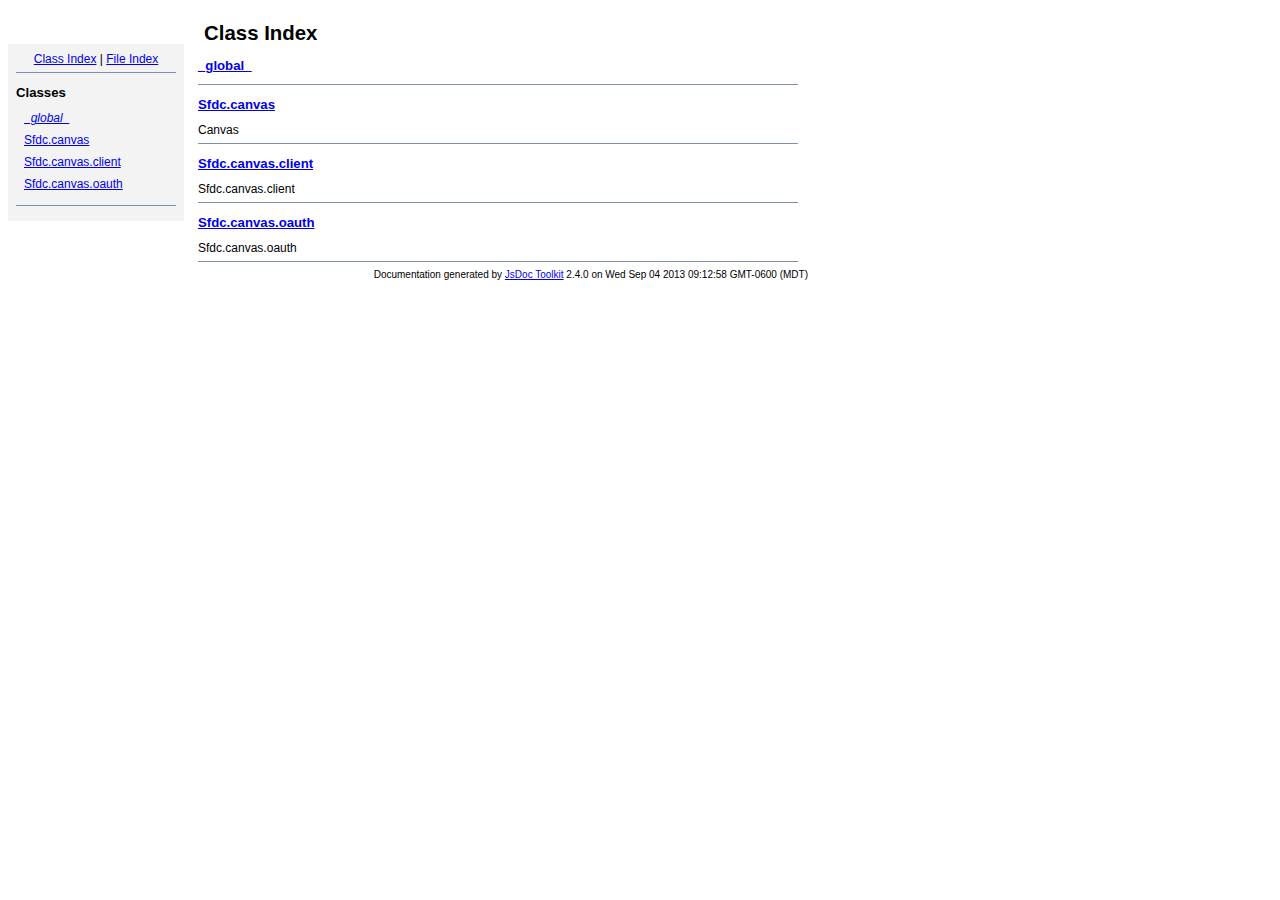
<file: src/main/webapp/sdk/docs/index.html>
<!DOCTYPE html PUBLIC "-//W3C//DTD XHTML 1.0 Transitional//EN"
        "http://www.w3.org/TR/xhtml1/DTD/xhtml1-transitional.dtd">
<html xmlns="http://www.w3.org/1999/xhtml" xml:lang="en" lang="en">
	<head>
		<meta http-equiv="content-type" content="text/html; charset=utf-8" />
		
		<title>JsDoc Reference - Index</title>
		<meta name="generator" content="JsDoc Toolkit" />
		
		<style type="text/css">
		/* default.css */
body
{
	font: 12px "Lucida Grande", Tahoma, Arial, Helvetica, sans-serif;
	width: 800px;
}

.header
{
	clear: both;
	background-color: #ccc;
	padding: 8px;
}

h1
{
	font-size: 150%;
	font-weight: bold;
	padding: 0;
	margin: 1em 0 0 .3em;
}

hr
{
	border: none 0;
	border-top: 1px solid #7F8FB1;
	height: 1px;
}

pre.code
{
	display: block;
	padding: 8px;
	border: 1px dashed #ccc;
}

#index
{
	margin-top: 24px;
	float: left;
	width: 160px;
	position: absolute;
	left: 8px;
	background-color: #F3F3F3;
	padding: 8px;
}

#content
{
	margin-left: 190px;
	width: 600px;
}

.classList
{
	list-style-type: none;
	padding: 0;
	margin: 0 0 0 8px;
	font-family: arial, sans-serif;
	font-size: 1em;
	overflow: auto;
}

.classList li
{
	padding: 0;
	margin: 0 0 8px 0;
}

.summaryTable { width: 100%; }

h1.classTitle
{
	font-size:170%;
	line-height:130%;
}

h2 { font-size: 110%; }
caption, div.sectionTitle
{
	background-color: #7F8FB1;
	color: #fff;
	font-size:130%;
	text-align: left;
	padding: 2px 6px 2px 6px;
	border: 1px #7F8FB1 solid;
}

div.sectionTitle { margin-bottom: 8px; }
.summaryTable thead { display: none; }

.summaryTable td
{
	vertical-align: top;
	padding: 4px;
	border-bottom: 1px #7F8FB1 solid;
	border-right: 1px #7F8FB1 solid;
}

/*col#summaryAttributes {}*/
.summaryTable td.attributes
{
	border-left: 1px #7F8FB1 solid;
	width: 140px;
	text-align: right;
}

td.attributes, .fixedFont
{
	line-height: 15px;
	color: #002EBE;
	font-family: "Courier New",Courier,monospace;
	font-size: 13px;
}

.summaryTable td.nameDescription
{
	text-align: left;
	font-size: 13px;
	line-height: 15px;
}

.summaryTable td.nameDescription, .description
{
	line-height: 15px;
	padding: 4px;
	padding-left: 4px;
}

.summaryTable { margin-bottom: 8px; }

ul.inheritsList
{
	list-style: square;
	margin-left: 20px;
	padding-left: 0;
}

.detailList {
	margin-left: 20px; 
	line-height: 15px;
}
.detailList dt { margin-left: 20px; }

.detailList .heading
{
	font-weight: bold;
	padding-bottom: 6px;
	margin-left: 0;
}

.light, td.attributes, .light a:link, .light a:visited
{
	color: #777;
	font-style: italic;
}

.fineprint
{
	text-align: right;
	font-size: 10px;
}
		</style>
	</head>
	
	<body>
		<div id="header">
</div>
		
		<div id="index">
			<div align="center"><a href="index.html">Class Index</a>
| <a href="files.html">File Index</a></div>
<hr />
<h2>Classes</h2>
<ul class="classList">
	
	<li><i><a href="symbols/_global_.html">_global_</a></i></li>
	
	<li><a href="symbols/Sfdc.canvas.html">Sfdc.canvas</a></li>
	
	<li><a href="symbols/Sfdc.canvas.client.html">Sfdc.canvas.client</a></li>
	
	<li><a href="symbols/Sfdc.canvas.oauth.html">Sfdc.canvas.oauth</a></li>
	
</ul>
<hr />
		</div>
		
		<div id="content">
			<h1 class="classTitle">Class Index</h1>
			
			
			<div>
				<h2><a href="symbols/_global_.html">_global_</a></h2>
				
			</div>
			<hr />
			
			<div>
				<h2><a href="symbols/Sfdc.canvas.html">Sfdc.canvas</a></h2>
				Canvas
			</div>
			<hr />
			
			<div>
				<h2><a href="symbols/Sfdc.canvas.client.html">Sfdc.canvas.client</a></h2>
				Sfdc.canvas.client
			</div>
			<hr />
			
			<div>
				<h2><a href="symbols/Sfdc.canvas.oauth.html">Sfdc.canvas.oauth</a></h2>
				Sfdc.canvas.oauth
			</div>
			<hr />
			
			
		</div>
		<div class="fineprint" style="clear:both">
			
			Documentation generated by <a href="http://code.google.com/p/jsdoc-toolkit/" target="_blankt">JsDoc Toolkit</a> 2.4.0 on Wed Sep 04 2013 09:12:58 GMT-0600 (MDT)
		</div>
	</body>
</html>
</file>
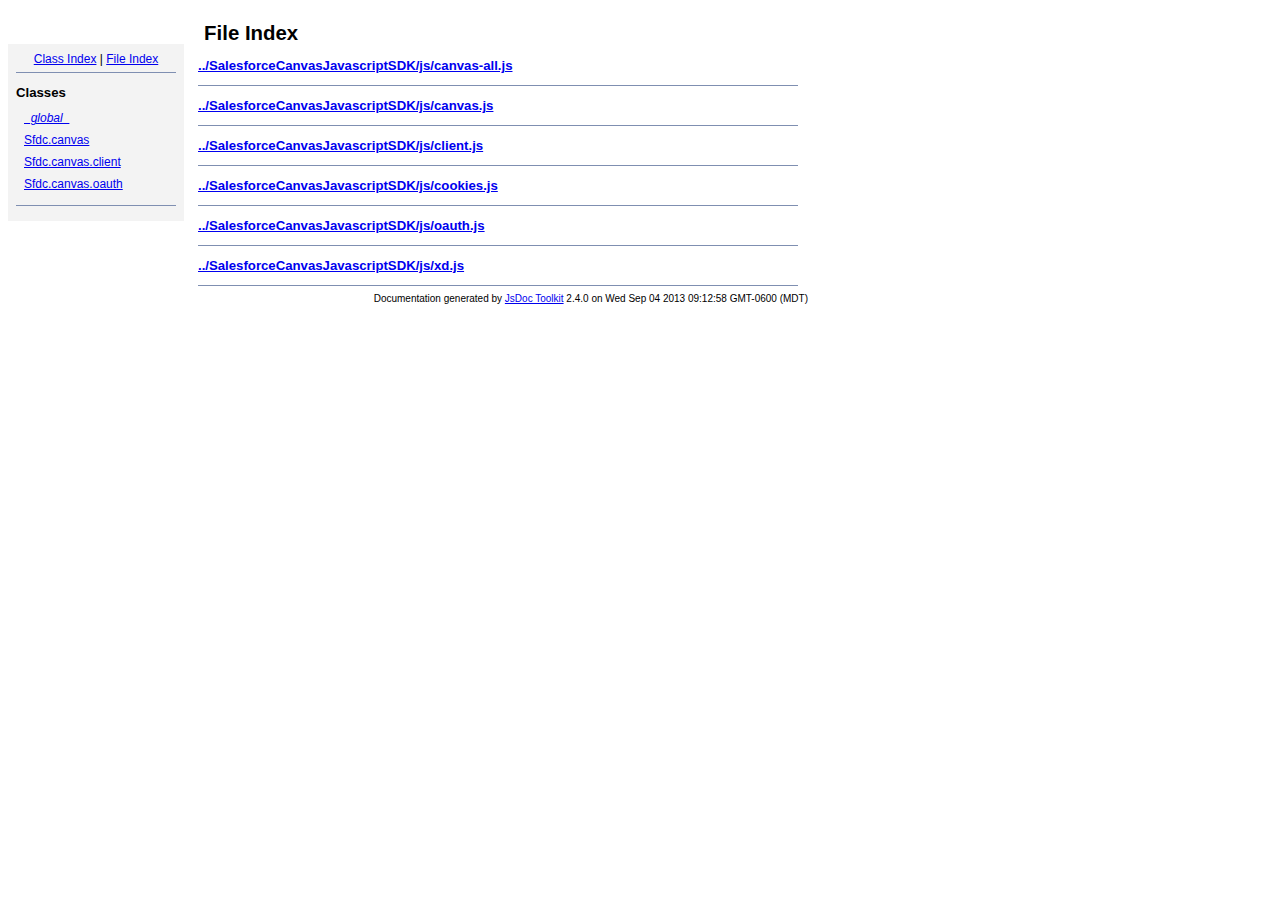
<file: src/main/webapp/sdk/docs/files.html>
<!DOCTYPE html PUBLIC "-//W3C//DTD XHTML 1.0 Transitional//EN"
        "http://www.w3.org/TR/xhtml1/DTD/xhtml1-transitional.dtd">
<html xmlns="http://www.w3.org/1999/xhtml" xml:lang="en" lang="en">
	<head>
		<meta http-equiv="content-type" content="text/html; charset=utf-8" />
		
		<title>JsDoc Reference - File Index</title>
		<meta name="generator" content="JsDoc Toolkit" />
		
		<style type="text/css">
		/* default.css */
body
{
	font: 12px "Lucida Grande", Tahoma, Arial, Helvetica, sans-serif;
	width: 800px;
}

.header
{
	clear: both;
	background-color: #ccc;
	padding: 8px;
}

h1
{
	font-size: 150%;
	font-weight: bold;
	padding: 0;
	margin: 1em 0 0 .3em;
}

hr
{
	border: none 0;
	border-top: 1px solid #7F8FB1;
	height: 1px;
}

pre.code
{
	display: block;
	padding: 8px;
	border: 1px dashed #ccc;
}

#index
{
	margin-top: 24px;
	float: left;
	width: 160px;
	position: absolute;
	left: 8px;
	background-color: #F3F3F3;
	padding: 8px;
}

#content
{
	margin-left: 190px;
	width: 600px;
}

.classList
{
	list-style-type: none;
	padding: 0;
	margin: 0 0 0 8px;
	font-family: arial, sans-serif;
	font-size: 1em;
	overflow: auto;
}

.classList li
{
	padding: 0;
	margin: 0 0 8px 0;
}

.summaryTable { width: 100%; }

h1.classTitle
{
	font-size:170%;
	line-height:130%;
}

h2 { font-size: 110%; }
caption, div.sectionTitle
{
	background-color: #7F8FB1;
	color: #fff;
	font-size:130%;
	text-align: left;
	padding: 2px 6px 2px 6px;
	border: 1px #7F8FB1 solid;
}

div.sectionTitle { margin-bottom: 8px; }
.summaryTable thead { display: none; }

.summaryTable td
{
	vertical-align: top;
	padding: 4px;
	border-bottom: 1px #7F8FB1 solid;
	border-right: 1px #7F8FB1 solid;
}

/*col#summaryAttributes {}*/
.summaryTable td.attributes
{
	border-left: 1px #7F8FB1 solid;
	width: 140px;
	text-align: right;
}

td.attributes, .fixedFont
{
	line-height: 15px;
	color: #002EBE;
	font-family: "Courier New",Courier,monospace;
	font-size: 13px;
}

.summaryTable td.nameDescription
{
	text-align: left;
	font-size: 13px;
	line-height: 15px;
}

.summaryTable td.nameDescription, .description
{
	line-height: 15px;
	padding: 4px;
	padding-left: 4px;
}

.summaryTable { margin-bottom: 8px; }

ul.inheritsList
{
	list-style: square;
	margin-left: 20px;
	padding-left: 0;
}

.detailList {
	margin-left: 20px; 
	line-height: 15px;
}
.detailList dt { margin-left: 20px; }

.detailList .heading
{
	font-weight: bold;
	padding-bottom: 6px;
	margin-left: 0;
}

.light, td.attributes, .light a:link, .light a:visited
{
	color: #777;
	font-style: italic;
}

.fineprint
{
	text-align: right;
	font-size: 10px;
}
		</style>
	</head>
	
	<body>
		<div id="header">
</div>
		
		<div id="index">
			<div align="center"><a href="index.html">Class Index</a>
| <a href="files.html">File Index</a></div>
<hr />
<h2>Classes</h2>
<ul class="classList">
	
	<li><i><a href="symbols/_global_.html">_global_</a></i></li>
	
	<li><a href="symbols/Sfdc.canvas.html">Sfdc.canvas</a></li>
	
	<li><a href="symbols/Sfdc.canvas.client.html">Sfdc.canvas.client</a></li>
	
	<li><a href="symbols/Sfdc.canvas.oauth.html">Sfdc.canvas.oauth</a></li>
	
</ul>
<hr />
		</div>
		
		<div id="content">
			<h1 class="classTitle">File Index</h1>
			
			
			<div>
				<h2><a href="symbols/src/SalesforceCanvasJavascriptSDK_js_canvas-all.js.html">../SalesforceCanvasJavascriptSDK/js/canvas-all.js</a></h2>
				
				<dl>
					
					
					
					
				</dl>
			</div>
			<hr />
			
			<div>
				<h2><a href="symbols/src/SalesforceCanvasJavascriptSDK_js_canvas.js.html">../SalesforceCanvasJavascriptSDK/js/canvas.js</a></h2>
				
				<dl>
					
					
					
					
				</dl>
			</div>
			<hr />
			
			<div>
				<h2><a href="symbols/src/SalesforceCanvasJavascriptSDK_js_client.js.html">../SalesforceCanvasJavascriptSDK/js/client.js</a></h2>
				
				<dl>
					
					
					
					
				</dl>
			</div>
			<hr />
			
			<div>
				<h2><a href="symbols/src/SalesforceCanvasJavascriptSDK_js_cookies.js.html">../SalesforceCanvasJavascriptSDK/js/cookies.js</a></h2>
				
				<dl>
					
					
					
					
				</dl>
			</div>
			<hr />
			
			<div>
				<h2><a href="symbols/src/SalesforceCanvasJavascriptSDK_js_oauth.js.html">../SalesforceCanvasJavascriptSDK/js/oauth.js</a></h2>
				
				<dl>
					
					
					
					
				</dl>
			</div>
			<hr />
			
			<div>
				<h2><a href="symbols/src/SalesforceCanvasJavascriptSDK_js_xd.js.html">../SalesforceCanvasJavascriptSDK/js/xd.js</a></h2>
				
				<dl>
					
					
					
					
				</dl>
			</div>
			<hr />
			
			
		</div>
		<div class="fineprint" style="clear:both">
			
			Documentation generated by <a href="http://code.google.com/p/jsdoc-toolkit/" target="_blankt">JsDoc Toolkit</a> 2.4.0 on Wed Sep 04 2013 09:12:58 GMT-0600 (MDT)
		</div>
	</body>
</html>
</file>
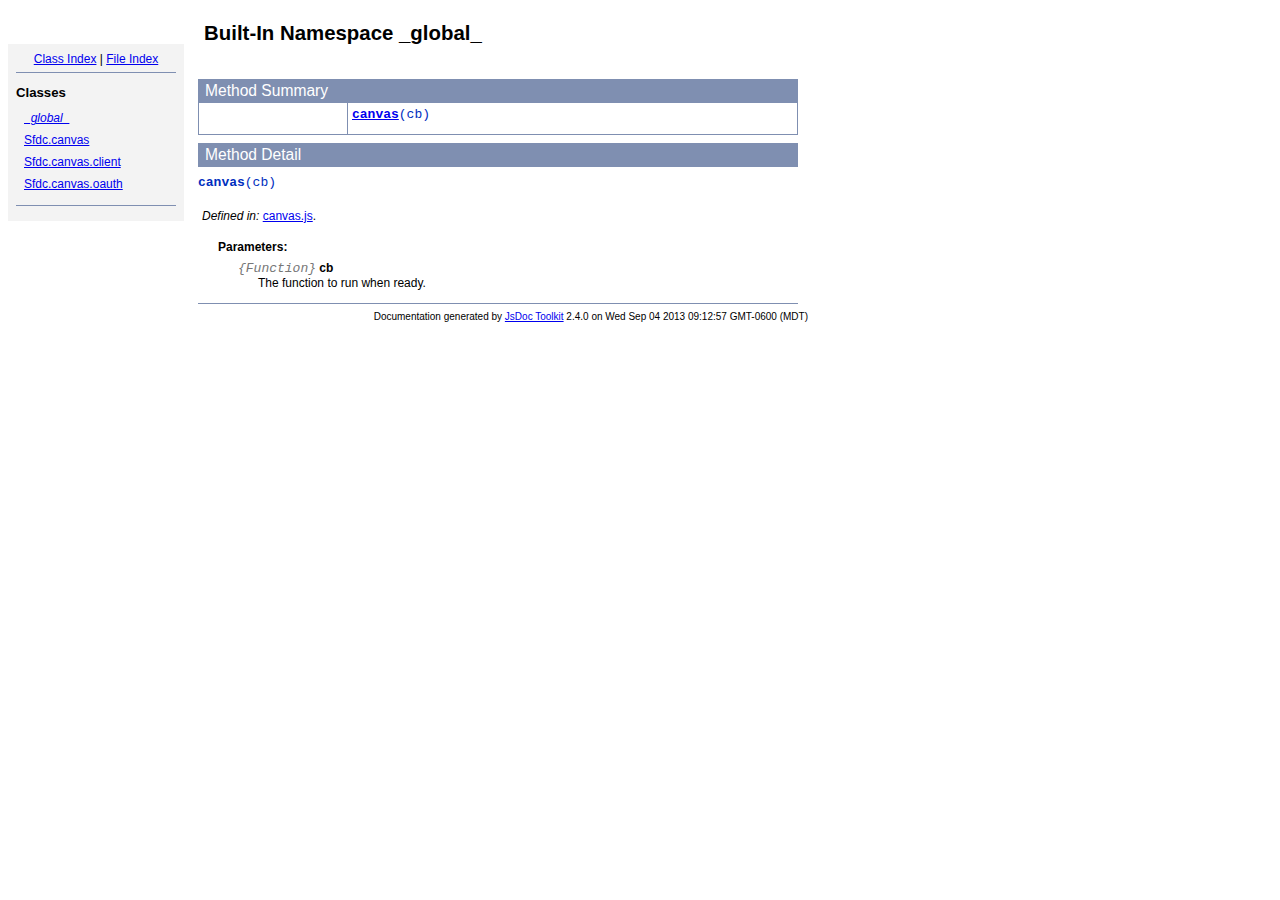
<file: src/main/webapp/sdk/docs/symbols/_global_.html>
<!DOCTYPE html PUBLIC "-//W3C//DTD XHTML 1.0 Transitional//EN"
        "http://www.w3.org/TR/xhtml1/DTD/xhtml1-transitional.dtd">
<html xmlns="http://www.w3.org/1999/xhtml" xml:lang="en" lang="en">
	<head>
		<meta http-equiv="content-type" content="text/html; charset=utf-8" />
		<meta name="generator" content="JsDoc Toolkit" />
		
		<title>JsDoc Reference - _global_</title>

		<style type="text/css">
			/* default.css */
body
{
	font: 12px "Lucida Grande", Tahoma, Arial, Helvetica, sans-serif;
	width: 800px;
}

.header
{
	clear: both;
	background-color: #ccc;
	padding: 8px;
}

h1
{
	font-size: 150%;
	font-weight: bold;
	padding: 0;
	margin: 1em 0 0 .3em;
}

hr
{
	border: none 0;
	border-top: 1px solid #7F8FB1;
	height: 1px;
}

pre.code
{
	display: block;
	padding: 8px;
	border: 1px dashed #ccc;
}

#index
{
	margin-top: 24px;
	float: left;
	width: 160px;
	position: absolute;
	left: 8px;
	background-color: #F3F3F3;
	padding: 8px;
}

#content
{
	margin-left: 190px;
	width: 600px;
}

.classList
{
	list-style-type: none;
	padding: 0;
	margin: 0 0 0 8px;
	font-family: arial, sans-serif;
	font-size: 1em;
	overflow: auto;
}

.classList li
{
	padding: 0;
	margin: 0 0 8px 0;
}

.summaryTable { width: 100%; }

h1.classTitle
{
	font-size:170%;
	line-height:130%;
}

h2 { font-size: 110%; }
caption, div.sectionTitle
{
	background-color: #7F8FB1;
	color: #fff;
	font-size:130%;
	text-align: left;
	padding: 2px 6px 2px 6px;
	border: 1px #7F8FB1 solid;
}

div.sectionTitle { margin-bottom: 8px; }
.summaryTable thead { display: none; }

.summaryTable td
{
	vertical-align: top;
	padding: 4px;
	border-bottom: 1px #7F8FB1 solid;
	border-right: 1px #7F8FB1 solid;
}

/*col#summaryAttributes {}*/
.summaryTable td.attributes
{
	border-left: 1px #7F8FB1 solid;
	width: 140px;
	text-align: right;
}

td.attributes, .fixedFont
{
	line-height: 15px;
	color: #002EBE;
	font-family: "Courier New",Courier,monospace;
	font-size: 13px;
}

.summaryTable td.nameDescription
{
	text-align: left;
	font-size: 13px;
	line-height: 15px;
}

.summaryTable td.nameDescription, .description
{
	line-height: 15px;
	padding: 4px;
	padding-left: 4px;
}

.summaryTable { margin-bottom: 8px; }

ul.inheritsList
{
	list-style: square;
	margin-left: 20px;
	padding-left: 0;
}

.detailList {
	margin-left: 20px; 
	line-height: 15px;
}
.detailList dt { margin-left: 20px; }

.detailList .heading
{
	font-weight: bold;
	padding-bottom: 6px;
	margin-left: 0;
}

.light, td.attributes, .light a:link, .light a:visited
{
	color: #777;
	font-style: italic;
}

.fineprint
{
	text-align: right;
	font-size: 10px;
}
		</style>
	</head>

	<body>
<!-- ============================== header ================================= -->	
		<!-- begin static/header.html -->
		<div id="header">
</div>
		<!-- end static/header.html -->

<!-- ============================== classes index ============================ -->
		<div id="index">
			<!-- begin publish.classesIndex -->
			<div align="center"><a href="../index.html">Class Index</a>
| <a href="../files.html">File Index</a></div>
<hr />
<h2>Classes</h2>
<ul class="classList">
	
	<li><i><a href="../symbols/_global_.html">_global_</a></i></li>
	
	<li><a href="../symbols/Sfdc.canvas.html">Sfdc.canvas</a></li>
	
	<li><a href="../symbols/Sfdc.canvas.client.html">Sfdc.canvas.client</a></li>
	
	<li><a href="../symbols/Sfdc.canvas.oauth.html">Sfdc.canvas.oauth</a></li>
	
</ul>
<hr />
			<!-- end publish.classesIndex -->
		</div>
		
		<div id="content">
<!-- ============================== class title ============================ -->
			<h1 class="classTitle">
				
				Built-In Namespace _global_
			</h1>

<!-- ============================== class summary ========================== -->			
			<p class="description">
				
				
			
				
				
				
			</p>

<!-- ============================== constructor summary ==================== -->			
			

<!-- ============================== properties summary ===================== -->
			

<!-- ============================== methods summary ======================== -->
			
				
				
				<table class="summaryTable" cellspacing="0" summary="A summary of the methods documented in the class _global_.">
					<caption>Method Summary</caption>
					<thead>
						<tr>
							<th scope="col">Method Attributes</th>
							<th scope="col">Method Name and Description</th>
						</tr>
					</thead>
					<tbody>
					
						<tr>
							<td class="attributes">&nbsp;</td>
							<td class="nameDescription">
								<div class="fixedFont"><b><a href="../symbols/_global_.html#canvas">canvas</a></b>(cb)
								</div>
								<div class="description"></div>
							</td>
						</tr>
					
					</tbody>
				</table>
				
				
				
			
<!-- ============================== events summary ======================== -->
			

<!-- ============================== constructor details ==================== -->		
			

<!-- ============================== field details ========================== -->		
			

<!-- ============================== method details ========================= -->		
			
				<div class="sectionTitle">
					Method Detail
				</div>
				
					<a name="canvas"> </a>
					<div class="fixedFont">
					
					
					<b>canvas</b>(cb)
					
					</div>
					<div class="description">
						
						
							<br />
							<i>Defined in: </i> <a href="../symbols/src/SalesforceCanvasJavascriptSDK_js_canvas.js.html">canvas.js</a>.
						
						
					</div>
					
					
					
						
							<dl class="detailList">
							<dt class="heading">Parameters:</dt>
							
								<dt>
									<span class="light fixedFont">{Function}</span> <b>cb</b>
									
								</dt>
								<dd>The function to run when ready.</dd>
							
							</dl>
						
						
						
						
						
						
						

					
				
			
			
<!-- ============================== event details ========================= -->		
			
			
			<hr />
		</div>

		
<!-- ============================== footer ================================= -->
		<div class="fineprint" style="clear:both">
			
			Documentation generated by <a href="http://code.google.com/p/jsdoc-toolkit/" target="_blank">JsDoc Toolkit</a> 2.4.0 on Wed Sep 04 2013 09:12:57 GMT-0600 (MDT)
		</div>
	</body>
</html>
</file>
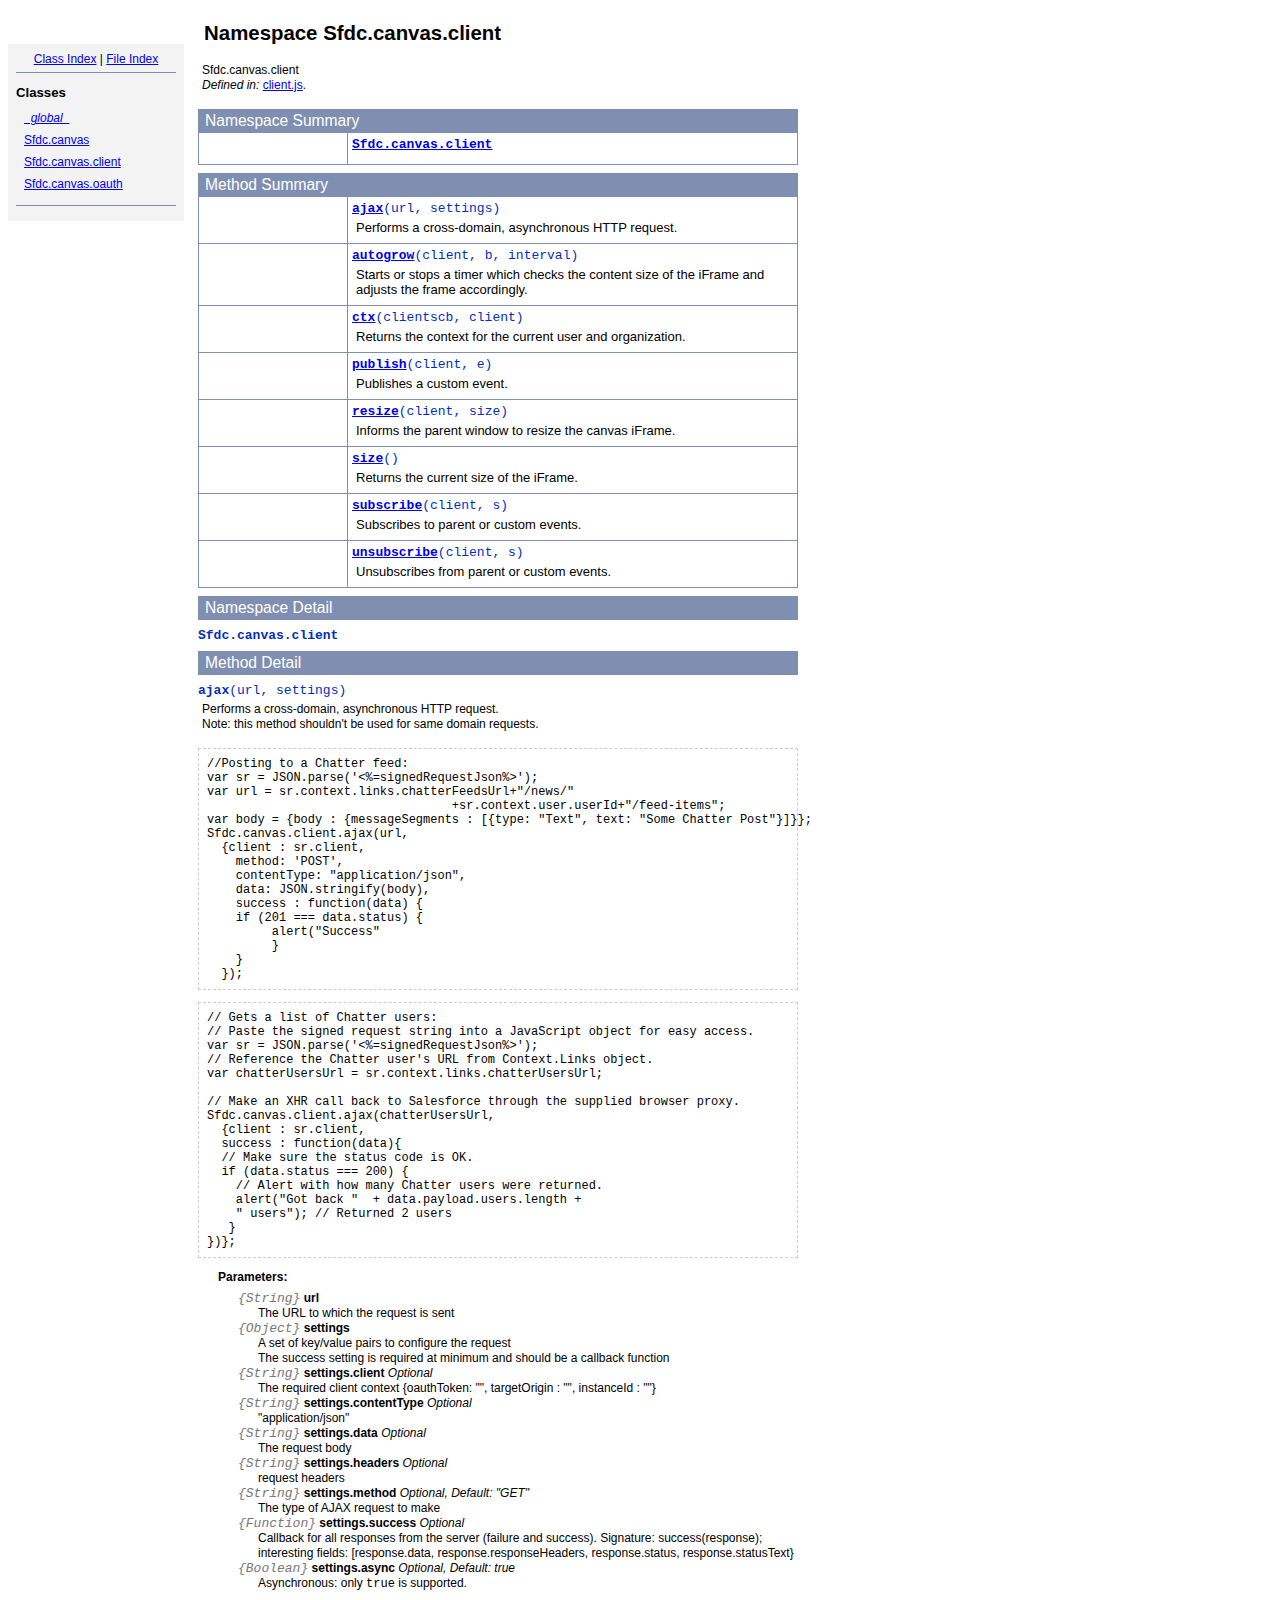
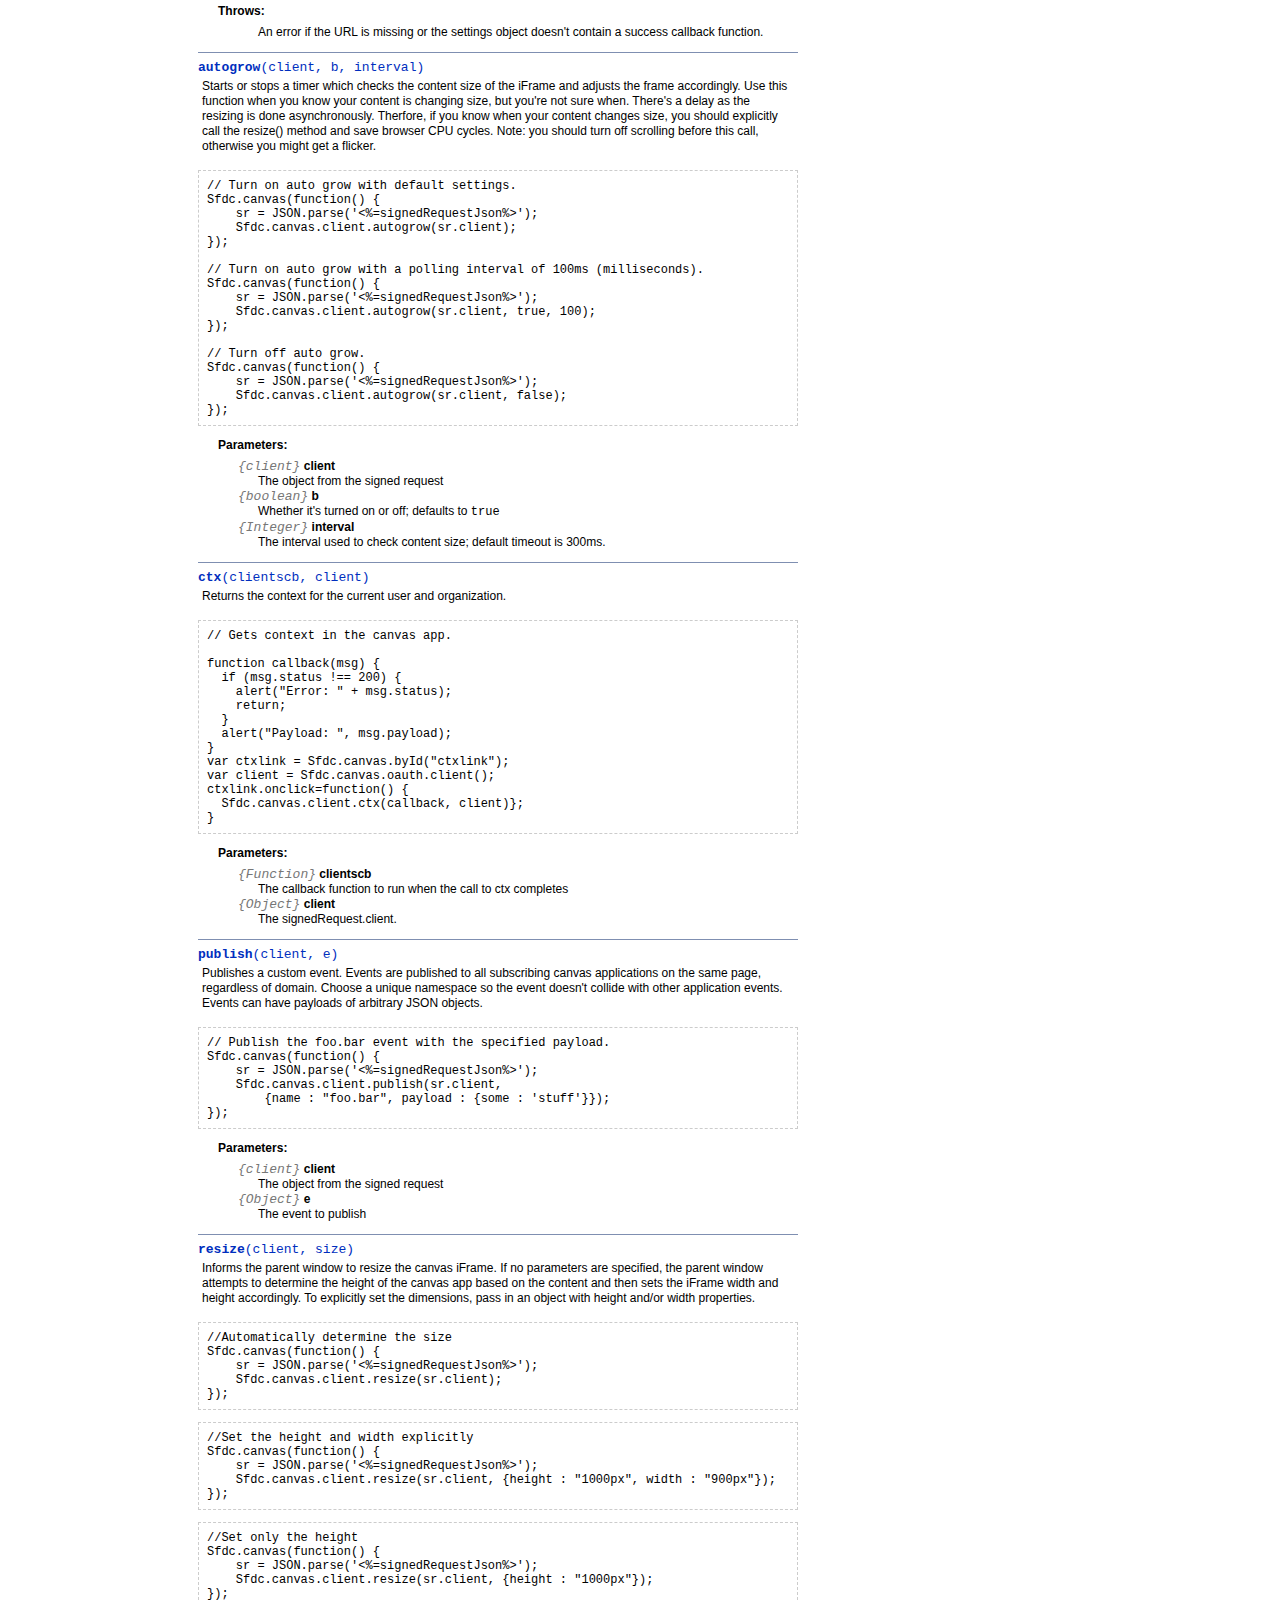
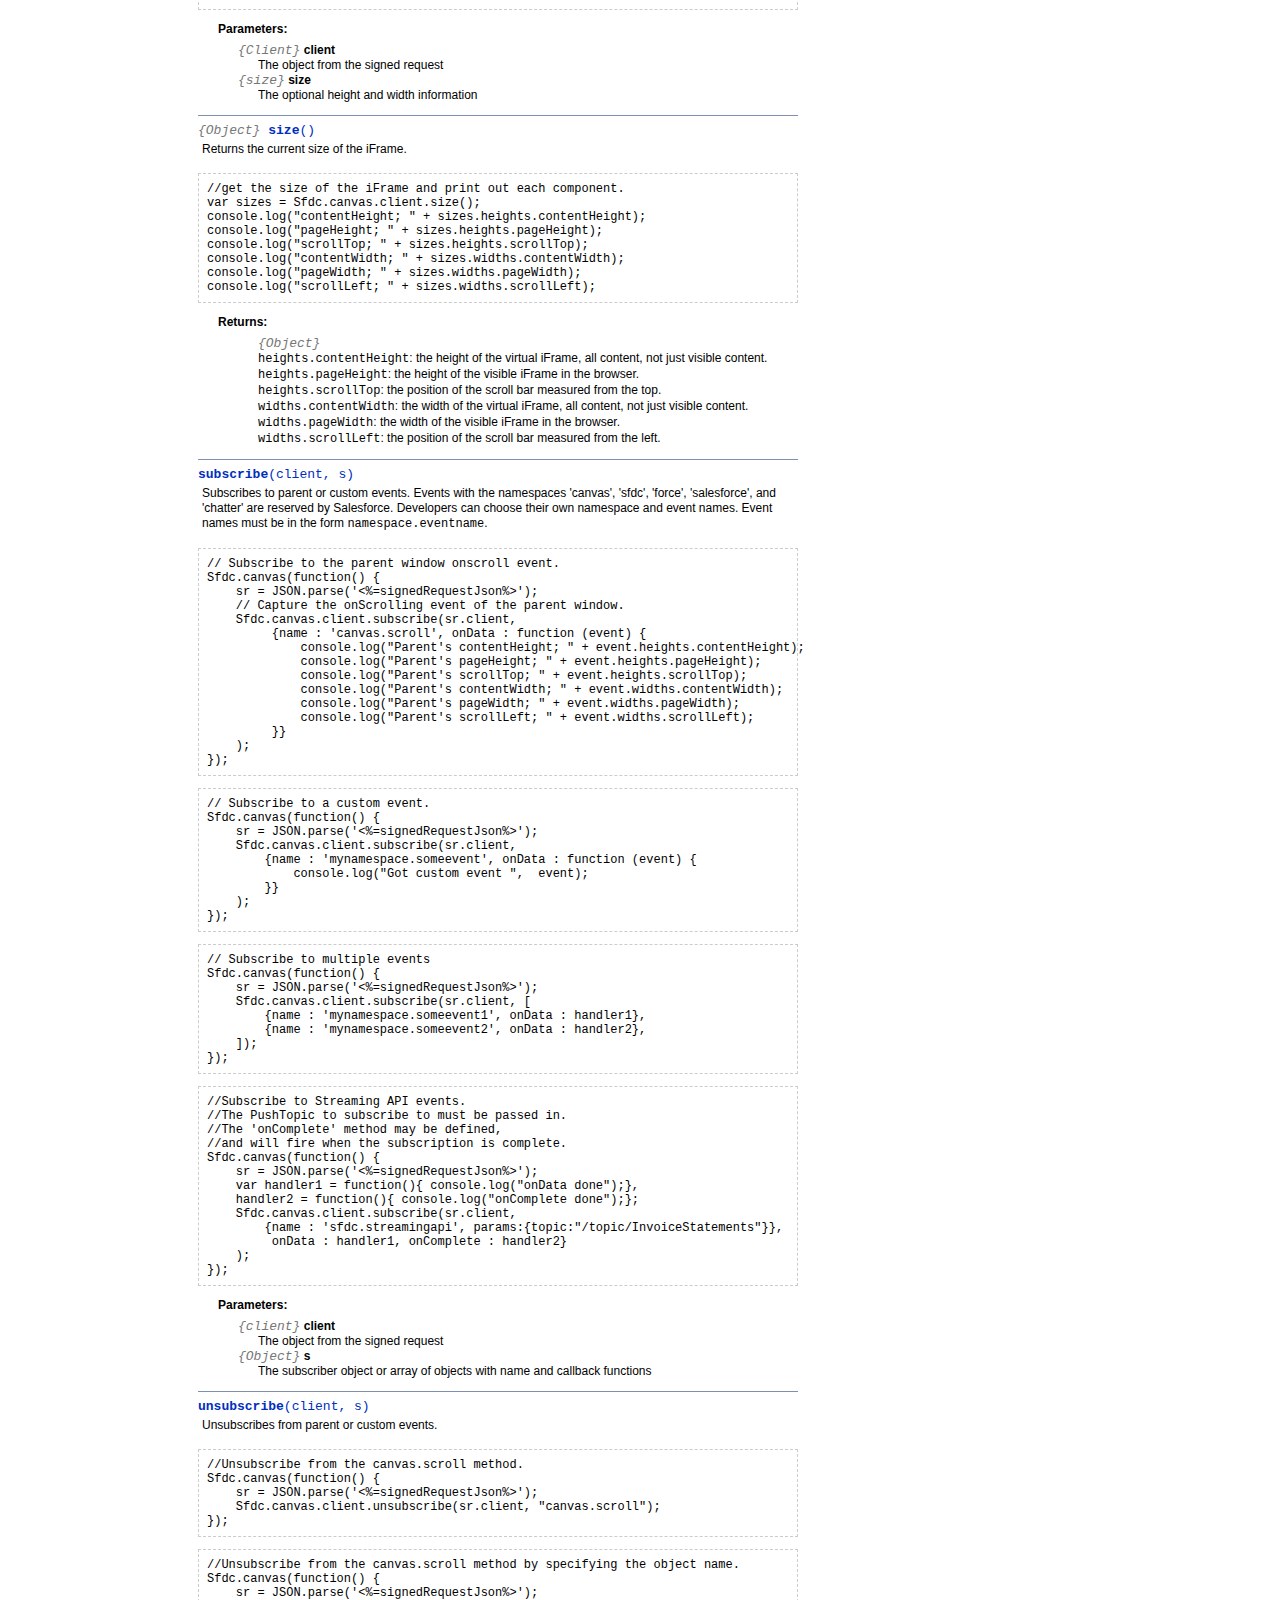
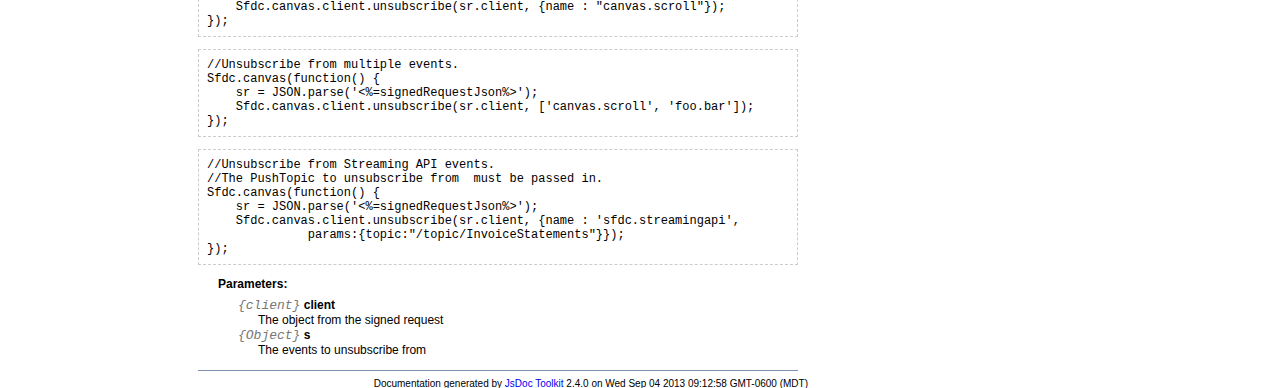
<file: src/main/webapp/sdk/docs/symbols/Sfdc.canvas.client.html>
<!DOCTYPE html PUBLIC "-//W3C//DTD XHTML 1.0 Transitional//EN"
        "http://www.w3.org/TR/xhtml1/DTD/xhtml1-transitional.dtd">
<html xmlns="http://www.w3.org/1999/xhtml" xml:lang="en" lang="en">
	<head>
		<meta http-equiv="content-type" content="text/html; charset=utf-8" />
		<meta name="generator" content="JsDoc Toolkit" />
		
		<title>JsDoc Reference - Sfdc.canvas.client</title>

		<style type="text/css">
			/* default.css */
body
{
	font: 12px "Lucida Grande", Tahoma, Arial, Helvetica, sans-serif;
	width: 800px;
}

.header
{
	clear: both;
	background-color: #ccc;
	padding: 8px;
}

h1
{
	font-size: 150%;
	font-weight: bold;
	padding: 0;
	margin: 1em 0 0 .3em;
}

hr
{
	border: none 0;
	border-top: 1px solid #7F8FB1;
	height: 1px;
}

pre.code
{
	display: block;
	padding: 8px;
	border: 1px dashed #ccc;
}

#index
{
	margin-top: 24px;
	float: left;
	width: 160px;
	position: absolute;
	left: 8px;
	background-color: #F3F3F3;
	padding: 8px;
}

#content
{
	margin-left: 190px;
	width: 600px;
}

.classList
{
	list-style-type: none;
	padding: 0;
	margin: 0 0 0 8px;
	font-family: arial, sans-serif;
	font-size: 1em;
	overflow: auto;
}

.classList li
{
	padding: 0;
	margin: 0 0 8px 0;
}

.summaryTable { width: 100%; }

h1.classTitle
{
	font-size:170%;
	line-height:130%;
}

h2 { font-size: 110%; }
caption, div.sectionTitle
{
	background-color: #7F8FB1;
	color: #fff;
	font-size:130%;
	text-align: left;
	padding: 2px 6px 2px 6px;
	border: 1px #7F8FB1 solid;
}

div.sectionTitle { margin-bottom: 8px; }
.summaryTable thead { display: none; }

.summaryTable td
{
	vertical-align: top;
	padding: 4px;
	border-bottom: 1px #7F8FB1 solid;
	border-right: 1px #7F8FB1 solid;
}

/*col#summaryAttributes {}*/
.summaryTable td.attributes
{
	border-left: 1px #7F8FB1 solid;
	width: 140px;
	text-align: right;
}

td.attributes, .fixedFont
{
	line-height: 15px;
	color: #002EBE;
	font-family: "Courier New",Courier,monospace;
	font-size: 13px;
}

.summaryTable td.nameDescription
{
	text-align: left;
	font-size: 13px;
	line-height: 15px;
}

.summaryTable td.nameDescription, .description
{
	line-height: 15px;
	padding: 4px;
	padding-left: 4px;
}

.summaryTable { margin-bottom: 8px; }

ul.inheritsList
{
	list-style: square;
	margin-left: 20px;
	padding-left: 0;
}

.detailList {
	margin-left: 20px; 
	line-height: 15px;
}
.detailList dt { margin-left: 20px; }

.detailList .heading
{
	font-weight: bold;
	padding-bottom: 6px;
	margin-left: 0;
}

.light, td.attributes, .light a:link, .light a:visited
{
	color: #777;
	font-style: italic;
}

.fineprint
{
	text-align: right;
	font-size: 10px;
}
		</style>
	</head>

	<body>
<!-- ============================== header ================================= -->	
		<!-- begin static/header.html -->
		<div id="header">
</div>
		<!-- end static/header.html -->

<!-- ============================== classes index ============================ -->
		<div id="index">
			<!-- begin publish.classesIndex -->
			<div align="center"><a href="../index.html">Class Index</a>
| <a href="../files.html">File Index</a></div>
<hr />
<h2>Classes</h2>
<ul class="classList">
	
	<li><i><a href="../symbols/_global_.html">_global_</a></i></li>
	
	<li><a href="../symbols/Sfdc.canvas.html">Sfdc.canvas</a></li>
	
	<li><a href="../symbols/Sfdc.canvas.client.html">Sfdc.canvas.client</a></li>
	
	<li><a href="../symbols/Sfdc.canvas.oauth.html">Sfdc.canvas.oauth</a></li>
	
</ul>
<hr />
			<!-- end publish.classesIndex -->
		</div>
		
		<div id="content">
<!-- ============================== class title ============================ -->
			<h1 class="classTitle">
				
				Namespace Sfdc.canvas.client
			</h1>

<!-- ============================== class summary ========================== -->			
			<p class="description">
				
				
			
				Sfdc.canvas.client
				
				
					<br /><i>Defined in: </i> <a href="../symbols/src/SalesforceCanvasJavascriptSDK_js_client.js.html">client.js</a>.
				
			</p>

<!-- ============================== constructor summary ==================== -->			
			
			<table class="summaryTable" cellspacing="0" summary="A summary of the constructor documented in the class Sfdc.canvas.client.">
				<caption>Namespace Summary</caption>
				<thead>
					<tr>
						<th scope="col">Constructor Attributes</th>
						<th scope="col">Constructor Name and Description</th>
					</tr>
				</thead>
				<tbody>
					<tr>
						<td class="attributes">&nbsp;</td>
						<td class="nameDescription" >
							<div class="fixedFont">
								<b><a href="../symbols/Sfdc.canvas.client.html#constructor">Sfdc.canvas.client</a></b>
							</div>
							<div class="description"></div>
						</td>
					</tr>
				</tbody>
			</table>
			

<!-- ============================== properties summary ===================== -->
			

<!-- ============================== methods summary ======================== -->
			
				
				
				<table class="summaryTable" cellspacing="0" summary="A summary of the methods documented in the class Sfdc.canvas.client.">
					<caption>Method Summary</caption>
					<thead>
						<tr>
							<th scope="col">Method Attributes</th>
							<th scope="col">Method Name and Description</th>
						</tr>
					</thead>
					<tbody>
					
						<tr>
							<td class="attributes">&nbsp;</td>
							<td class="nameDescription">
								<div class="fixedFont"><b><a href="../symbols/Sfdc.canvas.client.html#ajax">ajax</a></b>(url, settings)
								</div>
								<div class="description">Performs a cross-domain, asynchronous HTTP request.</div>
							</td>
						</tr>
					
						<tr>
							<td class="attributes">&nbsp;</td>
							<td class="nameDescription">
								<div class="fixedFont"><b><a href="../symbols/Sfdc.canvas.client.html#autogrow">autogrow</a></b>(client, b, interval)
								</div>
								<div class="description">Starts or stops a timer which checks the content size of the iFrame and
adjusts the frame accordingly.</div>
							</td>
						</tr>
					
						<tr>
							<td class="attributes">&nbsp;</td>
							<td class="nameDescription">
								<div class="fixedFont"><b><a href="../symbols/Sfdc.canvas.client.html#ctx">ctx</a></b>(clientscb, client)
								</div>
								<div class="description">Returns the context for the current user and organization.</div>
							</td>
						</tr>
					
						<tr>
							<td class="attributes">&nbsp;</td>
							<td class="nameDescription">
								<div class="fixedFont"><b><a href="../symbols/Sfdc.canvas.client.html#publish">publish</a></b>(client, e)
								</div>
								<div class="description">Publishes a custom event.</div>
							</td>
						</tr>
					
						<tr>
							<td class="attributes">&nbsp;</td>
							<td class="nameDescription">
								<div class="fixedFont"><b><a href="../symbols/Sfdc.canvas.client.html#resize">resize</a></b>(client, size)
								</div>
								<div class="description">Informs the parent window to resize the canvas iFrame.</div>
							</td>
						</tr>
					
						<tr>
							<td class="attributes">&nbsp;</td>
							<td class="nameDescription">
								<div class="fixedFont"><b><a href="../symbols/Sfdc.canvas.client.html#size">size</a></b>()
								</div>
								<div class="description">Returns the current size of the iFrame.</div>
							</td>
						</tr>
					
						<tr>
							<td class="attributes">&nbsp;</td>
							<td class="nameDescription">
								<div class="fixedFont"><b><a href="../symbols/Sfdc.canvas.client.html#subscribe">subscribe</a></b>(client, s)
								</div>
								<div class="description">Subscribes to parent or custom events.</div>
							</td>
						</tr>
					
						<tr>
							<td class="attributes">&nbsp;</td>
							<td class="nameDescription">
								<div class="fixedFont"><b><a href="../symbols/Sfdc.canvas.client.html#unsubscribe">unsubscribe</a></b>(client, s)
								</div>
								<div class="description">Unsubscribes from parent or custom events.</div>
							</td>
						</tr>
					
					</tbody>
				</table>
				
				
				
			
<!-- ============================== events summary ======================== -->
			

<!-- ============================== constructor details ==================== -->		
			
			<div class="details"><a name="constructor"> </a>
				<div class="sectionTitle">
					Namespace Detail
				</div>
				
				<div class="fixedFont">
						<b>Sfdc.canvas.client</b>
				</div>
				
				<div class="description">
					
					
				</div>
				
				
				
				
					
					
					
					
					
					
					

			</div>
			

<!-- ============================== field details ========================== -->		
			

<!-- ============================== method details ========================= -->		
			
				<div class="sectionTitle">
					Method Detail
				</div>
				
					<a name="ajax"> </a>
					<div class="fixedFont">
					
					
					<b>ajax</b>(url, settings)
					
					</div>
					<div class="description">
						Performs a cross-domain, asynchronous HTTP request.
                     <br>Note: this method shouldn't be used for same domain requests.
						
						
					</div>
					
					
					
					<pre class="code">//Posting to a Chatter feed:
var sr = JSON.parse('<%=signedRequestJson%>');
var url = sr.context.links.chatterFeedsUrl+"/news/"
                                  +sr.context.user.userId+"/feed-items";
var body = {body : {messageSegments : [{type: "Text", text: "Some Chatter Post"}]}};
Sfdc.canvas.client.ajax(url,
  {client : sr.client,
    method: 'POST',
    contentType: "application/json",
    data: JSON.stringify(body),
    success : function(data) {
    if (201 === data.status) {
         alert("Success"
         }
    }
  });</pre>
					
					<pre class="code">// Gets a list of Chatter users:
// Paste the signed request string into a JavaScript object for easy access.
var sr = JSON.parse('<%=signedRequestJson%>');
// Reference the Chatter user's URL from Context.Links object.
var chatterUsersUrl = sr.context.links.chatterUsersUrl;

// Make an XHR call back to Salesforce through the supplied browser proxy.
Sfdc.canvas.client.ajax(chatterUsersUrl,
  {client : sr.client,
  success : function(data){
  // Make sure the status code is OK.
  if (data.status === 200) {
    // Alert with how many Chatter users were returned.
    alert("Got back "  + data.payload.users.length +
    " users"); // Returned 2 users
   }
})};</pre>
					
					
					
						
							<dl class="detailList">
							<dt class="heading">Parameters:</dt>
							
								<dt>
									<span class="light fixedFont">{String}</span> <b>url</b>
									
								</dt>
								<dd>The URL to which the request is sent</dd>
							
								<dt>
									<span class="light fixedFont">{Object}</span> <b>settings</b>
									
								</dt>
								<dd>A set of key/value pairs to configure the request
                     <br>The success setting is required at minimum and should be a callback function</dd>
							
								<dt>
									<span class="light fixedFont">{String}</span> <b>settings.client</b>
									<i>Optional</i>
								</dt>
								<dd>The required client context {oauthToken: "", targetOrigin : "", instanceId : ""}</dd>
							
								<dt>
									<span class="light fixedFont">{String}</span> <b>settings.contentType</b>
									<i>Optional</i>
								</dt>
								<dd>"application/json"</dd>
							
								<dt>
									<span class="light fixedFont">{String}</span> <b>settings.data</b>
									<i>Optional</i>
								</dt>
								<dd>The request body</dd>
							
								<dt>
									<span class="light fixedFont">{String}</span> <b>settings.headers</b>
									<i>Optional</i>
								</dt>
								<dd>request headers</dd>
							
								<dt>
									<span class="light fixedFont">{String}</span> <b>settings.method</b>
									<i>Optional, Default: "GET"</i>
								</dt>
								<dd>The type of AJAX request to make</dd>
							
								<dt>
									<span class="light fixedFont">{Function}</span> <b>settings.success</b>
									<i>Optional</i>
								</dt>
								<dd>Callback for all responses from the server (failure and success). Signature: success(response); interesting fields: [response.data, response.responseHeaders, response.status, response.statusText}</dd>
							
								<dt>
									<span class="light fixedFont">{Boolean}</span> <b>settings.async</b>
									<i>Optional, Default: true</i>
								</dt>
								<dd>Asynchronous: only <code>true</code> is supported.</dd>
							
							</dl>
						
						
						
						
							<dl class="detailList">
							<dt class="heading">Throws:</dt>
							
								<dt>
									 <b></b>
								</dt>
								<dd>An error if the URL is missing or the settings object doesn't contain a success callback function.</dd>
							
							</dl>
						
						
						
						

					<hr />
				
					<a name="autogrow"> </a>
					<div class="fixedFont">
					
					
					<b>autogrow</b>(client, b, interval)
					
					</div>
					<div class="description">
						Starts or stops a timer which checks the content size of the iFrame and
adjusts the frame accordingly.
Use this function when you know your content is changing size, but you're not sure when. There's a delay as
the resizing is done asynchronously. Therfore, if you know when your content changes size, you should 
explicitly call the resize() method and save browser CPU cycles.
Note: you should turn off scrolling before this call, otherwise you might get a flicker.
						
						
					</div>
					
					
					
					<pre class="code">
// Turn on auto grow with default settings.
Sfdc.canvas(function() {
    sr = JSON.parse('<%=signedRequestJson%>');
    Sfdc.canvas.client.autogrow(sr.client);
});

// Turn on auto grow with a polling interval of 100ms (milliseconds).
Sfdc.canvas(function() {
    sr = JSON.parse('<%=signedRequestJson%>');
    Sfdc.canvas.client.autogrow(sr.client, true, 100);
});

// Turn off auto grow.
Sfdc.canvas(function() {
    sr = JSON.parse('<%=signedRequestJson%>');
    Sfdc.canvas.client.autogrow(sr.client, false);
});</pre>
					
					
					
						
							<dl class="detailList">
							<dt class="heading">Parameters:</dt>
							
								<dt>
									<span class="light fixedFont">{client}</span> <b>client</b>
									
								</dt>
								<dd>The object from the signed request</dd>
							
								<dt>
									<span class="light fixedFont">{boolean}</span> <b>b</b>
									
								</dt>
								<dd>Whether it's turned on or off; defaults to <code>true</code></dd>
							
								<dt>
									<span class="light fixedFont">{Integer}</span> <b>interval</b>
									
								</dt>
								<dd>The interval used to check content size; default timeout is 300ms.</dd>
							
							</dl>
						
						
						
						
						
						
						

					<hr />
				
					<a name="ctx"> </a>
					<div class="fixedFont">
					
					
					<b>ctx</b>(clientscb, client)
					
					</div>
					<div class="description">
						Returns the context for the current user and organization.
						
						
					</div>
					
					
					
					<pre class="code">// Gets context in the canvas app.

function callback(msg) {
  if (msg.status !== 200) {
    alert("Error: " + msg.status);
    return;
  }
  alert("Payload: ", msg.payload);
}
var ctxlink = Sfdc.canvas.byId("ctxlink");
var client = Sfdc.canvas.oauth.client();
ctxlink.onclick=function() {
  Sfdc.canvas.client.ctx(callback, client)};
}</pre>
					
					
					
						
							<dl class="detailList">
							<dt class="heading">Parameters:</dt>
							
								<dt>
									<span class="light fixedFont">{Function}</span> <b>clientscb</b>
									
								</dt>
								<dd>The callback function to run when the call to ctx completes</dd>
							
								<dt>
									<span class="light fixedFont">{Object}</span> <b>client</b>
									
								</dt>
								<dd>The signedRequest.client.</dd>
							
							</dl>
						
						
						
						
						
						
						

					<hr />
				
					<a name="publish"> </a>
					<div class="fixedFont">
					
					
					<b>publish</b>(client, e)
					
					</div>
					<div class="description">
						Publishes a custom event. Events are published to all subscribing canvas applications
on the same page, regardless of domain. Choose a unique namespace so the event doesn't collide with other
application events. Events can have payloads of arbitrary JSON objects.
						
						
					</div>
					
					
					
					<pre class="code">// Publish the foo.bar event with the specified payload.
Sfdc.canvas(function() {
    sr = JSON.parse('<%=signedRequestJson%>');
    Sfdc.canvas.client.publish(sr.client,
        {name : "foo.bar", payload : {some : 'stuff'}});
});</pre>
					
					
					
						
							<dl class="detailList">
							<dt class="heading">Parameters:</dt>
							
								<dt>
									<span class="light fixedFont">{client}</span> <b>client</b>
									
								</dt>
								<dd>The object from the signed request</dd>
							
								<dt>
									<span class="light fixedFont">{Object}</span> <b>e</b>
									
								</dt>
								<dd>The event to publish</dd>
							
							</dl>
						
						
						
						
						
						
						

					<hr />
				
					<a name="resize"> </a>
					<div class="fixedFont">
					
					
					<b>resize</b>(client, size)
					
					</div>
					<div class="description">
						Informs the parent window to resize the canvas iFrame. If no parameters are specified,
the parent window attempts to determine the height of the canvas app based on the
content and then sets the iFrame width and height accordingly. To explicitly set the dimensions,
pass in an object with height and/or width properties.
						
						
					</div>
					
					
					
					<pre class="code">//Automatically determine the size
Sfdc.canvas(function() {
    sr = JSON.parse('<%=signedRequestJson%>');
    Sfdc.canvas.client.resize(sr.client);
});</pre>
					
					<pre class="code">//Set the height and width explicitly
Sfdc.canvas(function() {
    sr = JSON.parse('<%=signedRequestJson%>');
    Sfdc.canvas.client.resize(sr.client, {height : "1000px", width : "900px"});
});</pre>
					
					<pre class="code">//Set only the height
Sfdc.canvas(function() {
    sr = JSON.parse('<%=signedRequestJson%>');
    Sfdc.canvas.client.resize(sr.client, {height : "1000px"});
});</pre>
					
					
					
						
							<dl class="detailList">
							<dt class="heading">Parameters:</dt>
							
								<dt>
									<span class="light fixedFont">{Client}</span> <b>client</b>
									
								</dt>
								<dd>The object from the signed request</dd>
							
								<dt>
									<span class="light fixedFont">{size}</span> <b>size</b>
									
								</dt>
								<dd>The optional height and width information</dd>
							
							</dl>
						
						
						
						
						
						
						

					<hr />
				
					<a name="size"> </a>
					<div class="fixedFont">
					
					<span class="light">{Object}</span>
					<b>size</b>()
					
					</div>
					<div class="description">
						Returns the current size of the iFrame.
						
						
					</div>
					
					
					
					<pre class="code">//get the size of the iFrame and print out each component.
var sizes = Sfdc.canvas.client.size();
console.log("contentHeight; " + sizes.heights.contentHeight);
console.log("pageHeight; " + sizes.heights.pageHeight);
console.log("scrollTop; " + sizes.heights.scrollTop);
console.log("contentWidth; " + sizes.widths.contentWidth);
console.log("pageWidth; " + sizes.widths.pageWidth);
console.log("scrollLeft; " + sizes.widths.scrollLeft);</pre>
					
					
					
						
						
						
						
						
							<dl class="detailList">
							<dt class="heading">Returns:</dt>
							
								<dd><span class="light fixedFont">{Object}</span> <br>
<code>heights.contentHeight</code>: the height of the virtual iFrame, all content, not just visible content.<br>
<code>heights.pageHeight</code>: the height of the visible iFrame in the browser.<br>
<code>heights.scrollTop</code>: the position of the scroll bar measured from the top.<br>
<code>widths.contentWidth</code>: the width of the virtual iFrame, all content, not just visible content.<br>
<code>widths.pageWidth</code>: the width of the visible iFrame in the browser.<br>
<code>widths.scrollLeft</code>: the position of the scroll bar measured from the left.</dd>
							
							</dl>
						
						
						

					<hr />
				
					<a name="subscribe"> </a>
					<div class="fixedFont">
					
					
					<b>subscribe</b>(client, s)
					
					</div>
					<div class="description">
						Subscribes to parent or custom events. Events
with the namespaces 'canvas', 'sfdc', 'force', 'salesforce', and 'chatter' are reserved by Salesforce.
Developers can choose their own namespace and event names.
Event names must be in the form <code>namespace.eventname</code>.
						
						
					</div>
					
					
					
					<pre class="code">// Subscribe to the parent window onscroll event.
Sfdc.canvas(function() {
    sr = JSON.parse('<%=signedRequestJson%>');
    // Capture the onScrolling event of the parent window.
    Sfdc.canvas.client.subscribe(sr.client,
         {name : 'canvas.scroll', onData : function (event) {
             console.log("Parent's contentHeight; " + event.heights.contentHeight);
             console.log("Parent's pageHeight; " + event.heights.pageHeight);
             console.log("Parent's scrollTop; " + event.heights.scrollTop);
             console.log("Parent's contentWidth; " + event.widths.contentWidth);
             console.log("Parent's pageWidth; " + event.widths.pageWidth);
             console.log("Parent's scrollLeft; " + event.widths.scrollLeft);
         }}
    );
});</pre>
					
					<pre class="code">// Subscribe to a custom event.
Sfdc.canvas(function() {
    sr = JSON.parse('<%=signedRequestJson%>');
    Sfdc.canvas.client.subscribe(sr.client,
        {name : 'mynamespace.someevent', onData : function (event) {
            console.log("Got custom event ",  event);
        }}
    );
});</pre>
					
					<pre class="code">// Subscribe to multiple events
Sfdc.canvas(function() {
    sr = JSON.parse('<%=signedRequestJson%>');
    Sfdc.canvas.client.subscribe(sr.client, [
        {name : 'mynamespace.someevent1', onData : handler1},
        {name : 'mynamespace.someevent2', onData : handler2},
    ]);
});</pre>
					
					<pre class="code">//Subscribe to Streaming API events.  
//The PushTopic to subscribe to must be passed in.
//The 'onComplete' method may be defined,
//and will fire when the subscription is complete.
Sfdc.canvas(function() {
    sr = JSON.parse('<%=signedRequestJson%>');
    var handler1 = function(){ console.log("onData done");},
    handler2 = function(){ console.log("onComplete done");};
    Sfdc.canvas.client.subscribe(sr.client,
        {name : 'sfdc.streamingapi', params:{topic:"/topic/InvoiceStatements"}},
         onData : handler1, onComplete : handler2}
    );
});</pre>
					
					
					
						
							<dl class="detailList">
							<dt class="heading">Parameters:</dt>
							
								<dt>
									<span class="light fixedFont">{client}</span> <b>client</b>
									
								</dt>
								<dd>The object from the signed request</dd>
							
								<dt>
									<span class="light fixedFont">{Object}</span> <b>s</b>
									
								</dt>
								<dd>The subscriber object or array of objects with name and callback functions</dd>
							
							</dl>
						
						
						
						
						
						
						

					<hr />
				
					<a name="unsubscribe"> </a>
					<div class="fixedFont">
					
					
					<b>unsubscribe</b>(client, s)
					
					</div>
					<div class="description">
						Unsubscribes from parent or custom events.
						
						
					</div>
					
					
					
					<pre class="code">//Unsubscribe from the canvas.scroll method.
Sfdc.canvas(function() {
    sr = JSON.parse('<%=signedRequestJson%>');
    Sfdc.canvas.client.unsubscribe(sr.client, "canvas.scroll");
});</pre>
					
					<pre class="code">//Unsubscribe from the canvas.scroll method by specifying the object name.
Sfdc.canvas(function() {
    sr = JSON.parse('<%=signedRequestJson%>');
    Sfdc.canvas.client.unsubscribe(sr.client, {name : "canvas.scroll"});
});</pre>
					
					<pre class="code">//Unsubscribe from multiple events.
Sfdc.canvas(function() {
    sr = JSON.parse('<%=signedRequestJson%>');
    Sfdc.canvas.client.unsubscribe(sr.client, ['canvas.scroll', 'foo.bar']);
});</pre>
					
					<pre class="code">//Unsubscribe from Streaming API events.
//The PushTopic to unsubscribe from  must be passed in.
Sfdc.canvas(function() {
    sr = JSON.parse('<%=signedRequestJson%>');
    Sfdc.canvas.client.unsubscribe(sr.client, {name : 'sfdc.streamingapi',
              params:{topic:"/topic/InvoiceStatements"}});
});</pre>
					
					
					
						
							<dl class="detailList">
							<dt class="heading">Parameters:</dt>
							
								<dt>
									<span class="light fixedFont">{client}</span> <b>client</b>
									
								</dt>
								<dd>The object from the signed request</dd>
							
								<dt>
									<span class="light fixedFont">{Object}</span> <b>s</b>
									
								</dt>
								<dd>The events to unsubscribe from</dd>
							
							</dl>
						
						
						
						
						
						
						

					
				
			
			
<!-- ============================== event details ========================= -->		
			
			
			<hr />
		</div>

		
<!-- ============================== footer ================================= -->
		<div class="fineprint" style="clear:both">
			
			Documentation generated by <a href="http://code.google.com/p/jsdoc-toolkit/" target="_blank">JsDoc Toolkit</a> 2.4.0 on Wed Sep 04 2013 09:12:58 GMT-0600 (MDT)
		</div>
	</body>
</html>
</file>
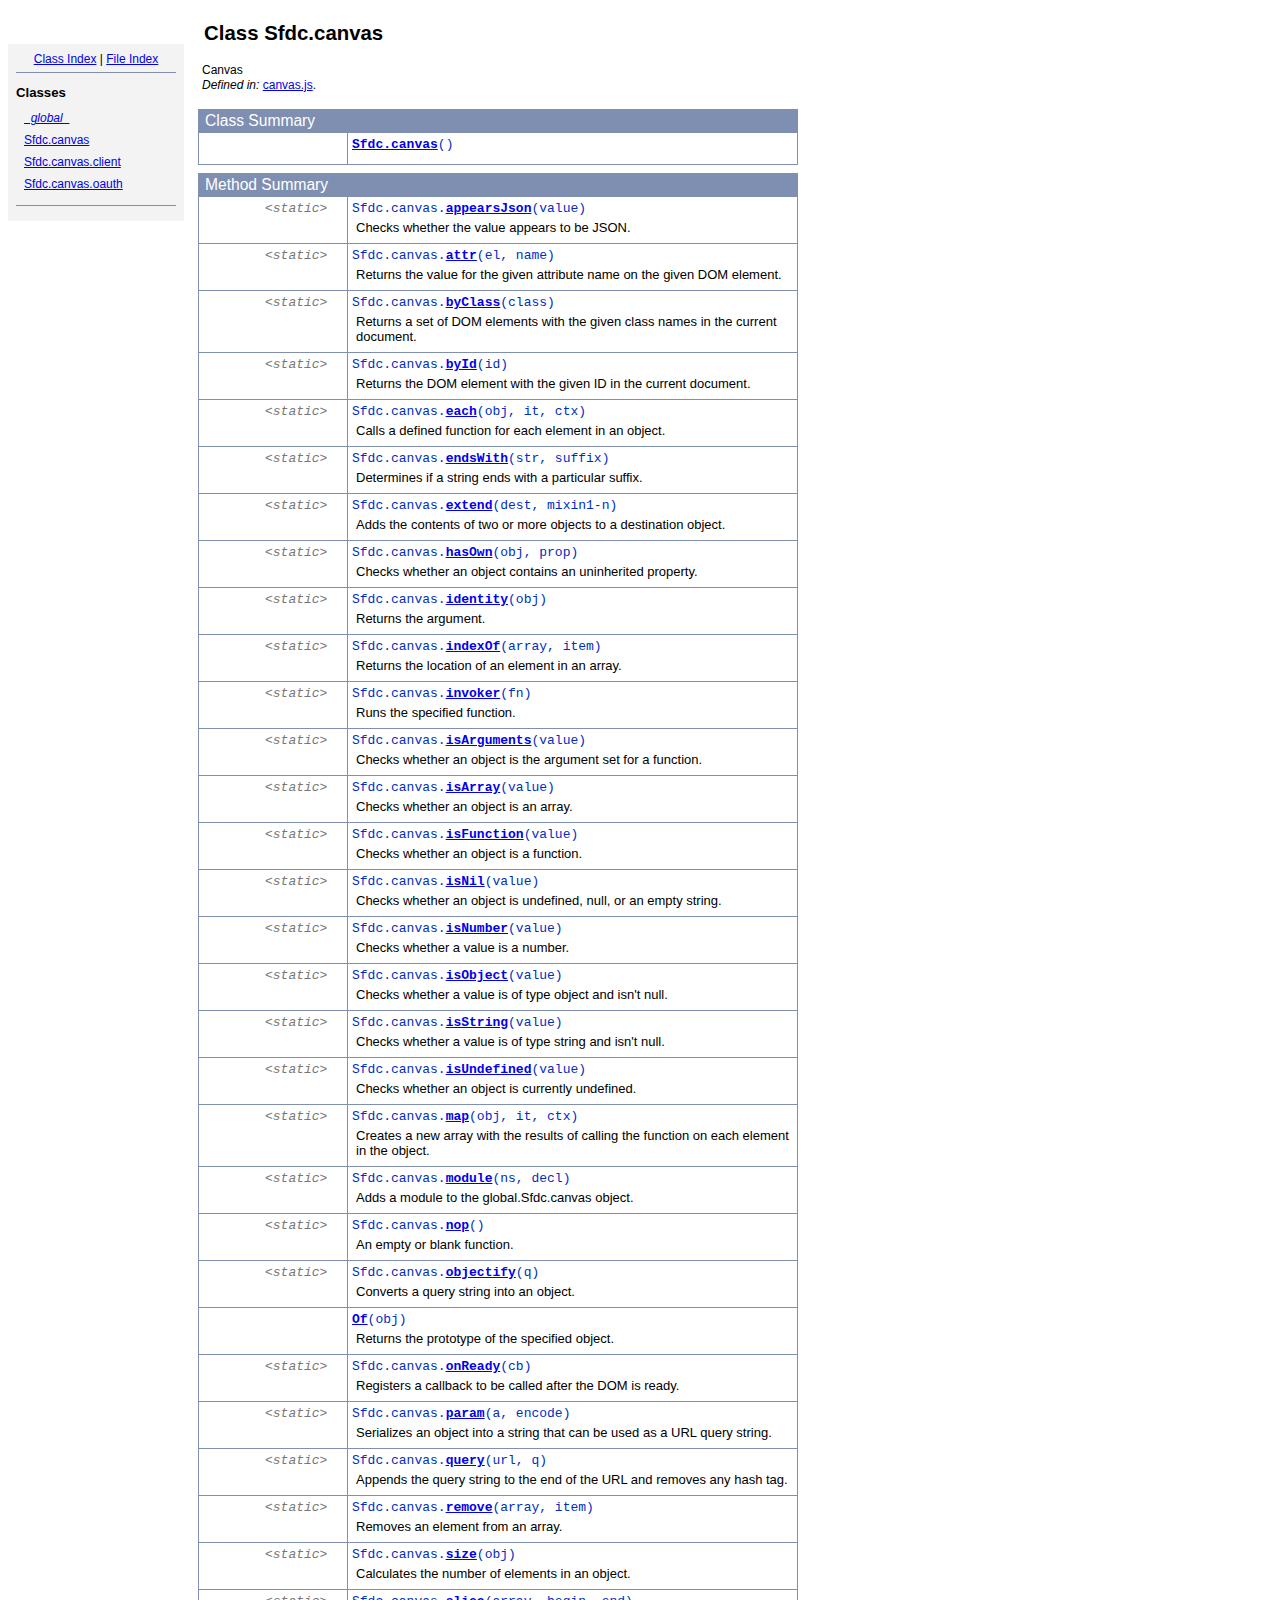
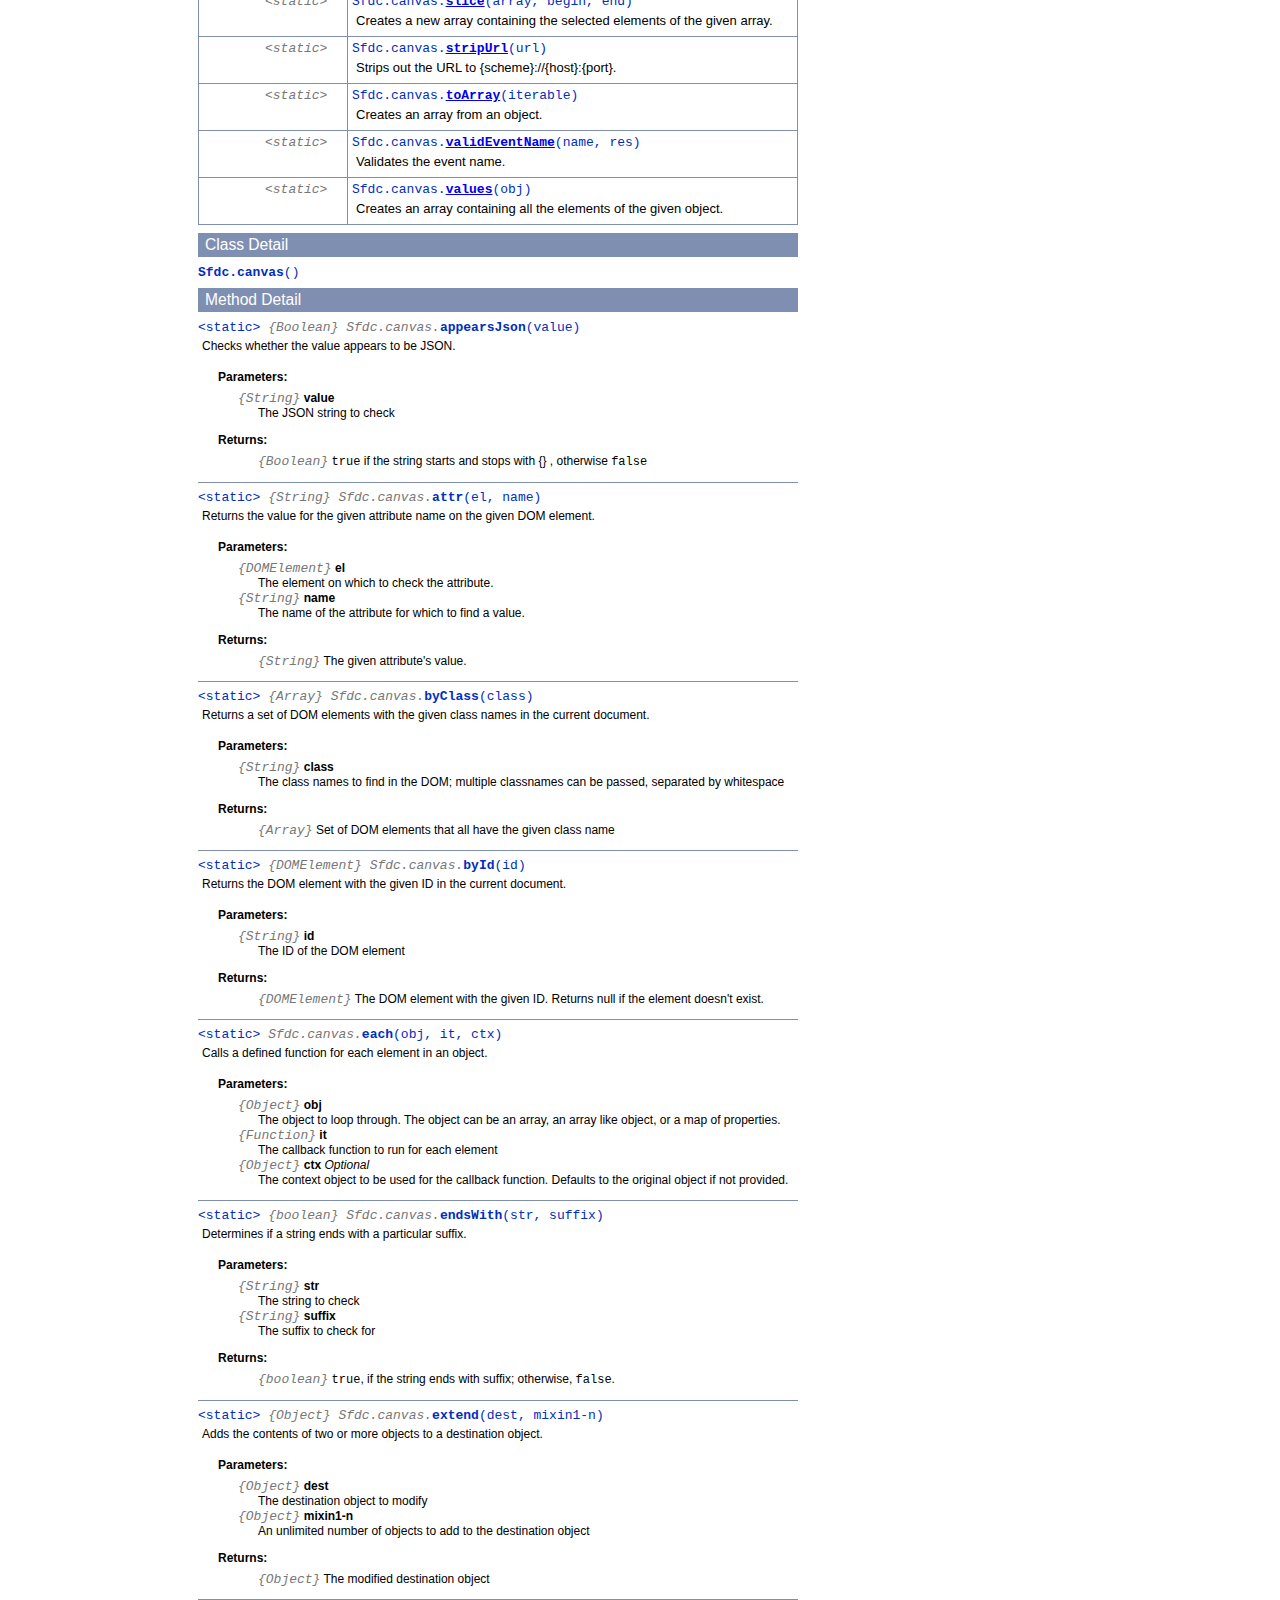
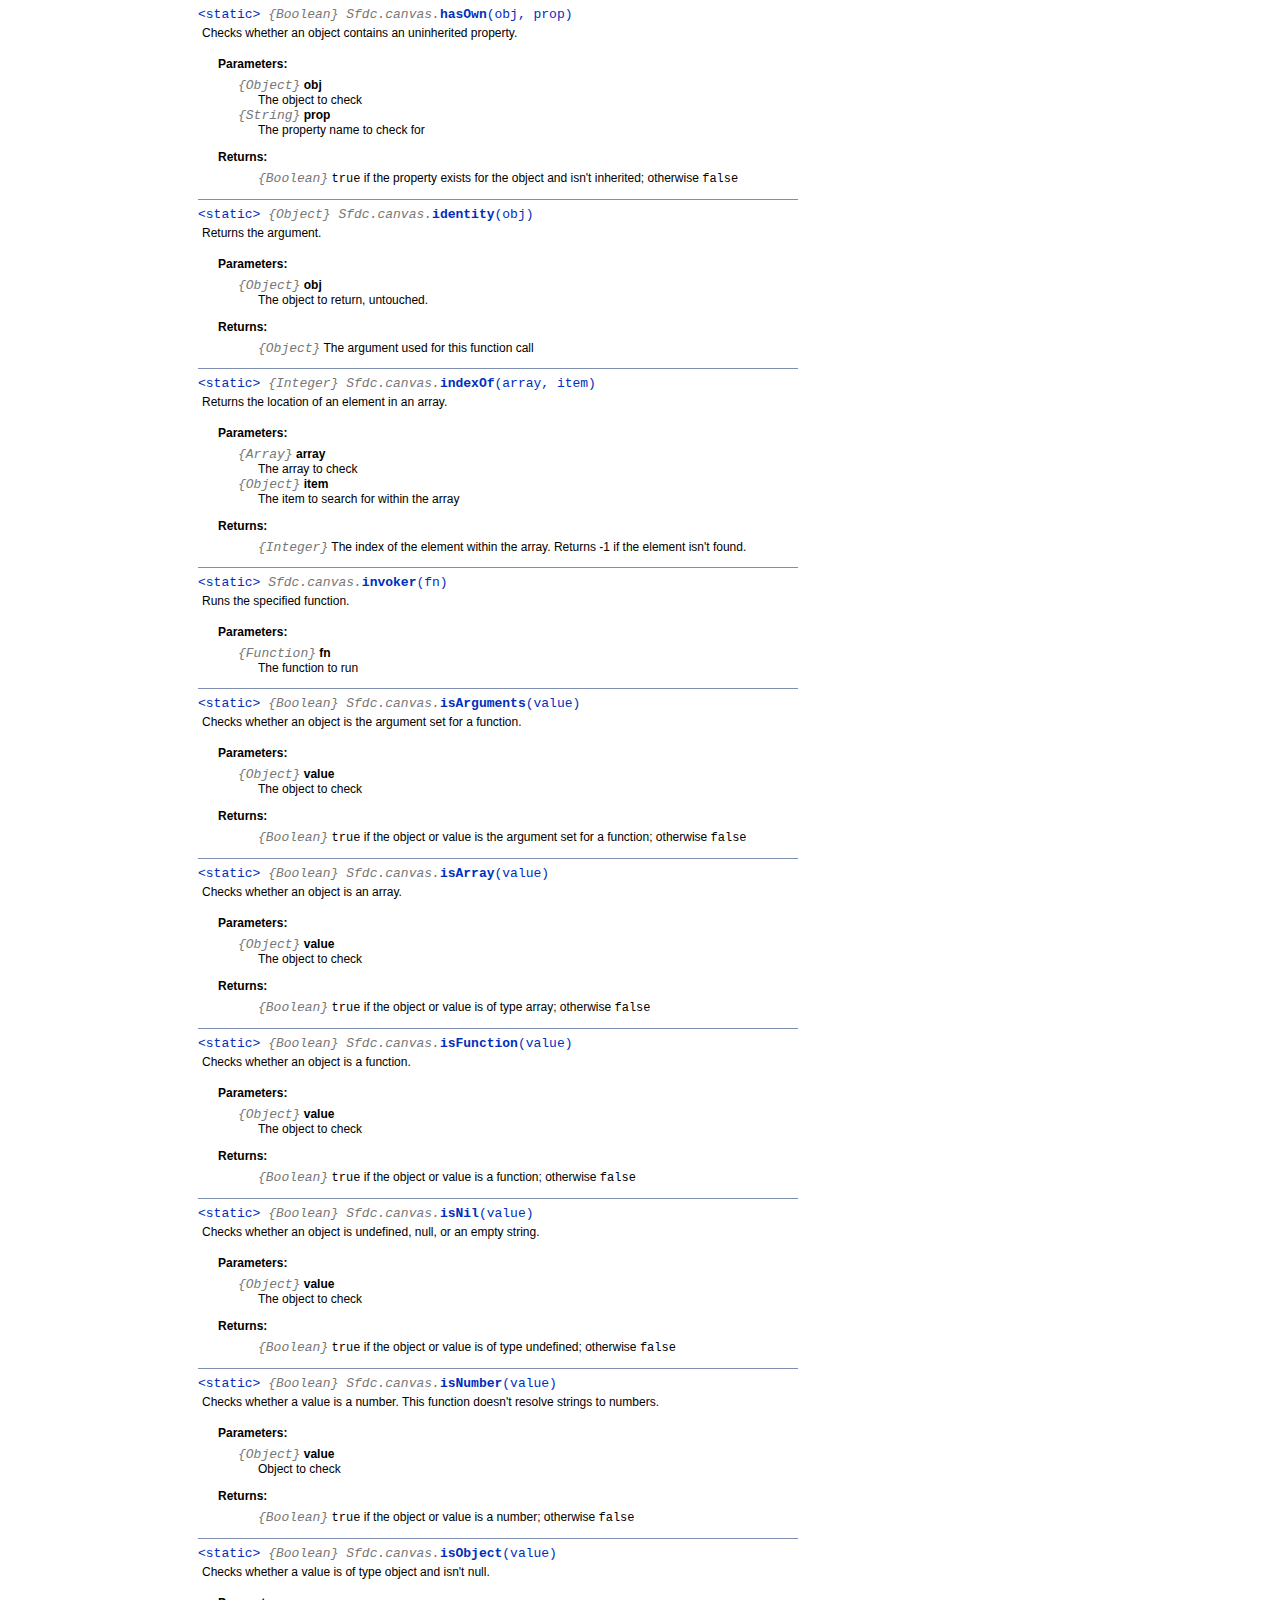
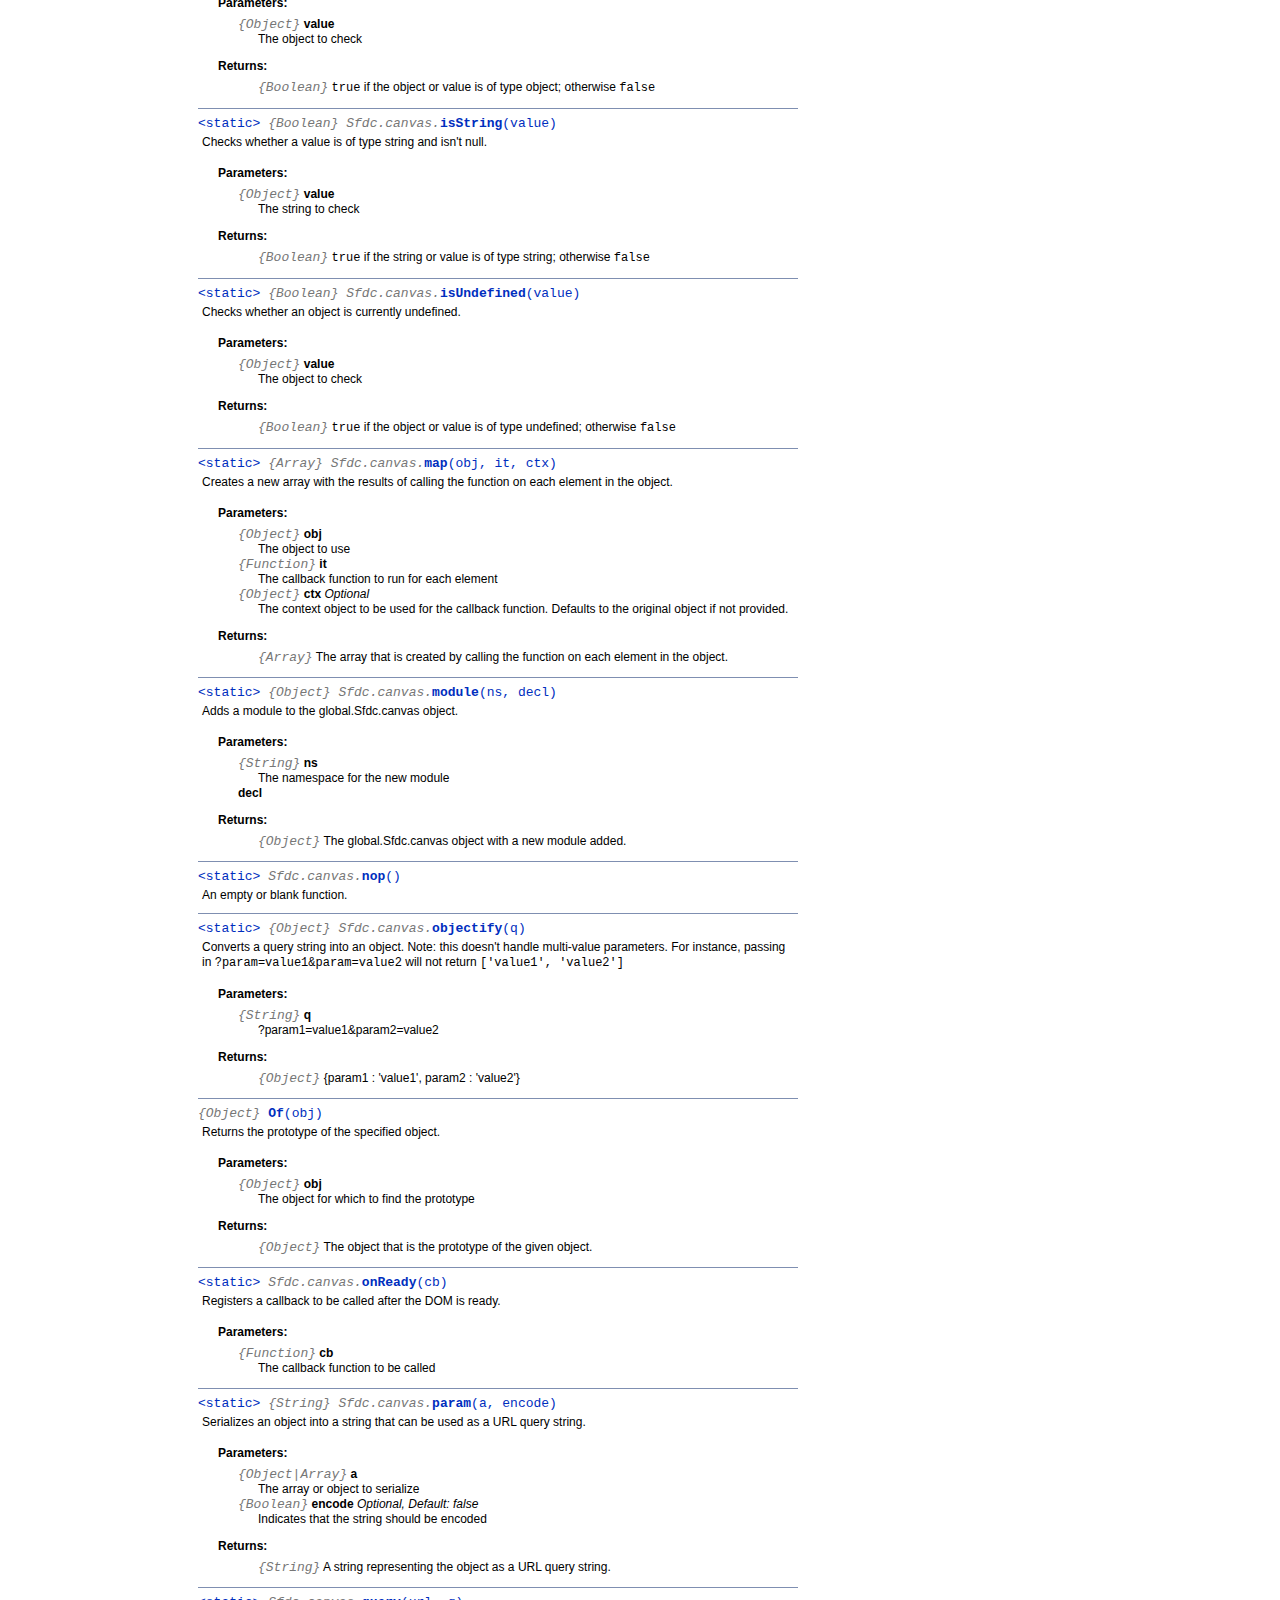
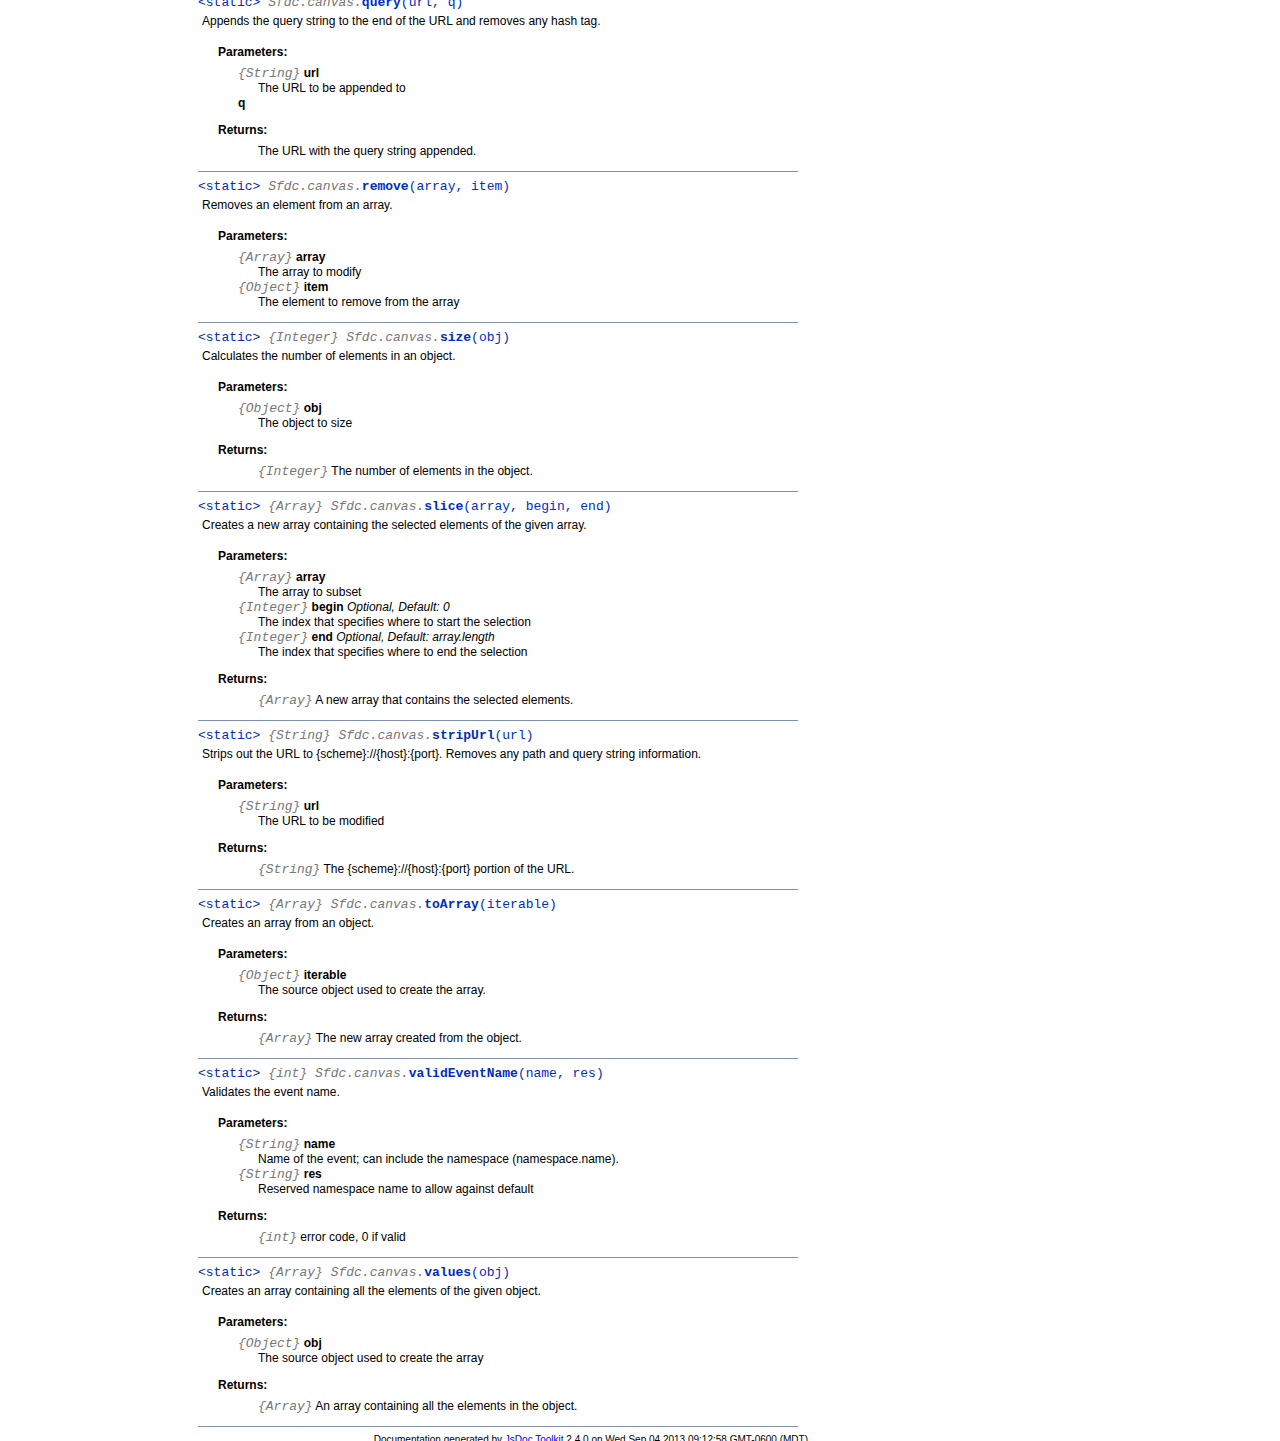
<file: src/main/webapp/sdk/docs/symbols/Sfdc.canvas.html>
<!DOCTYPE html PUBLIC "-//W3C//DTD XHTML 1.0 Transitional//EN"
        "http://www.w3.org/TR/xhtml1/DTD/xhtml1-transitional.dtd">
<html xmlns="http://www.w3.org/1999/xhtml" xml:lang="en" lang="en">
	<head>
		<meta http-equiv="content-type" content="text/html; charset=utf-8" />
		<meta name="generator" content="JsDoc Toolkit" />
		
		<title>JsDoc Reference - Sfdc.canvas</title>

		<style type="text/css">
			/* default.css */
body
{
	font: 12px "Lucida Grande", Tahoma, Arial, Helvetica, sans-serif;
	width: 800px;
}

.header
{
	clear: both;
	background-color: #ccc;
	padding: 8px;
}

h1
{
	font-size: 150%;
	font-weight: bold;
	padding: 0;
	margin: 1em 0 0 .3em;
}

hr
{
	border: none 0;
	border-top: 1px solid #7F8FB1;
	height: 1px;
}

pre.code
{
	display: block;
	padding: 8px;
	border: 1px dashed #ccc;
}

#index
{
	margin-top: 24px;
	float: left;
	width: 160px;
	position: absolute;
	left: 8px;
	background-color: #F3F3F3;
	padding: 8px;
}

#content
{
	margin-left: 190px;
	width: 600px;
}

.classList
{
	list-style-type: none;
	padding: 0;
	margin: 0 0 0 8px;
	font-family: arial, sans-serif;
	font-size: 1em;
	overflow: auto;
}

.classList li
{
	padding: 0;
	margin: 0 0 8px 0;
}

.summaryTable { width: 100%; }

h1.classTitle
{
	font-size:170%;
	line-height:130%;
}

h2 { font-size: 110%; }
caption, div.sectionTitle
{
	background-color: #7F8FB1;
	color: #fff;
	font-size:130%;
	text-align: left;
	padding: 2px 6px 2px 6px;
	border: 1px #7F8FB1 solid;
}

div.sectionTitle { margin-bottom: 8px; }
.summaryTable thead { display: none; }

.summaryTable td
{
	vertical-align: top;
	padding: 4px;
	border-bottom: 1px #7F8FB1 solid;
	border-right: 1px #7F8FB1 solid;
}

/*col#summaryAttributes {}*/
.summaryTable td.attributes
{
	border-left: 1px #7F8FB1 solid;
	width: 140px;
	text-align: right;
}

td.attributes, .fixedFont
{
	line-height: 15px;
	color: #002EBE;
	font-family: "Courier New",Courier,monospace;
	font-size: 13px;
}

.summaryTable td.nameDescription
{
	text-align: left;
	font-size: 13px;
	line-height: 15px;
}

.summaryTable td.nameDescription, .description
{
	line-height: 15px;
	padding: 4px;
	padding-left: 4px;
}

.summaryTable { margin-bottom: 8px; }

ul.inheritsList
{
	list-style: square;
	margin-left: 20px;
	padding-left: 0;
}

.detailList {
	margin-left: 20px; 
	line-height: 15px;
}
.detailList dt { margin-left: 20px; }

.detailList .heading
{
	font-weight: bold;
	padding-bottom: 6px;
	margin-left: 0;
}

.light, td.attributes, .light a:link, .light a:visited
{
	color: #777;
	font-style: italic;
}

.fineprint
{
	text-align: right;
	font-size: 10px;
}
		</style>
	</head>

	<body>
<!-- ============================== header ================================= -->	
		<!-- begin static/header.html -->
		<div id="header">
</div>
		<!-- end static/header.html -->

<!-- ============================== classes index ============================ -->
		<div id="index">
			<!-- begin publish.classesIndex -->
			<div align="center"><a href="../index.html">Class Index</a>
| <a href="../files.html">File Index</a></div>
<hr />
<h2>Classes</h2>
<ul class="classList">
	
	<li><i><a href="../symbols/_global_.html">_global_</a></i></li>
	
	<li><a href="../symbols/Sfdc.canvas.html">Sfdc.canvas</a></li>
	
	<li><a href="../symbols/Sfdc.canvas.client.html">Sfdc.canvas.client</a></li>
	
	<li><a href="../symbols/Sfdc.canvas.oauth.html">Sfdc.canvas.oauth</a></li>
	
</ul>
<hr />
			<!-- end publish.classesIndex -->
		</div>
		
		<div id="content">
<!-- ============================== class title ============================ -->
			<h1 class="classTitle">
				
				Class Sfdc.canvas
			</h1>

<!-- ============================== class summary ========================== -->			
			<p class="description">
				
				
			
				Canvas
				
				
					<br /><i>Defined in: </i> <a href="../symbols/src/SalesforceCanvasJavascriptSDK_js_canvas.js.html">canvas.js</a>.
				
			</p>

<!-- ============================== constructor summary ==================== -->			
			
			<table class="summaryTable" cellspacing="0" summary="A summary of the constructor documented in the class Sfdc.canvas.">
				<caption>Class Summary</caption>
				<thead>
					<tr>
						<th scope="col">Constructor Attributes</th>
						<th scope="col">Constructor Name and Description</th>
					</tr>
				</thead>
				<tbody>
					<tr>
						<td class="attributes">&nbsp;</td>
						<td class="nameDescription" >
							<div class="fixedFont">
								<b><a href="../symbols/Sfdc.canvas.html#constructor">Sfdc.canvas</a></b>()
							</div>
							<div class="description"></div>
						</td>
					</tr>
				</tbody>
			</table>
			

<!-- ============================== properties summary ===================== -->
			
				
				
				
				
			

<!-- ============================== methods summary ======================== -->
			
				
				
				<table class="summaryTable" cellspacing="0" summary="A summary of the methods documented in the class Sfdc.canvas.">
					<caption>Method Summary</caption>
					<thead>
						<tr>
							<th scope="col">Method Attributes</th>
							<th scope="col">Method Name and Description</th>
						</tr>
					</thead>
					<tbody>
					
						<tr>
							<td class="attributes">&lt;static&gt; &nbsp;</td>
							<td class="nameDescription">
								<div class="fixedFont">Sfdc.canvas.<b><a href="../symbols/Sfdc.canvas.html#.appearsJson">appearsJson</a></b>(value)
								</div>
								<div class="description">Checks whether the value appears to be JSON.</div>
							</td>
						</tr>
					
						<tr>
							<td class="attributes">&lt;static&gt; &nbsp;</td>
							<td class="nameDescription">
								<div class="fixedFont">Sfdc.canvas.<b><a href="../symbols/Sfdc.canvas.html#.attr">attr</a></b>(el, name)
								</div>
								<div class="description">Returns the value for the given attribute name on the given DOM element.</div>
							</td>
						</tr>
					
						<tr>
							<td class="attributes">&lt;static&gt; &nbsp;</td>
							<td class="nameDescription">
								<div class="fixedFont">Sfdc.canvas.<b><a href="../symbols/Sfdc.canvas.html#.byClass">byClass</a></b>(class)
								</div>
								<div class="description">Returns a set of DOM elements with the given class names in the current document.</div>
							</td>
						</tr>
					
						<tr>
							<td class="attributes">&lt;static&gt; &nbsp;</td>
							<td class="nameDescription">
								<div class="fixedFont">Sfdc.canvas.<b><a href="../symbols/Sfdc.canvas.html#.byId">byId</a></b>(id)
								</div>
								<div class="description">Returns the DOM element with the given ID in the current document.</div>
							</td>
						</tr>
					
						<tr>
							<td class="attributes">&lt;static&gt; &nbsp;</td>
							<td class="nameDescription">
								<div class="fixedFont">Sfdc.canvas.<b><a href="../symbols/Sfdc.canvas.html#.each">each</a></b>(obj, it, ctx)
								</div>
								<div class="description">Calls a defined function for each element in an object.</div>
							</td>
						</tr>
					
						<tr>
							<td class="attributes">&lt;static&gt; &nbsp;</td>
							<td class="nameDescription">
								<div class="fixedFont">Sfdc.canvas.<b><a href="../symbols/Sfdc.canvas.html#.endsWith">endsWith</a></b>(str, suffix)
								</div>
								<div class="description">Determines if a string ends with a particular suffix.</div>
							</td>
						</tr>
					
						<tr>
							<td class="attributes">&lt;static&gt; &nbsp;</td>
							<td class="nameDescription">
								<div class="fixedFont">Sfdc.canvas.<b><a href="../symbols/Sfdc.canvas.html#.extend">extend</a></b>(dest, mixin1-n)
								</div>
								<div class="description">Adds the contents of two or more objects to
                a destination object.</div>
							</td>
						</tr>
					
						<tr>
							<td class="attributes">&lt;static&gt; &nbsp;</td>
							<td class="nameDescription">
								<div class="fixedFont">Sfdc.canvas.<b><a href="../symbols/Sfdc.canvas.html#.hasOwn">hasOwn</a></b>(obj, prop)
								</div>
								<div class="description">Checks whether an object contains an uninherited property.</div>
							</td>
						</tr>
					
						<tr>
							<td class="attributes">&lt;static&gt; &nbsp;</td>
							<td class="nameDescription">
								<div class="fixedFont">Sfdc.canvas.<b><a href="../symbols/Sfdc.canvas.html#.identity">identity</a></b>(obj)
								</div>
								<div class="description">Returns the argument.</div>
							</td>
						</tr>
					
						<tr>
							<td class="attributes">&lt;static&gt; &nbsp;</td>
							<td class="nameDescription">
								<div class="fixedFont">Sfdc.canvas.<b><a href="../symbols/Sfdc.canvas.html#.indexOf">indexOf</a></b>(array, item)
								</div>
								<div class="description">Returns the location of an element in an array.</div>
							</td>
						</tr>
					
						<tr>
							<td class="attributes">&lt;static&gt; &nbsp;</td>
							<td class="nameDescription">
								<div class="fixedFont">Sfdc.canvas.<b><a href="../symbols/Sfdc.canvas.html#.invoker">invoker</a></b>(fn)
								</div>
								<div class="description">Runs the specified function.</div>
							</td>
						</tr>
					
						<tr>
							<td class="attributes">&lt;static&gt; &nbsp;</td>
							<td class="nameDescription">
								<div class="fixedFont">Sfdc.canvas.<b><a href="../symbols/Sfdc.canvas.html#.isArguments">isArguments</a></b>(value)
								</div>
								<div class="description">Checks whether an object is the argument set for a function.</div>
							</td>
						</tr>
					
						<tr>
							<td class="attributes">&lt;static&gt; &nbsp;</td>
							<td class="nameDescription">
								<div class="fixedFont">Sfdc.canvas.<b><a href="../symbols/Sfdc.canvas.html#.isArray">isArray</a></b>(value)
								</div>
								<div class="description">Checks whether an object is an array.</div>
							</td>
						</tr>
					
						<tr>
							<td class="attributes">&lt;static&gt; &nbsp;</td>
							<td class="nameDescription">
								<div class="fixedFont">Sfdc.canvas.<b><a href="../symbols/Sfdc.canvas.html#.isFunction">isFunction</a></b>(value)
								</div>
								<div class="description">Checks whether an object is a function.</div>
							</td>
						</tr>
					
						<tr>
							<td class="attributes">&lt;static&gt; &nbsp;</td>
							<td class="nameDescription">
								<div class="fixedFont">Sfdc.canvas.<b><a href="../symbols/Sfdc.canvas.html#.isNil">isNil</a></b>(value)
								</div>
								<div class="description">Checks whether an object is undefined, null, or an empty string.</div>
							</td>
						</tr>
					
						<tr>
							<td class="attributes">&lt;static&gt; &nbsp;</td>
							<td class="nameDescription">
								<div class="fixedFont">Sfdc.canvas.<b><a href="../symbols/Sfdc.canvas.html#.isNumber">isNumber</a></b>(value)
								</div>
								<div class="description">Checks whether a value is a number.</div>
							</td>
						</tr>
					
						<tr>
							<td class="attributes">&lt;static&gt; &nbsp;</td>
							<td class="nameDescription">
								<div class="fixedFont">Sfdc.canvas.<b><a href="../symbols/Sfdc.canvas.html#.isObject">isObject</a></b>(value)
								</div>
								<div class="description">Checks whether a value is of type object and isn't null.</div>
							</td>
						</tr>
					
						<tr>
							<td class="attributes">&lt;static&gt; &nbsp;</td>
							<td class="nameDescription">
								<div class="fixedFont">Sfdc.canvas.<b><a href="../symbols/Sfdc.canvas.html#.isString">isString</a></b>(value)
								</div>
								<div class="description">Checks whether a value is of type string and isn't null.</div>
							</td>
						</tr>
					
						<tr>
							<td class="attributes">&lt;static&gt; &nbsp;</td>
							<td class="nameDescription">
								<div class="fixedFont">Sfdc.canvas.<b><a href="../symbols/Sfdc.canvas.html#.isUndefined">isUndefined</a></b>(value)
								</div>
								<div class="description">Checks whether an object is currently undefined.</div>
							</td>
						</tr>
					
						<tr>
							<td class="attributes">&lt;static&gt; &nbsp;</td>
							<td class="nameDescription">
								<div class="fixedFont">Sfdc.canvas.<b><a href="../symbols/Sfdc.canvas.html#.map">map</a></b>(obj, it, ctx)
								</div>
								<div class="description">Creates a new array with the results of calling the
                function on each element in the object.</div>
							</td>
						</tr>
					
						<tr>
							<td class="attributes">&lt;static&gt; &nbsp;</td>
							<td class="nameDescription">
								<div class="fixedFont">Sfdc.canvas.<b><a href="../symbols/Sfdc.canvas.html#.module">module</a></b>(ns, decl)
								</div>
								<div class="description">Adds a module to the global.Sfdc.canvas object.</div>
							</td>
						</tr>
					
						<tr>
							<td class="attributes">&lt;static&gt; &nbsp;</td>
							<td class="nameDescription">
								<div class="fixedFont">Sfdc.canvas.<b><a href="../symbols/Sfdc.canvas.html#.nop">nop</a></b>()
								</div>
								<div class="description">An empty or blank function.</div>
							</td>
						</tr>
					
						<tr>
							<td class="attributes">&lt;static&gt; &nbsp;</td>
							<td class="nameDescription">
								<div class="fixedFont">Sfdc.canvas.<b><a href="../symbols/Sfdc.canvas.html#.objectify">objectify</a></b>(q)
								</div>
								<div class="description">Converts a query string into an object.</div>
							</td>
						</tr>
					
						<tr>
							<td class="attributes">&nbsp;</td>
							<td class="nameDescription">
								<div class="fixedFont"><b><a href="../symbols/Sfdc.canvas.html#Of">Of</a></b>(obj)
								</div>
								<div class="description">Returns the prototype of the specified object.</div>
							</td>
						</tr>
					
						<tr>
							<td class="attributes">&lt;static&gt; &nbsp;</td>
							<td class="nameDescription">
								<div class="fixedFont">Sfdc.canvas.<b><a href="../symbols/Sfdc.canvas.html#.onReady">onReady</a></b>(cb)
								</div>
								<div class="description">Registers a callback to be called after the DOM is ready.</div>
							</td>
						</tr>
					
						<tr>
							<td class="attributes">&lt;static&gt; &nbsp;</td>
							<td class="nameDescription">
								<div class="fixedFont">Sfdc.canvas.<b><a href="../symbols/Sfdc.canvas.html#.param">param</a></b>(a, encode)
								</div>
								<div class="description">Serializes an object into a string that can be used as a URL query string.</div>
							</td>
						</tr>
					
						<tr>
							<td class="attributes">&lt;static&gt; &nbsp;</td>
							<td class="nameDescription">
								<div class="fixedFont">Sfdc.canvas.<b><a href="../symbols/Sfdc.canvas.html#.query">query</a></b>(url, q)
								</div>
								<div class="description">Appends the query string to the end of the URL and removes any hash tag.</div>
							</td>
						</tr>
					
						<tr>
							<td class="attributes">&lt;static&gt; &nbsp;</td>
							<td class="nameDescription">
								<div class="fixedFont">Sfdc.canvas.<b><a href="../symbols/Sfdc.canvas.html#.remove">remove</a></b>(array, item)
								</div>
								<div class="description">Removes an element from an array.</div>
							</td>
						</tr>
					
						<tr>
							<td class="attributes">&lt;static&gt; &nbsp;</td>
							<td class="nameDescription">
								<div class="fixedFont">Sfdc.canvas.<b><a href="../symbols/Sfdc.canvas.html#.size">size</a></b>(obj)
								</div>
								<div class="description">Calculates the number of elements in an object.</div>
							</td>
						</tr>
					
						<tr>
							<td class="attributes">&lt;static&gt; &nbsp;</td>
							<td class="nameDescription">
								<div class="fixedFont">Sfdc.canvas.<b><a href="../symbols/Sfdc.canvas.html#.slice">slice</a></b>(array, begin, end)
								</div>
								<div class="description">Creates a new array containing the selected elements of the given array.</div>
							</td>
						</tr>
					
						<tr>
							<td class="attributes">&lt;static&gt; &nbsp;</td>
							<td class="nameDescription">
								<div class="fixedFont">Sfdc.canvas.<b><a href="../symbols/Sfdc.canvas.html#.stripUrl">stripUrl</a></b>(url)
								</div>
								<div class="description">Strips out the URL to {scheme}://{host}:{port}.</div>
							</td>
						</tr>
					
						<tr>
							<td class="attributes">&lt;static&gt; &nbsp;</td>
							<td class="nameDescription">
								<div class="fixedFont">Sfdc.canvas.<b><a href="../symbols/Sfdc.canvas.html#.toArray">toArray</a></b>(iterable)
								</div>
								<div class="description">Creates an array from an object.</div>
							</td>
						</tr>
					
						<tr>
							<td class="attributes">&lt;static&gt; &nbsp;</td>
							<td class="nameDescription">
								<div class="fixedFont">Sfdc.canvas.<b><a href="../symbols/Sfdc.canvas.html#.validEventName">validEventName</a></b>(name, res)
								</div>
								<div class="description">Validates the event name.</div>
							</td>
						</tr>
					
						<tr>
							<td class="attributes">&lt;static&gt; &nbsp;</td>
							<td class="nameDescription">
								<div class="fixedFont">Sfdc.canvas.<b><a href="../symbols/Sfdc.canvas.html#.values">values</a></b>(obj)
								</div>
								<div class="description">Creates an array containing all the elements of the given object.</div>
							</td>
						</tr>
					
					</tbody>
				</table>
				
				
				
			
<!-- ============================== events summary ======================== -->
			

<!-- ============================== constructor details ==================== -->		
			
			<div class="details"><a name="constructor"> </a>
				<div class="sectionTitle">
					Class Detail
				</div>
				
				<div class="fixedFont">
						<b>Sfdc.canvas</b>()
				</div>
				
				<div class="description">
					
					
				</div>
				
				
				
				
					
					
					
					
					
					
					

			</div>
			

<!-- ============================== field details ========================== -->		
			

<!-- ============================== method details ========================= -->		
			
				<div class="sectionTitle">
					Method Detail
				</div>
				
					<a name=".appearsJson"> </a>
					<div class="fixedFont">&lt;static&gt; 
					
					<span class="light">{Boolean}</span>
					<span class="light">Sfdc.canvas.</span><b>appearsJson</b>(value)
					
					</div>
					<div class="description">
						Checks whether the value appears to be JSON.
						
						
					</div>
					
					
					
						
							<dl class="detailList">
							<dt class="heading">Parameters:</dt>
							
								<dt>
									<span class="light fixedFont">{String}</span> <b>value</b>
									
								</dt>
								<dd>The JSON string to check</dd>
							
							</dl>
						
						
						
						
						
							<dl class="detailList">
							<dt class="heading">Returns:</dt>
							
								<dd><span class="light fixedFont">{Boolean}</span> <code>true</code> if the string starts and stops with {} , otherwise <code>false</code></dd>
							
							</dl>
						
						
						

					<hr />
				
					<a name=".attr"> </a>
					<div class="fixedFont">&lt;static&gt; 
					
					<span class="light">{String}</span>
					<span class="light">Sfdc.canvas.</span><b>attr</b>(el, name)
					
					</div>
					<div class="description">
						Returns the value for the given attribute name on the given DOM element.
						
						
					</div>
					
					
					
						
							<dl class="detailList">
							<dt class="heading">Parameters:</dt>
							
								<dt>
									<span class="light fixedFont">{DOMElement}</span> <b>el</b>
									
								</dt>
								<dd>The element on which to check the attribute.</dd>
							
								<dt>
									<span class="light fixedFont">{String}</span> <b>name</b>
									
								</dt>
								<dd>The name of the attribute for which to find a value.</dd>
							
							</dl>
						
						
						
						
						
							<dl class="detailList">
							<dt class="heading">Returns:</dt>
							
								<dd><span class="light fixedFont">{String}</span> The given attribute's value.</dd>
							
							</dl>
						
						
						

					<hr />
				
					<a name=".byClass"> </a>
					<div class="fixedFont">&lt;static&gt; 
					
					<span class="light">{Array}</span>
					<span class="light">Sfdc.canvas.</span><b>byClass</b>(class)
					
					</div>
					<div class="description">
						Returns a set of DOM elements with the given class names in the current document.
						
						
					</div>
					
					
					
						
							<dl class="detailList">
							<dt class="heading">Parameters:</dt>
							
								<dt>
									<span class="light fixedFont">{String}</span> <b>class</b>
									
								</dt>
								<dd>The class names to find in the DOM; multiple
                classnames can be passed, separated by whitespace</dd>
							
							</dl>
						
						
						
						
						
							<dl class="detailList">
							<dt class="heading">Returns:</dt>
							
								<dd><span class="light fixedFont">{Array}</span> Set of DOM elements that all have the given class name</dd>
							
							</dl>
						
						
						

					<hr />
				
					<a name=".byId"> </a>
					<div class="fixedFont">&lt;static&gt; 
					
					<span class="light">{DOMElement}</span>
					<span class="light">Sfdc.canvas.</span><b>byId</b>(id)
					
					</div>
					<div class="description">
						Returns the DOM element with the given ID in the current document.
						
						
					</div>
					
					
					
						
							<dl class="detailList">
							<dt class="heading">Parameters:</dt>
							
								<dt>
									<span class="light fixedFont">{String}</span> <b>id</b>
									
								</dt>
								<dd>The ID of the DOM element</dd>
							
							</dl>
						
						
						
						
						
							<dl class="detailList">
							<dt class="heading">Returns:</dt>
							
								<dd><span class="light fixedFont">{DOMElement}</span> The DOM element with the given ID.  Returns null if the element doesn't exist.</dd>
							
							</dl>
						
						
						

					<hr />
				
					<a name=".each"> </a>
					<div class="fixedFont">&lt;static&gt; 
					
					
					<span class="light">Sfdc.canvas.</span><b>each</b>(obj, it, ctx)
					
					</div>
					<div class="description">
						Calls a defined function for each element in an object.
						
						
					</div>
					
					
					
						
							<dl class="detailList">
							<dt class="heading">Parameters:</dt>
							
								<dt>
									<span class="light fixedFont">{Object}</span> <b>obj</b>
									
								</dt>
								<dd>The object to loop through.  
                The object can be an array, an array like object, or a map of properties.</dd>
							
								<dt>
									<span class="light fixedFont">{Function}</span> <b>it</b>
									
								</dt>
								<dd>The callback function to run for each element</dd>
							
								<dt>
									<span class="light fixedFont">{Object}</span> <b>ctx</b>
									<i>Optional</i>
								</dt>
								<dd>The context object to be used for the callback function.
                Defaults to the original object if not provided.</dd>
							
							</dl>
						
						
						
						
						
						
						

					<hr />
				
					<a name=".endsWith"> </a>
					<div class="fixedFont">&lt;static&gt; 
					
					<span class="light">{boolean}</span>
					<span class="light">Sfdc.canvas.</span><b>endsWith</b>(str, suffix)
					
					</div>
					<div class="description">
						Determines if a string ends with a particular suffix.
						
						
					</div>
					
					
					
						
							<dl class="detailList">
							<dt class="heading">Parameters:</dt>
							
								<dt>
									<span class="light fixedFont">{String}</span> <b>str</b>
									
								</dt>
								<dd>The string to check</dd>
							
								<dt>
									<span class="light fixedFont">{String}</span> <b>suffix</b>
									
								</dt>
								<dd>The suffix to check for</dd>
							
							</dl>
						
						
						
						
						
							<dl class="detailList">
							<dt class="heading">Returns:</dt>
							
								<dd><span class="light fixedFont">{boolean}</span> <code>true</code>, if the string ends with suffix; otherwise, <code>false</code>.</dd>
							
							</dl>
						
						
						

					<hr />
				
					<a name=".extend"> </a>
					<div class="fixedFont">&lt;static&gt; 
					
					<span class="light">{Object}</span>
					<span class="light">Sfdc.canvas.</span><b>extend</b>(dest, mixin1-n)
					
					</div>
					<div class="description">
						Adds the contents of two or more objects to
                a destination object.
						
						
					</div>
					
					
					
						
							<dl class="detailList">
							<dt class="heading">Parameters:</dt>
							
								<dt>
									<span class="light fixedFont">{Object}</span> <b>dest</b>
									
								</dt>
								<dd>The destination object to modify</dd>
							
								<dt>
									<span class="light fixedFont">{Object}</span> <b>mixin1-n</b>
									
								</dt>
								<dd>An unlimited number of objects to add to the destination object</dd>
							
							</dl>
						
						
						
						
						
							<dl class="detailList">
							<dt class="heading">Returns:</dt>
							
								<dd><span class="light fixedFont">{Object}</span> The modified destination object</dd>
							
							</dl>
						
						
						

					<hr />
				
					<a name=".hasOwn"> </a>
					<div class="fixedFont">&lt;static&gt; 
					
					<span class="light">{Boolean}</span>
					<span class="light">Sfdc.canvas.</span><b>hasOwn</b>(obj, prop)
					
					</div>
					<div class="description">
						Checks whether an object contains an uninherited property.
						
						
					</div>
					
					
					
						
							<dl class="detailList">
							<dt class="heading">Parameters:</dt>
							
								<dt>
									<span class="light fixedFont">{Object}</span> <b>obj</b>
									
								</dt>
								<dd>The object to check</dd>
							
								<dt>
									<span class="light fixedFont">{String}</span> <b>prop</b>
									
								</dt>
								<dd>The property name to check for</dd>
							
							</dl>
						
						
						
						
						
							<dl class="detailList">
							<dt class="heading">Returns:</dt>
							
								<dd><span class="light fixedFont">{Boolean}</span> <code>true</code> if the property exists for the object and isn't inherited; otherwise <code>false</code></dd>
							
							</dl>
						
						
						

					<hr />
				
					<a name=".identity"> </a>
					<div class="fixedFont">&lt;static&gt; 
					
					<span class="light">{Object}</span>
					<span class="light">Sfdc.canvas.</span><b>identity</b>(obj)
					
					</div>
					<div class="description">
						Returns the argument.
						
						
					</div>
					
					
					
						
							<dl class="detailList">
							<dt class="heading">Parameters:</dt>
							
								<dt>
									<span class="light fixedFont">{Object}</span> <b>obj</b>
									
								</dt>
								<dd>The object to return, untouched.</dd>
							
							</dl>
						
						
						
						
						
							<dl class="detailList">
							<dt class="heading">Returns:</dt>
							
								<dd><span class="light fixedFont">{Object}</span> The argument used for this function call</dd>
							
							</dl>
						
						
						

					<hr />
				
					<a name=".indexOf"> </a>
					<div class="fixedFont">&lt;static&gt; 
					
					<span class="light">{Integer}</span>
					<span class="light">Sfdc.canvas.</span><b>indexOf</b>(array, item)
					
					</div>
					<div class="description">
						Returns the location of an element in an array.
						
						
					</div>
					
					
					
						
							<dl class="detailList">
							<dt class="heading">Parameters:</dt>
							
								<dt>
									<span class="light fixedFont">{Array}</span> <b>array</b>
									
								</dt>
								<dd>The array to check</dd>
							
								<dt>
									<span class="light fixedFont">{Object}</span> <b>item</b>
									
								</dt>
								<dd>The item to search for within the array</dd>
							
							</dl>
						
						
						
						
						
							<dl class="detailList">
							<dt class="heading">Returns:</dt>
							
								<dd><span class="light fixedFont">{Integer}</span> The index of the element within the array.  
                Returns -1 if the element isn't found.</dd>
							
							</dl>
						
						
						

					<hr />
				
					<a name=".invoker"> </a>
					<div class="fixedFont">&lt;static&gt; 
					
					
					<span class="light">Sfdc.canvas.</span><b>invoker</b>(fn)
					
					</div>
					<div class="description">
						Runs the specified function.
						
						
					</div>
					
					
					
						
							<dl class="detailList">
							<dt class="heading">Parameters:</dt>
							
								<dt>
									<span class="light fixedFont">{Function}</span> <b>fn</b>
									
								</dt>
								<dd>The function to run</dd>
							
							</dl>
						
						
						
						
						
						
						

					<hr />
				
					<a name=".isArguments"> </a>
					<div class="fixedFont">&lt;static&gt; 
					
					<span class="light">{Boolean}</span>
					<span class="light">Sfdc.canvas.</span><b>isArguments</b>(value)
					
					</div>
					<div class="description">
						Checks whether an object is the argument set for a function.
						
						
					</div>
					
					
					
						
							<dl class="detailList">
							<dt class="heading">Parameters:</dt>
							
								<dt>
									<span class="light fixedFont">{Object}</span> <b>value</b>
									
								</dt>
								<dd>The object to check</dd>
							
							</dl>
						
						
						
						
						
							<dl class="detailList">
							<dt class="heading">Returns:</dt>
							
								<dd><span class="light fixedFont">{Boolean}</span> <code>true</code> if the object or value is the argument set for a function; otherwise <code>false</code></dd>
							
							</dl>
						
						
						

					<hr />
				
					<a name=".isArray"> </a>
					<div class="fixedFont">&lt;static&gt; 
					
					<span class="light">{Boolean}</span>
					<span class="light">Sfdc.canvas.</span><b>isArray</b>(value)
					
					</div>
					<div class="description">
						Checks whether an object is an array.
						
						
					</div>
					
					
					
						
							<dl class="detailList">
							<dt class="heading">Parameters:</dt>
							
								<dt>
									<span class="light fixedFont">{Object}</span> <b>value</b>
									
								</dt>
								<dd>The object to check</dd>
							
							</dl>
						
						
						
						
						
							<dl class="detailList">
							<dt class="heading">Returns:</dt>
							
								<dd><span class="light fixedFont">{Boolean}</span> <code>true</code> if the object or value is of type array; otherwise <code>false</code></dd>
							
							</dl>
						
						
						

					<hr />
				
					<a name=".isFunction"> </a>
					<div class="fixedFont">&lt;static&gt; 
					
					<span class="light">{Boolean}</span>
					<span class="light">Sfdc.canvas.</span><b>isFunction</b>(value)
					
					</div>
					<div class="description">
						Checks whether an object is a function.
						
						
					</div>
					
					
					
						
							<dl class="detailList">
							<dt class="heading">Parameters:</dt>
							
								<dt>
									<span class="light fixedFont">{Object}</span> <b>value</b>
									
								</dt>
								<dd>The object to check</dd>
							
							</dl>
						
						
						
						
						
							<dl class="detailList">
							<dt class="heading">Returns:</dt>
							
								<dd><span class="light fixedFont">{Boolean}</span> <code>true</code> if the object or value is a function; otherwise <code>false</code></dd>
							
							</dl>
						
						
						

					<hr />
				
					<a name=".isNil"> </a>
					<div class="fixedFont">&lt;static&gt; 
					
					<span class="light">{Boolean}</span>
					<span class="light">Sfdc.canvas.</span><b>isNil</b>(value)
					
					</div>
					<div class="description">
						Checks whether an object is undefined, null, or an empty string.
						
						
					</div>
					
					
					
						
							<dl class="detailList">
							<dt class="heading">Parameters:</dt>
							
								<dt>
									<span class="light fixedFont">{Object}</span> <b>value</b>
									
								</dt>
								<dd>The object to check</dd>
							
							</dl>
						
						
						
						
						
							<dl class="detailList">
							<dt class="heading">Returns:</dt>
							
								<dd><span class="light fixedFont">{Boolean}</span> <code>true</code> if the object or value is of type undefined; otherwise <code>false</code></dd>
							
							</dl>
						
						
						

					<hr />
				
					<a name=".isNumber"> </a>
					<div class="fixedFont">&lt;static&gt; 
					
					<span class="light">{Boolean}</span>
					<span class="light">Sfdc.canvas.</span><b>isNumber</b>(value)
					
					</div>
					<div class="description">
						Checks whether a value is a number. This function doesn't resolve strings to numbers.
						
						
					</div>
					
					
					
						
							<dl class="detailList">
							<dt class="heading">Parameters:</dt>
							
								<dt>
									<span class="light fixedFont">{Object}</span> <b>value</b>
									
								</dt>
								<dd>Object to check</dd>
							
							</dl>
						
						
						
						
						
							<dl class="detailList">
							<dt class="heading">Returns:</dt>
							
								<dd><span class="light fixedFont">{Boolean}</span> <code>true</code> if the object or value is a number; otherwise <code>false</code></dd>
							
							</dl>
						
						
						

					<hr />
				
					<a name=".isObject"> </a>
					<div class="fixedFont">&lt;static&gt; 
					
					<span class="light">{Boolean}</span>
					<span class="light">Sfdc.canvas.</span><b>isObject</b>(value)
					
					</div>
					<div class="description">
						Checks whether a value is of type object and isn't null.
						
						
					</div>
					
					
					
						
							<dl class="detailList">
							<dt class="heading">Parameters:</dt>
							
								<dt>
									<span class="light fixedFont">{Object}</span> <b>value</b>
									
								</dt>
								<dd>The object to check</dd>
							
							</dl>
						
						
						
						
						
							<dl class="detailList">
							<dt class="heading">Returns:</dt>
							
								<dd><span class="light fixedFont">{Boolean}</span> <code>true</code> if the object or value is of type object; otherwise <code>false</code></dd>
							
							</dl>
						
						
						

					<hr />
				
					<a name=".isString"> </a>
					<div class="fixedFont">&lt;static&gt; 
					
					<span class="light">{Boolean}</span>
					<span class="light">Sfdc.canvas.</span><b>isString</b>(value)
					
					</div>
					<div class="description">
						Checks whether a value is of type string and isn't null.
						
						
					</div>
					
					
					
						
							<dl class="detailList">
							<dt class="heading">Parameters:</dt>
							
								<dt>
									<span class="light fixedFont">{Object}</span> <b>value</b>
									
								</dt>
								<dd>The string to check</dd>
							
							</dl>
						
						
						
						
						
							<dl class="detailList">
							<dt class="heading">Returns:</dt>
							
								<dd><span class="light fixedFont">{Boolean}</span> <code>true</code> if the string or value is of type string; otherwise <code>false</code></dd>
							
							</dl>
						
						
						

					<hr />
				
					<a name=".isUndefined"> </a>
					<div class="fixedFont">&lt;static&gt; 
					
					<span class="light">{Boolean}</span>
					<span class="light">Sfdc.canvas.</span><b>isUndefined</b>(value)
					
					</div>
					<div class="description">
						Checks whether an object is currently undefined.
						
						
					</div>
					
					
					
						
							<dl class="detailList">
							<dt class="heading">Parameters:</dt>
							
								<dt>
									<span class="light fixedFont">{Object}</span> <b>value</b>
									
								</dt>
								<dd>The object to check</dd>
							
							</dl>
						
						
						
						
						
							<dl class="detailList">
							<dt class="heading">Returns:</dt>
							
								<dd><span class="light fixedFont">{Boolean}</span> <code>true</code> if the object or value is of type undefined; otherwise <code>false</code></dd>
							
							</dl>
						
						
						

					<hr />
				
					<a name=".map"> </a>
					<div class="fixedFont">&lt;static&gt; 
					
					<span class="light">{Array}</span>
					<span class="light">Sfdc.canvas.</span><b>map</b>(obj, it, ctx)
					
					</div>
					<div class="description">
						Creates a new array with the results of calling the
                function on each element in the object.
						
						
					</div>
					
					
					
						
							<dl class="detailList">
							<dt class="heading">Parameters:</dt>
							
								<dt>
									<span class="light fixedFont">{Object}</span> <b>obj</b>
									
								</dt>
								<dd>The object to use</dd>
							
								<dt>
									<span class="light fixedFont">{Function}</span> <b>it</b>
									
								</dt>
								<dd>The callback function to run for each element</dd>
							
								<dt>
									<span class="light fixedFont">{Object}</span> <b>ctx</b>
									<i>Optional</i>
								</dt>
								<dd>The context object to be used for the callback function.
                Defaults to the original object if not provided.</dd>
							
							</dl>
						
						
						
						
						
							<dl class="detailList">
							<dt class="heading">Returns:</dt>
							
								<dd><span class="light fixedFont">{Array}</span> The array that is created by calling the function on each
                element in the object.</dd>
							
							</dl>
						
						
						

					<hr />
				
					<a name=".module"> </a>
					<div class="fixedFont">&lt;static&gt; 
					
					<span class="light">{Object}</span>
					<span class="light">Sfdc.canvas.</span><b>module</b>(ns, decl)
					
					</div>
					<div class="description">
						Adds a module to the global.Sfdc.canvas object.
						
						
					</div>
					
					
					
						
							<dl class="detailList">
							<dt class="heading">Parameters:</dt>
							
								<dt>
									<span class="light fixedFont">{String}</span> <b>ns</b>
									
								</dt>
								<dd>The namespace for the new module</dd>
							
								<dt>
									<b>decl</b>
									
								</dt>
								<dd></dd>
							
							</dl>
						
						
						
						
						
							<dl class="detailList">
							<dt class="heading">Returns:</dt>
							
								<dd><span class="light fixedFont">{Object}</span> The global.Sfdc.canvas object with a new module added.</dd>
							
							</dl>
						
						
						

					<hr />
				
					<a name=".nop"> </a>
					<div class="fixedFont">&lt;static&gt; 
					
					
					<span class="light">Sfdc.canvas.</span><b>nop</b>()
					
					</div>
					<div class="description">
						An empty or blank function.
						
						
					</div>
					
					
					
						
						
						
						
						
						
						

					<hr />
				
					<a name=".objectify"> </a>
					<div class="fixedFont">&lt;static&gt; 
					
					<span class="light">{Object}</span>
					<span class="light">Sfdc.canvas.</span><b>objectify</b>(q)
					
					</div>
					<div class="description">
						Converts a query string into an object.
Note: this doesn't handle multi-value parameters.  For instance,
passing in <code>?param=value1&​param=value2</code> will not return <code>['value1', 'value2']</code>
						
						
					</div>
					
					
					
						
							<dl class="detailList">
							<dt class="heading">Parameters:</dt>
							
								<dt>
									<span class="light fixedFont">{String}</span> <b>q</b>
									
								</dt>
								<dd>?param1=value1&amp;param2=value2</dd>
							
							</dl>
						
						
						
						
						
							<dl class="detailList">
							<dt class="heading">Returns:</dt>
							
								<dd><span class="light fixedFont">{Object}</span> {param1 : 'value1', param2 : 'value2'}</dd>
							
							</dl>
						
						
						

					<hr />
				
					<a name="Of"> </a>
					<div class="fixedFont">
					
					<span class="light">{Object}</span>
					<b>Of</b>(obj)
					
					</div>
					<div class="description">
						Returns the prototype of the specified object.
						
						
					</div>
					
					
					
						
							<dl class="detailList">
							<dt class="heading">Parameters:</dt>
							
								<dt>
									<span class="light fixedFont">{Object}</span> <b>obj</b>
									
								</dt>
								<dd>The object for which to find the prototype</dd>
							
							</dl>
						
						
						
						
						
							<dl class="detailList">
							<dt class="heading">Returns:</dt>
							
								<dd><span class="light fixedFont">{Object}</span> The object that is the prototype of the given object.</dd>
							
							</dl>
						
						
						

					<hr />
				
					<a name=".onReady"> </a>
					<div class="fixedFont">&lt;static&gt; 
					
					
					<span class="light">Sfdc.canvas.</span><b>onReady</b>(cb)
					
					</div>
					<div class="description">
						Registers a callback to be called after the DOM is ready.
						
						
					</div>
					
					
					
						
							<dl class="detailList">
							<dt class="heading">Parameters:</dt>
							
								<dt>
									<span class="light fixedFont">{Function}</span> <b>cb</b>
									
								</dt>
								<dd>The callback function to be called</dd>
							
							</dl>
						
						
						
						
						
						
						

					<hr />
				
					<a name=".param"> </a>
					<div class="fixedFont">&lt;static&gt; 
					
					<span class="light">{String}</span>
					<span class="light">Sfdc.canvas.</span><b>param</b>(a, encode)
					
					</div>
					<div class="description">
						Serializes an object into a string that can be used as a URL query string.
						
						
					</div>
					
					
					
						
							<dl class="detailList">
							<dt class="heading">Parameters:</dt>
							
								<dt>
									<span class="light fixedFont">{Object|Array}</span> <b>a</b>
									
								</dt>
								<dd>The array or object to serialize</dd>
							
								<dt>
									<span class="light fixedFont">{Boolean}</span> <b>encode</b>
									<i>Optional, Default: false</i>
								</dt>
								<dd>Indicates that the string should be encoded</dd>
							
							</dl>
						
						
						
						
						
							<dl class="detailList">
							<dt class="heading">Returns:</dt>
							
								<dd><span class="light fixedFont">{String}</span> A string representing the object as a URL query string.</dd>
							
							</dl>
						
						
						

					<hr />
				
					<a name=".query"> </a>
					<div class="fixedFont">&lt;static&gt; 
					
					
					<span class="light">Sfdc.canvas.</span><b>query</b>(url, q)
					
					</div>
					<div class="description">
						Appends the query string to the end of the URL and removes any hash tag.
						
						
					</div>
					
					
					
						
							<dl class="detailList">
							<dt class="heading">Parameters:</dt>
							
								<dt>
									<span class="light fixedFont">{String}</span> <b>url</b>
									
								</dt>
								<dd>The URL to be appended to</dd>
							
								<dt>
									<b>q</b>
									
								</dt>
								<dd></dd>
							
							</dl>
						
						
						
						
						
							<dl class="detailList">
							<dt class="heading">Returns:</dt>
							
								<dd>The URL with the query string appended.</dd>
							
							</dl>
						
						
						

					<hr />
				
					<a name=".remove"> </a>
					<div class="fixedFont">&lt;static&gt; 
					
					
					<span class="light">Sfdc.canvas.</span><b>remove</b>(array, item)
					
					</div>
					<div class="description">
						Removes an element from an array.
						
						
					</div>
					
					
					
						
							<dl class="detailList">
							<dt class="heading">Parameters:</dt>
							
								<dt>
									<span class="light fixedFont">{Array}</span> <b>array</b>
									
								</dt>
								<dd>The array to modify</dd>
							
								<dt>
									<span class="light fixedFont">{Object}</span> <b>item</b>
									
								</dt>
								<dd>The element to remove from the array</dd>
							
							</dl>
						
						
						
						
						
						
						

					<hr />
				
					<a name=".size"> </a>
					<div class="fixedFont">&lt;static&gt; 
					
					<span class="light">{Integer}</span>
					<span class="light">Sfdc.canvas.</span><b>size</b>(obj)
					
					</div>
					<div class="description">
						Calculates the number of elements in an object.
						
						
					</div>
					
					
					
						
							<dl class="detailList">
							<dt class="heading">Parameters:</dt>
							
								<dt>
									<span class="light fixedFont">{Object}</span> <b>obj</b>
									
								</dt>
								<dd>The object to size</dd>
							
							</dl>
						
						
						
						
						
							<dl class="detailList">
							<dt class="heading">Returns:</dt>
							
								<dd><span class="light fixedFont">{Integer}</span> The number of elements in the object.</dd>
							
							</dl>
						
						
						

					<hr />
				
					<a name=".slice"> </a>
					<div class="fixedFont">&lt;static&gt; 
					
					<span class="light">{Array}</span>
					<span class="light">Sfdc.canvas.</span><b>slice</b>(array, begin, end)
					
					</div>
					<div class="description">
						Creates a new array containing the selected elements of the given array.
						
						
					</div>
					
					
					
						
							<dl class="detailList">
							<dt class="heading">Parameters:</dt>
							
								<dt>
									<span class="light fixedFont">{Array}</span> <b>array</b>
									
								</dt>
								<dd>The array to subset</dd>
							
								<dt>
									<span class="light fixedFont">{Integer}</span> <b>begin</b>
									<i>Optional, Default: 0</i>
								</dt>
								<dd>The index that specifies where to start the selection</dd>
							
								<dt>
									<span class="light fixedFont">{Integer}</span> <b>end</b>
									<i>Optional, Default:  array.length</i>
								</dt>
								<dd>The index that specifies where to end the selection</dd>
							
							</dl>
						
						
						
						
						
							<dl class="detailList">
							<dt class="heading">Returns:</dt>
							
								<dd><span class="light fixedFont">{Array}</span> A new array that contains the selected elements.</dd>
							
							</dl>
						
						
						

					<hr />
				
					<a name=".stripUrl"> </a>
					<div class="fixedFont">&lt;static&gt; 
					
					<span class="light">{String}</span>
					<span class="light">Sfdc.canvas.</span><b>stripUrl</b>(url)
					
					</div>
					<div class="description">
						Strips out the URL to {scheme}://{host}:{port}.  Removes any path and query string information.
						
						
					</div>
					
					
					
						
							<dl class="detailList">
							<dt class="heading">Parameters:</dt>
							
								<dt>
									<span class="light fixedFont">{String}</span> <b>url</b>
									
								</dt>
								<dd>The URL to be modified</dd>
							
							</dl>
						
						
						
						
						
							<dl class="detailList">
							<dt class="heading">Returns:</dt>
							
								<dd><span class="light fixedFont">{String}</span> The {scheme}://{host}:{port} portion of the URL.</dd>
							
							</dl>
						
						
						

					<hr />
				
					<a name=".toArray"> </a>
					<div class="fixedFont">&lt;static&gt; 
					
					<span class="light">{Array}</span>
					<span class="light">Sfdc.canvas.</span><b>toArray</b>(iterable)
					
					</div>
					<div class="description">
						Creates an array from an object.
						
						
					</div>
					
					
					
						
							<dl class="detailList">
							<dt class="heading">Parameters:</dt>
							
								<dt>
									<span class="light fixedFont">{Object}</span> <b>iterable</b>
									
								</dt>
								<dd>The source object used to create the array.</dd>
							
							</dl>
						
						
						
						
						
							<dl class="detailList">
							<dt class="heading">Returns:</dt>
							
								<dd><span class="light fixedFont">{Array}</span> The new array created from the object.</dd>
							
							</dl>
						
						
						

					<hr />
				
					<a name=".validEventName"> </a>
					<div class="fixedFont">&lt;static&gt; 
					
					<span class="light">{int}</span>
					<span class="light">Sfdc.canvas.</span><b>validEventName</b>(name, res)
					
					</div>
					<div class="description">
						Validates the event name.
						
						
					</div>
					
					
					
						
							<dl class="detailList">
							<dt class="heading">Parameters:</dt>
							
								<dt>
									<span class="light fixedFont">{String}</span> <b>name</b>
									
								</dt>
								<dd>Name of the event; can include the namespace (namespace.name).</dd>
							
								<dt>
									<span class="light fixedFont">{String}</span> <b>res</b>
									
								</dt>
								<dd>Reserved namespace name to allow against default</dd>
							
							</dl>
						
						
						
						
						
							<dl class="detailList">
							<dt class="heading">Returns:</dt>
							
								<dd><span class="light fixedFont">{int}</span> error code, 0 if valid</dd>
							
							</dl>
						
						
						

					<hr />
				
					<a name=".values"> </a>
					<div class="fixedFont">&lt;static&gt; 
					
					<span class="light">{Array}</span>
					<span class="light">Sfdc.canvas.</span><b>values</b>(obj)
					
					</div>
					<div class="description">
						Creates an array containing all the elements of the given object.
						
						
					</div>
					
					
					
						
							<dl class="detailList">
							<dt class="heading">Parameters:</dt>
							
								<dt>
									<span class="light fixedFont">{Object}</span> <b>obj</b>
									
								</dt>
								<dd>The source object used to create the array</dd>
							
							</dl>
						
						
						
						
						
							<dl class="detailList">
							<dt class="heading">Returns:</dt>
							
								<dd><span class="light fixedFont">{Array}</span> An array containing all the elements in the object.</dd>
							
							</dl>
						
						
						

					
				
			
			
<!-- ============================== event details ========================= -->		
			
			
			<hr />
		</div>

		
<!-- ============================== footer ================================= -->
		<div class="fineprint" style="clear:both">
			
			Documentation generated by <a href="http://code.google.com/p/jsdoc-toolkit/" target="_blank">JsDoc Toolkit</a> 2.4.0 on Wed Sep 04 2013 09:12:58 GMT-0600 (MDT)
		</div>
	</body>
</html>
</file>
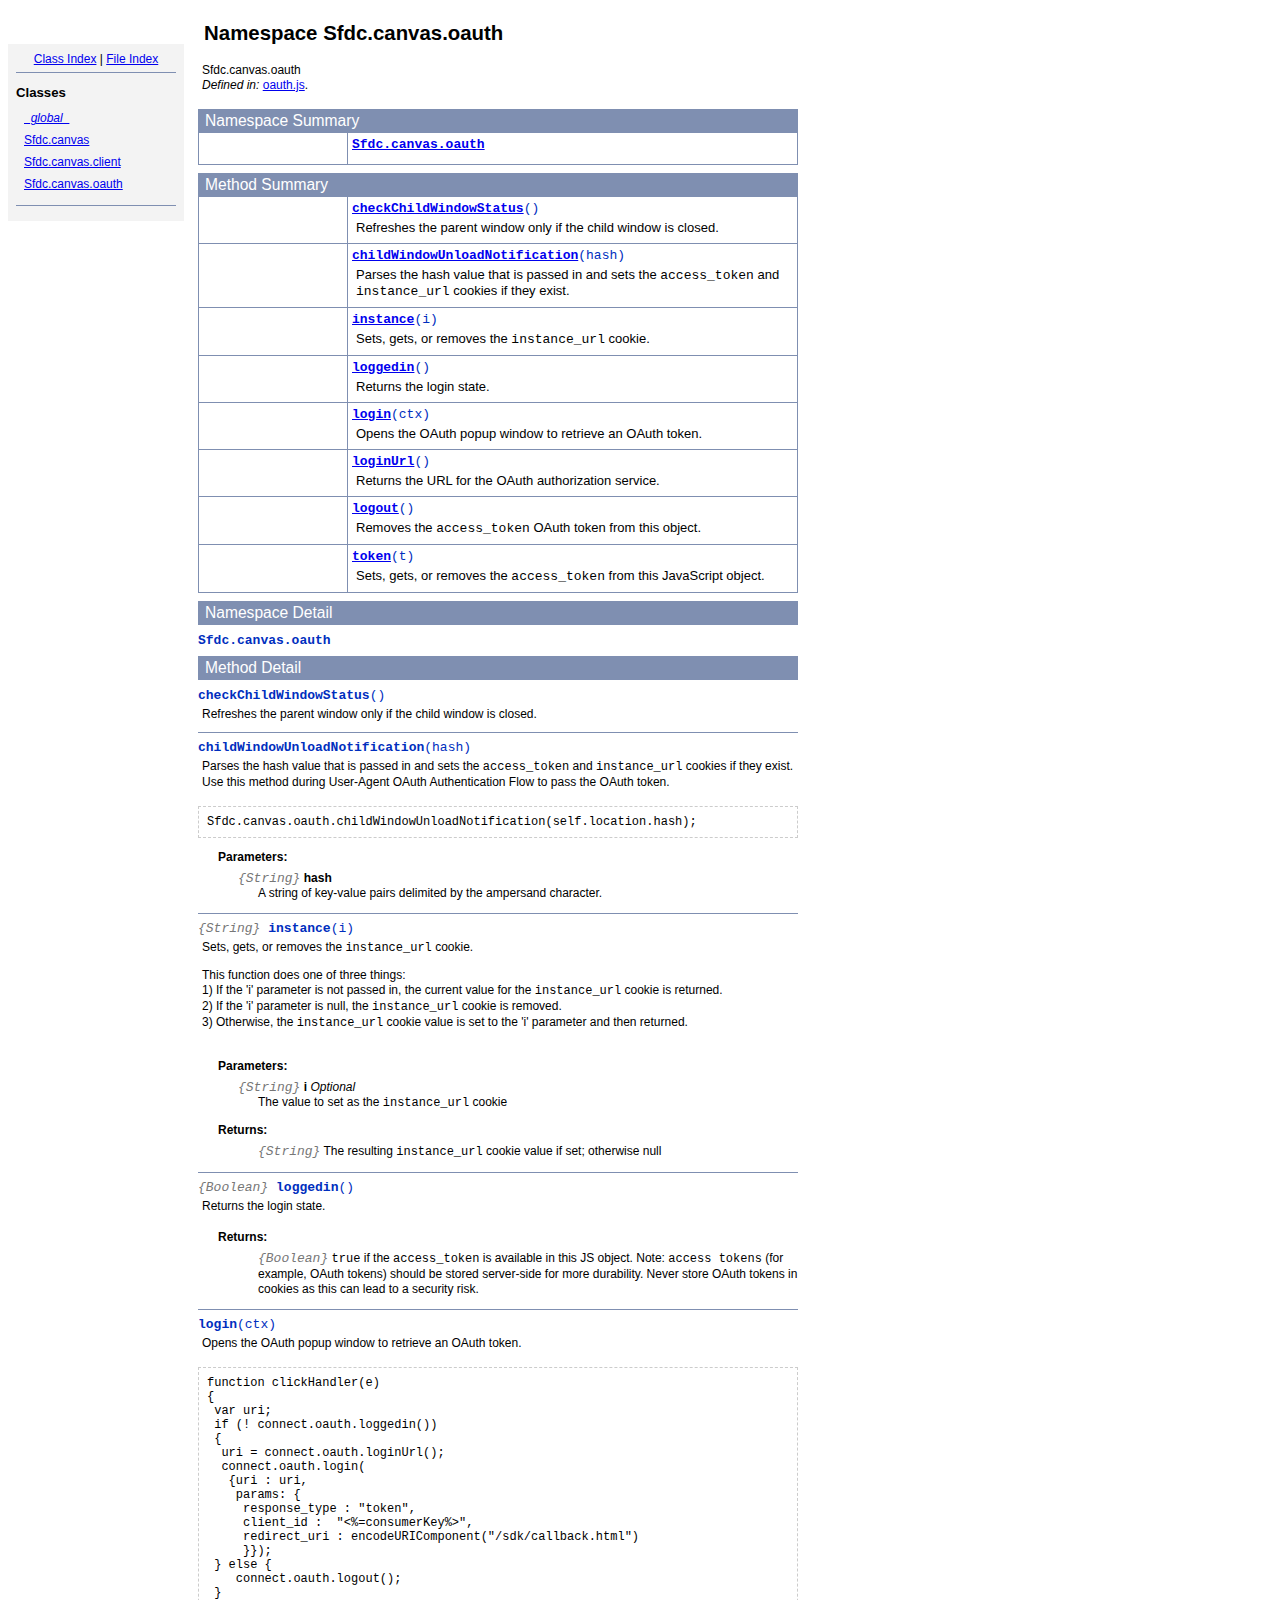
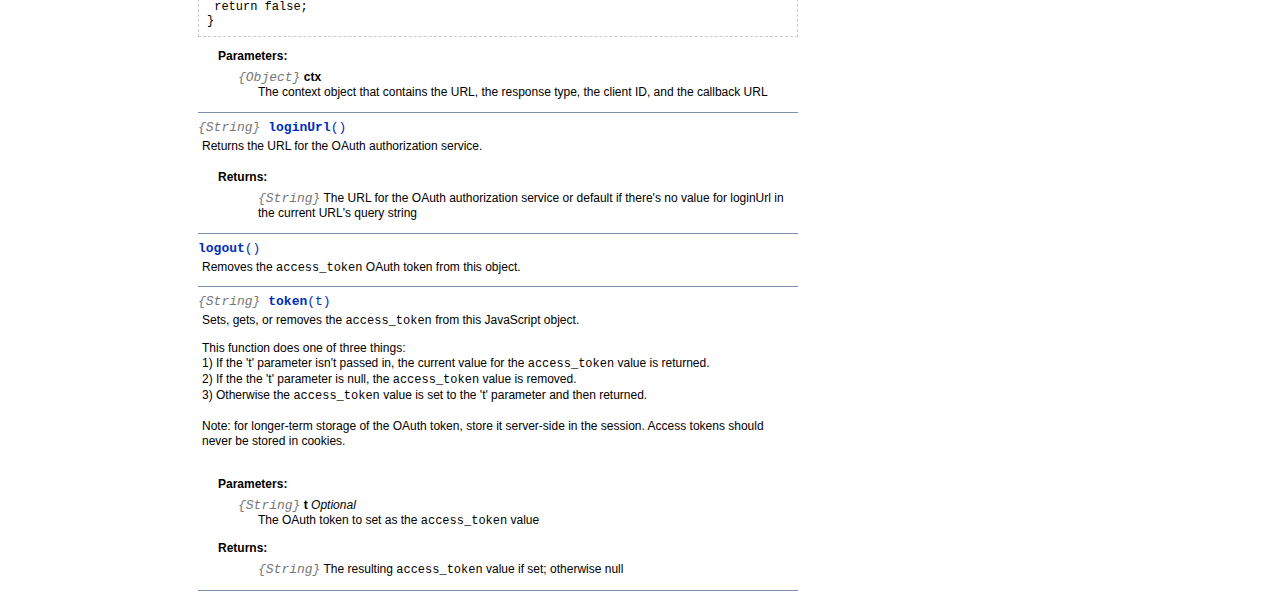
<file: src/main/webapp/sdk/docs/symbols/Sfdc.canvas.oauth.html>
<!DOCTYPE html PUBLIC "-//W3C//DTD XHTML 1.0 Transitional//EN"
        "http://www.w3.org/TR/xhtml1/DTD/xhtml1-transitional.dtd">
<html xmlns="http://www.w3.org/1999/xhtml" xml:lang="en" lang="en">
	<head>
		<meta http-equiv="content-type" content="text/html; charset=utf-8" />
		<meta name="generator" content="JsDoc Toolkit" />
		
		<title>JsDoc Reference - Sfdc.canvas.oauth</title>

		<style type="text/css">
			/* default.css */
body
{
	font: 12px "Lucida Grande", Tahoma, Arial, Helvetica, sans-serif;
	width: 800px;
}

.header
{
	clear: both;
	background-color: #ccc;
	padding: 8px;
}

h1
{
	font-size: 150%;
	font-weight: bold;
	padding: 0;
	margin: 1em 0 0 .3em;
}

hr
{
	border: none 0;
	border-top: 1px solid #7F8FB1;
	height: 1px;
}

pre.code
{
	display: block;
	padding: 8px;
	border: 1px dashed #ccc;
}

#index
{
	margin-top: 24px;
	float: left;
	width: 160px;
	position: absolute;
	left: 8px;
	background-color: #F3F3F3;
	padding: 8px;
}

#content
{
	margin-left: 190px;
	width: 600px;
}

.classList
{
	list-style-type: none;
	padding: 0;
	margin: 0 0 0 8px;
	font-family: arial, sans-serif;
	font-size: 1em;
	overflow: auto;
}

.classList li
{
	padding: 0;
	margin: 0 0 8px 0;
}

.summaryTable { width: 100%; }

h1.classTitle
{
	font-size:170%;
	line-height:130%;
}

h2 { font-size: 110%; }
caption, div.sectionTitle
{
	background-color: #7F8FB1;
	color: #fff;
	font-size:130%;
	text-align: left;
	padding: 2px 6px 2px 6px;
	border: 1px #7F8FB1 solid;
}

div.sectionTitle { margin-bottom: 8px; }
.summaryTable thead { display: none; }

.summaryTable td
{
	vertical-align: top;
	padding: 4px;
	border-bottom: 1px #7F8FB1 solid;
	border-right: 1px #7F8FB1 solid;
}

/*col#summaryAttributes {}*/
.summaryTable td.attributes
{
	border-left: 1px #7F8FB1 solid;
	width: 140px;
	text-align: right;
}

td.attributes, .fixedFont
{
	line-height: 15px;
	color: #002EBE;
	font-family: "Courier New",Courier,monospace;
	font-size: 13px;
}

.summaryTable td.nameDescription
{
	text-align: left;
	font-size: 13px;
	line-height: 15px;
}

.summaryTable td.nameDescription, .description
{
	line-height: 15px;
	padding: 4px;
	padding-left: 4px;
}

.summaryTable { margin-bottom: 8px; }

ul.inheritsList
{
	list-style: square;
	margin-left: 20px;
	padding-left: 0;
}

.detailList {
	margin-left: 20px; 
	line-height: 15px;
}
.detailList dt { margin-left: 20px; }

.detailList .heading
{
	font-weight: bold;
	padding-bottom: 6px;
	margin-left: 0;
}

.light, td.attributes, .light a:link, .light a:visited
{
	color: #777;
	font-style: italic;
}

.fineprint
{
	text-align: right;
	font-size: 10px;
}
		</style>
	</head>

	<body>
<!-- ============================== header ================================= -->	
		<!-- begin static/header.html -->
		<div id="header">
</div>
		<!-- end static/header.html -->

<!-- ============================== classes index ============================ -->
		<div id="index">
			<!-- begin publish.classesIndex -->
			<div align="center"><a href="../index.html">Class Index</a>
| <a href="../files.html">File Index</a></div>
<hr />
<h2>Classes</h2>
<ul class="classList">
	
	<li><i><a href="../symbols/_global_.html">_global_</a></i></li>
	
	<li><a href="../symbols/Sfdc.canvas.html">Sfdc.canvas</a></li>
	
	<li><a href="../symbols/Sfdc.canvas.client.html">Sfdc.canvas.client</a></li>
	
	<li><a href="../symbols/Sfdc.canvas.oauth.html">Sfdc.canvas.oauth</a></li>
	
</ul>
<hr />
			<!-- end publish.classesIndex -->
		</div>
		
		<div id="content">
<!-- ============================== class title ============================ -->
			<h1 class="classTitle">
				
				Namespace Sfdc.canvas.oauth
			</h1>

<!-- ============================== class summary ========================== -->			
			<p class="description">
				
				
			
				Sfdc.canvas.oauth
				
				
					<br /><i>Defined in: </i> <a href="../symbols/src/SalesforceCanvasJavascriptSDK_js_oauth.js.html">oauth.js</a>.
				
			</p>

<!-- ============================== constructor summary ==================== -->			
			
			<table class="summaryTable" cellspacing="0" summary="A summary of the constructor documented in the class Sfdc.canvas.oauth.">
				<caption>Namespace Summary</caption>
				<thead>
					<tr>
						<th scope="col">Constructor Attributes</th>
						<th scope="col">Constructor Name and Description</th>
					</tr>
				</thead>
				<tbody>
					<tr>
						<td class="attributes">&nbsp;</td>
						<td class="nameDescription" >
							<div class="fixedFont">
								<b><a href="../symbols/Sfdc.canvas.oauth.html#constructor">Sfdc.canvas.oauth</a></b>
							</div>
							<div class="description"></div>
						</td>
					</tr>
				</tbody>
			</table>
			

<!-- ============================== properties summary ===================== -->
			

<!-- ============================== methods summary ======================== -->
			
				
				
				<table class="summaryTable" cellspacing="0" summary="A summary of the methods documented in the class Sfdc.canvas.oauth.">
					<caption>Method Summary</caption>
					<thead>
						<tr>
							<th scope="col">Method Attributes</th>
							<th scope="col">Method Name and Description</th>
						</tr>
					</thead>
					<tbody>
					
						<tr>
							<td class="attributes">&nbsp;</td>
							<td class="nameDescription">
								<div class="fixedFont"><b><a href="../symbols/Sfdc.canvas.oauth.html#checkChildWindowStatus">checkChildWindowStatus</a></b>()
								</div>
								<div class="description">Refreshes the parent window only if the child window is closed.</div>
							</td>
						</tr>
					
						<tr>
							<td class="attributes">&nbsp;</td>
							<td class="nameDescription">
								<div class="fixedFont"><b><a href="../symbols/Sfdc.canvas.oauth.html#childWindowUnloadNotification">childWindowUnloadNotification</a></b>(hash)
								</div>
								<div class="description">Parses the hash value that is passed in and sets the
         <code>access_token</code> and <code>instance_url</code> cookies if they exist.</div>
							</td>
						</tr>
					
						<tr>
							<td class="attributes">&nbsp;</td>
							<td class="nameDescription">
								<div class="fixedFont"><b><a href="../symbols/Sfdc.canvas.oauth.html#instance">instance</a></b>(i)
								</div>
								<div class="description">Sets, gets, or removes the <code>instance_url</code> cookie.</div>
							</td>
						</tr>
					
						<tr>
							<td class="attributes">&nbsp;</td>
							<td class="nameDescription">
								<div class="fixedFont"><b><a href="../symbols/Sfdc.canvas.oauth.html#loggedin">loggedin</a></b>()
								</div>
								<div class="description">Returns the login state.</div>
							</td>
						</tr>
					
						<tr>
							<td class="attributes">&nbsp;</td>
							<td class="nameDescription">
								<div class="fixedFont"><b><a href="../symbols/Sfdc.canvas.oauth.html#login">login</a></b>(ctx)
								</div>
								<div class="description">Opens the OAuth popup window to retrieve an OAuth token.</div>
							</td>
						</tr>
					
						<tr>
							<td class="attributes">&nbsp;</td>
							<td class="nameDescription">
								<div class="fixedFont"><b><a href="../symbols/Sfdc.canvas.oauth.html#loginUrl">loginUrl</a></b>()
								</div>
								<div class="description">Returns the URL for the OAuth authorization service.</div>
							</td>
						</tr>
					
						<tr>
							<td class="attributes">&nbsp;</td>
							<td class="nameDescription">
								<div class="fixedFont"><b><a href="../symbols/Sfdc.canvas.oauth.html#logout">logout</a></b>()
								</div>
								<div class="description">Removes the <code>access_token</code> OAuth token from this object.</div>
							</td>
						</tr>
					
						<tr>
							<td class="attributes">&nbsp;</td>
							<td class="nameDescription">
								<div class="fixedFont"><b><a href="../symbols/Sfdc.canvas.oauth.html#token">token</a></b>(t)
								</div>
								<div class="description">Sets, gets, or removes the <code>access_token</code> from this JavaScript object.</div>
							</td>
						</tr>
					
					</tbody>
				</table>
				
				
				
			
<!-- ============================== events summary ======================== -->
			

<!-- ============================== constructor details ==================== -->		
			
			<div class="details"><a name="constructor"> </a>
				<div class="sectionTitle">
					Namespace Detail
				</div>
				
				<div class="fixedFont">
						<b>Sfdc.canvas.oauth</b>
				</div>
				
				<div class="description">
					
					
				</div>
				
				
				
				
					
					
					
					
					
					
					

			</div>
			

<!-- ============================== field details ========================== -->		
			

<!-- ============================== method details ========================= -->		
			
				<div class="sectionTitle">
					Method Detail
				</div>
				
					<a name="checkChildWindowStatus"> </a>
					<div class="fixedFont">
					
					
					<b>checkChildWindowStatus</b>()
					
					</div>
					<div class="description">
						Refreshes the parent window only if the child window is closed.
						
						
					</div>
					
					
					
						
						
						
						
						
						
						

					<hr />
				
					<a name="childWindowUnloadNotification"> </a>
					<div class="fixedFont">
					
					
					<b>childWindowUnloadNotification</b>(hash)
					
					</div>
					<div class="description">
						Parses the hash value that is passed in and sets the
         <code>access_token</code> and <code>instance_url</code> cookies if they exist.  Use this method during
         User-Agent OAuth Authentication Flow to pass the OAuth token.
						
						
					</div>
					
					
					
					<pre class="code">Sfdc.canvas.oauth.childWindowUnloadNotification(self.location.hash);</pre>
					
					
					
						
							<dl class="detailList">
							<dt class="heading">Parameters:</dt>
							
								<dt>
									<span class="light fixedFont">{String}</span> <b>hash</b>
									
								</dt>
								<dd>A string of key-value pairs delimited by
         the ampersand character.</dd>
							
							</dl>
						
						
						
						
						
						
						

					<hr />
				
					<a name="instance"> </a>
					<div class="fixedFont">
					
					<span class="light">{String}</span>
					<b>instance</b>(i)
					
					</div>
					<div class="description">
						Sets, gets, or removes the <code>instance_url</code> cookie. <br>
         <p> This function does one of three things: <br>
         1) If the 'i' parameter is not passed in, the current value for the <code>instance_url</code> cookie is returned. <br>
         2) If the 'i' parameter is null, the <code>instance_url</code> cookie is removed. <br>
         3) Otherwise, the <code>instance_url</code> cookie value is set to the 'i' parameter and then returned.
						
						
					</div>
					
					
					
						
							<dl class="detailList">
							<dt class="heading">Parameters:</dt>
							
								<dt>
									<span class="light fixedFont">{String}</span> <b>i</b>
									<i>Optional</i>
								</dt>
								<dd>The value to set as the <code>instance_url</code> cookie</dd>
							
							</dl>
						
						
						
						
						
							<dl class="detailList">
							<dt class="heading">Returns:</dt>
							
								<dd><span class="light fixedFont">{String}</span> The resulting <code>instance_url</code> cookie value if set; otherwise null</dd>
							
							</dl>
						
						
						

					<hr />
				
					<a name="loggedin"> </a>
					<div class="fixedFont">
					
					<span class="light">{Boolean}</span>
					<b>loggedin</b>()
					
					</div>
					<div class="description">
						Returns the login state.
						
						
					</div>
					
					
					
						
						
						
						
						
							<dl class="detailList">
							<dt class="heading">Returns:</dt>
							
								<dd><span class="light fixedFont">{Boolean}</span> <code>true</code> if the <code>access_token</code> is available in this JS object.
Note: <code>access tokens</code> (for example, OAuth tokens) should be stored server-side for more durability.
Never store OAuth tokens in cookies as this can lead to a security risk.</dd>
							
							</dl>
						
						
						

					<hr />
				
					<a name="login"> </a>
					<div class="fixedFont">
					
					
					<b>login</b>(ctx)
					
					</div>
					<div class="description">
						Opens the OAuth popup window to retrieve an OAuth token.
						
						
					</div>
					
					
					
					<pre class="code">function clickHandler(e)
{
 var uri;
 if (! connect.oauth.loggedin())
 {
  uri = connect.oauth.loginUrl();
  connect.oauth.login(
   {uri : uri,
    params: {
     response_type : "token",
     client_id :  "<%=consumerKey%>",
     redirect_uri : encodeURIComponent("/sdk/callback.html")
     }});
 } else {
    connect.oauth.logout();
 }
 return false;
}</pre>
					
					
					
						
							<dl class="detailList">
							<dt class="heading">Parameters:</dt>
							
								<dt>
									<span class="light fixedFont">{Object}</span> <b>ctx</b>
									
								</dt>
								<dd>The context object that contains the URL, the response type, the client ID, and the callback URL</dd>
							
							</dl>
						
						
						
						
						
						
						

					<hr />
				
					<a name="loginUrl"> </a>
					<div class="fixedFont">
					
					<span class="light">{String}</span>
					<b>loginUrl</b>()
					
					</div>
					<div class="description">
						Returns the URL for the OAuth authorization service.
						
						
					</div>
					
					
					
						
						
						
						
						
							<dl class="detailList">
							<dt class="heading">Returns:</dt>
							
								<dd><span class="light fixedFont">{String}</span> The URL for the OAuth authorization service or default if there's
  no value for loginUrl in the current URL's query string</dd>
							
							</dl>
						
						
						

					<hr />
				
					<a name="logout"> </a>
					<div class="fixedFont">
					
					
					<b>logout</b>()
					
					</div>
					<div class="description">
						Removes the <code>access_token</code> OAuth token from this object.
						
						
					</div>
					
					
					
						
						
						
						
						
						
						

					<hr />
				
					<a name="token"> </a>
					<div class="fixedFont">
					
					<span class="light">{String}</span>
					<b>token</b>(t)
					
					</div>
					<div class="description">
						Sets, gets, or removes the <code>access_token</code> from this JavaScript object. <br>
         <p>This function does one of three things: <br>
         	1) If the 't' parameter isn't passed in, the current value for the <code>access_token</code> value is returned. <br>
         	2) If the the 't' parameter is null, the <code>access_token</code> value is removed. <br>
         	3) Otherwise the <code>access_token</code>  value is set to the 't' parameter and then returned.<br><br>
         	Note: for longer-term storage of the OAuth token, store it server-side in the session.  Access tokens
             should never be stored in cookies.
						
						
					</div>
					
					
					
						
							<dl class="detailList">
							<dt class="heading">Parameters:</dt>
							
								<dt>
									<span class="light fixedFont">{String}</span> <b>t</b>
									<i>Optional</i>
								</dt>
								<dd>The OAuth token to set as the <code>access_token</code> value</dd>
							
							</dl>
						
						
						
						
						
							<dl class="detailList">
							<dt class="heading">Returns:</dt>
							
								<dd><span class="light fixedFont">{String}</span> The resulting <code>access_token</code> value if set; otherwise null</dd>
							
							</dl>
						
						
						

					
				
			
			
<!-- ============================== event details ========================= -->		
			
			
			<hr />
		</div>

		
<!-- ============================== footer ================================= -->
		<div class="fineprint" style="clear:both">
			
			Documentation generated by <a href="http://code.google.com/p/jsdoc-toolkit/" target="_blank">JsDoc Toolkit</a> 2.4.0 on Wed Sep 04 2013 09:12:58 GMT-0600 (MDT)
		</div>
	</body>
</html>
</file>
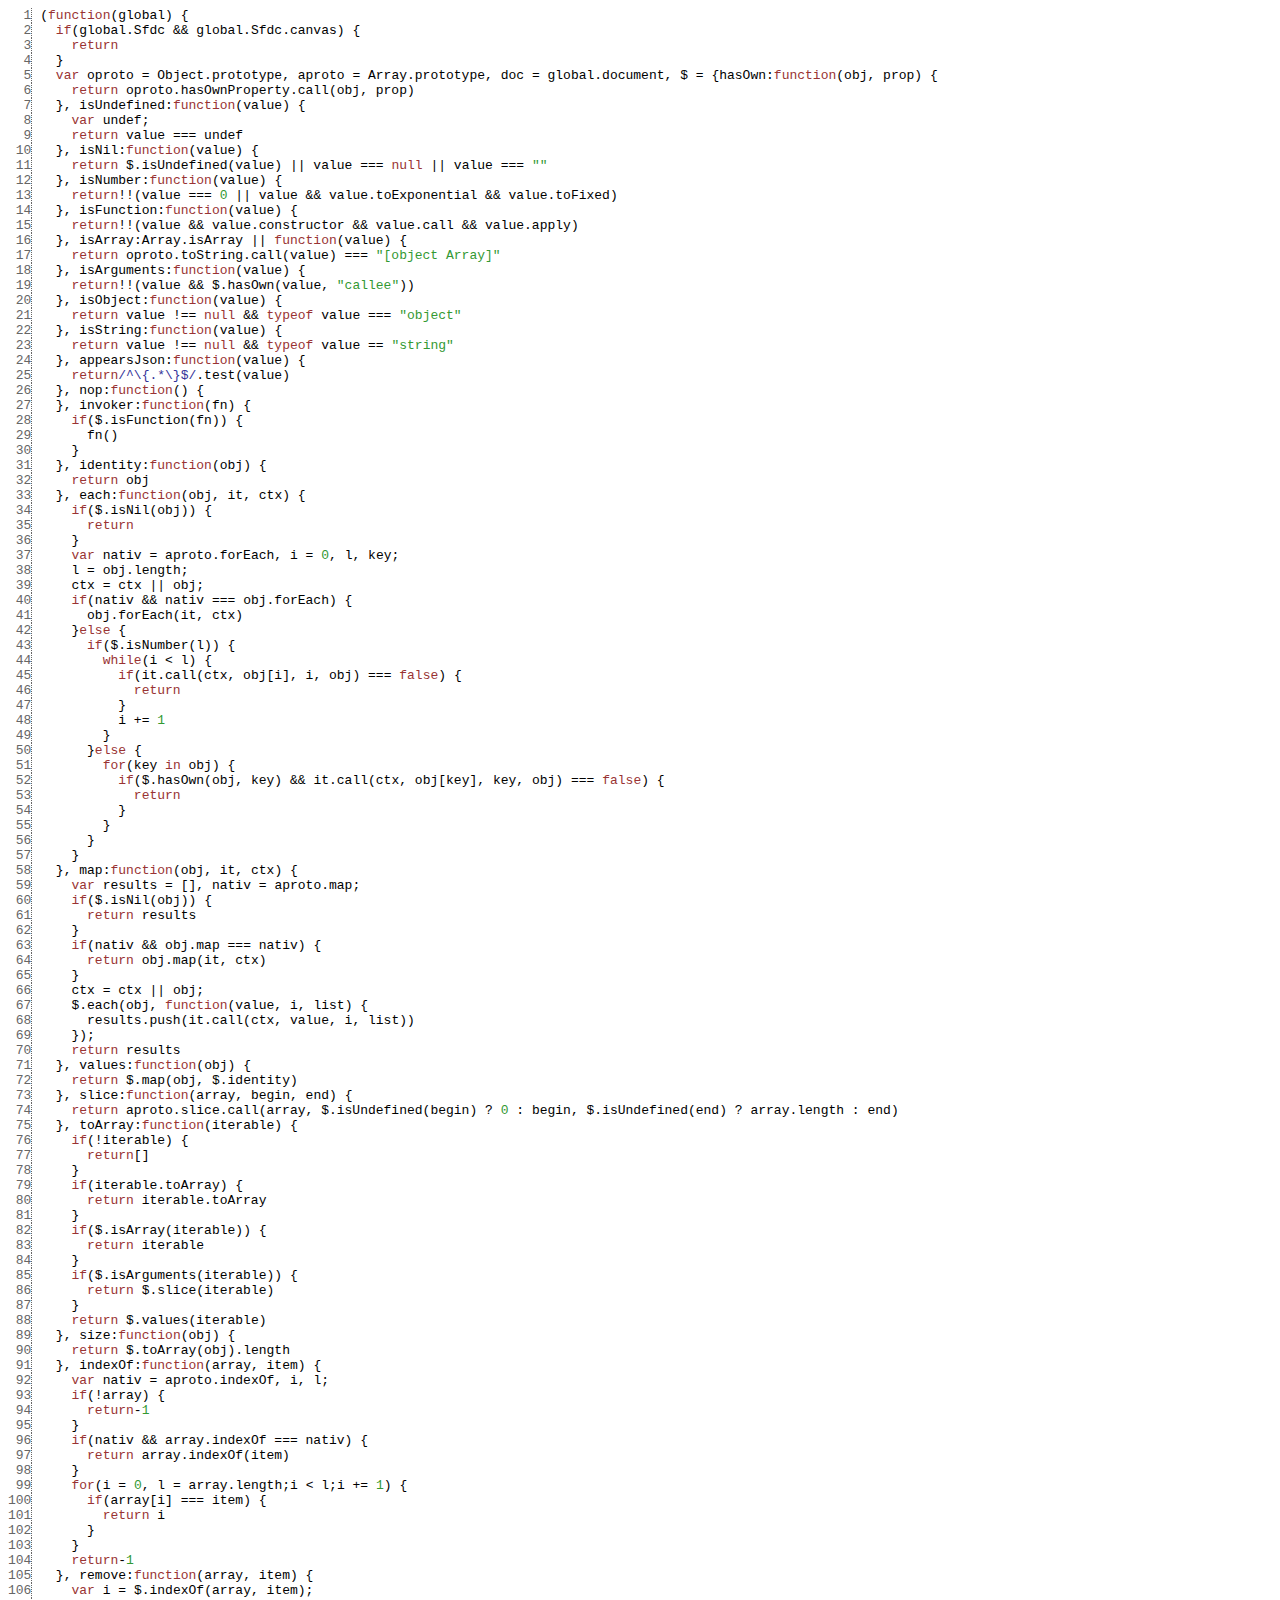
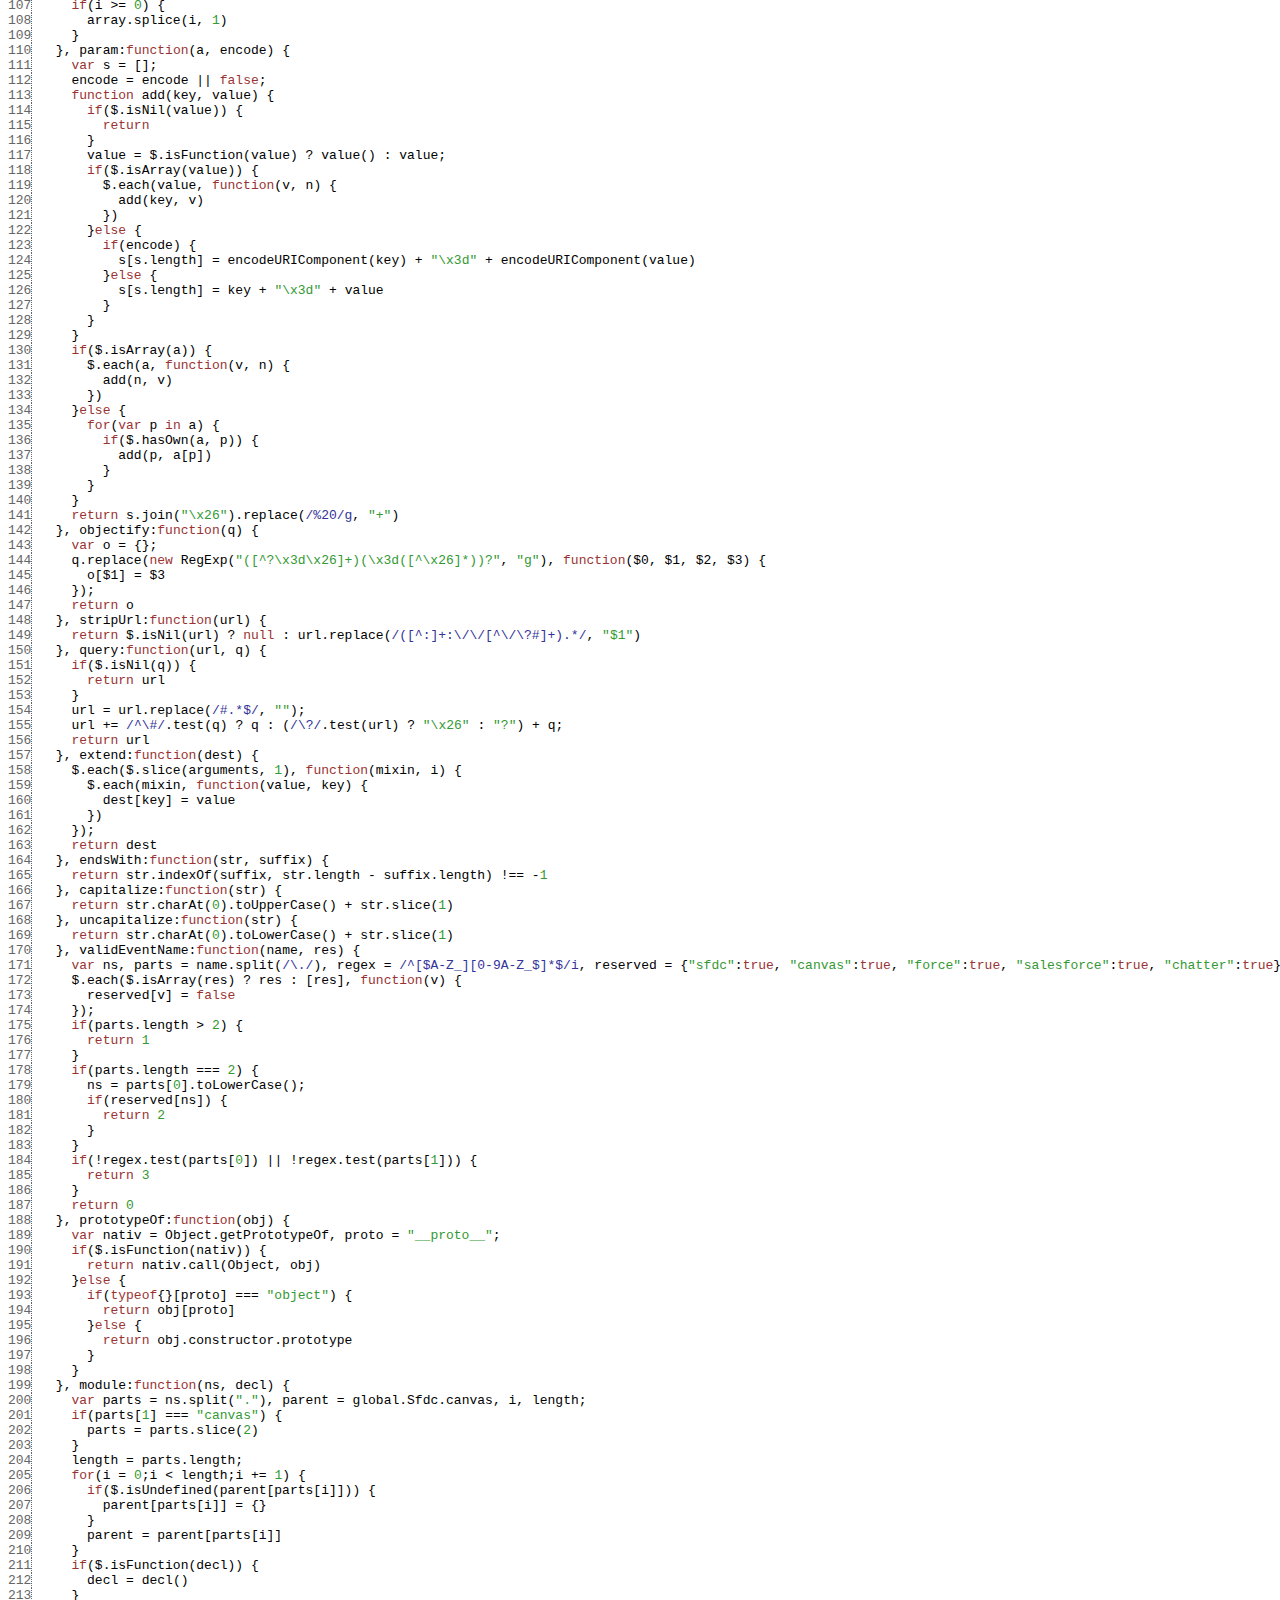
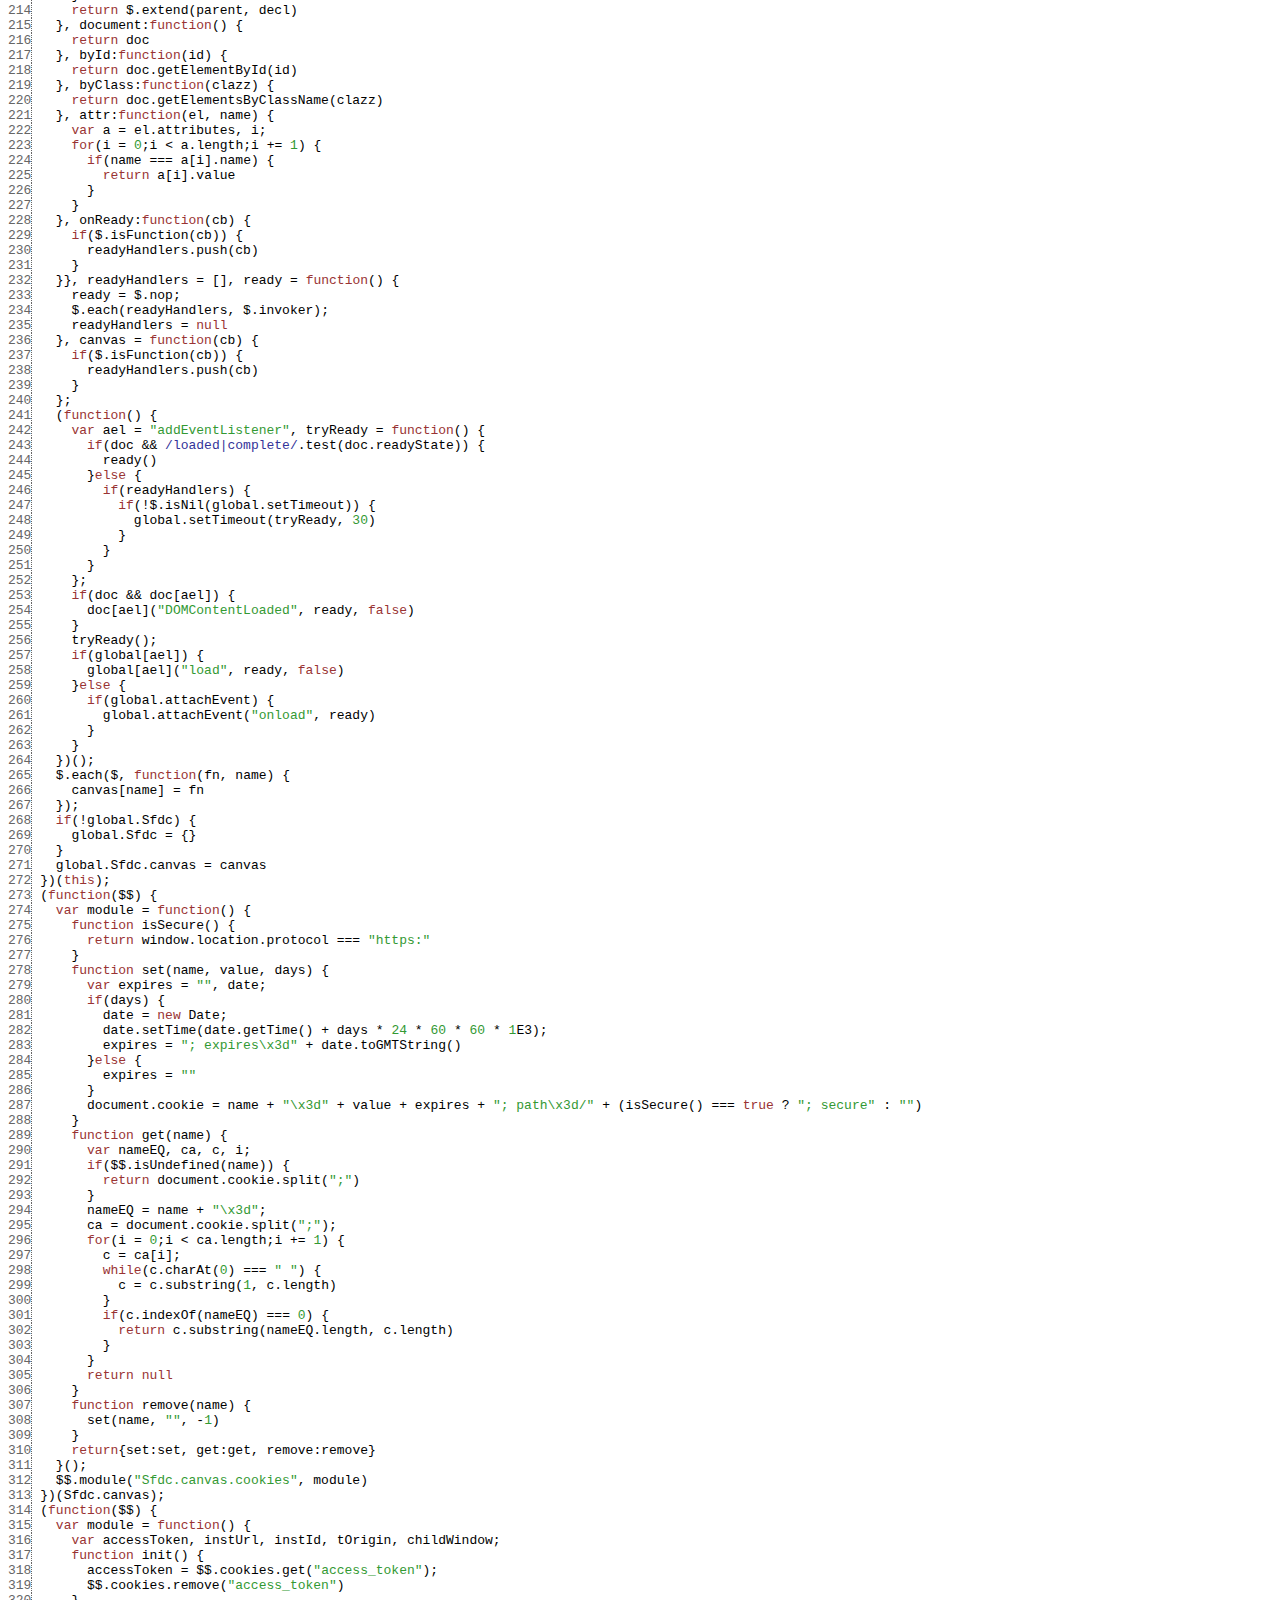
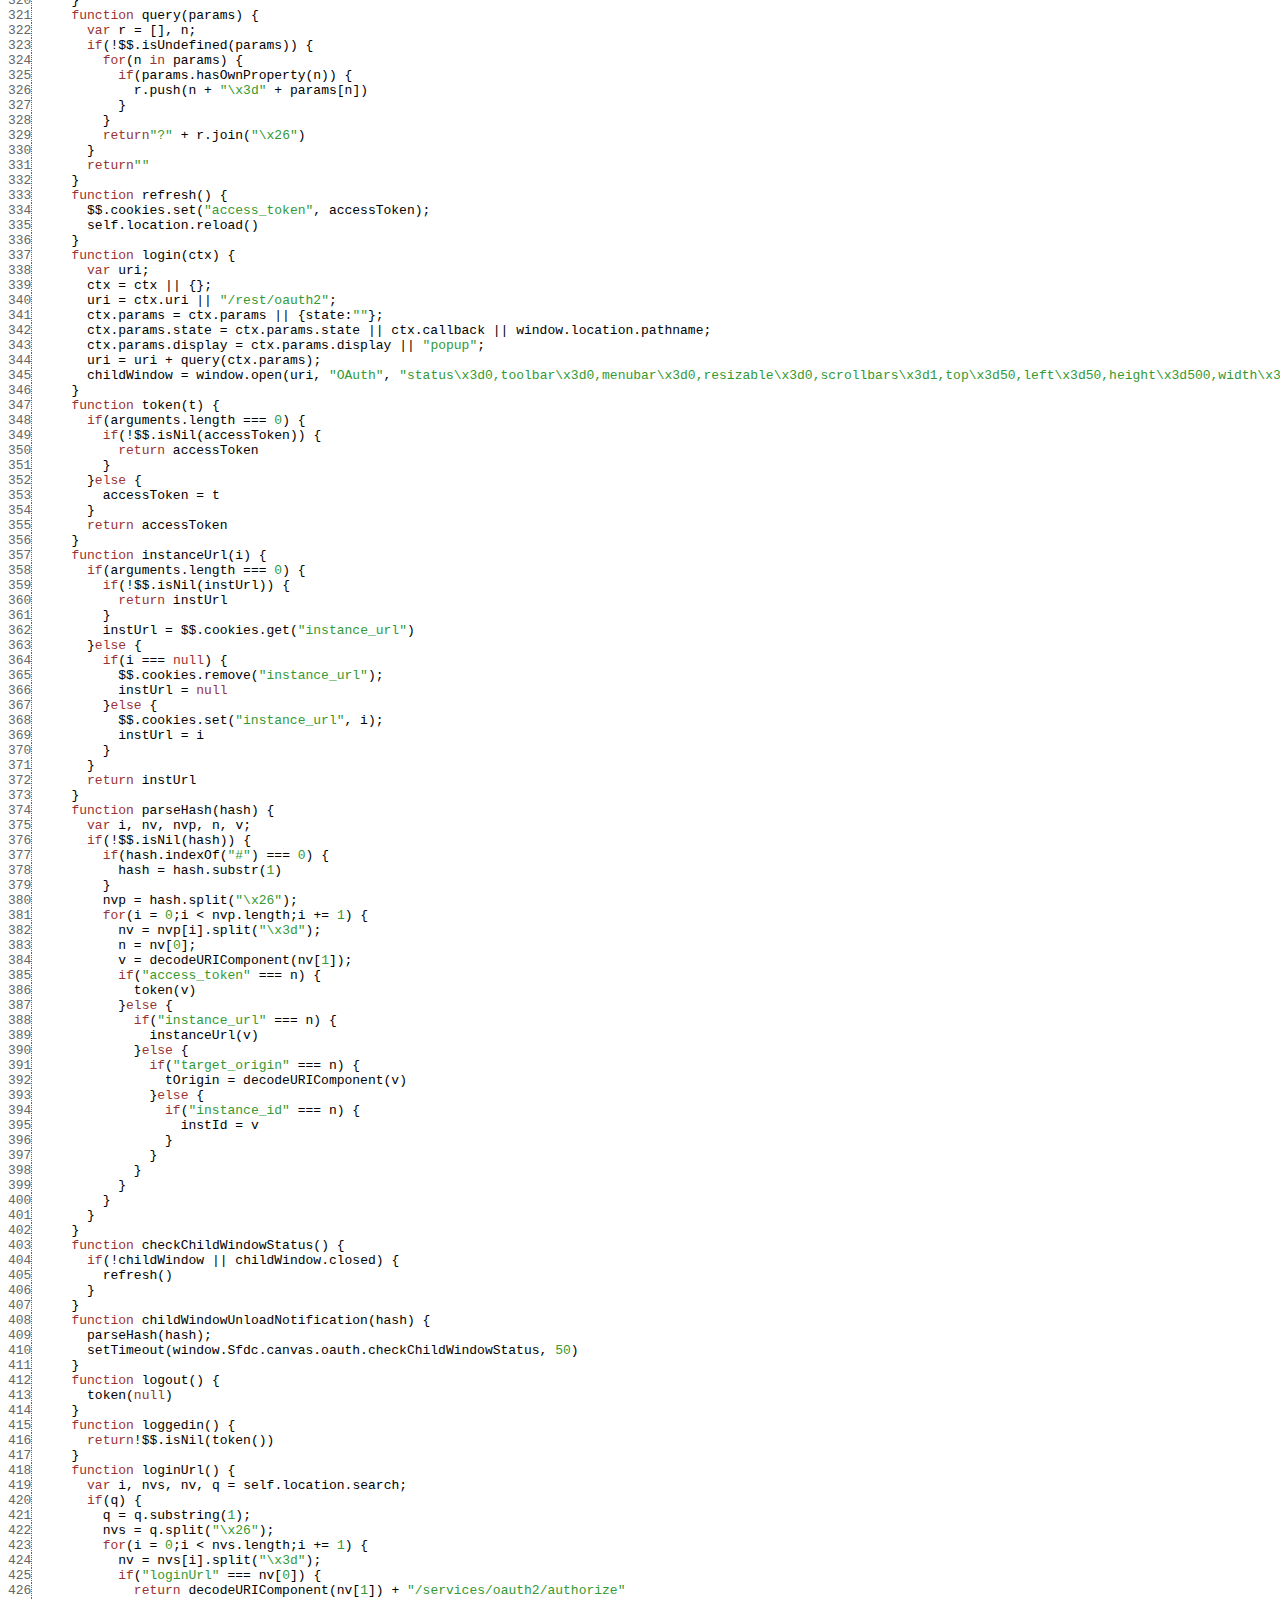
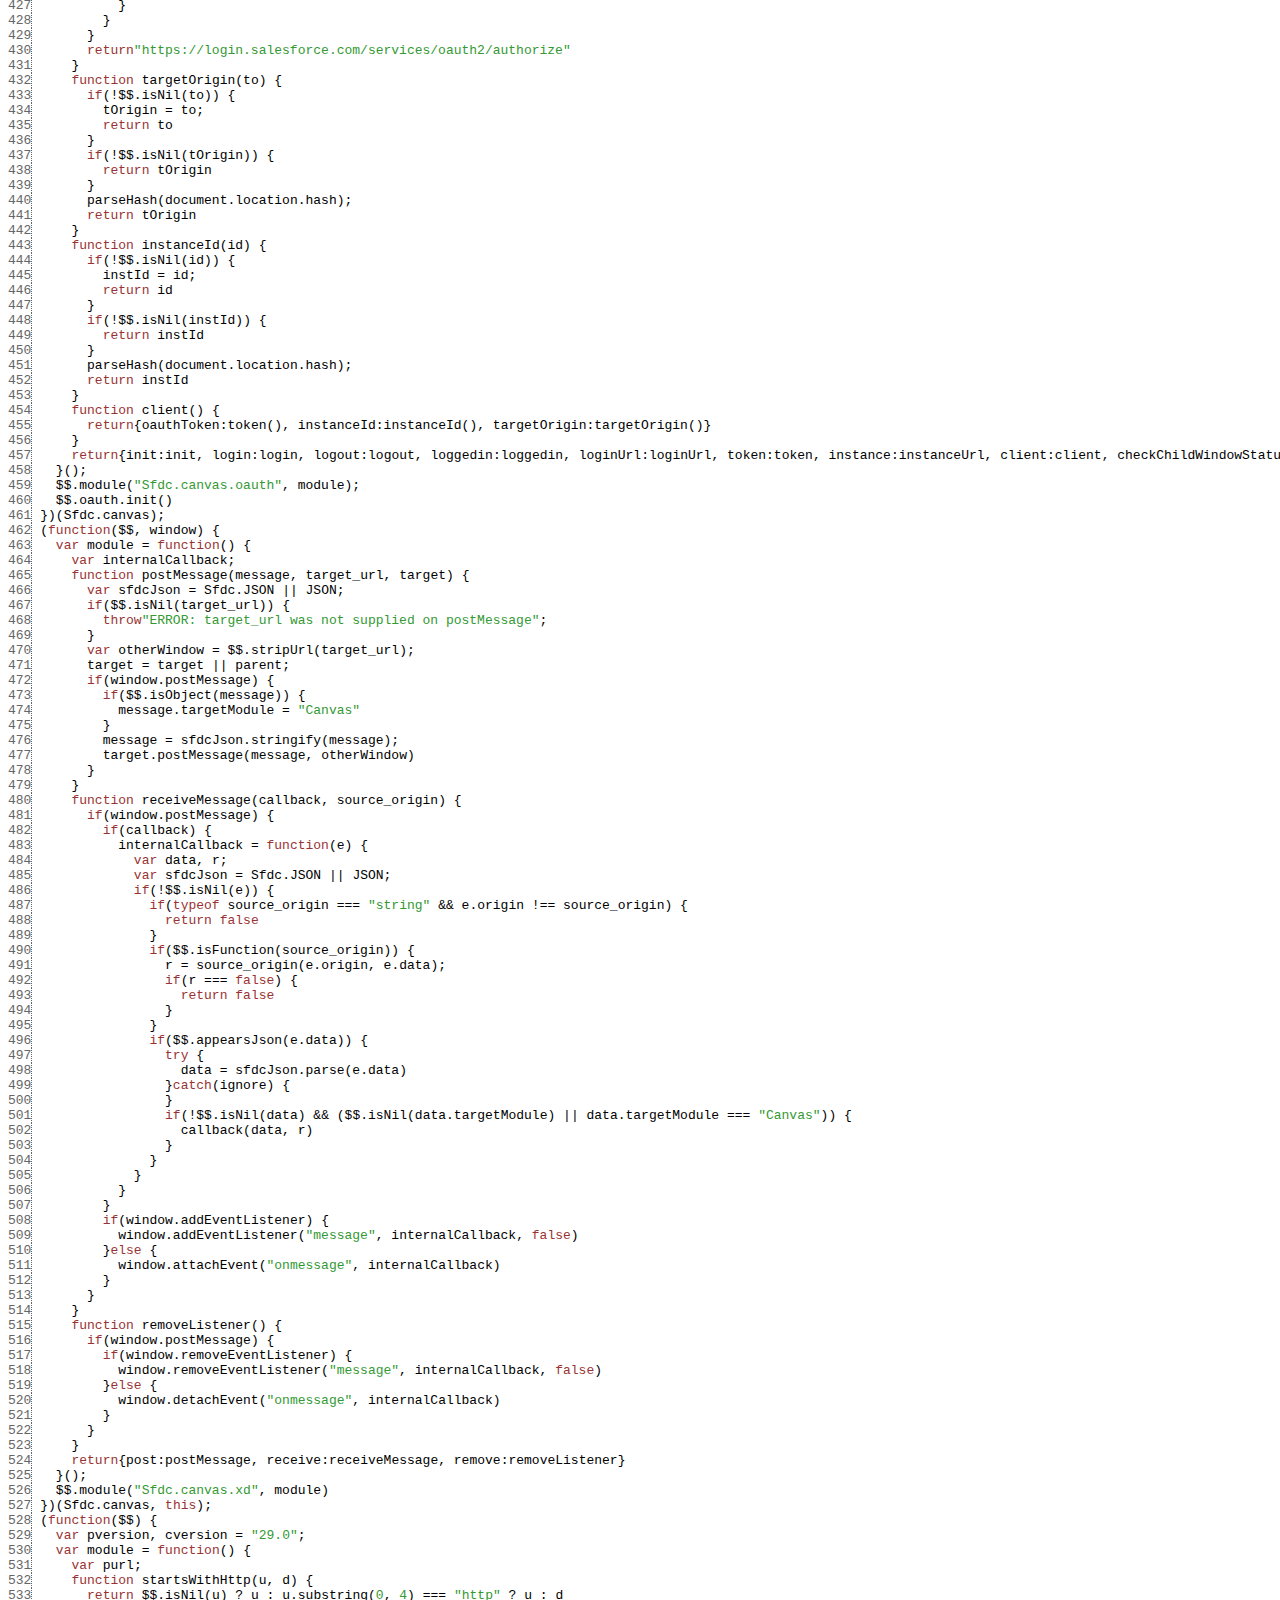
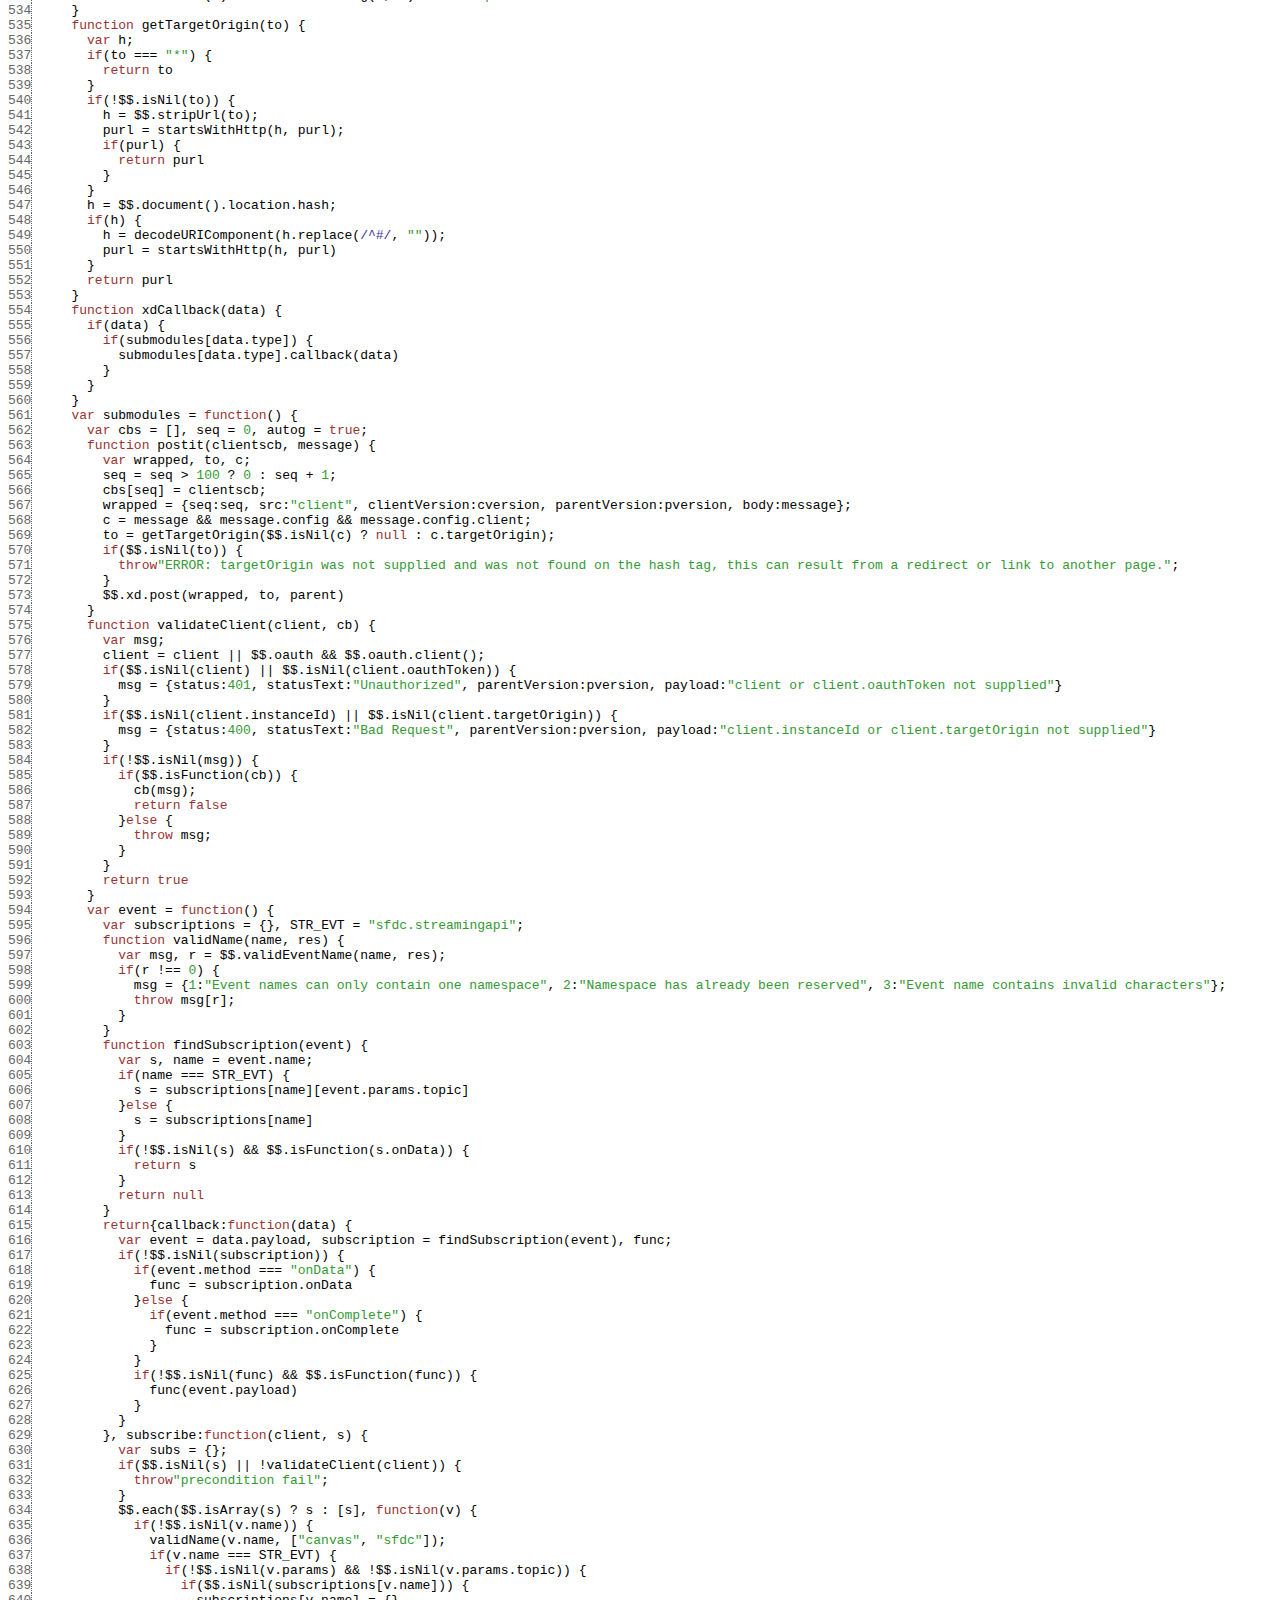
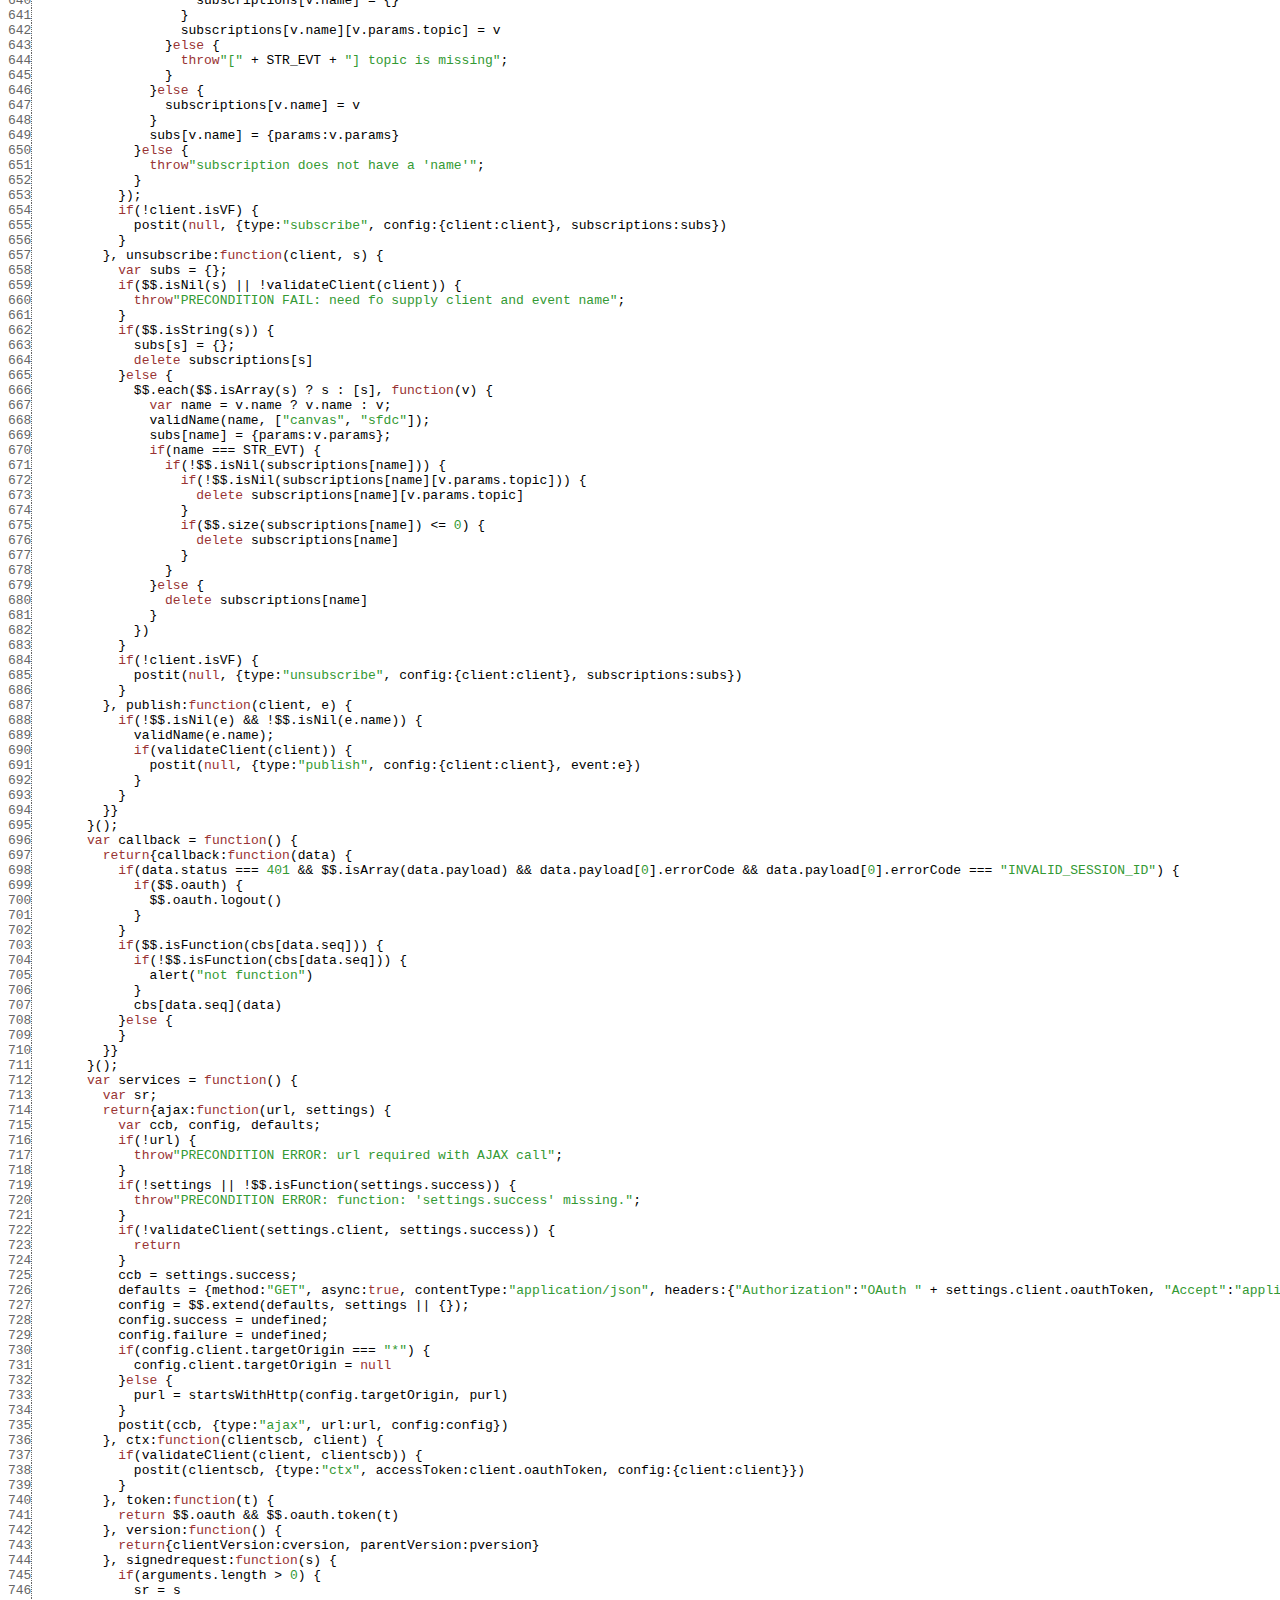
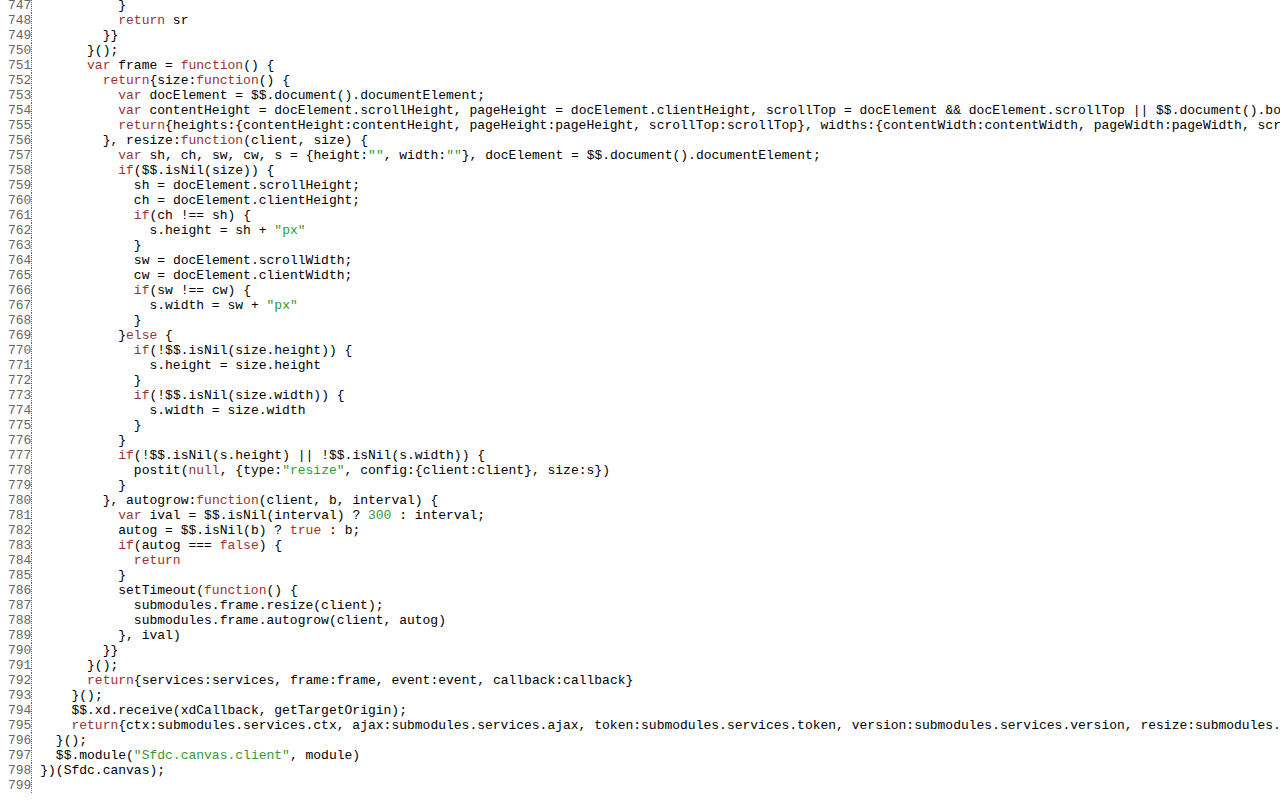
<file: src/main/webapp/sdk/docs/symbols/src/SalesforceCanvasJavascriptSDK_js_canvas-all.js.html>
<html><head><meta http-equiv="content-type" content="text/html; charset=utf-8"> <style>
	.KEYW {color: #933;}
	.COMM {color: #bbb; font-style: italic;}
	.NUMB {color: #393;}
	.STRN {color: #393;}
	.REGX {color: #339;}
	.line {border-right: 1px dotted #666; color: #666; font-style: normal;}
	</style></head><body><pre><span class='line'>  1</span> <span class="PUNC">(</span><span class="KEYW">function</span><span class="PUNC">(</span><span class="NAME">global</span><span class="PUNC">)</span><span class="WHIT"> </span><span class="PUNC">{</span><span class="WHIT">
<span class='line'>  2</span> </span><span class="WHIT">  </span><span class="KEYW">if</span><span class="PUNC">(</span><span class="NAME">global.Sfdc</span><span class="WHIT"> </span><span class="PUNC">&&</span><span class="WHIT"> </span><span class="NAME">global.Sfdc.canvas</span><span class="PUNC">)</span><span class="WHIT"> </span><span class="PUNC">{</span><span class="WHIT">
<span class='line'>  3</span> </span><span class="WHIT">    </span><span class="KEYW">return</span><span class="WHIT">
<span class='line'>  4</span> </span><span class="WHIT">  </span><span class="PUNC">}</span><span class="WHIT">
<span class='line'>  5</span> </span><span class="WHIT">  </span><span class="KEYW">var</span><span class="WHIT"> </span><span class="NAME">oproto</span><span class="WHIT"> </span><span class="PUNC">=</span><span class="WHIT"> </span><span class="NAME">Object.prototype</span><span class="PUNC">,</span><span class="WHIT"> </span><span class="NAME">aproto</span><span class="WHIT"> </span><span class="PUNC">=</span><span class="WHIT"> </span><span class="NAME">Array.prototype</span><span class="PUNC">,</span><span class="WHIT"> </span><span class="NAME">doc</span><span class="WHIT"> </span><span class="PUNC">=</span><span class="WHIT"> </span><span class="NAME">global.document</span><span class="PUNC">,</span><span class="WHIT"> </span><span class="NAME">$</span><span class="WHIT"> </span><span class="PUNC">=</span><span class="WHIT"> </span><span class="PUNC">{</span><span class="NAME">hasOwn</span><span class="PUNC">:</span><span class="KEYW">function</span><span class="PUNC">(</span><span class="NAME">obj</span><span class="PUNC">,</span><span class="WHIT"> </span><span class="NAME">prop</span><span class="PUNC">)</span><span class="WHIT"> </span><span class="PUNC">{</span><span class="WHIT">
<span class='line'>  6</span> </span><span class="WHIT">    </span><span class="KEYW">return</span><span class="WHIT"> </span><span class="NAME">oproto.hasOwnProperty.call</span><span class="PUNC">(</span><span class="NAME">obj</span><span class="PUNC">,</span><span class="WHIT"> </span><span class="NAME">prop</span><span class="PUNC">)</span><span class="WHIT">
<span class='line'>  7</span> </span><span class="WHIT">  </span><span class="PUNC">}</span><span class="PUNC">,</span><span class="WHIT"> </span><span class="NAME">isUndefined</span><span class="PUNC">:</span><span class="KEYW">function</span><span class="PUNC">(</span><span class="NAME">value</span><span class="PUNC">)</span><span class="WHIT"> </span><span class="PUNC">{</span><span class="WHIT">
<span class='line'>  8</span> </span><span class="WHIT">    </span><span class="KEYW">var</span><span class="WHIT"> </span><span class="NAME">undef</span><span class="PUNC">;</span><span class="WHIT">
<span class='line'>  9</span> </span><span class="WHIT">    </span><span class="KEYW">return</span><span class="WHIT"> </span><span class="NAME">value</span><span class="WHIT"> </span><span class="PUNC">===</span><span class="WHIT"> </span><span class="NAME">undef</span><span class="WHIT">
<span class='line'> 10</span> </span><span class="WHIT">  </span><span class="PUNC">}</span><span class="PUNC">,</span><span class="WHIT"> </span><span class="NAME">isNil</span><span class="PUNC">:</span><span class="KEYW">function</span><span class="PUNC">(</span><span class="NAME">value</span><span class="PUNC">)</span><span class="WHIT"> </span><span class="PUNC">{</span><span class="WHIT">
<span class='line'> 11</span> </span><span class="WHIT">    </span><span class="KEYW">return</span><span class="WHIT"> </span><span class="NAME">$.isUndefined</span><span class="PUNC">(</span><span class="NAME">value</span><span class="PUNC">)</span><span class="WHIT"> </span><span class="PUNC">||</span><span class="WHIT"> </span><span class="NAME">value</span><span class="WHIT"> </span><span class="PUNC">===</span><span class="WHIT"> </span><span class="KEYW">null</span><span class="WHIT"> </span><span class="PUNC">||</span><span class="WHIT"> </span><span class="NAME">value</span><span class="WHIT"> </span><span class="PUNC">===</span><span class="WHIT"> </span><span class="STRN">""</span><span class="WHIT">
<span class='line'> 12</span> </span><span class="WHIT">  </span><span class="PUNC">}</span><span class="PUNC">,</span><span class="WHIT"> </span><span class="NAME">isNumber</span><span class="PUNC">:</span><span class="KEYW">function</span><span class="PUNC">(</span><span class="NAME">value</span><span class="PUNC">)</span><span class="WHIT"> </span><span class="PUNC">{</span><span class="WHIT">
<span class='line'> 13</span> </span><span class="WHIT">    </span><span class="KEYW">return</span><span class="PUNC">!</span><span class="PUNC">!</span><span class="PUNC">(</span><span class="NAME">value</span><span class="WHIT"> </span><span class="PUNC">===</span><span class="WHIT"> </span><span class="NUMB">0</span><span class="WHIT"> </span><span class="PUNC">||</span><span class="WHIT"> </span><span class="NAME">value</span><span class="WHIT"> </span><span class="PUNC">&&</span><span class="WHIT"> </span><span class="NAME">value.toExponential</span><span class="WHIT"> </span><span class="PUNC">&&</span><span class="WHIT"> </span><span class="NAME">value.toFixed</span><span class="PUNC">)</span><span class="WHIT">
<span class='line'> 14</span> </span><span class="WHIT">  </span><span class="PUNC">}</span><span class="PUNC">,</span><span class="WHIT"> </span><span class="NAME">isFunction</span><span class="PUNC">:</span><span class="KEYW">function</span><span class="PUNC">(</span><span class="NAME">value</span><span class="PUNC">)</span><span class="WHIT"> </span><span class="PUNC">{</span><span class="WHIT">
<span class='line'> 15</span> </span><span class="WHIT">    </span><span class="KEYW">return</span><span class="PUNC">!</span><span class="PUNC">!</span><span class="PUNC">(</span><span class="NAME">value</span><span class="WHIT"> </span><span class="PUNC">&&</span><span class="WHIT"> </span><span class="NAME">value.constructor</span><span class="WHIT"> </span><span class="PUNC">&&</span><span class="WHIT"> </span><span class="NAME">value.call</span><span class="WHIT"> </span><span class="PUNC">&&</span><span class="WHIT"> </span><span class="NAME">value.apply</span><span class="PUNC">)</span><span class="WHIT">
<span class='line'> 16</span> </span><span class="WHIT">  </span><span class="PUNC">}</span><span class="PUNC">,</span><span class="WHIT"> </span><span class="NAME">isArray</span><span class="PUNC">:</span><span class="NAME">Array.isArray</span><span class="WHIT"> </span><span class="PUNC">||</span><span class="WHIT"> </span><span class="KEYW">function</span><span class="PUNC">(</span><span class="NAME">value</span><span class="PUNC">)</span><span class="WHIT"> </span><span class="PUNC">{</span><span class="WHIT">
<span class='line'> 17</span> </span><span class="WHIT">    </span><span class="KEYW">return</span><span class="WHIT"> </span><span class="NAME">oproto.toString.call</span><span class="PUNC">(</span><span class="NAME">value</span><span class="PUNC">)</span><span class="WHIT"> </span><span class="PUNC">===</span><span class="WHIT"> </span><span class="STRN">"[object Array]"</span><span class="WHIT">
<span class='line'> 18</span> </span><span class="WHIT">  </span><span class="PUNC">}</span><span class="PUNC">,</span><span class="WHIT"> </span><span class="NAME">isArguments</span><span class="PUNC">:</span><span class="KEYW">function</span><span class="PUNC">(</span><span class="NAME">value</span><span class="PUNC">)</span><span class="WHIT"> </span><span class="PUNC">{</span><span class="WHIT">
<span class='line'> 19</span> </span><span class="WHIT">    </span><span class="KEYW">return</span><span class="PUNC">!</span><span class="PUNC">!</span><span class="PUNC">(</span><span class="NAME">value</span><span class="WHIT"> </span><span class="PUNC">&&</span><span class="WHIT"> </span><span class="NAME">$.hasOwn</span><span class="PUNC">(</span><span class="NAME">value</span><span class="PUNC">,</span><span class="WHIT"> </span><span class="STRN">"callee"</span><span class="PUNC">)</span><span class="PUNC">)</span><span class="WHIT">
<span class='line'> 20</span> </span><span class="WHIT">  </span><span class="PUNC">}</span><span class="PUNC">,</span><span class="WHIT"> </span><span class="NAME">isObject</span><span class="PUNC">:</span><span class="KEYW">function</span><span class="PUNC">(</span><span class="NAME">value</span><span class="PUNC">)</span><span class="WHIT"> </span><span class="PUNC">{</span><span class="WHIT">
<span class='line'> 21</span> </span><span class="WHIT">    </span><span class="KEYW">return</span><span class="WHIT"> </span><span class="NAME">value</span><span class="WHIT"> </span><span class="PUNC">!==</span><span class="WHIT"> </span><span class="KEYW">null</span><span class="WHIT"> </span><span class="PUNC">&&</span><span class="WHIT"> </span><span class="KEYW">typeof</span><span class="WHIT"> </span><span class="NAME">value</span><span class="WHIT"> </span><span class="PUNC">===</span><span class="WHIT"> </span><span class="STRN">"object"</span><span class="WHIT">
<span class='line'> 22</span> </span><span class="WHIT">  </span><span class="PUNC">}</span><span class="PUNC">,</span><span class="WHIT"> </span><span class="NAME">isString</span><span class="PUNC">:</span><span class="KEYW">function</span><span class="PUNC">(</span><span class="NAME">value</span><span class="PUNC">)</span><span class="WHIT"> </span><span class="PUNC">{</span><span class="WHIT">
<span class='line'> 23</span> </span><span class="WHIT">    </span><span class="KEYW">return</span><span class="WHIT"> </span><span class="NAME">value</span><span class="WHIT"> </span><span class="PUNC">!==</span><span class="WHIT"> </span><span class="KEYW">null</span><span class="WHIT"> </span><span class="PUNC">&&</span><span class="WHIT"> </span><span class="KEYW">typeof</span><span class="WHIT"> </span><span class="NAME">value</span><span class="WHIT"> </span><span class="PUNC">==</span><span class="WHIT"> </span><span class="STRN">"string"</span><span class="WHIT">
<span class='line'> 24</span> </span><span class="WHIT">  </span><span class="PUNC">}</span><span class="PUNC">,</span><span class="WHIT"> </span><span class="NAME">appearsJson</span><span class="PUNC">:</span><span class="KEYW">function</span><span class="PUNC">(</span><span class="NAME">value</span><span class="PUNC">)</span><span class="WHIT"> </span><span class="PUNC">{</span><span class="WHIT">
<span class='line'> 25</span> </span><span class="WHIT">    </span><span class="KEYW">return</span><span class="REGX">/^\{.*\}$/</span><span class="PUNC">.</span><span class="NAME">test</span><span class="PUNC">(</span><span class="NAME">value</span><span class="PUNC">)</span><span class="WHIT">
<span class='line'> 26</span> </span><span class="WHIT">  </span><span class="PUNC">}</span><span class="PUNC">,</span><span class="WHIT"> </span><span class="NAME">nop</span><span class="PUNC">:</span><span class="KEYW">function</span><span class="PUNC">(</span><span class="PUNC">)</span><span class="WHIT"> </span><span class="PUNC">{</span><span class="WHIT">
<span class='line'> 27</span> </span><span class="WHIT">  </span><span class="PUNC">}</span><span class="PUNC">,</span><span class="WHIT"> </span><span class="NAME">invoker</span><span class="PUNC">:</span><span class="KEYW">function</span><span class="PUNC">(</span><span class="NAME">fn</span><span class="PUNC">)</span><span class="WHIT"> </span><span class="PUNC">{</span><span class="WHIT">
<span class='line'> 28</span> </span><span class="WHIT">    </span><span class="KEYW">if</span><span class="PUNC">(</span><span class="NAME">$.isFunction</span><span class="PUNC">(</span><span class="NAME">fn</span><span class="PUNC">)</span><span class="PUNC">)</span><span class="WHIT"> </span><span class="PUNC">{</span><span class="WHIT">
<span class='line'> 29</span> </span><span class="WHIT">      </span><span class="NAME">fn</span><span class="PUNC">(</span><span class="PUNC">)</span><span class="WHIT">
<span class='line'> 30</span> </span><span class="WHIT">    </span><span class="PUNC">}</span><span class="WHIT">
<span class='line'> 31</span> </span><span class="WHIT">  </span><span class="PUNC">}</span><span class="PUNC">,</span><span class="WHIT"> </span><span class="NAME">identity</span><span class="PUNC">:</span><span class="KEYW">function</span><span class="PUNC">(</span><span class="NAME">obj</span><span class="PUNC">)</span><span class="WHIT"> </span><span class="PUNC">{</span><span class="WHIT">
<span class='line'> 32</span> </span><span class="WHIT">    </span><span class="KEYW">return</span><span class="WHIT"> </span><span class="NAME">obj</span><span class="WHIT">
<span class='line'> 33</span> </span><span class="WHIT">  </span><span class="PUNC">}</span><span class="PUNC">,</span><span class="WHIT"> </span><span class="NAME">each</span><span class="PUNC">:</span><span class="KEYW">function</span><span class="PUNC">(</span><span class="NAME">obj</span><span class="PUNC">,</span><span class="WHIT"> </span><span class="NAME">it</span><span class="PUNC">,</span><span class="WHIT"> </span><span class="NAME">ctx</span><span class="PUNC">)</span><span class="WHIT"> </span><span class="PUNC">{</span><span class="WHIT">
<span class='line'> 34</span> </span><span class="WHIT">    </span><span class="KEYW">if</span><span class="PUNC">(</span><span class="NAME">$.isNil</span><span class="PUNC">(</span><span class="NAME">obj</span><span class="PUNC">)</span><span class="PUNC">)</span><span class="WHIT"> </span><span class="PUNC">{</span><span class="WHIT">
<span class='line'> 35</span> </span><span class="WHIT">      </span><span class="KEYW">return</span><span class="WHIT">
<span class='line'> 36</span> </span><span class="WHIT">    </span><span class="PUNC">}</span><span class="WHIT">
<span class='line'> 37</span> </span><span class="WHIT">    </span><span class="KEYW">var</span><span class="WHIT"> </span><span class="NAME">nativ</span><span class="WHIT"> </span><span class="PUNC">=</span><span class="WHIT"> </span><span class="NAME">aproto.forEach</span><span class="PUNC">,</span><span class="WHIT"> </span><span class="NAME">i</span><span class="WHIT"> </span><span class="PUNC">=</span><span class="WHIT"> </span><span class="NUMB">0</span><span class="PUNC">,</span><span class="WHIT"> </span><span class="NAME">l</span><span class="PUNC">,</span><span class="WHIT"> </span><span class="NAME">key</span><span class="PUNC">;</span><span class="WHIT">
<span class='line'> 38</span> </span><span class="WHIT">    </span><span class="NAME">l</span><span class="WHIT"> </span><span class="PUNC">=</span><span class="WHIT"> </span><span class="NAME">obj.length</span><span class="PUNC">;</span><span class="WHIT">
<span class='line'> 39</span> </span><span class="WHIT">    </span><span class="NAME">ctx</span><span class="WHIT"> </span><span class="PUNC">=</span><span class="WHIT"> </span><span class="NAME">ctx</span><span class="WHIT"> </span><span class="PUNC">||</span><span class="WHIT"> </span><span class="NAME">obj</span><span class="PUNC">;</span><span class="WHIT">
<span class='line'> 40</span> </span><span class="WHIT">    </span><span class="KEYW">if</span><span class="PUNC">(</span><span class="NAME">nativ</span><span class="WHIT"> </span><span class="PUNC">&&</span><span class="WHIT"> </span><span class="NAME">nativ</span><span class="WHIT"> </span><span class="PUNC">===</span><span class="WHIT"> </span><span class="NAME">obj.forEach</span><span class="PUNC">)</span><span class="WHIT"> </span><span class="PUNC">{</span><span class="WHIT">
<span class='line'> 41</span> </span><span class="WHIT">      </span><span class="NAME">obj.forEach</span><span class="PUNC">(</span><span class="NAME">it</span><span class="PUNC">,</span><span class="WHIT"> </span><span class="NAME">ctx</span><span class="PUNC">)</span><span class="WHIT">
<span class='line'> 42</span> </span><span class="WHIT">    </span><span class="PUNC">}</span><span class="KEYW">else</span><span class="WHIT"> </span><span class="PUNC">{</span><span class="WHIT">
<span class='line'> 43</span> </span><span class="WHIT">      </span><span class="KEYW">if</span><span class="PUNC">(</span><span class="NAME">$.isNumber</span><span class="PUNC">(</span><span class="NAME">l</span><span class="PUNC">)</span><span class="PUNC">)</span><span class="WHIT"> </span><span class="PUNC">{</span><span class="WHIT">
<span class='line'> 44</span> </span><span class="WHIT">        </span><span class="KEYW">while</span><span class="PUNC">(</span><span class="NAME">i</span><span class="WHIT"> </span><span class="PUNC">&lt;</span><span class="WHIT"> </span><span class="NAME">l</span><span class="PUNC">)</span><span class="WHIT"> </span><span class="PUNC">{</span><span class="WHIT">
<span class='line'> 45</span> </span><span class="WHIT">          </span><span class="KEYW">if</span><span class="PUNC">(</span><span class="NAME">it.call</span><span class="PUNC">(</span><span class="NAME">ctx</span><span class="PUNC">,</span><span class="WHIT"> </span><span class="NAME">obj</span><span class="PUNC">[</span><span class="NAME">i</span><span class="PUNC">]</span><span class="PUNC">,</span><span class="WHIT"> </span><span class="NAME">i</span><span class="PUNC">,</span><span class="WHIT"> </span><span class="NAME">obj</span><span class="PUNC">)</span><span class="WHIT"> </span><span class="PUNC">===</span><span class="WHIT"> </span><span class="KEYW">false</span><span class="PUNC">)</span><span class="WHIT"> </span><span class="PUNC">{</span><span class="WHIT">
<span class='line'> 46</span> </span><span class="WHIT">            </span><span class="KEYW">return</span><span class="WHIT">
<span class='line'> 47</span> </span><span class="WHIT">          </span><span class="PUNC">}</span><span class="WHIT">
<span class='line'> 48</span> </span><span class="WHIT">          </span><span class="NAME">i</span><span class="WHIT"> </span><span class="PUNC">+</span><span class="PUNC">=</span><span class="WHIT"> </span><span class="NUMB">1</span><span class="WHIT">
<span class='line'> 49</span> </span><span class="WHIT">        </span><span class="PUNC">}</span><span class="WHIT">
<span class='line'> 50</span> </span><span class="WHIT">      </span><span class="PUNC">}</span><span class="KEYW">else</span><span class="WHIT"> </span><span class="PUNC">{</span><span class="WHIT">
<span class='line'> 51</span> </span><span class="WHIT">        </span><span class="KEYW">for</span><span class="PUNC">(</span><span class="NAME">key</span><span class="WHIT"> </span><span class="KEYW">in</span><span class="WHIT"> </span><span class="NAME">obj</span><span class="PUNC">)</span><span class="WHIT"> </span><span class="PUNC">{</span><span class="WHIT">
<span class='line'> 52</span> </span><span class="WHIT">          </span><span class="KEYW">if</span><span class="PUNC">(</span><span class="NAME">$.hasOwn</span><span class="PUNC">(</span><span class="NAME">obj</span><span class="PUNC">,</span><span class="WHIT"> </span><span class="NAME">key</span><span class="PUNC">)</span><span class="WHIT"> </span><span class="PUNC">&&</span><span class="WHIT"> </span><span class="NAME">it.call</span><span class="PUNC">(</span><span class="NAME">ctx</span><span class="PUNC">,</span><span class="WHIT"> </span><span class="NAME">obj</span><span class="PUNC">[</span><span class="NAME">key</span><span class="PUNC">]</span><span class="PUNC">,</span><span class="WHIT"> </span><span class="NAME">key</span><span class="PUNC">,</span><span class="WHIT"> </span><span class="NAME">obj</span><span class="PUNC">)</span><span class="WHIT"> </span><span class="PUNC">===</span><span class="WHIT"> </span><span class="KEYW">false</span><span class="PUNC">)</span><span class="WHIT"> </span><span class="PUNC">{</span><span class="WHIT">
<span class='line'> 53</span> </span><span class="WHIT">            </span><span class="KEYW">return</span><span class="WHIT">
<span class='line'> 54</span> </span><span class="WHIT">          </span><span class="PUNC">}</span><span class="WHIT">
<span class='line'> 55</span> </span><span class="WHIT">        </span><span class="PUNC">}</span><span class="WHIT">
<span class='line'> 56</span> </span><span class="WHIT">      </span><span class="PUNC">}</span><span class="WHIT">
<span class='line'> 57</span> </span><span class="WHIT">    </span><span class="PUNC">}</span><span class="WHIT">
<span class='line'> 58</span> </span><span class="WHIT">  </span><span class="PUNC">}</span><span class="PUNC">,</span><span class="WHIT"> </span><span class="NAME">map</span><span class="PUNC">:</span><span class="KEYW">function</span><span class="PUNC">(</span><span class="NAME">obj</span><span class="PUNC">,</span><span class="WHIT"> </span><span class="NAME">it</span><span class="PUNC">,</span><span class="WHIT"> </span><span class="NAME">ctx</span><span class="PUNC">)</span><span class="WHIT"> </span><span class="PUNC">{</span><span class="WHIT">
<span class='line'> 59</span> </span><span class="WHIT">    </span><span class="KEYW">var</span><span class="WHIT"> </span><span class="NAME">results</span><span class="WHIT"> </span><span class="PUNC">=</span><span class="WHIT"> </span><span class="PUNC">[</span><span class="PUNC">]</span><span class="PUNC">,</span><span class="WHIT"> </span><span class="NAME">nativ</span><span class="WHIT"> </span><span class="PUNC">=</span><span class="WHIT"> </span><span class="NAME">aproto.map</span><span class="PUNC">;</span><span class="WHIT">
<span class='line'> 60</span> </span><span class="WHIT">    </span><span class="KEYW">if</span><span class="PUNC">(</span><span class="NAME">$.isNil</span><span class="PUNC">(</span><span class="NAME">obj</span><span class="PUNC">)</span><span class="PUNC">)</span><span class="WHIT"> </span><span class="PUNC">{</span><span class="WHIT">
<span class='line'> 61</span> </span><span class="WHIT">      </span><span class="KEYW">return</span><span class="WHIT"> </span><span class="NAME">results</span><span class="WHIT">
<span class='line'> 62</span> </span><span class="WHIT">    </span><span class="PUNC">}</span><span class="WHIT">
<span class='line'> 63</span> </span><span class="WHIT">    </span><span class="KEYW">if</span><span class="PUNC">(</span><span class="NAME">nativ</span><span class="WHIT"> </span><span class="PUNC">&&</span><span class="WHIT"> </span><span class="NAME">obj.map</span><span class="WHIT"> </span><span class="PUNC">===</span><span class="WHIT"> </span><span class="NAME">nativ</span><span class="PUNC">)</span><span class="WHIT"> </span><span class="PUNC">{</span><span class="WHIT">
<span class='line'> 64</span> </span><span class="WHIT">      </span><span class="KEYW">return</span><span class="WHIT"> </span><span class="NAME">obj.map</span><span class="PUNC">(</span><span class="NAME">it</span><span class="PUNC">,</span><span class="WHIT"> </span><span class="NAME">ctx</span><span class="PUNC">)</span><span class="WHIT">
<span class='line'> 65</span> </span><span class="WHIT">    </span><span class="PUNC">}</span><span class="WHIT">
<span class='line'> 66</span> </span><span class="WHIT">    </span><span class="NAME">ctx</span><span class="WHIT"> </span><span class="PUNC">=</span><span class="WHIT"> </span><span class="NAME">ctx</span><span class="WHIT"> </span><span class="PUNC">||</span><span class="WHIT"> </span><span class="NAME">obj</span><span class="PUNC">;</span><span class="WHIT">
<span class='line'> 67</span> </span><span class="WHIT">    </span><span class="NAME">$.each</span><span class="PUNC">(</span><span class="NAME">obj</span><span class="PUNC">,</span><span class="WHIT"> </span><span class="KEYW">function</span><span class="PUNC">(</span><span class="NAME">value</span><span class="PUNC">,</span><span class="WHIT"> </span><span class="NAME">i</span><span class="PUNC">,</span><span class="WHIT"> </span><span class="NAME">list</span><span class="PUNC">)</span><span class="WHIT"> </span><span class="PUNC">{</span><span class="WHIT">
<span class='line'> 68</span> </span><span class="WHIT">      </span><span class="NAME">results.push</span><span class="PUNC">(</span><span class="NAME">it.call</span><span class="PUNC">(</span><span class="NAME">ctx</span><span class="PUNC">,</span><span class="WHIT"> </span><span class="NAME">value</span><span class="PUNC">,</span><span class="WHIT"> </span><span class="NAME">i</span><span class="PUNC">,</span><span class="WHIT"> </span><span class="NAME">list</span><span class="PUNC">)</span><span class="PUNC">)</span><span class="WHIT">
<span class='line'> 69</span> </span><span class="WHIT">    </span><span class="PUNC">}</span><span class="PUNC">)</span><span class="PUNC">;</span><span class="WHIT">
<span class='line'> 70</span> </span><span class="WHIT">    </span><span class="KEYW">return</span><span class="WHIT"> </span><span class="NAME">results</span><span class="WHIT">
<span class='line'> 71</span> </span><span class="WHIT">  </span><span class="PUNC">}</span><span class="PUNC">,</span><span class="WHIT"> </span><span class="NAME">values</span><span class="PUNC">:</span><span class="KEYW">function</span><span class="PUNC">(</span><span class="NAME">obj</span><span class="PUNC">)</span><span class="WHIT"> </span><span class="PUNC">{</span><span class="WHIT">
<span class='line'> 72</span> </span><span class="WHIT">    </span><span class="KEYW">return</span><span class="WHIT"> </span><span class="NAME">$.map</span><span class="PUNC">(</span><span class="NAME">obj</span><span class="PUNC">,</span><span class="WHIT"> </span><span class="NAME">$.identity</span><span class="PUNC">)</span><span class="WHIT">
<span class='line'> 73</span> </span><span class="WHIT">  </span><span class="PUNC">}</span><span class="PUNC">,</span><span class="WHIT"> </span><span class="NAME">slice</span><span class="PUNC">:</span><span class="KEYW">function</span><span class="PUNC">(</span><span class="NAME">array</span><span class="PUNC">,</span><span class="WHIT"> </span><span class="NAME">begin</span><span class="PUNC">,</span><span class="WHIT"> </span><span class="NAME">end</span><span class="PUNC">)</span><span class="WHIT"> </span><span class="PUNC">{</span><span class="WHIT">
<span class='line'> 74</span> </span><span class="WHIT">    </span><span class="KEYW">return</span><span class="WHIT"> </span><span class="NAME">aproto.slice.call</span><span class="PUNC">(</span><span class="NAME">array</span><span class="PUNC">,</span><span class="WHIT"> </span><span class="NAME">$.isUndefined</span><span class="PUNC">(</span><span class="NAME">begin</span><span class="PUNC">)</span><span class="WHIT"> </span><span class="PUNC">?</span><span class="WHIT"> </span><span class="NUMB">0</span><span class="WHIT"> </span><span class="PUNC">:</span><span class="WHIT"> </span><span class="NAME">begin</span><span class="PUNC">,</span><span class="WHIT"> </span><span class="NAME">$.isUndefined</span><span class="PUNC">(</span><span class="NAME">end</span><span class="PUNC">)</span><span class="WHIT"> </span><span class="PUNC">?</span><span class="WHIT"> </span><span class="NAME">array.length</span><span class="WHIT"> </span><span class="PUNC">:</span><span class="WHIT"> </span><span class="NAME">end</span><span class="PUNC">)</span><span class="WHIT">
<span class='line'> 75</span> </span><span class="WHIT">  </span><span class="PUNC">}</span><span class="PUNC">,</span><span class="WHIT"> </span><span class="NAME">toArray</span><span class="PUNC">:</span><span class="KEYW">function</span><span class="PUNC">(</span><span class="NAME">iterable</span><span class="PUNC">)</span><span class="WHIT"> </span><span class="PUNC">{</span><span class="WHIT">
<span class='line'> 76</span> </span><span class="WHIT">    </span><span class="KEYW">if</span><span class="PUNC">(</span><span class="PUNC">!</span><span class="NAME">iterable</span><span class="PUNC">)</span><span class="WHIT"> </span><span class="PUNC">{</span><span class="WHIT">
<span class='line'> 77</span> </span><span class="WHIT">      </span><span class="KEYW">return</span><span class="PUNC">[</span><span class="PUNC">]</span><span class="WHIT">
<span class='line'> 78</span> </span><span class="WHIT">    </span><span class="PUNC">}</span><span class="WHIT">
<span class='line'> 79</span> </span><span class="WHIT">    </span><span class="KEYW">if</span><span class="PUNC">(</span><span class="NAME">iterable.toArray</span><span class="PUNC">)</span><span class="WHIT"> </span><span class="PUNC">{</span><span class="WHIT">
<span class='line'> 80</span> </span><span class="WHIT">      </span><span class="KEYW">return</span><span class="WHIT"> </span><span class="NAME">iterable.toArray</span><span class="WHIT">
<span class='line'> 81</span> </span><span class="WHIT">    </span><span class="PUNC">}</span><span class="WHIT">
<span class='line'> 82</span> </span><span class="WHIT">    </span><span class="KEYW">if</span><span class="PUNC">(</span><span class="NAME">$.isArray</span><span class="PUNC">(</span><span class="NAME">iterable</span><span class="PUNC">)</span><span class="PUNC">)</span><span class="WHIT"> </span><span class="PUNC">{</span><span class="WHIT">
<span class='line'> 83</span> </span><span class="WHIT">      </span><span class="KEYW">return</span><span class="WHIT"> </span><span class="NAME">iterable</span><span class="WHIT">
<span class='line'> 84</span> </span><span class="WHIT">    </span><span class="PUNC">}</span><span class="WHIT">
<span class='line'> 85</span> </span><span class="WHIT">    </span><span class="KEYW">if</span><span class="PUNC">(</span><span class="NAME">$.isArguments</span><span class="PUNC">(</span><span class="NAME">iterable</span><span class="PUNC">)</span><span class="PUNC">)</span><span class="WHIT"> </span><span class="PUNC">{</span><span class="WHIT">
<span class='line'> 86</span> </span><span class="WHIT">      </span><span class="KEYW">return</span><span class="WHIT"> </span><span class="NAME">$.slice</span><span class="PUNC">(</span><span class="NAME">iterable</span><span class="PUNC">)</span><span class="WHIT">
<span class='line'> 87</span> </span><span class="WHIT">    </span><span class="PUNC">}</span><span class="WHIT">
<span class='line'> 88</span> </span><span class="WHIT">    </span><span class="KEYW">return</span><span class="WHIT"> </span><span class="NAME">$.values</span><span class="PUNC">(</span><span class="NAME">iterable</span><span class="PUNC">)</span><span class="WHIT">
<span class='line'> 89</span> </span><span class="WHIT">  </span><span class="PUNC">}</span><span class="PUNC">,</span><span class="WHIT"> </span><span class="NAME">size</span><span class="PUNC">:</span><span class="KEYW">function</span><span class="PUNC">(</span><span class="NAME">obj</span><span class="PUNC">)</span><span class="WHIT"> </span><span class="PUNC">{</span><span class="WHIT">
<span class='line'> 90</span> </span><span class="WHIT">    </span><span class="KEYW">return</span><span class="WHIT"> </span><span class="NAME">$.toArray</span><span class="PUNC">(</span><span class="NAME">obj</span><span class="PUNC">)</span><span class="PUNC">.</span><span class="NAME">length</span><span class="WHIT">
<span class='line'> 91</span> </span><span class="WHIT">  </span><span class="PUNC">}</span><span class="PUNC">,</span><span class="WHIT"> </span><span class="NAME">indexOf</span><span class="PUNC">:</span><span class="KEYW">function</span><span class="PUNC">(</span><span class="NAME">array</span><span class="PUNC">,</span><span class="WHIT"> </span><span class="NAME">item</span><span class="PUNC">)</span><span class="WHIT"> </span><span class="PUNC">{</span><span class="WHIT">
<span class='line'> 92</span> </span><span class="WHIT">    </span><span class="KEYW">var</span><span class="WHIT"> </span><span class="NAME">nativ</span><span class="WHIT"> </span><span class="PUNC">=</span><span class="WHIT"> </span><span class="NAME">aproto.indexOf</span><span class="PUNC">,</span><span class="WHIT"> </span><span class="NAME">i</span><span class="PUNC">,</span><span class="WHIT"> </span><span class="NAME">l</span><span class="PUNC">;</span><span class="WHIT">
<span class='line'> 93</span> </span><span class="WHIT">    </span><span class="KEYW">if</span><span class="PUNC">(</span><span class="PUNC">!</span><span class="NAME">array</span><span class="PUNC">)</span><span class="WHIT"> </span><span class="PUNC">{</span><span class="WHIT">
<span class='line'> 94</span> </span><span class="WHIT">      </span><span class="KEYW">return</span><span class="PUNC">-</span><span class="NUMB">1</span><span class="WHIT">
<span class='line'> 95</span> </span><span class="WHIT">    </span><span class="PUNC">}</span><span class="WHIT">
<span class='line'> 96</span> </span><span class="WHIT">    </span><span class="KEYW">if</span><span class="PUNC">(</span><span class="NAME">nativ</span><span class="WHIT"> </span><span class="PUNC">&&</span><span class="WHIT"> </span><span class="NAME">array.indexOf</span><span class="WHIT"> </span><span class="PUNC">===</span><span class="WHIT"> </span><span class="NAME">nativ</span><span class="PUNC">)</span><span class="WHIT"> </span><span class="PUNC">{</span><span class="WHIT">
<span class='line'> 97</span> </span><span class="WHIT">      </span><span class="KEYW">return</span><span class="WHIT"> </span><span class="NAME">array.indexOf</span><span class="PUNC">(</span><span class="NAME">item</span><span class="PUNC">)</span><span class="WHIT">
<span class='line'> 98</span> </span><span class="WHIT">    </span><span class="PUNC">}</span><span class="WHIT">
<span class='line'> 99</span> </span><span class="WHIT">    </span><span class="KEYW">for</span><span class="PUNC">(</span><span class="NAME">i</span><span class="WHIT"> </span><span class="PUNC">=</span><span class="WHIT"> </span><span class="NUMB">0</span><span class="PUNC">,</span><span class="WHIT"> </span><span class="NAME">l</span><span class="WHIT"> </span><span class="PUNC">=</span><span class="WHIT"> </span><span class="NAME">array.length</span><span class="PUNC">;</span><span class="NAME">i</span><span class="WHIT"> </span><span class="PUNC">&lt;</span><span class="WHIT"> </span><span class="NAME">l</span><span class="PUNC">;</span><span class="NAME">i</span><span class="WHIT"> </span><span class="PUNC">+</span><span class="PUNC">=</span><span class="WHIT"> </span><span class="NUMB">1</span><span class="PUNC">)</span><span class="WHIT"> </span><span class="PUNC">{</span><span class="WHIT">
<span class='line'>100</span> </span><span class="WHIT">      </span><span class="KEYW">if</span><span class="PUNC">(</span><span class="NAME">array</span><span class="PUNC">[</span><span class="NAME">i</span><span class="PUNC">]</span><span class="WHIT"> </span><span class="PUNC">===</span><span class="WHIT"> </span><span class="NAME">item</span><span class="PUNC">)</span><span class="WHIT"> </span><span class="PUNC">{</span><span class="WHIT">
<span class='line'>101</span> </span><span class="WHIT">        </span><span class="KEYW">return</span><span class="WHIT"> </span><span class="NAME">i</span><span class="WHIT">
<span class='line'>102</span> </span><span class="WHIT">      </span><span class="PUNC">}</span><span class="WHIT">
<span class='line'>103</span> </span><span class="WHIT">    </span><span class="PUNC">}</span><span class="WHIT">
<span class='line'>104</span> </span><span class="WHIT">    </span><span class="KEYW">return</span><span class="PUNC">-</span><span class="NUMB">1</span><span class="WHIT">
<span class='line'>105</span> </span><span class="WHIT">  </span><span class="PUNC">}</span><span class="PUNC">,</span><span class="WHIT"> </span><span class="NAME">remove</span><span class="PUNC">:</span><span class="KEYW">function</span><span class="PUNC">(</span><span class="NAME">array</span><span class="PUNC">,</span><span class="WHIT"> </span><span class="NAME">item</span><span class="PUNC">)</span><span class="WHIT"> </span><span class="PUNC">{</span><span class="WHIT">
<span class='line'>106</span> </span><span class="WHIT">    </span><span class="KEYW">var</span><span class="WHIT"> </span><span class="NAME">i</span><span class="WHIT"> </span><span class="PUNC">=</span><span class="WHIT"> </span><span class="NAME">$.indexOf</span><span class="PUNC">(</span><span class="NAME">array</span><span class="PUNC">,</span><span class="WHIT"> </span><span class="NAME">item</span><span class="PUNC">)</span><span class="PUNC">;</span><span class="WHIT">
<span class='line'>107</span> </span><span class="WHIT">    </span><span class="KEYW">if</span><span class="PUNC">(</span><span class="NAME">i</span><span class="WHIT"> </span><span class="PUNC">>=</span><span class="WHIT"> </span><span class="NUMB">0</span><span class="PUNC">)</span><span class="WHIT"> </span><span class="PUNC">{</span><span class="WHIT">
<span class='line'>108</span> </span><span class="WHIT">      </span><span class="NAME">array.splice</span><span class="PUNC">(</span><span class="NAME">i</span><span class="PUNC">,</span><span class="WHIT"> </span><span class="NUMB">1</span><span class="PUNC">)</span><span class="WHIT">
<span class='line'>109</span> </span><span class="WHIT">    </span><span class="PUNC">}</span><span class="WHIT">
<span class='line'>110</span> </span><span class="WHIT">  </span><span class="PUNC">}</span><span class="PUNC">,</span><span class="WHIT"> </span><span class="NAME">param</span><span class="PUNC">:</span><span class="KEYW">function</span><span class="PUNC">(</span><span class="NAME">a</span><span class="PUNC">,</span><span class="WHIT"> </span><span class="NAME">encode</span><span class="PUNC">)</span><span class="WHIT"> </span><span class="PUNC">{</span><span class="WHIT">
<span class='line'>111</span> </span><span class="WHIT">    </span><span class="KEYW">var</span><span class="WHIT"> </span><span class="NAME">s</span><span class="WHIT"> </span><span class="PUNC">=</span><span class="WHIT"> </span><span class="PUNC">[</span><span class="PUNC">]</span><span class="PUNC">;</span><span class="WHIT">
<span class='line'>112</span> </span><span class="WHIT">    </span><span class="NAME">encode</span><span class="WHIT"> </span><span class="PUNC">=</span><span class="WHIT"> </span><span class="NAME">encode</span><span class="WHIT"> </span><span class="PUNC">||</span><span class="WHIT"> </span><span class="KEYW">false</span><span class="PUNC">;</span><span class="WHIT">
<span class='line'>113</span> </span><span class="WHIT">    </span><span class="KEYW">function</span><span class="WHIT"> </span><span class="NAME">add</span><span class="PUNC">(</span><span class="NAME">key</span><span class="PUNC">,</span><span class="WHIT"> </span><span class="NAME">value</span><span class="PUNC">)</span><span class="WHIT"> </span><span class="PUNC">{</span><span class="WHIT">
<span class='line'>114</span> </span><span class="WHIT">      </span><span class="KEYW">if</span><span class="PUNC">(</span><span class="NAME">$.isNil</span><span class="PUNC">(</span><span class="NAME">value</span><span class="PUNC">)</span><span class="PUNC">)</span><span class="WHIT"> </span><span class="PUNC">{</span><span class="WHIT">
<span class='line'>115</span> </span><span class="WHIT">        </span><span class="KEYW">return</span><span class="WHIT">
<span class='line'>116</span> </span><span class="WHIT">      </span><span class="PUNC">}</span><span class="WHIT">
<span class='line'>117</span> </span><span class="WHIT">      </span><span class="NAME">value</span><span class="WHIT"> </span><span class="PUNC">=</span><span class="WHIT"> </span><span class="NAME">$.isFunction</span><span class="PUNC">(</span><span class="NAME">value</span><span class="PUNC">)</span><span class="WHIT"> </span><span class="PUNC">?</span><span class="WHIT"> </span><span class="NAME">value</span><span class="PUNC">(</span><span class="PUNC">)</span><span class="WHIT"> </span><span class="PUNC">:</span><span class="WHIT"> </span><span class="NAME">value</span><span class="PUNC">;</span><span class="WHIT">
<span class='line'>118</span> </span><span class="WHIT">      </span><span class="KEYW">if</span><span class="PUNC">(</span><span class="NAME">$.isArray</span><span class="PUNC">(</span><span class="NAME">value</span><span class="PUNC">)</span><span class="PUNC">)</span><span class="WHIT"> </span><span class="PUNC">{</span><span class="WHIT">
<span class='line'>119</span> </span><span class="WHIT">        </span><span class="NAME">$.each</span><span class="PUNC">(</span><span class="NAME">value</span><span class="PUNC">,</span><span class="WHIT"> </span><span class="KEYW">function</span><span class="PUNC">(</span><span class="NAME">v</span><span class="PUNC">,</span><span class="WHIT"> </span><span class="NAME">n</span><span class="PUNC">)</span><span class="WHIT"> </span><span class="PUNC">{</span><span class="WHIT">
<span class='line'>120</span> </span><span class="WHIT">          </span><span class="NAME">add</span><span class="PUNC">(</span><span class="NAME">key</span><span class="PUNC">,</span><span class="WHIT"> </span><span class="NAME">v</span><span class="PUNC">)</span><span class="WHIT">
<span class='line'>121</span> </span><span class="WHIT">        </span><span class="PUNC">}</span><span class="PUNC">)</span><span class="WHIT">
<span class='line'>122</span> </span><span class="WHIT">      </span><span class="PUNC">}</span><span class="KEYW">else</span><span class="WHIT"> </span><span class="PUNC">{</span><span class="WHIT">
<span class='line'>123</span> </span><span class="WHIT">        </span><span class="KEYW">if</span><span class="PUNC">(</span><span class="NAME">encode</span><span class="PUNC">)</span><span class="WHIT"> </span><span class="PUNC">{</span><span class="WHIT">
<span class='line'>124</span> </span><span class="WHIT">          </span><span class="NAME">s</span><span class="PUNC">[</span><span class="NAME">s.length</span><span class="PUNC">]</span><span class="WHIT"> </span><span class="PUNC">=</span><span class="WHIT"> </span><span class="NAME">encodeURIComponent</span><span class="PUNC">(</span><span class="NAME">key</span><span class="PUNC">)</span><span class="WHIT"> </span><span class="PUNC">+</span><span class="WHIT"> </span><span class="STRN">"\x3d"</span><span class="WHIT"> </span><span class="PUNC">+</span><span class="WHIT"> </span><span class="NAME">encodeURIComponent</span><span class="PUNC">(</span><span class="NAME">value</span><span class="PUNC">)</span><span class="WHIT">
<span class='line'>125</span> </span><span class="WHIT">        </span><span class="PUNC">}</span><span class="KEYW">else</span><span class="WHIT"> </span><span class="PUNC">{</span><span class="WHIT">
<span class='line'>126</span> </span><span class="WHIT">          </span><span class="NAME">s</span><span class="PUNC">[</span><span class="NAME">s.length</span><span class="PUNC">]</span><span class="WHIT"> </span><span class="PUNC">=</span><span class="WHIT"> </span><span class="NAME">key</span><span class="WHIT"> </span><span class="PUNC">+</span><span class="WHIT"> </span><span class="STRN">"\x3d"</span><span class="WHIT"> </span><span class="PUNC">+</span><span class="WHIT"> </span><span class="NAME">value</span><span class="WHIT">
<span class='line'>127</span> </span><span class="WHIT">        </span><span class="PUNC">}</span><span class="WHIT">
<span class='line'>128</span> </span><span class="WHIT">      </span><span class="PUNC">}</span><span class="WHIT">
<span class='line'>129</span> </span><span class="WHIT">    </span><span class="PUNC">}</span><span class="WHIT">
<span class='line'>130</span> </span><span class="WHIT">    </span><span class="KEYW">if</span><span class="PUNC">(</span><span class="NAME">$.isArray</span><span class="PUNC">(</span><span class="NAME">a</span><span class="PUNC">)</span><span class="PUNC">)</span><span class="WHIT"> </span><span class="PUNC">{</span><span class="WHIT">
<span class='line'>131</span> </span><span class="WHIT">      </span><span class="NAME">$.each</span><span class="PUNC">(</span><span class="NAME">a</span><span class="PUNC">,</span><span class="WHIT"> </span><span class="KEYW">function</span><span class="PUNC">(</span><span class="NAME">v</span><span class="PUNC">,</span><span class="WHIT"> </span><span class="NAME">n</span><span class="PUNC">)</span><span class="WHIT"> </span><span class="PUNC">{</span><span class="WHIT">
<span class='line'>132</span> </span><span class="WHIT">        </span><span class="NAME">add</span><span class="PUNC">(</span><span class="NAME">n</span><span class="PUNC">,</span><span class="WHIT"> </span><span class="NAME">v</span><span class="PUNC">)</span><span class="WHIT">
<span class='line'>133</span> </span><span class="WHIT">      </span><span class="PUNC">}</span><span class="PUNC">)</span><span class="WHIT">
<span class='line'>134</span> </span><span class="WHIT">    </span><span class="PUNC">}</span><span class="KEYW">else</span><span class="WHIT"> </span><span class="PUNC">{</span><span class="WHIT">
<span class='line'>135</span> </span><span class="WHIT">      </span><span class="KEYW">for</span><span class="PUNC">(</span><span class="KEYW">var</span><span class="WHIT"> </span><span class="NAME">p</span><span class="WHIT"> </span><span class="KEYW">in</span><span class="WHIT"> </span><span class="NAME">a</span><span class="PUNC">)</span><span class="WHIT"> </span><span class="PUNC">{</span><span class="WHIT">
<span class='line'>136</span> </span><span class="WHIT">        </span><span class="KEYW">if</span><span class="PUNC">(</span><span class="NAME">$.hasOwn</span><span class="PUNC">(</span><span class="NAME">a</span><span class="PUNC">,</span><span class="WHIT"> </span><span class="NAME">p</span><span class="PUNC">)</span><span class="PUNC">)</span><span class="WHIT"> </span><span class="PUNC">{</span><span class="WHIT">
<span class='line'>137</span> </span><span class="WHIT">          </span><span class="NAME">add</span><span class="PUNC">(</span><span class="NAME">p</span><span class="PUNC">,</span><span class="WHIT"> </span><span class="NAME">a</span><span class="PUNC">[</span><span class="NAME">p</span><span class="PUNC">]</span><span class="PUNC">)</span><span class="WHIT">
<span class='line'>138</span> </span><span class="WHIT">        </span><span class="PUNC">}</span><span class="WHIT">
<span class='line'>139</span> </span><span class="WHIT">      </span><span class="PUNC">}</span><span class="WHIT">
<span class='line'>140</span> </span><span class="WHIT">    </span><span class="PUNC">}</span><span class="WHIT">
<span class='line'>141</span> </span><span class="WHIT">    </span><span class="KEYW">return</span><span class="WHIT"> </span><span class="NAME">s.join</span><span class="PUNC">(</span><span class="STRN">"\x26"</span><span class="PUNC">)</span><span class="PUNC">.</span><span class="NAME">replace</span><span class="PUNC">(</span><span class="REGX">/%20/g</span><span class="PUNC">,</span><span class="WHIT"> </span><span class="STRN">"+"</span><span class="PUNC">)</span><span class="WHIT">
<span class='line'>142</span> </span><span class="WHIT">  </span><span class="PUNC">}</span><span class="PUNC">,</span><span class="WHIT"> </span><span class="NAME">objectify</span><span class="PUNC">:</span><span class="KEYW">function</span><span class="PUNC">(</span><span class="NAME">q</span><span class="PUNC">)</span><span class="WHIT"> </span><span class="PUNC">{</span><span class="WHIT">
<span class='line'>143</span> </span><span class="WHIT">    </span><span class="KEYW">var</span><span class="WHIT"> </span><span class="NAME">o</span><span class="WHIT"> </span><span class="PUNC">=</span><span class="WHIT"> </span><span class="PUNC">{</span><span class="PUNC">}</span><span class="PUNC">;</span><span class="WHIT">
<span class='line'>144</span> </span><span class="WHIT">    </span><span class="NAME">q.replace</span><span class="PUNC">(</span><span class="KEYW">new</span><span class="WHIT"> </span><span class="NAME">RegExp</span><span class="PUNC">(</span><span class="STRN">"([^?\x3d\x26]+)(\x3d([^\x26]*))?"</span><span class="PUNC">,</span><span class="WHIT"> </span><span class="STRN">"g"</span><span class="PUNC">)</span><span class="PUNC">,</span><span class="WHIT"> </span><span class="KEYW">function</span><span class="PUNC">(</span><span class="NAME">$0</span><span class="PUNC">,</span><span class="WHIT"> </span><span class="NAME">$1</span><span class="PUNC">,</span><span class="WHIT"> </span><span class="NAME">$2</span><span class="PUNC">,</span><span class="WHIT"> </span><span class="NAME">$3</span><span class="PUNC">)</span><span class="WHIT"> </span><span class="PUNC">{</span><span class="WHIT">
<span class='line'>145</span> </span><span class="WHIT">      </span><span class="NAME">o</span><span class="PUNC">[</span><span class="NAME">$1</span><span class="PUNC">]</span><span class="WHIT"> </span><span class="PUNC">=</span><span class="WHIT"> </span><span class="NAME">$3</span><span class="WHIT">
<span class='line'>146</span> </span><span class="WHIT">    </span><span class="PUNC">}</span><span class="PUNC">)</span><span class="PUNC">;</span><span class="WHIT">
<span class='line'>147</span> </span><span class="WHIT">    </span><span class="KEYW">return</span><span class="WHIT"> </span><span class="NAME">o</span><span class="WHIT">
<span class='line'>148</span> </span><span class="WHIT">  </span><span class="PUNC">}</span><span class="PUNC">,</span><span class="WHIT"> </span><span class="NAME">stripUrl</span><span class="PUNC">:</span><span class="KEYW">function</span><span class="PUNC">(</span><span class="NAME">url</span><span class="PUNC">)</span><span class="WHIT"> </span><span class="PUNC">{</span><span class="WHIT">
<span class='line'>149</span> </span><span class="WHIT">    </span><span class="KEYW">return</span><span class="WHIT"> </span><span class="NAME">$.isNil</span><span class="PUNC">(</span><span class="NAME">url</span><span class="PUNC">)</span><span class="WHIT"> </span><span class="PUNC">?</span><span class="WHIT"> </span><span class="KEYW">null</span><span class="WHIT"> </span><span class="PUNC">:</span><span class="WHIT"> </span><span class="NAME">url.replace</span><span class="PUNC">(</span><span class="REGX">/([^:]+:\/\/[^\/\?#]+).*/</span><span class="PUNC">,</span><span class="WHIT"> </span><span class="STRN">"$1"</span><span class="PUNC">)</span><span class="WHIT">
<span class='line'>150</span> </span><span class="WHIT">  </span><span class="PUNC">}</span><span class="PUNC">,</span><span class="WHIT"> </span><span class="NAME">query</span><span class="PUNC">:</span><span class="KEYW">function</span><span class="PUNC">(</span><span class="NAME">url</span><span class="PUNC">,</span><span class="WHIT"> </span><span class="NAME">q</span><span class="PUNC">)</span><span class="WHIT"> </span><span class="PUNC">{</span><span class="WHIT">
<span class='line'>151</span> </span><span class="WHIT">    </span><span class="KEYW">if</span><span class="PUNC">(</span><span class="NAME">$.isNil</span><span class="PUNC">(</span><span class="NAME">q</span><span class="PUNC">)</span><span class="PUNC">)</span><span class="WHIT"> </span><span class="PUNC">{</span><span class="WHIT">
<span class='line'>152</span> </span><span class="WHIT">      </span><span class="KEYW">return</span><span class="WHIT"> </span><span class="NAME">url</span><span class="WHIT">
<span class='line'>153</span> </span><span class="WHIT">    </span><span class="PUNC">}</span><span class="WHIT">
<span class='line'>154</span> </span><span class="WHIT">    </span><span class="NAME">url</span><span class="WHIT"> </span><span class="PUNC">=</span><span class="WHIT"> </span><span class="NAME">url.replace</span><span class="PUNC">(</span><span class="REGX">/#.*$/</span><span class="PUNC">,</span><span class="WHIT"> </span><span class="STRN">""</span><span class="PUNC">)</span><span class="PUNC">;</span><span class="WHIT">
<span class='line'>155</span> </span><span class="WHIT">    </span><span class="NAME">url</span><span class="WHIT"> </span><span class="PUNC">+</span><span class="PUNC">=</span><span class="WHIT"> </span><span class="REGX">/^\#/</span><span class="PUNC">.</span><span class="NAME">test</span><span class="PUNC">(</span><span class="NAME">q</span><span class="PUNC">)</span><span class="WHIT"> </span><span class="PUNC">?</span><span class="WHIT"> </span><span class="NAME">q</span><span class="WHIT"> </span><span class="PUNC">:</span><span class="WHIT"> </span><span class="PUNC">(</span><span class="REGX">/\?/</span><span class="PUNC">.</span><span class="NAME">test</span><span class="PUNC">(</span><span class="NAME">url</span><span class="PUNC">)</span><span class="WHIT"> </span><span class="PUNC">?</span><span class="WHIT"> </span><span class="STRN">"\x26"</span><span class="WHIT"> </span><span class="PUNC">:</span><span class="WHIT"> </span><span class="STRN">"?"</span><span class="PUNC">)</span><span class="WHIT"> </span><span class="PUNC">+</span><span class="WHIT"> </span><span class="NAME">q</span><span class="PUNC">;</span><span class="WHIT">
<span class='line'>156</span> </span><span class="WHIT">    </span><span class="KEYW">return</span><span class="WHIT"> </span><span class="NAME">url</span><span class="WHIT">
<span class='line'>157</span> </span><span class="WHIT">  </span><span class="PUNC">}</span><span class="PUNC">,</span><span class="WHIT"> </span><span class="NAME">extend</span><span class="PUNC">:</span><span class="KEYW">function</span><span class="PUNC">(</span><span class="NAME">dest</span><span class="PUNC">)</span><span class="WHIT"> </span><span class="PUNC">{</span><span class="WHIT">
<span class='line'>158</span> </span><span class="WHIT">    </span><span class="NAME">$.each</span><span class="PUNC">(</span><span class="NAME">$.slice</span><span class="PUNC">(</span><span class="NAME">arguments</span><span class="PUNC">,</span><span class="WHIT"> </span><span class="NUMB">1</span><span class="PUNC">)</span><span class="PUNC">,</span><span class="WHIT"> </span><span class="KEYW">function</span><span class="PUNC">(</span><span class="NAME">mixin</span><span class="PUNC">,</span><span class="WHIT"> </span><span class="NAME">i</span><span class="PUNC">)</span><span class="WHIT"> </span><span class="PUNC">{</span><span class="WHIT">
<span class='line'>159</span> </span><span class="WHIT">      </span><span class="NAME">$.each</span><span class="PUNC">(</span><span class="NAME">mixin</span><span class="PUNC">,</span><span class="WHIT"> </span><span class="KEYW">function</span><span class="PUNC">(</span><span class="NAME">value</span><span class="PUNC">,</span><span class="WHIT"> </span><span class="NAME">key</span><span class="PUNC">)</span><span class="WHIT"> </span><span class="PUNC">{</span><span class="WHIT">
<span class='line'>160</span> </span><span class="WHIT">        </span><span class="NAME">dest</span><span class="PUNC">[</span><span class="NAME">key</span><span class="PUNC">]</span><span class="WHIT"> </span><span class="PUNC">=</span><span class="WHIT"> </span><span class="NAME">value</span><span class="WHIT">
<span class='line'>161</span> </span><span class="WHIT">      </span><span class="PUNC">}</span><span class="PUNC">)</span><span class="WHIT">
<span class='line'>162</span> </span><span class="WHIT">    </span><span class="PUNC">}</span><span class="PUNC">)</span><span class="PUNC">;</span><span class="WHIT">
<span class='line'>163</span> </span><span class="WHIT">    </span><span class="KEYW">return</span><span class="WHIT"> </span><span class="NAME">dest</span><span class="WHIT">
<span class='line'>164</span> </span><span class="WHIT">  </span><span class="PUNC">}</span><span class="PUNC">,</span><span class="WHIT"> </span><span class="NAME">endsWith</span><span class="PUNC">:</span><span class="KEYW">function</span><span class="PUNC">(</span><span class="NAME">str</span><span class="PUNC">,</span><span class="WHIT"> </span><span class="NAME">suffix</span><span class="PUNC">)</span><span class="WHIT"> </span><span class="PUNC">{</span><span class="WHIT">
<span class='line'>165</span> </span><span class="WHIT">    </span><span class="KEYW">return</span><span class="WHIT"> </span><span class="NAME">str.indexOf</span><span class="PUNC">(</span><span class="NAME">suffix</span><span class="PUNC">,</span><span class="WHIT"> </span><span class="NAME">str.length</span><span class="WHIT"> </span><span class="PUNC">-</span><span class="WHIT"> </span><span class="NAME">suffix.length</span><span class="PUNC">)</span><span class="WHIT"> </span><span class="PUNC">!==</span><span class="WHIT"> </span><span class="PUNC">-</span><span class="NUMB">1</span><span class="WHIT">
<span class='line'>166</span> </span><span class="WHIT">  </span><span class="PUNC">}</span><span class="PUNC">,</span><span class="WHIT"> </span><span class="NAME">capitalize</span><span class="PUNC">:</span><span class="KEYW">function</span><span class="PUNC">(</span><span class="NAME">str</span><span class="PUNC">)</span><span class="WHIT"> </span><span class="PUNC">{</span><span class="WHIT">
<span class='line'>167</span> </span><span class="WHIT">    </span><span class="KEYW">return</span><span class="WHIT"> </span><span class="NAME">str.charAt</span><span class="PUNC">(</span><span class="NUMB">0</span><span class="PUNC">)</span><span class="PUNC">.</span><span class="NAME">toUpperCase</span><span class="PUNC">(</span><span class="PUNC">)</span><span class="WHIT"> </span><span class="PUNC">+</span><span class="WHIT"> </span><span class="NAME">str.slice</span><span class="PUNC">(</span><span class="NUMB">1</span><span class="PUNC">)</span><span class="WHIT">
<span class='line'>168</span> </span><span class="WHIT">  </span><span class="PUNC">}</span><span class="PUNC">,</span><span class="WHIT"> </span><span class="NAME">uncapitalize</span><span class="PUNC">:</span><span class="KEYW">function</span><span class="PUNC">(</span><span class="NAME">str</span><span class="PUNC">)</span><span class="WHIT"> </span><span class="PUNC">{</span><span class="WHIT">
<span class='line'>169</span> </span><span class="WHIT">    </span><span class="KEYW">return</span><span class="WHIT"> </span><span class="NAME">str.charAt</span><span class="PUNC">(</span><span class="NUMB">0</span><span class="PUNC">)</span><span class="PUNC">.</span><span class="NAME">toLowerCase</span><span class="PUNC">(</span><span class="PUNC">)</span><span class="WHIT"> </span><span class="PUNC">+</span><span class="WHIT"> </span><span class="NAME">str.slice</span><span class="PUNC">(</span><span class="NUMB">1</span><span class="PUNC">)</span><span class="WHIT">
<span class='line'>170</span> </span><span class="WHIT">  </span><span class="PUNC">}</span><span class="PUNC">,</span><span class="WHIT"> </span><span class="NAME">validEventName</span><span class="PUNC">:</span><span class="KEYW">function</span><span class="PUNC">(</span><span class="NAME">name</span><span class="PUNC">,</span><span class="WHIT"> </span><span class="NAME">res</span><span class="PUNC">)</span><span class="WHIT"> </span><span class="PUNC">{</span><span class="WHIT">
<span class='line'>171</span> </span><span class="WHIT">    </span><span class="KEYW">var</span><span class="WHIT"> </span><span class="NAME">ns</span><span class="PUNC">,</span><span class="WHIT"> </span><span class="NAME">parts</span><span class="WHIT"> </span><span class="PUNC">=</span><span class="WHIT"> </span><span class="NAME">name.split</span><span class="PUNC">(</span><span class="REGX">/\./</span><span class="PUNC">)</span><span class="PUNC">,</span><span class="WHIT"> </span><span class="NAME">regex</span><span class="WHIT"> </span><span class="PUNC">=</span><span class="WHIT"> </span><span class="REGX">/^[$A-Z_][0-9A-Z_$]*$/i</span><span class="PUNC">,</span><span class="WHIT"> </span><span class="NAME">reserved</span><span class="WHIT"> </span><span class="PUNC">=</span><span class="WHIT"> </span><span class="PUNC">{</span><span class="STRN">"sfdc"</span><span class="PUNC">:</span><span class="KEYW">true</span><span class="PUNC">,</span><span class="WHIT"> </span><span class="STRN">"canvas"</span><span class="PUNC">:</span><span class="KEYW">true</span><span class="PUNC">,</span><span class="WHIT"> </span><span class="STRN">"force"</span><span class="PUNC">:</span><span class="KEYW">true</span><span class="PUNC">,</span><span class="WHIT"> </span><span class="STRN">"salesforce"</span><span class="PUNC">:</span><span class="KEYW">true</span><span class="PUNC">,</span><span class="WHIT"> </span><span class="STRN">"chatter"</span><span class="PUNC">:</span><span class="KEYW">true</span><span class="PUNC">}</span><span class="PUNC">;</span><span class="WHIT">
<span class='line'>172</span> </span><span class="WHIT">    </span><span class="NAME">$.each</span><span class="PUNC">(</span><span class="NAME">$.isArray</span><span class="PUNC">(</span><span class="NAME">res</span><span class="PUNC">)</span><span class="WHIT"> </span><span class="PUNC">?</span><span class="WHIT"> </span><span class="NAME">res</span><span class="WHIT"> </span><span class="PUNC">:</span><span class="WHIT"> </span><span class="PUNC">[</span><span class="NAME">res</span><span class="PUNC">]</span><span class="PUNC">,</span><span class="WHIT"> </span><span class="KEYW">function</span><span class="PUNC">(</span><span class="NAME">v</span><span class="PUNC">)</span><span class="WHIT"> </span><span class="PUNC">{</span><span class="WHIT">
<span class='line'>173</span> </span><span class="WHIT">      </span><span class="NAME">reserved</span><span class="PUNC">[</span><span class="NAME">v</span><span class="PUNC">]</span><span class="WHIT"> </span><span class="PUNC">=</span><span class="WHIT"> </span><span class="KEYW">false</span><span class="WHIT">
<span class='line'>174</span> </span><span class="WHIT">    </span><span class="PUNC">}</span><span class="PUNC">)</span><span class="PUNC">;</span><span class="WHIT">
<span class='line'>175</span> </span><span class="WHIT">    </span><span class="KEYW">if</span><span class="PUNC">(</span><span class="NAME">parts.length</span><span class="WHIT"> </span><span class="PUNC">></span><span class="WHIT"> </span><span class="NUMB">2</span><span class="PUNC">)</span><span class="WHIT"> </span><span class="PUNC">{</span><span class="WHIT">
<span class='line'>176</span> </span><span class="WHIT">      </span><span class="KEYW">return</span><span class="WHIT"> </span><span class="NUMB">1</span><span class="WHIT">
<span class='line'>177</span> </span><span class="WHIT">    </span><span class="PUNC">}</span><span class="WHIT">
<span class='line'>178</span> </span><span class="WHIT">    </span><span class="KEYW">if</span><span class="PUNC">(</span><span class="NAME">parts.length</span><span class="WHIT"> </span><span class="PUNC">===</span><span class="WHIT"> </span><span class="NUMB">2</span><span class="PUNC">)</span><span class="WHIT"> </span><span class="PUNC">{</span><span class="WHIT">
<span class='line'>179</span> </span><span class="WHIT">      </span><span class="NAME">ns</span><span class="WHIT"> </span><span class="PUNC">=</span><span class="WHIT"> </span><span class="NAME">parts</span><span class="PUNC">[</span><span class="NUMB">0</span><span class="PUNC">]</span><span class="PUNC">.</span><span class="NAME">toLowerCase</span><span class="PUNC">(</span><span class="PUNC">)</span><span class="PUNC">;</span><span class="WHIT">
<span class='line'>180</span> </span><span class="WHIT">      </span><span class="KEYW">if</span><span class="PUNC">(</span><span class="NAME">reserved</span><span class="PUNC">[</span><span class="NAME">ns</span><span class="PUNC">]</span><span class="PUNC">)</span><span class="WHIT"> </span><span class="PUNC">{</span><span class="WHIT">
<span class='line'>181</span> </span><span class="WHIT">        </span><span class="KEYW">return</span><span class="WHIT"> </span><span class="NUMB">2</span><span class="WHIT">
<span class='line'>182</span> </span><span class="WHIT">      </span><span class="PUNC">}</span><span class="WHIT">
<span class='line'>183</span> </span><span class="WHIT">    </span><span class="PUNC">}</span><span class="WHIT">
<span class='line'>184</span> </span><span class="WHIT">    </span><span class="KEYW">if</span><span class="PUNC">(</span><span class="PUNC">!</span><span class="NAME">regex.test</span><span class="PUNC">(</span><span class="NAME">parts</span><span class="PUNC">[</span><span class="NUMB">0</span><span class="PUNC">]</span><span class="PUNC">)</span><span class="WHIT"> </span><span class="PUNC">||</span><span class="WHIT"> </span><span class="PUNC">!</span><span class="NAME">regex.test</span><span class="PUNC">(</span><span class="NAME">parts</span><span class="PUNC">[</span><span class="NUMB">1</span><span class="PUNC">]</span><span class="PUNC">)</span><span class="PUNC">)</span><span class="WHIT"> </span><span class="PUNC">{</span><span class="WHIT">
<span class='line'>185</span> </span><span class="WHIT">      </span><span class="KEYW">return</span><span class="WHIT"> </span><span class="NUMB">3</span><span class="WHIT">
<span class='line'>186</span> </span><span class="WHIT">    </span><span class="PUNC">}</span><span class="WHIT">
<span class='line'>187</span> </span><span class="WHIT">    </span><span class="KEYW">return</span><span class="WHIT"> </span><span class="NUMB">0</span><span class="WHIT">
<span class='line'>188</span> </span><span class="WHIT">  </span><span class="PUNC">}</span><span class="PUNC">,</span><span class="WHIT"> </span><span class="NAME">prototypeOf</span><span class="PUNC">:</span><span class="KEYW">function</span><span class="PUNC">(</span><span class="NAME">obj</span><span class="PUNC">)</span><span class="WHIT"> </span><span class="PUNC">{</span><span class="WHIT">
<span class='line'>189</span> </span><span class="WHIT">    </span><span class="KEYW">var</span><span class="WHIT"> </span><span class="NAME">nativ</span><span class="WHIT"> </span><span class="PUNC">=</span><span class="WHIT"> </span><span class="NAME">Object.getPrototypeOf</span><span class="PUNC">,</span><span class="WHIT"> </span><span class="NAME">proto</span><span class="WHIT"> </span><span class="PUNC">=</span><span class="WHIT"> </span><span class="STRN">"__proto__"</span><span class="PUNC">;</span><span class="WHIT">
<span class='line'>190</span> </span><span class="WHIT">    </span><span class="KEYW">if</span><span class="PUNC">(</span><span class="NAME">$.isFunction</span><span class="PUNC">(</span><span class="NAME">nativ</span><span class="PUNC">)</span><span class="PUNC">)</span><span class="WHIT"> </span><span class="PUNC">{</span><span class="WHIT">
<span class='line'>191</span> </span><span class="WHIT">      </span><span class="KEYW">return</span><span class="WHIT"> </span><span class="NAME">nativ.call</span><span class="PUNC">(</span><span class="NAME">Object</span><span class="PUNC">,</span><span class="WHIT"> </span><span class="NAME">obj</span><span class="PUNC">)</span><span class="WHIT">
<span class='line'>192</span> </span><span class="WHIT">    </span><span class="PUNC">}</span><span class="KEYW">else</span><span class="WHIT"> </span><span class="PUNC">{</span><span class="WHIT">
<span class='line'>193</span> </span><span class="WHIT">      </span><span class="KEYW">if</span><span class="PUNC">(</span><span class="KEYW">typeof</span><span class="PUNC">{</span><span class="PUNC">}</span><span class="PUNC">[</span><span class="NAME">proto</span><span class="PUNC">]</span><span class="WHIT"> </span><span class="PUNC">===</span><span class="WHIT"> </span><span class="STRN">"object"</span><span class="PUNC">)</span><span class="WHIT"> </span><span class="PUNC">{</span><span class="WHIT">
<span class='line'>194</span> </span><span class="WHIT">        </span><span class="KEYW">return</span><span class="WHIT"> </span><span class="NAME">obj</span><span class="PUNC">[</span><span class="NAME">proto</span><span class="PUNC">]</span><span class="WHIT">
<span class='line'>195</span> </span><span class="WHIT">      </span><span class="PUNC">}</span><span class="KEYW">else</span><span class="WHIT"> </span><span class="PUNC">{</span><span class="WHIT">
<span class='line'>196</span> </span><span class="WHIT">        </span><span class="KEYW">return</span><span class="WHIT"> </span><span class="NAME">obj.constructor.prototype</span><span class="WHIT">
<span class='line'>197</span> </span><span class="WHIT">      </span><span class="PUNC">}</span><span class="WHIT">
<span class='line'>198</span> </span><span class="WHIT">    </span><span class="PUNC">}</span><span class="WHIT">
<span class='line'>199</span> </span><span class="WHIT">  </span><span class="PUNC">}</span><span class="PUNC">,</span><span class="WHIT"> </span><span class="NAME">module</span><span class="PUNC">:</span><span class="KEYW">function</span><span class="PUNC">(</span><span class="NAME">ns</span><span class="PUNC">,</span><span class="WHIT"> </span><span class="NAME">decl</span><span class="PUNC">)</span><span class="WHIT"> </span><span class="PUNC">{</span><span class="WHIT">
<span class='line'>200</span> </span><span class="WHIT">    </span><span class="KEYW">var</span><span class="WHIT"> </span><span class="NAME">parts</span><span class="WHIT"> </span><span class="PUNC">=</span><span class="WHIT"> </span><span class="NAME">ns.split</span><span class="PUNC">(</span><span class="STRN">"."</span><span class="PUNC">)</span><span class="PUNC">,</span><span class="WHIT"> </span><span class="NAME">parent</span><span class="WHIT"> </span><span class="PUNC">=</span><span class="WHIT"> </span><span class="NAME">global.Sfdc.canvas</span><span class="PUNC">,</span><span class="WHIT"> </span><span class="NAME">i</span><span class="PUNC">,</span><span class="WHIT"> </span><span class="NAME">length</span><span class="PUNC">;</span><span class="WHIT">
<span class='line'>201</span> </span><span class="WHIT">    </span><span class="KEYW">if</span><span class="PUNC">(</span><span class="NAME">parts</span><span class="PUNC">[</span><span class="NUMB">1</span><span class="PUNC">]</span><span class="WHIT"> </span><span class="PUNC">===</span><span class="WHIT"> </span><span class="STRN">"canvas"</span><span class="PUNC">)</span><span class="WHIT"> </span><span class="PUNC">{</span><span class="WHIT">
<span class='line'>202</span> </span><span class="WHIT">      </span><span class="NAME">parts</span><span class="WHIT"> </span><span class="PUNC">=</span><span class="WHIT"> </span><span class="NAME">parts.slice</span><span class="PUNC">(</span><span class="NUMB">2</span><span class="PUNC">)</span><span class="WHIT">
<span class='line'>203</span> </span><span class="WHIT">    </span><span class="PUNC">}</span><span class="WHIT">
<span class='line'>204</span> </span><span class="WHIT">    </span><span class="NAME">length</span><span class="WHIT"> </span><span class="PUNC">=</span><span class="WHIT"> </span><span class="NAME">parts.length</span><span class="PUNC">;</span><span class="WHIT">
<span class='line'>205</span> </span><span class="WHIT">    </span><span class="KEYW">for</span><span class="PUNC">(</span><span class="NAME">i</span><span class="WHIT"> </span><span class="PUNC">=</span><span class="WHIT"> </span><span class="NUMB">0</span><span class="PUNC">;</span><span class="NAME">i</span><span class="WHIT"> </span><span class="PUNC">&lt;</span><span class="WHIT"> </span><span class="NAME">length</span><span class="PUNC">;</span><span class="NAME">i</span><span class="WHIT"> </span><span class="PUNC">+</span><span class="PUNC">=</span><span class="WHIT"> </span><span class="NUMB">1</span><span class="PUNC">)</span><span class="WHIT"> </span><span class="PUNC">{</span><span class="WHIT">
<span class='line'>206</span> </span><span class="WHIT">      </span><span class="KEYW">if</span><span class="PUNC">(</span><span class="NAME">$.isUndefined</span><span class="PUNC">(</span><span class="NAME">parent</span><span class="PUNC">[</span><span class="NAME">parts</span><span class="PUNC">[</span><span class="NAME">i</span><span class="PUNC">]</span><span class="PUNC">]</span><span class="PUNC">)</span><span class="PUNC">)</span><span class="WHIT"> </span><span class="PUNC">{</span><span class="WHIT">
<span class='line'>207</span> </span><span class="WHIT">        </span><span class="NAME">parent</span><span class="PUNC">[</span><span class="NAME">parts</span><span class="PUNC">[</span><span class="NAME">i</span><span class="PUNC">]</span><span class="PUNC">]</span><span class="WHIT"> </span><span class="PUNC">=</span><span class="WHIT"> </span><span class="PUNC">{</span><span class="PUNC">}</span><span class="WHIT">
<span class='line'>208</span> </span><span class="WHIT">      </span><span class="PUNC">}</span><span class="WHIT">
<span class='line'>209</span> </span><span class="WHIT">      </span><span class="NAME">parent</span><span class="WHIT"> </span><span class="PUNC">=</span><span class="WHIT"> </span><span class="NAME">parent</span><span class="PUNC">[</span><span class="NAME">parts</span><span class="PUNC">[</span><span class="NAME">i</span><span class="PUNC">]</span><span class="PUNC">]</span><span class="WHIT">
<span class='line'>210</span> </span><span class="WHIT">    </span><span class="PUNC">}</span><span class="WHIT">
<span class='line'>211</span> </span><span class="WHIT">    </span><span class="KEYW">if</span><span class="PUNC">(</span><span class="NAME">$.isFunction</span><span class="PUNC">(</span><span class="NAME">decl</span><span class="PUNC">)</span><span class="PUNC">)</span><span class="WHIT"> </span><span class="PUNC">{</span><span class="WHIT">
<span class='line'>212</span> </span><span class="WHIT">      </span><span class="NAME">decl</span><span class="WHIT"> </span><span class="PUNC">=</span><span class="WHIT"> </span><span class="NAME">decl</span><span class="PUNC">(</span><span class="PUNC">)</span><span class="WHIT">
<span class='line'>213</span> </span><span class="WHIT">    </span><span class="PUNC">}</span><span class="WHIT">
<span class='line'>214</span> </span><span class="WHIT">    </span><span class="KEYW">return</span><span class="WHIT"> </span><span class="NAME">$.extend</span><span class="PUNC">(</span><span class="NAME">parent</span><span class="PUNC">,</span><span class="WHIT"> </span><span class="NAME">decl</span><span class="PUNC">)</span><span class="WHIT">
<span class='line'>215</span> </span><span class="WHIT">  </span><span class="PUNC">}</span><span class="PUNC">,</span><span class="WHIT"> </span><span class="NAME">document</span><span class="PUNC">:</span><span class="KEYW">function</span><span class="PUNC">(</span><span class="PUNC">)</span><span class="WHIT"> </span><span class="PUNC">{</span><span class="WHIT">
<span class='line'>216</span> </span><span class="WHIT">    </span><span class="KEYW">return</span><span class="WHIT"> </span><span class="NAME">doc</span><span class="WHIT">
<span class='line'>217</span> </span><span class="WHIT">  </span><span class="PUNC">}</span><span class="PUNC">,</span><span class="WHIT"> </span><span class="NAME">byId</span><span class="PUNC">:</span><span class="KEYW">function</span><span class="PUNC">(</span><span class="NAME">id</span><span class="PUNC">)</span><span class="WHIT"> </span><span class="PUNC">{</span><span class="WHIT">
<span class='line'>218</span> </span><span class="WHIT">    </span><span class="KEYW">return</span><span class="WHIT"> </span><span class="NAME">doc.getElementById</span><span class="PUNC">(</span><span class="NAME">id</span><span class="PUNC">)</span><span class="WHIT">
<span class='line'>219</span> </span><span class="WHIT">  </span><span class="PUNC">}</span><span class="PUNC">,</span><span class="WHIT"> </span><span class="NAME">byClass</span><span class="PUNC">:</span><span class="KEYW">function</span><span class="PUNC">(</span><span class="NAME">clazz</span><span class="PUNC">)</span><span class="WHIT"> </span><span class="PUNC">{</span><span class="WHIT">
<span class='line'>220</span> </span><span class="WHIT">    </span><span class="KEYW">return</span><span class="WHIT"> </span><span class="NAME">doc.getElementsByClassName</span><span class="PUNC">(</span><span class="NAME">clazz</span><span class="PUNC">)</span><span class="WHIT">
<span class='line'>221</span> </span><span class="WHIT">  </span><span class="PUNC">}</span><span class="PUNC">,</span><span class="WHIT"> </span><span class="NAME">attr</span><span class="PUNC">:</span><span class="KEYW">function</span><span class="PUNC">(</span><span class="NAME">el</span><span class="PUNC">,</span><span class="WHIT"> </span><span class="NAME">name</span><span class="PUNC">)</span><span class="WHIT"> </span><span class="PUNC">{</span><span class="WHIT">
<span class='line'>222</span> </span><span class="WHIT">    </span><span class="KEYW">var</span><span class="WHIT"> </span><span class="NAME">a</span><span class="WHIT"> </span><span class="PUNC">=</span><span class="WHIT"> </span><span class="NAME">el.attributes</span><span class="PUNC">,</span><span class="WHIT"> </span><span class="NAME">i</span><span class="PUNC">;</span><span class="WHIT">
<span class='line'>223</span> </span><span class="WHIT">    </span><span class="KEYW">for</span><span class="PUNC">(</span><span class="NAME">i</span><span class="WHIT"> </span><span class="PUNC">=</span><span class="WHIT"> </span><span class="NUMB">0</span><span class="PUNC">;</span><span class="NAME">i</span><span class="WHIT"> </span><span class="PUNC">&lt;</span><span class="WHIT"> </span><span class="NAME">a.length</span><span class="PUNC">;</span><span class="NAME">i</span><span class="WHIT"> </span><span class="PUNC">+</span><span class="PUNC">=</span><span class="WHIT"> </span><span class="NUMB">1</span><span class="PUNC">)</span><span class="WHIT"> </span><span class="PUNC">{</span><span class="WHIT">
<span class='line'>224</span> </span><span class="WHIT">      </span><span class="KEYW">if</span><span class="PUNC">(</span><span class="NAME">name</span><span class="WHIT"> </span><span class="PUNC">===</span><span class="WHIT"> </span><span class="NAME">a</span><span class="PUNC">[</span><span class="NAME">i</span><span class="PUNC">]</span><span class="PUNC">.</span><span class="NAME">name</span><span class="PUNC">)</span><span class="WHIT"> </span><span class="PUNC">{</span><span class="WHIT">
<span class='line'>225</span> </span><span class="WHIT">        </span><span class="KEYW">return</span><span class="WHIT"> </span><span class="NAME">a</span><span class="PUNC">[</span><span class="NAME">i</span><span class="PUNC">]</span><span class="PUNC">.</span><span class="NAME">value</span><span class="WHIT">
<span class='line'>226</span> </span><span class="WHIT">      </span><span class="PUNC">}</span><span class="WHIT">
<span class='line'>227</span> </span><span class="WHIT">    </span><span class="PUNC">}</span><span class="WHIT">
<span class='line'>228</span> </span><span class="WHIT">  </span><span class="PUNC">}</span><span class="PUNC">,</span><span class="WHIT"> </span><span class="NAME">onReady</span><span class="PUNC">:</span><span class="KEYW">function</span><span class="PUNC">(</span><span class="NAME">cb</span><span class="PUNC">)</span><span class="WHIT"> </span><span class="PUNC">{</span><span class="WHIT">
<span class='line'>229</span> </span><span class="WHIT">    </span><span class="KEYW">if</span><span class="PUNC">(</span><span class="NAME">$.isFunction</span><span class="PUNC">(</span><span class="NAME">cb</span><span class="PUNC">)</span><span class="PUNC">)</span><span class="WHIT"> </span><span class="PUNC">{</span><span class="WHIT">
<span class='line'>230</span> </span><span class="WHIT">      </span><span class="NAME">readyHandlers.push</span><span class="PUNC">(</span><span class="NAME">cb</span><span class="PUNC">)</span><span class="WHIT">
<span class='line'>231</span> </span><span class="WHIT">    </span><span class="PUNC">}</span><span class="WHIT">
<span class='line'>232</span> </span><span class="WHIT">  </span><span class="PUNC">}</span><span class="PUNC">}</span><span class="PUNC">,</span><span class="WHIT"> </span><span class="NAME">readyHandlers</span><span class="WHIT"> </span><span class="PUNC">=</span><span class="WHIT"> </span><span class="PUNC">[</span><span class="PUNC">]</span><span class="PUNC">,</span><span class="WHIT"> </span><span class="NAME">ready</span><span class="WHIT"> </span><span class="PUNC">=</span><span class="WHIT"> </span><span class="KEYW">function</span><span class="PUNC">(</span><span class="PUNC">)</span><span class="WHIT"> </span><span class="PUNC">{</span><span class="WHIT">
<span class='line'>233</span> </span><span class="WHIT">    </span><span class="NAME">ready</span><span class="WHIT"> </span><span class="PUNC">=</span><span class="WHIT"> </span><span class="NAME">$.nop</span><span class="PUNC">;</span><span class="WHIT">
<span class='line'>234</span> </span><span class="WHIT">    </span><span class="NAME">$.each</span><span class="PUNC">(</span><span class="NAME">readyHandlers</span><span class="PUNC">,</span><span class="WHIT"> </span><span class="NAME">$.invoker</span><span class="PUNC">)</span><span class="PUNC">;</span><span class="WHIT">
<span class='line'>235</span> </span><span class="WHIT">    </span><span class="NAME">readyHandlers</span><span class="WHIT"> </span><span class="PUNC">=</span><span class="WHIT"> </span><span class="KEYW">null</span><span class="WHIT">
<span class='line'>236</span> </span><span class="WHIT">  </span><span class="PUNC">}</span><span class="PUNC">,</span><span class="WHIT"> </span><span class="NAME">canvas</span><span class="WHIT"> </span><span class="PUNC">=</span><span class="WHIT"> </span><span class="KEYW">function</span><span class="PUNC">(</span><span class="NAME">cb</span><span class="PUNC">)</span><span class="WHIT"> </span><span class="PUNC">{</span><span class="WHIT">
<span class='line'>237</span> </span><span class="WHIT">    </span><span class="KEYW">if</span><span class="PUNC">(</span><span class="NAME">$.isFunction</span><span class="PUNC">(</span><span class="NAME">cb</span><span class="PUNC">)</span><span class="PUNC">)</span><span class="WHIT"> </span><span class="PUNC">{</span><span class="WHIT">
<span class='line'>238</span> </span><span class="WHIT">      </span><span class="NAME">readyHandlers.push</span><span class="PUNC">(</span><span class="NAME">cb</span><span class="PUNC">)</span><span class="WHIT">
<span class='line'>239</span> </span><span class="WHIT">    </span><span class="PUNC">}</span><span class="WHIT">
<span class='line'>240</span> </span><span class="WHIT">  </span><span class="PUNC">}</span><span class="PUNC">;</span><span class="WHIT">
<span class='line'>241</span> </span><span class="WHIT">  </span><span class="PUNC">(</span><span class="KEYW">function</span><span class="PUNC">(</span><span class="PUNC">)</span><span class="WHIT"> </span><span class="PUNC">{</span><span class="WHIT">
<span class='line'>242</span> </span><span class="WHIT">    </span><span class="KEYW">var</span><span class="WHIT"> </span><span class="NAME">ael</span><span class="WHIT"> </span><span class="PUNC">=</span><span class="WHIT"> </span><span class="STRN">"addEventListener"</span><span class="PUNC">,</span><span class="WHIT"> </span><span class="NAME">tryReady</span><span class="WHIT"> </span><span class="PUNC">=</span><span class="WHIT"> </span><span class="KEYW">function</span><span class="PUNC">(</span><span class="PUNC">)</span><span class="WHIT"> </span><span class="PUNC">{</span><span class="WHIT">
<span class='line'>243</span> </span><span class="WHIT">      </span><span class="KEYW">if</span><span class="PUNC">(</span><span class="NAME">doc</span><span class="WHIT"> </span><span class="PUNC">&&</span><span class="WHIT"> </span><span class="REGX">/loaded|complete/</span><span class="PUNC">.</span><span class="NAME">test</span><span class="PUNC">(</span><span class="NAME">doc.readyState</span><span class="PUNC">)</span><span class="PUNC">)</span><span class="WHIT"> </span><span class="PUNC">{</span><span class="WHIT">
<span class='line'>244</span> </span><span class="WHIT">        </span><span class="NAME">ready</span><span class="PUNC">(</span><span class="PUNC">)</span><span class="WHIT">
<span class='line'>245</span> </span><span class="WHIT">      </span><span class="PUNC">}</span><span class="KEYW">else</span><span class="WHIT"> </span><span class="PUNC">{</span><span class="WHIT">
<span class='line'>246</span> </span><span class="WHIT">        </span><span class="KEYW">if</span><span class="PUNC">(</span><span class="NAME">readyHandlers</span><span class="PUNC">)</span><span class="WHIT"> </span><span class="PUNC">{</span><span class="WHIT">
<span class='line'>247</span> </span><span class="WHIT">          </span><span class="KEYW">if</span><span class="PUNC">(</span><span class="PUNC">!</span><span class="NAME">$.isNil</span><span class="PUNC">(</span><span class="NAME">global.setTimeout</span><span class="PUNC">)</span><span class="PUNC">)</span><span class="WHIT"> </span><span class="PUNC">{</span><span class="WHIT">
<span class='line'>248</span> </span><span class="WHIT">            </span><span class="NAME">global.setTimeout</span><span class="PUNC">(</span><span class="NAME">tryReady</span><span class="PUNC">,</span><span class="WHIT"> </span><span class="NUMB">30</span><span class="PUNC">)</span><span class="WHIT">
<span class='line'>249</span> </span><span class="WHIT">          </span><span class="PUNC">}</span><span class="WHIT">
<span class='line'>250</span> </span><span class="WHIT">        </span><span class="PUNC">}</span><span class="WHIT">
<span class='line'>251</span> </span><span class="WHIT">      </span><span class="PUNC">}</span><span class="WHIT">
<span class='line'>252</span> </span><span class="WHIT">    </span><span class="PUNC">}</span><span class="PUNC">;</span><span class="WHIT">
<span class='line'>253</span> </span><span class="WHIT">    </span><span class="KEYW">if</span><span class="PUNC">(</span><span class="NAME">doc</span><span class="WHIT"> </span><span class="PUNC">&&</span><span class="WHIT"> </span><span class="NAME">doc</span><span class="PUNC">[</span><span class="NAME">ael</span><span class="PUNC">]</span><span class="PUNC">)</span><span class="WHIT"> </span><span class="PUNC">{</span><span class="WHIT">
<span class='line'>254</span> </span><span class="WHIT">      </span><span class="NAME">doc</span><span class="PUNC">[</span><span class="NAME">ael</span><span class="PUNC">]</span><span class="PUNC">(</span><span class="STRN">"DOMContentLoaded"</span><span class="PUNC">,</span><span class="WHIT"> </span><span class="NAME">ready</span><span class="PUNC">,</span><span class="WHIT"> </span><span class="KEYW">false</span><span class="PUNC">)</span><span class="WHIT">
<span class='line'>255</span> </span><span class="WHIT">    </span><span class="PUNC">}</span><span class="WHIT">
<span class='line'>256</span> </span><span class="WHIT">    </span><span class="NAME">tryReady</span><span class="PUNC">(</span><span class="PUNC">)</span><span class="PUNC">;</span><span class="WHIT">
<span class='line'>257</span> </span><span class="WHIT">    </span><span class="KEYW">if</span><span class="PUNC">(</span><span class="NAME">global</span><span class="PUNC">[</span><span class="NAME">ael</span><span class="PUNC">]</span><span class="PUNC">)</span><span class="WHIT"> </span><span class="PUNC">{</span><span class="WHIT">
<span class='line'>258</span> </span><span class="WHIT">      </span><span class="NAME">global</span><span class="PUNC">[</span><span class="NAME">ael</span><span class="PUNC">]</span><span class="PUNC">(</span><span class="STRN">"load"</span><span class="PUNC">,</span><span class="WHIT"> </span><span class="NAME">ready</span><span class="PUNC">,</span><span class="WHIT"> </span><span class="KEYW">false</span><span class="PUNC">)</span><span class="WHIT">
<span class='line'>259</span> </span><span class="WHIT">    </span><span class="PUNC">}</span><span class="KEYW">else</span><span class="WHIT"> </span><span class="PUNC">{</span><span class="WHIT">
<span class='line'>260</span> </span><span class="WHIT">      </span><span class="KEYW">if</span><span class="PUNC">(</span><span class="NAME">global.attachEvent</span><span class="PUNC">)</span><span class="WHIT"> </span><span class="PUNC">{</span><span class="WHIT">
<span class='line'>261</span> </span><span class="WHIT">        </span><span class="NAME">global.attachEvent</span><span class="PUNC">(</span><span class="STRN">"onload"</span><span class="PUNC">,</span><span class="WHIT"> </span><span class="NAME">ready</span><span class="PUNC">)</span><span class="WHIT">
<span class='line'>262</span> </span><span class="WHIT">      </span><span class="PUNC">}</span><span class="WHIT">
<span class='line'>263</span> </span><span class="WHIT">    </span><span class="PUNC">}</span><span class="WHIT">
<span class='line'>264</span> </span><span class="WHIT">  </span><span class="PUNC">}</span><span class="PUNC">)</span><span class="PUNC">(</span><span class="PUNC">)</span><span class="PUNC">;</span><span class="WHIT">
<span class='line'>265</span> </span><span class="WHIT">  </span><span class="NAME">$.each</span><span class="PUNC">(</span><span class="NAME">$</span><span class="PUNC">,</span><span class="WHIT"> </span><span class="KEYW">function</span><span class="PUNC">(</span><span class="NAME">fn</span><span class="PUNC">,</span><span class="WHIT"> </span><span class="NAME">name</span><span class="PUNC">)</span><span class="WHIT"> </span><span class="PUNC">{</span><span class="WHIT">
<span class='line'>266</span> </span><span class="WHIT">    </span><span class="NAME">canvas</span><span class="PUNC">[</span><span class="NAME">name</span><span class="PUNC">]</span><span class="WHIT"> </span><span class="PUNC">=</span><span class="WHIT"> </span><span class="NAME">fn</span><span class="WHIT">
<span class='line'>267</span> </span><span class="WHIT">  </span><span class="PUNC">}</span><span class="PUNC">)</span><span class="PUNC">;</span><span class="WHIT">
<span class='line'>268</span> </span><span class="WHIT">  </span><span class="KEYW">if</span><span class="PUNC">(</span><span class="PUNC">!</span><span class="NAME">global.Sfdc</span><span class="PUNC">)</span><span class="WHIT"> </span><span class="PUNC">{</span><span class="WHIT">
<span class='line'>269</span> </span><span class="WHIT">    </span><span class="NAME">global.Sfdc</span><span class="WHIT"> </span><span class="PUNC">=</span><span class="WHIT"> </span><span class="PUNC">{</span><span class="PUNC">}</span><span class="WHIT">
<span class='line'>270</span> </span><span class="WHIT">  </span><span class="PUNC">}</span><span class="WHIT">
<span class='line'>271</span> </span><span class="WHIT">  </span><span class="NAME">global.Sfdc.canvas</span><span class="WHIT"> </span><span class="PUNC">=</span><span class="WHIT"> </span><span class="NAME">canvas</span><span class="WHIT">
<span class='line'>272</span> </span><span class="PUNC">}</span><span class="PUNC">)</span><span class="PUNC">(</span><span class="KEYW">this</span><span class="PUNC">)</span><span class="PUNC">;</span><span class="WHIT">
<span class='line'>273</span> </span><span class="PUNC">(</span><span class="KEYW">function</span><span class="PUNC">(</span><span class="NAME">$$</span><span class="PUNC">)</span><span class="WHIT"> </span><span class="PUNC">{</span><span class="WHIT">
<span class='line'>274</span> </span><span class="WHIT">  </span><span class="KEYW">var</span><span class="WHIT"> </span><span class="NAME">module</span><span class="WHIT"> </span><span class="PUNC">=</span><span class="WHIT"> </span><span class="KEYW">function</span><span class="PUNC">(</span><span class="PUNC">)</span><span class="WHIT"> </span><span class="PUNC">{</span><span class="WHIT">
<span class='line'>275</span> </span><span class="WHIT">    </span><span class="KEYW">function</span><span class="WHIT"> </span><span class="NAME">isSecure</span><span class="PUNC">(</span><span class="PUNC">)</span><span class="WHIT"> </span><span class="PUNC">{</span><span class="WHIT">
<span class='line'>276</span> </span><span class="WHIT">      </span><span class="KEYW">return</span><span class="WHIT"> </span><span class="NAME">window.location.protocol</span><span class="WHIT"> </span><span class="PUNC">===</span><span class="WHIT"> </span><span class="STRN">"https:"</span><span class="WHIT">
<span class='line'>277</span> </span><span class="WHIT">    </span><span class="PUNC">}</span><span class="WHIT">
<span class='line'>278</span> </span><span class="WHIT">    </span><span class="KEYW">function</span><span class="WHIT"> </span><span class="NAME">set</span><span class="PUNC">(</span><span class="NAME">name</span><span class="PUNC">,</span><span class="WHIT"> </span><span class="NAME">value</span><span class="PUNC">,</span><span class="WHIT"> </span><span class="NAME">days</span><span class="PUNC">)</span><span class="WHIT"> </span><span class="PUNC">{</span><span class="WHIT">
<span class='line'>279</span> </span><span class="WHIT">      </span><span class="KEYW">var</span><span class="WHIT"> </span><span class="NAME">expires</span><span class="WHIT"> </span><span class="PUNC">=</span><span class="WHIT"> </span><span class="STRN">""</span><span class="PUNC">,</span><span class="WHIT"> </span><span class="NAME">date</span><span class="PUNC">;</span><span class="WHIT">
<span class='line'>280</span> </span><span class="WHIT">      </span><span class="KEYW">if</span><span class="PUNC">(</span><span class="NAME">days</span><span class="PUNC">)</span><span class="WHIT"> </span><span class="PUNC">{</span><span class="WHIT">
<span class='line'>281</span> </span><span class="WHIT">        </span><span class="NAME">date</span><span class="WHIT"> </span><span class="PUNC">=</span><span class="WHIT"> </span><span class="KEYW">new</span><span class="WHIT"> </span><span class="NAME">Date</span><span class="PUNC">;</span><span class="WHIT">
<span class='line'>282</span> </span><span class="WHIT">        </span><span class="NAME">date.setTime</span><span class="PUNC">(</span><span class="NAME">date.getTime</span><span class="PUNC">(</span><span class="PUNC">)</span><span class="WHIT"> </span><span class="PUNC">+</span><span class="WHIT"> </span><span class="NAME">days</span><span class="WHIT"> </span><span class="PUNC">*</span><span class="WHIT"> </span><span class="NUMB">24</span><span class="WHIT"> </span><span class="PUNC">*</span><span class="WHIT"> </span><span class="NUMB">60</span><span class="WHIT"> </span><span class="PUNC">*</span><span class="WHIT"> </span><span class="NUMB">60</span><span class="WHIT"> </span><span class="PUNC">*</span><span class="WHIT"> </span><span class="NUMB">1</span><span class="NAME">E3</span><span class="PUNC">)</span><span class="PUNC">;</span><span class="WHIT">
<span class='line'>283</span> </span><span class="WHIT">        </span><span class="NAME">expires</span><span class="WHIT"> </span><span class="PUNC">=</span><span class="WHIT"> </span><span class="STRN">"; expires\x3d"</span><span class="WHIT"> </span><span class="PUNC">+</span><span class="WHIT"> </span><span class="NAME">date.toGMTString</span><span class="PUNC">(</span><span class="PUNC">)</span><span class="WHIT">
<span class='line'>284</span> </span><span class="WHIT">      </span><span class="PUNC">}</span><span class="KEYW">else</span><span class="WHIT"> </span><span class="PUNC">{</span><span class="WHIT">
<span class='line'>285</span> </span><span class="WHIT">        </span><span class="NAME">expires</span><span class="WHIT"> </span><span class="PUNC">=</span><span class="WHIT"> </span><span class="STRN">""</span><span class="WHIT">
<span class='line'>286</span> </span><span class="WHIT">      </span><span class="PUNC">}</span><span class="WHIT">
<span class='line'>287</span> </span><span class="WHIT">      </span><span class="NAME">document.cookie</span><span class="WHIT"> </span><span class="PUNC">=</span><span class="WHIT"> </span><span class="NAME">name</span><span class="WHIT"> </span><span class="PUNC">+</span><span class="WHIT"> </span><span class="STRN">"\x3d"</span><span class="WHIT"> </span><span class="PUNC">+</span><span class="WHIT"> </span><span class="NAME">value</span><span class="WHIT"> </span><span class="PUNC">+</span><span class="WHIT"> </span><span class="NAME">expires</span><span class="WHIT"> </span><span class="PUNC">+</span><span class="WHIT"> </span><span class="STRN">"; path\x3d/"</span><span class="WHIT"> </span><span class="PUNC">+</span><span class="WHIT"> </span><span class="PUNC">(</span><span class="NAME">isSecure</span><span class="PUNC">(</span><span class="PUNC">)</span><span class="WHIT"> </span><span class="PUNC">===</span><span class="WHIT"> </span><span class="KEYW">true</span><span class="WHIT"> </span><span class="PUNC">?</span><span class="WHIT"> </span><span class="STRN">"; secure"</span><span class="WHIT"> </span><span class="PUNC">:</span><span class="WHIT"> </span><span class="STRN">""</span><span class="PUNC">)</span><span class="WHIT">
<span class='line'>288</span> </span><span class="WHIT">    </span><span class="PUNC">}</span><span class="WHIT">
<span class='line'>289</span> </span><span class="WHIT">    </span><span class="KEYW">function</span><span class="WHIT"> </span><span class="NAME">get</span><span class="PUNC">(</span><span class="NAME">name</span><span class="PUNC">)</span><span class="WHIT"> </span><span class="PUNC">{</span><span class="WHIT">
<span class='line'>290</span> </span><span class="WHIT">      </span><span class="KEYW">var</span><span class="WHIT"> </span><span class="NAME">nameEQ</span><span class="PUNC">,</span><span class="WHIT"> </span><span class="NAME">ca</span><span class="PUNC">,</span><span class="WHIT"> </span><span class="NAME">c</span><span class="PUNC">,</span><span class="WHIT"> </span><span class="NAME">i</span><span class="PUNC">;</span><span class="WHIT">
<span class='line'>291</span> </span><span class="WHIT">      </span><span class="KEYW">if</span><span class="PUNC">(</span><span class="NAME">$$.isUndefined</span><span class="PUNC">(</span><span class="NAME">name</span><span class="PUNC">)</span><span class="PUNC">)</span><span class="WHIT"> </span><span class="PUNC">{</span><span class="WHIT">
<span class='line'>292</span> </span><span class="WHIT">        </span><span class="KEYW">return</span><span class="WHIT"> </span><span class="NAME">document.cookie.split</span><span class="PUNC">(</span><span class="STRN">";"</span><span class="PUNC">)</span><span class="WHIT">
<span class='line'>293</span> </span><span class="WHIT">      </span><span class="PUNC">}</span><span class="WHIT">
<span class='line'>294</span> </span><span class="WHIT">      </span><span class="NAME">nameEQ</span><span class="WHIT"> </span><span class="PUNC">=</span><span class="WHIT"> </span><span class="NAME">name</span><span class="WHIT"> </span><span class="PUNC">+</span><span class="WHIT"> </span><span class="STRN">"\x3d"</span><span class="PUNC">;</span><span class="WHIT">
<span class='line'>295</span> </span><span class="WHIT">      </span><span class="NAME">ca</span><span class="WHIT"> </span><span class="PUNC">=</span><span class="WHIT"> </span><span class="NAME">document.cookie.split</span><span class="PUNC">(</span><span class="STRN">";"</span><span class="PUNC">)</span><span class="PUNC">;</span><span class="WHIT">
<span class='line'>296</span> </span><span class="WHIT">      </span><span class="KEYW">for</span><span class="PUNC">(</span><span class="NAME">i</span><span class="WHIT"> </span><span class="PUNC">=</span><span class="WHIT"> </span><span class="NUMB">0</span><span class="PUNC">;</span><span class="NAME">i</span><span class="WHIT"> </span><span class="PUNC">&lt;</span><span class="WHIT"> </span><span class="NAME">ca.length</span><span class="PUNC">;</span><span class="NAME">i</span><span class="WHIT"> </span><span class="PUNC">+</span><span class="PUNC">=</span><span class="WHIT"> </span><span class="NUMB">1</span><span class="PUNC">)</span><span class="WHIT"> </span><span class="PUNC">{</span><span class="WHIT">
<span class='line'>297</span> </span><span class="WHIT">        </span><span class="NAME">c</span><span class="WHIT"> </span><span class="PUNC">=</span><span class="WHIT"> </span><span class="NAME">ca</span><span class="PUNC">[</span><span class="NAME">i</span><span class="PUNC">]</span><span class="PUNC">;</span><span class="WHIT">
<span class='line'>298</span> </span><span class="WHIT">        </span><span class="KEYW">while</span><span class="PUNC">(</span><span class="NAME">c.charAt</span><span class="PUNC">(</span><span class="NUMB">0</span><span class="PUNC">)</span><span class="WHIT"> </span><span class="PUNC">===</span><span class="WHIT"> </span><span class="STRN">" "</span><span class="PUNC">)</span><span class="WHIT"> </span><span class="PUNC">{</span><span class="WHIT">
<span class='line'>299</span> </span><span class="WHIT">          </span><span class="NAME">c</span><span class="WHIT"> </span><span class="PUNC">=</span><span class="WHIT"> </span><span class="NAME">c.substring</span><span class="PUNC">(</span><span class="NUMB">1</span><span class="PUNC">,</span><span class="WHIT"> </span><span class="NAME">c.length</span><span class="PUNC">)</span><span class="WHIT">
<span class='line'>300</span> </span><span class="WHIT">        </span><span class="PUNC">}</span><span class="WHIT">
<span class='line'>301</span> </span><span class="WHIT">        </span><span class="KEYW">if</span><span class="PUNC">(</span><span class="NAME">c.indexOf</span><span class="PUNC">(</span><span class="NAME">nameEQ</span><span class="PUNC">)</span><span class="WHIT"> </span><span class="PUNC">===</span><span class="WHIT"> </span><span class="NUMB">0</span><span class="PUNC">)</span><span class="WHIT"> </span><span class="PUNC">{</span><span class="WHIT">
<span class='line'>302</span> </span><span class="WHIT">          </span><span class="KEYW">return</span><span class="WHIT"> </span><span class="NAME">c.substring</span><span class="PUNC">(</span><span class="NAME">nameEQ.length</span><span class="PUNC">,</span><span class="WHIT"> </span><span class="NAME">c.length</span><span class="PUNC">)</span><span class="WHIT">
<span class='line'>303</span> </span><span class="WHIT">        </span><span class="PUNC">}</span><span class="WHIT">
<span class='line'>304</span> </span><span class="WHIT">      </span><span class="PUNC">}</span><span class="WHIT">
<span class='line'>305</span> </span><span class="WHIT">      </span><span class="KEYW">return</span><span class="WHIT"> </span><span class="KEYW">null</span><span class="WHIT">
<span class='line'>306</span> </span><span class="WHIT">    </span><span class="PUNC">}</span><span class="WHIT">
<span class='line'>307</span> </span><span class="WHIT">    </span><span class="KEYW">function</span><span class="WHIT"> </span><span class="NAME">remove</span><span class="PUNC">(</span><span class="NAME">name</span><span class="PUNC">)</span><span class="WHIT"> </span><span class="PUNC">{</span><span class="WHIT">
<span class='line'>308</span> </span><span class="WHIT">      </span><span class="NAME">set</span><span class="PUNC">(</span><span class="NAME">name</span><span class="PUNC">,</span><span class="WHIT"> </span><span class="STRN">""</span><span class="PUNC">,</span><span class="WHIT"> </span><span class="PUNC">-</span><span class="NUMB">1</span><span class="PUNC">)</span><span class="WHIT">
<span class='line'>309</span> </span><span class="WHIT">    </span><span class="PUNC">}</span><span class="WHIT">
<span class='line'>310</span> </span><span class="WHIT">    </span><span class="KEYW">return</span><span class="PUNC">{</span><span class="NAME">set</span><span class="PUNC">:</span><span class="NAME">set</span><span class="PUNC">,</span><span class="WHIT"> </span><span class="NAME">get</span><span class="PUNC">:</span><span class="NAME">get</span><span class="PUNC">,</span><span class="WHIT"> </span><span class="NAME">remove</span><span class="PUNC">:</span><span class="NAME">remove</span><span class="PUNC">}</span><span class="WHIT">
<span class='line'>311</span> </span><span class="WHIT">  </span><span class="PUNC">}</span><span class="PUNC">(</span><span class="PUNC">)</span><span class="PUNC">;</span><span class="WHIT">
<span class='line'>312</span> </span><span class="WHIT">  </span><span class="NAME">$$.module</span><span class="PUNC">(</span><span class="STRN">"Sfdc.canvas.cookies"</span><span class="PUNC">,</span><span class="WHIT"> </span><span class="NAME">module</span><span class="PUNC">)</span><span class="WHIT">
<span class='line'>313</span> </span><span class="PUNC">}</span><span class="PUNC">)</span><span class="PUNC">(</span><span class="NAME">Sfdc.canvas</span><span class="PUNC">)</span><span class="PUNC">;</span><span class="WHIT">
<span class='line'>314</span> </span><span class="PUNC">(</span><span class="KEYW">function</span><span class="PUNC">(</span><span class="NAME">$$</span><span class="PUNC">)</span><span class="WHIT"> </span><span class="PUNC">{</span><span class="WHIT">
<span class='line'>315</span> </span><span class="WHIT">  </span><span class="KEYW">var</span><span class="WHIT"> </span><span class="NAME">module</span><span class="WHIT"> </span><span class="PUNC">=</span><span class="WHIT"> </span><span class="KEYW">function</span><span class="PUNC">(</span><span class="PUNC">)</span><span class="WHIT"> </span><span class="PUNC">{</span><span class="WHIT">
<span class='line'>316</span> </span><span class="WHIT">    </span><span class="KEYW">var</span><span class="WHIT"> </span><span class="NAME">accessToken</span><span class="PUNC">,</span><span class="WHIT"> </span><span class="NAME">instUrl</span><span class="PUNC">,</span><span class="WHIT"> </span><span class="NAME">instId</span><span class="PUNC">,</span><span class="WHIT"> </span><span class="NAME">tOrigin</span><span class="PUNC">,</span><span class="WHIT"> </span><span class="NAME">childWindow</span><span class="PUNC">;</span><span class="WHIT">
<span class='line'>317</span> </span><span class="WHIT">    </span><span class="KEYW">function</span><span class="WHIT"> </span><span class="NAME">init</span><span class="PUNC">(</span><span class="PUNC">)</span><span class="WHIT"> </span><span class="PUNC">{</span><span class="WHIT">
<span class='line'>318</span> </span><span class="WHIT">      </span><span class="NAME">accessToken</span><span class="WHIT"> </span><span class="PUNC">=</span><span class="WHIT"> </span><span class="NAME">$$.cookies.get</span><span class="PUNC">(</span><span class="STRN">"access_token"</span><span class="PUNC">)</span><span class="PUNC">;</span><span class="WHIT">
<span class='line'>319</span> </span><span class="WHIT">      </span><span class="NAME">$$.cookies.remove</span><span class="PUNC">(</span><span class="STRN">"access_token"</span><span class="PUNC">)</span><span class="WHIT">
<span class='line'>320</span> </span><span class="WHIT">    </span><span class="PUNC">}</span><span class="WHIT">
<span class='line'>321</span> </span><span class="WHIT">    </span><span class="KEYW">function</span><span class="WHIT"> </span><span class="NAME">query</span><span class="PUNC">(</span><span class="NAME">params</span><span class="PUNC">)</span><span class="WHIT"> </span><span class="PUNC">{</span><span class="WHIT">
<span class='line'>322</span> </span><span class="WHIT">      </span><span class="KEYW">var</span><span class="WHIT"> </span><span class="NAME">r</span><span class="WHIT"> </span><span class="PUNC">=</span><span class="WHIT"> </span><span class="PUNC">[</span><span class="PUNC">]</span><span class="PUNC">,</span><span class="WHIT"> </span><span class="NAME">n</span><span class="PUNC">;</span><span class="WHIT">
<span class='line'>323</span> </span><span class="WHIT">      </span><span class="KEYW">if</span><span class="PUNC">(</span><span class="PUNC">!</span><span class="NAME">$$.isUndefined</span><span class="PUNC">(</span><span class="NAME">params</span><span class="PUNC">)</span><span class="PUNC">)</span><span class="WHIT"> </span><span class="PUNC">{</span><span class="WHIT">
<span class='line'>324</span> </span><span class="WHIT">        </span><span class="KEYW">for</span><span class="PUNC">(</span><span class="NAME">n</span><span class="WHIT"> </span><span class="KEYW">in</span><span class="WHIT"> </span><span class="NAME">params</span><span class="PUNC">)</span><span class="WHIT"> </span><span class="PUNC">{</span><span class="WHIT">
<span class='line'>325</span> </span><span class="WHIT">          </span><span class="KEYW">if</span><span class="PUNC">(</span><span class="NAME">params.hasOwnProperty</span><span class="PUNC">(</span><span class="NAME">n</span><span class="PUNC">)</span><span class="PUNC">)</span><span class="WHIT"> </span><span class="PUNC">{</span><span class="WHIT">
<span class='line'>326</span> </span><span class="WHIT">            </span><span class="NAME">r.push</span><span class="PUNC">(</span><span class="NAME">n</span><span class="WHIT"> </span><span class="PUNC">+</span><span class="WHIT"> </span><span class="STRN">"\x3d"</span><span class="WHIT"> </span><span class="PUNC">+</span><span class="WHIT"> </span><span class="NAME">params</span><span class="PUNC">[</span><span class="NAME">n</span><span class="PUNC">]</span><span class="PUNC">)</span><span class="WHIT">
<span class='line'>327</span> </span><span class="WHIT">          </span><span class="PUNC">}</span><span class="WHIT">
<span class='line'>328</span> </span><span class="WHIT">        </span><span class="PUNC">}</span><span class="WHIT">
<span class='line'>329</span> </span><span class="WHIT">        </span><span class="KEYW">return</span><span class="STRN">"?"</span><span class="WHIT"> </span><span class="PUNC">+</span><span class="WHIT"> </span><span class="NAME">r.join</span><span class="PUNC">(</span><span class="STRN">"\x26"</span><span class="PUNC">)</span><span class="WHIT">
<span class='line'>330</span> </span><span class="WHIT">      </span><span class="PUNC">}</span><span class="WHIT">
<span class='line'>331</span> </span><span class="WHIT">      </span><span class="KEYW">return</span><span class="STRN">""</span><span class="WHIT">
<span class='line'>332</span> </span><span class="WHIT">    </span><span class="PUNC">}</span><span class="WHIT">
<span class='line'>333</span> </span><span class="WHIT">    </span><span class="KEYW">function</span><span class="WHIT"> </span><span class="NAME">refresh</span><span class="PUNC">(</span><span class="PUNC">)</span><span class="WHIT"> </span><span class="PUNC">{</span><span class="WHIT">
<span class='line'>334</span> </span><span class="WHIT">      </span><span class="NAME">$$.cookies.set</span><span class="PUNC">(</span><span class="STRN">"access_token"</span><span class="PUNC">,</span><span class="WHIT"> </span><span class="NAME">accessToken</span><span class="PUNC">)</span><span class="PUNC">;</span><span class="WHIT">
<span class='line'>335</span> </span><span class="WHIT">      </span><span class="NAME">self.location.reload</span><span class="PUNC">(</span><span class="PUNC">)</span><span class="WHIT">
<span class='line'>336</span> </span><span class="WHIT">    </span><span class="PUNC">}</span><span class="WHIT">
<span class='line'>337</span> </span><span class="WHIT">    </span><span class="KEYW">function</span><span class="WHIT"> </span><span class="NAME">login</span><span class="PUNC">(</span><span class="NAME">ctx</span><span class="PUNC">)</span><span class="WHIT"> </span><span class="PUNC">{</span><span class="WHIT">
<span class='line'>338</span> </span><span class="WHIT">      </span><span class="KEYW">var</span><span class="WHIT"> </span><span class="NAME">uri</span><span class="PUNC">;</span><span class="WHIT">
<span class='line'>339</span> </span><span class="WHIT">      </span><span class="NAME">ctx</span><span class="WHIT"> </span><span class="PUNC">=</span><span class="WHIT"> </span><span class="NAME">ctx</span><span class="WHIT"> </span><span class="PUNC">||</span><span class="WHIT"> </span><span class="PUNC">{</span><span class="PUNC">}</span><span class="PUNC">;</span><span class="WHIT">
<span class='line'>340</span> </span><span class="WHIT">      </span><span class="NAME">uri</span><span class="WHIT"> </span><span class="PUNC">=</span><span class="WHIT"> </span><span class="NAME">ctx.uri</span><span class="WHIT"> </span><span class="PUNC">||</span><span class="WHIT"> </span><span class="STRN">"/rest/oauth2"</span><span class="PUNC">;</span><span class="WHIT">
<span class='line'>341</span> </span><span class="WHIT">      </span><span class="NAME">ctx.params</span><span class="WHIT"> </span><span class="PUNC">=</span><span class="WHIT"> </span><span class="NAME">ctx.params</span><span class="WHIT"> </span><span class="PUNC">||</span><span class="WHIT"> </span><span class="PUNC">{</span><span class="NAME">state</span><span class="PUNC">:</span><span class="STRN">""</span><span class="PUNC">}</span><span class="PUNC">;</span><span class="WHIT">
<span class='line'>342</span> </span><span class="WHIT">      </span><span class="NAME">ctx.params.state</span><span class="WHIT"> </span><span class="PUNC">=</span><span class="WHIT"> </span><span class="NAME">ctx.params.state</span><span class="WHIT"> </span><span class="PUNC">||</span><span class="WHIT"> </span><span class="NAME">ctx.callback</span><span class="WHIT"> </span><span class="PUNC">||</span><span class="WHIT"> </span><span class="NAME">window.location.pathname</span><span class="PUNC">;</span><span class="WHIT">
<span class='line'>343</span> </span><span class="WHIT">      </span><span class="NAME">ctx.params.display</span><span class="WHIT"> </span><span class="PUNC">=</span><span class="WHIT"> </span><span class="NAME">ctx.params.display</span><span class="WHIT"> </span><span class="PUNC">||</span><span class="WHIT"> </span><span class="STRN">"popup"</span><span class="PUNC">;</span><span class="WHIT">
<span class='line'>344</span> </span><span class="WHIT">      </span><span class="NAME">uri</span><span class="WHIT"> </span><span class="PUNC">=</span><span class="WHIT"> </span><span class="NAME">uri</span><span class="WHIT"> </span><span class="PUNC">+</span><span class="WHIT"> </span><span class="NAME">query</span><span class="PUNC">(</span><span class="NAME">ctx.params</span><span class="PUNC">)</span><span class="PUNC">;</span><span class="WHIT">
<span class='line'>345</span> </span><span class="WHIT">      </span><span class="NAME">childWindow</span><span class="WHIT"> </span><span class="PUNC">=</span><span class="WHIT"> </span><span class="NAME">window.open</span><span class="PUNC">(</span><span class="NAME">uri</span><span class="PUNC">,</span><span class="WHIT"> </span><span class="STRN">"OAuth"</span><span class="PUNC">,</span><span class="WHIT"> </span><span class="STRN">"status\x3d0,toolbar\x3d0,menubar\x3d0,resizable\x3d0,scrollbars\x3d1,top\x3d50,left\x3d50,height\x3d500,width\x3d680"</span><span class="PUNC">)</span><span class="WHIT">
<span class='line'>346</span> </span><span class="WHIT">    </span><span class="PUNC">}</span><span class="WHIT">
<span class='line'>347</span> </span><span class="WHIT">    </span><span class="KEYW">function</span><span class="WHIT"> </span><span class="NAME">token</span><span class="PUNC">(</span><span class="NAME">t</span><span class="PUNC">)</span><span class="WHIT"> </span><span class="PUNC">{</span><span class="WHIT">
<span class='line'>348</span> </span><span class="WHIT">      </span><span class="KEYW">if</span><span class="PUNC">(</span><span class="NAME">arguments.length</span><span class="WHIT"> </span><span class="PUNC">===</span><span class="WHIT"> </span><span class="NUMB">0</span><span class="PUNC">)</span><span class="WHIT"> </span><span class="PUNC">{</span><span class="WHIT">
<span class='line'>349</span> </span><span class="WHIT">        </span><span class="KEYW">if</span><span class="PUNC">(</span><span class="PUNC">!</span><span class="NAME">$$.isNil</span><span class="PUNC">(</span><span class="NAME">accessToken</span><span class="PUNC">)</span><span class="PUNC">)</span><span class="WHIT"> </span><span class="PUNC">{</span><span class="WHIT">
<span class='line'>350</span> </span><span class="WHIT">          </span><span class="KEYW">return</span><span class="WHIT"> </span><span class="NAME">accessToken</span><span class="WHIT">
<span class='line'>351</span> </span><span class="WHIT">        </span><span class="PUNC">}</span><span class="WHIT">
<span class='line'>352</span> </span><span class="WHIT">      </span><span class="PUNC">}</span><span class="KEYW">else</span><span class="WHIT"> </span><span class="PUNC">{</span><span class="WHIT">
<span class='line'>353</span> </span><span class="WHIT">        </span><span class="NAME">accessToken</span><span class="WHIT"> </span><span class="PUNC">=</span><span class="WHIT"> </span><span class="NAME">t</span><span class="WHIT">
<span class='line'>354</span> </span><span class="WHIT">      </span><span class="PUNC">}</span><span class="WHIT">
<span class='line'>355</span> </span><span class="WHIT">      </span><span class="KEYW">return</span><span class="WHIT"> </span><span class="NAME">accessToken</span><span class="WHIT">
<span class='line'>356</span> </span><span class="WHIT">    </span><span class="PUNC">}</span><span class="WHIT">
<span class='line'>357</span> </span><span class="WHIT">    </span><span class="KEYW">function</span><span class="WHIT"> </span><span class="NAME">instanceUrl</span><span class="PUNC">(</span><span class="NAME">i</span><span class="PUNC">)</span><span class="WHIT"> </span><span class="PUNC">{</span><span class="WHIT">
<span class='line'>358</span> </span><span class="WHIT">      </span><span class="KEYW">if</span><span class="PUNC">(</span><span class="NAME">arguments.length</span><span class="WHIT"> </span><span class="PUNC">===</span><span class="WHIT"> </span><span class="NUMB">0</span><span class="PUNC">)</span><span class="WHIT"> </span><span class="PUNC">{</span><span class="WHIT">
<span class='line'>359</span> </span><span class="WHIT">        </span><span class="KEYW">if</span><span class="PUNC">(</span><span class="PUNC">!</span><span class="NAME">$$.isNil</span><span class="PUNC">(</span><span class="NAME">instUrl</span><span class="PUNC">)</span><span class="PUNC">)</span><span class="WHIT"> </span><span class="PUNC">{</span><span class="WHIT">
<span class='line'>360</span> </span><span class="WHIT">          </span><span class="KEYW">return</span><span class="WHIT"> </span><span class="NAME">instUrl</span><span class="WHIT">
<span class='line'>361</span> </span><span class="WHIT">        </span><span class="PUNC">}</span><span class="WHIT">
<span class='line'>362</span> </span><span class="WHIT">        </span><span class="NAME">instUrl</span><span class="WHIT"> </span><span class="PUNC">=</span><span class="WHIT"> </span><span class="NAME">$$.cookies.get</span><span class="PUNC">(</span><span class="STRN">"instance_url"</span><span class="PUNC">)</span><span class="WHIT">
<span class='line'>363</span> </span><span class="WHIT">      </span><span class="PUNC">}</span><span class="KEYW">else</span><span class="WHIT"> </span><span class="PUNC">{</span><span class="WHIT">
<span class='line'>364</span> </span><span class="WHIT">        </span><span class="KEYW">if</span><span class="PUNC">(</span><span class="NAME">i</span><span class="WHIT"> </span><span class="PUNC">===</span><span class="WHIT"> </span><span class="KEYW">null</span><span class="PUNC">)</span><span class="WHIT"> </span><span class="PUNC">{</span><span class="WHIT">
<span class='line'>365</span> </span><span class="WHIT">          </span><span class="NAME">$$.cookies.remove</span><span class="PUNC">(</span><span class="STRN">"instance_url"</span><span class="PUNC">)</span><span class="PUNC">;</span><span class="WHIT">
<span class='line'>366</span> </span><span class="WHIT">          </span><span class="NAME">instUrl</span><span class="WHIT"> </span><span class="PUNC">=</span><span class="WHIT"> </span><span class="KEYW">null</span><span class="WHIT">
<span class='line'>367</span> </span><span class="WHIT">        </span><span class="PUNC">}</span><span class="KEYW">else</span><span class="WHIT"> </span><span class="PUNC">{</span><span class="WHIT">
<span class='line'>368</span> </span><span class="WHIT">          </span><span class="NAME">$$.cookies.set</span><span class="PUNC">(</span><span class="STRN">"instance_url"</span><span class="PUNC">,</span><span class="WHIT"> </span><span class="NAME">i</span><span class="PUNC">)</span><span class="PUNC">;</span><span class="WHIT">
<span class='line'>369</span> </span><span class="WHIT">          </span><span class="NAME">instUrl</span><span class="WHIT"> </span><span class="PUNC">=</span><span class="WHIT"> </span><span class="NAME">i</span><span class="WHIT">
<span class='line'>370</span> </span><span class="WHIT">        </span><span class="PUNC">}</span><span class="WHIT">
<span class='line'>371</span> </span><span class="WHIT">      </span><span class="PUNC">}</span><span class="WHIT">
<span class='line'>372</span> </span><span class="WHIT">      </span><span class="KEYW">return</span><span class="WHIT"> </span><span class="NAME">instUrl</span><span class="WHIT">
<span class='line'>373</span> </span><span class="WHIT">    </span><span class="PUNC">}</span><span class="WHIT">
<span class='line'>374</span> </span><span class="WHIT">    </span><span class="KEYW">function</span><span class="WHIT"> </span><span class="NAME">parseHash</span><span class="PUNC">(</span><span class="NAME">hash</span><span class="PUNC">)</span><span class="WHIT"> </span><span class="PUNC">{</span><span class="WHIT">
<span class='line'>375</span> </span><span class="WHIT">      </span><span class="KEYW">var</span><span class="WHIT"> </span><span class="NAME">i</span><span class="PUNC">,</span><span class="WHIT"> </span><span class="NAME">nv</span><span class="PUNC">,</span><span class="WHIT"> </span><span class="NAME">nvp</span><span class="PUNC">,</span><span class="WHIT"> </span><span class="NAME">n</span><span class="PUNC">,</span><span class="WHIT"> </span><span class="NAME">v</span><span class="PUNC">;</span><span class="WHIT">
<span class='line'>376</span> </span><span class="WHIT">      </span><span class="KEYW">if</span><span class="PUNC">(</span><span class="PUNC">!</span><span class="NAME">$$.isNil</span><span class="PUNC">(</span><span class="NAME">hash</span><span class="PUNC">)</span><span class="PUNC">)</span><span class="WHIT"> </span><span class="PUNC">{</span><span class="WHIT">
<span class='line'>377</span> </span><span class="WHIT">        </span><span class="KEYW">if</span><span class="PUNC">(</span><span class="NAME">hash.indexOf</span><span class="PUNC">(</span><span class="STRN">"#"</span><span class="PUNC">)</span><span class="WHIT"> </span><span class="PUNC">===</span><span class="WHIT"> </span><span class="NUMB">0</span><span class="PUNC">)</span><span class="WHIT"> </span><span class="PUNC">{</span><span class="WHIT">
<span class='line'>378</span> </span><span class="WHIT">          </span><span class="NAME">hash</span><span class="WHIT"> </span><span class="PUNC">=</span><span class="WHIT"> </span><span class="NAME">hash.substr</span><span class="PUNC">(</span><span class="NUMB">1</span><span class="PUNC">)</span><span class="WHIT">
<span class='line'>379</span> </span><span class="WHIT">        </span><span class="PUNC">}</span><span class="WHIT">
<span class='line'>380</span> </span><span class="WHIT">        </span><span class="NAME">nvp</span><span class="WHIT"> </span><span class="PUNC">=</span><span class="WHIT"> </span><span class="NAME">hash.split</span><span class="PUNC">(</span><span class="STRN">"\x26"</span><span class="PUNC">)</span><span class="PUNC">;</span><span class="WHIT">
<span class='line'>381</span> </span><span class="WHIT">        </span><span class="KEYW">for</span><span class="PUNC">(</span><span class="NAME">i</span><span class="WHIT"> </span><span class="PUNC">=</span><span class="WHIT"> </span><span class="NUMB">0</span><span class="PUNC">;</span><span class="NAME">i</span><span class="WHIT"> </span><span class="PUNC">&lt;</span><span class="WHIT"> </span><span class="NAME">nvp.length</span><span class="PUNC">;</span><span class="NAME">i</span><span class="WHIT"> </span><span class="PUNC">+</span><span class="PUNC">=</span><span class="WHIT"> </span><span class="NUMB">1</span><span class="PUNC">)</span><span class="WHIT"> </span><span class="PUNC">{</span><span class="WHIT">
<span class='line'>382</span> </span><span class="WHIT">          </span><span class="NAME">nv</span><span class="WHIT"> </span><span class="PUNC">=</span><span class="WHIT"> </span><span class="NAME">nvp</span><span class="PUNC">[</span><span class="NAME">i</span><span class="PUNC">]</span><span class="PUNC">.</span><span class="NAME">split</span><span class="PUNC">(</span><span class="STRN">"\x3d"</span><span class="PUNC">)</span><span class="PUNC">;</span><span class="WHIT">
<span class='line'>383</span> </span><span class="WHIT">          </span><span class="NAME">n</span><span class="WHIT"> </span><span class="PUNC">=</span><span class="WHIT"> </span><span class="NAME">nv</span><span class="PUNC">[</span><span class="NUMB">0</span><span class="PUNC">]</span><span class="PUNC">;</span><span class="WHIT">
<span class='line'>384</span> </span><span class="WHIT">          </span><span class="NAME">v</span><span class="WHIT"> </span><span class="PUNC">=</span><span class="WHIT"> </span><span class="NAME">decodeURIComponent</span><span class="PUNC">(</span><span class="NAME">nv</span><span class="PUNC">[</span><span class="NUMB">1</span><span class="PUNC">]</span><span class="PUNC">)</span><span class="PUNC">;</span><span class="WHIT">
<span class='line'>385</span> </span><span class="WHIT">          </span><span class="KEYW">if</span><span class="PUNC">(</span><span class="STRN">"access_token"</span><span class="WHIT"> </span><span class="PUNC">===</span><span class="WHIT"> </span><span class="NAME">n</span><span class="PUNC">)</span><span class="WHIT"> </span><span class="PUNC">{</span><span class="WHIT">
<span class='line'>386</span> </span><span class="WHIT">            </span><span class="NAME">token</span><span class="PUNC">(</span><span class="NAME">v</span><span class="PUNC">)</span><span class="WHIT">
<span class='line'>387</span> </span><span class="WHIT">          </span><span class="PUNC">}</span><span class="KEYW">else</span><span class="WHIT"> </span><span class="PUNC">{</span><span class="WHIT">
<span class='line'>388</span> </span><span class="WHIT">            </span><span class="KEYW">if</span><span class="PUNC">(</span><span class="STRN">"instance_url"</span><span class="WHIT"> </span><span class="PUNC">===</span><span class="WHIT"> </span><span class="NAME">n</span><span class="PUNC">)</span><span class="WHIT"> </span><span class="PUNC">{</span><span class="WHIT">
<span class='line'>389</span> </span><span class="WHIT">              </span><span class="NAME">instanceUrl</span><span class="PUNC">(</span><span class="NAME">v</span><span class="PUNC">)</span><span class="WHIT">
<span class='line'>390</span> </span><span class="WHIT">            </span><span class="PUNC">}</span><span class="KEYW">else</span><span class="WHIT"> </span><span class="PUNC">{</span><span class="WHIT">
<span class='line'>391</span> </span><span class="WHIT">              </span><span class="KEYW">if</span><span class="PUNC">(</span><span class="STRN">"target_origin"</span><span class="WHIT"> </span><span class="PUNC">===</span><span class="WHIT"> </span><span class="NAME">n</span><span class="PUNC">)</span><span class="WHIT"> </span><span class="PUNC">{</span><span class="WHIT">
<span class='line'>392</span> </span><span class="WHIT">                </span><span class="NAME">tOrigin</span><span class="WHIT"> </span><span class="PUNC">=</span><span class="WHIT"> </span><span class="NAME">decodeURIComponent</span><span class="PUNC">(</span><span class="NAME">v</span><span class="PUNC">)</span><span class="WHIT">
<span class='line'>393</span> </span><span class="WHIT">              </span><span class="PUNC">}</span><span class="KEYW">else</span><span class="WHIT"> </span><span class="PUNC">{</span><span class="WHIT">
<span class='line'>394</span> </span><span class="WHIT">                </span><span class="KEYW">if</span><span class="PUNC">(</span><span class="STRN">"instance_id"</span><span class="WHIT"> </span><span class="PUNC">===</span><span class="WHIT"> </span><span class="NAME">n</span><span class="PUNC">)</span><span class="WHIT"> </span><span class="PUNC">{</span><span class="WHIT">
<span class='line'>395</span> </span><span class="WHIT">                  </span><span class="NAME">instId</span><span class="WHIT"> </span><span class="PUNC">=</span><span class="WHIT"> </span><span class="NAME">v</span><span class="WHIT">
<span class='line'>396</span> </span><span class="WHIT">                </span><span class="PUNC">}</span><span class="WHIT">
<span class='line'>397</span> </span><span class="WHIT">              </span><span class="PUNC">}</span><span class="WHIT">
<span class='line'>398</span> </span><span class="WHIT">            </span><span class="PUNC">}</span><span class="WHIT">
<span class='line'>399</span> </span><span class="WHIT">          </span><span class="PUNC">}</span><span class="WHIT">
<span class='line'>400</span> </span><span class="WHIT">        </span><span class="PUNC">}</span><span class="WHIT">
<span class='line'>401</span> </span><span class="WHIT">      </span><span class="PUNC">}</span><span class="WHIT">
<span class='line'>402</span> </span><span class="WHIT">    </span><span class="PUNC">}</span><span class="WHIT">
<span class='line'>403</span> </span><span class="WHIT">    </span><span class="KEYW">function</span><span class="WHIT"> </span><span class="NAME">checkChildWindowStatus</span><span class="PUNC">(</span><span class="PUNC">)</span><span class="WHIT"> </span><span class="PUNC">{</span><span class="WHIT">
<span class='line'>404</span> </span><span class="WHIT">      </span><span class="KEYW">if</span><span class="PUNC">(</span><span class="PUNC">!</span><span class="NAME">childWindow</span><span class="WHIT"> </span><span class="PUNC">||</span><span class="WHIT"> </span><span class="NAME">childWindow.closed</span><span class="PUNC">)</span><span class="WHIT"> </span><span class="PUNC">{</span><span class="WHIT">
<span class='line'>405</span> </span><span class="WHIT">        </span><span class="NAME">refresh</span><span class="PUNC">(</span><span class="PUNC">)</span><span class="WHIT">
<span class='line'>406</span> </span><span class="WHIT">      </span><span class="PUNC">}</span><span class="WHIT">
<span class='line'>407</span> </span><span class="WHIT">    </span><span class="PUNC">}</span><span class="WHIT">
<span class='line'>408</span> </span><span class="WHIT">    </span><span class="KEYW">function</span><span class="WHIT"> </span><span class="NAME">childWindowUnloadNotification</span><span class="PUNC">(</span><span class="NAME">hash</span><span class="PUNC">)</span><span class="WHIT"> </span><span class="PUNC">{</span><span class="WHIT">
<span class='line'>409</span> </span><span class="WHIT">      </span><span class="NAME">parseHash</span><span class="PUNC">(</span><span class="NAME">hash</span><span class="PUNC">)</span><span class="PUNC">;</span><span class="WHIT">
<span class='line'>410</span> </span><span class="WHIT">      </span><span class="NAME">setTimeout</span><span class="PUNC">(</span><span class="NAME">window.Sfdc.canvas.oauth.checkChildWindowStatus</span><span class="PUNC">,</span><span class="WHIT"> </span><span class="NUMB">50</span><span class="PUNC">)</span><span class="WHIT">
<span class='line'>411</span> </span><span class="WHIT">    </span><span class="PUNC">}</span><span class="WHIT">
<span class='line'>412</span> </span><span class="WHIT">    </span><span class="KEYW">function</span><span class="WHIT"> </span><span class="NAME">logout</span><span class="PUNC">(</span><span class="PUNC">)</span><span class="WHIT"> </span><span class="PUNC">{</span><span class="WHIT">
<span class='line'>413</span> </span><span class="WHIT">      </span><span class="NAME">token</span><span class="PUNC">(</span><span class="KEYW">null</span><span class="PUNC">)</span><span class="WHIT">
<span class='line'>414</span> </span><span class="WHIT">    </span><span class="PUNC">}</span><span class="WHIT">
<span class='line'>415</span> </span><span class="WHIT">    </span><span class="KEYW">function</span><span class="WHIT"> </span><span class="NAME">loggedin</span><span class="PUNC">(</span><span class="PUNC">)</span><span class="WHIT"> </span><span class="PUNC">{</span><span class="WHIT">
<span class='line'>416</span> </span><span class="WHIT">      </span><span class="KEYW">return</span><span class="PUNC">!</span><span class="NAME">$$.isNil</span><span class="PUNC">(</span><span class="NAME">token</span><span class="PUNC">(</span><span class="PUNC">)</span><span class="PUNC">)</span><span class="WHIT">
<span class='line'>417</span> </span><span class="WHIT">    </span><span class="PUNC">}</span><span class="WHIT">
<span class='line'>418</span> </span><span class="WHIT">    </span><span class="KEYW">function</span><span class="WHIT"> </span><span class="NAME">loginUrl</span><span class="PUNC">(</span><span class="PUNC">)</span><span class="WHIT"> </span><span class="PUNC">{</span><span class="WHIT">
<span class='line'>419</span> </span><span class="WHIT">      </span><span class="KEYW">var</span><span class="WHIT"> </span><span class="NAME">i</span><span class="PUNC">,</span><span class="WHIT"> </span><span class="NAME">nvs</span><span class="PUNC">,</span><span class="WHIT"> </span><span class="NAME">nv</span><span class="PUNC">,</span><span class="WHIT"> </span><span class="NAME">q</span><span class="WHIT"> </span><span class="PUNC">=</span><span class="WHIT"> </span><span class="NAME">self.location.search</span><span class="PUNC">;</span><span class="WHIT">
<span class='line'>420</span> </span><span class="WHIT">      </span><span class="KEYW">if</span><span class="PUNC">(</span><span class="NAME">q</span><span class="PUNC">)</span><span class="WHIT"> </span><span class="PUNC">{</span><span class="WHIT">
<span class='line'>421</span> </span><span class="WHIT">        </span><span class="NAME">q</span><span class="WHIT"> </span><span class="PUNC">=</span><span class="WHIT"> </span><span class="NAME">q.substring</span><span class="PUNC">(</span><span class="NUMB">1</span><span class="PUNC">)</span><span class="PUNC">;</span><span class="WHIT">
<span class='line'>422</span> </span><span class="WHIT">        </span><span class="NAME">nvs</span><span class="WHIT"> </span><span class="PUNC">=</span><span class="WHIT"> </span><span class="NAME">q.split</span><span class="PUNC">(</span><span class="STRN">"\x26"</span><span class="PUNC">)</span><span class="PUNC">;</span><span class="WHIT">
<span class='line'>423</span> </span><span class="WHIT">        </span><span class="KEYW">for</span><span class="PUNC">(</span><span class="NAME">i</span><span class="WHIT"> </span><span class="PUNC">=</span><span class="WHIT"> </span><span class="NUMB">0</span><span class="PUNC">;</span><span class="NAME">i</span><span class="WHIT"> </span><span class="PUNC">&lt;</span><span class="WHIT"> </span><span class="NAME">nvs.length</span><span class="PUNC">;</span><span class="NAME">i</span><span class="WHIT"> </span><span class="PUNC">+</span><span class="PUNC">=</span><span class="WHIT"> </span><span class="NUMB">1</span><span class="PUNC">)</span><span class="WHIT"> </span><span class="PUNC">{</span><span class="WHIT">
<span class='line'>424</span> </span><span class="WHIT">          </span><span class="NAME">nv</span><span class="WHIT"> </span><span class="PUNC">=</span><span class="WHIT"> </span><span class="NAME">nvs</span><span class="PUNC">[</span><span class="NAME">i</span><span class="PUNC">]</span><span class="PUNC">.</span><span class="NAME">split</span><span class="PUNC">(</span><span class="STRN">"\x3d"</span><span class="PUNC">)</span><span class="PUNC">;</span><span class="WHIT">
<span class='line'>425</span> </span><span class="WHIT">          </span><span class="KEYW">if</span><span class="PUNC">(</span><span class="STRN">"loginUrl"</span><span class="WHIT"> </span><span class="PUNC">===</span><span class="WHIT"> </span><span class="NAME">nv</span><span class="PUNC">[</span><span class="NUMB">0</span><span class="PUNC">]</span><span class="PUNC">)</span><span class="WHIT"> </span><span class="PUNC">{</span><span class="WHIT">
<span class='line'>426</span> </span><span class="WHIT">            </span><span class="KEYW">return</span><span class="WHIT"> </span><span class="NAME">decodeURIComponent</span><span class="PUNC">(</span><span class="NAME">nv</span><span class="PUNC">[</span><span class="NUMB">1</span><span class="PUNC">]</span><span class="PUNC">)</span><span class="WHIT"> </span><span class="PUNC">+</span><span class="WHIT"> </span><span class="STRN">"/services/oauth2/authorize"</span><span class="WHIT">
<span class='line'>427</span> </span><span class="WHIT">          </span><span class="PUNC">}</span><span class="WHIT">
<span class='line'>428</span> </span><span class="WHIT">        </span><span class="PUNC">}</span><span class="WHIT">
<span class='line'>429</span> </span><span class="WHIT">      </span><span class="PUNC">}</span><span class="WHIT">
<span class='line'>430</span> </span><span class="WHIT">      </span><span class="KEYW">return</span><span class="STRN">"https://login.salesforce.com/services/oauth2/authorize"</span><span class="WHIT">
<span class='line'>431</span> </span><span class="WHIT">    </span><span class="PUNC">}</span><span class="WHIT">
<span class='line'>432</span> </span><span class="WHIT">    </span><span class="KEYW">function</span><span class="WHIT"> </span><span class="NAME">targetOrigin</span><span class="PUNC">(</span><span class="NAME">to</span><span class="PUNC">)</span><span class="WHIT"> </span><span class="PUNC">{</span><span class="WHIT">
<span class='line'>433</span> </span><span class="WHIT">      </span><span class="KEYW">if</span><span class="PUNC">(</span><span class="PUNC">!</span><span class="NAME">$$.isNil</span><span class="PUNC">(</span><span class="NAME">to</span><span class="PUNC">)</span><span class="PUNC">)</span><span class="WHIT"> </span><span class="PUNC">{</span><span class="WHIT">
<span class='line'>434</span> </span><span class="WHIT">        </span><span class="NAME">tOrigin</span><span class="WHIT"> </span><span class="PUNC">=</span><span class="WHIT"> </span><span class="NAME">to</span><span class="PUNC">;</span><span class="WHIT">
<span class='line'>435</span> </span><span class="WHIT">        </span><span class="KEYW">return</span><span class="WHIT"> </span><span class="NAME">to</span><span class="WHIT">
<span class='line'>436</span> </span><span class="WHIT">      </span><span class="PUNC">}</span><span class="WHIT">
<span class='line'>437</span> </span><span class="WHIT">      </span><span class="KEYW">if</span><span class="PUNC">(</span><span class="PUNC">!</span><span class="NAME">$$.isNil</span><span class="PUNC">(</span><span class="NAME">tOrigin</span><span class="PUNC">)</span><span class="PUNC">)</span><span class="WHIT"> </span><span class="PUNC">{</span><span class="WHIT">
<span class='line'>438</span> </span><span class="WHIT">        </span><span class="KEYW">return</span><span class="WHIT"> </span><span class="NAME">tOrigin</span><span class="WHIT">
<span class='line'>439</span> </span><span class="WHIT">      </span><span class="PUNC">}</span><span class="WHIT">
<span class='line'>440</span> </span><span class="WHIT">      </span><span class="NAME">parseHash</span><span class="PUNC">(</span><span class="NAME">document.location.hash</span><span class="PUNC">)</span><span class="PUNC">;</span><span class="WHIT">
<span class='line'>441</span> </span><span class="WHIT">      </span><span class="KEYW">return</span><span class="WHIT"> </span><span class="NAME">tOrigin</span><span class="WHIT">
<span class='line'>442</span> </span><span class="WHIT">    </span><span class="PUNC">}</span><span class="WHIT">
<span class='line'>443</span> </span><span class="WHIT">    </span><span class="KEYW">function</span><span class="WHIT"> </span><span class="NAME">instanceId</span><span class="PUNC">(</span><span class="NAME">id</span><span class="PUNC">)</span><span class="WHIT"> </span><span class="PUNC">{</span><span class="WHIT">
<span class='line'>444</span> </span><span class="WHIT">      </span><span class="KEYW">if</span><span class="PUNC">(</span><span class="PUNC">!</span><span class="NAME">$$.isNil</span><span class="PUNC">(</span><span class="NAME">id</span><span class="PUNC">)</span><span class="PUNC">)</span><span class="WHIT"> </span><span class="PUNC">{</span><span class="WHIT">
<span class='line'>445</span> </span><span class="WHIT">        </span><span class="NAME">instId</span><span class="WHIT"> </span><span class="PUNC">=</span><span class="WHIT"> </span><span class="NAME">id</span><span class="PUNC">;</span><span class="WHIT">
<span class='line'>446</span> </span><span class="WHIT">        </span><span class="KEYW">return</span><span class="WHIT"> </span><span class="NAME">id</span><span class="WHIT">
<span class='line'>447</span> </span><span class="WHIT">      </span><span class="PUNC">}</span><span class="WHIT">
<span class='line'>448</span> </span><span class="WHIT">      </span><span class="KEYW">if</span><span class="PUNC">(</span><span class="PUNC">!</span><span class="NAME">$$.isNil</span><span class="PUNC">(</span><span class="NAME">instId</span><span class="PUNC">)</span><span class="PUNC">)</span><span class="WHIT"> </span><span class="PUNC">{</span><span class="WHIT">
<span class='line'>449</span> </span><span class="WHIT">        </span><span class="KEYW">return</span><span class="WHIT"> </span><span class="NAME">instId</span><span class="WHIT">
<span class='line'>450</span> </span><span class="WHIT">      </span><span class="PUNC">}</span><span class="WHIT">
<span class='line'>451</span> </span><span class="WHIT">      </span><span class="NAME">parseHash</span><span class="PUNC">(</span><span class="NAME">document.location.hash</span><span class="PUNC">)</span><span class="PUNC">;</span><span class="WHIT">
<span class='line'>452</span> </span><span class="WHIT">      </span><span class="KEYW">return</span><span class="WHIT"> </span><span class="NAME">instId</span><span class="WHIT">
<span class='line'>453</span> </span><span class="WHIT">    </span><span class="PUNC">}</span><span class="WHIT">
<span class='line'>454</span> </span><span class="WHIT">    </span><span class="KEYW">function</span><span class="WHIT"> </span><span class="NAME">client</span><span class="PUNC">(</span><span class="PUNC">)</span><span class="WHIT"> </span><span class="PUNC">{</span><span class="WHIT">
<span class='line'>455</span> </span><span class="WHIT">      </span><span class="KEYW">return</span><span class="PUNC">{</span><span class="NAME">oauthToken</span><span class="PUNC">:</span><span class="NAME">token</span><span class="PUNC">(</span><span class="PUNC">)</span><span class="PUNC">,</span><span class="WHIT"> </span><span class="NAME">instanceId</span><span class="PUNC">:</span><span class="NAME">instanceId</span><span class="PUNC">(</span><span class="PUNC">)</span><span class="PUNC">,</span><span class="WHIT"> </span><span class="NAME">targetOrigin</span><span class="PUNC">:</span><span class="NAME">targetOrigin</span><span class="PUNC">(</span><span class="PUNC">)</span><span class="PUNC">}</span><span class="WHIT">
<span class='line'>456</span> </span><span class="WHIT">    </span><span class="PUNC">}</span><span class="WHIT">
<span class='line'>457</span> </span><span class="WHIT">    </span><span class="KEYW">return</span><span class="PUNC">{</span><span class="NAME">init</span><span class="PUNC">:</span><span class="NAME">init</span><span class="PUNC">,</span><span class="WHIT"> </span><span class="NAME">login</span><span class="PUNC">:</span><span class="NAME">login</span><span class="PUNC">,</span><span class="WHIT"> </span><span class="NAME">logout</span><span class="PUNC">:</span><span class="NAME">logout</span><span class="PUNC">,</span><span class="WHIT"> </span><span class="NAME">loggedin</span><span class="PUNC">:</span><span class="NAME">loggedin</span><span class="PUNC">,</span><span class="WHIT"> </span><span class="NAME">loginUrl</span><span class="PUNC">:</span><span class="NAME">loginUrl</span><span class="PUNC">,</span><span class="WHIT"> </span><span class="NAME">token</span><span class="PUNC">:</span><span class="NAME">token</span><span class="PUNC">,</span><span class="WHIT"> </span><span class="NAME">instance</span><span class="PUNC">:</span><span class="NAME">instanceUrl</span><span class="PUNC">,</span><span class="WHIT"> </span><span class="NAME">client</span><span class="PUNC">:</span><span class="NAME">client</span><span class="PUNC">,</span><span class="WHIT"> </span><span class="NAME">checkChildWindowStatus</span><span class="PUNC">:</span><span class="NAME">checkChildWindowStatus</span><span class="PUNC">,</span><span class="WHIT"> </span><span class="NAME">childWindowUnloadNotification</span><span class="PUNC">:</span><span class="NAME">childWindowUnloadNotification</span><span class="PUNC">}</span><span class="WHIT">
<span class='line'>458</span> </span><span class="WHIT">  </span><span class="PUNC">}</span><span class="PUNC">(</span><span class="PUNC">)</span><span class="PUNC">;</span><span class="WHIT">
<span class='line'>459</span> </span><span class="WHIT">  </span><span class="NAME">$$.module</span><span class="PUNC">(</span><span class="STRN">"Sfdc.canvas.oauth"</span><span class="PUNC">,</span><span class="WHIT"> </span><span class="NAME">module</span><span class="PUNC">)</span><span class="PUNC">;</span><span class="WHIT">
<span class='line'>460</span> </span><span class="WHIT">  </span><span class="NAME">$$.oauth.init</span><span class="PUNC">(</span><span class="PUNC">)</span><span class="WHIT">
<span class='line'>461</span> </span><span class="PUNC">}</span><span class="PUNC">)</span><span class="PUNC">(</span><span class="NAME">Sfdc.canvas</span><span class="PUNC">)</span><span class="PUNC">;</span><span class="WHIT">
<span class='line'>462</span> </span><span class="PUNC">(</span><span class="KEYW">function</span><span class="PUNC">(</span><span class="NAME">$$</span><span class="PUNC">,</span><span class="WHIT"> </span><span class="NAME">window</span><span class="PUNC">)</span><span class="WHIT"> </span><span class="PUNC">{</span><span class="WHIT">
<span class='line'>463</span> </span><span class="WHIT">  </span><span class="KEYW">var</span><span class="WHIT"> </span><span class="NAME">module</span><span class="WHIT"> </span><span class="PUNC">=</span><span class="WHIT"> </span><span class="KEYW">function</span><span class="PUNC">(</span><span class="PUNC">)</span><span class="WHIT"> </span><span class="PUNC">{</span><span class="WHIT">
<span class='line'>464</span> </span><span class="WHIT">    </span><span class="KEYW">var</span><span class="WHIT"> </span><span class="NAME">internalCallback</span><span class="PUNC">;</span><span class="WHIT">
<span class='line'>465</span> </span><span class="WHIT">    </span><span class="KEYW">function</span><span class="WHIT"> </span><span class="NAME">postMessage</span><span class="PUNC">(</span><span class="NAME">message</span><span class="PUNC">,</span><span class="WHIT"> </span><span class="NAME">target_url</span><span class="PUNC">,</span><span class="WHIT"> </span><span class="NAME">target</span><span class="PUNC">)</span><span class="WHIT"> </span><span class="PUNC">{</span><span class="WHIT">
<span class='line'>466</span> </span><span class="WHIT">      </span><span class="KEYW">var</span><span class="WHIT"> </span><span class="NAME">sfdcJson</span><span class="WHIT"> </span><span class="PUNC">=</span><span class="WHIT"> </span><span class="NAME">Sfdc.JSON</span><span class="WHIT"> </span><span class="PUNC">||</span><span class="WHIT"> </span><span class="NAME">JSON</span><span class="PUNC">;</span><span class="WHIT">
<span class='line'>467</span> </span><span class="WHIT">      </span><span class="KEYW">if</span><span class="PUNC">(</span><span class="NAME">$$.isNil</span><span class="PUNC">(</span><span class="NAME">target_url</span><span class="PUNC">)</span><span class="PUNC">)</span><span class="WHIT"> </span><span class="PUNC">{</span><span class="WHIT">
<span class='line'>468</span> </span><span class="WHIT">        </span><span class="KEYW">throw</span><span class="STRN">"ERROR: target_url was not supplied on postMessage"</span><span class="PUNC">;</span><span class="WHIT">
<span class='line'>469</span> </span><span class="WHIT">      </span><span class="PUNC">}</span><span class="WHIT">
<span class='line'>470</span> </span><span class="WHIT">      </span><span class="KEYW">var</span><span class="WHIT"> </span><span class="NAME">otherWindow</span><span class="WHIT"> </span><span class="PUNC">=</span><span class="WHIT"> </span><span class="NAME">$$.stripUrl</span><span class="PUNC">(</span><span class="NAME">target_url</span><span class="PUNC">)</span><span class="PUNC">;</span><span class="WHIT">
<span class='line'>471</span> </span><span class="WHIT">      </span><span class="NAME">target</span><span class="WHIT"> </span><span class="PUNC">=</span><span class="WHIT"> </span><span class="NAME">target</span><span class="WHIT"> </span><span class="PUNC">||</span><span class="WHIT"> </span><span class="NAME">parent</span><span class="PUNC">;</span><span class="WHIT">
<span class='line'>472</span> </span><span class="WHIT">      </span><span class="KEYW">if</span><span class="PUNC">(</span><span class="NAME">window.postMessage</span><span class="PUNC">)</span><span class="WHIT"> </span><span class="PUNC">{</span><span class="WHIT">
<span class='line'>473</span> </span><span class="WHIT">        </span><span class="KEYW">if</span><span class="PUNC">(</span><span class="NAME">$$.isObject</span><span class="PUNC">(</span><span class="NAME">message</span><span class="PUNC">)</span><span class="PUNC">)</span><span class="WHIT"> </span><span class="PUNC">{</span><span class="WHIT">
<span class='line'>474</span> </span><span class="WHIT">          </span><span class="NAME">message.targetModule</span><span class="WHIT"> </span><span class="PUNC">=</span><span class="WHIT"> </span><span class="STRN">"Canvas"</span><span class="WHIT">
<span class='line'>475</span> </span><span class="WHIT">        </span><span class="PUNC">}</span><span class="WHIT">
<span class='line'>476</span> </span><span class="WHIT">        </span><span class="NAME">message</span><span class="WHIT"> </span><span class="PUNC">=</span><span class="WHIT"> </span><span class="NAME">sfdcJson.stringify</span><span class="PUNC">(</span><span class="NAME">message</span><span class="PUNC">)</span><span class="PUNC">;</span><span class="WHIT">
<span class='line'>477</span> </span><span class="WHIT">        </span><span class="NAME">target.postMessage</span><span class="PUNC">(</span><span class="NAME">message</span><span class="PUNC">,</span><span class="WHIT"> </span><span class="NAME">otherWindow</span><span class="PUNC">)</span><span class="WHIT">
<span class='line'>478</span> </span><span class="WHIT">      </span><span class="PUNC">}</span><span class="WHIT">
<span class='line'>479</span> </span><span class="WHIT">    </span><span class="PUNC">}</span><span class="WHIT">
<span class='line'>480</span> </span><span class="WHIT">    </span><span class="KEYW">function</span><span class="WHIT"> </span><span class="NAME">receiveMessage</span><span class="PUNC">(</span><span class="NAME">callback</span><span class="PUNC">,</span><span class="WHIT"> </span><span class="NAME">source_origin</span><span class="PUNC">)</span><span class="WHIT"> </span><span class="PUNC">{</span><span class="WHIT">
<span class='line'>481</span> </span><span class="WHIT">      </span><span class="KEYW">if</span><span class="PUNC">(</span><span class="NAME">window.postMessage</span><span class="PUNC">)</span><span class="WHIT"> </span><span class="PUNC">{</span><span class="WHIT">
<span class='line'>482</span> </span><span class="WHIT">        </span><span class="KEYW">if</span><span class="PUNC">(</span><span class="NAME">callback</span><span class="PUNC">)</span><span class="WHIT"> </span><span class="PUNC">{</span><span class="WHIT">
<span class='line'>483</span> </span><span class="WHIT">          </span><span class="NAME">internalCallback</span><span class="WHIT"> </span><span class="PUNC">=</span><span class="WHIT"> </span><span class="KEYW">function</span><span class="PUNC">(</span><span class="NAME">e</span><span class="PUNC">)</span><span class="WHIT"> </span><span class="PUNC">{</span><span class="WHIT">
<span class='line'>484</span> </span><span class="WHIT">            </span><span class="KEYW">var</span><span class="WHIT"> </span><span class="NAME">data</span><span class="PUNC">,</span><span class="WHIT"> </span><span class="NAME">r</span><span class="PUNC">;</span><span class="WHIT">
<span class='line'>485</span> </span><span class="WHIT">            </span><span class="KEYW">var</span><span class="WHIT"> </span><span class="NAME">sfdcJson</span><span class="WHIT"> </span><span class="PUNC">=</span><span class="WHIT"> </span><span class="NAME">Sfdc.JSON</span><span class="WHIT"> </span><span class="PUNC">||</span><span class="WHIT"> </span><span class="NAME">JSON</span><span class="PUNC">;</span><span class="WHIT">
<span class='line'>486</span> </span><span class="WHIT">            </span><span class="KEYW">if</span><span class="PUNC">(</span><span class="PUNC">!</span><span class="NAME">$$.isNil</span><span class="PUNC">(</span><span class="NAME">e</span><span class="PUNC">)</span><span class="PUNC">)</span><span class="WHIT"> </span><span class="PUNC">{</span><span class="WHIT">
<span class='line'>487</span> </span><span class="WHIT">              </span><span class="KEYW">if</span><span class="PUNC">(</span><span class="KEYW">typeof</span><span class="WHIT"> </span><span class="NAME">source_origin</span><span class="WHIT"> </span><span class="PUNC">===</span><span class="WHIT"> </span><span class="STRN">"string"</span><span class="WHIT"> </span><span class="PUNC">&&</span><span class="WHIT"> </span><span class="NAME">e.origin</span><span class="WHIT"> </span><span class="PUNC">!==</span><span class="WHIT"> </span><span class="NAME">source_origin</span><span class="PUNC">)</span><span class="WHIT"> </span><span class="PUNC">{</span><span class="WHIT">
<span class='line'>488</span> </span><span class="WHIT">                </span><span class="KEYW">return</span><span class="WHIT"> </span><span class="KEYW">false</span><span class="WHIT">
<span class='line'>489</span> </span><span class="WHIT">              </span><span class="PUNC">}</span><span class="WHIT">
<span class='line'>490</span> </span><span class="WHIT">              </span><span class="KEYW">if</span><span class="PUNC">(</span><span class="NAME">$$.isFunction</span><span class="PUNC">(</span><span class="NAME">source_origin</span><span class="PUNC">)</span><span class="PUNC">)</span><span class="WHIT"> </span><span class="PUNC">{</span><span class="WHIT">
<span class='line'>491</span> </span><span class="WHIT">                </span><span class="NAME">r</span><span class="WHIT"> </span><span class="PUNC">=</span><span class="WHIT"> </span><span class="NAME">source_origin</span><span class="PUNC">(</span><span class="NAME">e.origin</span><span class="PUNC">,</span><span class="WHIT"> </span><span class="NAME">e.data</span><span class="PUNC">)</span><span class="PUNC">;</span><span class="WHIT">
<span class='line'>492</span> </span><span class="WHIT">                </span><span class="KEYW">if</span><span class="PUNC">(</span><span class="NAME">r</span><span class="WHIT"> </span><span class="PUNC">===</span><span class="WHIT"> </span><span class="KEYW">false</span><span class="PUNC">)</span><span class="WHIT"> </span><span class="PUNC">{</span><span class="WHIT">
<span class='line'>493</span> </span><span class="WHIT">                  </span><span class="KEYW">return</span><span class="WHIT"> </span><span class="KEYW">false</span><span class="WHIT">
<span class='line'>494</span> </span><span class="WHIT">                </span><span class="PUNC">}</span><span class="WHIT">
<span class='line'>495</span> </span><span class="WHIT">              </span><span class="PUNC">}</span><span class="WHIT">
<span class='line'>496</span> </span><span class="WHIT">              </span><span class="KEYW">if</span><span class="PUNC">(</span><span class="NAME">$$.appearsJson</span><span class="PUNC">(</span><span class="NAME">e.data</span><span class="PUNC">)</span><span class="PUNC">)</span><span class="WHIT"> </span><span class="PUNC">{</span><span class="WHIT">
<span class='line'>497</span> </span><span class="WHIT">                </span><span class="KEYW">try</span><span class="WHIT"> </span><span class="PUNC">{</span><span class="WHIT">
<span class='line'>498</span> </span><span class="WHIT">                  </span><span class="NAME">data</span><span class="WHIT"> </span><span class="PUNC">=</span><span class="WHIT"> </span><span class="NAME">sfdcJson.parse</span><span class="PUNC">(</span><span class="NAME">e.data</span><span class="PUNC">)</span><span class="WHIT">
<span class='line'>499</span> </span><span class="WHIT">                </span><span class="PUNC">}</span><span class="KEYW">catch</span><span class="PUNC">(</span><span class="NAME">ignore</span><span class="PUNC">)</span><span class="WHIT"> </span><span class="PUNC">{</span><span class="WHIT">
<span class='line'>500</span> </span><span class="WHIT">                </span><span class="PUNC">}</span><span class="WHIT">
<span class='line'>501</span> </span><span class="WHIT">                </span><span class="KEYW">if</span><span class="PUNC">(</span><span class="PUNC">!</span><span class="NAME">$$.isNil</span><span class="PUNC">(</span><span class="NAME">data</span><span class="PUNC">)</span><span class="WHIT"> </span><span class="PUNC">&&</span><span class="WHIT"> </span><span class="PUNC">(</span><span class="NAME">$$.isNil</span><span class="PUNC">(</span><span class="NAME">data.targetModule</span><span class="PUNC">)</span><span class="WHIT"> </span><span class="PUNC">||</span><span class="WHIT"> </span><span class="NAME">data.targetModule</span><span class="WHIT"> </span><span class="PUNC">===</span><span class="WHIT"> </span><span class="STRN">"Canvas"</span><span class="PUNC">)</span><span class="PUNC">)</span><span class="WHIT"> </span><span class="PUNC">{</span><span class="WHIT">
<span class='line'>502</span> </span><span class="WHIT">                  </span><span class="NAME">callback</span><span class="PUNC">(</span><span class="NAME">data</span><span class="PUNC">,</span><span class="WHIT"> </span><span class="NAME">r</span><span class="PUNC">)</span><span class="WHIT">
<span class='line'>503</span> </span><span class="WHIT">                </span><span class="PUNC">}</span><span class="WHIT">
<span class='line'>504</span> </span><span class="WHIT">              </span><span class="PUNC">}</span><span class="WHIT">
<span class='line'>505</span> </span><span class="WHIT">            </span><span class="PUNC">}</span><span class="WHIT">
<span class='line'>506</span> </span><span class="WHIT">          </span><span class="PUNC">}</span><span class="WHIT">
<span class='line'>507</span> </span><span class="WHIT">        </span><span class="PUNC">}</span><span class="WHIT">
<span class='line'>508</span> </span><span class="WHIT">        </span><span class="KEYW">if</span><span class="PUNC">(</span><span class="NAME">window.addEventListener</span><span class="PUNC">)</span><span class="WHIT"> </span><span class="PUNC">{</span><span class="WHIT">
<span class='line'>509</span> </span><span class="WHIT">          </span><span class="NAME">window.addEventListener</span><span class="PUNC">(</span><span class="STRN">"message"</span><span class="PUNC">,</span><span class="WHIT"> </span><span class="NAME">internalCallback</span><span class="PUNC">,</span><span class="WHIT"> </span><span class="KEYW">false</span><span class="PUNC">)</span><span class="WHIT">
<span class='line'>510</span> </span><span class="WHIT">        </span><span class="PUNC">}</span><span class="KEYW">else</span><span class="WHIT"> </span><span class="PUNC">{</span><span class="WHIT">
<span class='line'>511</span> </span><span class="WHIT">          </span><span class="NAME">window.attachEvent</span><span class="PUNC">(</span><span class="STRN">"onmessage"</span><span class="PUNC">,</span><span class="WHIT"> </span><span class="NAME">internalCallback</span><span class="PUNC">)</span><span class="WHIT">
<span class='line'>512</span> </span><span class="WHIT">        </span><span class="PUNC">}</span><span class="WHIT">
<span class='line'>513</span> </span><span class="WHIT">      </span><span class="PUNC">}</span><span class="WHIT">
<span class='line'>514</span> </span><span class="WHIT">    </span><span class="PUNC">}</span><span class="WHIT">
<span class='line'>515</span> </span><span class="WHIT">    </span><span class="KEYW">function</span><span class="WHIT"> </span><span class="NAME">removeListener</span><span class="PUNC">(</span><span class="PUNC">)</span><span class="WHIT"> </span><span class="PUNC">{</span><span class="WHIT">
<span class='line'>516</span> </span><span class="WHIT">      </span><span class="KEYW">if</span><span class="PUNC">(</span><span class="NAME">window.postMessage</span><span class="PUNC">)</span><span class="WHIT"> </span><span class="PUNC">{</span><span class="WHIT">
<span class='line'>517</span> </span><span class="WHIT">        </span><span class="KEYW">if</span><span class="PUNC">(</span><span class="NAME">window.removeEventListener</span><span class="PUNC">)</span><span class="WHIT"> </span><span class="PUNC">{</span><span class="WHIT">
<span class='line'>518</span> </span><span class="WHIT">          </span><span class="NAME">window.removeEventListener</span><span class="PUNC">(</span><span class="STRN">"message"</span><span class="PUNC">,</span><span class="WHIT"> </span><span class="NAME">internalCallback</span><span class="PUNC">,</span><span class="WHIT"> </span><span class="KEYW">false</span><span class="PUNC">)</span><span class="WHIT">
<span class='line'>519</span> </span><span class="WHIT">        </span><span class="PUNC">}</span><span class="KEYW">else</span><span class="WHIT"> </span><span class="PUNC">{</span><span class="WHIT">
<span class='line'>520</span> </span><span class="WHIT">          </span><span class="NAME">window.detachEvent</span><span class="PUNC">(</span><span class="STRN">"onmessage"</span><span class="PUNC">,</span><span class="WHIT"> </span><span class="NAME">internalCallback</span><span class="PUNC">)</span><span class="WHIT">
<span class='line'>521</span> </span><span class="WHIT">        </span><span class="PUNC">}</span><span class="WHIT">
<span class='line'>522</span> </span><span class="WHIT">      </span><span class="PUNC">}</span><span class="WHIT">
<span class='line'>523</span> </span><span class="WHIT">    </span><span class="PUNC">}</span><span class="WHIT">
<span class='line'>524</span> </span><span class="WHIT">    </span><span class="KEYW">return</span><span class="PUNC">{</span><span class="NAME">post</span><span class="PUNC">:</span><span class="NAME">postMessage</span><span class="PUNC">,</span><span class="WHIT"> </span><span class="NAME">receive</span><span class="PUNC">:</span><span class="NAME">receiveMessage</span><span class="PUNC">,</span><span class="WHIT"> </span><span class="NAME">remove</span><span class="PUNC">:</span><span class="NAME">removeListener</span><span class="PUNC">}</span><span class="WHIT">
<span class='line'>525</span> </span><span class="WHIT">  </span><span class="PUNC">}</span><span class="PUNC">(</span><span class="PUNC">)</span><span class="PUNC">;</span><span class="WHIT">
<span class='line'>526</span> </span><span class="WHIT">  </span><span class="NAME">$$.module</span><span class="PUNC">(</span><span class="STRN">"Sfdc.canvas.xd"</span><span class="PUNC">,</span><span class="WHIT"> </span><span class="NAME">module</span><span class="PUNC">)</span><span class="WHIT">
<span class='line'>527</span> </span><span class="PUNC">}</span><span class="PUNC">)</span><span class="PUNC">(</span><span class="NAME">Sfdc.canvas</span><span class="PUNC">,</span><span class="WHIT"> </span><span class="KEYW">this</span><span class="PUNC">)</span><span class="PUNC">;</span><span class="WHIT">
<span class='line'>528</span> </span><span class="PUNC">(</span><span class="KEYW">function</span><span class="PUNC">(</span><span class="NAME">$$</span><span class="PUNC">)</span><span class="WHIT"> </span><span class="PUNC">{</span><span class="WHIT">
<span class='line'>529</span> </span><span class="WHIT">  </span><span class="KEYW">var</span><span class="WHIT"> </span><span class="NAME">pversion</span><span class="PUNC">,</span><span class="WHIT"> </span><span class="NAME">cversion</span><span class="WHIT"> </span><span class="PUNC">=</span><span class="WHIT"> </span><span class="STRN">"29.0"</span><span class="PUNC">;</span><span class="WHIT">
<span class='line'>530</span> </span><span class="WHIT">  </span><span class="KEYW">var</span><span class="WHIT"> </span><span class="NAME">module</span><span class="WHIT"> </span><span class="PUNC">=</span><span class="WHIT"> </span><span class="KEYW">function</span><span class="PUNC">(</span><span class="PUNC">)</span><span class="WHIT"> </span><span class="PUNC">{</span><span class="WHIT">
<span class='line'>531</span> </span><span class="WHIT">    </span><span class="KEYW">var</span><span class="WHIT"> </span><span class="NAME">purl</span><span class="PUNC">;</span><span class="WHIT">
<span class='line'>532</span> </span><span class="WHIT">    </span><span class="KEYW">function</span><span class="WHIT"> </span><span class="NAME">startsWithHttp</span><span class="PUNC">(</span><span class="NAME">u</span><span class="PUNC">,</span><span class="WHIT"> </span><span class="NAME">d</span><span class="PUNC">)</span><span class="WHIT"> </span><span class="PUNC">{</span><span class="WHIT">
<span class='line'>533</span> </span><span class="WHIT">      </span><span class="KEYW">return</span><span class="WHIT"> </span><span class="NAME">$$.isNil</span><span class="PUNC">(</span><span class="NAME">u</span><span class="PUNC">)</span><span class="WHIT"> </span><span class="PUNC">?</span><span class="WHIT"> </span><span class="NAME">u</span><span class="WHIT"> </span><span class="PUNC">:</span><span class="WHIT"> </span><span class="NAME">u.substring</span><span class="PUNC">(</span><span class="NUMB">0</span><span class="PUNC">,</span><span class="WHIT"> </span><span class="NUMB">4</span><span class="PUNC">)</span><span class="WHIT"> </span><span class="PUNC">===</span><span class="WHIT"> </span><span class="STRN">"http"</span><span class="WHIT"> </span><span class="PUNC">?</span><span class="WHIT"> </span><span class="NAME">u</span><span class="WHIT"> </span><span class="PUNC">:</span><span class="WHIT"> </span><span class="NAME">d</span><span class="WHIT">
<span class='line'>534</span> </span><span class="WHIT">    </span><span class="PUNC">}</span><span class="WHIT">
<span class='line'>535</span> </span><span class="WHIT">    </span><span class="KEYW">function</span><span class="WHIT"> </span><span class="NAME">getTargetOrigin</span><span class="PUNC">(</span><span class="NAME">to</span><span class="PUNC">)</span><span class="WHIT"> </span><span class="PUNC">{</span><span class="WHIT">
<span class='line'>536</span> </span><span class="WHIT">      </span><span class="KEYW">var</span><span class="WHIT"> </span><span class="NAME">h</span><span class="PUNC">;</span><span class="WHIT">
<span class='line'>537</span> </span><span class="WHIT">      </span><span class="KEYW">if</span><span class="PUNC">(</span><span class="NAME">to</span><span class="WHIT"> </span><span class="PUNC">===</span><span class="WHIT"> </span><span class="STRN">"*"</span><span class="PUNC">)</span><span class="WHIT"> </span><span class="PUNC">{</span><span class="WHIT">
<span class='line'>538</span> </span><span class="WHIT">        </span><span class="KEYW">return</span><span class="WHIT"> </span><span class="NAME">to</span><span class="WHIT">
<span class='line'>539</span> </span><span class="WHIT">      </span><span class="PUNC">}</span><span class="WHIT">
<span class='line'>540</span> </span><span class="WHIT">      </span><span class="KEYW">if</span><span class="PUNC">(</span><span class="PUNC">!</span><span class="NAME">$$.isNil</span><span class="PUNC">(</span><span class="NAME">to</span><span class="PUNC">)</span><span class="PUNC">)</span><span class="WHIT"> </span><span class="PUNC">{</span><span class="WHIT">
<span class='line'>541</span> </span><span class="WHIT">        </span><span class="NAME">h</span><span class="WHIT"> </span><span class="PUNC">=</span><span class="WHIT"> </span><span class="NAME">$$.stripUrl</span><span class="PUNC">(</span><span class="NAME">to</span><span class="PUNC">)</span><span class="PUNC">;</span><span class="WHIT">
<span class='line'>542</span> </span><span class="WHIT">        </span><span class="NAME">purl</span><span class="WHIT"> </span><span class="PUNC">=</span><span class="WHIT"> </span><span class="NAME">startsWithHttp</span><span class="PUNC">(</span><span class="NAME">h</span><span class="PUNC">,</span><span class="WHIT"> </span><span class="NAME">purl</span><span class="PUNC">)</span><span class="PUNC">;</span><span class="WHIT">
<span class='line'>543</span> </span><span class="WHIT">        </span><span class="KEYW">if</span><span class="PUNC">(</span><span class="NAME">purl</span><span class="PUNC">)</span><span class="WHIT"> </span><span class="PUNC">{</span><span class="WHIT">
<span class='line'>544</span> </span><span class="WHIT">          </span><span class="KEYW">return</span><span class="WHIT"> </span><span class="NAME">purl</span><span class="WHIT">
<span class='line'>545</span> </span><span class="WHIT">        </span><span class="PUNC">}</span><span class="WHIT">
<span class='line'>546</span> </span><span class="WHIT">      </span><span class="PUNC">}</span><span class="WHIT">
<span class='line'>547</span> </span><span class="WHIT">      </span><span class="NAME">h</span><span class="WHIT"> </span><span class="PUNC">=</span><span class="WHIT"> </span><span class="NAME">$$.document</span><span class="PUNC">(</span><span class="PUNC">)</span><span class="PUNC">.</span><span class="NAME">location.hash</span><span class="PUNC">;</span><span class="WHIT">
<span class='line'>548</span> </span><span class="WHIT">      </span><span class="KEYW">if</span><span class="PUNC">(</span><span class="NAME">h</span><span class="PUNC">)</span><span class="WHIT"> </span><span class="PUNC">{</span><span class="WHIT">
<span class='line'>549</span> </span><span class="WHIT">        </span><span class="NAME">h</span><span class="WHIT"> </span><span class="PUNC">=</span><span class="WHIT"> </span><span class="NAME">decodeURIComponent</span><span class="PUNC">(</span><span class="NAME">h.replace</span><span class="PUNC">(</span><span class="REGX">/^#/</span><span class="PUNC">,</span><span class="WHIT"> </span><span class="STRN">""</span><span class="PUNC">)</span><span class="PUNC">)</span><span class="PUNC">;</span><span class="WHIT">
<span class='line'>550</span> </span><span class="WHIT">        </span><span class="NAME">purl</span><span class="WHIT"> </span><span class="PUNC">=</span><span class="WHIT"> </span><span class="NAME">startsWithHttp</span><span class="PUNC">(</span><span class="NAME">h</span><span class="PUNC">,</span><span class="WHIT"> </span><span class="NAME">purl</span><span class="PUNC">)</span><span class="WHIT">
<span class='line'>551</span> </span><span class="WHIT">      </span><span class="PUNC">}</span><span class="WHIT">
<span class='line'>552</span> </span><span class="WHIT">      </span><span class="KEYW">return</span><span class="WHIT"> </span><span class="NAME">purl</span><span class="WHIT">
<span class='line'>553</span> </span><span class="WHIT">    </span><span class="PUNC">}</span><span class="WHIT">
<span class='line'>554</span> </span><span class="WHIT">    </span><span class="KEYW">function</span><span class="WHIT"> </span><span class="NAME">xdCallback</span><span class="PUNC">(</span><span class="NAME">data</span><span class="PUNC">)</span><span class="WHIT"> </span><span class="PUNC">{</span><span class="WHIT">
<span class='line'>555</span> </span><span class="WHIT">      </span><span class="KEYW">if</span><span class="PUNC">(</span><span class="NAME">data</span><span class="PUNC">)</span><span class="WHIT"> </span><span class="PUNC">{</span><span class="WHIT">
<span class='line'>556</span> </span><span class="WHIT">        </span><span class="KEYW">if</span><span class="PUNC">(</span><span class="NAME">submodules</span><span class="PUNC">[</span><span class="NAME">data.type</span><span class="PUNC">]</span><span class="PUNC">)</span><span class="WHIT"> </span><span class="PUNC">{</span><span class="WHIT">
<span class='line'>557</span> </span><span class="WHIT">          </span><span class="NAME">submodules</span><span class="PUNC">[</span><span class="NAME">data.type</span><span class="PUNC">]</span><span class="PUNC">.</span><span class="NAME">callback</span><span class="PUNC">(</span><span class="NAME">data</span><span class="PUNC">)</span><span class="WHIT">
<span class='line'>558</span> </span><span class="WHIT">        </span><span class="PUNC">}</span><span class="WHIT">
<span class='line'>559</span> </span><span class="WHIT">      </span><span class="PUNC">}</span><span class="WHIT">
<span class='line'>560</span> </span><span class="WHIT">    </span><span class="PUNC">}</span><span class="WHIT">
<span class='line'>561</span> </span><span class="WHIT">    </span><span class="KEYW">var</span><span class="WHIT"> </span><span class="NAME">submodules</span><span class="WHIT"> </span><span class="PUNC">=</span><span class="WHIT"> </span><span class="KEYW">function</span><span class="PUNC">(</span><span class="PUNC">)</span><span class="WHIT"> </span><span class="PUNC">{</span><span class="WHIT">
<span class='line'>562</span> </span><span class="WHIT">      </span><span class="KEYW">var</span><span class="WHIT"> </span><span class="NAME">cbs</span><span class="WHIT"> </span><span class="PUNC">=</span><span class="WHIT"> </span><span class="PUNC">[</span><span class="PUNC">]</span><span class="PUNC">,</span><span class="WHIT"> </span><span class="NAME">seq</span><span class="WHIT"> </span><span class="PUNC">=</span><span class="WHIT"> </span><span class="NUMB">0</span><span class="PUNC">,</span><span class="WHIT"> </span><span class="NAME">autog</span><span class="WHIT"> </span><span class="PUNC">=</span><span class="WHIT"> </span><span class="KEYW">true</span><span class="PUNC">;</span><span class="WHIT">
<span class='line'>563</span> </span><span class="WHIT">      </span><span class="KEYW">function</span><span class="WHIT"> </span><span class="NAME">postit</span><span class="PUNC">(</span><span class="NAME">clientscb</span><span class="PUNC">,</span><span class="WHIT"> </span><span class="NAME">message</span><span class="PUNC">)</span><span class="WHIT"> </span><span class="PUNC">{</span><span class="WHIT">
<span class='line'>564</span> </span><span class="WHIT">        </span><span class="KEYW">var</span><span class="WHIT"> </span><span class="NAME">wrapped</span><span class="PUNC">,</span><span class="WHIT"> </span><span class="NAME">to</span><span class="PUNC">,</span><span class="WHIT"> </span><span class="NAME">c</span><span class="PUNC">;</span><span class="WHIT">
<span class='line'>565</span> </span><span class="WHIT">        </span><span class="NAME">seq</span><span class="WHIT"> </span><span class="PUNC">=</span><span class="WHIT"> </span><span class="NAME">seq</span><span class="WHIT"> </span><span class="PUNC">></span><span class="WHIT"> </span><span class="NUMB">100</span><span class="WHIT"> </span><span class="PUNC">?</span><span class="WHIT"> </span><span class="NUMB">0</span><span class="WHIT"> </span><span class="PUNC">:</span><span class="WHIT"> </span><span class="NAME">seq</span><span class="WHIT"> </span><span class="PUNC">+</span><span class="WHIT"> </span><span class="NUMB">1</span><span class="PUNC">;</span><span class="WHIT">
<span class='line'>566</span> </span><span class="WHIT">        </span><span class="NAME">cbs</span><span class="PUNC">[</span><span class="NAME">seq</span><span class="PUNC">]</span><span class="WHIT"> </span><span class="PUNC">=</span><span class="WHIT"> </span><span class="NAME">clientscb</span><span class="PUNC">;</span><span class="WHIT">
<span class='line'>567</span> </span><span class="WHIT">        </span><span class="NAME">wrapped</span><span class="WHIT"> </span><span class="PUNC">=</span><span class="WHIT"> </span><span class="PUNC">{</span><span class="NAME">seq</span><span class="PUNC">:</span><span class="NAME">seq</span><span class="PUNC">,</span><span class="WHIT"> </span><span class="NAME">src</span><span class="PUNC">:</span><span class="STRN">"client"</span><span class="PUNC">,</span><span class="WHIT"> </span><span class="NAME">clientVersion</span><span class="PUNC">:</span><span class="NAME">cversion</span><span class="PUNC">,</span><span class="WHIT"> </span><span class="NAME">parentVersion</span><span class="PUNC">:</span><span class="NAME">pversion</span><span class="PUNC">,</span><span class="WHIT"> </span><span class="NAME">body</span><span class="PUNC">:</span><span class="NAME">message</span><span class="PUNC">}</span><span class="PUNC">;</span><span class="WHIT">
<span class='line'>568</span> </span><span class="WHIT">        </span><span class="NAME">c</span><span class="WHIT"> </span><span class="PUNC">=</span><span class="WHIT"> </span><span class="NAME">message</span><span class="WHIT"> </span><span class="PUNC">&&</span><span class="WHIT"> </span><span class="NAME">message.config</span><span class="WHIT"> </span><span class="PUNC">&&</span><span class="WHIT"> </span><span class="NAME">message.config.client</span><span class="PUNC">;</span><span class="WHIT">
<span class='line'>569</span> </span><span class="WHIT">        </span><span class="NAME">to</span><span class="WHIT"> </span><span class="PUNC">=</span><span class="WHIT"> </span><span class="NAME">getTargetOrigin</span><span class="PUNC">(</span><span class="NAME">$$.isNil</span><span class="PUNC">(</span><span class="NAME">c</span><span class="PUNC">)</span><span class="WHIT"> </span><span class="PUNC">?</span><span class="WHIT"> </span><span class="KEYW">null</span><span class="WHIT"> </span><span class="PUNC">:</span><span class="WHIT"> </span><span class="NAME">c.targetOrigin</span><span class="PUNC">)</span><span class="PUNC">;</span><span class="WHIT">
<span class='line'>570</span> </span><span class="WHIT">        </span><span class="KEYW">if</span><span class="PUNC">(</span><span class="NAME">$$.isNil</span><span class="PUNC">(</span><span class="NAME">to</span><span class="PUNC">)</span><span class="PUNC">)</span><span class="WHIT"> </span><span class="PUNC">{</span><span class="WHIT">
<span class='line'>571</span> </span><span class="WHIT">          </span><span class="KEYW">throw</span><span class="STRN">"ERROR: targetOrigin was not supplied and was not found on the hash tag, this can result from a redirect or link to another page."</span><span class="PUNC">;</span><span class="WHIT">
<span class='line'>572</span> </span><span class="WHIT">        </span><span class="PUNC">}</span><span class="WHIT">
<span class='line'>573</span> </span><span class="WHIT">        </span><span class="NAME">$$.xd.post</span><span class="PUNC">(</span><span class="NAME">wrapped</span><span class="PUNC">,</span><span class="WHIT"> </span><span class="NAME">to</span><span class="PUNC">,</span><span class="WHIT"> </span><span class="NAME">parent</span><span class="PUNC">)</span><span class="WHIT">
<span class='line'>574</span> </span><span class="WHIT">      </span><span class="PUNC">}</span><span class="WHIT">
<span class='line'>575</span> </span><span class="WHIT">      </span><span class="KEYW">function</span><span class="WHIT"> </span><span class="NAME">validateClient</span><span class="PUNC">(</span><span class="NAME">client</span><span class="PUNC">,</span><span class="WHIT"> </span><span class="NAME">cb</span><span class="PUNC">)</span><span class="WHIT"> </span><span class="PUNC">{</span><span class="WHIT">
<span class='line'>576</span> </span><span class="WHIT">        </span><span class="KEYW">var</span><span class="WHIT"> </span><span class="NAME">msg</span><span class="PUNC">;</span><span class="WHIT">
<span class='line'>577</span> </span><span class="WHIT">        </span><span class="NAME">client</span><span class="WHIT"> </span><span class="PUNC">=</span><span class="WHIT"> </span><span class="NAME">client</span><span class="WHIT"> </span><span class="PUNC">||</span><span class="WHIT"> </span><span class="NAME">$$.oauth</span><span class="WHIT"> </span><span class="PUNC">&&</span><span class="WHIT"> </span><span class="NAME">$$.oauth.client</span><span class="PUNC">(</span><span class="PUNC">)</span><span class="PUNC">;</span><span class="WHIT">
<span class='line'>578</span> </span><span class="WHIT">        </span><span class="KEYW">if</span><span class="PUNC">(</span><span class="NAME">$$.isNil</span><span class="PUNC">(</span><span class="NAME">client</span><span class="PUNC">)</span><span class="WHIT"> </span><span class="PUNC">||</span><span class="WHIT"> </span><span class="NAME">$$.isNil</span><span class="PUNC">(</span><span class="NAME">client.oauthToken</span><span class="PUNC">)</span><span class="PUNC">)</span><span class="WHIT"> </span><span class="PUNC">{</span><span class="WHIT">
<span class='line'>579</span> </span><span class="WHIT">          </span><span class="NAME">msg</span><span class="WHIT"> </span><span class="PUNC">=</span><span class="WHIT"> </span><span class="PUNC">{</span><span class="NAME">status</span><span class="PUNC">:</span><span class="NUMB">401</span><span class="PUNC">,</span><span class="WHIT"> </span><span class="NAME">statusText</span><span class="PUNC">:</span><span class="STRN">"Unauthorized"</span><span class="PUNC">,</span><span class="WHIT"> </span><span class="NAME">parentVersion</span><span class="PUNC">:</span><span class="NAME">pversion</span><span class="PUNC">,</span><span class="WHIT"> </span><span class="NAME">payload</span><span class="PUNC">:</span><span class="STRN">"client or client.oauthToken not supplied"</span><span class="PUNC">}</span><span class="WHIT">
<span class='line'>580</span> </span><span class="WHIT">        </span><span class="PUNC">}</span><span class="WHIT">
<span class='line'>581</span> </span><span class="WHIT">        </span><span class="KEYW">if</span><span class="PUNC">(</span><span class="NAME">$$.isNil</span><span class="PUNC">(</span><span class="NAME">client.instanceId</span><span class="PUNC">)</span><span class="WHIT"> </span><span class="PUNC">||</span><span class="WHIT"> </span><span class="NAME">$$.isNil</span><span class="PUNC">(</span><span class="NAME">client.targetOrigin</span><span class="PUNC">)</span><span class="PUNC">)</span><span class="WHIT"> </span><span class="PUNC">{</span><span class="WHIT">
<span class='line'>582</span> </span><span class="WHIT">          </span><span class="NAME">msg</span><span class="WHIT"> </span><span class="PUNC">=</span><span class="WHIT"> </span><span class="PUNC">{</span><span class="NAME">status</span><span class="PUNC">:</span><span class="NUMB">400</span><span class="PUNC">,</span><span class="WHIT"> </span><span class="NAME">statusText</span><span class="PUNC">:</span><span class="STRN">"Bad Request"</span><span class="PUNC">,</span><span class="WHIT"> </span><span class="NAME">parentVersion</span><span class="PUNC">:</span><span class="NAME">pversion</span><span class="PUNC">,</span><span class="WHIT"> </span><span class="NAME">payload</span><span class="PUNC">:</span><span class="STRN">"client.instanceId or client.targetOrigin not supplied"</span><span class="PUNC">}</span><span class="WHIT">
<span class='line'>583</span> </span><span class="WHIT">        </span><span class="PUNC">}</span><span class="WHIT">
<span class='line'>584</span> </span><span class="WHIT">        </span><span class="KEYW">if</span><span class="PUNC">(</span><span class="PUNC">!</span><span class="NAME">$$.isNil</span><span class="PUNC">(</span><span class="NAME">msg</span><span class="PUNC">)</span><span class="PUNC">)</span><span class="WHIT"> </span><span class="PUNC">{</span><span class="WHIT">
<span class='line'>585</span> </span><span class="WHIT">          </span><span class="KEYW">if</span><span class="PUNC">(</span><span class="NAME">$$.isFunction</span><span class="PUNC">(</span><span class="NAME">cb</span><span class="PUNC">)</span><span class="PUNC">)</span><span class="WHIT"> </span><span class="PUNC">{</span><span class="WHIT">
<span class='line'>586</span> </span><span class="WHIT">            </span><span class="NAME">cb</span><span class="PUNC">(</span><span class="NAME">msg</span><span class="PUNC">)</span><span class="PUNC">;</span><span class="WHIT">
<span class='line'>587</span> </span><span class="WHIT">            </span><span class="KEYW">return</span><span class="WHIT"> </span><span class="KEYW">false</span><span class="WHIT">
<span class='line'>588</span> </span><span class="WHIT">          </span><span class="PUNC">}</span><span class="KEYW">else</span><span class="WHIT"> </span><span class="PUNC">{</span><span class="WHIT">
<span class='line'>589</span> </span><span class="WHIT">            </span><span class="KEYW">throw</span><span class="WHIT"> </span><span class="NAME">msg</span><span class="PUNC">;</span><span class="WHIT">
<span class='line'>590</span> </span><span class="WHIT">          </span><span class="PUNC">}</span><span class="WHIT">
<span class='line'>591</span> </span><span class="WHIT">        </span><span class="PUNC">}</span><span class="WHIT">
<span class='line'>592</span> </span><span class="WHIT">        </span><span class="KEYW">return</span><span class="WHIT"> </span><span class="KEYW">true</span><span class="WHIT">
<span class='line'>593</span> </span><span class="WHIT">      </span><span class="PUNC">}</span><span class="WHIT">
<span class='line'>594</span> </span><span class="WHIT">      </span><span class="KEYW">var</span><span class="WHIT"> </span><span class="NAME">event</span><span class="WHIT"> </span><span class="PUNC">=</span><span class="WHIT"> </span><span class="KEYW">function</span><span class="PUNC">(</span><span class="PUNC">)</span><span class="WHIT"> </span><span class="PUNC">{</span><span class="WHIT">
<span class='line'>595</span> </span><span class="WHIT">        </span><span class="KEYW">var</span><span class="WHIT"> </span><span class="NAME">subscriptions</span><span class="WHIT"> </span><span class="PUNC">=</span><span class="WHIT"> </span><span class="PUNC">{</span><span class="PUNC">}</span><span class="PUNC">,</span><span class="WHIT"> </span><span class="NAME">STR_EVT</span><span class="WHIT"> </span><span class="PUNC">=</span><span class="WHIT"> </span><span class="STRN">"sfdc.streamingapi"</span><span class="PUNC">;</span><span class="WHIT">
<span class='line'>596</span> </span><span class="WHIT">        </span><span class="KEYW">function</span><span class="WHIT"> </span><span class="NAME">validName</span><span class="PUNC">(</span><span class="NAME">name</span><span class="PUNC">,</span><span class="WHIT"> </span><span class="NAME">res</span><span class="PUNC">)</span><span class="WHIT"> </span><span class="PUNC">{</span><span class="WHIT">
<span class='line'>597</span> </span><span class="WHIT">          </span><span class="KEYW">var</span><span class="WHIT"> </span><span class="NAME">msg</span><span class="PUNC">,</span><span class="WHIT"> </span><span class="NAME">r</span><span class="WHIT"> </span><span class="PUNC">=</span><span class="WHIT"> </span><span class="NAME">$$.validEventName</span><span class="PUNC">(</span><span class="NAME">name</span><span class="PUNC">,</span><span class="WHIT"> </span><span class="NAME">res</span><span class="PUNC">)</span><span class="PUNC">;</span><span class="WHIT">
<span class='line'>598</span> </span><span class="WHIT">          </span><span class="KEYW">if</span><span class="PUNC">(</span><span class="NAME">r</span><span class="WHIT"> </span><span class="PUNC">!==</span><span class="WHIT"> </span><span class="NUMB">0</span><span class="PUNC">)</span><span class="WHIT"> </span><span class="PUNC">{</span><span class="WHIT">
<span class='line'>599</span> </span><span class="WHIT">            </span><span class="NAME">msg</span><span class="WHIT"> </span><span class="PUNC">=</span><span class="WHIT"> </span><span class="PUNC">{</span><span class="NUMB">1</span><span class="PUNC">:</span><span class="STRN">"Event names can only contain one namespace"</span><span class="PUNC">,</span><span class="WHIT"> </span><span class="NUMB">2</span><span class="PUNC">:</span><span class="STRN">"Namespace has already been reserved"</span><span class="PUNC">,</span><span class="WHIT"> </span><span class="NUMB">3</span><span class="PUNC">:</span><span class="STRN">"Event name contains invalid characters"</span><span class="PUNC">}</span><span class="PUNC">;</span><span class="WHIT">
<span class='line'>600</span> </span><span class="WHIT">            </span><span class="KEYW">throw</span><span class="WHIT"> </span><span class="NAME">msg</span><span class="PUNC">[</span><span class="NAME">r</span><span class="PUNC">]</span><span class="PUNC">;</span><span class="WHIT">
<span class='line'>601</span> </span><span class="WHIT">          </span><span class="PUNC">}</span><span class="WHIT">
<span class='line'>602</span> </span><span class="WHIT">        </span><span class="PUNC">}</span><span class="WHIT">
<span class='line'>603</span> </span><span class="WHIT">        </span><span class="KEYW">function</span><span class="WHIT"> </span><span class="NAME">findSubscription</span><span class="PUNC">(</span><span class="NAME">event</span><span class="PUNC">)</span><span class="WHIT"> </span><span class="PUNC">{</span><span class="WHIT">
<span class='line'>604</span> </span><span class="WHIT">          </span><span class="KEYW">var</span><span class="WHIT"> </span><span class="NAME">s</span><span class="PUNC">,</span><span class="WHIT"> </span><span class="NAME">name</span><span class="WHIT"> </span><span class="PUNC">=</span><span class="WHIT"> </span><span class="NAME">event.name</span><span class="PUNC">;</span><span class="WHIT">
<span class='line'>605</span> </span><span class="WHIT">          </span><span class="KEYW">if</span><span class="PUNC">(</span><span class="NAME">name</span><span class="WHIT"> </span><span class="PUNC">===</span><span class="WHIT"> </span><span class="NAME">STR_EVT</span><span class="PUNC">)</span><span class="WHIT"> </span><span class="PUNC">{</span><span class="WHIT">
<span class='line'>606</span> </span><span class="WHIT">            </span><span class="NAME">s</span><span class="WHIT"> </span><span class="PUNC">=</span><span class="WHIT"> </span><span class="NAME">subscriptions</span><span class="PUNC">[</span><span class="NAME">name</span><span class="PUNC">]</span><span class="PUNC">[</span><span class="NAME">event.params.topic</span><span class="PUNC">]</span><span class="WHIT">
<span class='line'>607</span> </span><span class="WHIT">          </span><span class="PUNC">}</span><span class="KEYW">else</span><span class="WHIT"> </span><span class="PUNC">{</span><span class="WHIT">
<span class='line'>608</span> </span><span class="WHIT">            </span><span class="NAME">s</span><span class="WHIT"> </span><span class="PUNC">=</span><span class="WHIT"> </span><span class="NAME">subscriptions</span><span class="PUNC">[</span><span class="NAME">name</span><span class="PUNC">]</span><span class="WHIT">
<span class='line'>609</span> </span><span class="WHIT">          </span><span class="PUNC">}</span><span class="WHIT">
<span class='line'>610</span> </span><span class="WHIT">          </span><span class="KEYW">if</span><span class="PUNC">(</span><span class="PUNC">!</span><span class="NAME">$$.isNil</span><span class="PUNC">(</span><span class="NAME">s</span><span class="PUNC">)</span><span class="WHIT"> </span><span class="PUNC">&&</span><span class="WHIT"> </span><span class="NAME">$$.isFunction</span><span class="PUNC">(</span><span class="NAME">s.onData</span><span class="PUNC">)</span><span class="PUNC">)</span><span class="WHIT"> </span><span class="PUNC">{</span><span class="WHIT">
<span class='line'>611</span> </span><span class="WHIT">            </span><span class="KEYW">return</span><span class="WHIT"> </span><span class="NAME">s</span><span class="WHIT">
<span class='line'>612</span> </span><span class="WHIT">          </span><span class="PUNC">}</span><span class="WHIT">
<span class='line'>613</span> </span><span class="WHIT">          </span><span class="KEYW">return</span><span class="WHIT"> </span><span class="KEYW">null</span><span class="WHIT">
<span class='line'>614</span> </span><span class="WHIT">        </span><span class="PUNC">}</span><span class="WHIT">
<span class='line'>615</span> </span><span class="WHIT">        </span><span class="KEYW">return</span><span class="PUNC">{</span><span class="NAME">callback</span><span class="PUNC">:</span><span class="KEYW">function</span><span class="PUNC">(</span><span class="NAME">data</span><span class="PUNC">)</span><span class="WHIT"> </span><span class="PUNC">{</span><span class="WHIT">
<span class='line'>616</span> </span><span class="WHIT">          </span><span class="KEYW">var</span><span class="WHIT"> </span><span class="NAME">event</span><span class="WHIT"> </span><span class="PUNC">=</span><span class="WHIT"> </span><span class="NAME">data.payload</span><span class="PUNC">,</span><span class="WHIT"> </span><span class="NAME">subscription</span><span class="WHIT"> </span><span class="PUNC">=</span><span class="WHIT"> </span><span class="NAME">findSubscription</span><span class="PUNC">(</span><span class="NAME">event</span><span class="PUNC">)</span><span class="PUNC">,</span><span class="WHIT"> </span><span class="NAME">func</span><span class="PUNC">;</span><span class="WHIT">
<span class='line'>617</span> </span><span class="WHIT">          </span><span class="KEYW">if</span><span class="PUNC">(</span><span class="PUNC">!</span><span class="NAME">$$.isNil</span><span class="PUNC">(</span><span class="NAME">subscription</span><span class="PUNC">)</span><span class="PUNC">)</span><span class="WHIT"> </span><span class="PUNC">{</span><span class="WHIT">
<span class='line'>618</span> </span><span class="WHIT">            </span><span class="KEYW">if</span><span class="PUNC">(</span><span class="NAME">event.method</span><span class="WHIT"> </span><span class="PUNC">===</span><span class="WHIT"> </span><span class="STRN">"onData"</span><span class="PUNC">)</span><span class="WHIT"> </span><span class="PUNC">{</span><span class="WHIT">
<span class='line'>619</span> </span><span class="WHIT">              </span><span class="NAME">func</span><span class="WHIT"> </span><span class="PUNC">=</span><span class="WHIT"> </span><span class="NAME">subscription.onData</span><span class="WHIT">
<span class='line'>620</span> </span><span class="WHIT">            </span><span class="PUNC">}</span><span class="KEYW">else</span><span class="WHIT"> </span><span class="PUNC">{</span><span class="WHIT">
<span class='line'>621</span> </span><span class="WHIT">              </span><span class="KEYW">if</span><span class="PUNC">(</span><span class="NAME">event.method</span><span class="WHIT"> </span><span class="PUNC">===</span><span class="WHIT"> </span><span class="STRN">"onComplete"</span><span class="PUNC">)</span><span class="WHIT"> </span><span class="PUNC">{</span><span class="WHIT">
<span class='line'>622</span> </span><span class="WHIT">                </span><span class="NAME">func</span><span class="WHIT"> </span><span class="PUNC">=</span><span class="WHIT"> </span><span class="NAME">subscription.onComplete</span><span class="WHIT">
<span class='line'>623</span> </span><span class="WHIT">              </span><span class="PUNC">}</span><span class="WHIT">
<span class='line'>624</span> </span><span class="WHIT">            </span><span class="PUNC">}</span><span class="WHIT">
<span class='line'>625</span> </span><span class="WHIT">            </span><span class="KEYW">if</span><span class="PUNC">(</span><span class="PUNC">!</span><span class="NAME">$$.isNil</span><span class="PUNC">(</span><span class="NAME">func</span><span class="PUNC">)</span><span class="WHIT"> </span><span class="PUNC">&&</span><span class="WHIT"> </span><span class="NAME">$$.isFunction</span><span class="PUNC">(</span><span class="NAME">func</span><span class="PUNC">)</span><span class="PUNC">)</span><span class="WHIT"> </span><span class="PUNC">{</span><span class="WHIT">
<span class='line'>626</span> </span><span class="WHIT">              </span><span class="NAME">func</span><span class="PUNC">(</span><span class="NAME">event.payload</span><span class="PUNC">)</span><span class="WHIT">
<span class='line'>627</span> </span><span class="WHIT">            </span><span class="PUNC">}</span><span class="WHIT">
<span class='line'>628</span> </span><span class="WHIT">          </span><span class="PUNC">}</span><span class="WHIT">
<span class='line'>629</span> </span><span class="WHIT">        </span><span class="PUNC">}</span><span class="PUNC">,</span><span class="WHIT"> </span><span class="NAME">subscribe</span><span class="PUNC">:</span><span class="KEYW">function</span><span class="PUNC">(</span><span class="NAME">client</span><span class="PUNC">,</span><span class="WHIT"> </span><span class="NAME">s</span><span class="PUNC">)</span><span class="WHIT"> </span><span class="PUNC">{</span><span class="WHIT">
<span class='line'>630</span> </span><span class="WHIT">          </span><span class="KEYW">var</span><span class="WHIT"> </span><span class="NAME">subs</span><span class="WHIT"> </span><span class="PUNC">=</span><span class="WHIT"> </span><span class="PUNC">{</span><span class="PUNC">}</span><span class="PUNC">;</span><span class="WHIT">
<span class='line'>631</span> </span><span class="WHIT">          </span><span class="KEYW">if</span><span class="PUNC">(</span><span class="NAME">$$.isNil</span><span class="PUNC">(</span><span class="NAME">s</span><span class="PUNC">)</span><span class="WHIT"> </span><span class="PUNC">||</span><span class="WHIT"> </span><span class="PUNC">!</span><span class="NAME">validateClient</span><span class="PUNC">(</span><span class="NAME">client</span><span class="PUNC">)</span><span class="PUNC">)</span><span class="WHIT"> </span><span class="PUNC">{</span><span class="WHIT">
<span class='line'>632</span> </span><span class="WHIT">            </span><span class="KEYW">throw</span><span class="STRN">"precondition fail"</span><span class="PUNC">;</span><span class="WHIT">
<span class='line'>633</span> </span><span class="WHIT">          </span><span class="PUNC">}</span><span class="WHIT">
<span class='line'>634</span> </span><span class="WHIT">          </span><span class="NAME">$$.each</span><span class="PUNC">(</span><span class="NAME">$$.isArray</span><span class="PUNC">(</span><span class="NAME">s</span><span class="PUNC">)</span><span class="WHIT"> </span><span class="PUNC">?</span><span class="WHIT"> </span><span class="NAME">s</span><span class="WHIT"> </span><span class="PUNC">:</span><span class="WHIT"> </span><span class="PUNC">[</span><span class="NAME">s</span><span class="PUNC">]</span><span class="PUNC">,</span><span class="WHIT"> </span><span class="KEYW">function</span><span class="PUNC">(</span><span class="NAME">v</span><span class="PUNC">)</span><span class="WHIT"> </span><span class="PUNC">{</span><span class="WHIT">
<span class='line'>635</span> </span><span class="WHIT">            </span><span class="KEYW">if</span><span class="PUNC">(</span><span class="PUNC">!</span><span class="NAME">$$.isNil</span><span class="PUNC">(</span><span class="NAME">v.name</span><span class="PUNC">)</span><span class="PUNC">)</span><span class="WHIT"> </span><span class="PUNC">{</span><span class="WHIT">
<span class='line'>636</span> </span><span class="WHIT">              </span><span class="NAME">validName</span><span class="PUNC">(</span><span class="NAME">v.name</span><span class="PUNC">,</span><span class="WHIT"> </span><span class="PUNC">[</span><span class="STRN">"canvas"</span><span class="PUNC">,</span><span class="WHIT"> </span><span class="STRN">"sfdc"</span><span class="PUNC">]</span><span class="PUNC">)</span><span class="PUNC">;</span><span class="WHIT">
<span class='line'>637</span> </span><span class="WHIT">              </span><span class="KEYW">if</span><span class="PUNC">(</span><span class="NAME">v.name</span><span class="WHIT"> </span><span class="PUNC">===</span><span class="WHIT"> </span><span class="NAME">STR_EVT</span><span class="PUNC">)</span><span class="WHIT"> </span><span class="PUNC">{</span><span class="WHIT">
<span class='line'>638</span> </span><span class="WHIT">                </span><span class="KEYW">if</span><span class="PUNC">(</span><span class="PUNC">!</span><span class="NAME">$$.isNil</span><span class="PUNC">(</span><span class="NAME">v.params</span><span class="PUNC">)</span><span class="WHIT"> </span><span class="PUNC">&&</span><span class="WHIT"> </span><span class="PUNC">!</span><span class="NAME">$$.isNil</span><span class="PUNC">(</span><span class="NAME">v.params.topic</span><span class="PUNC">)</span><span class="PUNC">)</span><span class="WHIT"> </span><span class="PUNC">{</span><span class="WHIT">
<span class='line'>639</span> </span><span class="WHIT">                  </span><span class="KEYW">if</span><span class="PUNC">(</span><span class="NAME">$$.isNil</span><span class="PUNC">(</span><span class="NAME">subscriptions</span><span class="PUNC">[</span><span class="NAME">v.name</span><span class="PUNC">]</span><span class="PUNC">)</span><span class="PUNC">)</span><span class="WHIT"> </span><span class="PUNC">{</span><span class="WHIT">
<span class='line'>640</span> </span><span class="WHIT">                    </span><span class="NAME">subscriptions</span><span class="PUNC">[</span><span class="NAME">v.name</span><span class="PUNC">]</span><span class="WHIT"> </span><span class="PUNC">=</span><span class="WHIT"> </span><span class="PUNC">{</span><span class="PUNC">}</span><span class="WHIT">
<span class='line'>641</span> </span><span class="WHIT">                  </span><span class="PUNC">}</span><span class="WHIT">
<span class='line'>642</span> </span><span class="WHIT">                  </span><span class="NAME">subscriptions</span><span class="PUNC">[</span><span class="NAME">v.name</span><span class="PUNC">]</span><span class="PUNC">[</span><span class="NAME">v.params.topic</span><span class="PUNC">]</span><span class="WHIT"> </span><span class="PUNC">=</span><span class="WHIT"> </span><span class="NAME">v</span><span class="WHIT">
<span class='line'>643</span> </span><span class="WHIT">                </span><span class="PUNC">}</span><span class="KEYW">else</span><span class="WHIT"> </span><span class="PUNC">{</span><span class="WHIT">
<span class='line'>644</span> </span><span class="WHIT">                  </span><span class="KEYW">throw</span><span class="STRN">"["</span><span class="WHIT"> </span><span class="PUNC">+</span><span class="WHIT"> </span><span class="NAME">STR_EVT</span><span class="WHIT"> </span><span class="PUNC">+</span><span class="WHIT"> </span><span class="STRN">"] topic is missing"</span><span class="PUNC">;</span><span class="WHIT">
<span class='line'>645</span> </span><span class="WHIT">                </span><span class="PUNC">}</span><span class="WHIT">
<span class='line'>646</span> </span><span class="WHIT">              </span><span class="PUNC">}</span><span class="KEYW">else</span><span class="WHIT"> </span><span class="PUNC">{</span><span class="WHIT">
<span class='line'>647</span> </span><span class="WHIT">                </span><span class="NAME">subscriptions</span><span class="PUNC">[</span><span class="NAME">v.name</span><span class="PUNC">]</span><span class="WHIT"> </span><span class="PUNC">=</span><span class="WHIT"> </span><span class="NAME">v</span><span class="WHIT">
<span class='line'>648</span> </span><span class="WHIT">              </span><span class="PUNC">}</span><span class="WHIT">
<span class='line'>649</span> </span><span class="WHIT">              </span><span class="NAME">subs</span><span class="PUNC">[</span><span class="NAME">v.name</span><span class="PUNC">]</span><span class="WHIT"> </span><span class="PUNC">=</span><span class="WHIT"> </span><span class="PUNC">{</span><span class="NAME">params</span><span class="PUNC">:</span><span class="NAME">v.params</span><span class="PUNC">}</span><span class="WHIT">
<span class='line'>650</span> </span><span class="WHIT">            </span><span class="PUNC">}</span><span class="KEYW">else</span><span class="WHIT"> </span><span class="PUNC">{</span><span class="WHIT">
<span class='line'>651</span> </span><span class="WHIT">              </span><span class="KEYW">throw</span><span class="STRN">"subscription does not have a 'name'"</span><span class="PUNC">;</span><span class="WHIT">
<span class='line'>652</span> </span><span class="WHIT">            </span><span class="PUNC">}</span><span class="WHIT">
<span class='line'>653</span> </span><span class="WHIT">          </span><span class="PUNC">}</span><span class="PUNC">)</span><span class="PUNC">;</span><span class="WHIT">
<span class='line'>654</span> </span><span class="WHIT">          </span><span class="KEYW">if</span><span class="PUNC">(</span><span class="PUNC">!</span><span class="NAME">client.isVF</span><span class="PUNC">)</span><span class="WHIT"> </span><span class="PUNC">{</span><span class="WHIT">
<span class='line'>655</span> </span><span class="WHIT">            </span><span class="NAME">postit</span><span class="PUNC">(</span><span class="KEYW">null</span><span class="PUNC">,</span><span class="WHIT"> </span><span class="PUNC">{</span><span class="NAME">type</span><span class="PUNC">:</span><span class="STRN">"subscribe"</span><span class="PUNC">,</span><span class="WHIT"> </span><span class="NAME">config</span><span class="PUNC">:</span><span class="PUNC">{</span><span class="NAME">client</span><span class="PUNC">:</span><span class="NAME">client</span><span class="PUNC">}</span><span class="PUNC">,</span><span class="WHIT"> </span><span class="NAME">subscriptions</span><span class="PUNC">:</span><span class="NAME">subs</span><span class="PUNC">}</span><span class="PUNC">)</span><span class="WHIT">
<span class='line'>656</span> </span><span class="WHIT">          </span><span class="PUNC">}</span><span class="WHIT">
<span class='line'>657</span> </span><span class="WHIT">        </span><span class="PUNC">}</span><span class="PUNC">,</span><span class="WHIT"> </span><span class="NAME">unsubscribe</span><span class="PUNC">:</span><span class="KEYW">function</span><span class="PUNC">(</span><span class="NAME">client</span><span class="PUNC">,</span><span class="WHIT"> </span><span class="NAME">s</span><span class="PUNC">)</span><span class="WHIT"> </span><span class="PUNC">{</span><span class="WHIT">
<span class='line'>658</span> </span><span class="WHIT">          </span><span class="KEYW">var</span><span class="WHIT"> </span><span class="NAME">subs</span><span class="WHIT"> </span><span class="PUNC">=</span><span class="WHIT"> </span><span class="PUNC">{</span><span class="PUNC">}</span><span class="PUNC">;</span><span class="WHIT">
<span class='line'>659</span> </span><span class="WHIT">          </span><span class="KEYW">if</span><span class="PUNC">(</span><span class="NAME">$$.isNil</span><span class="PUNC">(</span><span class="NAME">s</span><span class="PUNC">)</span><span class="WHIT"> </span><span class="PUNC">||</span><span class="WHIT"> </span><span class="PUNC">!</span><span class="NAME">validateClient</span><span class="PUNC">(</span><span class="NAME">client</span><span class="PUNC">)</span><span class="PUNC">)</span><span class="WHIT"> </span><span class="PUNC">{</span><span class="WHIT">
<span class='line'>660</span> </span><span class="WHIT">            </span><span class="KEYW">throw</span><span class="STRN">"PRECONDITION FAIL: need fo supply client and event name"</span><span class="PUNC">;</span><span class="WHIT">
<span class='line'>661</span> </span><span class="WHIT">          </span><span class="PUNC">}</span><span class="WHIT">
<span class='line'>662</span> </span><span class="WHIT">          </span><span class="KEYW">if</span><span class="PUNC">(</span><span class="NAME">$$.isString</span><span class="PUNC">(</span><span class="NAME">s</span><span class="PUNC">)</span><span class="PUNC">)</span><span class="WHIT"> </span><span class="PUNC">{</span><span class="WHIT">
<span class='line'>663</span> </span><span class="WHIT">            </span><span class="NAME">subs</span><span class="PUNC">[</span><span class="NAME">s</span><span class="PUNC">]</span><span class="WHIT"> </span><span class="PUNC">=</span><span class="WHIT"> </span><span class="PUNC">{</span><span class="PUNC">}</span><span class="PUNC">;</span><span class="WHIT">
<span class='line'>664</span> </span><span class="WHIT">            </span><span class="KEYW">delete</span><span class="WHIT"> </span><span class="NAME">subscriptions</span><span class="PUNC">[</span><span class="NAME">s</span><span class="PUNC">]</span><span class="WHIT">
<span class='line'>665</span> </span><span class="WHIT">          </span><span class="PUNC">}</span><span class="KEYW">else</span><span class="WHIT"> </span><span class="PUNC">{</span><span class="WHIT">
<span class='line'>666</span> </span><span class="WHIT">            </span><span class="NAME">$$.each</span><span class="PUNC">(</span><span class="NAME">$$.isArray</span><span class="PUNC">(</span><span class="NAME">s</span><span class="PUNC">)</span><span class="WHIT"> </span><span class="PUNC">?</span><span class="WHIT"> </span><span class="NAME">s</span><span class="WHIT"> </span><span class="PUNC">:</span><span class="WHIT"> </span><span class="PUNC">[</span><span class="NAME">s</span><span class="PUNC">]</span><span class="PUNC">,</span><span class="WHIT"> </span><span class="KEYW">function</span><span class="PUNC">(</span><span class="NAME">v</span><span class="PUNC">)</span><span class="WHIT"> </span><span class="PUNC">{</span><span class="WHIT">
<span class='line'>667</span> </span><span class="WHIT">              </span><span class="KEYW">var</span><span class="WHIT"> </span><span class="NAME">name</span><span class="WHIT"> </span><span class="PUNC">=</span><span class="WHIT"> </span><span class="NAME">v.name</span><span class="WHIT"> </span><span class="PUNC">?</span><span class="WHIT"> </span><span class="NAME">v.name</span><span class="WHIT"> </span><span class="PUNC">:</span><span class="WHIT"> </span><span class="NAME">v</span><span class="PUNC">;</span><span class="WHIT">
<span class='line'>668</span> </span><span class="WHIT">              </span><span class="NAME">validName</span><span class="PUNC">(</span><span class="NAME">name</span><span class="PUNC">,</span><span class="WHIT"> </span><span class="PUNC">[</span><span class="STRN">"canvas"</span><span class="PUNC">,</span><span class="WHIT"> </span><span class="STRN">"sfdc"</span><span class="PUNC">]</span><span class="PUNC">)</span><span class="PUNC">;</span><span class="WHIT">
<span class='line'>669</span> </span><span class="WHIT">              </span><span class="NAME">subs</span><span class="PUNC">[</span><span class="NAME">name</span><span class="PUNC">]</span><span class="WHIT"> </span><span class="PUNC">=</span><span class="WHIT"> </span><span class="PUNC">{</span><span class="NAME">params</span><span class="PUNC">:</span><span class="NAME">v.params</span><span class="PUNC">}</span><span class="PUNC">;</span><span class="WHIT">
<span class='line'>670</span> </span><span class="WHIT">              </span><span class="KEYW">if</span><span class="PUNC">(</span><span class="NAME">name</span><span class="WHIT"> </span><span class="PUNC">===</span><span class="WHIT"> </span><span class="NAME">STR_EVT</span><span class="PUNC">)</span><span class="WHIT"> </span><span class="PUNC">{</span><span class="WHIT">
<span class='line'>671</span> </span><span class="WHIT">                </span><span class="KEYW">if</span><span class="PUNC">(</span><span class="PUNC">!</span><span class="NAME">$$.isNil</span><span class="PUNC">(</span><span class="NAME">subscriptions</span><span class="PUNC">[</span><span class="NAME">name</span><span class="PUNC">]</span><span class="PUNC">)</span><span class="PUNC">)</span><span class="WHIT"> </span><span class="PUNC">{</span><span class="WHIT">
<span class='line'>672</span> </span><span class="WHIT">                  </span><span class="KEYW">if</span><span class="PUNC">(</span><span class="PUNC">!</span><span class="NAME">$$.isNil</span><span class="PUNC">(</span><span class="NAME">subscriptions</span><span class="PUNC">[</span><span class="NAME">name</span><span class="PUNC">]</span><span class="PUNC">[</span><span class="NAME">v.params.topic</span><span class="PUNC">]</span><span class="PUNC">)</span><span class="PUNC">)</span><span class="WHIT"> </span><span class="PUNC">{</span><span class="WHIT">
<span class='line'>673</span> </span><span class="WHIT">                    </span><span class="KEYW">delete</span><span class="WHIT"> </span><span class="NAME">subscriptions</span><span class="PUNC">[</span><span class="NAME">name</span><span class="PUNC">]</span><span class="PUNC">[</span><span class="NAME">v.params.topic</span><span class="PUNC">]</span><span class="WHIT">
<span class='line'>674</span> </span><span class="WHIT">                  </span><span class="PUNC">}</span><span class="WHIT">
<span class='line'>675</span> </span><span class="WHIT">                  </span><span class="KEYW">if</span><span class="PUNC">(</span><span class="NAME">$$.size</span><span class="PUNC">(</span><span class="NAME">subscriptions</span><span class="PUNC">[</span><span class="NAME">name</span><span class="PUNC">]</span><span class="PUNC">)</span><span class="WHIT"> </span><span class="PUNC">&lt;=</span><span class="WHIT"> </span><span class="NUMB">0</span><span class="PUNC">)</span><span class="WHIT"> </span><span class="PUNC">{</span><span class="WHIT">
<span class='line'>676</span> </span><span class="WHIT">                    </span><span class="KEYW">delete</span><span class="WHIT"> </span><span class="NAME">subscriptions</span><span class="PUNC">[</span><span class="NAME">name</span><span class="PUNC">]</span><span class="WHIT">
<span class='line'>677</span> </span><span class="WHIT">                  </span><span class="PUNC">}</span><span class="WHIT">
<span class='line'>678</span> </span><span class="WHIT">                </span><span class="PUNC">}</span><span class="WHIT">
<span class='line'>679</span> </span><span class="WHIT">              </span><span class="PUNC">}</span><span class="KEYW">else</span><span class="WHIT"> </span><span class="PUNC">{</span><span class="WHIT">
<span class='line'>680</span> </span><span class="WHIT">                </span><span class="KEYW">delete</span><span class="WHIT"> </span><span class="NAME">subscriptions</span><span class="PUNC">[</span><span class="NAME">name</span><span class="PUNC">]</span><span class="WHIT">
<span class='line'>681</span> </span><span class="WHIT">              </span><span class="PUNC">}</span><span class="WHIT">
<span class='line'>682</span> </span><span class="WHIT">            </span><span class="PUNC">}</span><span class="PUNC">)</span><span class="WHIT">
<span class='line'>683</span> </span><span class="WHIT">          </span><span class="PUNC">}</span><span class="WHIT">
<span class='line'>684</span> </span><span class="WHIT">          </span><span class="KEYW">if</span><span class="PUNC">(</span><span class="PUNC">!</span><span class="NAME">client.isVF</span><span class="PUNC">)</span><span class="WHIT"> </span><span class="PUNC">{</span><span class="WHIT">
<span class='line'>685</span> </span><span class="WHIT">            </span><span class="NAME">postit</span><span class="PUNC">(</span><span class="KEYW">null</span><span class="PUNC">,</span><span class="WHIT"> </span><span class="PUNC">{</span><span class="NAME">type</span><span class="PUNC">:</span><span class="STRN">"unsubscribe"</span><span class="PUNC">,</span><span class="WHIT"> </span><span class="NAME">config</span><span class="PUNC">:</span><span class="PUNC">{</span><span class="NAME">client</span><span class="PUNC">:</span><span class="NAME">client</span><span class="PUNC">}</span><span class="PUNC">,</span><span class="WHIT"> </span><span class="NAME">subscriptions</span><span class="PUNC">:</span><span class="NAME">subs</span><span class="PUNC">}</span><span class="PUNC">)</span><span class="WHIT">
<span class='line'>686</span> </span><span class="WHIT">          </span><span class="PUNC">}</span><span class="WHIT">
<span class='line'>687</span> </span><span class="WHIT">        </span><span class="PUNC">}</span><span class="PUNC">,</span><span class="WHIT"> </span><span class="NAME">publish</span><span class="PUNC">:</span><span class="KEYW">function</span><span class="PUNC">(</span><span class="NAME">client</span><span class="PUNC">,</span><span class="WHIT"> </span><span class="NAME">e</span><span class="PUNC">)</span><span class="WHIT"> </span><span class="PUNC">{</span><span class="WHIT">
<span class='line'>688</span> </span><span class="WHIT">          </span><span class="KEYW">if</span><span class="PUNC">(</span><span class="PUNC">!</span><span class="NAME">$$.isNil</span><span class="PUNC">(</span><span class="NAME">e</span><span class="PUNC">)</span><span class="WHIT"> </span><span class="PUNC">&&</span><span class="WHIT"> </span><span class="PUNC">!</span><span class="NAME">$$.isNil</span><span class="PUNC">(</span><span class="NAME">e.name</span><span class="PUNC">)</span><span class="PUNC">)</span><span class="WHIT"> </span><span class="PUNC">{</span><span class="WHIT">
<span class='line'>689</span> </span><span class="WHIT">            </span><span class="NAME">validName</span><span class="PUNC">(</span><span class="NAME">e.name</span><span class="PUNC">)</span><span class="PUNC">;</span><span class="WHIT">
<span class='line'>690</span> </span><span class="WHIT">            </span><span class="KEYW">if</span><span class="PUNC">(</span><span class="NAME">validateClient</span><span class="PUNC">(</span><span class="NAME">client</span><span class="PUNC">)</span><span class="PUNC">)</span><span class="WHIT"> </span><span class="PUNC">{</span><span class="WHIT">
<span class='line'>691</span> </span><span class="WHIT">              </span><span class="NAME">postit</span><span class="PUNC">(</span><span class="KEYW">null</span><span class="PUNC">,</span><span class="WHIT"> </span><span class="PUNC">{</span><span class="NAME">type</span><span class="PUNC">:</span><span class="STRN">"publish"</span><span class="PUNC">,</span><span class="WHIT"> </span><span class="NAME">config</span><span class="PUNC">:</span><span class="PUNC">{</span><span class="NAME">client</span><span class="PUNC">:</span><span class="NAME">client</span><span class="PUNC">}</span><span class="PUNC">,</span><span class="WHIT"> </span><span class="NAME">event</span><span class="PUNC">:</span><span class="NAME">e</span><span class="PUNC">}</span><span class="PUNC">)</span><span class="WHIT">
<span class='line'>692</span> </span><span class="WHIT">            </span><span class="PUNC">}</span><span class="WHIT">
<span class='line'>693</span> </span><span class="WHIT">          </span><span class="PUNC">}</span><span class="WHIT">
<span class='line'>694</span> </span><span class="WHIT">        </span><span class="PUNC">}</span><span class="PUNC">}</span><span class="WHIT">
<span class='line'>695</span> </span><span class="WHIT">      </span><span class="PUNC">}</span><span class="PUNC">(</span><span class="PUNC">)</span><span class="PUNC">;</span><span class="WHIT">
<span class='line'>696</span> </span><span class="WHIT">      </span><span class="KEYW">var</span><span class="WHIT"> </span><span class="NAME">callback</span><span class="WHIT"> </span><span class="PUNC">=</span><span class="WHIT"> </span><span class="KEYW">function</span><span class="PUNC">(</span><span class="PUNC">)</span><span class="WHIT"> </span><span class="PUNC">{</span><span class="WHIT">
<span class='line'>697</span> </span><span class="WHIT">        </span><span class="KEYW">return</span><span class="PUNC">{</span><span class="NAME">callback</span><span class="PUNC">:</span><span class="KEYW">function</span><span class="PUNC">(</span><span class="NAME">data</span><span class="PUNC">)</span><span class="WHIT"> </span><span class="PUNC">{</span><span class="WHIT">
<span class='line'>698</span> </span><span class="WHIT">          </span><span class="KEYW">if</span><span class="PUNC">(</span><span class="NAME">data.status</span><span class="WHIT"> </span><span class="PUNC">===</span><span class="WHIT"> </span><span class="NUMB">401</span><span class="WHIT"> </span><span class="PUNC">&&</span><span class="WHIT"> </span><span class="NAME">$$.isArray</span><span class="PUNC">(</span><span class="NAME">data.payload</span><span class="PUNC">)</span><span class="WHIT"> </span><span class="PUNC">&&</span><span class="WHIT"> </span><span class="NAME">data.payload</span><span class="PUNC">[</span><span class="NUMB">0</span><span class="PUNC">]</span><span class="PUNC">.</span><span class="NAME">errorCode</span><span class="WHIT"> </span><span class="PUNC">&&</span><span class="WHIT"> </span><span class="NAME">data.payload</span><span class="PUNC">[</span><span class="NUMB">0</span><span class="PUNC">]</span><span class="PUNC">.</span><span class="NAME">errorCode</span><span class="WHIT"> </span><span class="PUNC">===</span><span class="WHIT"> </span><span class="STRN">"INVALID_SESSION_ID"</span><span class="PUNC">)</span><span class="WHIT"> </span><span class="PUNC">{</span><span class="WHIT">
<span class='line'>699</span> </span><span class="WHIT">            </span><span class="KEYW">if</span><span class="PUNC">(</span><span class="NAME">$$.oauth</span><span class="PUNC">)</span><span class="WHIT"> </span><span class="PUNC">{</span><span class="WHIT">
<span class='line'>700</span> </span><span class="WHIT">              </span><span class="NAME">$$.oauth.logout</span><span class="PUNC">(</span><span class="PUNC">)</span><span class="WHIT">
<span class='line'>701</span> </span><span class="WHIT">            </span><span class="PUNC">}</span><span class="WHIT">
<span class='line'>702</span> </span><span class="WHIT">          </span><span class="PUNC">}</span><span class="WHIT">
<span class='line'>703</span> </span><span class="WHIT">          </span><span class="KEYW">if</span><span class="PUNC">(</span><span class="NAME">$$.isFunction</span><span class="PUNC">(</span><span class="NAME">cbs</span><span class="PUNC">[</span><span class="NAME">data.seq</span><span class="PUNC">]</span><span class="PUNC">)</span><span class="PUNC">)</span><span class="WHIT"> </span><span class="PUNC">{</span><span class="WHIT">
<span class='line'>704</span> </span><span class="WHIT">            </span><span class="KEYW">if</span><span class="PUNC">(</span><span class="PUNC">!</span><span class="NAME">$$.isFunction</span><span class="PUNC">(</span><span class="NAME">cbs</span><span class="PUNC">[</span><span class="NAME">data.seq</span><span class="PUNC">]</span><span class="PUNC">)</span><span class="PUNC">)</span><span class="WHIT"> </span><span class="PUNC">{</span><span class="WHIT">
<span class='line'>705</span> </span><span class="WHIT">              </span><span class="NAME">alert</span><span class="PUNC">(</span><span class="STRN">"not function"</span><span class="PUNC">)</span><span class="WHIT">
<span class='line'>706</span> </span><span class="WHIT">            </span><span class="PUNC">}</span><span class="WHIT">
<span class='line'>707</span> </span><span class="WHIT">            </span><span class="NAME">cbs</span><span class="PUNC">[</span><span class="NAME">data.seq</span><span class="PUNC">]</span><span class="PUNC">(</span><span class="NAME">data</span><span class="PUNC">)</span><span class="WHIT">
<span class='line'>708</span> </span><span class="WHIT">          </span><span class="PUNC">}</span><span class="KEYW">else</span><span class="WHIT"> </span><span class="PUNC">{</span><span class="WHIT">
<span class='line'>709</span> </span><span class="WHIT">          </span><span class="PUNC">}</span><span class="WHIT">
<span class='line'>710</span> </span><span class="WHIT">        </span><span class="PUNC">}</span><span class="PUNC">}</span><span class="WHIT">
<span class='line'>711</span> </span><span class="WHIT">      </span><span class="PUNC">}</span><span class="PUNC">(</span><span class="PUNC">)</span><span class="PUNC">;</span><span class="WHIT">
<span class='line'>712</span> </span><span class="WHIT">      </span><span class="KEYW">var</span><span class="WHIT"> </span><span class="NAME">services</span><span class="WHIT"> </span><span class="PUNC">=</span><span class="WHIT"> </span><span class="KEYW">function</span><span class="PUNC">(</span><span class="PUNC">)</span><span class="WHIT"> </span><span class="PUNC">{</span><span class="WHIT">
<span class='line'>713</span> </span><span class="WHIT">        </span><span class="KEYW">var</span><span class="WHIT"> </span><span class="NAME">sr</span><span class="PUNC">;</span><span class="WHIT">
<span class='line'>714</span> </span><span class="WHIT">        </span><span class="KEYW">return</span><span class="PUNC">{</span><span class="NAME">ajax</span><span class="PUNC">:</span><span class="KEYW">function</span><span class="PUNC">(</span><span class="NAME">url</span><span class="PUNC">,</span><span class="WHIT"> </span><span class="NAME">settings</span><span class="PUNC">)</span><span class="WHIT"> </span><span class="PUNC">{</span><span class="WHIT">
<span class='line'>715</span> </span><span class="WHIT">          </span><span class="KEYW">var</span><span class="WHIT"> </span><span class="NAME">ccb</span><span class="PUNC">,</span><span class="WHIT"> </span><span class="NAME">config</span><span class="PUNC">,</span><span class="WHIT"> </span><span class="NAME">defaults</span><span class="PUNC">;</span><span class="WHIT">
<span class='line'>716</span> </span><span class="WHIT">          </span><span class="KEYW">if</span><span class="PUNC">(</span><span class="PUNC">!</span><span class="NAME">url</span><span class="PUNC">)</span><span class="WHIT"> </span><span class="PUNC">{</span><span class="WHIT">
<span class='line'>717</span> </span><span class="WHIT">            </span><span class="KEYW">throw</span><span class="STRN">"PRECONDITION ERROR: url required with AJAX call"</span><span class="PUNC">;</span><span class="WHIT">
<span class='line'>718</span> </span><span class="WHIT">          </span><span class="PUNC">}</span><span class="WHIT">
<span class='line'>719</span> </span><span class="WHIT">          </span><span class="KEYW">if</span><span class="PUNC">(</span><span class="PUNC">!</span><span class="NAME">settings</span><span class="WHIT"> </span><span class="PUNC">||</span><span class="WHIT"> </span><span class="PUNC">!</span><span class="NAME">$$.isFunction</span><span class="PUNC">(</span><span class="NAME">settings.success</span><span class="PUNC">)</span><span class="PUNC">)</span><span class="WHIT"> </span><span class="PUNC">{</span><span class="WHIT">
<span class='line'>720</span> </span><span class="WHIT">            </span><span class="KEYW">throw</span><span class="STRN">"PRECONDITION ERROR: function: 'settings.success' missing."</span><span class="PUNC">;</span><span class="WHIT">
<span class='line'>721</span> </span><span class="WHIT">          </span><span class="PUNC">}</span><span class="WHIT">
<span class='line'>722</span> </span><span class="WHIT">          </span><span class="KEYW">if</span><span class="PUNC">(</span><span class="PUNC">!</span><span class="NAME">validateClient</span><span class="PUNC">(</span><span class="NAME">settings.client</span><span class="PUNC">,</span><span class="WHIT"> </span><span class="NAME">settings.success</span><span class="PUNC">)</span><span class="PUNC">)</span><span class="WHIT"> </span><span class="PUNC">{</span><span class="WHIT">
<span class='line'>723</span> </span><span class="WHIT">            </span><span class="KEYW">return</span><span class="WHIT">
<span class='line'>724</span> </span><span class="WHIT">          </span><span class="PUNC">}</span><span class="WHIT">
<span class='line'>725</span> </span><span class="WHIT">          </span><span class="NAME">ccb</span><span class="WHIT"> </span><span class="PUNC">=</span><span class="WHIT"> </span><span class="NAME">settings.success</span><span class="PUNC">;</span><span class="WHIT">
<span class='line'>726</span> </span><span class="WHIT">          </span><span class="NAME">defaults</span><span class="WHIT"> </span><span class="PUNC">=</span><span class="WHIT"> </span><span class="PUNC">{</span><span class="NAME">method</span><span class="PUNC">:</span><span class="STRN">"GET"</span><span class="PUNC">,</span><span class="WHIT"> </span><span class="NAME">async</span><span class="PUNC">:</span><span class="KEYW">true</span><span class="PUNC">,</span><span class="WHIT"> </span><span class="NAME">contentType</span><span class="PUNC">:</span><span class="STRN">"application/json"</span><span class="PUNC">,</span><span class="WHIT"> </span><span class="NAME">headers</span><span class="PUNC">:</span><span class="PUNC">{</span><span class="STRN">"Authorization"</span><span class="PUNC">:</span><span class="STRN">"OAuth "</span><span class="WHIT"> </span><span class="PUNC">+</span><span class="WHIT"> </span><span class="NAME">settings.client.oauthToken</span><span class="PUNC">,</span><span class="WHIT"> </span><span class="STRN">"Accept"</span><span class="PUNC">:</span><span class="STRN">"application/json"</span><span class="PUNC">}</span><span class="PUNC">,</span><span class="WHIT"> </span><span class="NAME">data</span><span class="PUNC">:</span><span class="KEYW">null</span><span class="PUNC">}</span><span class="PUNC">;</span><span class="WHIT">
<span class='line'>727</span> </span><span class="WHIT">          </span><span class="NAME">config</span><span class="WHIT"> </span><span class="PUNC">=</span><span class="WHIT"> </span><span class="NAME">$$.extend</span><span class="PUNC">(</span><span class="NAME">defaults</span><span class="PUNC">,</span><span class="WHIT"> </span><span class="NAME">settings</span><span class="WHIT"> </span><span class="PUNC">||</span><span class="WHIT"> </span><span class="PUNC">{</span><span class="PUNC">}</span><span class="PUNC">)</span><span class="PUNC">;</span><span class="WHIT">
<span class='line'>728</span> </span><span class="WHIT">          </span><span class="NAME">config.success</span><span class="WHIT"> </span><span class="PUNC">=</span><span class="WHIT"> </span><span class="NAME">undefined</span><span class="PUNC">;</span><span class="WHIT">
<span class='line'>729</span> </span><span class="WHIT">          </span><span class="NAME">config.failure</span><span class="WHIT"> </span><span class="PUNC">=</span><span class="WHIT"> </span><span class="NAME">undefined</span><span class="PUNC">;</span><span class="WHIT">
<span class='line'>730</span> </span><span class="WHIT">          </span><span class="KEYW">if</span><span class="PUNC">(</span><span class="NAME">config.client.targetOrigin</span><span class="WHIT"> </span><span class="PUNC">===</span><span class="WHIT"> </span><span class="STRN">"*"</span><span class="PUNC">)</span><span class="WHIT"> </span><span class="PUNC">{</span><span class="WHIT">
<span class='line'>731</span> </span><span class="WHIT">            </span><span class="NAME">config.client.targetOrigin</span><span class="WHIT"> </span><span class="PUNC">=</span><span class="WHIT"> </span><span class="KEYW">null</span><span class="WHIT">
<span class='line'>732</span> </span><span class="WHIT">          </span><span class="PUNC">}</span><span class="KEYW">else</span><span class="WHIT"> </span><span class="PUNC">{</span><span class="WHIT">
<span class='line'>733</span> </span><span class="WHIT">            </span><span class="NAME">purl</span><span class="WHIT"> </span><span class="PUNC">=</span><span class="WHIT"> </span><span class="NAME">startsWithHttp</span><span class="PUNC">(</span><span class="NAME">config.targetOrigin</span><span class="PUNC">,</span><span class="WHIT"> </span><span class="NAME">purl</span><span class="PUNC">)</span><span class="WHIT">
<span class='line'>734</span> </span><span class="WHIT">          </span><span class="PUNC">}</span><span class="WHIT">
<span class='line'>735</span> </span><span class="WHIT">          </span><span class="NAME">postit</span><span class="PUNC">(</span><span class="NAME">ccb</span><span class="PUNC">,</span><span class="WHIT"> </span><span class="PUNC">{</span><span class="NAME">type</span><span class="PUNC">:</span><span class="STRN">"ajax"</span><span class="PUNC">,</span><span class="WHIT"> </span><span class="NAME">url</span><span class="PUNC">:</span><span class="NAME">url</span><span class="PUNC">,</span><span class="WHIT"> </span><span class="NAME">config</span><span class="PUNC">:</span><span class="NAME">config</span><span class="PUNC">}</span><span class="PUNC">)</span><span class="WHIT">
<span class='line'>736</span> </span><span class="WHIT">        </span><span class="PUNC">}</span><span class="PUNC">,</span><span class="WHIT"> </span><span class="NAME">ctx</span><span class="PUNC">:</span><span class="KEYW">function</span><span class="PUNC">(</span><span class="NAME">clientscb</span><span class="PUNC">,</span><span class="WHIT"> </span><span class="NAME">client</span><span class="PUNC">)</span><span class="WHIT"> </span><span class="PUNC">{</span><span class="WHIT">
<span class='line'>737</span> </span><span class="WHIT">          </span><span class="KEYW">if</span><span class="PUNC">(</span><span class="NAME">validateClient</span><span class="PUNC">(</span><span class="NAME">client</span><span class="PUNC">,</span><span class="WHIT"> </span><span class="NAME">clientscb</span><span class="PUNC">)</span><span class="PUNC">)</span><span class="WHIT"> </span><span class="PUNC">{</span><span class="WHIT">
<span class='line'>738</span> </span><span class="WHIT">            </span><span class="NAME">postit</span><span class="PUNC">(</span><span class="NAME">clientscb</span><span class="PUNC">,</span><span class="WHIT"> </span><span class="PUNC">{</span><span class="NAME">type</span><span class="PUNC">:</span><span class="STRN">"ctx"</span><span class="PUNC">,</span><span class="WHIT"> </span><span class="NAME">accessToken</span><span class="PUNC">:</span><span class="NAME">client.oauthToken</span><span class="PUNC">,</span><span class="WHIT"> </span><span class="NAME">config</span><span class="PUNC">:</span><span class="PUNC">{</span><span class="NAME">client</span><span class="PUNC">:</span><span class="NAME">client</span><span class="PUNC">}</span><span class="PUNC">}</span><span class="PUNC">)</span><span class="WHIT">
<span class='line'>739</span> </span><span class="WHIT">          </span><span class="PUNC">}</span><span class="WHIT">
<span class='line'>740</span> </span><span class="WHIT">        </span><span class="PUNC">}</span><span class="PUNC">,</span><span class="WHIT"> </span><span class="NAME">token</span><span class="PUNC">:</span><span class="KEYW">function</span><span class="PUNC">(</span><span class="NAME">t</span><span class="PUNC">)</span><span class="WHIT"> </span><span class="PUNC">{</span><span class="WHIT">
<span class='line'>741</span> </span><span class="WHIT">          </span><span class="KEYW">return</span><span class="WHIT"> </span><span class="NAME">$$.oauth</span><span class="WHIT"> </span><span class="PUNC">&&</span><span class="WHIT"> </span><span class="NAME">$$.oauth.token</span><span class="PUNC">(</span><span class="NAME">t</span><span class="PUNC">)</span><span class="WHIT">
<span class='line'>742</span> </span><span class="WHIT">        </span><span class="PUNC">}</span><span class="PUNC">,</span><span class="WHIT"> </span><span class="NAME">version</span><span class="PUNC">:</span><span class="KEYW">function</span><span class="PUNC">(</span><span class="PUNC">)</span><span class="WHIT"> </span><span class="PUNC">{</span><span class="WHIT">
<span class='line'>743</span> </span><span class="WHIT">          </span><span class="KEYW">return</span><span class="PUNC">{</span><span class="NAME">clientVersion</span><span class="PUNC">:</span><span class="NAME">cversion</span><span class="PUNC">,</span><span class="WHIT"> </span><span class="NAME">parentVersion</span><span class="PUNC">:</span><span class="NAME">pversion</span><span class="PUNC">}</span><span class="WHIT">
<span class='line'>744</span> </span><span class="WHIT">        </span><span class="PUNC">}</span><span class="PUNC">,</span><span class="WHIT"> </span><span class="NAME">signedrequest</span><span class="PUNC">:</span><span class="KEYW">function</span><span class="PUNC">(</span><span class="NAME">s</span><span class="PUNC">)</span><span class="WHIT"> </span><span class="PUNC">{</span><span class="WHIT">
<span class='line'>745</span> </span><span class="WHIT">          </span><span class="KEYW">if</span><span class="PUNC">(</span><span class="NAME">arguments.length</span><span class="WHIT"> </span><span class="PUNC">></span><span class="WHIT"> </span><span class="NUMB">0</span><span class="PUNC">)</span><span class="WHIT"> </span><span class="PUNC">{</span><span class="WHIT">
<span class='line'>746</span> </span><span class="WHIT">            </span><span class="NAME">sr</span><span class="WHIT"> </span><span class="PUNC">=</span><span class="WHIT"> </span><span class="NAME">s</span><span class="WHIT">
<span class='line'>747</span> </span><span class="WHIT">          </span><span class="PUNC">}</span><span class="WHIT">
<span class='line'>748</span> </span><span class="WHIT">          </span><span class="KEYW">return</span><span class="WHIT"> </span><span class="NAME">sr</span><span class="WHIT">
<span class='line'>749</span> </span><span class="WHIT">        </span><span class="PUNC">}</span><span class="PUNC">}</span><span class="WHIT">
<span class='line'>750</span> </span><span class="WHIT">      </span><span class="PUNC">}</span><span class="PUNC">(</span><span class="PUNC">)</span><span class="PUNC">;</span><span class="WHIT">
<span class='line'>751</span> </span><span class="WHIT">      </span><span class="KEYW">var</span><span class="WHIT"> </span><span class="NAME">frame</span><span class="WHIT"> </span><span class="PUNC">=</span><span class="WHIT"> </span><span class="KEYW">function</span><span class="PUNC">(</span><span class="PUNC">)</span><span class="WHIT"> </span><span class="PUNC">{</span><span class="WHIT">
<span class='line'>752</span> </span><span class="WHIT">        </span><span class="KEYW">return</span><span class="PUNC">{</span><span class="NAME">size</span><span class="PUNC">:</span><span class="KEYW">function</span><span class="PUNC">(</span><span class="PUNC">)</span><span class="WHIT"> </span><span class="PUNC">{</span><span class="WHIT">
<span class='line'>753</span> </span><span class="WHIT">          </span><span class="KEYW">var</span><span class="WHIT"> </span><span class="NAME">docElement</span><span class="WHIT"> </span><span class="PUNC">=</span><span class="WHIT"> </span><span class="NAME">$$.document</span><span class="PUNC">(</span><span class="PUNC">)</span><span class="PUNC">.</span><span class="NAME">documentElement</span><span class="PUNC">;</span><span class="WHIT">
<span class='line'>754</span> </span><span class="WHIT">          </span><span class="KEYW">var</span><span class="WHIT"> </span><span class="NAME">contentHeight</span><span class="WHIT"> </span><span class="PUNC">=</span><span class="WHIT"> </span><span class="NAME">docElement.scrollHeight</span><span class="PUNC">,</span><span class="WHIT"> </span><span class="NAME">pageHeight</span><span class="WHIT"> </span><span class="PUNC">=</span><span class="WHIT"> </span><span class="NAME">docElement.clientHeight</span><span class="PUNC">,</span><span class="WHIT"> </span><span class="NAME">scrollTop</span><span class="WHIT"> </span><span class="PUNC">=</span><span class="WHIT"> </span><span class="NAME">docElement</span><span class="WHIT"> </span><span class="PUNC">&&</span><span class="WHIT"> </span><span class="NAME">docElement.scrollTop</span><span class="WHIT"> </span><span class="PUNC">||</span><span class="WHIT"> </span><span class="NAME">$$.document</span><span class="PUNC">(</span><span class="PUNC">)</span><span class="PUNC">.</span><span class="NAME">body.scrollTop</span><span class="PUNC">,</span><span class="WHIT"> </span><span class="NAME">contentWidth</span><span class="WHIT"> </span><span class="PUNC">=</span><span class="WHIT"> </span><span class="NAME">docElement.scrollWidth</span><span class="PUNC">,</span><span class="WHIT"> </span><span class="NAME">pageWidth</span><span class="WHIT"> </span><span class="PUNC">=</span><span class="WHIT"> </span><span class="NAME">docElement.clientWidth</span><span class="PUNC">,</span><span class="WHIT"> </span><span class="NAME">scrollLeft</span><span class="WHIT"> </span><span class="PUNC">=</span><span class="WHIT"> </span><span class="NAME">docElement</span><span class="WHIT"> </span><span class="PUNC">&&</span><span class="WHIT"> </span><span class="NAME">docElement.scrollLeft</span><span class="WHIT"> </span><span class="PUNC">||</span><span class="WHIT"> </span><span class="NAME">$$.document</span><span class="PUNC">(</span><span class="PUNC">)</span><span class="PUNC">.</span><span class="NAME">body.scrollLeft</span><span class="PUNC">;</span><span class="WHIT">
<span class='line'>755</span> </span><span class="WHIT">          </span><span class="KEYW">return</span><span class="PUNC">{</span><span class="NAME">heights</span><span class="PUNC">:</span><span class="PUNC">{</span><span class="NAME">contentHeight</span><span class="PUNC">:</span><span class="NAME">contentHeight</span><span class="PUNC">,</span><span class="WHIT"> </span><span class="NAME">pageHeight</span><span class="PUNC">:</span><span class="NAME">pageHeight</span><span class="PUNC">,</span><span class="WHIT"> </span><span class="NAME">scrollTop</span><span class="PUNC">:</span><span class="NAME">scrollTop</span><span class="PUNC">}</span><span class="PUNC">,</span><span class="WHIT"> </span><span class="NAME">widths</span><span class="PUNC">:</span><span class="PUNC">{</span><span class="NAME">contentWidth</span><span class="PUNC">:</span><span class="NAME">contentWidth</span><span class="PUNC">,</span><span class="WHIT"> </span><span class="NAME">pageWidth</span><span class="PUNC">:</span><span class="NAME">pageWidth</span><span class="PUNC">,</span><span class="WHIT"> </span><span class="NAME">scrollLeft</span><span class="PUNC">:</span><span class="NAME">scrollLeft</span><span class="PUNC">}</span><span class="PUNC">}</span><span class="WHIT">
<span class='line'>756</span> </span><span class="WHIT">        </span><span class="PUNC">}</span><span class="PUNC">,</span><span class="WHIT"> </span><span class="NAME">resize</span><span class="PUNC">:</span><span class="KEYW">function</span><span class="PUNC">(</span><span class="NAME">client</span><span class="PUNC">,</span><span class="WHIT"> </span><span class="NAME">size</span><span class="PUNC">)</span><span class="WHIT"> </span><span class="PUNC">{</span><span class="WHIT">
<span class='line'>757</span> </span><span class="WHIT">          </span><span class="KEYW">var</span><span class="WHIT"> </span><span class="NAME">sh</span><span class="PUNC">,</span><span class="WHIT"> </span><span class="NAME">ch</span><span class="PUNC">,</span><span class="WHIT"> </span><span class="NAME">sw</span><span class="PUNC">,</span><span class="WHIT"> </span><span class="NAME">cw</span><span class="PUNC">,</span><span class="WHIT"> </span><span class="NAME">s</span><span class="WHIT"> </span><span class="PUNC">=</span><span class="WHIT"> </span><span class="PUNC">{</span><span class="NAME">height</span><span class="PUNC">:</span><span class="STRN">""</span><span class="PUNC">,</span><span class="WHIT"> </span><span class="NAME">width</span><span class="PUNC">:</span><span class="STRN">""</span><span class="PUNC">}</span><span class="PUNC">,</span><span class="WHIT"> </span><span class="NAME">docElement</span><span class="WHIT"> </span><span class="PUNC">=</span><span class="WHIT"> </span><span class="NAME">$$.document</span><span class="PUNC">(</span><span class="PUNC">)</span><span class="PUNC">.</span><span class="NAME">documentElement</span><span class="PUNC">;</span><span class="WHIT">
<span class='line'>758</span> </span><span class="WHIT">          </span><span class="KEYW">if</span><span class="PUNC">(</span><span class="NAME">$$.isNil</span><span class="PUNC">(</span><span class="NAME">size</span><span class="PUNC">)</span><span class="PUNC">)</span><span class="WHIT"> </span><span class="PUNC">{</span><span class="WHIT">
<span class='line'>759</span> </span><span class="WHIT">            </span><span class="NAME">sh</span><span class="WHIT"> </span><span class="PUNC">=</span><span class="WHIT"> </span><span class="NAME">docElement.scrollHeight</span><span class="PUNC">;</span><span class="WHIT">
<span class='line'>760</span> </span><span class="WHIT">            </span><span class="NAME">ch</span><span class="WHIT"> </span><span class="PUNC">=</span><span class="WHIT"> </span><span class="NAME">docElement.clientHeight</span><span class="PUNC">;</span><span class="WHIT">
<span class='line'>761</span> </span><span class="WHIT">            </span><span class="KEYW">if</span><span class="PUNC">(</span><span class="NAME">ch</span><span class="WHIT"> </span><span class="PUNC">!==</span><span class="WHIT"> </span><span class="NAME">sh</span><span class="PUNC">)</span><span class="WHIT"> </span><span class="PUNC">{</span><span class="WHIT">
<span class='line'>762</span> </span><span class="WHIT">              </span><span class="NAME">s.height</span><span class="WHIT"> </span><span class="PUNC">=</span><span class="WHIT"> </span><span class="NAME">sh</span><span class="WHIT"> </span><span class="PUNC">+</span><span class="WHIT"> </span><span class="STRN">"px"</span><span class="WHIT">
<span class='line'>763</span> </span><span class="WHIT">            </span><span class="PUNC">}</span><span class="WHIT">
<span class='line'>764</span> </span><span class="WHIT">            </span><span class="NAME">sw</span><span class="WHIT"> </span><span class="PUNC">=</span><span class="WHIT"> </span><span class="NAME">docElement.scrollWidth</span><span class="PUNC">;</span><span class="WHIT">
<span class='line'>765</span> </span><span class="WHIT">            </span><span class="NAME">cw</span><span class="WHIT"> </span><span class="PUNC">=</span><span class="WHIT"> </span><span class="NAME">docElement.clientWidth</span><span class="PUNC">;</span><span class="WHIT">
<span class='line'>766</span> </span><span class="WHIT">            </span><span class="KEYW">if</span><span class="PUNC">(</span><span class="NAME">sw</span><span class="WHIT"> </span><span class="PUNC">!==</span><span class="WHIT"> </span><span class="NAME">cw</span><span class="PUNC">)</span><span class="WHIT"> </span><span class="PUNC">{</span><span class="WHIT">
<span class='line'>767</span> </span><span class="WHIT">              </span><span class="NAME">s.width</span><span class="WHIT"> </span><span class="PUNC">=</span><span class="WHIT"> </span><span class="NAME">sw</span><span class="WHIT"> </span><span class="PUNC">+</span><span class="WHIT"> </span><span class="STRN">"px"</span><span class="WHIT">
<span class='line'>768</span> </span><span class="WHIT">            </span><span class="PUNC">}</span><span class="WHIT">
<span class='line'>769</span> </span><span class="WHIT">          </span><span class="PUNC">}</span><span class="KEYW">else</span><span class="WHIT"> </span><span class="PUNC">{</span><span class="WHIT">
<span class='line'>770</span> </span><span class="WHIT">            </span><span class="KEYW">if</span><span class="PUNC">(</span><span class="PUNC">!</span><span class="NAME">$$.isNil</span><span class="PUNC">(</span><span class="NAME">size.height</span><span class="PUNC">)</span><span class="PUNC">)</span><span class="WHIT"> </span><span class="PUNC">{</span><span class="WHIT">
<span class='line'>771</span> </span><span class="WHIT">              </span><span class="NAME">s.height</span><span class="WHIT"> </span><span class="PUNC">=</span><span class="WHIT"> </span><span class="NAME">size.height</span><span class="WHIT">
<span class='line'>772</span> </span><span class="WHIT">            </span><span class="PUNC">}</span><span class="WHIT">
<span class='line'>773</span> </span><span class="WHIT">            </span><span class="KEYW">if</span><span class="PUNC">(</span><span class="PUNC">!</span><span class="NAME">$$.isNil</span><span class="PUNC">(</span><span class="NAME">size.width</span><span class="PUNC">)</span><span class="PUNC">)</span><span class="WHIT"> </span><span class="PUNC">{</span><span class="WHIT">
<span class='line'>774</span> </span><span class="WHIT">              </span><span class="NAME">s.width</span><span class="WHIT"> </span><span class="PUNC">=</span><span class="WHIT"> </span><span class="NAME">size.width</span><span class="WHIT">
<span class='line'>775</span> </span><span class="WHIT">            </span><span class="PUNC">}</span><span class="WHIT">
<span class='line'>776</span> </span><span class="WHIT">          </span><span class="PUNC">}</span><span class="WHIT">
<span class='line'>777</span> </span><span class="WHIT">          </span><span class="KEYW">if</span><span class="PUNC">(</span><span class="PUNC">!</span><span class="NAME">$$.isNil</span><span class="PUNC">(</span><span class="NAME">s.height</span><span class="PUNC">)</span><span class="WHIT"> </span><span class="PUNC">||</span><span class="WHIT"> </span><span class="PUNC">!</span><span class="NAME">$$.isNil</span><span class="PUNC">(</span><span class="NAME">s.width</span><span class="PUNC">)</span><span class="PUNC">)</span><span class="WHIT"> </span><span class="PUNC">{</span><span class="WHIT">
<span class='line'>778</span> </span><span class="WHIT">            </span><span class="NAME">postit</span><span class="PUNC">(</span><span class="KEYW">null</span><span class="PUNC">,</span><span class="WHIT"> </span><span class="PUNC">{</span><span class="NAME">type</span><span class="PUNC">:</span><span class="STRN">"resize"</span><span class="PUNC">,</span><span class="WHIT"> </span><span class="NAME">config</span><span class="PUNC">:</span><span class="PUNC">{</span><span class="NAME">client</span><span class="PUNC">:</span><span class="NAME">client</span><span class="PUNC">}</span><span class="PUNC">,</span><span class="WHIT"> </span><span class="NAME">size</span><span class="PUNC">:</span><span class="NAME">s</span><span class="PUNC">}</span><span class="PUNC">)</span><span class="WHIT">
<span class='line'>779</span> </span><span class="WHIT">          </span><span class="PUNC">}</span><span class="WHIT">
<span class='line'>780</span> </span><span class="WHIT">        </span><span class="PUNC">}</span><span class="PUNC">,</span><span class="WHIT"> </span><span class="NAME">autogrow</span><span class="PUNC">:</span><span class="KEYW">function</span><span class="PUNC">(</span><span class="NAME">client</span><span class="PUNC">,</span><span class="WHIT"> </span><span class="NAME">b</span><span class="PUNC">,</span><span class="WHIT"> </span><span class="NAME">interval</span><span class="PUNC">)</span><span class="WHIT"> </span><span class="PUNC">{</span><span class="WHIT">
<span class='line'>781</span> </span><span class="WHIT">          </span><span class="KEYW">var</span><span class="WHIT"> </span><span class="NAME">ival</span><span class="WHIT"> </span><span class="PUNC">=</span><span class="WHIT"> </span><span class="NAME">$$.isNil</span><span class="PUNC">(</span><span class="NAME">interval</span><span class="PUNC">)</span><span class="WHIT"> </span><span class="PUNC">?</span><span class="WHIT"> </span><span class="NUMB">300</span><span class="WHIT"> </span><span class="PUNC">:</span><span class="WHIT"> </span><span class="NAME">interval</span><span class="PUNC">;</span><span class="WHIT">
<span class='line'>782</span> </span><span class="WHIT">          </span><span class="NAME">autog</span><span class="WHIT"> </span><span class="PUNC">=</span><span class="WHIT"> </span><span class="NAME">$$.isNil</span><span class="PUNC">(</span><span class="NAME">b</span><span class="PUNC">)</span><span class="WHIT"> </span><span class="PUNC">?</span><span class="WHIT"> </span><span class="KEYW">true</span><span class="WHIT"> </span><span class="PUNC">:</span><span class="WHIT"> </span><span class="NAME">b</span><span class="PUNC">;</span><span class="WHIT">
<span class='line'>783</span> </span><span class="WHIT">          </span><span class="KEYW">if</span><span class="PUNC">(</span><span class="NAME">autog</span><span class="WHIT"> </span><span class="PUNC">===</span><span class="WHIT"> </span><span class="KEYW">false</span><span class="PUNC">)</span><span class="WHIT"> </span><span class="PUNC">{</span><span class="WHIT">
<span class='line'>784</span> </span><span class="WHIT">            </span><span class="KEYW">return</span><span class="WHIT">
<span class='line'>785</span> </span><span class="WHIT">          </span><span class="PUNC">}</span><span class="WHIT">
<span class='line'>786</span> </span><span class="WHIT">          </span><span class="NAME">setTimeout</span><span class="PUNC">(</span><span class="KEYW">function</span><span class="PUNC">(</span><span class="PUNC">)</span><span class="WHIT"> </span><span class="PUNC">{</span><span class="WHIT">
<span class='line'>787</span> </span><span class="WHIT">            </span><span class="NAME">submodules.frame.resize</span><span class="PUNC">(</span><span class="NAME">client</span><span class="PUNC">)</span><span class="PUNC">;</span><span class="WHIT">
<span class='line'>788</span> </span><span class="WHIT">            </span><span class="NAME">submodules.frame.autogrow</span><span class="PUNC">(</span><span class="NAME">client</span><span class="PUNC">,</span><span class="WHIT"> </span><span class="NAME">autog</span><span class="PUNC">)</span><span class="WHIT">
<span class='line'>789</span> </span><span class="WHIT">          </span><span class="PUNC">}</span><span class="PUNC">,</span><span class="WHIT"> </span><span class="NAME">ival</span><span class="PUNC">)</span><span class="WHIT">
<span class='line'>790</span> </span><span class="WHIT">        </span><span class="PUNC">}</span><span class="PUNC">}</span><span class="WHIT">
<span class='line'>791</span> </span><span class="WHIT">      </span><span class="PUNC">}</span><span class="PUNC">(</span><span class="PUNC">)</span><span class="PUNC">;</span><span class="WHIT">
<span class='line'>792</span> </span><span class="WHIT">      </span><span class="KEYW">return</span><span class="PUNC">{</span><span class="NAME">services</span><span class="PUNC">:</span><span class="NAME">services</span><span class="PUNC">,</span><span class="WHIT"> </span><span class="NAME">frame</span><span class="PUNC">:</span><span class="NAME">frame</span><span class="PUNC">,</span><span class="WHIT"> </span><span class="NAME">event</span><span class="PUNC">:</span><span class="NAME">event</span><span class="PUNC">,</span><span class="WHIT"> </span><span class="NAME">callback</span><span class="PUNC">:</span><span class="NAME">callback</span><span class="PUNC">}</span><span class="WHIT">
<span class='line'>793</span> </span><span class="WHIT">    </span><span class="PUNC">}</span><span class="PUNC">(</span><span class="PUNC">)</span><span class="PUNC">;</span><span class="WHIT">
<span class='line'>794</span> </span><span class="WHIT">    </span><span class="NAME">$$.xd.receive</span><span class="PUNC">(</span><span class="NAME">xdCallback</span><span class="PUNC">,</span><span class="WHIT"> </span><span class="NAME">getTargetOrigin</span><span class="PUNC">)</span><span class="PUNC">;</span><span class="WHIT">
<span class='line'>795</span> </span><span class="WHIT">    </span><span class="KEYW">return</span><span class="PUNC">{</span><span class="NAME">ctx</span><span class="PUNC">:</span><span class="NAME">submodules.services.ctx</span><span class="PUNC">,</span><span class="WHIT"> </span><span class="NAME">ajax</span><span class="PUNC">:</span><span class="NAME">submodules.services.ajax</span><span class="PUNC">,</span><span class="WHIT"> </span><span class="NAME">token</span><span class="PUNC">:</span><span class="NAME">submodules.services.token</span><span class="PUNC">,</span><span class="WHIT"> </span><span class="NAME">version</span><span class="PUNC">:</span><span class="NAME">submodules.services.version</span><span class="PUNC">,</span><span class="WHIT"> </span><span class="NAME">resize</span><span class="PUNC">:</span><span class="NAME">submodules.frame.resize</span><span class="PUNC">,</span><span class="WHIT"> </span><span class="NAME">size</span><span class="PUNC">:</span><span class="NAME">submodules.frame.size</span><span class="PUNC">,</span><span class="WHIT"> </span><span class="NAME">autogrow</span><span class="PUNC">:</span><span class="NAME">submodules.frame.autogrow</span><span class="PUNC">,</span><span class="WHIT"> </span><span class="NAME">subscribe</span><span class="PUNC">:</span><span class="NAME">submodules.event.subscribe</span><span class="PUNC">,</span><span class="WHIT"> </span><span class="NAME">unsubscribe</span><span class="PUNC">:</span><span class="NAME">submodules.event.unsubscribe</span><span class="PUNC">,</span><span class="WHIT"> </span><span class="NAME">publish</span><span class="PUNC">:</span><span class="NAME">submodules.event.publish</span><span class="PUNC">,</span><span class="WHIT"> </span><span class="NAME">signedrequest</span><span class="PUNC">:</span><span class="NAME">submodules.services.signedrequest</span><span class="PUNC">}</span><span class="WHIT">
<span class='line'>796</span> </span><span class="WHIT">  </span><span class="PUNC">}</span><span class="PUNC">(</span><span class="PUNC">)</span><span class="PUNC">;</span><span class="WHIT">
<span class='line'>797</span> </span><span class="WHIT">  </span><span class="NAME">$$.module</span><span class="PUNC">(</span><span class="STRN">"Sfdc.canvas.client"</span><span class="PUNC">,</span><span class="WHIT"> </span><span class="NAME">module</span><span class="PUNC">)</span><span class="WHIT">
<span class='line'>798</span> </span><span class="PUNC">}</span><span class="PUNC">)</span><span class="PUNC">(</span><span class="NAME">Sfdc.canvas</span><span class="PUNC">)</span><span class="PUNC">;</span><span class="WHIT">
<span class='line'>799</span> </span></pre></body></html>
</file>
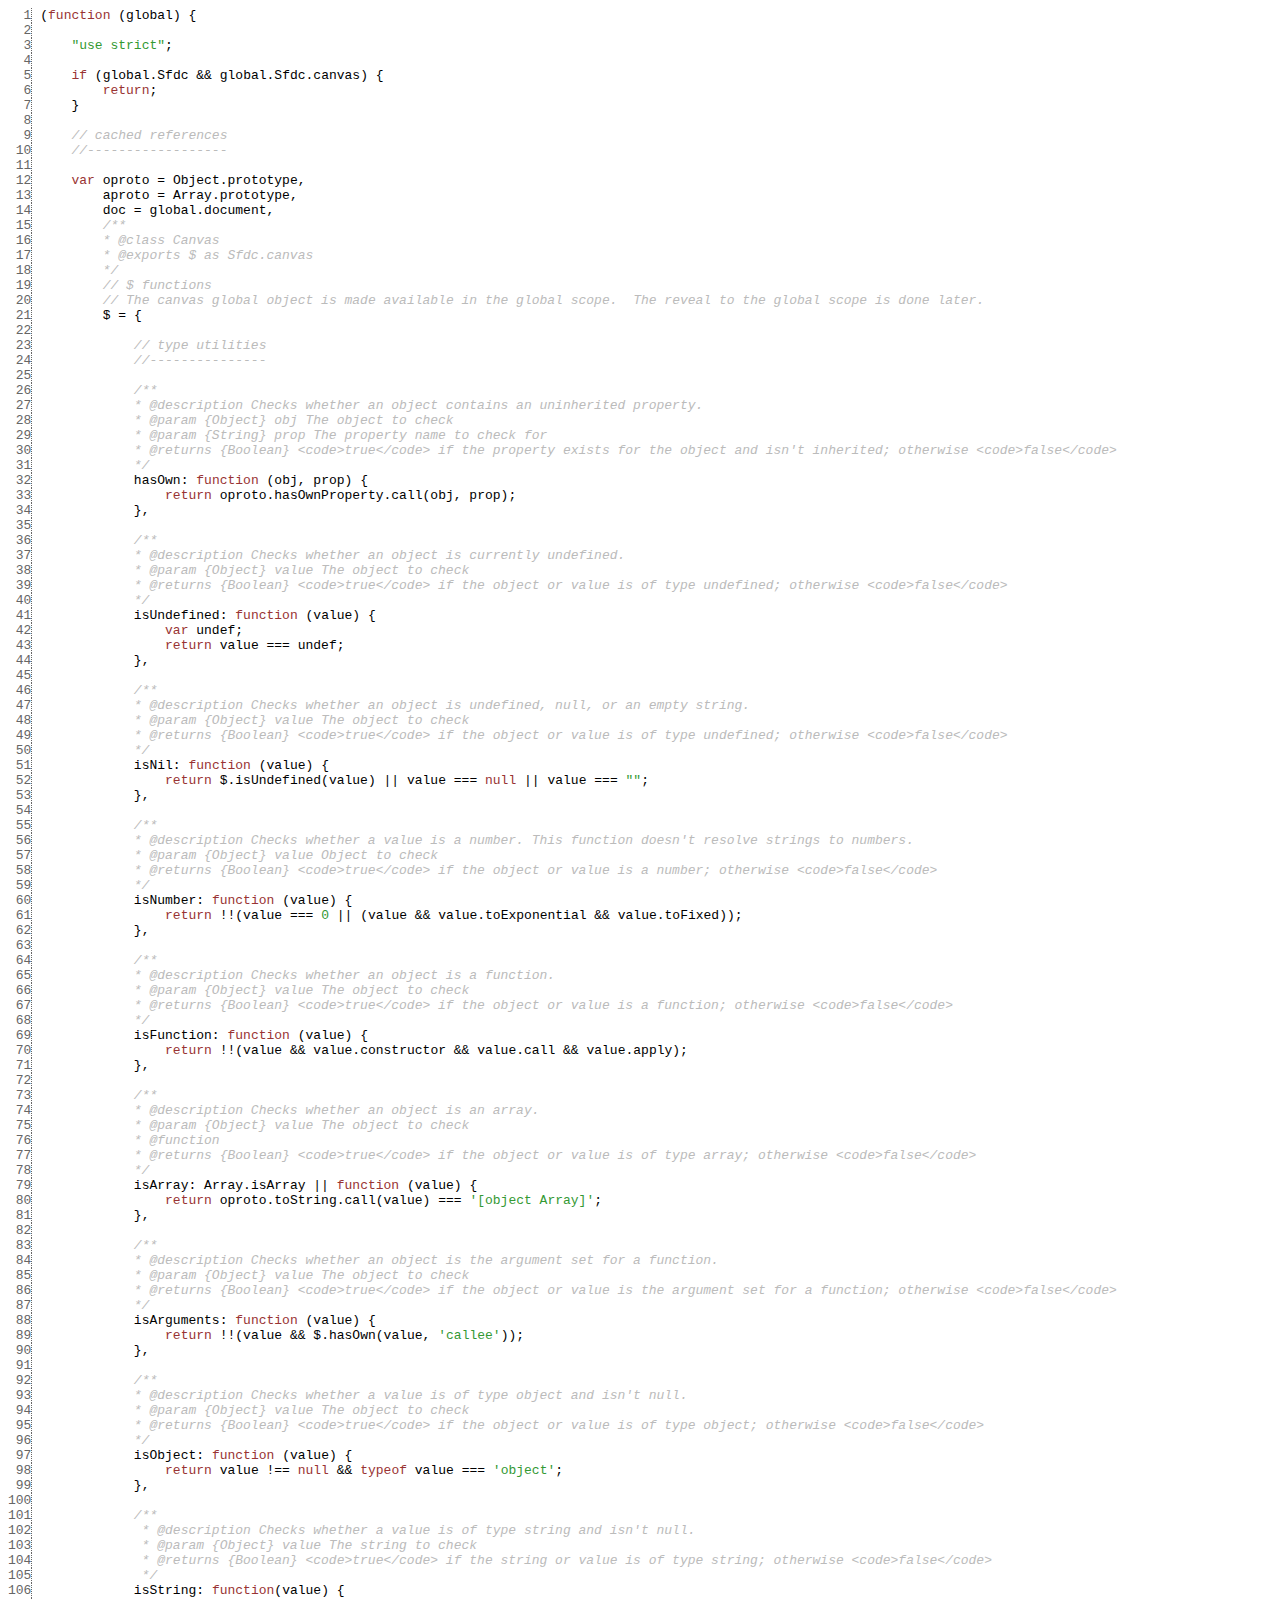
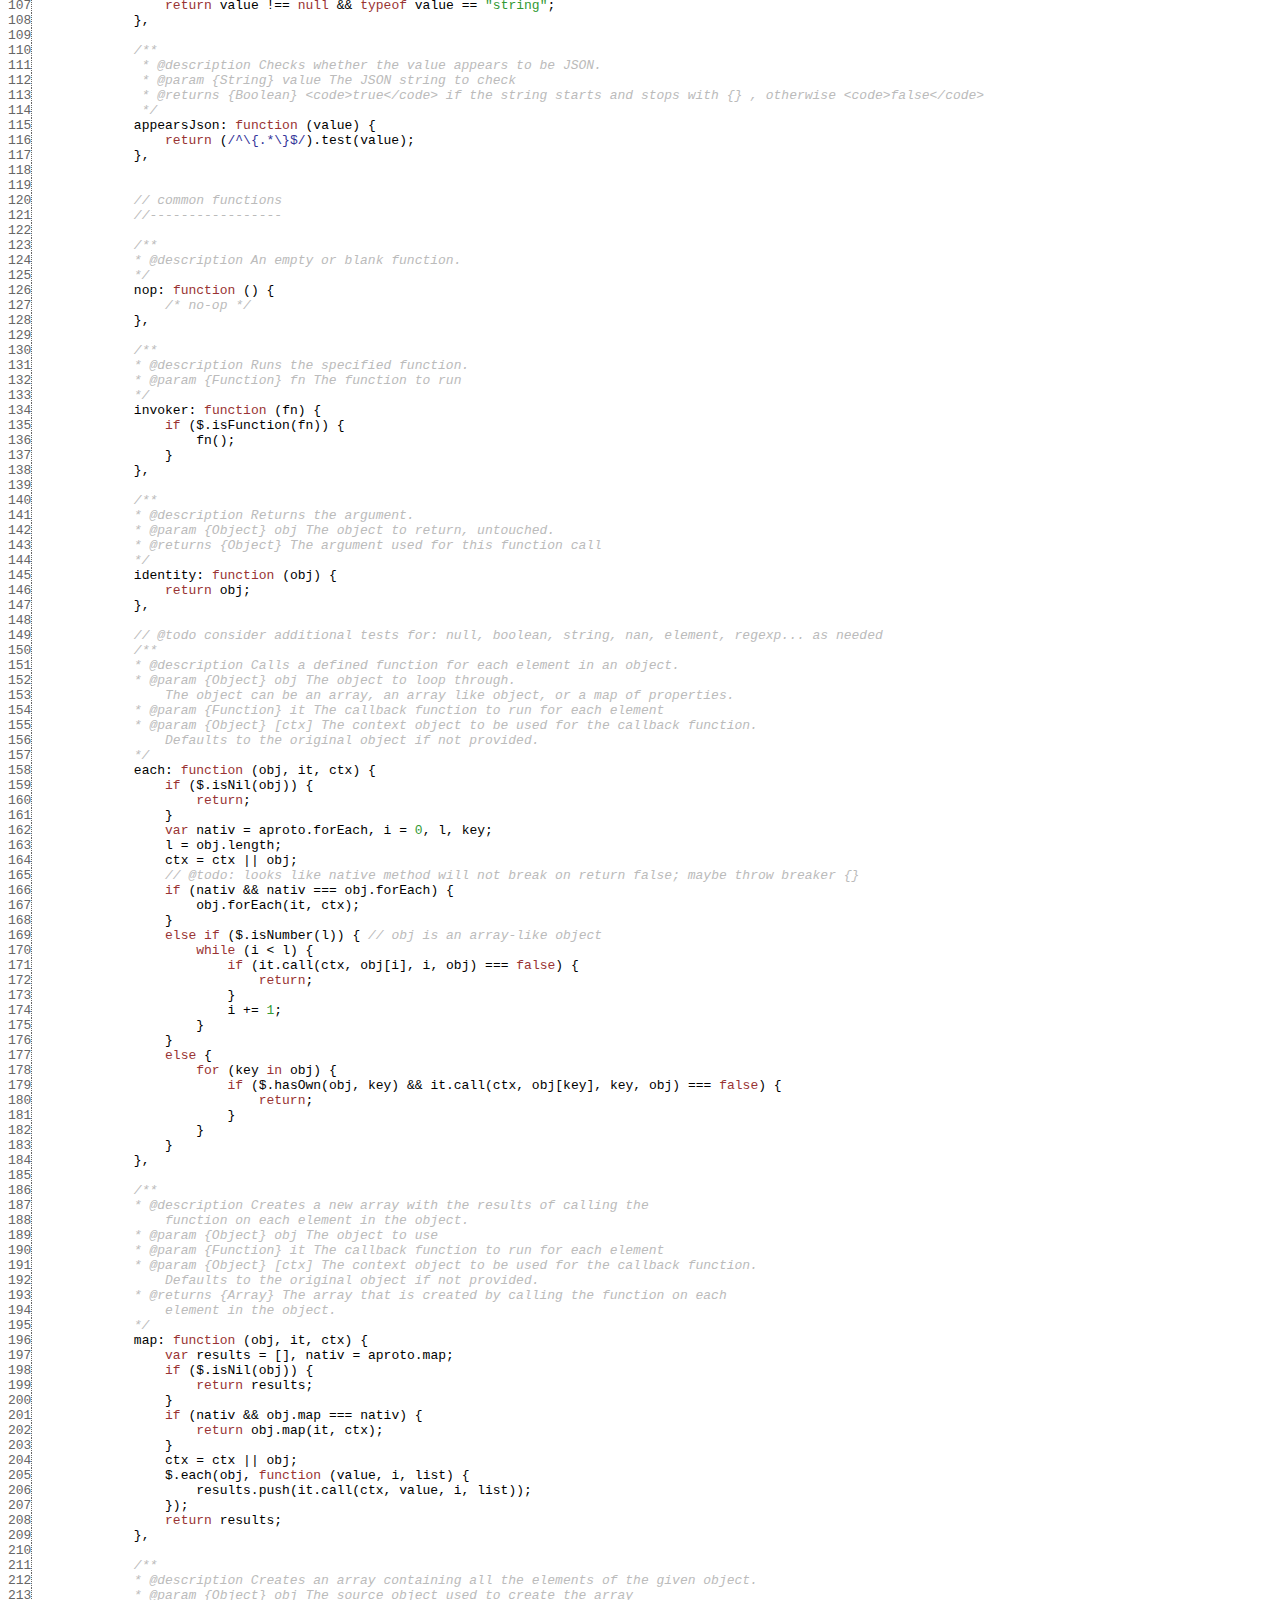
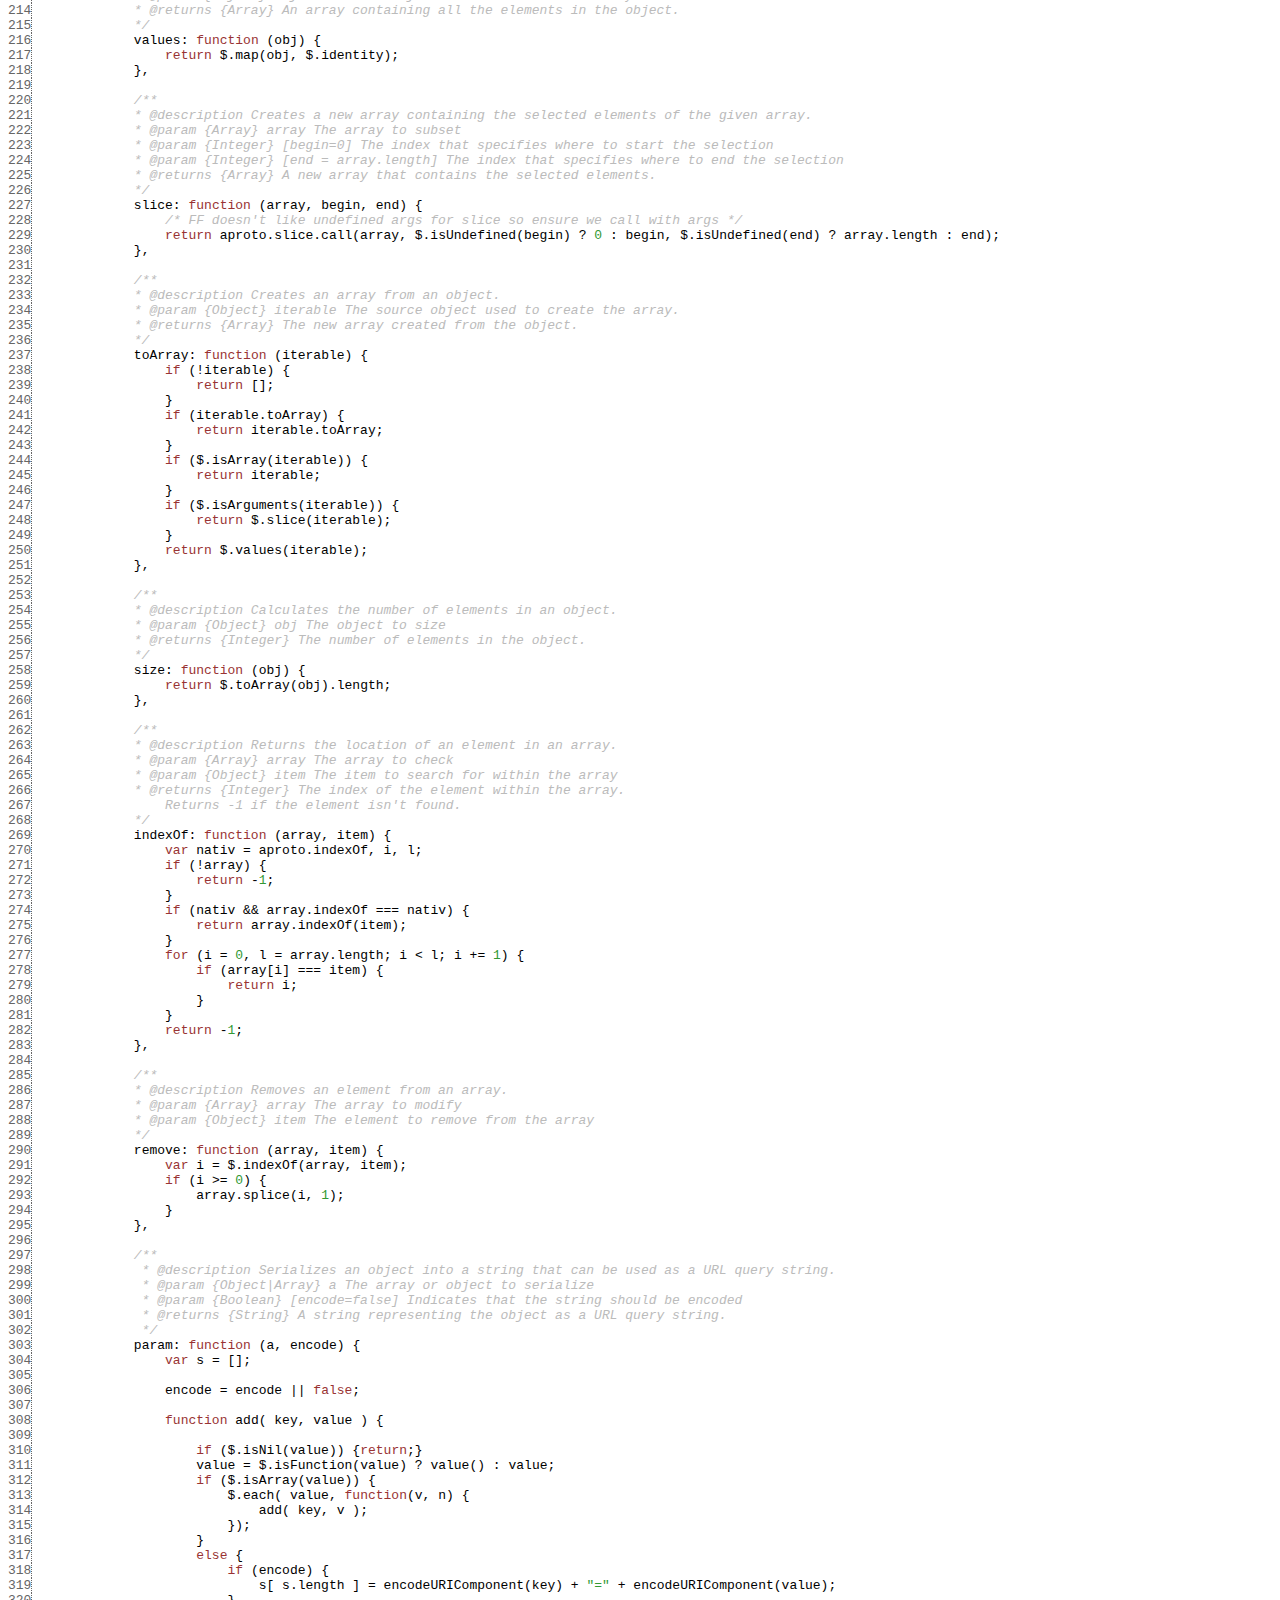
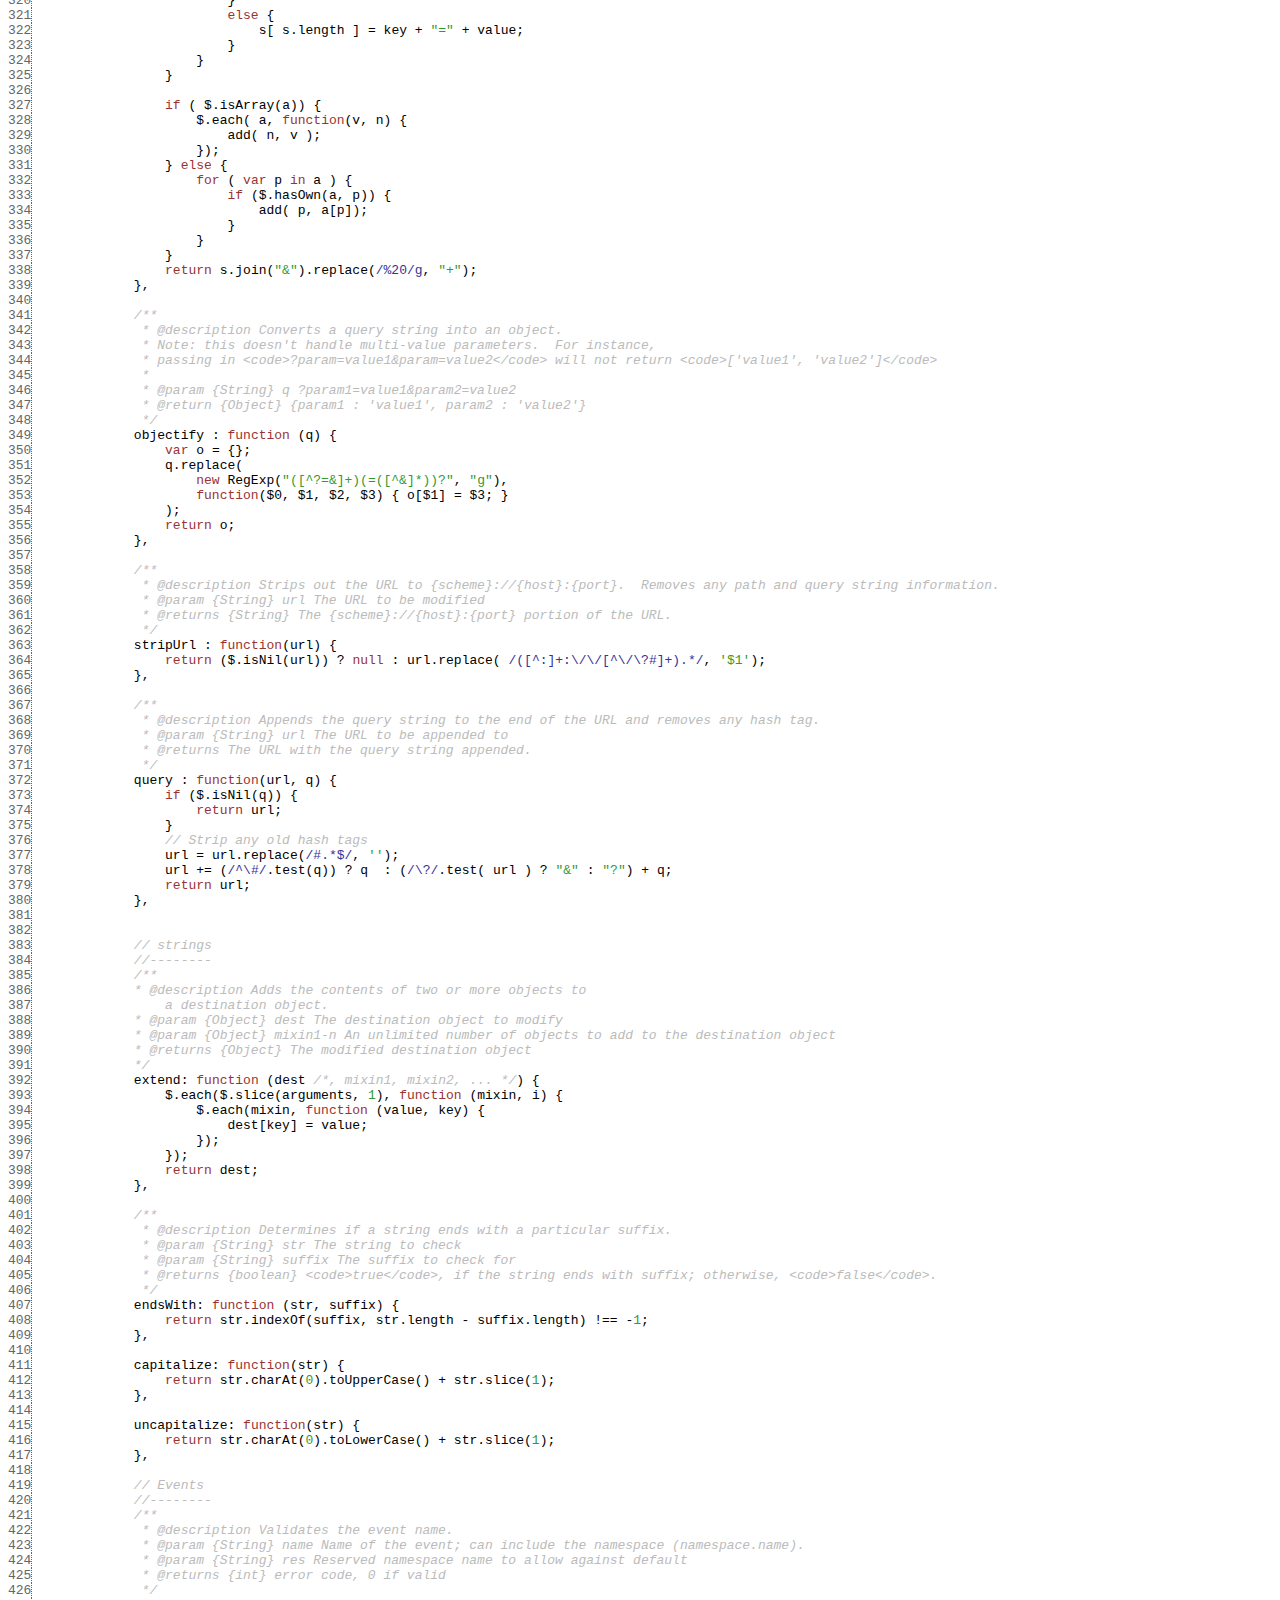
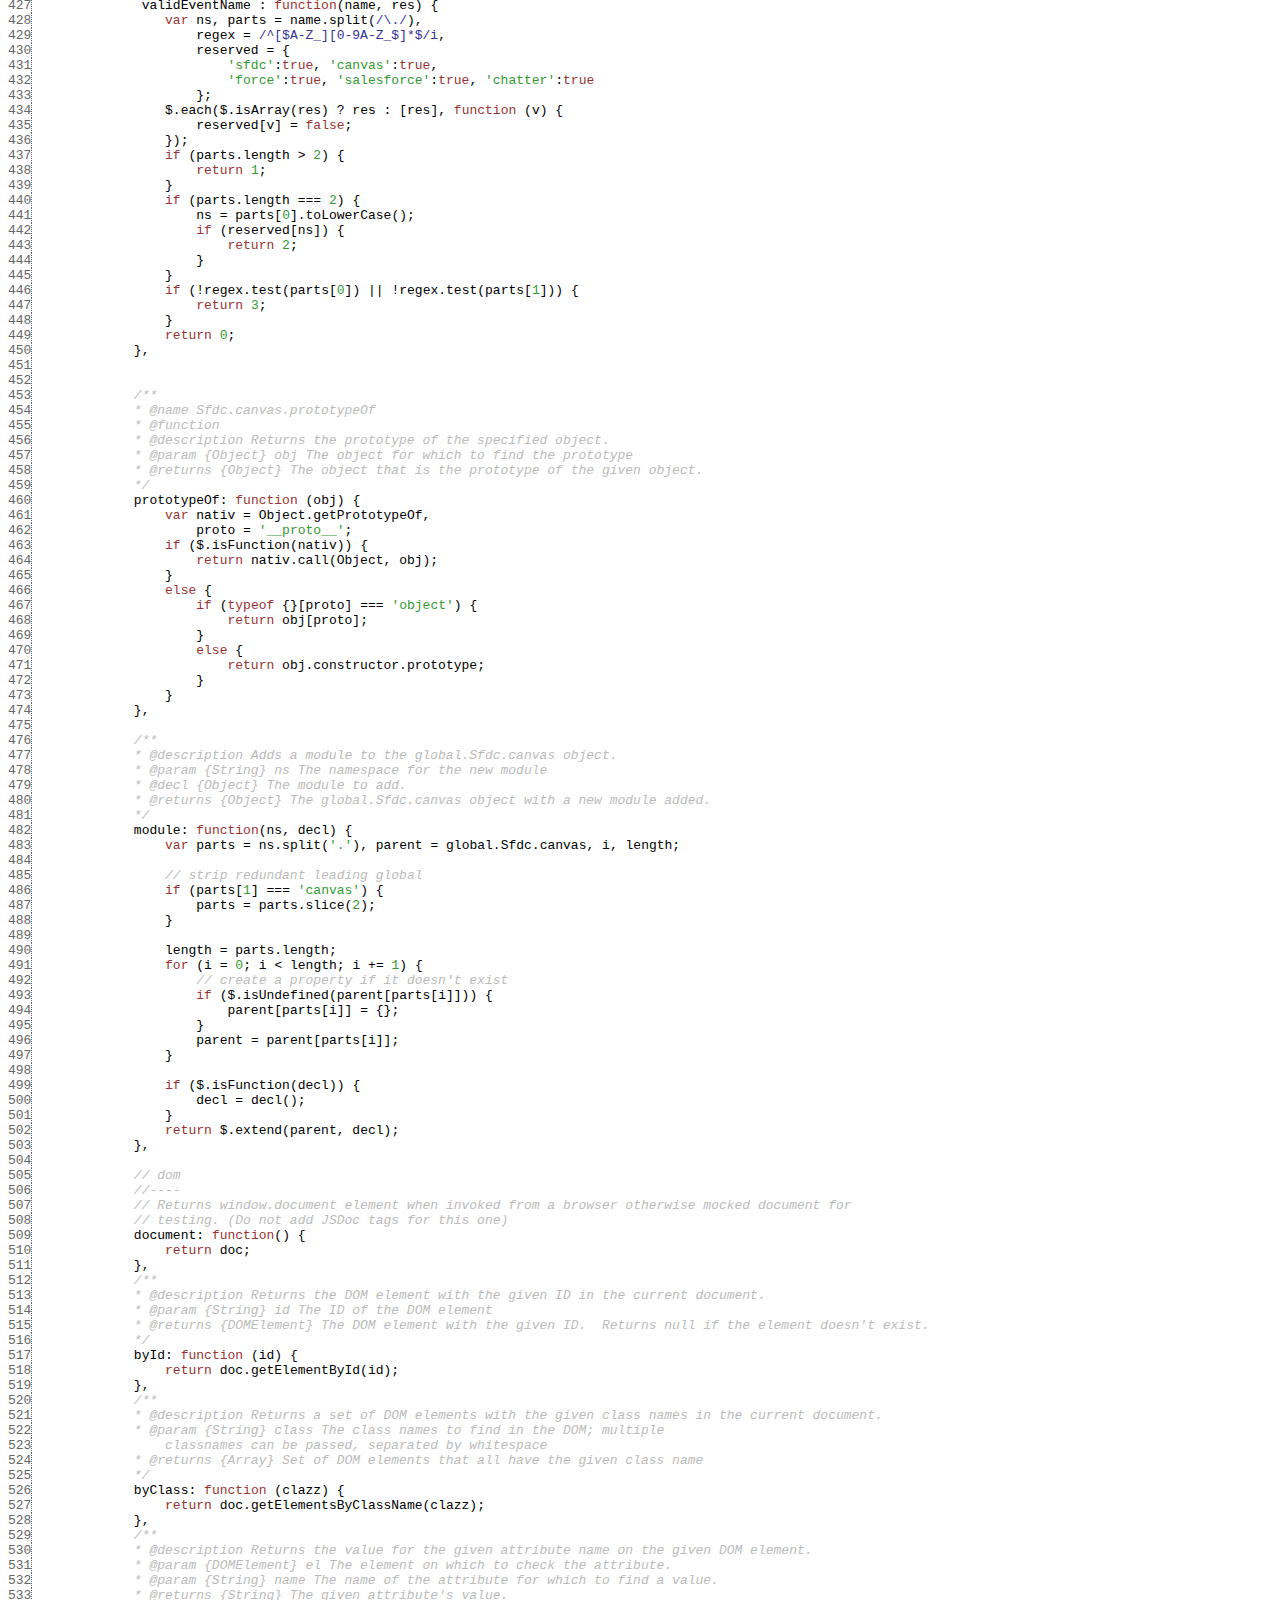
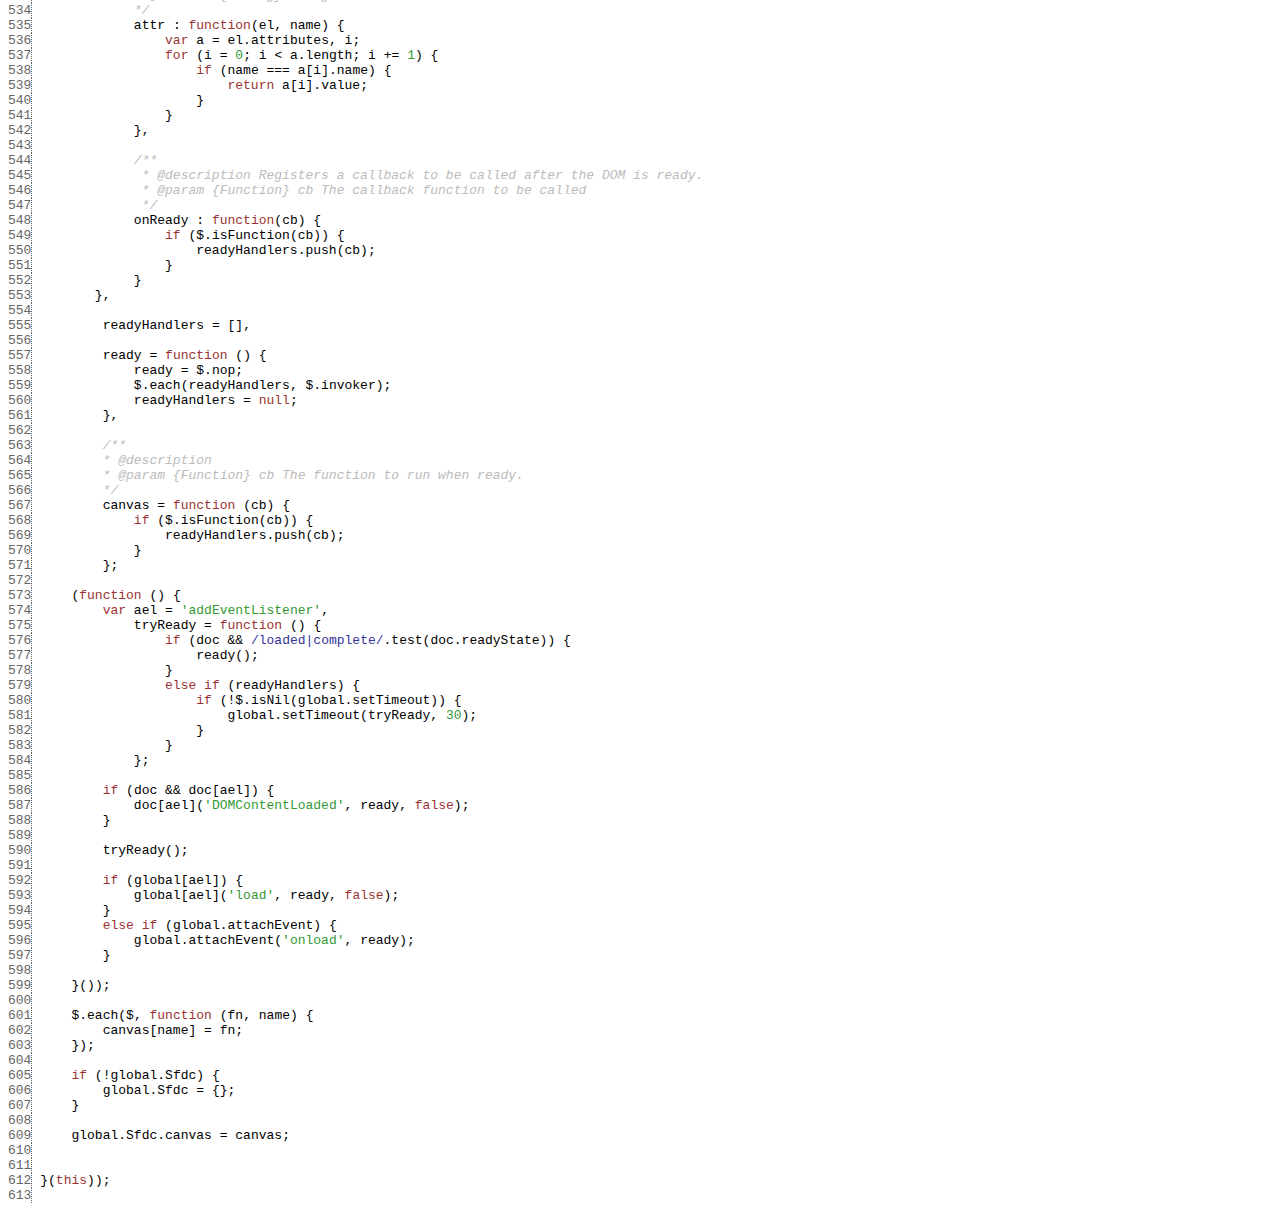
<file: src/main/webapp/sdk/docs/symbols/src/SalesforceCanvasJavascriptSDK_js_canvas.js.html>
<html><head><meta http-equiv="content-type" content="text/html; charset=utf-8"> <style>
	.KEYW {color: #933;}
	.COMM {color: #bbb; font-style: italic;}
	.NUMB {color: #393;}
	.STRN {color: #393;}
	.REGX {color: #339;}
	.line {border-right: 1px dotted #666; color: #666; font-style: normal;}
	</style></head><body><pre><span class='line'>  1</span> <span class="PUNC">(</span><span class="KEYW">function</span><span class="WHIT"> </span><span class="PUNC">(</span><span class="NAME">global</span><span class="PUNC">)</span><span class="WHIT"> </span><span class="PUNC">{</span><span class="WHIT">
<span class='line'>  2</span> 
<span class='line'>  3</span> </span><span class="WHIT">    </span><span class="STRN">"use strict"</span><span class="PUNC">;</span><span class="WHIT">
<span class='line'>  4</span> 
<span class='line'>  5</span> </span><span class="WHIT">    </span><span class="KEYW">if</span><span class="WHIT"> </span><span class="PUNC">(</span><span class="NAME">global.Sfdc</span><span class="WHIT"> </span><span class="PUNC">&&</span><span class="WHIT"> </span><span class="NAME">global.Sfdc.canvas</span><span class="PUNC">)</span><span class="WHIT"> </span><span class="PUNC">{</span><span class="WHIT">
<span class='line'>  6</span> </span><span class="WHIT">        </span><span class="KEYW">return</span><span class="PUNC">;</span><span class="WHIT">
<span class='line'>  7</span> </span><span class="WHIT">    </span><span class="PUNC">}</span><span class="WHIT">
<span class='line'>  8</span> 
<span class='line'>  9</span> </span><span class="WHIT">    </span><span class="COMM">// cached references</span><span class="WHIT">
<span class='line'> 10</span> </span><span class="WHIT">    </span><span class="COMM">//------------------</span><span class="WHIT">
<span class='line'> 11</span> 
<span class='line'> 12</span> </span><span class="WHIT">    </span><span class="KEYW">var</span><span class="WHIT"> </span><span class="NAME">oproto</span><span class="WHIT"> </span><span class="PUNC">=</span><span class="WHIT"> </span><span class="NAME">Object.prototype</span><span class="PUNC">,</span><span class="WHIT">
<span class='line'> 13</span> </span><span class="WHIT">        </span><span class="NAME">aproto</span><span class="WHIT"> </span><span class="PUNC">=</span><span class="WHIT"> </span><span class="NAME">Array.prototype</span><span class="PUNC">,</span><span class="WHIT">
<span class='line'> 14</span> </span><span class="WHIT">        </span><span class="NAME">doc</span><span class="WHIT"> </span><span class="PUNC">=</span><span class="WHIT"> </span><span class="NAME">global.document</span><span class="PUNC">,</span><span class="WHIT">
<span class='line'> 15</span> </span><span class="WHIT">        </span><span class="COMM">/**
<span class='line'> 16</span>         * @class Canvas
<span class='line'> 17</span>         * @exports $ as Sfdc.canvas
<span class='line'> 18</span>         */</span><span class="WHIT">
<span class='line'> 19</span> </span><span class="WHIT">        </span><span class="COMM">// $ functions</span><span class="WHIT">
<span class='line'> 20</span> </span><span class="WHIT">        </span><span class="COMM">// The canvas global object is made available in the global scope.  The reveal to the global scope is done later.</span><span class="WHIT">
<span class='line'> 21</span> </span><span class="WHIT">        </span><span class="NAME">$</span><span class="WHIT"> </span><span class="PUNC">=</span><span class="WHIT"> </span><span class="PUNC">{</span><span class="WHIT">
<span class='line'> 22</span> 
<span class='line'> 23</span> </span><span class="WHIT">            </span><span class="COMM">// type utilities</span><span class="WHIT">
<span class='line'> 24</span> </span><span class="WHIT">            </span><span class="COMM">//---------------</span><span class="WHIT">
<span class='line'> 25</span> </span><span class="WHIT">            
<span class='line'> 26</span>             </span><span class="COMM">/**
<span class='line'> 27</span>             * @description Checks whether an object contains an uninherited property.
<span class='line'> 28</span>             * @param {Object} obj The object to check
<span class='line'> 29</span>             * @param {String} prop The property name to check for
<span class='line'> 30</span>             * @returns {Boolean} &lt;code>true&lt;/code> if the property exists for the object and isn't inherited; otherwise &lt;code>false&lt;/code>
<span class='line'> 31</span>             */</span><span class="WHIT">
<span class='line'> 32</span> </span><span class="WHIT">            </span><span class="NAME">hasOwn</span><span class="PUNC">:</span><span class="WHIT"> </span><span class="KEYW">function</span><span class="WHIT"> </span><span class="PUNC">(</span><span class="NAME">obj</span><span class="PUNC">,</span><span class="WHIT"> </span><span class="NAME">prop</span><span class="PUNC">)</span><span class="WHIT"> </span><span class="PUNC">{</span><span class="WHIT">
<span class='line'> 33</span> </span><span class="WHIT">                </span><span class="KEYW">return</span><span class="WHIT"> </span><span class="NAME">oproto.hasOwnProperty.call</span><span class="PUNC">(</span><span class="NAME">obj</span><span class="PUNC">,</span><span class="WHIT"> </span><span class="NAME">prop</span><span class="PUNC">)</span><span class="PUNC">;</span><span class="WHIT">
<span class='line'> 34</span> </span><span class="WHIT">            </span><span class="PUNC">}</span><span class="PUNC">,</span><span class="WHIT">
<span class='line'> 35</span> </span><span class="WHIT">            
<span class='line'> 36</span>             </span><span class="COMM">/**
<span class='line'> 37</span>             * @description Checks whether an object is currently undefined.
<span class='line'> 38</span>             * @param {Object} value The object to check
<span class='line'> 39</span>             * @returns {Boolean} &lt;code>true&lt;/code> if the object or value is of type undefined; otherwise &lt;code>false&lt;/code>
<span class='line'> 40</span>             */</span><span class="WHIT">
<span class='line'> 41</span> </span><span class="WHIT">            </span><span class="NAME">isUndefined</span><span class="PUNC">:</span><span class="WHIT"> </span><span class="KEYW">function</span><span class="WHIT"> </span><span class="PUNC">(</span><span class="NAME">value</span><span class="PUNC">)</span><span class="WHIT"> </span><span class="PUNC">{</span><span class="WHIT">
<span class='line'> 42</span> </span><span class="WHIT">                </span><span class="KEYW">var</span><span class="WHIT"> </span><span class="NAME">undef</span><span class="PUNC">;</span><span class="WHIT">
<span class='line'> 43</span> </span><span class="WHIT">                </span><span class="KEYW">return</span><span class="WHIT"> </span><span class="NAME">value</span><span class="WHIT"> </span><span class="PUNC">===</span><span class="WHIT"> </span><span class="NAME">undef</span><span class="PUNC">;</span><span class="WHIT">
<span class='line'> 44</span> </span><span class="WHIT">            </span><span class="PUNC">}</span><span class="PUNC">,</span><span class="WHIT">
<span class='line'> 45</span> </span><span class="WHIT">            
<span class='line'> 46</span>             </span><span class="COMM">/**
<span class='line'> 47</span>             * @description Checks whether an object is undefined, null, or an empty string.
<span class='line'> 48</span>             * @param {Object} value The object to check
<span class='line'> 49</span>             * @returns {Boolean} &lt;code>true&lt;/code> if the object or value is of type undefined; otherwise &lt;code>false&lt;/code>
<span class='line'> 50</span>             */</span><span class="WHIT">
<span class='line'> 51</span> </span><span class="WHIT">            </span><span class="NAME">isNil</span><span class="PUNC">:</span><span class="WHIT"> </span><span class="KEYW">function</span><span class="WHIT"> </span><span class="PUNC">(</span><span class="NAME">value</span><span class="PUNC">)</span><span class="WHIT"> </span><span class="PUNC">{</span><span class="WHIT">
<span class='line'> 52</span> </span><span class="WHIT">                </span><span class="KEYW">return</span><span class="WHIT"> </span><span class="NAME">$.isUndefined</span><span class="PUNC">(</span><span class="NAME">value</span><span class="PUNC">)</span><span class="WHIT"> </span><span class="PUNC">||</span><span class="WHIT"> </span><span class="NAME">value</span><span class="WHIT"> </span><span class="PUNC">===</span><span class="WHIT"> </span><span class="KEYW">null</span><span class="WHIT"> </span><span class="PUNC">||</span><span class="WHIT"> </span><span class="NAME">value</span><span class="WHIT"> </span><span class="PUNC">===</span><span class="WHIT"> </span><span class="STRN">""</span><span class="PUNC">;</span><span class="WHIT">
<span class='line'> 53</span> </span><span class="WHIT">            </span><span class="PUNC">}</span><span class="PUNC">,</span><span class="WHIT">
<span class='line'> 54</span> </span><span class="WHIT">            
<span class='line'> 55</span>             </span><span class="COMM">/**
<span class='line'> 56</span>             * @description Checks whether a value is a number. This function doesn't resolve strings to numbers.
<span class='line'> 57</span>             * @param {Object} value Object to check
<span class='line'> 58</span>             * @returns {Boolean} &lt;code>true&lt;/code> if the object or value is a number; otherwise &lt;code>false&lt;/code>
<span class='line'> 59</span>             */</span><span class="WHIT">
<span class='line'> 60</span> </span><span class="WHIT">            </span><span class="NAME">isNumber</span><span class="PUNC">:</span><span class="WHIT"> </span><span class="KEYW">function</span><span class="WHIT"> </span><span class="PUNC">(</span><span class="NAME">value</span><span class="PUNC">)</span><span class="WHIT"> </span><span class="PUNC">{</span><span class="WHIT">
<span class='line'> 61</span> </span><span class="WHIT">                </span><span class="KEYW">return</span><span class="WHIT"> </span><span class="PUNC">!</span><span class="PUNC">!</span><span class="PUNC">(</span><span class="NAME">value</span><span class="WHIT"> </span><span class="PUNC">===</span><span class="WHIT"> </span><span class="NUMB">0</span><span class="WHIT"> </span><span class="PUNC">||</span><span class="WHIT"> </span><span class="PUNC">(</span><span class="NAME">value</span><span class="WHIT"> </span><span class="PUNC">&&</span><span class="WHIT"> </span><span class="NAME">value.toExponential</span><span class="WHIT"> </span><span class="PUNC">&&</span><span class="WHIT"> </span><span class="NAME">value.toFixed</span><span class="PUNC">)</span><span class="PUNC">)</span><span class="PUNC">;</span><span class="WHIT">
<span class='line'> 62</span> </span><span class="WHIT">            </span><span class="PUNC">}</span><span class="PUNC">,</span><span class="WHIT">
<span class='line'> 63</span> 
<span class='line'> 64</span> </span><span class="WHIT">            </span><span class="COMM">/**
<span class='line'> 65</span>             * @description Checks whether an object is a function.
<span class='line'> 66</span>             * @param {Object} value The object to check
<span class='line'> 67</span>             * @returns {Boolean} &lt;code>true&lt;/code> if the object or value is a function; otherwise &lt;code>false&lt;/code>
<span class='line'> 68</span>             */</span><span class="WHIT">
<span class='line'> 69</span> </span><span class="WHIT">            </span><span class="NAME">isFunction</span><span class="PUNC">:</span><span class="WHIT"> </span><span class="KEYW">function</span><span class="WHIT"> </span><span class="PUNC">(</span><span class="NAME">value</span><span class="PUNC">)</span><span class="WHIT"> </span><span class="PUNC">{</span><span class="WHIT">
<span class='line'> 70</span> </span><span class="WHIT">                </span><span class="KEYW">return</span><span class="WHIT"> </span><span class="PUNC">!</span><span class="PUNC">!</span><span class="PUNC">(</span><span class="NAME">value</span><span class="WHIT"> </span><span class="PUNC">&&</span><span class="WHIT"> </span><span class="NAME">value.constructor</span><span class="WHIT"> </span><span class="PUNC">&&</span><span class="WHIT"> </span><span class="NAME">value.call</span><span class="WHIT"> </span><span class="PUNC">&&</span><span class="WHIT"> </span><span class="NAME">value.apply</span><span class="PUNC">)</span><span class="PUNC">;</span><span class="WHIT">
<span class='line'> 71</span> </span><span class="WHIT">            </span><span class="PUNC">}</span><span class="PUNC">,</span><span class="WHIT">
<span class='line'> 72</span> </span><span class="WHIT">            
<span class='line'> 73</span>             </span><span class="COMM">/**
<span class='line'> 74</span>             * @description Checks whether an object is an array.
<span class='line'> 75</span>             * @param {Object} value The object to check
<span class='line'> 76</span>             * @function
<span class='line'> 77</span>             * @returns {Boolean} &lt;code>true&lt;/code> if the object or value is of type array; otherwise &lt;code>false&lt;/code>
<span class='line'> 78</span>             */</span><span class="WHIT">
<span class='line'> 79</span> </span><span class="WHIT">            </span><span class="NAME">isArray</span><span class="PUNC">:</span><span class="WHIT"> </span><span class="NAME">Array.isArray</span><span class="WHIT"> </span><span class="PUNC">||</span><span class="WHIT"> </span><span class="KEYW">function</span><span class="WHIT"> </span><span class="PUNC">(</span><span class="NAME">value</span><span class="PUNC">)</span><span class="WHIT"> </span><span class="PUNC">{</span><span class="WHIT">
<span class='line'> 80</span> </span><span class="WHIT">                </span><span class="KEYW">return</span><span class="WHIT"> </span><span class="NAME">oproto.toString.call</span><span class="PUNC">(</span><span class="NAME">value</span><span class="PUNC">)</span><span class="WHIT"> </span><span class="PUNC">===</span><span class="WHIT"> </span><span class="STRN">'[object Array]'</span><span class="PUNC">;</span><span class="WHIT">
<span class='line'> 81</span> </span><span class="WHIT">            </span><span class="PUNC">}</span><span class="PUNC">,</span><span class="WHIT">
<span class='line'> 82</span> </span><span class="WHIT">            
<span class='line'> 83</span>             </span><span class="COMM">/**
<span class='line'> 84</span>             * @description Checks whether an object is the argument set for a function.
<span class='line'> 85</span>             * @param {Object} value The object to check
<span class='line'> 86</span>             * @returns {Boolean} &lt;code>true&lt;/code> if the object or value is the argument set for a function; otherwise &lt;code>false&lt;/code>
<span class='line'> 87</span>             */</span><span class="WHIT">
<span class='line'> 88</span> </span><span class="WHIT">            </span><span class="NAME">isArguments</span><span class="PUNC">:</span><span class="WHIT"> </span><span class="KEYW">function</span><span class="WHIT"> </span><span class="PUNC">(</span><span class="NAME">value</span><span class="PUNC">)</span><span class="WHIT"> </span><span class="PUNC">{</span><span class="WHIT">
<span class='line'> 89</span> </span><span class="WHIT">                </span><span class="KEYW">return</span><span class="WHIT"> </span><span class="PUNC">!</span><span class="PUNC">!</span><span class="PUNC">(</span><span class="NAME">value</span><span class="WHIT"> </span><span class="PUNC">&&</span><span class="WHIT"> </span><span class="NAME">$.hasOwn</span><span class="PUNC">(</span><span class="NAME">value</span><span class="PUNC">,</span><span class="WHIT"> </span><span class="STRN">'callee'</span><span class="PUNC">)</span><span class="PUNC">)</span><span class="PUNC">;</span><span class="WHIT">
<span class='line'> 90</span> </span><span class="WHIT">            </span><span class="PUNC">}</span><span class="PUNC">,</span><span class="WHIT">
<span class='line'> 91</span> </span><span class="WHIT">            
<span class='line'> 92</span>             </span><span class="COMM">/**
<span class='line'> 93</span>             * @description Checks whether a value is of type object and isn't null.
<span class='line'> 94</span>             * @param {Object} value The object to check
<span class='line'> 95</span>             * @returns {Boolean} &lt;code>true&lt;/code> if the object or value is of type object; otherwise &lt;code>false&lt;/code>
<span class='line'> 96</span>             */</span><span class="WHIT">
<span class='line'> 97</span> </span><span class="WHIT">            </span><span class="NAME">isObject</span><span class="PUNC">:</span><span class="WHIT"> </span><span class="KEYW">function</span><span class="WHIT"> </span><span class="PUNC">(</span><span class="NAME">value</span><span class="PUNC">)</span><span class="WHIT"> </span><span class="PUNC">{</span><span class="WHIT">
<span class='line'> 98</span> </span><span class="WHIT">                </span><span class="KEYW">return</span><span class="WHIT"> </span><span class="NAME">value</span><span class="WHIT"> </span><span class="PUNC">!==</span><span class="WHIT"> </span><span class="KEYW">null</span><span class="WHIT"> </span><span class="PUNC">&&</span><span class="WHIT"> </span><span class="KEYW">typeof</span><span class="WHIT"> </span><span class="NAME">value</span><span class="WHIT"> </span><span class="PUNC">===</span><span class="WHIT"> </span><span class="STRN">'object'</span><span class="PUNC">;</span><span class="WHIT">
<span class='line'> 99</span> </span><span class="WHIT">            </span><span class="PUNC">}</span><span class="PUNC">,</span><span class="WHIT">
<span class='line'>100</span> 
<span class='line'>101</span> </span><span class="WHIT">            </span><span class="COMM">/**
<span class='line'>102</span>              * @description Checks whether a value is of type string and isn't null.
<span class='line'>103</span>              * @param {Object} value The string to check
<span class='line'>104</span>              * @returns {Boolean} &lt;code>true&lt;/code> if the string or value is of type string; otherwise &lt;code>false&lt;/code>
<span class='line'>105</span>              */</span><span class="WHIT">
<span class='line'>106</span> </span><span class="WHIT">            </span><span class="NAME">isString</span><span class="PUNC">:</span><span class="WHIT"> </span><span class="KEYW">function</span><span class="PUNC">(</span><span class="NAME">value</span><span class="PUNC">)</span><span class="WHIT"> </span><span class="PUNC">{</span><span class="WHIT">
<span class='line'>107</span> </span><span class="WHIT">                </span><span class="KEYW">return</span><span class="WHIT"> </span><span class="NAME">value</span><span class="WHIT"> </span><span class="PUNC">!==</span><span class="WHIT"> </span><span class="KEYW">null</span><span class="WHIT"> </span><span class="PUNC">&&</span><span class="WHIT"> </span><span class="KEYW">typeof</span><span class="WHIT"> </span><span class="NAME">value</span><span class="WHIT"> </span><span class="PUNC">==</span><span class="WHIT"> </span><span class="STRN">"string"</span><span class="PUNC">;</span><span class="WHIT">
<span class='line'>108</span> </span><span class="WHIT">            </span><span class="PUNC">}</span><span class="PUNC">,</span><span class="WHIT">
<span class='line'>109</span> 
<span class='line'>110</span> </span><span class="WHIT">            </span><span class="COMM">/**
<span class='line'>111</span>              * @description Checks whether the value appears to be JSON.
<span class='line'>112</span>              * @param {String} value The JSON string to check
<span class='line'>113</span>              * @returns {Boolean} &lt;code>true&lt;/code> if the string starts and stops with {} , otherwise &lt;code>false&lt;/code>
<span class='line'>114</span>              */</span><span class="WHIT">
<span class='line'>115</span> </span><span class="WHIT">            </span><span class="NAME">appearsJson</span><span class="PUNC">:</span><span class="WHIT"> </span><span class="KEYW">function</span><span class="WHIT"> </span><span class="PUNC">(</span><span class="NAME">value</span><span class="PUNC">)</span><span class="WHIT"> </span><span class="PUNC">{</span><span class="WHIT">
<span class='line'>116</span> </span><span class="WHIT">                </span><span class="KEYW">return</span><span class="WHIT"> </span><span class="PUNC">(</span><span class="REGX">/^\{.*\}$/</span><span class="PUNC">)</span><span class="PUNC">.</span><span class="NAME">test</span><span class="PUNC">(</span><span class="NAME">value</span><span class="PUNC">)</span><span class="PUNC">;</span><span class="WHIT">
<span class='line'>117</span> </span><span class="WHIT">            </span><span class="PUNC">}</span><span class="PUNC">,</span><span class="WHIT">
<span class='line'>118</span> 
<span class='line'>119</span> 
<span class='line'>120</span> </span><span class="WHIT">            </span><span class="COMM">// common functions</span><span class="WHIT">
<span class='line'>121</span> </span><span class="WHIT">            </span><span class="COMM">//-----------------</span><span class="WHIT">
<span class='line'>122</span> </span><span class="WHIT">            
<span class='line'>123</span>             </span><span class="COMM">/**
<span class='line'>124</span>             * @description An empty or blank function.  
<span class='line'>125</span>             */</span><span class="WHIT">
<span class='line'>126</span> </span><span class="WHIT">            </span><span class="NAME">nop</span><span class="PUNC">:</span><span class="WHIT"> </span><span class="KEYW">function</span><span class="WHIT"> </span><span class="PUNC">(</span><span class="PUNC">)</span><span class="WHIT"> </span><span class="PUNC">{</span><span class="WHIT">
<span class='line'>127</span> </span><span class="WHIT">                </span><span class="COMM">/* no-op */</span><span class="WHIT">
<span class='line'>128</span> </span><span class="WHIT">            </span><span class="PUNC">}</span><span class="PUNC">,</span><span class="WHIT">
<span class='line'>129</span> </span><span class="WHIT">            
<span class='line'>130</span>             </span><span class="COMM">/**
<span class='line'>131</span>             * @description Runs the specified function.
<span class='line'>132</span>             * @param {Function} fn The function to run
<span class='line'>133</span>             */</span><span class="WHIT">
<span class='line'>134</span> </span><span class="WHIT">            </span><span class="NAME">invoker</span><span class="PUNC">:</span><span class="WHIT"> </span><span class="KEYW">function</span><span class="WHIT"> </span><span class="PUNC">(</span><span class="NAME">fn</span><span class="PUNC">)</span><span class="WHIT"> </span><span class="PUNC">{</span><span class="WHIT">
<span class='line'>135</span> </span><span class="WHIT">                </span><span class="KEYW">if</span><span class="WHIT"> </span><span class="PUNC">(</span><span class="NAME">$.isFunction</span><span class="PUNC">(</span><span class="NAME">fn</span><span class="PUNC">)</span><span class="PUNC">)</span><span class="WHIT"> </span><span class="PUNC">{</span><span class="WHIT">
<span class='line'>136</span> </span><span class="WHIT">                    </span><span class="NAME">fn</span><span class="PUNC">(</span><span class="PUNC">)</span><span class="PUNC">;</span><span class="WHIT">
<span class='line'>137</span> </span><span class="WHIT">                </span><span class="PUNC">}</span><span class="WHIT">
<span class='line'>138</span> </span><span class="WHIT">            </span><span class="PUNC">}</span><span class="PUNC">,</span><span class="WHIT">
<span class='line'>139</span> </span><span class="WHIT">            
<span class='line'>140</span>             </span><span class="COMM">/**
<span class='line'>141</span>             * @description Returns the argument.
<span class='line'>142</span>             * @param {Object} obj The object to return, untouched.
<span class='line'>143</span>             * @returns {Object} The argument used for this function call
<span class='line'>144</span>             */</span><span class="WHIT">
<span class='line'>145</span> </span><span class="WHIT">            </span><span class="NAME">identity</span><span class="PUNC">:</span><span class="WHIT"> </span><span class="KEYW">function</span><span class="WHIT"> </span><span class="PUNC">(</span><span class="NAME">obj</span><span class="PUNC">)</span><span class="WHIT"> </span><span class="PUNC">{</span><span class="WHIT">
<span class='line'>146</span> </span><span class="WHIT">                </span><span class="KEYW">return</span><span class="WHIT"> </span><span class="NAME">obj</span><span class="PUNC">;</span><span class="WHIT">
<span class='line'>147</span> </span><span class="WHIT">            </span><span class="PUNC">}</span><span class="PUNC">,</span><span class="WHIT">
<span class='line'>148</span> 
<span class='line'>149</span> </span><span class="WHIT">            </span><span class="COMM">// @todo consider additional tests for: null, boolean, string, nan, element, regexp... as needed</span><span class="WHIT">
<span class='line'>150</span> </span><span class="WHIT">            </span><span class="COMM">/**
<span class='line'>151</span>             * @description Calls a defined function for each element in an object.
<span class='line'>152</span>             * @param {Object} obj The object to loop through.  
<span class='line'>153</span>                 The object can be an array, an array like object, or a map of properties.
<span class='line'>154</span>             * @param {Function} it The callback function to run for each element
<span class='line'>155</span>             * @param {Object} [ctx] The context object to be used for the callback function.
<span class='line'>156</span>                 Defaults to the original object if not provided.
<span class='line'>157</span>             */</span><span class="WHIT">
<span class='line'>158</span> </span><span class="WHIT">            </span><span class="NAME">each</span><span class="PUNC">:</span><span class="WHIT"> </span><span class="KEYW">function</span><span class="WHIT"> </span><span class="PUNC">(</span><span class="NAME">obj</span><span class="PUNC">,</span><span class="WHIT"> </span><span class="NAME">it</span><span class="PUNC">,</span><span class="WHIT"> </span><span class="NAME">ctx</span><span class="PUNC">)</span><span class="WHIT"> </span><span class="PUNC">{</span><span class="WHIT">
<span class='line'>159</span> </span><span class="WHIT">                </span><span class="KEYW">if</span><span class="WHIT"> </span><span class="PUNC">(</span><span class="NAME">$.isNil</span><span class="PUNC">(</span><span class="NAME">obj</span><span class="PUNC">)</span><span class="PUNC">)</span><span class="WHIT"> </span><span class="PUNC">{</span><span class="WHIT">
<span class='line'>160</span> </span><span class="WHIT">                    </span><span class="KEYW">return</span><span class="PUNC">;</span><span class="WHIT">
<span class='line'>161</span> </span><span class="WHIT">                </span><span class="PUNC">}</span><span class="WHIT">
<span class='line'>162</span> </span><span class="WHIT">                </span><span class="KEYW">var</span><span class="WHIT"> </span><span class="NAME">nativ</span><span class="WHIT"> </span><span class="PUNC">=</span><span class="WHIT"> </span><span class="NAME">aproto.forEach</span><span class="PUNC">,</span><span class="WHIT"> </span><span class="NAME">i</span><span class="WHIT"> </span><span class="PUNC">=</span><span class="WHIT"> </span><span class="NUMB">0</span><span class="PUNC">,</span><span class="WHIT"> </span><span class="NAME">l</span><span class="PUNC">,</span><span class="WHIT"> </span><span class="NAME">key</span><span class="PUNC">;</span><span class="WHIT">
<span class='line'>163</span> </span><span class="WHIT">                </span><span class="NAME">l</span><span class="WHIT"> </span><span class="PUNC">=</span><span class="WHIT"> </span><span class="NAME">obj.length</span><span class="PUNC">;</span><span class="WHIT">
<span class='line'>164</span> </span><span class="WHIT">                </span><span class="NAME">ctx</span><span class="WHIT"> </span><span class="PUNC">=</span><span class="WHIT"> </span><span class="NAME">ctx</span><span class="WHIT"> </span><span class="PUNC">||</span><span class="WHIT"> </span><span class="NAME">obj</span><span class="PUNC">;</span><span class="WHIT">
<span class='line'>165</span> </span><span class="WHIT">                </span><span class="COMM">// @todo: looks like native method will not break on return false; maybe throw breaker {}</span><span class="WHIT">
<span class='line'>166</span> </span><span class="WHIT">                </span><span class="KEYW">if</span><span class="WHIT"> </span><span class="PUNC">(</span><span class="NAME">nativ</span><span class="WHIT"> </span><span class="PUNC">&&</span><span class="WHIT"> </span><span class="NAME">nativ</span><span class="WHIT"> </span><span class="PUNC">===</span><span class="WHIT"> </span><span class="NAME">obj.forEach</span><span class="PUNC">)</span><span class="WHIT"> </span><span class="PUNC">{</span><span class="WHIT">
<span class='line'>167</span> </span><span class="WHIT">                    </span><span class="NAME">obj.forEach</span><span class="PUNC">(</span><span class="NAME">it</span><span class="PUNC">,</span><span class="WHIT"> </span><span class="NAME">ctx</span><span class="PUNC">)</span><span class="PUNC">;</span><span class="WHIT">
<span class='line'>168</span> </span><span class="WHIT">                </span><span class="PUNC">}</span><span class="WHIT">
<span class='line'>169</span> </span><span class="WHIT">                </span><span class="KEYW">else</span><span class="WHIT"> </span><span class="KEYW">if</span><span class="WHIT"> </span><span class="PUNC">(</span><span class="NAME">$.isNumber</span><span class="PUNC">(</span><span class="NAME">l</span><span class="PUNC">)</span><span class="PUNC">)</span><span class="WHIT"> </span><span class="PUNC">{</span><span class="WHIT"> </span><span class="COMM">// obj is an array-like object</span><span class="WHIT">
<span class='line'>170</span> </span><span class="WHIT">                    </span><span class="KEYW">while</span><span class="WHIT"> </span><span class="PUNC">(</span><span class="NAME">i</span><span class="WHIT"> </span><span class="PUNC">&lt;</span><span class="WHIT"> </span><span class="NAME">l</span><span class="PUNC">)</span><span class="WHIT"> </span><span class="PUNC">{</span><span class="WHIT">
<span class='line'>171</span> </span><span class="WHIT">                        </span><span class="KEYW">if</span><span class="WHIT"> </span><span class="PUNC">(</span><span class="NAME">it.call</span><span class="PUNC">(</span><span class="NAME">ctx</span><span class="PUNC">,</span><span class="WHIT"> </span><span class="NAME">obj</span><span class="PUNC">[</span><span class="NAME">i</span><span class="PUNC">]</span><span class="PUNC">,</span><span class="WHIT"> </span><span class="NAME">i</span><span class="PUNC">,</span><span class="WHIT"> </span><span class="NAME">obj</span><span class="PUNC">)</span><span class="WHIT"> </span><span class="PUNC">===</span><span class="WHIT"> </span><span class="KEYW">false</span><span class="PUNC">)</span><span class="WHIT"> </span><span class="PUNC">{</span><span class="WHIT">
<span class='line'>172</span> </span><span class="WHIT">                            </span><span class="KEYW">return</span><span class="PUNC">;</span><span class="WHIT">
<span class='line'>173</span> </span><span class="WHIT">                        </span><span class="PUNC">}</span><span class="WHIT">
<span class='line'>174</span> </span><span class="WHIT">                        </span><span class="NAME">i</span><span class="WHIT"> </span><span class="PUNC">+</span><span class="PUNC">=</span><span class="WHIT"> </span><span class="NUMB">1</span><span class="PUNC">;</span><span class="WHIT">
<span class='line'>175</span> </span><span class="WHIT">                    </span><span class="PUNC">}</span><span class="WHIT">
<span class='line'>176</span> </span><span class="WHIT">                </span><span class="PUNC">}</span><span class="WHIT">
<span class='line'>177</span> </span><span class="WHIT">                </span><span class="KEYW">else</span><span class="WHIT"> </span><span class="PUNC">{</span><span class="WHIT">
<span class='line'>178</span> </span><span class="WHIT">                    </span><span class="KEYW">for</span><span class="WHIT"> </span><span class="PUNC">(</span><span class="NAME">key</span><span class="WHIT"> </span><span class="KEYW">in</span><span class="WHIT"> </span><span class="NAME">obj</span><span class="PUNC">)</span><span class="WHIT"> </span><span class="PUNC">{</span><span class="WHIT">
<span class='line'>179</span> </span><span class="WHIT">                        </span><span class="KEYW">if</span><span class="WHIT"> </span><span class="PUNC">(</span><span class="NAME">$.hasOwn</span><span class="PUNC">(</span><span class="NAME">obj</span><span class="PUNC">,</span><span class="WHIT"> </span><span class="NAME">key</span><span class="PUNC">)</span><span class="WHIT"> </span><span class="PUNC">&&</span><span class="WHIT"> </span><span class="NAME">it.call</span><span class="PUNC">(</span><span class="NAME">ctx</span><span class="PUNC">,</span><span class="WHIT"> </span><span class="NAME">obj</span><span class="PUNC">[</span><span class="NAME">key</span><span class="PUNC">]</span><span class="PUNC">,</span><span class="WHIT"> </span><span class="NAME">key</span><span class="PUNC">,</span><span class="WHIT"> </span><span class="NAME">obj</span><span class="PUNC">)</span><span class="WHIT"> </span><span class="PUNC">===</span><span class="WHIT"> </span><span class="KEYW">false</span><span class="PUNC">)</span><span class="WHIT"> </span><span class="PUNC">{</span><span class="WHIT">
<span class='line'>180</span> </span><span class="WHIT">                            </span><span class="KEYW">return</span><span class="PUNC">;</span><span class="WHIT">
<span class='line'>181</span> </span><span class="WHIT">                        </span><span class="PUNC">}</span><span class="WHIT">
<span class='line'>182</span> </span><span class="WHIT">                    </span><span class="PUNC">}</span><span class="WHIT">
<span class='line'>183</span> </span><span class="WHIT">                </span><span class="PUNC">}</span><span class="WHIT">
<span class='line'>184</span> </span><span class="WHIT">            </span><span class="PUNC">}</span><span class="PUNC">,</span><span class="WHIT">
<span class='line'>185</span> </span><span class="WHIT">            
<span class='line'>186</span>             </span><span class="COMM">/**
<span class='line'>187</span>             * @description Creates a new array with the results of calling the
<span class='line'>188</span>                 function on each element in the object.
<span class='line'>189</span>             * @param {Object} obj The object to use
<span class='line'>190</span>             * @param {Function} it The callback function to run for each element
<span class='line'>191</span>             * @param {Object} [ctx] The context object to be used for the callback function.
<span class='line'>192</span>                 Defaults to the original object if not provided.
<span class='line'>193</span>             * @returns {Array} The array that is created by calling the function on each
<span class='line'>194</span>                 element in the object.
<span class='line'>195</span>             */</span><span class="WHIT">
<span class='line'>196</span> </span><span class="WHIT">            </span><span class="NAME">map</span><span class="PUNC">:</span><span class="WHIT"> </span><span class="KEYW">function</span><span class="WHIT"> </span><span class="PUNC">(</span><span class="NAME">obj</span><span class="PUNC">,</span><span class="WHIT"> </span><span class="NAME">it</span><span class="PUNC">,</span><span class="WHIT"> </span><span class="NAME">ctx</span><span class="PUNC">)</span><span class="WHIT"> </span><span class="PUNC">{</span><span class="WHIT">
<span class='line'>197</span> </span><span class="WHIT">                </span><span class="KEYW">var</span><span class="WHIT"> </span><span class="NAME">results</span><span class="WHIT"> </span><span class="PUNC">=</span><span class="WHIT"> </span><span class="PUNC">[</span><span class="PUNC">]</span><span class="PUNC">,</span><span class="WHIT"> </span><span class="NAME">nativ</span><span class="WHIT"> </span><span class="PUNC">=</span><span class="WHIT"> </span><span class="NAME">aproto.map</span><span class="PUNC">;</span><span class="WHIT">
<span class='line'>198</span> </span><span class="WHIT">                </span><span class="KEYW">if</span><span class="WHIT"> </span><span class="PUNC">(</span><span class="NAME">$.isNil</span><span class="PUNC">(</span><span class="NAME">obj</span><span class="PUNC">)</span><span class="PUNC">)</span><span class="WHIT"> </span><span class="PUNC">{</span><span class="WHIT">
<span class='line'>199</span> </span><span class="WHIT">                    </span><span class="KEYW">return</span><span class="WHIT"> </span><span class="NAME">results</span><span class="PUNC">;</span><span class="WHIT">
<span class='line'>200</span> </span><span class="WHIT">                </span><span class="PUNC">}</span><span class="WHIT">
<span class='line'>201</span> </span><span class="WHIT">                </span><span class="KEYW">if</span><span class="WHIT"> </span><span class="PUNC">(</span><span class="NAME">nativ</span><span class="WHIT"> </span><span class="PUNC">&&</span><span class="WHIT"> </span><span class="NAME">obj.map</span><span class="WHIT"> </span><span class="PUNC">===</span><span class="WHIT"> </span><span class="NAME">nativ</span><span class="PUNC">)</span><span class="WHIT"> </span><span class="PUNC">{</span><span class="WHIT">
<span class='line'>202</span> </span><span class="WHIT">                    </span><span class="KEYW">return</span><span class="WHIT"> </span><span class="NAME">obj.map</span><span class="PUNC">(</span><span class="NAME">it</span><span class="PUNC">,</span><span class="WHIT"> </span><span class="NAME">ctx</span><span class="PUNC">)</span><span class="PUNC">;</span><span class="WHIT">
<span class='line'>203</span> </span><span class="WHIT">                </span><span class="PUNC">}</span><span class="WHIT">
<span class='line'>204</span> </span><span class="WHIT">                </span><span class="NAME">ctx</span><span class="WHIT"> </span><span class="PUNC">=</span><span class="WHIT"> </span><span class="NAME">ctx</span><span class="WHIT"> </span><span class="PUNC">||</span><span class="WHIT"> </span><span class="NAME">obj</span><span class="PUNC">;</span><span class="WHIT">
<span class='line'>205</span> </span><span class="WHIT">                </span><span class="NAME">$.each</span><span class="PUNC">(</span><span class="NAME">obj</span><span class="PUNC">,</span><span class="WHIT"> </span><span class="KEYW">function</span><span class="WHIT"> </span><span class="PUNC">(</span><span class="NAME">value</span><span class="PUNC">,</span><span class="WHIT"> </span><span class="NAME">i</span><span class="PUNC">,</span><span class="WHIT"> </span><span class="NAME">list</span><span class="PUNC">)</span><span class="WHIT"> </span><span class="PUNC">{</span><span class="WHIT">
<span class='line'>206</span> </span><span class="WHIT">                    </span><span class="NAME">results.push</span><span class="PUNC">(</span><span class="NAME">it.call</span><span class="PUNC">(</span><span class="NAME">ctx</span><span class="PUNC">,</span><span class="WHIT"> </span><span class="NAME">value</span><span class="PUNC">,</span><span class="WHIT"> </span><span class="NAME">i</span><span class="PUNC">,</span><span class="WHIT"> </span><span class="NAME">list</span><span class="PUNC">)</span><span class="PUNC">)</span><span class="PUNC">;</span><span class="WHIT">
<span class='line'>207</span> </span><span class="WHIT">                </span><span class="PUNC">}</span><span class="PUNC">)</span><span class="PUNC">;</span><span class="WHIT">
<span class='line'>208</span> </span><span class="WHIT">                </span><span class="KEYW">return</span><span class="WHIT"> </span><span class="NAME">results</span><span class="PUNC">;</span><span class="WHIT">
<span class='line'>209</span> </span><span class="WHIT">            </span><span class="PUNC">}</span><span class="PUNC">,</span><span class="WHIT">
<span class='line'>210</span> </span><span class="WHIT">            
<span class='line'>211</span>             </span><span class="COMM">/** 
<span class='line'>212</span>             * @description Creates an array containing all the elements of the given object.
<span class='line'>213</span>             * @param {Object} obj The source object used to create the array
<span class='line'>214</span>             * @returns {Array} An array containing all the elements in the object.
<span class='line'>215</span>             */</span><span class="WHIT">
<span class='line'>216</span> </span><span class="WHIT">            </span><span class="NAME">values</span><span class="PUNC">:</span><span class="WHIT"> </span><span class="KEYW">function</span><span class="WHIT"> </span><span class="PUNC">(</span><span class="NAME">obj</span><span class="PUNC">)</span><span class="WHIT"> </span><span class="PUNC">{</span><span class="WHIT">
<span class='line'>217</span> </span><span class="WHIT">                </span><span class="KEYW">return</span><span class="WHIT"> </span><span class="NAME">$.map</span><span class="PUNC">(</span><span class="NAME">obj</span><span class="PUNC">,</span><span class="WHIT"> </span><span class="NAME">$.identity</span><span class="PUNC">)</span><span class="PUNC">;</span><span class="WHIT">
<span class='line'>218</span> </span><span class="WHIT">            </span><span class="PUNC">}</span><span class="PUNC">,</span><span class="WHIT">
<span class='line'>219</span> </span><span class="WHIT">            
<span class='line'>220</span>             </span><span class="COMM">/**
<span class='line'>221</span>             * @description Creates a new array containing the selected elements of the given array.
<span class='line'>222</span>             * @param {Array} array The array to subset
<span class='line'>223</span>             * @param {Integer} [begin=0] The index that specifies where to start the selection
<span class='line'>224</span>             * @param {Integer} [end = array.length] The index that specifies where to end the selection
<span class='line'>225</span>             * @returns {Array} A new array that contains the selected elements.
<span class='line'>226</span>             */</span><span class="WHIT">
<span class='line'>227</span> </span><span class="WHIT">            </span><span class="NAME">slice</span><span class="PUNC">:</span><span class="WHIT"> </span><span class="KEYW">function</span><span class="WHIT"> </span><span class="PUNC">(</span><span class="NAME">array</span><span class="PUNC">,</span><span class="WHIT"> </span><span class="NAME">begin</span><span class="PUNC">,</span><span class="WHIT"> </span><span class="NAME">end</span><span class="PUNC">)</span><span class="WHIT"> </span><span class="PUNC">{</span><span class="WHIT">
<span class='line'>228</span> </span><span class="WHIT">                </span><span class="COMM">/* FF doesn't like undefined args for slice so ensure we call with args */</span><span class="WHIT">
<span class='line'>229</span> </span><span class="WHIT">                </span><span class="KEYW">return</span><span class="WHIT"> </span><span class="NAME">aproto.slice.call</span><span class="PUNC">(</span><span class="NAME">array</span><span class="PUNC">,</span><span class="WHIT"> </span><span class="NAME">$.isUndefined</span><span class="PUNC">(</span><span class="NAME">begin</span><span class="PUNC">)</span><span class="WHIT"> </span><span class="PUNC">?</span><span class="WHIT"> </span><span class="NUMB">0</span><span class="WHIT"> </span><span class="PUNC">:</span><span class="WHIT"> </span><span class="NAME">begin</span><span class="PUNC">,</span><span class="WHIT"> </span><span class="NAME">$.isUndefined</span><span class="PUNC">(</span><span class="NAME">end</span><span class="PUNC">)</span><span class="WHIT"> </span><span class="PUNC">?</span><span class="WHIT"> </span><span class="NAME">array.length</span><span class="WHIT"> </span><span class="PUNC">:</span><span class="WHIT"> </span><span class="NAME">end</span><span class="PUNC">)</span><span class="PUNC">;</span><span class="WHIT">
<span class='line'>230</span> </span><span class="WHIT">            </span><span class="PUNC">}</span><span class="PUNC">,</span><span class="WHIT">
<span class='line'>231</span> 
<span class='line'>232</span> </span><span class="WHIT">            </span><span class="COMM">/**
<span class='line'>233</span>             * @description Creates an array from an object.
<span class='line'>234</span>             * @param {Object} iterable The source object used to create the array.
<span class='line'>235</span>             * @returns {Array} The new array created from the object.
<span class='line'>236</span>             */</span><span class="WHIT">
<span class='line'>237</span> </span><span class="WHIT">            </span><span class="NAME">toArray</span><span class="PUNC">:</span><span class="WHIT"> </span><span class="KEYW">function</span><span class="WHIT"> </span><span class="PUNC">(</span><span class="NAME">iterable</span><span class="PUNC">)</span><span class="WHIT"> </span><span class="PUNC">{</span><span class="WHIT">
<span class='line'>238</span> </span><span class="WHIT">                </span><span class="KEYW">if</span><span class="WHIT"> </span><span class="PUNC">(</span><span class="PUNC">!</span><span class="NAME">iterable</span><span class="PUNC">)</span><span class="WHIT"> </span><span class="PUNC">{</span><span class="WHIT">
<span class='line'>239</span> </span><span class="WHIT">                    </span><span class="KEYW">return</span><span class="WHIT"> </span><span class="PUNC">[</span><span class="PUNC">]</span><span class="PUNC">;</span><span class="WHIT">
<span class='line'>240</span> </span><span class="WHIT">                </span><span class="PUNC">}</span><span class="WHIT">
<span class='line'>241</span> </span><span class="WHIT">                </span><span class="KEYW">if</span><span class="WHIT"> </span><span class="PUNC">(</span><span class="NAME">iterable.toArray</span><span class="PUNC">)</span><span class="WHIT"> </span><span class="PUNC">{</span><span class="WHIT">
<span class='line'>242</span> </span><span class="WHIT">                    </span><span class="KEYW">return</span><span class="WHIT"> </span><span class="NAME">iterable.toArray</span><span class="PUNC">;</span><span class="WHIT">
<span class='line'>243</span> </span><span class="WHIT">                </span><span class="PUNC">}</span><span class="WHIT">
<span class='line'>244</span> </span><span class="WHIT">                </span><span class="KEYW">if</span><span class="WHIT"> </span><span class="PUNC">(</span><span class="NAME">$.isArray</span><span class="PUNC">(</span><span class="NAME">iterable</span><span class="PUNC">)</span><span class="PUNC">)</span><span class="WHIT"> </span><span class="PUNC">{</span><span class="WHIT">
<span class='line'>245</span> </span><span class="WHIT">                    </span><span class="KEYW">return</span><span class="WHIT"> </span><span class="NAME">iterable</span><span class="PUNC">;</span><span class="WHIT">
<span class='line'>246</span> </span><span class="WHIT">                </span><span class="PUNC">}</span><span class="WHIT">
<span class='line'>247</span> </span><span class="WHIT">                </span><span class="KEYW">if</span><span class="WHIT"> </span><span class="PUNC">(</span><span class="NAME">$.isArguments</span><span class="PUNC">(</span><span class="NAME">iterable</span><span class="PUNC">)</span><span class="PUNC">)</span><span class="WHIT"> </span><span class="PUNC">{</span><span class="WHIT">
<span class='line'>248</span> </span><span class="WHIT">                    </span><span class="KEYW">return</span><span class="WHIT"> </span><span class="NAME">$.slice</span><span class="PUNC">(</span><span class="NAME">iterable</span><span class="PUNC">)</span><span class="PUNC">;</span><span class="WHIT">
<span class='line'>249</span> </span><span class="WHIT">                </span><span class="PUNC">}</span><span class="WHIT">
<span class='line'>250</span> </span><span class="WHIT">                </span><span class="KEYW">return</span><span class="WHIT"> </span><span class="NAME">$.values</span><span class="PUNC">(</span><span class="NAME">iterable</span><span class="PUNC">)</span><span class="PUNC">;</span><span class="WHIT">
<span class='line'>251</span> </span><span class="WHIT">            </span><span class="PUNC">}</span><span class="PUNC">,</span><span class="WHIT">
<span class='line'>252</span> </span><span class="WHIT">            
<span class='line'>253</span>             </span><span class="COMM">/**
<span class='line'>254</span>             * @description Calculates the number of elements in an object.
<span class='line'>255</span>             * @param {Object} obj The object to size
<span class='line'>256</span>             * @returns {Integer} The number of elements in the object.
<span class='line'>257</span>             */</span><span class="WHIT">
<span class='line'>258</span> </span><span class="WHIT">            </span><span class="NAME">size</span><span class="PUNC">:</span><span class="WHIT"> </span><span class="KEYW">function</span><span class="WHIT"> </span><span class="PUNC">(</span><span class="NAME">obj</span><span class="PUNC">)</span><span class="WHIT"> </span><span class="PUNC">{</span><span class="WHIT">
<span class='line'>259</span> </span><span class="WHIT">                </span><span class="KEYW">return</span><span class="WHIT"> </span><span class="NAME">$.toArray</span><span class="PUNC">(</span><span class="NAME">obj</span><span class="PUNC">)</span><span class="PUNC">.</span><span class="NAME">length</span><span class="PUNC">;</span><span class="WHIT">
<span class='line'>260</span> </span><span class="WHIT">            </span><span class="PUNC">}</span><span class="PUNC">,</span><span class="WHIT">
<span class='line'>261</span> </span><span class="WHIT">            
<span class='line'>262</span>             </span><span class="COMM">/**
<span class='line'>263</span>             * @description Returns the location of an element in an array.
<span class='line'>264</span>             * @param {Array} array The array to check
<span class='line'>265</span>             * @param {Object} item The item to search for within the array
<span class='line'>266</span>             * @returns {Integer} The index of the element within the array.  
<span class='line'>267</span>                 Returns -1 if the element isn't found.
<span class='line'>268</span>             */</span><span class="WHIT">            
<span class='line'>269</span>             </span><span class="NAME">indexOf</span><span class="PUNC">:</span><span class="WHIT"> </span><span class="KEYW">function</span><span class="WHIT"> </span><span class="PUNC">(</span><span class="NAME">array</span><span class="PUNC">,</span><span class="WHIT"> </span><span class="NAME">item</span><span class="PUNC">)</span><span class="WHIT"> </span><span class="PUNC">{</span><span class="WHIT">
<span class='line'>270</span> </span><span class="WHIT">                </span><span class="KEYW">var</span><span class="WHIT"> </span><span class="NAME">nativ</span><span class="WHIT"> </span><span class="PUNC">=</span><span class="WHIT"> </span><span class="NAME">aproto.indexOf</span><span class="PUNC">,</span><span class="WHIT"> </span><span class="NAME">i</span><span class="PUNC">,</span><span class="WHIT"> </span><span class="NAME">l</span><span class="PUNC">;</span><span class="WHIT">
<span class='line'>271</span> </span><span class="WHIT">                </span><span class="KEYW">if</span><span class="WHIT"> </span><span class="PUNC">(</span><span class="PUNC">!</span><span class="NAME">array</span><span class="PUNC">)</span><span class="WHIT"> </span><span class="PUNC">{</span><span class="WHIT">
<span class='line'>272</span> </span><span class="WHIT">                    </span><span class="KEYW">return</span><span class="WHIT"> </span><span class="PUNC">-</span><span class="NUMB">1</span><span class="PUNC">;</span><span class="WHIT">
<span class='line'>273</span> </span><span class="WHIT">                </span><span class="PUNC">}</span><span class="WHIT">
<span class='line'>274</span> </span><span class="WHIT">                </span><span class="KEYW">if</span><span class="WHIT"> </span><span class="PUNC">(</span><span class="NAME">nativ</span><span class="WHIT"> </span><span class="PUNC">&&</span><span class="WHIT"> </span><span class="NAME">array.indexOf</span><span class="WHIT"> </span><span class="PUNC">===</span><span class="WHIT"> </span><span class="NAME">nativ</span><span class="PUNC">)</span><span class="WHIT"> </span><span class="PUNC">{</span><span class="WHIT">
<span class='line'>275</span> </span><span class="WHIT">                    </span><span class="KEYW">return</span><span class="WHIT"> </span><span class="NAME">array.indexOf</span><span class="PUNC">(</span><span class="NAME">item</span><span class="PUNC">)</span><span class="PUNC">;</span><span class="WHIT">
<span class='line'>276</span> </span><span class="WHIT">                </span><span class="PUNC">}</span><span class="WHIT">
<span class='line'>277</span> </span><span class="WHIT">                </span><span class="KEYW">for</span><span class="WHIT"> </span><span class="PUNC">(</span><span class="NAME">i</span><span class="WHIT"> </span><span class="PUNC">=</span><span class="WHIT"> </span><span class="NUMB">0</span><span class="PUNC">,</span><span class="WHIT"> </span><span class="NAME">l</span><span class="WHIT"> </span><span class="PUNC">=</span><span class="WHIT"> </span><span class="NAME">array.length</span><span class="PUNC">;</span><span class="WHIT"> </span><span class="NAME">i</span><span class="WHIT"> </span><span class="PUNC">&lt;</span><span class="WHIT"> </span><span class="NAME">l</span><span class="PUNC">;</span><span class="WHIT"> </span><span class="NAME">i</span><span class="WHIT"> </span><span class="PUNC">+</span><span class="PUNC">=</span><span class="WHIT"> </span><span class="NUMB">1</span><span class="PUNC">)</span><span class="WHIT"> </span><span class="PUNC">{</span><span class="WHIT">
<span class='line'>278</span> </span><span class="WHIT">                    </span><span class="KEYW">if</span><span class="WHIT"> </span><span class="PUNC">(</span><span class="NAME">array</span><span class="PUNC">[</span><span class="NAME">i</span><span class="PUNC">]</span><span class="WHIT"> </span><span class="PUNC">===</span><span class="WHIT"> </span><span class="NAME">item</span><span class="PUNC">)</span><span class="WHIT"> </span><span class="PUNC">{</span><span class="WHIT">
<span class='line'>279</span> </span><span class="WHIT">                        </span><span class="KEYW">return</span><span class="WHIT"> </span><span class="NAME">i</span><span class="PUNC">;</span><span class="WHIT">
<span class='line'>280</span> </span><span class="WHIT">                    </span><span class="PUNC">}</span><span class="WHIT">
<span class='line'>281</span> </span><span class="WHIT">                </span><span class="PUNC">}</span><span class="WHIT">
<span class='line'>282</span> </span><span class="WHIT">                </span><span class="KEYW">return</span><span class="WHIT"> </span><span class="PUNC">-</span><span class="NUMB">1</span><span class="PUNC">;</span><span class="WHIT">
<span class='line'>283</span> </span><span class="WHIT">            </span><span class="PUNC">}</span><span class="PUNC">,</span><span class="WHIT">
<span class='line'>284</span> </span><span class="WHIT">            
<span class='line'>285</span>             </span><span class="COMM">/**
<span class='line'>286</span>             * @description Removes an element from an array.
<span class='line'>287</span>             * @param {Array} array The array to modify
<span class='line'>288</span>             * @param {Object} item The element to remove from the array
<span class='line'>289</span>             */</span><span class="WHIT">
<span class='line'>290</span> </span><span class="WHIT">            </span><span class="NAME">remove</span><span class="PUNC">:</span><span class="WHIT"> </span><span class="KEYW">function</span><span class="WHIT"> </span><span class="PUNC">(</span><span class="NAME">array</span><span class="PUNC">,</span><span class="WHIT"> </span><span class="NAME">item</span><span class="PUNC">)</span><span class="WHIT"> </span><span class="PUNC">{</span><span class="WHIT">
<span class='line'>291</span> </span><span class="WHIT">                </span><span class="KEYW">var</span><span class="WHIT"> </span><span class="NAME">i</span><span class="WHIT"> </span><span class="PUNC">=</span><span class="WHIT"> </span><span class="NAME">$.indexOf</span><span class="PUNC">(</span><span class="NAME">array</span><span class="PUNC">,</span><span class="WHIT"> </span><span class="NAME">item</span><span class="PUNC">)</span><span class="PUNC">;</span><span class="WHIT">
<span class='line'>292</span> </span><span class="WHIT">                </span><span class="KEYW">if</span><span class="WHIT"> </span><span class="PUNC">(</span><span class="NAME">i</span><span class="WHIT"> </span><span class="PUNC">>=</span><span class="WHIT"> </span><span class="NUMB">0</span><span class="PUNC">)</span><span class="WHIT"> </span><span class="PUNC">{</span><span class="WHIT">
<span class='line'>293</span> </span><span class="WHIT">                    </span><span class="NAME">array.splice</span><span class="PUNC">(</span><span class="NAME">i</span><span class="PUNC">,</span><span class="WHIT"> </span><span class="NUMB">1</span><span class="PUNC">)</span><span class="PUNC">;</span><span class="WHIT">
<span class='line'>294</span> </span><span class="WHIT">                </span><span class="PUNC">}</span><span class="WHIT">
<span class='line'>295</span> </span><span class="WHIT">            </span><span class="PUNC">}</span><span class="PUNC">,</span><span class="WHIT">
<span class='line'>296</span> 
<span class='line'>297</span> </span><span class="WHIT">            </span><span class="COMM">/**
<span class='line'>298</span>              * @description Serializes an object into a string that can be used as a URL query string.
<span class='line'>299</span>              * @param {Object|Array} a The array or object to serialize
<span class='line'>300</span>              * @param {Boolean} [encode=false] Indicates that the string should be encoded
<span class='line'>301</span>              * @returns {String} A string representing the object as a URL query string.
<span class='line'>302</span>              */</span><span class="WHIT">
<span class='line'>303</span> </span><span class="WHIT">            </span><span class="NAME">param</span><span class="PUNC">:</span><span class="WHIT"> </span><span class="KEYW">function</span><span class="WHIT"> </span><span class="PUNC">(</span><span class="NAME">a</span><span class="PUNC">,</span><span class="WHIT"> </span><span class="NAME">encode</span><span class="PUNC">)</span><span class="WHIT"> </span><span class="PUNC">{</span><span class="WHIT">
<span class='line'>304</span> </span><span class="WHIT">                </span><span class="KEYW">var</span><span class="WHIT"> </span><span class="NAME">s</span><span class="WHIT"> </span><span class="PUNC">=</span><span class="WHIT"> </span><span class="PUNC">[</span><span class="PUNC">]</span><span class="PUNC">;</span><span class="WHIT">
<span class='line'>305</span> 
<span class='line'>306</span> </span><span class="WHIT">                </span><span class="NAME">encode</span><span class="WHIT"> </span><span class="PUNC">=</span><span class="WHIT"> </span><span class="NAME">encode</span><span class="WHIT"> </span><span class="PUNC">||</span><span class="WHIT"> </span><span class="KEYW">false</span><span class="PUNC">;</span><span class="WHIT">
<span class='line'>307</span> 
<span class='line'>308</span> </span><span class="WHIT">                </span><span class="KEYW">function</span><span class="WHIT"> </span><span class="NAME">add</span><span class="PUNC">(</span><span class="WHIT"> </span><span class="NAME">key</span><span class="PUNC">,</span><span class="WHIT"> </span><span class="NAME">value</span><span class="WHIT"> </span><span class="PUNC">)</span><span class="WHIT"> </span><span class="PUNC">{</span><span class="WHIT">
<span class='line'>309</span> 
<span class='line'>310</span> </span><span class="WHIT">                    </span><span class="KEYW">if</span><span class="WHIT"> </span><span class="PUNC">(</span><span class="NAME">$.isNil</span><span class="PUNC">(</span><span class="NAME">value</span><span class="PUNC">)</span><span class="PUNC">)</span><span class="WHIT"> </span><span class="PUNC">{</span><span class="KEYW">return</span><span class="PUNC">;</span><span class="PUNC">}</span><span class="WHIT">
<span class='line'>311</span> </span><span class="WHIT">                    </span><span class="NAME">value</span><span class="WHIT"> </span><span class="PUNC">=</span><span class="WHIT"> </span><span class="NAME">$.isFunction</span><span class="PUNC">(</span><span class="NAME">value</span><span class="PUNC">)</span><span class="WHIT"> </span><span class="PUNC">?</span><span class="WHIT"> </span><span class="NAME">value</span><span class="PUNC">(</span><span class="PUNC">)</span><span class="WHIT"> </span><span class="PUNC">:</span><span class="WHIT"> </span><span class="NAME">value</span><span class="PUNC">;</span><span class="WHIT">
<span class='line'>312</span> </span><span class="WHIT">                    </span><span class="KEYW">if</span><span class="WHIT"> </span><span class="PUNC">(</span><span class="NAME">$.isArray</span><span class="PUNC">(</span><span class="NAME">value</span><span class="PUNC">)</span><span class="PUNC">)</span><span class="WHIT"> </span><span class="PUNC">{</span><span class="WHIT">
<span class='line'>313</span> </span><span class="WHIT">                        </span><span class="NAME">$.each</span><span class="PUNC">(</span><span class="WHIT"> </span><span class="NAME">value</span><span class="PUNC">,</span><span class="WHIT"> </span><span class="KEYW">function</span><span class="PUNC">(</span><span class="NAME">v</span><span class="PUNC">,</span><span class="WHIT"> </span><span class="NAME">n</span><span class="PUNC">)</span><span class="WHIT"> </span><span class="PUNC">{</span><span class="WHIT">
<span class='line'>314</span> </span><span class="WHIT">                            </span><span class="NAME">add</span><span class="PUNC">(</span><span class="WHIT"> </span><span class="NAME">key</span><span class="PUNC">,</span><span class="WHIT"> </span><span class="NAME">v</span><span class="WHIT"> </span><span class="PUNC">)</span><span class="PUNC">;</span><span class="WHIT">
<span class='line'>315</span> </span><span class="WHIT">                        </span><span class="PUNC">}</span><span class="PUNC">)</span><span class="PUNC">;</span><span class="WHIT">
<span class='line'>316</span> </span><span class="WHIT">                    </span><span class="PUNC">}</span><span class="WHIT">
<span class='line'>317</span> </span><span class="WHIT">                    </span><span class="KEYW">else</span><span class="WHIT"> </span><span class="PUNC">{</span><span class="WHIT">
<span class='line'>318</span> </span><span class="WHIT">                        </span><span class="KEYW">if</span><span class="WHIT"> </span><span class="PUNC">(</span><span class="NAME">encode</span><span class="PUNC">)</span><span class="WHIT"> </span><span class="PUNC">{</span><span class="WHIT">
<span class='line'>319</span> </span><span class="WHIT">                            </span><span class="NAME">s</span><span class="PUNC">[</span><span class="WHIT"> </span><span class="NAME">s.length</span><span class="WHIT"> </span><span class="PUNC">]</span><span class="WHIT"> </span><span class="PUNC">=</span><span class="WHIT"> </span><span class="NAME">encodeURIComponent</span><span class="PUNC">(</span><span class="NAME">key</span><span class="PUNC">)</span><span class="WHIT"> </span><span class="PUNC">+</span><span class="WHIT"> </span><span class="STRN">"="</span><span class="WHIT"> </span><span class="PUNC">+</span><span class="WHIT"> </span><span class="NAME">encodeURIComponent</span><span class="PUNC">(</span><span class="NAME">value</span><span class="PUNC">)</span><span class="PUNC">;</span><span class="WHIT">
<span class='line'>320</span> </span><span class="WHIT">                        </span><span class="PUNC">}</span><span class="WHIT">
<span class='line'>321</span> </span><span class="WHIT">                        </span><span class="KEYW">else</span><span class="WHIT"> </span><span class="PUNC">{</span><span class="WHIT">
<span class='line'>322</span> </span><span class="WHIT">                            </span><span class="NAME">s</span><span class="PUNC">[</span><span class="WHIT"> </span><span class="NAME">s.length</span><span class="WHIT"> </span><span class="PUNC">]</span><span class="WHIT"> </span><span class="PUNC">=</span><span class="WHIT"> </span><span class="NAME">key</span><span class="WHIT"> </span><span class="PUNC">+</span><span class="WHIT"> </span><span class="STRN">"="</span><span class="WHIT"> </span><span class="PUNC">+</span><span class="WHIT"> </span><span class="NAME">value</span><span class="PUNC">;</span><span class="WHIT">
<span class='line'>323</span> </span><span class="WHIT">                        </span><span class="PUNC">}</span><span class="WHIT">
<span class='line'>324</span> </span><span class="WHIT">                    </span><span class="PUNC">}</span><span class="WHIT">
<span class='line'>325</span> </span><span class="WHIT">                </span><span class="PUNC">}</span><span class="WHIT">
<span class='line'>326</span> 
<span class='line'>327</span> </span><span class="WHIT">                </span><span class="KEYW">if</span><span class="WHIT"> </span><span class="PUNC">(</span><span class="WHIT"> </span><span class="NAME">$.isArray</span><span class="PUNC">(</span><span class="NAME">a</span><span class="PUNC">)</span><span class="PUNC">)</span><span class="WHIT"> </span><span class="PUNC">{</span><span class="WHIT">
<span class='line'>328</span> </span><span class="WHIT">                    </span><span class="NAME">$.each</span><span class="PUNC">(</span><span class="WHIT"> </span><span class="NAME">a</span><span class="PUNC">,</span><span class="WHIT"> </span><span class="KEYW">function</span><span class="PUNC">(</span><span class="NAME">v</span><span class="PUNC">,</span><span class="WHIT"> </span><span class="NAME">n</span><span class="PUNC">)</span><span class="WHIT"> </span><span class="PUNC">{</span><span class="WHIT">
<span class='line'>329</span> </span><span class="WHIT">                        </span><span class="NAME">add</span><span class="PUNC">(</span><span class="WHIT"> </span><span class="NAME">n</span><span class="PUNC">,</span><span class="WHIT"> </span><span class="NAME">v</span><span class="WHIT"> </span><span class="PUNC">)</span><span class="PUNC">;</span><span class="WHIT">
<span class='line'>330</span> </span><span class="WHIT">                    </span><span class="PUNC">}</span><span class="PUNC">)</span><span class="PUNC">;</span><span class="WHIT">
<span class='line'>331</span> </span><span class="WHIT">                </span><span class="PUNC">}</span><span class="WHIT"> </span><span class="KEYW">else</span><span class="WHIT"> </span><span class="PUNC">{</span><span class="WHIT">
<span class='line'>332</span> </span><span class="WHIT">                    </span><span class="KEYW">for</span><span class="WHIT"> </span><span class="PUNC">(</span><span class="WHIT"> </span><span class="KEYW">var</span><span class="WHIT"> </span><span class="NAME">p</span><span class="WHIT"> </span><span class="KEYW">in</span><span class="WHIT"> </span><span class="NAME">a</span><span class="WHIT"> </span><span class="PUNC">)</span><span class="WHIT"> </span><span class="PUNC">{</span><span class="WHIT">
<span class='line'>333</span> </span><span class="WHIT">                        </span><span class="KEYW">if</span><span class="WHIT"> </span><span class="PUNC">(</span><span class="NAME">$.hasOwn</span><span class="PUNC">(</span><span class="NAME">a</span><span class="PUNC">,</span><span class="WHIT"> </span><span class="NAME">p</span><span class="PUNC">)</span><span class="PUNC">)</span><span class="WHIT"> </span><span class="PUNC">{</span><span class="WHIT">
<span class='line'>334</span> </span><span class="WHIT">                            </span><span class="NAME">add</span><span class="PUNC">(</span><span class="WHIT"> </span><span class="NAME">p</span><span class="PUNC">,</span><span class="WHIT"> </span><span class="NAME">a</span><span class="PUNC">[</span><span class="NAME">p</span><span class="PUNC">]</span><span class="PUNC">)</span><span class="PUNC">;</span><span class="WHIT">
<span class='line'>335</span> </span><span class="WHIT">                        </span><span class="PUNC">}</span><span class="WHIT">
<span class='line'>336</span> </span><span class="WHIT">                    </span><span class="PUNC">}</span><span class="WHIT">
<span class='line'>337</span> </span><span class="WHIT">                </span><span class="PUNC">}</span><span class="WHIT">
<span class='line'>338</span> </span><span class="WHIT">                </span><span class="KEYW">return</span><span class="WHIT"> </span><span class="NAME">s.join</span><span class="PUNC">(</span><span class="STRN">"&"</span><span class="PUNC">)</span><span class="PUNC">.</span><span class="NAME">replace</span><span class="PUNC">(</span><span class="REGX">/%20/g</span><span class="PUNC">,</span><span class="WHIT"> </span><span class="STRN">"+"</span><span class="PUNC">)</span><span class="PUNC">;</span><span class="WHIT">
<span class='line'>339</span> </span><span class="WHIT">            </span><span class="PUNC">}</span><span class="PUNC">,</span><span class="WHIT">
<span class='line'>340</span> 
<span class='line'>341</span> </span><span class="WHIT">            </span><span class="COMM">/**
<span class='line'>342</span>              * @description Converts a query string into an object.
<span class='line'>343</span>              * Note: this doesn't handle multi-value parameters.  For instance,
<span class='line'>344</span>              * passing in &lt;code>?param=value1&​param=value2&lt;/code> will not return &lt;code>['value1', 'value2']&lt;/code>
<span class='line'>345</span>              *
<span class='line'>346</span>              * @param {String} q ?param1=value1&amp;param2=value2
<span class='line'>347</span>              * @return {Object} {param1 : 'value1', param2 : 'value2'}
<span class='line'>348</span>              */</span><span class="WHIT">
<span class='line'>349</span> </span><span class="WHIT">            </span><span class="NAME">objectify</span><span class="WHIT"> </span><span class="PUNC">:</span><span class="WHIT"> </span><span class="KEYW">function</span><span class="WHIT"> </span><span class="PUNC">(</span><span class="NAME">q</span><span class="PUNC">)</span><span class="WHIT"> </span><span class="PUNC">{</span><span class="WHIT">
<span class='line'>350</span> </span><span class="WHIT">                </span><span class="KEYW">var</span><span class="WHIT"> </span><span class="NAME">o</span><span class="WHIT"> </span><span class="PUNC">=</span><span class="WHIT"> </span><span class="PUNC">{</span><span class="PUNC">}</span><span class="PUNC">;</span><span class="WHIT">
<span class='line'>351</span> </span><span class="WHIT">                </span><span class="NAME">q.replace</span><span class="PUNC">(</span><span class="WHIT">
<span class='line'>352</span> </span><span class="WHIT">                    </span><span class="KEYW">new</span><span class="WHIT"> </span><span class="NAME">RegExp</span><span class="PUNC">(</span><span class="STRN">"([^?=&]+)(=([^&]*))?"</span><span class="PUNC">,</span><span class="WHIT"> </span><span class="STRN">"g"</span><span class="PUNC">)</span><span class="PUNC">,</span><span class="WHIT">
<span class='line'>353</span> </span><span class="WHIT">                    </span><span class="KEYW">function</span><span class="PUNC">(</span><span class="NAME">$0</span><span class="PUNC">,</span><span class="WHIT"> </span><span class="NAME">$1</span><span class="PUNC">,</span><span class="WHIT"> </span><span class="NAME">$2</span><span class="PUNC">,</span><span class="WHIT"> </span><span class="NAME">$3</span><span class="PUNC">)</span><span class="WHIT"> </span><span class="PUNC">{</span><span class="WHIT"> </span><span class="NAME">o</span><span class="PUNC">[</span><span class="NAME">$1</span><span class="PUNC">]</span><span class="WHIT"> </span><span class="PUNC">=</span><span class="WHIT"> </span><span class="NAME">$3</span><span class="PUNC">;</span><span class="WHIT"> </span><span class="PUNC">}</span><span class="WHIT">
<span class='line'>354</span> </span><span class="WHIT">                </span><span class="PUNC">)</span><span class="PUNC">;</span><span class="WHIT">
<span class='line'>355</span> </span><span class="WHIT">                </span><span class="KEYW">return</span><span class="WHIT"> </span><span class="NAME">o</span><span class="PUNC">;</span><span class="WHIT">
<span class='line'>356</span> </span><span class="WHIT">            </span><span class="PUNC">}</span><span class="PUNC">,</span><span class="WHIT">
<span class='line'>357</span> 
<span class='line'>358</span> </span><span class="WHIT">            </span><span class="COMM">/**
<span class='line'>359</span>              * @description Strips out the URL to {scheme}://{host}:{port}.  Removes any path and query string information.
<span class='line'>360</span>              * @param {String} url The URL to be modified
<span class='line'>361</span>              * @returns {String} The {scheme}://{host}:{port} portion of the URL.
<span class='line'>362</span>              */</span><span class="WHIT">
<span class='line'>363</span> </span><span class="WHIT">            </span><span class="NAME">stripUrl</span><span class="WHIT"> </span><span class="PUNC">:</span><span class="WHIT"> </span><span class="KEYW">function</span><span class="PUNC">(</span><span class="NAME">url</span><span class="PUNC">)</span><span class="WHIT"> </span><span class="PUNC">{</span><span class="WHIT">
<span class='line'>364</span> </span><span class="WHIT">                </span><span class="KEYW">return</span><span class="WHIT"> </span><span class="PUNC">(</span><span class="NAME">$.isNil</span><span class="PUNC">(</span><span class="NAME">url</span><span class="PUNC">)</span><span class="PUNC">)</span><span class="WHIT"> </span><span class="PUNC">?</span><span class="WHIT"> </span><span class="KEYW">null</span><span class="WHIT"> </span><span class="PUNC">:</span><span class="WHIT"> </span><span class="NAME">url.replace</span><span class="PUNC">(</span><span class="WHIT"> </span><span class="REGX">/([^:]+:\/\/[^\/\?#]+).*/</span><span class="PUNC">,</span><span class="WHIT"> </span><span class="STRN">'$1'</span><span class="PUNC">)</span><span class="PUNC">;</span><span class="WHIT">
<span class='line'>365</span> </span><span class="WHIT">            </span><span class="PUNC">}</span><span class="PUNC">,</span><span class="WHIT">
<span class='line'>366</span> 
<span class='line'>367</span> </span><span class="WHIT">            </span><span class="COMM">/**
<span class='line'>368</span>              * @description Appends the query string to the end of the URL and removes any hash tag.
<span class='line'>369</span>              * @param {String} url The URL to be appended to
<span class='line'>370</span>              * @returns The URL with the query string appended.
<span class='line'>371</span>              */</span><span class="WHIT">
<span class='line'>372</span> </span><span class="WHIT">            </span><span class="NAME">query</span><span class="WHIT"> </span><span class="PUNC">:</span><span class="WHIT"> </span><span class="KEYW">function</span><span class="PUNC">(</span><span class="NAME">url</span><span class="PUNC">,</span><span class="WHIT"> </span><span class="NAME">q</span><span class="PUNC">)</span><span class="WHIT"> </span><span class="PUNC">{</span><span class="WHIT">
<span class='line'>373</span> </span><span class="WHIT">                </span><span class="KEYW">if</span><span class="WHIT"> </span><span class="PUNC">(</span><span class="NAME">$.isNil</span><span class="PUNC">(</span><span class="NAME">q</span><span class="PUNC">)</span><span class="PUNC">)</span><span class="WHIT"> </span><span class="PUNC">{</span><span class="WHIT">
<span class='line'>374</span> </span><span class="WHIT">                    </span><span class="KEYW">return</span><span class="WHIT"> </span><span class="NAME">url</span><span class="PUNC">;</span><span class="WHIT">
<span class='line'>375</span> </span><span class="WHIT">                </span><span class="PUNC">}</span><span class="WHIT">
<span class='line'>376</span> </span><span class="WHIT">                </span><span class="COMM">// Strip any old hash tags</span><span class="WHIT">
<span class='line'>377</span> </span><span class="WHIT">                </span><span class="NAME">url</span><span class="WHIT"> </span><span class="PUNC">=</span><span class="WHIT"> </span><span class="NAME">url.replace</span><span class="PUNC">(</span><span class="REGX">/#.*$/</span><span class="PUNC">,</span><span class="WHIT"> </span><span class="STRN">''</span><span class="PUNC">)</span><span class="PUNC">;</span><span class="WHIT">
<span class='line'>378</span> </span><span class="WHIT">                </span><span class="NAME">url</span><span class="WHIT"> </span><span class="PUNC">+</span><span class="PUNC">=</span><span class="WHIT"> </span><span class="PUNC">(</span><span class="REGX">/^\#/</span><span class="PUNC">.</span><span class="NAME">test</span><span class="PUNC">(</span><span class="NAME">q</span><span class="PUNC">)</span><span class="PUNC">)</span><span class="WHIT"> </span><span class="PUNC">?</span><span class="WHIT"> </span><span class="NAME">q</span><span class="WHIT">  </span><span class="PUNC">:</span><span class="WHIT"> </span><span class="PUNC">(</span><span class="REGX">/\?/</span><span class="PUNC">.</span><span class="NAME">test</span><span class="PUNC">(</span><span class="WHIT"> </span><span class="NAME">url</span><span class="WHIT"> </span><span class="PUNC">)</span><span class="WHIT"> </span><span class="PUNC">?</span><span class="WHIT"> </span><span class="STRN">"&"</span><span class="WHIT"> </span><span class="PUNC">:</span><span class="WHIT"> </span><span class="STRN">"?"</span><span class="PUNC">)</span><span class="WHIT"> </span><span class="PUNC">+</span><span class="WHIT"> </span><span class="NAME">q</span><span class="PUNC">;</span><span class="WHIT">
<span class='line'>379</span> </span><span class="WHIT">                </span><span class="KEYW">return</span><span class="WHIT"> </span><span class="NAME">url</span><span class="PUNC">;</span><span class="WHIT">
<span class='line'>380</span> </span><span class="WHIT">            </span><span class="PUNC">}</span><span class="PUNC">,</span><span class="WHIT">
<span class='line'>381</span> 
<span class='line'>382</span> 
<span class='line'>383</span> </span><span class="WHIT">            </span><span class="COMM">// strings</span><span class="WHIT">
<span class='line'>384</span> </span><span class="WHIT">            </span><span class="COMM">//--------</span><span class="WHIT">
<span class='line'>385</span> </span><span class="WHIT">            </span><span class="COMM">/**
<span class='line'>386</span>             * @description Adds the contents of two or more objects to
<span class='line'>387</span>                 a destination object.
<span class='line'>388</span>             * @param {Object} dest The destination object to modify
<span class='line'>389</span>             * @param {Object} mixin1-n An unlimited number of objects to add to the destination object
<span class='line'>390</span>             * @returns {Object} The modified destination object
<span class='line'>391</span>             */</span><span class="WHIT">
<span class='line'>392</span> </span><span class="WHIT">            </span><span class="NAME">extend</span><span class="PUNC">:</span><span class="WHIT"> </span><span class="KEYW">function</span><span class="WHIT"> </span><span class="PUNC">(</span><span class="NAME">dest</span><span class="WHIT"> </span><span class="COMM">/*, mixin1, mixin2, ... */</span><span class="PUNC">)</span><span class="WHIT"> </span><span class="PUNC">{</span><span class="WHIT">
<span class='line'>393</span> </span><span class="WHIT">                </span><span class="NAME">$.each</span><span class="PUNC">(</span><span class="NAME">$.slice</span><span class="PUNC">(</span><span class="NAME">arguments</span><span class="PUNC">,</span><span class="WHIT"> </span><span class="NUMB">1</span><span class="PUNC">)</span><span class="PUNC">,</span><span class="WHIT"> </span><span class="KEYW">function</span><span class="WHIT"> </span><span class="PUNC">(</span><span class="NAME">mixin</span><span class="PUNC">,</span><span class="WHIT"> </span><span class="NAME">i</span><span class="PUNC">)</span><span class="WHIT"> </span><span class="PUNC">{</span><span class="WHIT">
<span class='line'>394</span> </span><span class="WHIT">                    </span><span class="NAME">$.each</span><span class="PUNC">(</span><span class="NAME">mixin</span><span class="PUNC">,</span><span class="WHIT"> </span><span class="KEYW">function</span><span class="WHIT"> </span><span class="PUNC">(</span><span class="NAME">value</span><span class="PUNC">,</span><span class="WHIT"> </span><span class="NAME">key</span><span class="PUNC">)</span><span class="WHIT"> </span><span class="PUNC">{</span><span class="WHIT">
<span class='line'>395</span> </span><span class="WHIT">                        </span><span class="NAME">dest</span><span class="PUNC">[</span><span class="NAME">key</span><span class="PUNC">]</span><span class="WHIT"> </span><span class="PUNC">=</span><span class="WHIT"> </span><span class="NAME">value</span><span class="PUNC">;</span><span class="WHIT">
<span class='line'>396</span> </span><span class="WHIT">                    </span><span class="PUNC">}</span><span class="PUNC">)</span><span class="PUNC">;</span><span class="WHIT">
<span class='line'>397</span> </span><span class="WHIT">                </span><span class="PUNC">}</span><span class="PUNC">)</span><span class="PUNC">;</span><span class="WHIT">
<span class='line'>398</span> </span><span class="WHIT">                </span><span class="KEYW">return</span><span class="WHIT"> </span><span class="NAME">dest</span><span class="PUNC">;</span><span class="WHIT">
<span class='line'>399</span> </span><span class="WHIT">            </span><span class="PUNC">}</span><span class="PUNC">,</span><span class="WHIT">
<span class='line'>400</span> 
<span class='line'>401</span> </span><span class="WHIT">            </span><span class="COMM">/**
<span class='line'>402</span>              * @description Determines if a string ends with a particular suffix.
<span class='line'>403</span>              * @param {String} str The string to check
<span class='line'>404</span>              * @param {String} suffix The suffix to check for
<span class='line'>405</span>              * @returns {boolean} &lt;code>true&lt;/code>, if the string ends with suffix; otherwise, &lt;code>false&lt;/code>.
<span class='line'>406</span>              */</span><span class="WHIT">
<span class='line'>407</span> </span><span class="WHIT">            </span><span class="NAME">endsWith</span><span class="PUNC">:</span><span class="WHIT"> </span><span class="KEYW">function</span><span class="WHIT"> </span><span class="PUNC">(</span><span class="NAME">str</span><span class="PUNC">,</span><span class="WHIT"> </span><span class="NAME">suffix</span><span class="PUNC">)</span><span class="WHIT"> </span><span class="PUNC">{</span><span class="WHIT">
<span class='line'>408</span> </span><span class="WHIT">                </span><span class="KEYW">return</span><span class="WHIT"> </span><span class="NAME">str.indexOf</span><span class="PUNC">(</span><span class="NAME">suffix</span><span class="PUNC">,</span><span class="WHIT"> </span><span class="NAME">str.length</span><span class="WHIT"> </span><span class="PUNC">-</span><span class="WHIT"> </span><span class="NAME">suffix.length</span><span class="PUNC">)</span><span class="WHIT"> </span><span class="PUNC">!==</span><span class="WHIT"> </span><span class="PUNC">-</span><span class="NUMB">1</span><span class="PUNC">;</span><span class="WHIT">
<span class='line'>409</span> </span><span class="WHIT">            </span><span class="PUNC">}</span><span class="PUNC">,</span><span class="WHIT">
<span class='line'>410</span> 
<span class='line'>411</span> </span><span class="WHIT">            </span><span class="NAME">capitalize</span><span class="PUNC">:</span><span class="WHIT"> </span><span class="KEYW">function</span><span class="PUNC">(</span><span class="NAME">str</span><span class="PUNC">)</span><span class="WHIT"> </span><span class="PUNC">{</span><span class="WHIT">
<span class='line'>412</span> </span><span class="WHIT">                </span><span class="KEYW">return</span><span class="WHIT"> </span><span class="NAME">str.charAt</span><span class="PUNC">(</span><span class="NUMB">0</span><span class="PUNC">)</span><span class="PUNC">.</span><span class="NAME">toUpperCase</span><span class="PUNC">(</span><span class="PUNC">)</span><span class="WHIT"> </span><span class="PUNC">+</span><span class="WHIT"> </span><span class="NAME">str.slice</span><span class="PUNC">(</span><span class="NUMB">1</span><span class="PUNC">)</span><span class="PUNC">;</span><span class="WHIT">
<span class='line'>413</span> </span><span class="WHIT">            </span><span class="PUNC">}</span><span class="PUNC">,</span><span class="WHIT">
<span class='line'>414</span> 
<span class='line'>415</span> </span><span class="WHIT">            </span><span class="NAME">uncapitalize</span><span class="PUNC">:</span><span class="WHIT"> </span><span class="KEYW">function</span><span class="PUNC">(</span><span class="NAME">str</span><span class="PUNC">)</span><span class="WHIT"> </span><span class="PUNC">{</span><span class="WHIT">
<span class='line'>416</span> </span><span class="WHIT">                </span><span class="KEYW">return</span><span class="WHIT"> </span><span class="NAME">str.charAt</span><span class="PUNC">(</span><span class="NUMB">0</span><span class="PUNC">)</span><span class="PUNC">.</span><span class="NAME">toLowerCase</span><span class="PUNC">(</span><span class="PUNC">)</span><span class="WHIT"> </span><span class="PUNC">+</span><span class="WHIT"> </span><span class="NAME">str.slice</span><span class="PUNC">(</span><span class="NUMB">1</span><span class="PUNC">)</span><span class="PUNC">;</span><span class="WHIT">
<span class='line'>417</span> </span><span class="WHIT">            </span><span class="PUNC">}</span><span class="PUNC">,</span><span class="WHIT">
<span class='line'>418</span> 
<span class='line'>419</span> </span><span class="WHIT">            </span><span class="COMM">// Events</span><span class="WHIT">
<span class='line'>420</span> </span><span class="WHIT">            </span><span class="COMM">//--------</span><span class="WHIT">
<span class='line'>421</span> </span><span class="WHIT">            </span><span class="COMM">/**
<span class='line'>422</span>              * @description Validates the event name.
<span class='line'>423</span>              * @param {String} name Name of the event; can include the namespace (namespace.name).
<span class='line'>424</span>              * @param {String} res Reserved namespace name to allow against default
<span class='line'>425</span>              * @returns {int} error code, 0 if valid
<span class='line'>426</span>              */</span><span class="WHIT">
<span class='line'>427</span> </span><span class="WHIT">             </span><span class="NAME">validEventName</span><span class="WHIT"> </span><span class="PUNC">:</span><span class="WHIT"> </span><span class="KEYW">function</span><span class="PUNC">(</span><span class="NAME">name</span><span class="PUNC">,</span><span class="WHIT"> </span><span class="NAME">res</span><span class="PUNC">)</span><span class="WHIT"> </span><span class="PUNC">{</span><span class="WHIT">
<span class='line'>428</span> </span><span class="WHIT">                </span><span class="KEYW">var</span><span class="WHIT"> </span><span class="NAME">ns</span><span class="PUNC">,</span><span class="WHIT"> </span><span class="NAME">parts</span><span class="WHIT"> </span><span class="PUNC">=</span><span class="WHIT"> </span><span class="NAME">name.split</span><span class="PUNC">(</span><span class="REGX">/\./</span><span class="PUNC">)</span><span class="PUNC">,</span><span class="WHIT">
<span class='line'>429</span> </span><span class="WHIT">                    </span><span class="NAME">regex</span><span class="WHIT"> </span><span class="PUNC">=</span><span class="WHIT"> </span><span class="REGX">/^[$A-Z_][0-9A-Z_$]*$/i</span><span class="PUNC">,</span><span class="WHIT">
<span class='line'>430</span> </span><span class="WHIT">                    </span><span class="NAME">reserved</span><span class="WHIT"> </span><span class="PUNC">=</span><span class="WHIT"> </span><span class="PUNC">{</span><span class="WHIT">
<span class='line'>431</span> </span><span class="WHIT">                        </span><span class="STRN">'sfdc'</span><span class="PUNC">:</span><span class="KEYW">true</span><span class="PUNC">,</span><span class="WHIT"> </span><span class="STRN">'canvas'</span><span class="PUNC">:</span><span class="KEYW">true</span><span class="PUNC">,</span><span class="WHIT">
<span class='line'>432</span> </span><span class="WHIT">                        </span><span class="STRN">'force'</span><span class="PUNC">:</span><span class="KEYW">true</span><span class="PUNC">,</span><span class="WHIT"> </span><span class="STRN">'salesforce'</span><span class="PUNC">:</span><span class="KEYW">true</span><span class="PUNC">,</span><span class="WHIT"> </span><span class="STRN">'chatter'</span><span class="PUNC">:</span><span class="KEYW">true</span><span class="WHIT">
<span class='line'>433</span> </span><span class="WHIT">                    </span><span class="PUNC">}</span><span class="PUNC">;</span><span class="WHIT">
<span class='line'>434</span> </span><span class="WHIT">                </span><span class="NAME">$.each</span><span class="PUNC">(</span><span class="NAME">$.isArray</span><span class="PUNC">(</span><span class="NAME">res</span><span class="PUNC">)</span><span class="WHIT"> </span><span class="PUNC">?</span><span class="WHIT"> </span><span class="NAME">res</span><span class="WHIT"> </span><span class="PUNC">:</span><span class="WHIT"> </span><span class="PUNC">[</span><span class="NAME">res</span><span class="PUNC">]</span><span class="PUNC">,</span><span class="WHIT"> </span><span class="KEYW">function</span><span class="WHIT"> </span><span class="PUNC">(</span><span class="NAME">v</span><span class="PUNC">)</span><span class="WHIT"> </span><span class="PUNC">{</span><span class="WHIT">
<span class='line'>435</span> </span><span class="WHIT">                    </span><span class="NAME">reserved</span><span class="PUNC">[</span><span class="NAME">v</span><span class="PUNC">]</span><span class="WHIT"> </span><span class="PUNC">=</span><span class="WHIT"> </span><span class="KEYW">false</span><span class="PUNC">;</span><span class="WHIT">
<span class='line'>436</span> </span><span class="WHIT">                </span><span class="PUNC">}</span><span class="PUNC">)</span><span class="PUNC">;</span><span class="WHIT">
<span class='line'>437</span> </span><span class="WHIT">                </span><span class="KEYW">if</span><span class="WHIT"> </span><span class="PUNC">(</span><span class="NAME">parts.length</span><span class="WHIT"> </span><span class="PUNC">></span><span class="WHIT"> </span><span class="NUMB">2</span><span class="PUNC">)</span><span class="WHIT"> </span><span class="PUNC">{</span><span class="WHIT">
<span class='line'>438</span> </span><span class="WHIT">                    </span><span class="KEYW">return</span><span class="WHIT"> </span><span class="NUMB">1</span><span class="PUNC">;</span><span class="WHIT">
<span class='line'>439</span> </span><span class="WHIT">                </span><span class="PUNC">}</span><span class="WHIT">
<span class='line'>440</span> </span><span class="WHIT">                </span><span class="KEYW">if</span><span class="WHIT"> </span><span class="PUNC">(</span><span class="NAME">parts.length</span><span class="WHIT"> </span><span class="PUNC">===</span><span class="WHIT"> </span><span class="NUMB">2</span><span class="PUNC">)</span><span class="WHIT"> </span><span class="PUNC">{</span><span class="WHIT">
<span class='line'>441</span> </span><span class="WHIT">                    </span><span class="NAME">ns</span><span class="WHIT"> </span><span class="PUNC">=</span><span class="WHIT"> </span><span class="NAME">parts</span><span class="PUNC">[</span><span class="NUMB">0</span><span class="PUNC">]</span><span class="PUNC">.</span><span class="NAME">toLowerCase</span><span class="PUNC">(</span><span class="PUNC">)</span><span class="PUNC">;</span><span class="WHIT">
<span class='line'>442</span> </span><span class="WHIT">                    </span><span class="KEYW">if</span><span class="WHIT"> </span><span class="PUNC">(</span><span class="NAME">reserved</span><span class="PUNC">[</span><span class="NAME">ns</span><span class="PUNC">]</span><span class="PUNC">)</span><span class="WHIT"> </span><span class="PUNC">{</span><span class="WHIT">
<span class='line'>443</span> </span><span class="WHIT">                        </span><span class="KEYW">return</span><span class="WHIT"> </span><span class="NUMB">2</span><span class="PUNC">;</span><span class="WHIT">
<span class='line'>444</span> </span><span class="WHIT">                    </span><span class="PUNC">}</span><span class="WHIT">
<span class='line'>445</span> </span><span class="WHIT">                </span><span class="PUNC">}</span><span class="WHIT">
<span class='line'>446</span> </span><span class="WHIT">                </span><span class="KEYW">if</span><span class="WHIT"> </span><span class="PUNC">(</span><span class="PUNC">!</span><span class="NAME">regex.test</span><span class="PUNC">(</span><span class="NAME">parts</span><span class="PUNC">[</span><span class="NUMB">0</span><span class="PUNC">]</span><span class="PUNC">)</span><span class="WHIT"> </span><span class="PUNC">||</span><span class="WHIT"> </span><span class="PUNC">!</span><span class="NAME">regex.test</span><span class="PUNC">(</span><span class="NAME">parts</span><span class="PUNC">[</span><span class="NUMB">1</span><span class="PUNC">]</span><span class="PUNC">)</span><span class="PUNC">)</span><span class="WHIT"> </span><span class="PUNC">{</span><span class="WHIT">
<span class='line'>447</span> </span><span class="WHIT">                    </span><span class="KEYW">return</span><span class="WHIT"> </span><span class="NUMB">3</span><span class="PUNC">;</span><span class="WHIT">
<span class='line'>448</span> </span><span class="WHIT">                </span><span class="PUNC">}</span><span class="WHIT">
<span class='line'>449</span> </span><span class="WHIT">                </span><span class="KEYW">return</span><span class="WHIT"> </span><span class="NUMB">0</span><span class="PUNC">;</span><span class="WHIT">
<span class='line'>450</span> </span><span class="WHIT">            </span><span class="PUNC">}</span><span class="PUNC">,</span><span class="WHIT">
<span class='line'>451</span> 
<span class='line'>452</span> 
<span class='line'>453</span> </span><span class="WHIT">            </span><span class="COMM">/**
<span class='line'>454</span>             * @name Sfdc.canvas.prototypeOf
<span class='line'>455</span>             * @function
<span class='line'>456</span>             * @description Returns the prototype of the specified object.
<span class='line'>457</span>             * @param {Object} obj The object for which to find the prototype
<span class='line'>458</span>             * @returns {Object} The object that is the prototype of the given object.
<span class='line'>459</span>             */</span><span class="WHIT">
<span class='line'>460</span> </span><span class="WHIT">            </span><span class="NAME">prototypeOf</span><span class="PUNC">:</span><span class="WHIT"> </span><span class="KEYW">function</span><span class="WHIT"> </span><span class="PUNC">(</span><span class="NAME">obj</span><span class="PUNC">)</span><span class="WHIT"> </span><span class="PUNC">{</span><span class="WHIT">
<span class='line'>461</span> </span><span class="WHIT">                </span><span class="KEYW">var</span><span class="WHIT"> </span><span class="NAME">nativ</span><span class="WHIT"> </span><span class="PUNC">=</span><span class="WHIT"> </span><span class="NAME">Object.getPrototypeOf</span><span class="PUNC">,</span><span class="WHIT">
<span class='line'>462</span> </span><span class="WHIT">                    </span><span class="NAME">proto</span><span class="WHIT"> </span><span class="PUNC">=</span><span class="WHIT"> </span><span class="STRN">'__proto__'</span><span class="PUNC">;</span><span class="WHIT">
<span class='line'>463</span> </span><span class="WHIT">                </span><span class="KEYW">if</span><span class="WHIT"> </span><span class="PUNC">(</span><span class="NAME">$.isFunction</span><span class="PUNC">(</span><span class="NAME">nativ</span><span class="PUNC">)</span><span class="PUNC">)</span><span class="WHIT"> </span><span class="PUNC">{</span><span class="WHIT">
<span class='line'>464</span> </span><span class="WHIT">                    </span><span class="KEYW">return</span><span class="WHIT"> </span><span class="NAME">nativ.call</span><span class="PUNC">(</span><span class="NAME">Object</span><span class="PUNC">,</span><span class="WHIT"> </span><span class="NAME">obj</span><span class="PUNC">)</span><span class="PUNC">;</span><span class="WHIT">
<span class='line'>465</span> </span><span class="WHIT">                </span><span class="PUNC">}</span><span class="WHIT">
<span class='line'>466</span> </span><span class="WHIT">                </span><span class="KEYW">else</span><span class="WHIT"> </span><span class="PUNC">{</span><span class="WHIT">
<span class='line'>467</span> </span><span class="WHIT">                    </span><span class="KEYW">if</span><span class="WHIT"> </span><span class="PUNC">(</span><span class="KEYW">typeof</span><span class="WHIT"> </span><span class="PUNC">{</span><span class="PUNC">}</span><span class="PUNC">[</span><span class="NAME">proto</span><span class="PUNC">]</span><span class="WHIT"> </span><span class="PUNC">===</span><span class="WHIT"> </span><span class="STRN">'object'</span><span class="PUNC">)</span><span class="WHIT"> </span><span class="PUNC">{</span><span class="WHIT">
<span class='line'>468</span> </span><span class="WHIT">                        </span><span class="KEYW">return</span><span class="WHIT"> </span><span class="NAME">obj</span><span class="PUNC">[</span><span class="NAME">proto</span><span class="PUNC">]</span><span class="PUNC">;</span><span class="WHIT">
<span class='line'>469</span> </span><span class="WHIT">                    </span><span class="PUNC">}</span><span class="WHIT">
<span class='line'>470</span> </span><span class="WHIT">                    </span><span class="KEYW">else</span><span class="WHIT"> </span><span class="PUNC">{</span><span class="WHIT">
<span class='line'>471</span> </span><span class="WHIT">                        </span><span class="KEYW">return</span><span class="WHIT"> </span><span class="NAME">obj.constructor.prototype</span><span class="PUNC">;</span><span class="WHIT">
<span class='line'>472</span> </span><span class="WHIT">                    </span><span class="PUNC">}</span><span class="WHIT">
<span class='line'>473</span> </span><span class="WHIT">                </span><span class="PUNC">}</span><span class="WHIT">
<span class='line'>474</span> </span><span class="WHIT">            </span><span class="PUNC">}</span><span class="PUNC">,</span><span class="WHIT">
<span class='line'>475</span> 
<span class='line'>476</span> </span><span class="WHIT">            </span><span class="COMM">/**
<span class='line'>477</span>             * @description Adds a module to the global.Sfdc.canvas object.
<span class='line'>478</span>             * @param {String} ns The namespace for the new module
<span class='line'>479</span>             * @decl {Object} The module to add.
<span class='line'>480</span>             * @returns {Object} The global.Sfdc.canvas object with a new module added.
<span class='line'>481</span>             */</span><span class="WHIT">
<span class='line'>482</span> </span><span class="WHIT">            </span><span class="NAME">module</span><span class="PUNC">:</span><span class="WHIT"> </span><span class="KEYW">function</span><span class="PUNC">(</span><span class="NAME">ns</span><span class="PUNC">,</span><span class="WHIT"> </span><span class="NAME">decl</span><span class="PUNC">)</span><span class="WHIT"> </span><span class="PUNC">{</span><span class="WHIT">
<span class='line'>483</span> </span><span class="WHIT">                </span><span class="KEYW">var</span><span class="WHIT"> </span><span class="NAME">parts</span><span class="WHIT"> </span><span class="PUNC">=</span><span class="WHIT"> </span><span class="NAME">ns.split</span><span class="PUNC">(</span><span class="STRN">'.'</span><span class="PUNC">)</span><span class="PUNC">,</span><span class="WHIT"> </span><span class="NAME">parent</span><span class="WHIT"> </span><span class="PUNC">=</span><span class="WHIT"> </span><span class="NAME">global.Sfdc.canvas</span><span class="PUNC">,</span><span class="WHIT"> </span><span class="NAME">i</span><span class="PUNC">,</span><span class="WHIT"> </span><span class="NAME">length</span><span class="PUNC">;</span><span class="WHIT">
<span class='line'>484</span> 
<span class='line'>485</span> </span><span class="WHIT">                </span><span class="COMM">// strip redundant leading global</span><span class="WHIT">
<span class='line'>486</span> </span><span class="WHIT">                </span><span class="KEYW">if</span><span class="WHIT"> </span><span class="PUNC">(</span><span class="NAME">parts</span><span class="PUNC">[</span><span class="NUMB">1</span><span class="PUNC">]</span><span class="WHIT"> </span><span class="PUNC">===</span><span class="WHIT"> </span><span class="STRN">'canvas'</span><span class="PUNC">)</span><span class="WHIT"> </span><span class="PUNC">{</span><span class="WHIT">
<span class='line'>487</span> </span><span class="WHIT">                    </span><span class="NAME">parts</span><span class="WHIT"> </span><span class="PUNC">=</span><span class="WHIT"> </span><span class="NAME">parts.slice</span><span class="PUNC">(</span><span class="NUMB">2</span><span class="PUNC">)</span><span class="PUNC">;</span><span class="WHIT">
<span class='line'>488</span> </span><span class="WHIT">                </span><span class="PUNC">}</span><span class="WHIT">
<span class='line'>489</span> 
<span class='line'>490</span> </span><span class="WHIT">                </span><span class="NAME">length</span><span class="WHIT"> </span><span class="PUNC">=</span><span class="WHIT"> </span><span class="NAME">parts.length</span><span class="PUNC">;</span><span class="WHIT">
<span class='line'>491</span> </span><span class="WHIT">                </span><span class="KEYW">for</span><span class="WHIT"> </span><span class="PUNC">(</span><span class="NAME">i</span><span class="WHIT"> </span><span class="PUNC">=</span><span class="WHIT"> </span><span class="NUMB">0</span><span class="PUNC">;</span><span class="WHIT"> </span><span class="NAME">i</span><span class="WHIT"> </span><span class="PUNC">&lt;</span><span class="WHIT"> </span><span class="NAME">length</span><span class="PUNC">;</span><span class="WHIT"> </span><span class="NAME">i</span><span class="WHIT"> </span><span class="PUNC">+</span><span class="PUNC">=</span><span class="WHIT"> </span><span class="NUMB">1</span><span class="PUNC">)</span><span class="WHIT"> </span><span class="PUNC">{</span><span class="WHIT">
<span class='line'>492</span> </span><span class="WHIT">                    </span><span class="COMM">// create a property if it doesn't exist</span><span class="WHIT">
<span class='line'>493</span> </span><span class="WHIT">                    </span><span class="KEYW">if</span><span class="WHIT"> </span><span class="PUNC">(</span><span class="NAME">$.isUndefined</span><span class="PUNC">(</span><span class="NAME">parent</span><span class="PUNC">[</span><span class="NAME">parts</span><span class="PUNC">[</span><span class="NAME">i</span><span class="PUNC">]</span><span class="PUNC">]</span><span class="PUNC">)</span><span class="PUNC">)</span><span class="WHIT"> </span><span class="PUNC">{</span><span class="WHIT">
<span class='line'>494</span> </span><span class="WHIT">                        </span><span class="NAME">parent</span><span class="PUNC">[</span><span class="NAME">parts</span><span class="PUNC">[</span><span class="NAME">i</span><span class="PUNC">]</span><span class="PUNC">]</span><span class="WHIT"> </span><span class="PUNC">=</span><span class="WHIT"> </span><span class="PUNC">{</span><span class="PUNC">}</span><span class="PUNC">;</span><span class="WHIT">
<span class='line'>495</span> </span><span class="WHIT">                    </span><span class="PUNC">}</span><span class="WHIT">
<span class='line'>496</span> </span><span class="WHIT">                    </span><span class="NAME">parent</span><span class="WHIT"> </span><span class="PUNC">=</span><span class="WHIT"> </span><span class="NAME">parent</span><span class="PUNC">[</span><span class="NAME">parts</span><span class="PUNC">[</span><span class="NAME">i</span><span class="PUNC">]</span><span class="PUNC">]</span><span class="PUNC">;</span><span class="WHIT">
<span class='line'>497</span> </span><span class="WHIT">                </span><span class="PUNC">}</span><span class="WHIT">
<span class='line'>498</span> 
<span class='line'>499</span> </span><span class="WHIT">                </span><span class="KEYW">if</span><span class="WHIT"> </span><span class="PUNC">(</span><span class="NAME">$.isFunction</span><span class="PUNC">(</span><span class="NAME">decl</span><span class="PUNC">)</span><span class="PUNC">)</span><span class="WHIT"> </span><span class="PUNC">{</span><span class="WHIT">
<span class='line'>500</span> </span><span class="WHIT">                    </span><span class="NAME">decl</span><span class="WHIT"> </span><span class="PUNC">=</span><span class="WHIT"> </span><span class="NAME">decl</span><span class="PUNC">(</span><span class="PUNC">)</span><span class="PUNC">;</span><span class="WHIT">
<span class='line'>501</span> </span><span class="WHIT">                </span><span class="PUNC">}</span><span class="WHIT">
<span class='line'>502</span> </span><span class="WHIT">                </span><span class="KEYW">return</span><span class="WHIT"> </span><span class="NAME">$.extend</span><span class="PUNC">(</span><span class="NAME">parent</span><span class="PUNC">,</span><span class="WHIT"> </span><span class="NAME">decl</span><span class="PUNC">)</span><span class="PUNC">;</span><span class="WHIT">
<span class='line'>503</span> </span><span class="WHIT">            </span><span class="PUNC">}</span><span class="PUNC">,</span><span class="WHIT">
<span class='line'>504</span> 
<span class='line'>505</span> </span><span class="WHIT">            </span><span class="COMM">// dom</span><span class="WHIT">
<span class='line'>506</span> </span><span class="WHIT">            </span><span class="COMM">//----            </span><span class="WHIT">
<span class='line'>507</span> </span><span class="WHIT">            </span><span class="COMM">// Returns window.document element when invoked from a browser otherwise mocked document for</span><span class="WHIT">
<span class='line'>508</span> </span><span class="WHIT">            </span><span class="COMM">// testing. (Do not add JSDoc tags for this one)</span><span class="WHIT">
<span class='line'>509</span> </span><span class="WHIT">            </span><span class="NAME">document</span><span class="PUNC">:</span><span class="WHIT"> </span><span class="KEYW">function</span><span class="PUNC">(</span><span class="PUNC">)</span><span class="WHIT"> </span><span class="PUNC">{</span><span class="WHIT">
<span class='line'>510</span> </span><span class="WHIT">                </span><span class="KEYW">return</span><span class="WHIT"> </span><span class="NAME">doc</span><span class="PUNC">;</span><span class="WHIT">
<span class='line'>511</span> </span><span class="WHIT">            </span><span class="PUNC">}</span><span class="PUNC">,</span><span class="WHIT">
<span class='line'>512</span> </span><span class="WHIT">            </span><span class="COMM">/**
<span class='line'>513</span>             * @description Returns the DOM element with the given ID in the current document. 
<span class='line'>514</span>             * @param {String} id The ID of the DOM element
<span class='line'>515</span>             * @returns {DOMElement} The DOM element with the given ID.  Returns null if the element doesn't exist.
<span class='line'>516</span>             */</span><span class="WHIT">
<span class='line'>517</span> </span><span class="WHIT">            </span><span class="NAME">byId</span><span class="PUNC">:</span><span class="WHIT"> </span><span class="KEYW">function</span><span class="WHIT"> </span><span class="PUNC">(</span><span class="NAME">id</span><span class="PUNC">)</span><span class="WHIT"> </span><span class="PUNC">{</span><span class="WHIT">
<span class='line'>518</span> </span><span class="WHIT">                </span><span class="KEYW">return</span><span class="WHIT"> </span><span class="NAME">doc.getElementById</span><span class="PUNC">(</span><span class="NAME">id</span><span class="PUNC">)</span><span class="PUNC">;</span><span class="WHIT">
<span class='line'>519</span> </span><span class="WHIT">            </span><span class="PUNC">}</span><span class="PUNC">,</span><span class="WHIT">
<span class='line'>520</span> </span><span class="WHIT">            </span><span class="COMM">/**
<span class='line'>521</span>             * @description Returns a set of DOM elements with the given class names in the current document.
<span class='line'>522</span>             * @param {String} class The class names to find in the DOM; multiple
<span class='line'>523</span>                 classnames can be passed, separated by whitespace
<span class='line'>524</span>             * @returns {Array} Set of DOM elements that all have the given class name
<span class='line'>525</span>             */</span><span class="WHIT">
<span class='line'>526</span> </span><span class="WHIT">            </span><span class="NAME">byClass</span><span class="PUNC">:</span><span class="WHIT"> </span><span class="KEYW">function</span><span class="WHIT"> </span><span class="PUNC">(</span><span class="NAME">clazz</span><span class="PUNC">)</span><span class="WHIT"> </span><span class="PUNC">{</span><span class="WHIT">
<span class='line'>527</span> </span><span class="WHIT">                </span><span class="KEYW">return</span><span class="WHIT"> </span><span class="NAME">doc.getElementsByClassName</span><span class="PUNC">(</span><span class="NAME">clazz</span><span class="PUNC">)</span><span class="PUNC">;</span><span class="WHIT">
<span class='line'>528</span> </span><span class="WHIT">            </span><span class="PUNC">}</span><span class="PUNC">,</span><span class="WHIT">
<span class='line'>529</span> </span><span class="WHIT">            </span><span class="COMM">/**
<span class='line'>530</span>             * @description Returns the value for the given attribute name on the given DOM element.
<span class='line'>531</span>             * @param {DOMElement} el The element on which to check the attribute.
<span class='line'>532</span>             * @param {String} name The name of the attribute for which to find a value.
<span class='line'>533</span>             * @returns {String} The given attribute's value.
<span class='line'>534</span>             */</span><span class="WHIT">
<span class='line'>535</span> </span><span class="WHIT">            </span><span class="NAME">attr</span><span class="WHIT"> </span><span class="PUNC">:</span><span class="WHIT"> </span><span class="KEYW">function</span><span class="PUNC">(</span><span class="NAME">el</span><span class="PUNC">,</span><span class="WHIT"> </span><span class="NAME">name</span><span class="PUNC">)</span><span class="WHIT"> </span><span class="PUNC">{</span><span class="WHIT">
<span class='line'>536</span> </span><span class="WHIT">                </span><span class="KEYW">var</span><span class="WHIT"> </span><span class="NAME">a</span><span class="WHIT"> </span><span class="PUNC">=</span><span class="WHIT"> </span><span class="NAME">el.attributes</span><span class="PUNC">,</span><span class="WHIT"> </span><span class="NAME">i</span><span class="PUNC">;</span><span class="WHIT">
<span class='line'>537</span> </span><span class="WHIT">                </span><span class="KEYW">for</span><span class="WHIT"> </span><span class="PUNC">(</span><span class="NAME">i</span><span class="WHIT"> </span><span class="PUNC">=</span><span class="WHIT"> </span><span class="NUMB">0</span><span class="PUNC">;</span><span class="WHIT"> </span><span class="NAME">i</span><span class="WHIT"> </span><span class="PUNC">&lt;</span><span class="WHIT"> </span><span class="NAME">a.length</span><span class="PUNC">;</span><span class="WHIT"> </span><span class="NAME">i</span><span class="WHIT"> </span><span class="PUNC">+</span><span class="PUNC">=</span><span class="WHIT"> </span><span class="NUMB">1</span><span class="PUNC">)</span><span class="WHIT"> </span><span class="PUNC">{</span><span class="WHIT">
<span class='line'>538</span> </span><span class="WHIT">                    </span><span class="KEYW">if</span><span class="WHIT"> </span><span class="PUNC">(</span><span class="NAME">name</span><span class="WHIT"> </span><span class="PUNC">===</span><span class="WHIT"> </span><span class="NAME">a</span><span class="PUNC">[</span><span class="NAME">i</span><span class="PUNC">]</span><span class="PUNC">.</span><span class="NAME">name</span><span class="PUNC">)</span><span class="WHIT"> </span><span class="PUNC">{</span><span class="WHIT">
<span class='line'>539</span> </span><span class="WHIT">                        </span><span class="KEYW">return</span><span class="WHIT"> </span><span class="NAME">a</span><span class="PUNC">[</span><span class="NAME">i</span><span class="PUNC">]</span><span class="PUNC">.</span><span class="NAME">value</span><span class="PUNC">;</span><span class="WHIT">
<span class='line'>540</span> </span><span class="WHIT">                    </span><span class="PUNC">}</span><span class="WHIT">
<span class='line'>541</span> </span><span class="WHIT">                </span><span class="PUNC">}</span><span class="WHIT">
<span class='line'>542</span> </span><span class="WHIT">            </span><span class="PUNC">}</span><span class="PUNC">,</span><span class="WHIT">
<span class='line'>543</span> 
<span class='line'>544</span> </span><span class="WHIT">            </span><span class="COMM">/**
<span class='line'>545</span>              * @description Registers a callback to be called after the DOM is ready.
<span class='line'>546</span>              * @param {Function} cb The callback function to be called
<span class='line'>547</span>              */</span><span class="WHIT">
<span class='line'>548</span> </span><span class="WHIT">            </span><span class="NAME">onReady</span><span class="WHIT"> </span><span class="PUNC">:</span><span class="WHIT"> </span><span class="KEYW">function</span><span class="PUNC">(</span><span class="NAME">cb</span><span class="PUNC">)</span><span class="WHIT"> </span><span class="PUNC">{</span><span class="WHIT">
<span class='line'>549</span> </span><span class="WHIT">                </span><span class="KEYW">if</span><span class="WHIT"> </span><span class="PUNC">(</span><span class="NAME">$.isFunction</span><span class="PUNC">(</span><span class="NAME">cb</span><span class="PUNC">)</span><span class="PUNC">)</span><span class="WHIT"> </span><span class="PUNC">{</span><span class="WHIT">
<span class='line'>550</span> </span><span class="WHIT">                    </span><span class="NAME">readyHandlers.push</span><span class="PUNC">(</span><span class="NAME">cb</span><span class="PUNC">)</span><span class="PUNC">;</span><span class="WHIT">
<span class='line'>551</span> </span><span class="WHIT">                </span><span class="PUNC">}</span><span class="WHIT">
<span class='line'>552</span> </span><span class="WHIT">            </span><span class="PUNC">}</span><span class="WHIT">            
<span class='line'>553</span>        </span><span class="PUNC">}</span><span class="PUNC">,</span><span class="WHIT">
<span class='line'>554</span> 
<span class='line'>555</span> </span><span class="WHIT">        </span><span class="NAME">readyHandlers</span><span class="WHIT"> </span><span class="PUNC">=</span><span class="WHIT"> </span><span class="PUNC">[</span><span class="PUNC">]</span><span class="PUNC">,</span><span class="WHIT">
<span class='line'>556</span> 
<span class='line'>557</span> </span><span class="WHIT">        </span><span class="NAME">ready</span><span class="WHIT"> </span><span class="PUNC">=</span><span class="WHIT"> </span><span class="KEYW">function</span><span class="WHIT"> </span><span class="PUNC">(</span><span class="PUNC">)</span><span class="WHIT"> </span><span class="PUNC">{</span><span class="WHIT">
<span class='line'>558</span> </span><span class="WHIT">            </span><span class="NAME">ready</span><span class="WHIT"> </span><span class="PUNC">=</span><span class="WHIT"> </span><span class="NAME">$.nop</span><span class="PUNC">;</span><span class="WHIT">
<span class='line'>559</span> </span><span class="WHIT">            </span><span class="NAME">$.each</span><span class="PUNC">(</span><span class="NAME">readyHandlers</span><span class="PUNC">,</span><span class="WHIT"> </span><span class="NAME">$.invoker</span><span class="PUNC">)</span><span class="PUNC">;</span><span class="WHIT">
<span class='line'>560</span> </span><span class="WHIT">            </span><span class="NAME">readyHandlers</span><span class="WHIT"> </span><span class="PUNC">=</span><span class="WHIT"> </span><span class="KEYW">null</span><span class="PUNC">;</span><span class="WHIT">
<span class='line'>561</span> </span><span class="WHIT">        </span><span class="PUNC">}</span><span class="PUNC">,</span><span class="WHIT">
<span class='line'>562</span> 
<span class='line'>563</span> </span><span class="WHIT">        </span><span class="COMM">/**
<span class='line'>564</span>         * @description 
<span class='line'>565</span>         * @param {Function} cb The function to run when ready.
<span class='line'>566</span>         */</span><span class="WHIT">
<span class='line'>567</span> </span><span class="WHIT">        </span><span class="NAME">canvas</span><span class="WHIT"> </span><span class="PUNC">=</span><span class="WHIT"> </span><span class="KEYW">function</span><span class="WHIT"> </span><span class="PUNC">(</span><span class="NAME">cb</span><span class="PUNC">)</span><span class="WHIT"> </span><span class="PUNC">{</span><span class="WHIT">
<span class='line'>568</span> </span><span class="WHIT">            </span><span class="KEYW">if</span><span class="WHIT"> </span><span class="PUNC">(</span><span class="NAME">$.isFunction</span><span class="PUNC">(</span><span class="NAME">cb</span><span class="PUNC">)</span><span class="PUNC">)</span><span class="WHIT"> </span><span class="PUNC">{</span><span class="WHIT">
<span class='line'>569</span> </span><span class="WHIT">                </span><span class="NAME">readyHandlers.push</span><span class="PUNC">(</span><span class="NAME">cb</span><span class="PUNC">)</span><span class="PUNC">;</span><span class="WHIT">
<span class='line'>570</span> </span><span class="WHIT">            </span><span class="PUNC">}</span><span class="WHIT">
<span class='line'>571</span> </span><span class="WHIT">        </span><span class="PUNC">}</span><span class="PUNC">;</span><span class="WHIT">
<span class='line'>572</span> 
<span class='line'>573</span> </span><span class="WHIT">    </span><span class="PUNC">(</span><span class="KEYW">function</span><span class="WHIT"> </span><span class="PUNC">(</span><span class="PUNC">)</span><span class="WHIT"> </span><span class="PUNC">{</span><span class="WHIT">
<span class='line'>574</span> </span><span class="WHIT">        </span><span class="KEYW">var</span><span class="WHIT"> </span><span class="NAME">ael</span><span class="WHIT"> </span><span class="PUNC">=</span><span class="WHIT"> </span><span class="STRN">'addEventListener'</span><span class="PUNC">,</span><span class="WHIT">
<span class='line'>575</span> </span><span class="WHIT">            </span><span class="NAME">tryReady</span><span class="WHIT"> </span><span class="PUNC">=</span><span class="WHIT"> </span><span class="KEYW">function</span><span class="WHIT"> </span><span class="PUNC">(</span><span class="PUNC">)</span><span class="WHIT"> </span><span class="PUNC">{</span><span class="WHIT">
<span class='line'>576</span> </span><span class="WHIT">                </span><span class="KEYW">if</span><span class="WHIT"> </span><span class="PUNC">(</span><span class="NAME">doc</span><span class="WHIT"> </span><span class="PUNC">&&</span><span class="WHIT"> </span><span class="REGX">/loaded|complete/</span><span class="PUNC">.</span><span class="NAME">test</span><span class="PUNC">(</span><span class="NAME">doc.readyState</span><span class="PUNC">)</span><span class="PUNC">)</span><span class="WHIT"> </span><span class="PUNC">{</span><span class="WHIT">
<span class='line'>577</span> </span><span class="WHIT">                    </span><span class="NAME">ready</span><span class="PUNC">(</span><span class="PUNC">)</span><span class="PUNC">;</span><span class="WHIT">
<span class='line'>578</span> </span><span class="WHIT">                </span><span class="PUNC">}</span><span class="WHIT">
<span class='line'>579</span> </span><span class="WHIT">                </span><span class="KEYW">else</span><span class="WHIT"> </span><span class="KEYW">if</span><span class="WHIT"> </span><span class="PUNC">(</span><span class="NAME">readyHandlers</span><span class="PUNC">)</span><span class="WHIT"> </span><span class="PUNC">{</span><span class="WHIT">
<span class='line'>580</span> </span><span class="WHIT">                    </span><span class="KEYW">if</span><span class="WHIT"> </span><span class="PUNC">(</span><span class="PUNC">!</span><span class="NAME">$.isNil</span><span class="PUNC">(</span><span class="NAME">global.setTimeout</span><span class="PUNC">)</span><span class="PUNC">)</span><span class="WHIT"> </span><span class="PUNC">{</span><span class="WHIT">
<span class='line'>581</span> </span><span class="WHIT">                        </span><span class="NAME">global.setTimeout</span><span class="PUNC">(</span><span class="NAME">tryReady</span><span class="PUNC">,</span><span class="WHIT"> </span><span class="NUMB">30</span><span class="PUNC">)</span><span class="PUNC">;</span><span class="WHIT">
<span class='line'>582</span> </span><span class="WHIT">                    </span><span class="PUNC">}</span><span class="WHIT">
<span class='line'>583</span> </span><span class="WHIT">                </span><span class="PUNC">}</span><span class="WHIT">
<span class='line'>584</span> </span><span class="WHIT">            </span><span class="PUNC">}</span><span class="PUNC">;</span><span class="WHIT">
<span class='line'>585</span> 
<span class='line'>586</span> </span><span class="WHIT">        </span><span class="KEYW">if</span><span class="WHIT"> </span><span class="PUNC">(</span><span class="NAME">doc</span><span class="WHIT"> </span><span class="PUNC">&&</span><span class="WHIT"> </span><span class="NAME">doc</span><span class="PUNC">[</span><span class="NAME">ael</span><span class="PUNC">]</span><span class="PUNC">)</span><span class="WHIT"> </span><span class="PUNC">{</span><span class="WHIT">
<span class='line'>587</span> </span><span class="WHIT">            </span><span class="NAME">doc</span><span class="PUNC">[</span><span class="NAME">ael</span><span class="PUNC">]</span><span class="PUNC">(</span><span class="STRN">'DOMContentLoaded'</span><span class="PUNC">,</span><span class="WHIT"> </span><span class="NAME">ready</span><span class="PUNC">,</span><span class="WHIT"> </span><span class="KEYW">false</span><span class="PUNC">)</span><span class="PUNC">;</span><span class="WHIT">
<span class='line'>588</span> </span><span class="WHIT">        </span><span class="PUNC">}</span><span class="WHIT">
<span class='line'>589</span> 
<span class='line'>590</span> </span><span class="WHIT">        </span><span class="NAME">tryReady</span><span class="PUNC">(</span><span class="PUNC">)</span><span class="PUNC">;</span><span class="WHIT">
<span class='line'>591</span> 
<span class='line'>592</span> </span><span class="WHIT">        </span><span class="KEYW">if</span><span class="WHIT"> </span><span class="PUNC">(</span><span class="NAME">global</span><span class="PUNC">[</span><span class="NAME">ael</span><span class="PUNC">]</span><span class="PUNC">)</span><span class="WHIT"> </span><span class="PUNC">{</span><span class="WHIT">
<span class='line'>593</span> </span><span class="WHIT">            </span><span class="NAME">global</span><span class="PUNC">[</span><span class="NAME">ael</span><span class="PUNC">]</span><span class="PUNC">(</span><span class="STRN">'load'</span><span class="PUNC">,</span><span class="WHIT"> </span><span class="NAME">ready</span><span class="PUNC">,</span><span class="WHIT"> </span><span class="KEYW">false</span><span class="PUNC">)</span><span class="PUNC">;</span><span class="WHIT">
<span class='line'>594</span> </span><span class="WHIT">        </span><span class="PUNC">}</span><span class="WHIT">
<span class='line'>595</span> </span><span class="WHIT">        </span><span class="KEYW">else</span><span class="WHIT"> </span><span class="KEYW">if</span><span class="WHIT"> </span><span class="PUNC">(</span><span class="NAME">global.attachEvent</span><span class="PUNC">)</span><span class="WHIT"> </span><span class="PUNC">{</span><span class="WHIT">
<span class='line'>596</span> </span><span class="WHIT">            </span><span class="NAME">global.attachEvent</span><span class="PUNC">(</span><span class="STRN">'onload'</span><span class="PUNC">,</span><span class="WHIT"> </span><span class="NAME">ready</span><span class="PUNC">)</span><span class="PUNC">;</span><span class="WHIT">
<span class='line'>597</span> </span><span class="WHIT">        </span><span class="PUNC">}</span><span class="WHIT">
<span class='line'>598</span> 
<span class='line'>599</span> </span><span class="WHIT">    </span><span class="PUNC">}</span><span class="PUNC">(</span><span class="PUNC">)</span><span class="PUNC">)</span><span class="PUNC">;</span><span class="WHIT">
<span class='line'>600</span> 
<span class='line'>601</span> </span><span class="WHIT">    </span><span class="NAME">$.each</span><span class="PUNC">(</span><span class="NAME">$</span><span class="PUNC">,</span><span class="WHIT"> </span><span class="KEYW">function</span><span class="WHIT"> </span><span class="PUNC">(</span><span class="NAME">fn</span><span class="PUNC">,</span><span class="WHIT"> </span><span class="NAME">name</span><span class="PUNC">)</span><span class="WHIT"> </span><span class="PUNC">{</span><span class="WHIT">
<span class='line'>602</span> </span><span class="WHIT">        </span><span class="NAME">canvas</span><span class="PUNC">[</span><span class="NAME">name</span><span class="PUNC">]</span><span class="WHIT"> </span><span class="PUNC">=</span><span class="WHIT"> </span><span class="NAME">fn</span><span class="PUNC">;</span><span class="WHIT">
<span class='line'>603</span> </span><span class="WHIT">    </span><span class="PUNC">}</span><span class="PUNC">)</span><span class="PUNC">;</span><span class="WHIT">
<span class='line'>604</span> 
<span class='line'>605</span> </span><span class="WHIT">    </span><span class="KEYW">if</span><span class="WHIT"> </span><span class="PUNC">(</span><span class="PUNC">!</span><span class="NAME">global.Sfdc</span><span class="PUNC">)</span><span class="WHIT"> </span><span class="PUNC">{</span><span class="WHIT">
<span class='line'>606</span> </span><span class="WHIT">        </span><span class="NAME">global.Sfdc</span><span class="WHIT"> </span><span class="PUNC">=</span><span class="WHIT"> </span><span class="PUNC">{</span><span class="PUNC">}</span><span class="PUNC">;</span><span class="WHIT">
<span class='line'>607</span> </span><span class="WHIT">    </span><span class="PUNC">}</span><span class="WHIT">
<span class='line'>608</span> 
<span class='line'>609</span> </span><span class="WHIT">    </span><span class="NAME">global.Sfdc.canvas</span><span class="WHIT"> </span><span class="PUNC">=</span><span class="WHIT"> </span><span class="NAME">canvas</span><span class="PUNC">;</span><span class="WHIT">
<span class='line'>610</span> 
<span class='line'>611</span> 
<span class='line'>612</span> </span><span class="PUNC">}</span><span class="PUNC">(</span><span class="KEYW">this</span><span class="PUNC">)</span><span class="PUNC">)</span><span class="PUNC">;</span><span class="WHIT">
<span class='line'>613</span> </span></pre></body></html>
</file>
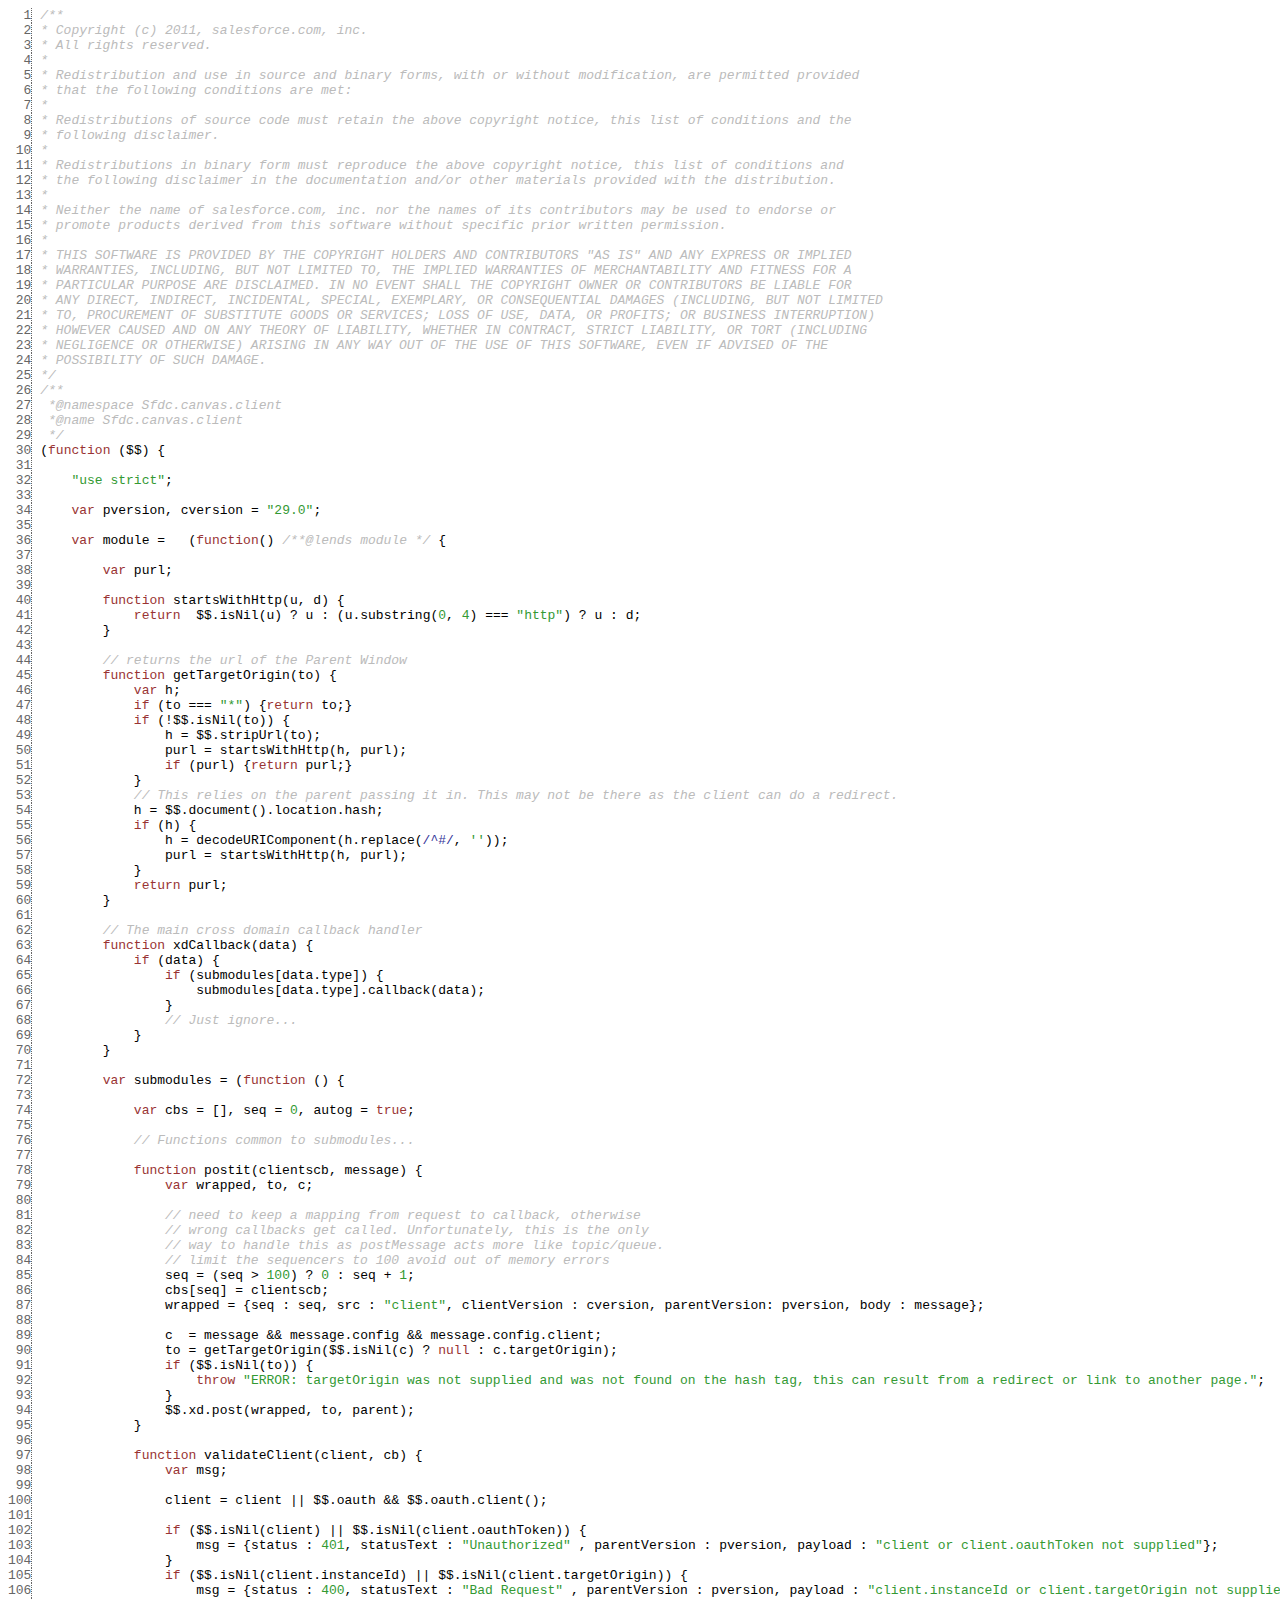
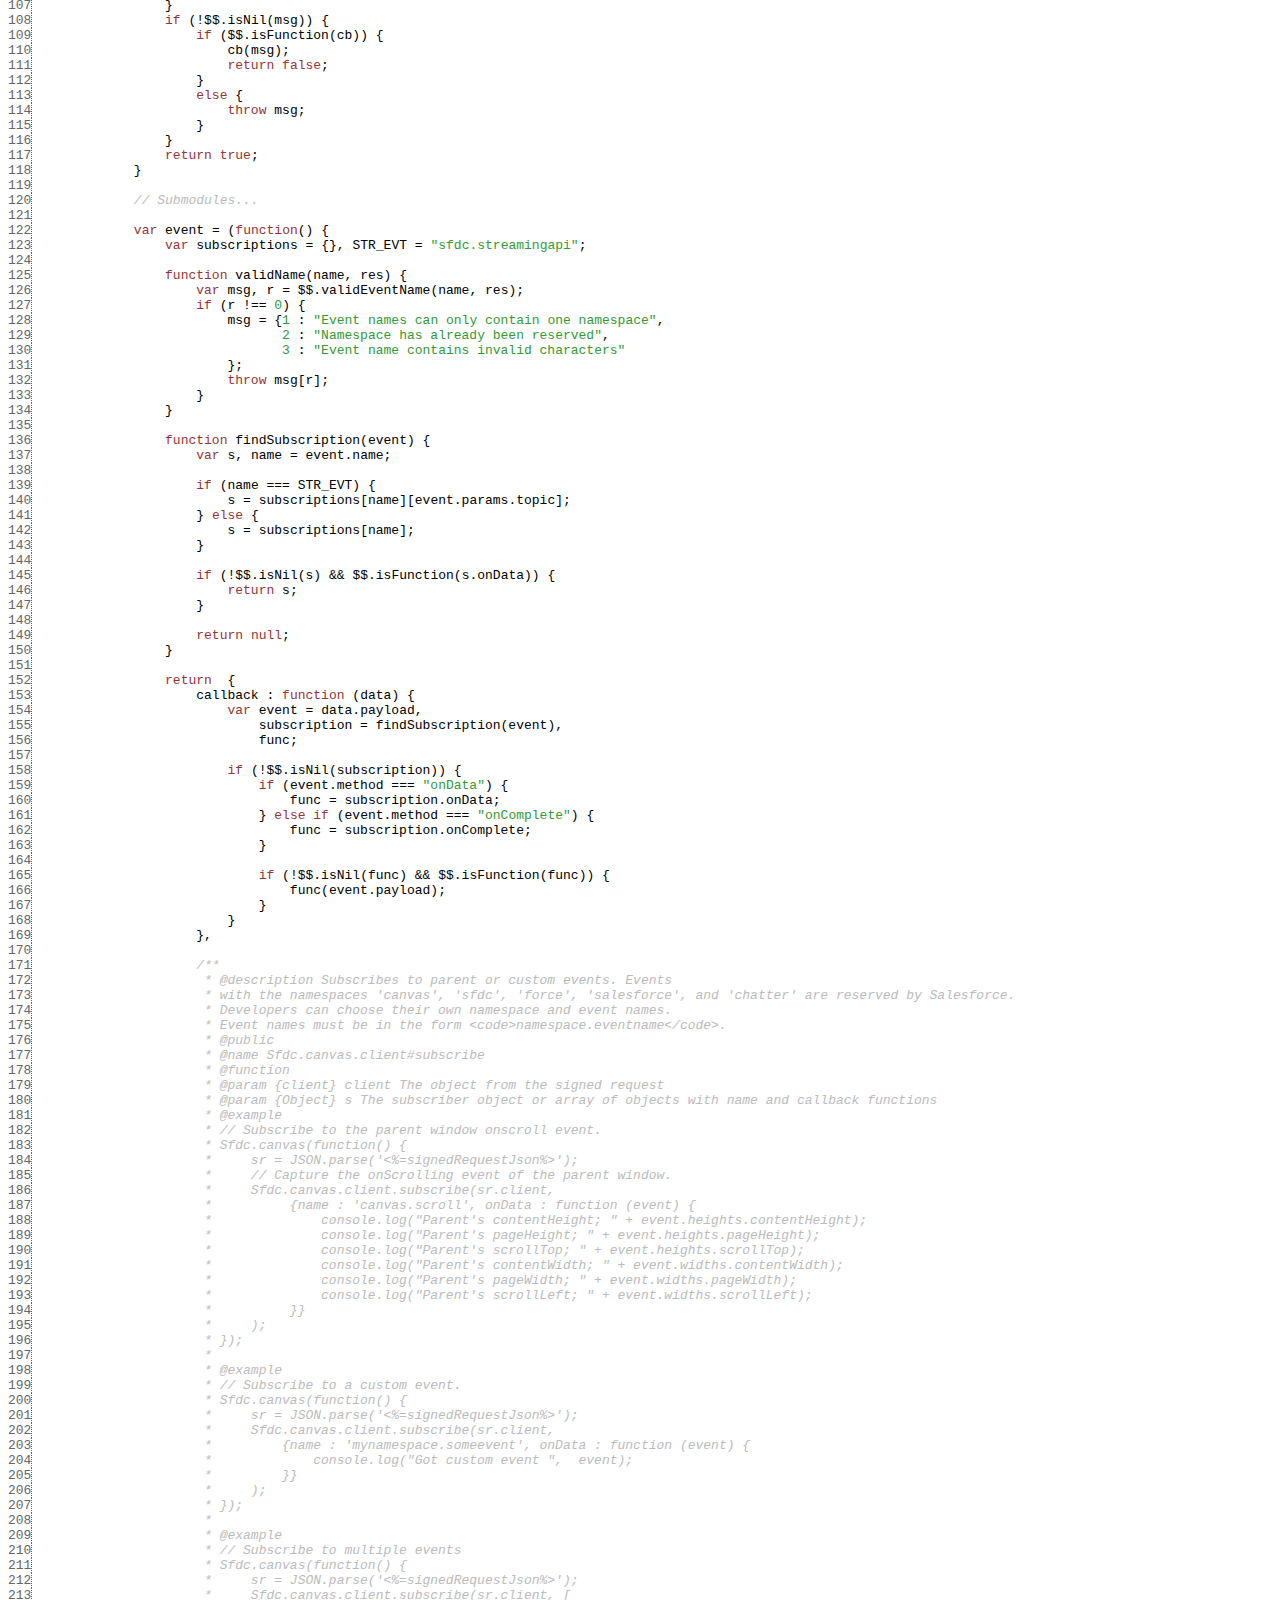
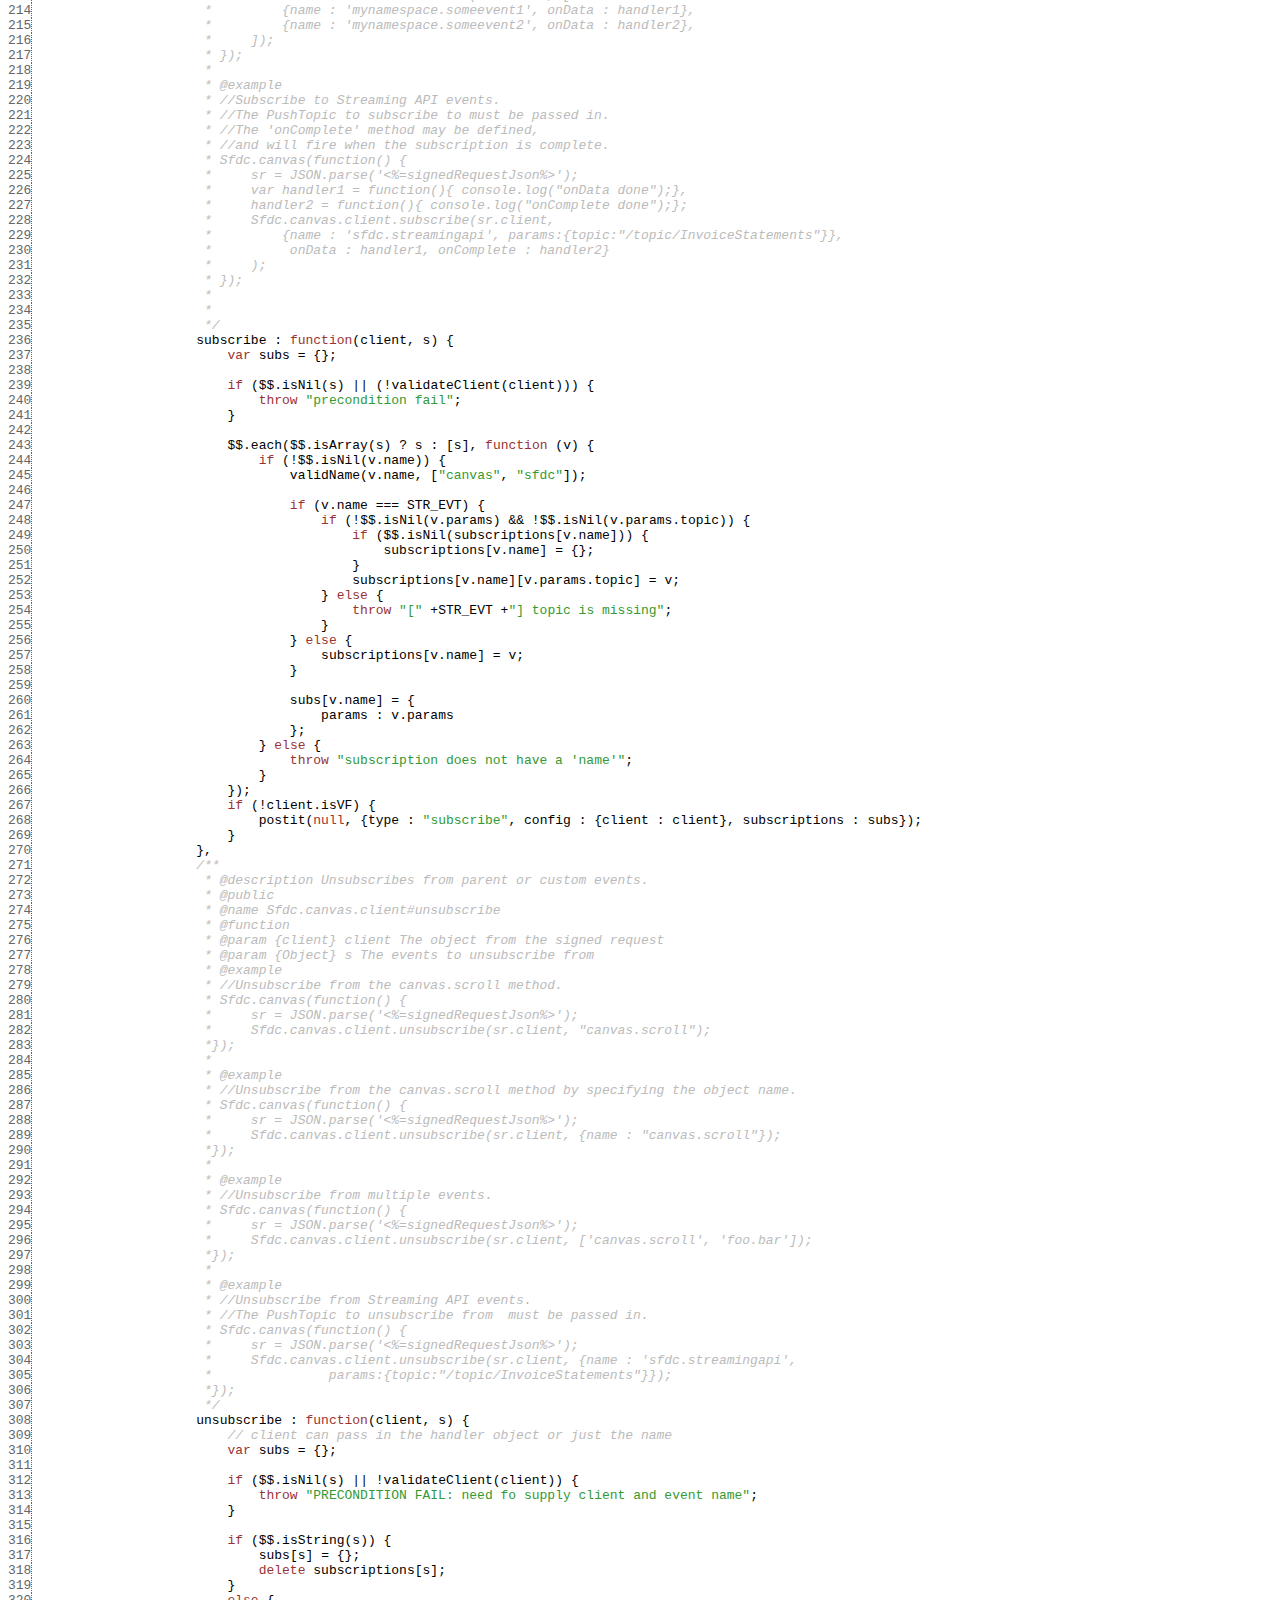
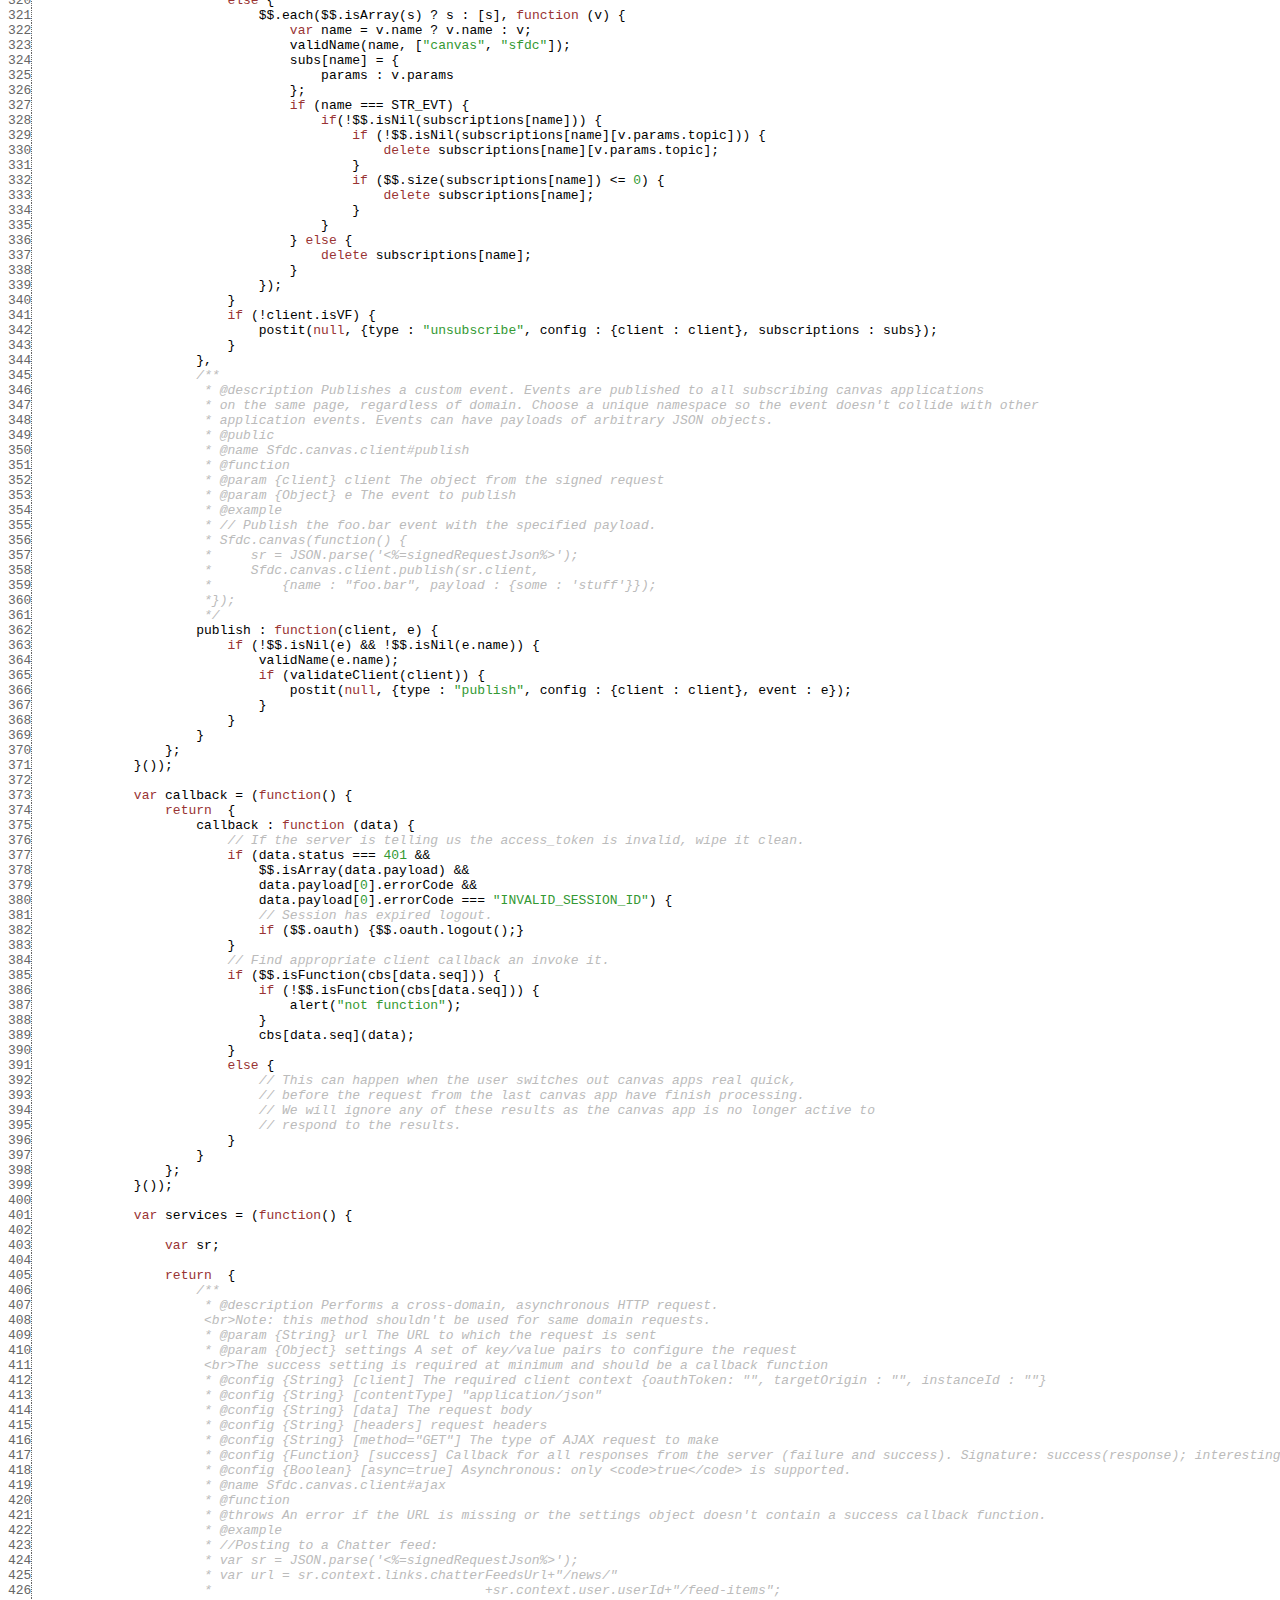
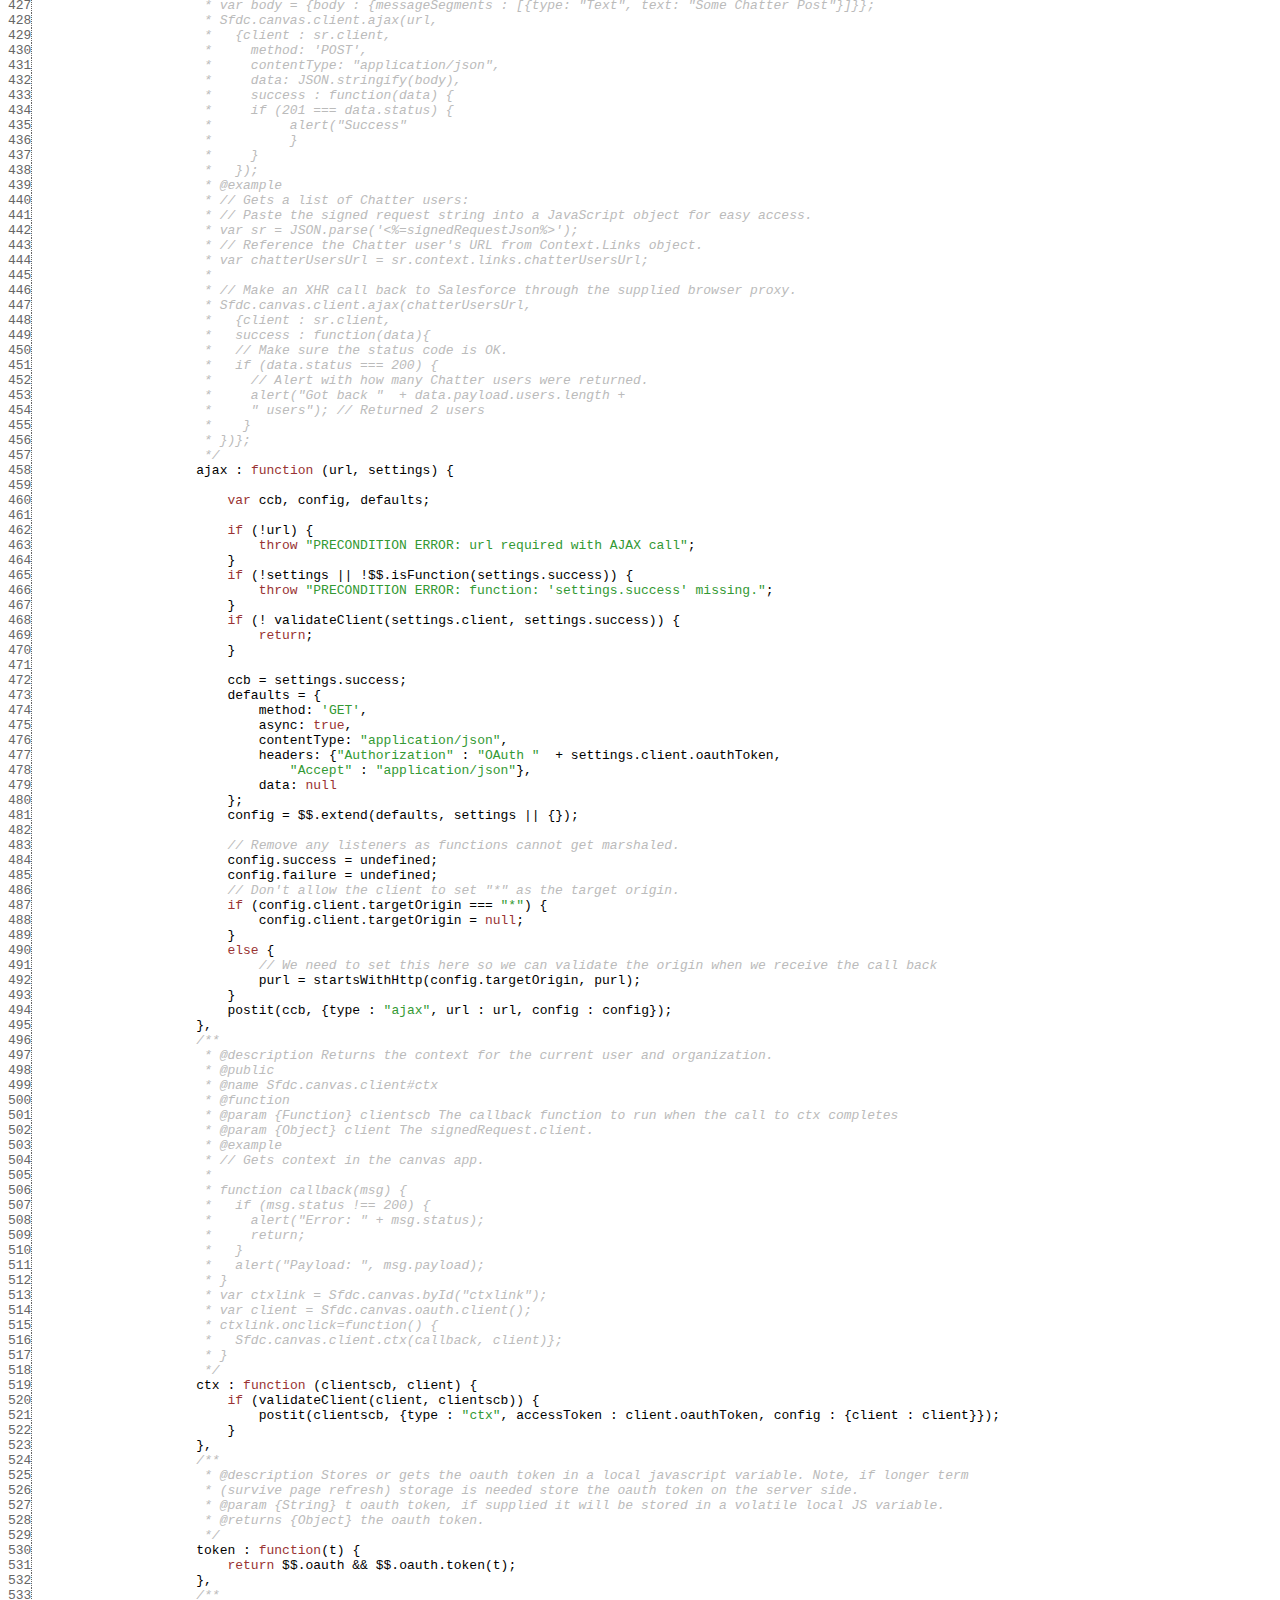
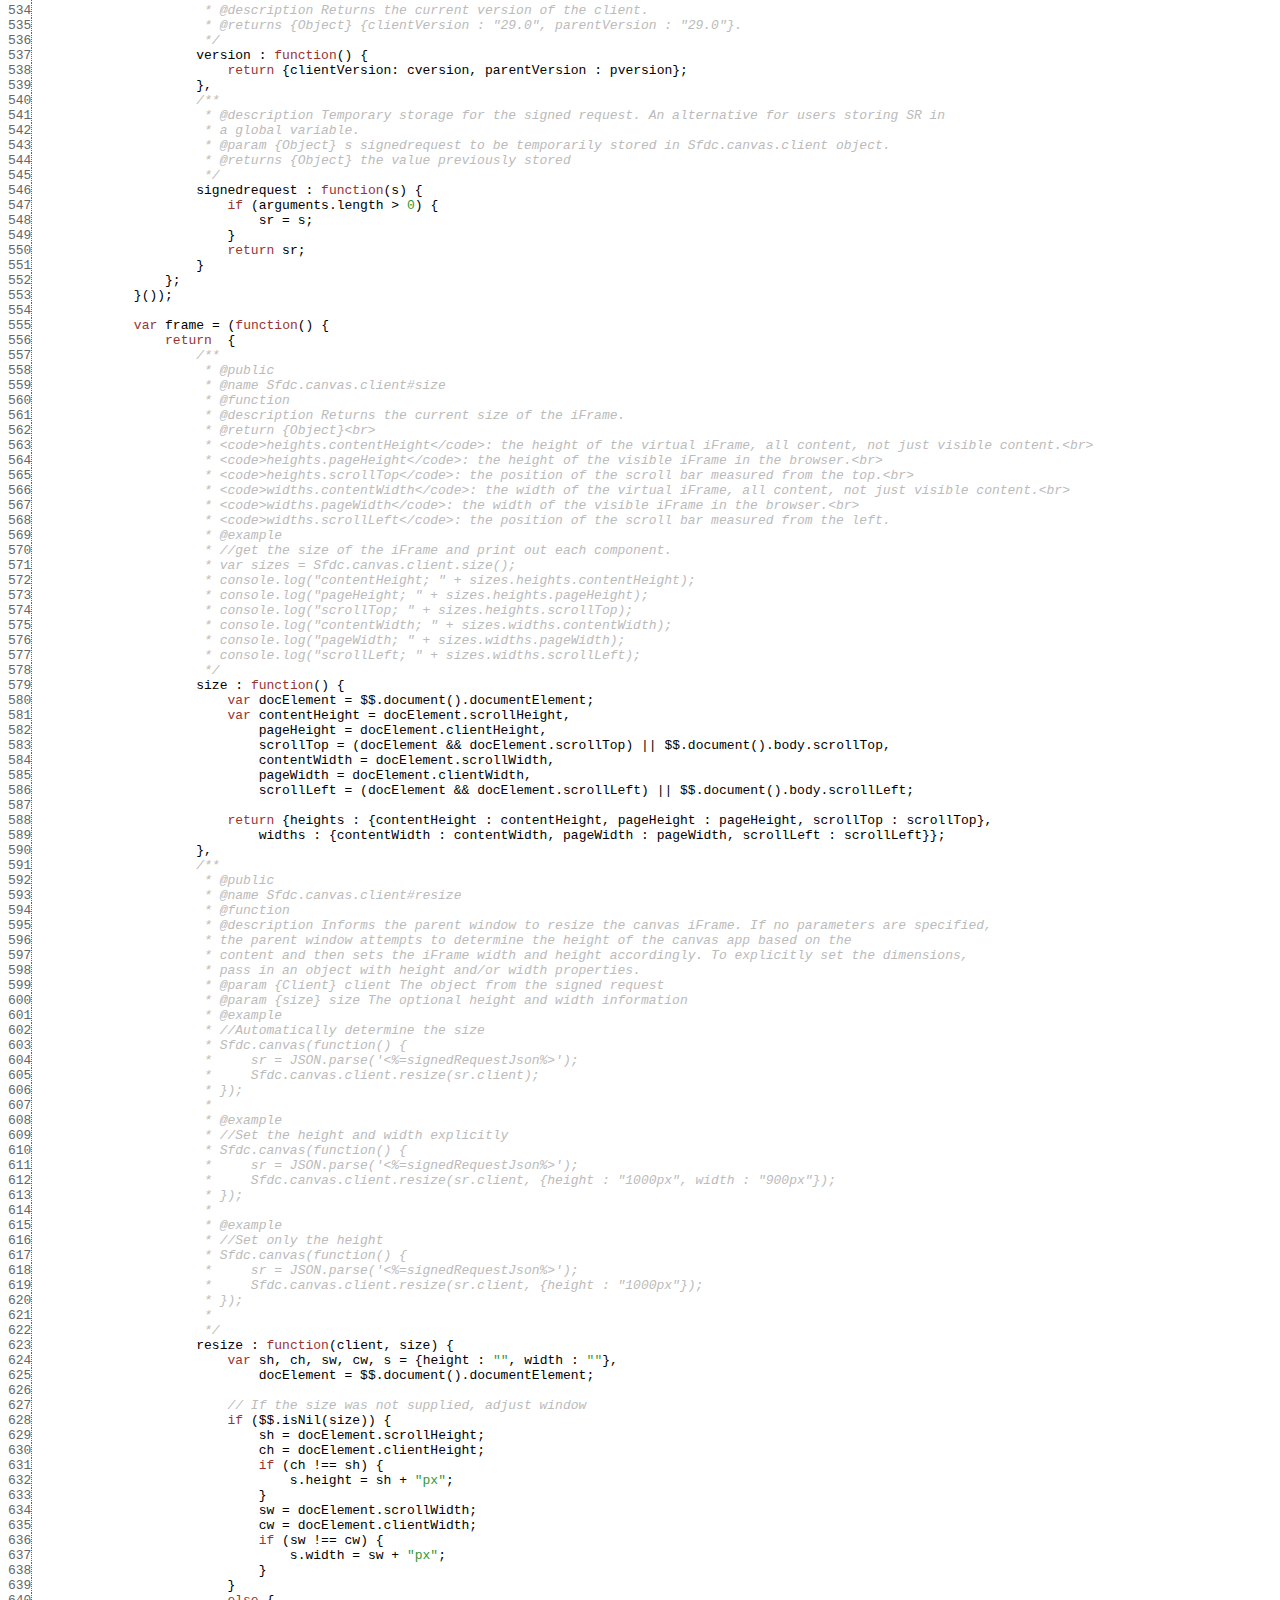
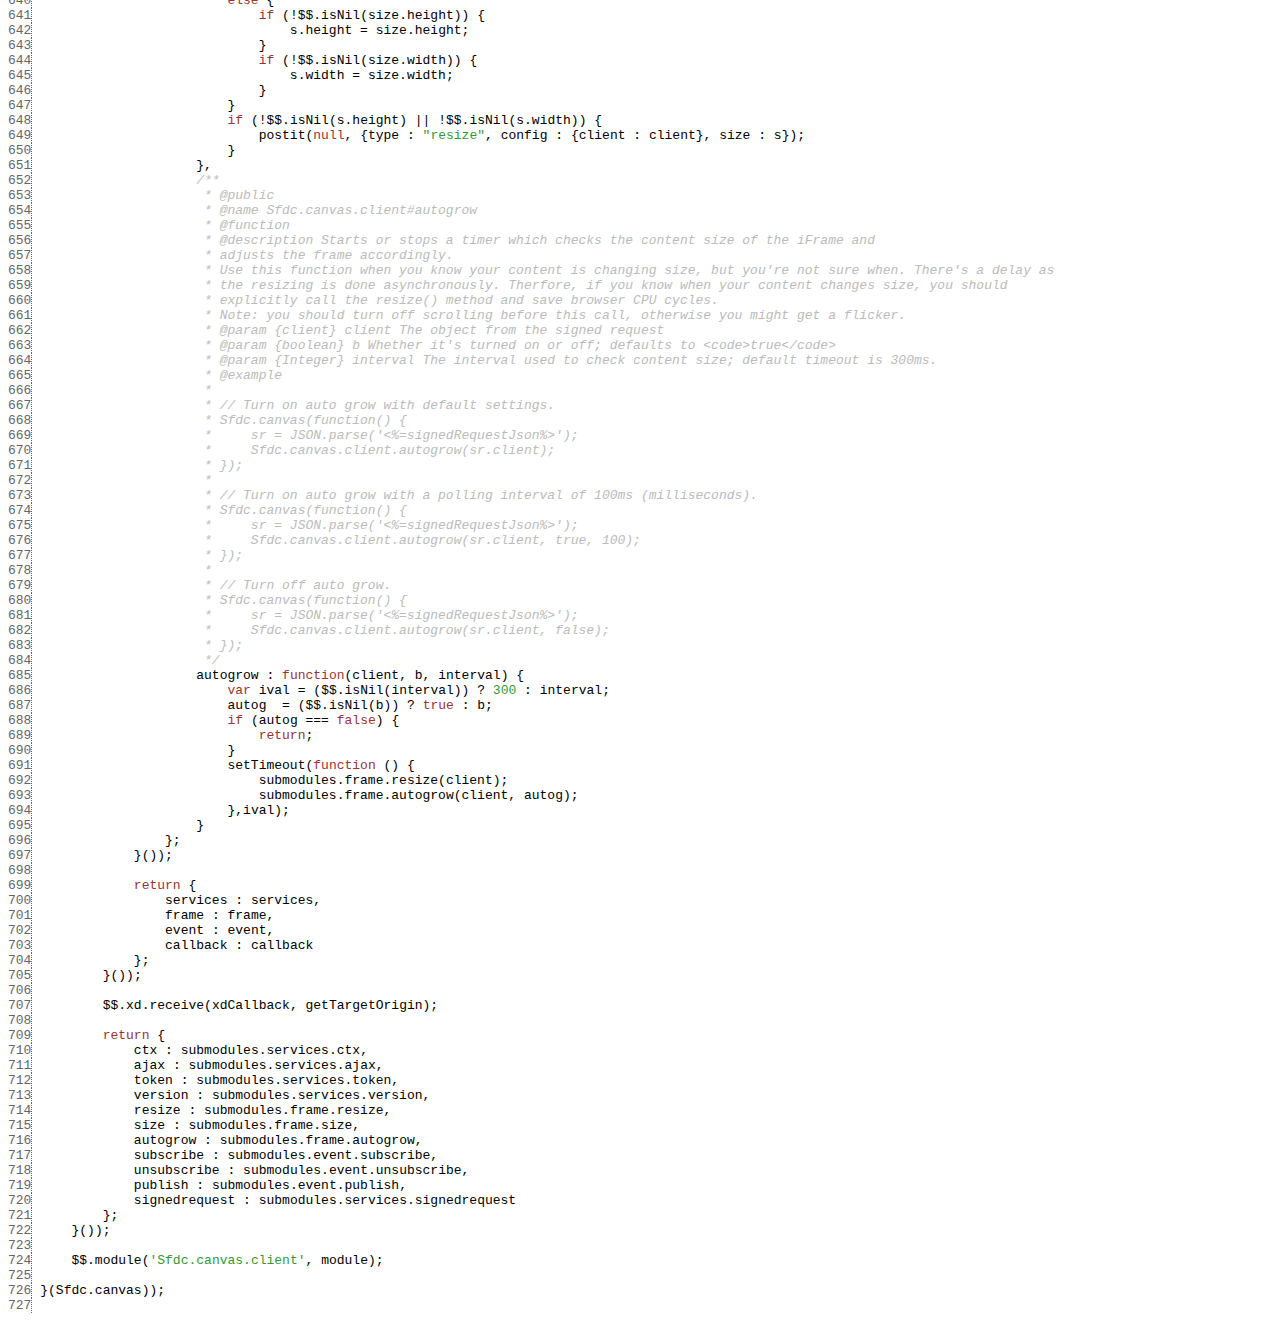
<file: src/main/webapp/sdk/docs/symbols/src/SalesforceCanvasJavascriptSDK_js_client.js.html>
<html><head><meta http-equiv="content-type" content="text/html; charset=utf-8"> <style>
	.KEYW {color: #933;}
	.COMM {color: #bbb; font-style: italic;}
	.NUMB {color: #393;}
	.STRN {color: #393;}
	.REGX {color: #339;}
	.line {border-right: 1px dotted #666; color: #666; font-style: normal;}
	</style></head><body><pre><span class='line'>  1</span> <span class="COMM">/**
<span class='line'>  2</span> * Copyright (c) 2011, salesforce.com, inc.
<span class='line'>  3</span> * All rights reserved.
<span class='line'>  4</span> *
<span class='line'>  5</span> * Redistribution and use in source and binary forms, with or without modification, are permitted provided
<span class='line'>  6</span> * that the following conditions are met:
<span class='line'>  7</span> *
<span class='line'>  8</span> * Redistributions of source code must retain the above copyright notice, this list of conditions and the
<span class='line'>  9</span> * following disclaimer.
<span class='line'> 10</span> *
<span class='line'> 11</span> * Redistributions in binary form must reproduce the above copyright notice, this list of conditions and
<span class='line'> 12</span> * the following disclaimer in the documentation and/or other materials provided with the distribution.
<span class='line'> 13</span> *
<span class='line'> 14</span> * Neither the name of salesforce.com, inc. nor the names of its contributors may be used to endorse or
<span class='line'> 15</span> * promote products derived from this software without specific prior written permission.
<span class='line'> 16</span> *
<span class='line'> 17</span> * THIS SOFTWARE IS PROVIDED BY THE COPYRIGHT HOLDERS AND CONTRIBUTORS "AS IS" AND ANY EXPRESS OR IMPLIED
<span class='line'> 18</span> * WARRANTIES, INCLUDING, BUT NOT LIMITED TO, THE IMPLIED WARRANTIES OF MERCHANTABILITY AND FITNESS FOR A
<span class='line'> 19</span> * PARTICULAR PURPOSE ARE DISCLAIMED. IN NO EVENT SHALL THE COPYRIGHT OWNER OR CONTRIBUTORS BE LIABLE FOR
<span class='line'> 20</span> * ANY DIRECT, INDIRECT, INCIDENTAL, SPECIAL, EXEMPLARY, OR CONSEQUENTIAL DAMAGES (INCLUDING, BUT NOT LIMITED
<span class='line'> 21</span> * TO, PROCUREMENT OF SUBSTITUTE GOODS OR SERVICES; LOSS OF USE, DATA, OR PROFITS; OR BUSINESS INTERRUPTION)
<span class='line'> 22</span> * HOWEVER CAUSED AND ON ANY THEORY OF LIABILITY, WHETHER IN CONTRACT, STRICT LIABILITY, OR TORT (INCLUDING
<span class='line'> 23</span> * NEGLIGENCE OR OTHERWISE) ARISING IN ANY WAY OUT OF THE USE OF THIS SOFTWARE, EVEN IF ADVISED OF THE
<span class='line'> 24</span> * POSSIBILITY OF SUCH DAMAGE.
<span class='line'> 25</span> */</span><span class="WHIT">
<span class='line'> 26</span> </span><span class="COMM">/**
<span class='line'> 27</span>  *@namespace Sfdc.canvas.client
<span class='line'> 28</span>  *@name Sfdc.canvas.client
<span class='line'> 29</span>  */</span><span class="WHIT">
<span class='line'> 30</span> </span><span class="PUNC">(</span><span class="KEYW">function</span><span class="WHIT"> </span><span class="PUNC">(</span><span class="NAME">$$</span><span class="PUNC">)</span><span class="WHIT"> </span><span class="PUNC">{</span><span class="WHIT">
<span class='line'> 31</span> 
<span class='line'> 32</span> </span><span class="WHIT">    </span><span class="STRN">"use strict"</span><span class="PUNC">;</span><span class="WHIT">
<span class='line'> 33</span> 
<span class='line'> 34</span> </span><span class="WHIT">    </span><span class="KEYW">var</span><span class="WHIT"> </span><span class="NAME">pversion</span><span class="PUNC">,</span><span class="WHIT"> </span><span class="NAME">cversion</span><span class="WHIT"> </span><span class="PUNC">=</span><span class="WHIT"> </span><span class="STRN">"29.0"</span><span class="PUNC">;</span><span class="WHIT">
<span class='line'> 35</span> 
<span class='line'> 36</span> </span><span class="WHIT">    </span><span class="KEYW">var</span><span class="WHIT"> </span><span class="NAME">module</span><span class="WHIT"> </span><span class="PUNC">=</span><span class="WHIT">   </span><span class="PUNC">(</span><span class="KEYW">function</span><span class="PUNC">(</span><span class="PUNC">)</span><span class="WHIT"> </span><span class="COMM">/**@lends module */</span><span class="WHIT"> </span><span class="PUNC">{</span><span class="WHIT">
<span class='line'> 37</span> 
<span class='line'> 38</span> </span><span class="WHIT">        </span><span class="KEYW">var</span><span class="WHIT"> </span><span class="NAME">purl</span><span class="PUNC">;</span><span class="WHIT">
<span class='line'> 39</span> 
<span class='line'> 40</span> </span><span class="WHIT">        </span><span class="KEYW">function</span><span class="WHIT"> </span><span class="NAME">startsWithHttp</span><span class="PUNC">(</span><span class="NAME">u</span><span class="PUNC">,</span><span class="WHIT"> </span><span class="NAME">d</span><span class="PUNC">)</span><span class="WHIT"> </span><span class="PUNC">{</span><span class="WHIT">
<span class='line'> 41</span> </span><span class="WHIT">            </span><span class="KEYW">return</span><span class="WHIT">  </span><span class="NAME">$$.isNil</span><span class="PUNC">(</span><span class="NAME">u</span><span class="PUNC">)</span><span class="WHIT"> </span><span class="PUNC">?</span><span class="WHIT"> </span><span class="NAME">u</span><span class="WHIT"> </span><span class="PUNC">:</span><span class="WHIT"> </span><span class="PUNC">(</span><span class="NAME">u.substring</span><span class="PUNC">(</span><span class="NUMB">0</span><span class="PUNC">,</span><span class="WHIT"> </span><span class="NUMB">4</span><span class="PUNC">)</span><span class="WHIT"> </span><span class="PUNC">===</span><span class="WHIT"> </span><span class="STRN">"http"</span><span class="PUNC">)</span><span class="WHIT"> </span><span class="PUNC">?</span><span class="WHIT"> </span><span class="NAME">u</span><span class="WHIT"> </span><span class="PUNC">:</span><span class="WHIT"> </span><span class="NAME">d</span><span class="PUNC">;</span><span class="WHIT">
<span class='line'> 42</span> </span><span class="WHIT">        </span><span class="PUNC">}</span><span class="WHIT">
<span class='line'> 43</span> 
<span class='line'> 44</span> </span><span class="WHIT">        </span><span class="COMM">// returns the url of the Parent Window</span><span class="WHIT">
<span class='line'> 45</span> </span><span class="WHIT">        </span><span class="KEYW">function</span><span class="WHIT"> </span><span class="NAME">getTargetOrigin</span><span class="PUNC">(</span><span class="NAME">to</span><span class="PUNC">)</span><span class="WHIT"> </span><span class="PUNC">{</span><span class="WHIT">
<span class='line'> 46</span> </span><span class="WHIT">            </span><span class="KEYW">var</span><span class="WHIT"> </span><span class="NAME">h</span><span class="PUNC">;</span><span class="WHIT">
<span class='line'> 47</span> </span><span class="WHIT">            </span><span class="KEYW">if</span><span class="WHIT"> </span><span class="PUNC">(</span><span class="NAME">to</span><span class="WHIT"> </span><span class="PUNC">===</span><span class="WHIT"> </span><span class="STRN">"*"</span><span class="PUNC">)</span><span class="WHIT"> </span><span class="PUNC">{</span><span class="KEYW">return</span><span class="WHIT"> </span><span class="NAME">to</span><span class="PUNC">;</span><span class="PUNC">}</span><span class="WHIT">
<span class='line'> 48</span> </span><span class="WHIT">            </span><span class="KEYW">if</span><span class="WHIT"> </span><span class="PUNC">(</span><span class="PUNC">!</span><span class="NAME">$$.isNil</span><span class="PUNC">(</span><span class="NAME">to</span><span class="PUNC">)</span><span class="PUNC">)</span><span class="WHIT"> </span><span class="PUNC">{</span><span class="WHIT">
<span class='line'> 49</span> </span><span class="WHIT">                </span><span class="NAME">h</span><span class="WHIT"> </span><span class="PUNC">=</span><span class="WHIT"> </span><span class="NAME">$$.stripUrl</span><span class="PUNC">(</span><span class="NAME">to</span><span class="PUNC">)</span><span class="PUNC">;</span><span class="WHIT">
<span class='line'> 50</span> </span><span class="WHIT">                </span><span class="NAME">purl</span><span class="WHIT"> </span><span class="PUNC">=</span><span class="WHIT"> </span><span class="NAME">startsWithHttp</span><span class="PUNC">(</span><span class="NAME">h</span><span class="PUNC">,</span><span class="WHIT"> </span><span class="NAME">purl</span><span class="PUNC">)</span><span class="PUNC">;</span><span class="WHIT">
<span class='line'> 51</span> </span><span class="WHIT">                </span><span class="KEYW">if</span><span class="WHIT"> </span><span class="PUNC">(</span><span class="NAME">purl</span><span class="PUNC">)</span><span class="WHIT"> </span><span class="PUNC">{</span><span class="KEYW">return</span><span class="WHIT"> </span><span class="NAME">purl</span><span class="PUNC">;</span><span class="PUNC">}</span><span class="WHIT">
<span class='line'> 52</span> </span><span class="WHIT">            </span><span class="PUNC">}</span><span class="WHIT">
<span class='line'> 53</span> </span><span class="WHIT">            </span><span class="COMM">// This relies on the parent passing it in. This may not be there as the client can do a redirect.</span><span class="WHIT">
<span class='line'> 54</span> </span><span class="WHIT">            </span><span class="NAME">h</span><span class="WHIT"> </span><span class="PUNC">=</span><span class="WHIT"> </span><span class="NAME">$$.document</span><span class="PUNC">(</span><span class="PUNC">)</span><span class="PUNC">.</span><span class="NAME">location.hash</span><span class="PUNC">;</span><span class="WHIT">
<span class='line'> 55</span> </span><span class="WHIT">            </span><span class="KEYW">if</span><span class="WHIT"> </span><span class="PUNC">(</span><span class="NAME">h</span><span class="PUNC">)</span><span class="WHIT"> </span><span class="PUNC">{</span><span class="WHIT">
<span class='line'> 56</span> </span><span class="WHIT">                </span><span class="NAME">h</span><span class="WHIT"> </span><span class="PUNC">=</span><span class="WHIT"> </span><span class="NAME">decodeURIComponent</span><span class="PUNC">(</span><span class="NAME">h.replace</span><span class="PUNC">(</span><span class="REGX">/^#/</span><span class="PUNC">,</span><span class="WHIT"> </span><span class="STRN">''</span><span class="PUNC">)</span><span class="PUNC">)</span><span class="PUNC">;</span><span class="WHIT">
<span class='line'> 57</span> </span><span class="WHIT">                </span><span class="NAME">purl</span><span class="WHIT"> </span><span class="PUNC">=</span><span class="WHIT"> </span><span class="NAME">startsWithHttp</span><span class="PUNC">(</span><span class="NAME">h</span><span class="PUNC">,</span><span class="WHIT"> </span><span class="NAME">purl</span><span class="PUNC">)</span><span class="PUNC">;</span><span class="WHIT">
<span class='line'> 58</span> </span><span class="WHIT">            </span><span class="PUNC">}</span><span class="WHIT">
<span class='line'> 59</span> </span><span class="WHIT">            </span><span class="KEYW">return</span><span class="WHIT"> </span><span class="NAME">purl</span><span class="PUNC">;</span><span class="WHIT">
<span class='line'> 60</span> </span><span class="WHIT">        </span><span class="PUNC">}</span><span class="WHIT">
<span class='line'> 61</span> 
<span class='line'> 62</span> </span><span class="WHIT">        </span><span class="COMM">// The main cross domain callback handler</span><span class="WHIT">
<span class='line'> 63</span> </span><span class="WHIT">        </span><span class="KEYW">function</span><span class="WHIT"> </span><span class="NAME">xdCallback</span><span class="PUNC">(</span><span class="NAME">data</span><span class="PUNC">)</span><span class="WHIT"> </span><span class="PUNC">{</span><span class="WHIT">
<span class='line'> 64</span> </span><span class="WHIT">            </span><span class="KEYW">if</span><span class="WHIT"> </span><span class="PUNC">(</span><span class="NAME">data</span><span class="PUNC">)</span><span class="WHIT"> </span><span class="PUNC">{</span><span class="WHIT">
<span class='line'> 65</span> </span><span class="WHIT">                </span><span class="KEYW">if</span><span class="WHIT"> </span><span class="PUNC">(</span><span class="NAME">submodules</span><span class="PUNC">[</span><span class="NAME">data.type</span><span class="PUNC">]</span><span class="PUNC">)</span><span class="WHIT"> </span><span class="PUNC">{</span><span class="WHIT">
<span class='line'> 66</span> </span><span class="WHIT">                    </span><span class="NAME">submodules</span><span class="PUNC">[</span><span class="NAME">data.type</span><span class="PUNC">]</span><span class="PUNC">.</span><span class="NAME">callback</span><span class="PUNC">(</span><span class="NAME">data</span><span class="PUNC">)</span><span class="PUNC">;</span><span class="WHIT">
<span class='line'> 67</span> </span><span class="WHIT">                </span><span class="PUNC">}</span><span class="WHIT">
<span class='line'> 68</span> </span><span class="WHIT">                </span><span class="COMM">// Just ignore...</span><span class="WHIT">
<span class='line'> 69</span> </span><span class="WHIT">            </span><span class="PUNC">}</span><span class="WHIT">
<span class='line'> 70</span> </span><span class="WHIT">        </span><span class="PUNC">}</span><span class="WHIT">
<span class='line'> 71</span> 
<span class='line'> 72</span> </span><span class="WHIT">        </span><span class="KEYW">var</span><span class="WHIT"> </span><span class="NAME">submodules</span><span class="WHIT"> </span><span class="PUNC">=</span><span class="WHIT"> </span><span class="PUNC">(</span><span class="KEYW">function</span><span class="WHIT"> </span><span class="PUNC">(</span><span class="PUNC">)</span><span class="WHIT"> </span><span class="PUNC">{</span><span class="WHIT">
<span class='line'> 73</span> 
<span class='line'> 74</span> </span><span class="WHIT">            </span><span class="KEYW">var</span><span class="WHIT"> </span><span class="NAME">cbs</span><span class="WHIT"> </span><span class="PUNC">=</span><span class="WHIT"> </span><span class="PUNC">[</span><span class="PUNC">]</span><span class="PUNC">,</span><span class="WHIT"> </span><span class="NAME">seq</span><span class="WHIT"> </span><span class="PUNC">=</span><span class="WHIT"> </span><span class="NUMB">0</span><span class="PUNC">,</span><span class="WHIT"> </span><span class="NAME">autog</span><span class="WHIT"> </span><span class="PUNC">=</span><span class="WHIT"> </span><span class="KEYW">true</span><span class="PUNC">;</span><span class="WHIT">
<span class='line'> 75</span> 
<span class='line'> 76</span> </span><span class="WHIT">            </span><span class="COMM">// Functions common to submodules...</span><span class="WHIT">
<span class='line'> 77</span> 
<span class='line'> 78</span> </span><span class="WHIT">            </span><span class="KEYW">function</span><span class="WHIT"> </span><span class="NAME">postit</span><span class="PUNC">(</span><span class="NAME">clientscb</span><span class="PUNC">,</span><span class="WHIT"> </span><span class="NAME">message</span><span class="PUNC">)</span><span class="WHIT"> </span><span class="PUNC">{</span><span class="WHIT">
<span class='line'> 79</span> </span><span class="WHIT">                </span><span class="KEYW">var</span><span class="WHIT"> </span><span class="NAME">wrapped</span><span class="PUNC">,</span><span class="WHIT"> </span><span class="NAME">to</span><span class="PUNC">,</span><span class="WHIT"> </span><span class="NAME">c</span><span class="PUNC">;</span><span class="WHIT">
<span class='line'> 80</span> 
<span class='line'> 81</span> </span><span class="WHIT">                </span><span class="COMM">// need to keep a mapping from request to callback, otherwise</span><span class="WHIT">
<span class='line'> 82</span> </span><span class="WHIT">                </span><span class="COMM">// wrong callbacks get called. Unfortunately, this is the only</span><span class="WHIT">
<span class='line'> 83</span> </span><span class="WHIT">                </span><span class="COMM">// way to handle this as postMessage acts more like topic/queue.</span><span class="WHIT">
<span class='line'> 84</span> </span><span class="WHIT">                </span><span class="COMM">// limit the sequencers to 100 avoid out of memory errors</span><span class="WHIT">
<span class='line'> 85</span> </span><span class="WHIT">                </span><span class="NAME">seq</span><span class="WHIT"> </span><span class="PUNC">=</span><span class="WHIT"> </span><span class="PUNC">(</span><span class="NAME">seq</span><span class="WHIT"> </span><span class="PUNC">></span><span class="WHIT"> </span><span class="NUMB">100</span><span class="PUNC">)</span><span class="WHIT"> </span><span class="PUNC">?</span><span class="WHIT"> </span><span class="NUMB">0</span><span class="WHIT"> </span><span class="PUNC">:</span><span class="WHIT"> </span><span class="NAME">seq</span><span class="WHIT"> </span><span class="PUNC">+</span><span class="WHIT"> </span><span class="NUMB">1</span><span class="PUNC">;</span><span class="WHIT">
<span class='line'> 86</span> </span><span class="WHIT">                </span><span class="NAME">cbs</span><span class="PUNC">[</span><span class="NAME">seq</span><span class="PUNC">]</span><span class="WHIT"> </span><span class="PUNC">=</span><span class="WHIT"> </span><span class="NAME">clientscb</span><span class="PUNC">;</span><span class="WHIT">
<span class='line'> 87</span> </span><span class="WHIT">                </span><span class="NAME">wrapped</span><span class="WHIT"> </span><span class="PUNC">=</span><span class="WHIT"> </span><span class="PUNC">{</span><span class="NAME">seq</span><span class="WHIT"> </span><span class="PUNC">:</span><span class="WHIT"> </span><span class="NAME">seq</span><span class="PUNC">,</span><span class="WHIT"> </span><span class="NAME">src</span><span class="WHIT"> </span><span class="PUNC">:</span><span class="WHIT"> </span><span class="STRN">"client"</span><span class="PUNC">,</span><span class="WHIT"> </span><span class="NAME">clientVersion</span><span class="WHIT"> </span><span class="PUNC">:</span><span class="WHIT"> </span><span class="NAME">cversion</span><span class="PUNC">,</span><span class="WHIT"> </span><span class="NAME">parentVersion</span><span class="PUNC">:</span><span class="WHIT"> </span><span class="NAME">pversion</span><span class="PUNC">,</span><span class="WHIT"> </span><span class="NAME">body</span><span class="WHIT"> </span><span class="PUNC">:</span><span class="WHIT"> </span><span class="NAME">message</span><span class="PUNC">}</span><span class="PUNC">;</span><span class="WHIT">
<span class='line'> 88</span> 
<span class='line'> 89</span> </span><span class="WHIT">                </span><span class="NAME">c</span><span class="WHIT">  </span><span class="PUNC">=</span><span class="WHIT"> </span><span class="NAME">message</span><span class="WHIT"> </span><span class="PUNC">&&</span><span class="WHIT"> </span><span class="NAME">message.config</span><span class="WHIT"> </span><span class="PUNC">&&</span><span class="WHIT"> </span><span class="NAME">message.config.client</span><span class="PUNC">;</span><span class="WHIT">
<span class='line'> 90</span> </span><span class="WHIT">                </span><span class="NAME">to</span><span class="WHIT"> </span><span class="PUNC">=</span><span class="WHIT"> </span><span class="NAME">getTargetOrigin</span><span class="PUNC">(</span><span class="NAME">$$.isNil</span><span class="PUNC">(</span><span class="NAME">c</span><span class="PUNC">)</span><span class="WHIT"> </span><span class="PUNC">?</span><span class="WHIT"> </span><span class="KEYW">null</span><span class="WHIT"> </span><span class="PUNC">:</span><span class="WHIT"> </span><span class="NAME">c.targetOrigin</span><span class="PUNC">)</span><span class="PUNC">;</span><span class="WHIT">
<span class='line'> 91</span> </span><span class="WHIT">                </span><span class="KEYW">if</span><span class="WHIT"> </span><span class="PUNC">(</span><span class="NAME">$$.isNil</span><span class="PUNC">(</span><span class="NAME">to</span><span class="PUNC">)</span><span class="PUNC">)</span><span class="WHIT"> </span><span class="PUNC">{</span><span class="WHIT">
<span class='line'> 92</span> </span><span class="WHIT">                    </span><span class="KEYW">throw</span><span class="WHIT"> </span><span class="STRN">"ERROR: targetOrigin was not supplied and was not found on the hash tag, this can result from a redirect or link to another page."</span><span class="PUNC">;</span><span class="WHIT">
<span class='line'> 93</span> </span><span class="WHIT">                </span><span class="PUNC">}</span><span class="WHIT">
<span class='line'> 94</span> </span><span class="WHIT">                </span><span class="NAME">$$.xd.post</span><span class="PUNC">(</span><span class="NAME">wrapped</span><span class="PUNC">,</span><span class="WHIT"> </span><span class="NAME">to</span><span class="PUNC">,</span><span class="WHIT"> </span><span class="NAME">parent</span><span class="PUNC">)</span><span class="PUNC">;</span><span class="WHIT">
<span class='line'> 95</span> </span><span class="WHIT">            </span><span class="PUNC">}</span><span class="WHIT">
<span class='line'> 96</span> 
<span class='line'> 97</span> </span><span class="WHIT">            </span><span class="KEYW">function</span><span class="WHIT"> </span><span class="NAME">validateClient</span><span class="PUNC">(</span><span class="NAME">client</span><span class="PUNC">,</span><span class="WHIT"> </span><span class="NAME">cb</span><span class="PUNC">)</span><span class="WHIT"> </span><span class="PUNC">{</span><span class="WHIT">
<span class='line'> 98</span> </span><span class="WHIT">                </span><span class="KEYW">var</span><span class="WHIT"> </span><span class="NAME">msg</span><span class="PUNC">;</span><span class="WHIT">
<span class='line'> 99</span> 
<span class='line'>100</span> </span><span class="WHIT">                </span><span class="NAME">client</span><span class="WHIT"> </span><span class="PUNC">=</span><span class="WHIT"> </span><span class="NAME">client</span><span class="WHIT"> </span><span class="PUNC">||</span><span class="WHIT"> </span><span class="NAME">$$.oauth</span><span class="WHIT"> </span><span class="PUNC">&&</span><span class="WHIT"> </span><span class="NAME">$$.oauth.client</span><span class="PUNC">(</span><span class="PUNC">)</span><span class="PUNC">;</span><span class="WHIT">
<span class='line'>101</span> 
<span class='line'>102</span> </span><span class="WHIT">                </span><span class="KEYW">if</span><span class="WHIT"> </span><span class="PUNC">(</span><span class="NAME">$$.isNil</span><span class="PUNC">(</span><span class="NAME">client</span><span class="PUNC">)</span><span class="WHIT"> </span><span class="PUNC">||</span><span class="WHIT"> </span><span class="NAME">$$.isNil</span><span class="PUNC">(</span><span class="NAME">client.oauthToken</span><span class="PUNC">)</span><span class="PUNC">)</span><span class="WHIT"> </span><span class="PUNC">{</span><span class="WHIT">
<span class='line'>103</span> </span><span class="WHIT">                    </span><span class="NAME">msg</span><span class="WHIT"> </span><span class="PUNC">=</span><span class="WHIT"> </span><span class="PUNC">{</span><span class="NAME">status</span><span class="WHIT"> </span><span class="PUNC">:</span><span class="WHIT"> </span><span class="NUMB">401</span><span class="PUNC">,</span><span class="WHIT"> </span><span class="NAME">statusText</span><span class="WHIT"> </span><span class="PUNC">:</span><span class="WHIT"> </span><span class="STRN">"Unauthorized"</span><span class="WHIT"> </span><span class="PUNC">,</span><span class="WHIT"> </span><span class="NAME">parentVersion</span><span class="WHIT"> </span><span class="PUNC">:</span><span class="WHIT"> </span><span class="NAME">pversion</span><span class="PUNC">,</span><span class="WHIT"> </span><span class="NAME">payload</span><span class="WHIT"> </span><span class="PUNC">:</span><span class="WHIT"> </span><span class="STRN">"client or client.oauthToken not supplied"</span><span class="PUNC">}</span><span class="PUNC">;</span><span class="WHIT">
<span class='line'>104</span> </span><span class="WHIT">                </span><span class="PUNC">}</span><span class="WHIT">
<span class='line'>105</span> </span><span class="WHIT">                </span><span class="KEYW">if</span><span class="WHIT"> </span><span class="PUNC">(</span><span class="NAME">$$.isNil</span><span class="PUNC">(</span><span class="NAME">client.instanceId</span><span class="PUNC">)</span><span class="WHIT"> </span><span class="PUNC">||</span><span class="WHIT"> </span><span class="NAME">$$.isNil</span><span class="PUNC">(</span><span class="NAME">client.targetOrigin</span><span class="PUNC">)</span><span class="PUNC">)</span><span class="WHIT"> </span><span class="PUNC">{</span><span class="WHIT">
<span class='line'>106</span> </span><span class="WHIT">                    </span><span class="NAME">msg</span><span class="WHIT"> </span><span class="PUNC">=</span><span class="WHIT"> </span><span class="PUNC">{</span><span class="NAME">status</span><span class="WHIT"> </span><span class="PUNC">:</span><span class="WHIT"> </span><span class="NUMB">400</span><span class="PUNC">,</span><span class="WHIT"> </span><span class="NAME">statusText</span><span class="WHIT"> </span><span class="PUNC">:</span><span class="WHIT"> </span><span class="STRN">"Bad Request"</span><span class="WHIT"> </span><span class="PUNC">,</span><span class="WHIT"> </span><span class="NAME">parentVersion</span><span class="WHIT"> </span><span class="PUNC">:</span><span class="WHIT"> </span><span class="NAME">pversion</span><span class="PUNC">,</span><span class="WHIT"> </span><span class="NAME">payload</span><span class="WHIT"> </span><span class="PUNC">:</span><span class="WHIT"> </span><span class="STRN">"client.instanceId or client.targetOrigin not supplied"</span><span class="PUNC">}</span><span class="PUNC">;</span><span class="WHIT">
<span class='line'>107</span> </span><span class="WHIT">                </span><span class="PUNC">}</span><span class="WHIT">
<span class='line'>108</span> </span><span class="WHIT">                </span><span class="KEYW">if</span><span class="WHIT"> </span><span class="PUNC">(</span><span class="PUNC">!</span><span class="NAME">$$.isNil</span><span class="PUNC">(</span><span class="NAME">msg</span><span class="PUNC">)</span><span class="PUNC">)</span><span class="WHIT"> </span><span class="PUNC">{</span><span class="WHIT">
<span class='line'>109</span> </span><span class="WHIT">                    </span><span class="KEYW">if</span><span class="WHIT"> </span><span class="PUNC">(</span><span class="NAME">$$.isFunction</span><span class="PUNC">(</span><span class="NAME">cb</span><span class="PUNC">)</span><span class="PUNC">)</span><span class="WHIT"> </span><span class="PUNC">{</span><span class="WHIT">
<span class='line'>110</span> </span><span class="WHIT">                        </span><span class="NAME">cb</span><span class="PUNC">(</span><span class="NAME">msg</span><span class="PUNC">)</span><span class="PUNC">;</span><span class="WHIT">
<span class='line'>111</span> </span><span class="WHIT">                        </span><span class="KEYW">return</span><span class="WHIT"> </span><span class="KEYW">false</span><span class="PUNC">;</span><span class="WHIT">
<span class='line'>112</span> </span><span class="WHIT">                    </span><span class="PUNC">}</span><span class="WHIT">
<span class='line'>113</span> </span><span class="WHIT">                    </span><span class="KEYW">else</span><span class="WHIT"> </span><span class="PUNC">{</span><span class="WHIT">
<span class='line'>114</span> </span><span class="WHIT">                        </span><span class="KEYW">throw</span><span class="WHIT"> </span><span class="NAME">msg</span><span class="PUNC">;</span><span class="WHIT">
<span class='line'>115</span> </span><span class="WHIT">                    </span><span class="PUNC">}</span><span class="WHIT">
<span class='line'>116</span> </span><span class="WHIT">                </span><span class="PUNC">}</span><span class="WHIT">
<span class='line'>117</span> </span><span class="WHIT">                </span><span class="KEYW">return</span><span class="WHIT"> </span><span class="KEYW">true</span><span class="PUNC">;</span><span class="WHIT">
<span class='line'>118</span> </span><span class="WHIT">            </span><span class="PUNC">}</span><span class="WHIT">
<span class='line'>119</span> 
<span class='line'>120</span> </span><span class="WHIT">            </span><span class="COMM">// Submodules...</span><span class="WHIT">
<span class='line'>121</span> 
<span class='line'>122</span> </span><span class="WHIT">            </span><span class="KEYW">var</span><span class="WHIT"> </span><span class="NAME">event</span><span class="WHIT"> </span><span class="PUNC">=</span><span class="WHIT"> </span><span class="PUNC">(</span><span class="KEYW">function</span><span class="PUNC">(</span><span class="PUNC">)</span><span class="WHIT"> </span><span class="PUNC">{</span><span class="WHIT">
<span class='line'>123</span> </span><span class="WHIT">                </span><span class="KEYW">var</span><span class="WHIT"> </span><span class="NAME">subscriptions</span><span class="WHIT"> </span><span class="PUNC">=</span><span class="WHIT"> </span><span class="PUNC">{</span><span class="PUNC">}</span><span class="PUNC">,</span><span class="WHIT"> </span><span class="NAME">STR_EVT</span><span class="WHIT"> </span><span class="PUNC">=</span><span class="WHIT"> </span><span class="STRN">"sfdc.streamingapi"</span><span class="PUNC">;</span><span class="WHIT">
<span class='line'>124</span> 
<span class='line'>125</span> </span><span class="WHIT">                </span><span class="KEYW">function</span><span class="WHIT"> </span><span class="NAME">validName</span><span class="PUNC">(</span><span class="NAME">name</span><span class="PUNC">,</span><span class="WHIT"> </span><span class="NAME">res</span><span class="PUNC">)</span><span class="WHIT"> </span><span class="PUNC">{</span><span class="WHIT">
<span class='line'>126</span> </span><span class="WHIT">                    </span><span class="KEYW">var</span><span class="WHIT"> </span><span class="NAME">msg</span><span class="PUNC">,</span><span class="WHIT"> </span><span class="NAME">r</span><span class="WHIT"> </span><span class="PUNC">=</span><span class="WHIT"> </span><span class="NAME">$$.validEventName</span><span class="PUNC">(</span><span class="NAME">name</span><span class="PUNC">,</span><span class="WHIT"> </span><span class="NAME">res</span><span class="PUNC">)</span><span class="PUNC">;</span><span class="WHIT">
<span class='line'>127</span> </span><span class="WHIT">                    </span><span class="KEYW">if</span><span class="WHIT"> </span><span class="PUNC">(</span><span class="NAME">r</span><span class="WHIT"> </span><span class="PUNC">!==</span><span class="WHIT"> </span><span class="NUMB">0</span><span class="PUNC">)</span><span class="WHIT"> </span><span class="PUNC">{</span><span class="WHIT">
<span class='line'>128</span> </span><span class="WHIT">                        </span><span class="NAME">msg</span><span class="WHIT"> </span><span class="PUNC">=</span><span class="WHIT"> </span><span class="PUNC">{</span><span class="NUMB">1</span><span class="WHIT"> </span><span class="PUNC">:</span><span class="WHIT"> </span><span class="STRN">"Event names can only contain one namespace"</span><span class="PUNC">,</span><span class="WHIT">
<span class='line'>129</span> </span><span class="WHIT">                               </span><span class="NUMB">2</span><span class="WHIT"> </span><span class="PUNC">:</span><span class="WHIT"> </span><span class="STRN">"Namespace has already been reserved"</span><span class="PUNC">,</span><span class="WHIT">
<span class='line'>130</span> </span><span class="WHIT">                               </span><span class="NUMB">3</span><span class="WHIT"> </span><span class="PUNC">:</span><span class="WHIT"> </span><span class="STRN">"Event name contains invalid characters"</span><span class="WHIT">
<span class='line'>131</span> </span><span class="WHIT">                        </span><span class="PUNC">}</span><span class="PUNC">;</span><span class="WHIT">
<span class='line'>132</span> </span><span class="WHIT">                        </span><span class="KEYW">throw</span><span class="WHIT"> </span><span class="NAME">msg</span><span class="PUNC">[</span><span class="NAME">r</span><span class="PUNC">]</span><span class="PUNC">;</span><span class="WHIT">
<span class='line'>133</span> </span><span class="WHIT">                    </span><span class="PUNC">}</span><span class="WHIT">
<span class='line'>134</span> </span><span class="WHIT">                </span><span class="PUNC">}</span><span class="WHIT">
<span class='line'>135</span> 
<span class='line'>136</span> </span><span class="WHIT">                </span><span class="KEYW">function</span><span class="WHIT"> </span><span class="NAME">findSubscription</span><span class="PUNC">(</span><span class="NAME">event</span><span class="PUNC">)</span><span class="WHIT"> </span><span class="PUNC">{</span><span class="WHIT">
<span class='line'>137</span> </span><span class="WHIT">                    </span><span class="KEYW">var</span><span class="WHIT"> </span><span class="NAME">s</span><span class="PUNC">,</span><span class="WHIT"> </span><span class="NAME">name</span><span class="WHIT"> </span><span class="PUNC">=</span><span class="WHIT"> </span><span class="NAME">event.name</span><span class="PUNC">;</span><span class="WHIT">
<span class='line'>138</span> 
<span class='line'>139</span> </span><span class="WHIT">                    </span><span class="KEYW">if</span><span class="WHIT"> </span><span class="PUNC">(</span><span class="NAME">name</span><span class="WHIT"> </span><span class="PUNC">===</span><span class="WHIT"> </span><span class="NAME">STR_EVT</span><span class="PUNC">)</span><span class="WHIT"> </span><span class="PUNC">{</span><span class="WHIT">
<span class='line'>140</span> </span><span class="WHIT">                        </span><span class="NAME">s</span><span class="WHIT"> </span><span class="PUNC">=</span><span class="WHIT"> </span><span class="NAME">subscriptions</span><span class="PUNC">[</span><span class="NAME">name</span><span class="PUNC">]</span><span class="PUNC">[</span><span class="NAME">event.params.topic</span><span class="PUNC">]</span><span class="PUNC">;</span><span class="WHIT">
<span class='line'>141</span> </span><span class="WHIT">                    </span><span class="PUNC">}</span><span class="WHIT"> </span><span class="KEYW">else</span><span class="WHIT"> </span><span class="PUNC">{</span><span class="WHIT">
<span class='line'>142</span> </span><span class="WHIT">                        </span><span class="NAME">s</span><span class="WHIT"> </span><span class="PUNC">=</span><span class="WHIT"> </span><span class="NAME">subscriptions</span><span class="PUNC">[</span><span class="NAME">name</span><span class="PUNC">]</span><span class="PUNC">;</span><span class="WHIT">
<span class='line'>143</span> </span><span class="WHIT">                    </span><span class="PUNC">}</span><span class="WHIT">
<span class='line'>144</span> 
<span class='line'>145</span> </span><span class="WHIT">                    </span><span class="KEYW">if</span><span class="WHIT"> </span><span class="PUNC">(</span><span class="PUNC">!</span><span class="NAME">$$.isNil</span><span class="PUNC">(</span><span class="NAME">s</span><span class="PUNC">)</span><span class="WHIT"> </span><span class="PUNC">&&</span><span class="WHIT"> </span><span class="NAME">$$.isFunction</span><span class="PUNC">(</span><span class="NAME">s.onData</span><span class="PUNC">)</span><span class="PUNC">)</span><span class="WHIT"> </span><span class="PUNC">{</span><span class="WHIT">
<span class='line'>146</span> </span><span class="WHIT">                        </span><span class="KEYW">return</span><span class="WHIT"> </span><span class="NAME">s</span><span class="PUNC">;</span><span class="WHIT">
<span class='line'>147</span> </span><span class="WHIT">                    </span><span class="PUNC">}</span><span class="WHIT">
<span class='line'>148</span> 
<span class='line'>149</span> </span><span class="WHIT">                    </span><span class="KEYW">return</span><span class="WHIT"> </span><span class="KEYW">null</span><span class="PUNC">;</span><span class="WHIT">
<span class='line'>150</span> </span><span class="WHIT">                </span><span class="PUNC">}</span><span class="WHIT">
<span class='line'>151</span> 
<span class='line'>152</span> </span><span class="WHIT">                </span><span class="KEYW">return</span><span class="WHIT">  </span><span class="PUNC">{</span><span class="WHIT">
<span class='line'>153</span> </span><span class="WHIT">                    </span><span class="NAME">callback</span><span class="WHIT"> </span><span class="PUNC">:</span><span class="WHIT"> </span><span class="KEYW">function</span><span class="WHIT"> </span><span class="PUNC">(</span><span class="NAME">data</span><span class="PUNC">)</span><span class="WHIT"> </span><span class="PUNC">{</span><span class="WHIT">
<span class='line'>154</span> </span><span class="WHIT">                        </span><span class="KEYW">var</span><span class="WHIT"> </span><span class="NAME">event</span><span class="WHIT"> </span><span class="PUNC">=</span><span class="WHIT"> </span><span class="NAME">data.payload</span><span class="PUNC">,</span><span class="WHIT">
<span class='line'>155</span> </span><span class="WHIT">                            </span><span class="NAME">subscription</span><span class="WHIT"> </span><span class="PUNC">=</span><span class="WHIT"> </span><span class="NAME">findSubscription</span><span class="PUNC">(</span><span class="NAME">event</span><span class="PUNC">)</span><span class="PUNC">,</span><span class="WHIT">
<span class='line'>156</span> </span><span class="WHIT">                            </span><span class="NAME">func</span><span class="PUNC">;</span><span class="WHIT">
<span class='line'>157</span> 
<span class='line'>158</span> </span><span class="WHIT">                        </span><span class="KEYW">if</span><span class="WHIT"> </span><span class="PUNC">(</span><span class="PUNC">!</span><span class="NAME">$$.isNil</span><span class="PUNC">(</span><span class="NAME">subscription</span><span class="PUNC">)</span><span class="PUNC">)</span><span class="WHIT"> </span><span class="PUNC">{</span><span class="WHIT">
<span class='line'>159</span> </span><span class="WHIT">                            </span><span class="KEYW">if</span><span class="WHIT"> </span><span class="PUNC">(</span><span class="NAME">event.method</span><span class="WHIT"> </span><span class="PUNC">===</span><span class="WHIT"> </span><span class="STRN">"onData"</span><span class="PUNC">)</span><span class="WHIT"> </span><span class="PUNC">{</span><span class="WHIT">
<span class='line'>160</span> </span><span class="WHIT">                                </span><span class="NAME">func</span><span class="WHIT"> </span><span class="PUNC">=</span><span class="WHIT"> </span><span class="NAME">subscription.onData</span><span class="PUNC">;</span><span class="WHIT">
<span class='line'>161</span> </span><span class="WHIT">                            </span><span class="PUNC">}</span><span class="WHIT"> </span><span class="KEYW">else</span><span class="WHIT"> </span><span class="KEYW">if</span><span class="WHIT"> </span><span class="PUNC">(</span><span class="NAME">event.method</span><span class="WHIT"> </span><span class="PUNC">===</span><span class="WHIT"> </span><span class="STRN">"onComplete"</span><span class="PUNC">)</span><span class="WHIT"> </span><span class="PUNC">{</span><span class="WHIT">
<span class='line'>162</span> </span><span class="WHIT">                                </span><span class="NAME">func</span><span class="WHIT"> </span><span class="PUNC">=</span><span class="WHIT"> </span><span class="NAME">subscription.onComplete</span><span class="PUNC">;</span><span class="WHIT">
<span class='line'>163</span> </span><span class="WHIT">                            </span><span class="PUNC">}</span><span class="WHIT">
<span class='line'>164</span> 
<span class='line'>165</span> </span><span class="WHIT">                            </span><span class="KEYW">if</span><span class="WHIT"> </span><span class="PUNC">(</span><span class="PUNC">!</span><span class="NAME">$$.isNil</span><span class="PUNC">(</span><span class="NAME">func</span><span class="PUNC">)</span><span class="WHIT"> </span><span class="PUNC">&&</span><span class="WHIT"> </span><span class="NAME">$$.isFunction</span><span class="PUNC">(</span><span class="NAME">func</span><span class="PUNC">)</span><span class="PUNC">)</span><span class="WHIT"> </span><span class="PUNC">{</span><span class="WHIT">
<span class='line'>166</span> </span><span class="WHIT">                                </span><span class="NAME">func</span><span class="PUNC">(</span><span class="NAME">event.payload</span><span class="PUNC">)</span><span class="PUNC">;</span><span class="WHIT">
<span class='line'>167</span> </span><span class="WHIT">                            </span><span class="PUNC">}</span><span class="WHIT">
<span class='line'>168</span> </span><span class="WHIT">                        </span><span class="PUNC">}</span><span class="WHIT">
<span class='line'>169</span> </span><span class="WHIT">                    </span><span class="PUNC">}</span><span class="PUNC">,</span><span class="WHIT">
<span class='line'>170</span> 
<span class='line'>171</span> </span><span class="WHIT">                    </span><span class="COMM">/**
<span class='line'>172</span>                      * @description Subscribes to parent or custom events. Events
<span class='line'>173</span>                      * with the namespaces 'canvas', 'sfdc', 'force', 'salesforce', and 'chatter' are reserved by Salesforce.
<span class='line'>174</span>                      * Developers can choose their own namespace and event names.
<span class='line'>175</span>                      * Event names must be in the form &lt;code>namespace.eventname&lt;/code>.
<span class='line'>176</span>                      * @public
<span class='line'>177</span>                      * @name Sfdc.canvas.client#subscribe
<span class='line'>178</span>                      * @function
<span class='line'>179</span>                      * @param {client} client The object from the signed request
<span class='line'>180</span>                      * @param {Object} s The subscriber object or array of objects with name and callback functions
<span class='line'>181</span>                      * @example
<span class='line'>182</span>                      * // Subscribe to the parent window onscroll event.
<span class='line'>183</span>                      * Sfdc.canvas(function() {
<span class='line'>184</span>                      *     sr = JSON.parse('&lt;%=signedRequestJson%>');
<span class='line'>185</span>                      *     // Capture the onScrolling event of the parent window.
<span class='line'>186</span>                      *     Sfdc.canvas.client.subscribe(sr.client,
<span class='line'>187</span>                      *          {name : 'canvas.scroll', onData : function (event) {
<span class='line'>188</span>                      *              console.log("Parent's contentHeight; " + event.heights.contentHeight);
<span class='line'>189</span>                      *              console.log("Parent's pageHeight; " + event.heights.pageHeight);
<span class='line'>190</span>                      *              console.log("Parent's scrollTop; " + event.heights.scrollTop);
<span class='line'>191</span>                      *              console.log("Parent's contentWidth; " + event.widths.contentWidth);
<span class='line'>192</span>                      *              console.log("Parent's pageWidth; " + event.widths.pageWidth);
<span class='line'>193</span>                      *              console.log("Parent's scrollLeft; " + event.widths.scrollLeft);
<span class='line'>194</span>                      *          }}
<span class='line'>195</span>                      *     );
<span class='line'>196</span>                      * });
<span class='line'>197</span>                      *
<span class='line'>198</span>                      * @example
<span class='line'>199</span>                      * // Subscribe to a custom event.
<span class='line'>200</span>                      * Sfdc.canvas(function() {
<span class='line'>201</span>                      *     sr = JSON.parse('&lt;%=signedRequestJson%>');
<span class='line'>202</span>                      *     Sfdc.canvas.client.subscribe(sr.client,
<span class='line'>203</span>                      *         {name : 'mynamespace.someevent', onData : function (event) {
<span class='line'>204</span>                      *             console.log("Got custom event ",  event);
<span class='line'>205</span>                      *         }}
<span class='line'>206</span>                      *     );
<span class='line'>207</span>                      * });
<span class='line'>208</span>                      *
<span class='line'>209</span>                      * @example
<span class='line'>210</span>                      * // Subscribe to multiple events
<span class='line'>211</span>                      * Sfdc.canvas(function() {
<span class='line'>212</span>                      *     sr = JSON.parse('&lt;%=signedRequestJson%>');
<span class='line'>213</span>                      *     Sfdc.canvas.client.subscribe(sr.client, [
<span class='line'>214</span>                      *         {name : 'mynamespace.someevent1', onData : handler1},
<span class='line'>215</span>                      *         {name : 'mynamespace.someevent2', onData : handler2},
<span class='line'>216</span>                      *     ]);
<span class='line'>217</span>                      * });
<span class='line'>218</span>                      *
<span class='line'>219</span>                      * @example
<span class='line'>220</span>                      * //Subscribe to Streaming API events.  
<span class='line'>221</span>                      * //The PushTopic to subscribe to must be passed in.
<span class='line'>222</span>                      * //The 'onComplete' method may be defined,
<span class='line'>223</span>                      * //and will fire when the subscription is complete.
<span class='line'>224</span>                      * Sfdc.canvas(function() {
<span class='line'>225</span>                      *     sr = JSON.parse('&lt;%=signedRequestJson%>');
<span class='line'>226</span>                      *     var handler1 = function(){ console.log("onData done");},
<span class='line'>227</span>                      *     handler2 = function(){ console.log("onComplete done");};
<span class='line'>228</span>                      *     Sfdc.canvas.client.subscribe(sr.client,
<span class='line'>229</span>                      *         {name : 'sfdc.streamingapi', params:{topic:"/topic/InvoiceStatements"}},
<span class='line'>230</span>                      *          onData : handler1, onComplete : handler2}
<span class='line'>231</span>                      *     );
<span class='line'>232</span>                      * });
<span class='line'>233</span>                      *
<span class='line'>234</span>                      * 
<span class='line'>235</span>                      */</span><span class="WHIT">
<span class='line'>236</span> </span><span class="WHIT">                    </span><span class="NAME">subscribe</span><span class="WHIT"> </span><span class="PUNC">:</span><span class="WHIT"> </span><span class="KEYW">function</span><span class="PUNC">(</span><span class="NAME">client</span><span class="PUNC">,</span><span class="WHIT"> </span><span class="NAME">s</span><span class="PUNC">)</span><span class="WHIT"> </span><span class="PUNC">{</span><span class="WHIT">
<span class='line'>237</span> </span><span class="WHIT">                        </span><span class="KEYW">var</span><span class="WHIT"> </span><span class="NAME">subs</span><span class="WHIT"> </span><span class="PUNC">=</span><span class="WHIT"> </span><span class="PUNC">{</span><span class="PUNC">}</span><span class="PUNC">;</span><span class="WHIT">
<span class='line'>238</span> 
<span class='line'>239</span> </span><span class="WHIT">                        </span><span class="KEYW">if</span><span class="WHIT"> </span><span class="PUNC">(</span><span class="NAME">$$.isNil</span><span class="PUNC">(</span><span class="NAME">s</span><span class="PUNC">)</span><span class="WHIT"> </span><span class="PUNC">||</span><span class="WHIT"> </span><span class="PUNC">(</span><span class="PUNC">!</span><span class="NAME">validateClient</span><span class="PUNC">(</span><span class="NAME">client</span><span class="PUNC">)</span><span class="PUNC">)</span><span class="PUNC">)</span><span class="WHIT"> </span><span class="PUNC">{</span><span class="WHIT">
<span class='line'>240</span> </span><span class="WHIT">                            </span><span class="KEYW">throw</span><span class="WHIT"> </span><span class="STRN">"precondition fail"</span><span class="PUNC">;</span><span class="WHIT">
<span class='line'>241</span> </span><span class="WHIT">                        </span><span class="PUNC">}</span><span class="WHIT">
<span class='line'>242</span> 
<span class='line'>243</span> </span><span class="WHIT">                        </span><span class="NAME">$$.each</span><span class="PUNC">(</span><span class="NAME">$$.isArray</span><span class="PUNC">(</span><span class="NAME">s</span><span class="PUNC">)</span><span class="WHIT"> </span><span class="PUNC">?</span><span class="WHIT"> </span><span class="NAME">s</span><span class="WHIT"> </span><span class="PUNC">:</span><span class="WHIT"> </span><span class="PUNC">[</span><span class="NAME">s</span><span class="PUNC">]</span><span class="PUNC">,</span><span class="WHIT"> </span><span class="KEYW">function</span><span class="WHIT"> </span><span class="PUNC">(</span><span class="NAME">v</span><span class="PUNC">)</span><span class="WHIT"> </span><span class="PUNC">{</span><span class="WHIT">
<span class='line'>244</span> </span><span class="WHIT">                            </span><span class="KEYW">if</span><span class="WHIT"> </span><span class="PUNC">(</span><span class="PUNC">!</span><span class="NAME">$$.isNil</span><span class="PUNC">(</span><span class="NAME">v.name</span><span class="PUNC">)</span><span class="PUNC">)</span><span class="WHIT"> </span><span class="PUNC">{</span><span class="WHIT">
<span class='line'>245</span> </span><span class="WHIT">                                </span><span class="NAME">validName</span><span class="PUNC">(</span><span class="NAME">v.name</span><span class="PUNC">,</span><span class="WHIT"> </span><span class="PUNC">[</span><span class="STRN">"canvas"</span><span class="PUNC">,</span><span class="WHIT"> </span><span class="STRN">"sfdc"</span><span class="PUNC">]</span><span class="PUNC">)</span><span class="PUNC">;</span><span class="WHIT">
<span class='line'>246</span> 
<span class='line'>247</span> </span><span class="WHIT">                                </span><span class="KEYW">if</span><span class="WHIT"> </span><span class="PUNC">(</span><span class="NAME">v.name</span><span class="WHIT"> </span><span class="PUNC">===</span><span class="WHIT"> </span><span class="NAME">STR_EVT</span><span class="PUNC">)</span><span class="WHIT"> </span><span class="PUNC">{</span><span class="WHIT">
<span class='line'>248</span> </span><span class="WHIT">                                    </span><span class="KEYW">if</span><span class="WHIT"> </span><span class="PUNC">(</span><span class="PUNC">!</span><span class="NAME">$$.isNil</span><span class="PUNC">(</span><span class="NAME">v.params</span><span class="PUNC">)</span><span class="WHIT"> </span><span class="PUNC">&&</span><span class="WHIT"> </span><span class="PUNC">!</span><span class="NAME">$$.isNil</span><span class="PUNC">(</span><span class="NAME">v.params.topic</span><span class="PUNC">)</span><span class="PUNC">)</span><span class="WHIT"> </span><span class="PUNC">{</span><span class="WHIT">
<span class='line'>249</span> </span><span class="WHIT">                                        </span><span class="KEYW">if</span><span class="WHIT"> </span><span class="PUNC">(</span><span class="NAME">$$.isNil</span><span class="PUNC">(</span><span class="NAME">subscriptions</span><span class="PUNC">[</span><span class="NAME">v.name</span><span class="PUNC">]</span><span class="PUNC">)</span><span class="PUNC">)</span><span class="WHIT"> </span><span class="PUNC">{</span><span class="WHIT">
<span class='line'>250</span> </span><span class="WHIT">                                            </span><span class="NAME">subscriptions</span><span class="PUNC">[</span><span class="NAME">v.name</span><span class="PUNC">]</span><span class="WHIT"> </span><span class="PUNC">=</span><span class="WHIT"> </span><span class="PUNC">{</span><span class="PUNC">}</span><span class="PUNC">;</span><span class="WHIT">
<span class='line'>251</span> </span><span class="WHIT">                                        </span><span class="PUNC">}</span><span class="WHIT">
<span class='line'>252</span> </span><span class="WHIT">                                        </span><span class="NAME">subscriptions</span><span class="PUNC">[</span><span class="NAME">v.name</span><span class="PUNC">]</span><span class="PUNC">[</span><span class="NAME">v.params.topic</span><span class="PUNC">]</span><span class="WHIT"> </span><span class="PUNC">=</span><span class="WHIT"> </span><span class="NAME">v</span><span class="PUNC">;</span><span class="WHIT">
<span class='line'>253</span> </span><span class="WHIT">                                    </span><span class="PUNC">}</span><span class="WHIT"> </span><span class="KEYW">else</span><span class="WHIT"> </span><span class="PUNC">{</span><span class="WHIT">
<span class='line'>254</span> </span><span class="WHIT">                                        </span><span class="KEYW">throw</span><span class="WHIT"> </span><span class="STRN">"["</span><span class="WHIT"> </span><span class="PUNC">+</span><span class="NAME">STR_EVT</span><span class="WHIT"> </span><span class="PUNC">+</span><span class="STRN">"] topic is missing"</span><span class="PUNC">;</span><span class="WHIT">
<span class='line'>255</span> </span><span class="WHIT">                                    </span><span class="PUNC">}</span><span class="WHIT">
<span class='line'>256</span> </span><span class="WHIT">                                </span><span class="PUNC">}</span><span class="WHIT"> </span><span class="KEYW">else</span><span class="WHIT"> </span><span class="PUNC">{</span><span class="WHIT">
<span class='line'>257</span> </span><span class="WHIT">                                    </span><span class="NAME">subscriptions</span><span class="PUNC">[</span><span class="NAME">v.name</span><span class="PUNC">]</span><span class="WHIT"> </span><span class="PUNC">=</span><span class="WHIT"> </span><span class="NAME">v</span><span class="PUNC">;</span><span class="WHIT">
<span class='line'>258</span> </span><span class="WHIT">                                </span><span class="PUNC">}</span><span class="WHIT">
<span class='line'>259</span> 
<span class='line'>260</span> </span><span class="WHIT">                                </span><span class="NAME">subs</span><span class="PUNC">[</span><span class="NAME">v.name</span><span class="PUNC">]</span><span class="WHIT"> </span><span class="PUNC">=</span><span class="WHIT"> </span><span class="PUNC">{</span><span class="WHIT">
<span class='line'>261</span> </span><span class="WHIT">                                    </span><span class="NAME">params</span><span class="WHIT"> </span><span class="PUNC">:</span><span class="WHIT"> </span><span class="NAME">v.params</span><span class="WHIT">
<span class='line'>262</span> </span><span class="WHIT">                                </span><span class="PUNC">}</span><span class="PUNC">;</span><span class="WHIT">
<span class='line'>263</span> </span><span class="WHIT">                            </span><span class="PUNC">}</span><span class="WHIT"> </span><span class="KEYW">else</span><span class="WHIT"> </span><span class="PUNC">{</span><span class="WHIT">
<span class='line'>264</span> </span><span class="WHIT">                                </span><span class="KEYW">throw</span><span class="WHIT"> </span><span class="STRN">"subscription does not have a 'name'"</span><span class="PUNC">;</span><span class="WHIT">
<span class='line'>265</span> </span><span class="WHIT">                            </span><span class="PUNC">}</span><span class="WHIT">
<span class='line'>266</span> </span><span class="WHIT">                        </span><span class="PUNC">}</span><span class="PUNC">)</span><span class="PUNC">;</span><span class="WHIT">
<span class='line'>267</span> </span><span class="WHIT">                        </span><span class="KEYW">if</span><span class="WHIT"> </span><span class="PUNC">(</span><span class="PUNC">!</span><span class="NAME">client.isVF</span><span class="PUNC">)</span><span class="WHIT"> </span><span class="PUNC">{</span><span class="WHIT">
<span class='line'>268</span> </span><span class="WHIT">                            </span><span class="NAME">postit</span><span class="PUNC">(</span><span class="KEYW">null</span><span class="PUNC">,</span><span class="WHIT"> </span><span class="PUNC">{</span><span class="NAME">type</span><span class="WHIT"> </span><span class="PUNC">:</span><span class="WHIT"> </span><span class="STRN">"subscribe"</span><span class="PUNC">,</span><span class="WHIT"> </span><span class="NAME">config</span><span class="WHIT"> </span><span class="PUNC">:</span><span class="WHIT"> </span><span class="PUNC">{</span><span class="NAME">client</span><span class="WHIT"> </span><span class="PUNC">:</span><span class="WHIT"> </span><span class="NAME">client</span><span class="PUNC">}</span><span class="PUNC">,</span><span class="WHIT"> </span><span class="NAME">subscriptions</span><span class="WHIT"> </span><span class="PUNC">:</span><span class="WHIT"> </span><span class="NAME">subs</span><span class="PUNC">}</span><span class="PUNC">)</span><span class="PUNC">;</span><span class="WHIT">
<span class='line'>269</span> </span><span class="WHIT">                        </span><span class="PUNC">}</span><span class="WHIT">
<span class='line'>270</span> </span><span class="WHIT">                    </span><span class="PUNC">}</span><span class="PUNC">,</span><span class="WHIT">
<span class='line'>271</span> </span><span class="WHIT">                    </span><span class="COMM">/**
<span class='line'>272</span>                      * @description Unsubscribes from parent or custom events.
<span class='line'>273</span>                      * @public
<span class='line'>274</span>                      * @name Sfdc.canvas.client#unsubscribe
<span class='line'>275</span>                      * @function
<span class='line'>276</span>                      * @param {client} client The object from the signed request
<span class='line'>277</span>                      * @param {Object} s The events to unsubscribe from
<span class='line'>278</span>                      * @example
<span class='line'>279</span>                      * //Unsubscribe from the canvas.scroll method.
<span class='line'>280</span>                      * Sfdc.canvas(function() {
<span class='line'>281</span>                      *     sr = JSON.parse('&lt;%=signedRequestJson%>');
<span class='line'>282</span>                      *     Sfdc.canvas.client.unsubscribe(sr.client, "canvas.scroll");
<span class='line'>283</span>                      *});
<span class='line'>284</span>                      *
<span class='line'>285</span>                      * @example
<span class='line'>286</span>                      * //Unsubscribe from the canvas.scroll method by specifying the object name.
<span class='line'>287</span>                      * Sfdc.canvas(function() {
<span class='line'>288</span>                      *     sr = JSON.parse('&lt;%=signedRequestJson%>');
<span class='line'>289</span>                      *     Sfdc.canvas.client.unsubscribe(sr.client, {name : "canvas.scroll"});
<span class='line'>290</span>                      *});
<span class='line'>291</span>                      *
<span class='line'>292</span>                      * @example
<span class='line'>293</span>                      * //Unsubscribe from multiple events.
<span class='line'>294</span>                      * Sfdc.canvas(function() {
<span class='line'>295</span>                      *     sr = JSON.parse('&lt;%=signedRequestJson%>');
<span class='line'>296</span>                      *     Sfdc.canvas.client.unsubscribe(sr.client, ['canvas.scroll', 'foo.bar']);
<span class='line'>297</span>                      *});
<span class='line'>298</span>                      *
<span class='line'>299</span>                      * @example
<span class='line'>300</span>                      * //Unsubscribe from Streaming API events.
<span class='line'>301</span>                      * //The PushTopic to unsubscribe from  must be passed in.
<span class='line'>302</span>                      * Sfdc.canvas(function() {
<span class='line'>303</span>                      *     sr = JSON.parse('&lt;%=signedRequestJson%>');
<span class='line'>304</span>                      *     Sfdc.canvas.client.unsubscribe(sr.client, {name : 'sfdc.streamingapi',
<span class='line'>305</span>                      *               params:{topic:"/topic/InvoiceStatements"}});
<span class='line'>306</span>                      *});
<span class='line'>307</span>                      */</span><span class="WHIT">
<span class='line'>308</span> </span><span class="WHIT">                    </span><span class="NAME">unsubscribe</span><span class="WHIT"> </span><span class="PUNC">:</span><span class="WHIT"> </span><span class="KEYW">function</span><span class="PUNC">(</span><span class="NAME">client</span><span class="PUNC">,</span><span class="WHIT"> </span><span class="NAME">s</span><span class="PUNC">)</span><span class="WHIT"> </span><span class="PUNC">{</span><span class="WHIT">
<span class='line'>309</span> </span><span class="WHIT">                        </span><span class="COMM">// client can pass in the handler object or just the name</span><span class="WHIT">
<span class='line'>310</span> </span><span class="WHIT">                        </span><span class="KEYW">var</span><span class="WHIT"> </span><span class="NAME">subs</span><span class="WHIT"> </span><span class="PUNC">=</span><span class="WHIT"> </span><span class="PUNC">{</span><span class="PUNC">}</span><span class="PUNC">;</span><span class="WHIT">
<span class='line'>311</span> 
<span class='line'>312</span> </span><span class="WHIT">                        </span><span class="KEYW">if</span><span class="WHIT"> </span><span class="PUNC">(</span><span class="NAME">$$.isNil</span><span class="PUNC">(</span><span class="NAME">s</span><span class="PUNC">)</span><span class="WHIT"> </span><span class="PUNC">||</span><span class="WHIT"> </span><span class="PUNC">!</span><span class="NAME">validateClient</span><span class="PUNC">(</span><span class="NAME">client</span><span class="PUNC">)</span><span class="PUNC">)</span><span class="WHIT"> </span><span class="PUNC">{</span><span class="WHIT">
<span class='line'>313</span> </span><span class="WHIT">                            </span><span class="KEYW">throw</span><span class="WHIT"> </span><span class="STRN">"PRECONDITION FAIL: need fo supply client and event name"</span><span class="PUNC">;</span><span class="WHIT">
<span class='line'>314</span> </span><span class="WHIT">                        </span><span class="PUNC">}</span><span class="WHIT">
<span class='line'>315</span> 
<span class='line'>316</span> </span><span class="WHIT">                        </span><span class="KEYW">if</span><span class="WHIT"> </span><span class="PUNC">(</span><span class="NAME">$$.isString</span><span class="PUNC">(</span><span class="NAME">s</span><span class="PUNC">)</span><span class="PUNC">)</span><span class="WHIT"> </span><span class="PUNC">{</span><span class="WHIT">
<span class='line'>317</span> </span><span class="WHIT">                            </span><span class="NAME">subs</span><span class="PUNC">[</span><span class="NAME">s</span><span class="PUNC">]</span><span class="WHIT"> </span><span class="PUNC">=</span><span class="WHIT"> </span><span class="PUNC">{</span><span class="PUNC">}</span><span class="PUNC">;</span><span class="WHIT">
<span class='line'>318</span> </span><span class="WHIT">                            </span><span class="KEYW">delete</span><span class="WHIT"> </span><span class="NAME">subscriptions</span><span class="PUNC">[</span><span class="NAME">s</span><span class="PUNC">]</span><span class="PUNC">;</span><span class="WHIT">
<span class='line'>319</span> </span><span class="WHIT">                        </span><span class="PUNC">}</span><span class="WHIT">
<span class='line'>320</span> </span><span class="WHIT">                        </span><span class="KEYW">else</span><span class="WHIT"> </span><span class="PUNC">{</span><span class="WHIT">
<span class='line'>321</span> </span><span class="WHIT">                            </span><span class="NAME">$$.each</span><span class="PUNC">(</span><span class="NAME">$$.isArray</span><span class="PUNC">(</span><span class="NAME">s</span><span class="PUNC">)</span><span class="WHIT"> </span><span class="PUNC">?</span><span class="WHIT"> </span><span class="NAME">s</span><span class="WHIT"> </span><span class="PUNC">:</span><span class="WHIT"> </span><span class="PUNC">[</span><span class="NAME">s</span><span class="PUNC">]</span><span class="PUNC">,</span><span class="WHIT"> </span><span class="KEYW">function</span><span class="WHIT"> </span><span class="PUNC">(</span><span class="NAME">v</span><span class="PUNC">)</span><span class="WHIT"> </span><span class="PUNC">{</span><span class="WHIT">
<span class='line'>322</span> </span><span class="WHIT">                                </span><span class="KEYW">var</span><span class="WHIT"> </span><span class="NAME">name</span><span class="WHIT"> </span><span class="PUNC">=</span><span class="WHIT"> </span><span class="NAME">v.name</span><span class="WHIT"> </span><span class="PUNC">?</span><span class="WHIT"> </span><span class="NAME">v.name</span><span class="WHIT"> </span><span class="PUNC">:</span><span class="WHIT"> </span><span class="NAME">v</span><span class="PUNC">;</span><span class="WHIT">
<span class='line'>323</span> </span><span class="WHIT">                                </span><span class="NAME">validName</span><span class="PUNC">(</span><span class="NAME">name</span><span class="PUNC">,</span><span class="WHIT"> </span><span class="PUNC">[</span><span class="STRN">"canvas"</span><span class="PUNC">,</span><span class="WHIT"> </span><span class="STRN">"sfdc"</span><span class="PUNC">]</span><span class="PUNC">)</span><span class="PUNC">;</span><span class="WHIT">
<span class='line'>324</span> </span><span class="WHIT">                                </span><span class="NAME">subs</span><span class="PUNC">[</span><span class="NAME">name</span><span class="PUNC">]</span><span class="WHIT"> </span><span class="PUNC">=</span><span class="WHIT"> </span><span class="PUNC">{</span><span class="WHIT">
<span class='line'>325</span> </span><span class="WHIT">                                    </span><span class="NAME">params</span><span class="WHIT"> </span><span class="PUNC">:</span><span class="WHIT"> </span><span class="NAME">v.params</span><span class="WHIT">
<span class='line'>326</span> </span><span class="WHIT">                                </span><span class="PUNC">}</span><span class="PUNC">;</span><span class="WHIT">
<span class='line'>327</span> </span><span class="WHIT">                                </span><span class="KEYW">if</span><span class="WHIT"> </span><span class="PUNC">(</span><span class="NAME">name</span><span class="WHIT"> </span><span class="PUNC">===</span><span class="WHIT"> </span><span class="NAME">STR_EVT</span><span class="PUNC">)</span><span class="WHIT"> </span><span class="PUNC">{</span><span class="WHIT">
<span class='line'>328</span> </span><span class="WHIT">                                    </span><span class="KEYW">if</span><span class="PUNC">(</span><span class="PUNC">!</span><span class="NAME">$$.isNil</span><span class="PUNC">(</span><span class="NAME">subscriptions</span><span class="PUNC">[</span><span class="NAME">name</span><span class="PUNC">]</span><span class="PUNC">)</span><span class="PUNC">)</span><span class="WHIT"> </span><span class="PUNC">{</span><span class="WHIT">
<span class='line'>329</span> </span><span class="WHIT">                                        </span><span class="KEYW">if</span><span class="WHIT"> </span><span class="PUNC">(</span><span class="PUNC">!</span><span class="NAME">$$.isNil</span><span class="PUNC">(</span><span class="NAME">subscriptions</span><span class="PUNC">[</span><span class="NAME">name</span><span class="PUNC">]</span><span class="PUNC">[</span><span class="NAME">v.params.topic</span><span class="PUNC">]</span><span class="PUNC">)</span><span class="PUNC">)</span><span class="WHIT"> </span><span class="PUNC">{</span><span class="WHIT">
<span class='line'>330</span> </span><span class="WHIT">                                            </span><span class="KEYW">delete</span><span class="WHIT"> </span><span class="NAME">subscriptions</span><span class="PUNC">[</span><span class="NAME">name</span><span class="PUNC">]</span><span class="PUNC">[</span><span class="NAME">v.params.topic</span><span class="PUNC">]</span><span class="PUNC">;</span><span class="WHIT">
<span class='line'>331</span> </span><span class="WHIT">                                        </span><span class="PUNC">}</span><span class="WHIT">
<span class='line'>332</span> </span><span class="WHIT">                                        </span><span class="KEYW">if</span><span class="WHIT"> </span><span class="PUNC">(</span><span class="NAME">$$.size</span><span class="PUNC">(</span><span class="NAME">subscriptions</span><span class="PUNC">[</span><span class="NAME">name</span><span class="PUNC">]</span><span class="PUNC">)</span><span class="WHIT"> </span><span class="PUNC">&lt;=</span><span class="WHIT"> </span><span class="NUMB">0</span><span class="PUNC">)</span><span class="WHIT"> </span><span class="PUNC">{</span><span class="WHIT">
<span class='line'>333</span> </span><span class="WHIT">                                            </span><span class="KEYW">delete</span><span class="WHIT"> </span><span class="NAME">subscriptions</span><span class="PUNC">[</span><span class="NAME">name</span><span class="PUNC">]</span><span class="PUNC">;</span><span class="WHIT">
<span class='line'>334</span> </span><span class="WHIT">                                        </span><span class="PUNC">}</span><span class="WHIT">
<span class='line'>335</span> </span><span class="WHIT">                                    </span><span class="PUNC">}</span><span class="WHIT">
<span class='line'>336</span> </span><span class="WHIT">                                </span><span class="PUNC">}</span><span class="WHIT"> </span><span class="KEYW">else</span><span class="WHIT"> </span><span class="PUNC">{</span><span class="WHIT">
<span class='line'>337</span> </span><span class="WHIT">                                    </span><span class="KEYW">delete</span><span class="WHIT"> </span><span class="NAME">subscriptions</span><span class="PUNC">[</span><span class="NAME">name</span><span class="PUNC">]</span><span class="PUNC">;</span><span class="WHIT">
<span class='line'>338</span> </span><span class="WHIT">                                </span><span class="PUNC">}</span><span class="WHIT">
<span class='line'>339</span> </span><span class="WHIT">                            </span><span class="PUNC">}</span><span class="PUNC">)</span><span class="PUNC">;</span><span class="WHIT">
<span class='line'>340</span> </span><span class="WHIT">                        </span><span class="PUNC">}</span><span class="WHIT">
<span class='line'>341</span> </span><span class="WHIT">                        </span><span class="KEYW">if</span><span class="WHIT"> </span><span class="PUNC">(</span><span class="PUNC">!</span><span class="NAME">client.isVF</span><span class="PUNC">)</span><span class="WHIT"> </span><span class="PUNC">{</span><span class="WHIT">
<span class='line'>342</span> </span><span class="WHIT">                            </span><span class="NAME">postit</span><span class="PUNC">(</span><span class="KEYW">null</span><span class="PUNC">,</span><span class="WHIT"> </span><span class="PUNC">{</span><span class="NAME">type</span><span class="WHIT"> </span><span class="PUNC">:</span><span class="WHIT"> </span><span class="STRN">"unsubscribe"</span><span class="PUNC">,</span><span class="WHIT"> </span><span class="NAME">config</span><span class="WHIT"> </span><span class="PUNC">:</span><span class="WHIT"> </span><span class="PUNC">{</span><span class="NAME">client</span><span class="WHIT"> </span><span class="PUNC">:</span><span class="WHIT"> </span><span class="NAME">client</span><span class="PUNC">}</span><span class="PUNC">,</span><span class="WHIT"> </span><span class="NAME">subscriptions</span><span class="WHIT"> </span><span class="PUNC">:</span><span class="WHIT"> </span><span class="NAME">subs</span><span class="PUNC">}</span><span class="PUNC">)</span><span class="PUNC">;</span><span class="WHIT">
<span class='line'>343</span> </span><span class="WHIT">                        </span><span class="PUNC">}</span><span class="WHIT">
<span class='line'>344</span> </span><span class="WHIT">                    </span><span class="PUNC">}</span><span class="PUNC">,</span><span class="WHIT">
<span class='line'>345</span> </span><span class="WHIT">                    </span><span class="COMM">/**
<span class='line'>346</span>                      * @description Publishes a custom event. Events are published to all subscribing canvas applications
<span class='line'>347</span>                      * on the same page, regardless of domain. Choose a unique namespace so the event doesn't collide with other
<span class='line'>348</span>                      * application events. Events can have payloads of arbitrary JSON objects.
<span class='line'>349</span>                      * @public
<span class='line'>350</span>                      * @name Sfdc.canvas.client#publish
<span class='line'>351</span>                      * @function
<span class='line'>352</span>                      * @param {client} client The object from the signed request
<span class='line'>353</span>                      * @param {Object} e The event to publish
<span class='line'>354</span>                      * @example
<span class='line'>355</span>                      * // Publish the foo.bar event with the specified payload.
<span class='line'>356</span>                      * Sfdc.canvas(function() {
<span class='line'>357</span>                      *     sr = JSON.parse('&lt;%=signedRequestJson%>');
<span class='line'>358</span>                      *     Sfdc.canvas.client.publish(sr.client,
<span class='line'>359</span>                      *         {name : "foo.bar", payload : {some : 'stuff'}});
<span class='line'>360</span>                      *});
<span class='line'>361</span>                      */</span><span class="WHIT">
<span class='line'>362</span> </span><span class="WHIT">                    </span><span class="NAME">publish</span><span class="WHIT"> </span><span class="PUNC">:</span><span class="WHIT"> </span><span class="KEYW">function</span><span class="PUNC">(</span><span class="NAME">client</span><span class="PUNC">,</span><span class="WHIT"> </span><span class="NAME">e</span><span class="PUNC">)</span><span class="WHIT"> </span><span class="PUNC">{</span><span class="WHIT">
<span class='line'>363</span> </span><span class="WHIT">                        </span><span class="KEYW">if</span><span class="WHIT"> </span><span class="PUNC">(</span><span class="PUNC">!</span><span class="NAME">$$.isNil</span><span class="PUNC">(</span><span class="NAME">e</span><span class="PUNC">)</span><span class="WHIT"> </span><span class="PUNC">&&</span><span class="WHIT"> </span><span class="PUNC">!</span><span class="NAME">$$.isNil</span><span class="PUNC">(</span><span class="NAME">e.name</span><span class="PUNC">)</span><span class="PUNC">)</span><span class="WHIT"> </span><span class="PUNC">{</span><span class="WHIT">
<span class='line'>364</span> </span><span class="WHIT">                            </span><span class="NAME">validName</span><span class="PUNC">(</span><span class="NAME">e.name</span><span class="PUNC">)</span><span class="PUNC">;</span><span class="WHIT">
<span class='line'>365</span> </span><span class="WHIT">                            </span><span class="KEYW">if</span><span class="WHIT"> </span><span class="PUNC">(</span><span class="NAME">validateClient</span><span class="PUNC">(</span><span class="NAME">client</span><span class="PUNC">)</span><span class="PUNC">)</span><span class="WHIT"> </span><span class="PUNC">{</span><span class="WHIT">
<span class='line'>366</span> </span><span class="WHIT">                                </span><span class="NAME">postit</span><span class="PUNC">(</span><span class="KEYW">null</span><span class="PUNC">,</span><span class="WHIT"> </span><span class="PUNC">{</span><span class="NAME">type</span><span class="WHIT"> </span><span class="PUNC">:</span><span class="WHIT"> </span><span class="STRN">"publish"</span><span class="PUNC">,</span><span class="WHIT"> </span><span class="NAME">config</span><span class="WHIT"> </span><span class="PUNC">:</span><span class="WHIT"> </span><span class="PUNC">{</span><span class="NAME">client</span><span class="WHIT"> </span><span class="PUNC">:</span><span class="WHIT"> </span><span class="NAME">client</span><span class="PUNC">}</span><span class="PUNC">,</span><span class="WHIT"> </span><span class="NAME">event</span><span class="WHIT"> </span><span class="PUNC">:</span><span class="WHIT"> </span><span class="NAME">e</span><span class="PUNC">}</span><span class="PUNC">)</span><span class="PUNC">;</span><span class="WHIT">
<span class='line'>367</span> </span><span class="WHIT">                            </span><span class="PUNC">}</span><span class="WHIT">
<span class='line'>368</span> </span><span class="WHIT">                        </span><span class="PUNC">}</span><span class="WHIT">
<span class='line'>369</span> </span><span class="WHIT">                    </span><span class="PUNC">}</span><span class="WHIT">
<span class='line'>370</span> </span><span class="WHIT">                </span><span class="PUNC">}</span><span class="PUNC">;</span><span class="WHIT">
<span class='line'>371</span> </span><span class="WHIT">            </span><span class="PUNC">}</span><span class="PUNC">(</span><span class="PUNC">)</span><span class="PUNC">)</span><span class="PUNC">;</span><span class="WHIT">
<span class='line'>372</span> 
<span class='line'>373</span> </span><span class="WHIT">            </span><span class="KEYW">var</span><span class="WHIT"> </span><span class="NAME">callback</span><span class="WHIT"> </span><span class="PUNC">=</span><span class="WHIT"> </span><span class="PUNC">(</span><span class="KEYW">function</span><span class="PUNC">(</span><span class="PUNC">)</span><span class="WHIT"> </span><span class="PUNC">{</span><span class="WHIT">
<span class='line'>374</span> </span><span class="WHIT">                </span><span class="KEYW">return</span><span class="WHIT">  </span><span class="PUNC">{</span><span class="WHIT">
<span class='line'>375</span> </span><span class="WHIT">                    </span><span class="NAME">callback</span><span class="WHIT"> </span><span class="PUNC">:</span><span class="WHIT"> </span><span class="KEYW">function</span><span class="WHIT"> </span><span class="PUNC">(</span><span class="NAME">data</span><span class="PUNC">)</span><span class="WHIT"> </span><span class="PUNC">{</span><span class="WHIT">
<span class='line'>376</span> </span><span class="WHIT">                        </span><span class="COMM">// If the server is telling us the access_token is invalid, wipe it clean.</span><span class="WHIT">
<span class='line'>377</span> </span><span class="WHIT">                        </span><span class="KEYW">if</span><span class="WHIT"> </span><span class="PUNC">(</span><span class="NAME">data.status</span><span class="WHIT"> </span><span class="PUNC">===</span><span class="WHIT"> </span><span class="NUMB">401</span><span class="WHIT"> </span><span class="PUNC">&&</span><span class="WHIT">
<span class='line'>378</span> </span><span class="WHIT">                            </span><span class="NAME">$$.isArray</span><span class="PUNC">(</span><span class="NAME">data.payload</span><span class="PUNC">)</span><span class="WHIT"> </span><span class="PUNC">&&</span><span class="WHIT">
<span class='line'>379</span> </span><span class="WHIT">                            </span><span class="NAME">data.payload</span><span class="PUNC">[</span><span class="NUMB">0</span><span class="PUNC">]</span><span class="PUNC">.</span><span class="NAME">errorCode</span><span class="WHIT"> </span><span class="PUNC">&&</span><span class="WHIT">
<span class='line'>380</span> </span><span class="WHIT">                            </span><span class="NAME">data.payload</span><span class="PUNC">[</span><span class="NUMB">0</span><span class="PUNC">]</span><span class="PUNC">.</span><span class="NAME">errorCode</span><span class="WHIT"> </span><span class="PUNC">===</span><span class="WHIT"> </span><span class="STRN">"INVALID_SESSION_ID"</span><span class="PUNC">)</span><span class="WHIT"> </span><span class="PUNC">{</span><span class="WHIT">
<span class='line'>381</span> </span><span class="WHIT">                            </span><span class="COMM">// Session has expired logout.</span><span class="WHIT">
<span class='line'>382</span> </span><span class="WHIT">                            </span><span class="KEYW">if</span><span class="WHIT"> </span><span class="PUNC">(</span><span class="NAME">$$.oauth</span><span class="PUNC">)</span><span class="WHIT"> </span><span class="PUNC">{</span><span class="NAME">$$.oauth.logout</span><span class="PUNC">(</span><span class="PUNC">)</span><span class="PUNC">;</span><span class="PUNC">}</span><span class="WHIT">
<span class='line'>383</span> </span><span class="WHIT">                        </span><span class="PUNC">}</span><span class="WHIT">
<span class='line'>384</span> </span><span class="WHIT">                        </span><span class="COMM">// Find appropriate client callback an invoke it.</span><span class="WHIT">
<span class='line'>385</span> </span><span class="WHIT">                        </span><span class="KEYW">if</span><span class="WHIT"> </span><span class="PUNC">(</span><span class="NAME">$$.isFunction</span><span class="PUNC">(</span><span class="NAME">cbs</span><span class="PUNC">[</span><span class="NAME">data.seq</span><span class="PUNC">]</span><span class="PUNC">)</span><span class="PUNC">)</span><span class="WHIT"> </span><span class="PUNC">{</span><span class="WHIT">
<span class='line'>386</span> </span><span class="WHIT">                            </span><span class="KEYW">if</span><span class="WHIT"> </span><span class="PUNC">(</span><span class="PUNC">!</span><span class="NAME">$$.isFunction</span><span class="PUNC">(</span><span class="NAME">cbs</span><span class="PUNC">[</span><span class="NAME">data.seq</span><span class="PUNC">]</span><span class="PUNC">)</span><span class="PUNC">)</span><span class="WHIT"> </span><span class="PUNC">{</span><span class="WHIT">
<span class='line'>387</span> </span><span class="WHIT">                                </span><span class="NAME">alert</span><span class="PUNC">(</span><span class="STRN">"not function"</span><span class="PUNC">)</span><span class="PUNC">;</span><span class="WHIT">
<span class='line'>388</span> </span><span class="WHIT">                            </span><span class="PUNC">}</span><span class="WHIT">
<span class='line'>389</span> </span><span class="WHIT">                            </span><span class="NAME">cbs</span><span class="PUNC">[</span><span class="NAME">data.seq</span><span class="PUNC">]</span><span class="PUNC">(</span><span class="NAME">data</span><span class="PUNC">)</span><span class="PUNC">;</span><span class="WHIT">
<span class='line'>390</span> </span><span class="WHIT">                        </span><span class="PUNC">}</span><span class="WHIT">
<span class='line'>391</span> </span><span class="WHIT">                        </span><span class="KEYW">else</span><span class="WHIT"> </span><span class="PUNC">{</span><span class="WHIT">
<span class='line'>392</span> </span><span class="WHIT">                            </span><span class="COMM">// This can happen when the user switches out canvas apps real quick,</span><span class="WHIT">
<span class='line'>393</span> </span><span class="WHIT">                            </span><span class="COMM">// before the request from the last canvas app have finish processing.</span><span class="WHIT">
<span class='line'>394</span> </span><span class="WHIT">                            </span><span class="COMM">// We will ignore any of these results as the canvas app is no longer active to</span><span class="WHIT">
<span class='line'>395</span> </span><span class="WHIT">                            </span><span class="COMM">// respond to the results.</span><span class="WHIT">
<span class='line'>396</span> </span><span class="WHIT">                        </span><span class="PUNC">}</span><span class="WHIT">
<span class='line'>397</span> </span><span class="WHIT">                    </span><span class="PUNC">}</span><span class="WHIT">
<span class='line'>398</span> </span><span class="WHIT">                </span><span class="PUNC">}</span><span class="PUNC">;</span><span class="WHIT">
<span class='line'>399</span> </span><span class="WHIT">            </span><span class="PUNC">}</span><span class="PUNC">(</span><span class="PUNC">)</span><span class="PUNC">)</span><span class="PUNC">;</span><span class="WHIT">
<span class='line'>400</span> 
<span class='line'>401</span> </span><span class="WHIT">            </span><span class="KEYW">var</span><span class="WHIT"> </span><span class="NAME">services</span><span class="WHIT"> </span><span class="PUNC">=</span><span class="WHIT"> </span><span class="PUNC">(</span><span class="KEYW">function</span><span class="PUNC">(</span><span class="PUNC">)</span><span class="WHIT"> </span><span class="PUNC">{</span><span class="WHIT">
<span class='line'>402</span> 
<span class='line'>403</span> </span><span class="WHIT">                </span><span class="KEYW">var</span><span class="WHIT"> </span><span class="NAME">sr</span><span class="PUNC">;</span><span class="WHIT">
<span class='line'>404</span> 
<span class='line'>405</span> </span><span class="WHIT">                </span><span class="KEYW">return</span><span class="WHIT">  </span><span class="PUNC">{</span><span class="WHIT">
<span class='line'>406</span> </span><span class="WHIT">                    </span><span class="COMM">/**
<span class='line'>407</span>                      * @description Performs a cross-domain, asynchronous HTTP request.
<span class='line'>408</span>                      &lt;br>Note: this method shouldn't be used for same domain requests.
<span class='line'>409</span>                      * @param {String} url The URL to which the request is sent
<span class='line'>410</span>                      * @param {Object} settings A set of key/value pairs to configure the request
<span class='line'>411</span>                      &lt;br>The success setting is required at minimum and should be a callback function
<span class='line'>412</span>                      * @config {String} [client] The required client context {oauthToken: "", targetOrigin : "", instanceId : ""}
<span class='line'>413</span>                      * @config {String} [contentType] "application/json"
<span class='line'>414</span>                      * @config {String} [data] The request body
<span class='line'>415</span>                      * @config {String} [headers] request headers
<span class='line'>416</span>                      * @config {String} [method="GET"] The type of AJAX request to make
<span class='line'>417</span>                      * @config {Function} [success] Callback for all responses from the server (failure and success). Signature: success(response); interesting fields: [response.data, response.responseHeaders, response.status, response.statusText}
<span class='line'>418</span>                      * @config {Boolean} [async=true] Asynchronous: only &lt;code>true&lt;/code> is supported.
<span class='line'>419</span>                      * @name Sfdc.canvas.client#ajax
<span class='line'>420</span>                      * @function
<span class='line'>421</span>                      * @throws An error if the URL is missing or the settings object doesn't contain a success callback function.
<span class='line'>422</span>                      * @example
<span class='line'>423</span>                      * //Posting to a Chatter feed:
<span class='line'>424</span>                      * var sr = JSON.parse('&lt;%=signedRequestJson%>');
<span class='line'>425</span>                      * var url = sr.context.links.chatterFeedsUrl+"/news/"
<span class='line'>426</span>                      *                                   +sr.context.user.userId+"/feed-items";
<span class='line'>427</span>                      * var body = {body : {messageSegments : [{type: "Text", text: "Some Chatter Post"}]}};
<span class='line'>428</span>                      * Sfdc.canvas.client.ajax(url,
<span class='line'>429</span>                      *   {client : sr.client,
<span class='line'>430</span>                      *     method: 'POST',
<span class='line'>431</span>                      *     contentType: "application/json",
<span class='line'>432</span>                      *     data: JSON.stringify(body),
<span class='line'>433</span>                      *     success : function(data) {
<span class='line'>434</span>                      *     if (201 === data.status) {
<span class='line'>435</span>                      *          alert("Success"
<span class='line'>436</span>                      *          }
<span class='line'>437</span>                      *     }
<span class='line'>438</span>                      *   });
<span class='line'>439</span>                      * @example
<span class='line'>440</span>                      * // Gets a list of Chatter users:
<span class='line'>441</span>                      * // Paste the signed request string into a JavaScript object for easy access.
<span class='line'>442</span>                      * var sr = JSON.parse('&lt;%=signedRequestJson%>');
<span class='line'>443</span>                      * // Reference the Chatter user's URL from Context.Links object.
<span class='line'>444</span>                      * var chatterUsersUrl = sr.context.links.chatterUsersUrl;
<span class='line'>445</span>                      *
<span class='line'>446</span>                      * // Make an XHR call back to Salesforce through the supplied browser proxy.
<span class='line'>447</span>                      * Sfdc.canvas.client.ajax(chatterUsersUrl,
<span class='line'>448</span>                      *   {client : sr.client,
<span class='line'>449</span>                      *   success : function(data){
<span class='line'>450</span>                      *   // Make sure the status code is OK.
<span class='line'>451</span>                      *   if (data.status === 200) {
<span class='line'>452</span>                      *     // Alert with how many Chatter users were returned.
<span class='line'>453</span>                      *     alert("Got back "  + data.payload.users.length +
<span class='line'>454</span>                      *     " users"); // Returned 2 users
<span class='line'>455</span>                      *    }
<span class='line'>456</span>                      * })};
<span class='line'>457</span>                      */</span><span class="WHIT">
<span class='line'>458</span> </span><span class="WHIT">                    </span><span class="NAME">ajax</span><span class="WHIT"> </span><span class="PUNC">:</span><span class="WHIT"> </span><span class="KEYW">function</span><span class="WHIT"> </span><span class="PUNC">(</span><span class="NAME">url</span><span class="PUNC">,</span><span class="WHIT"> </span><span class="NAME">settings</span><span class="PUNC">)</span><span class="WHIT"> </span><span class="PUNC">{</span><span class="WHIT">
<span class='line'>459</span> 
<span class='line'>460</span> </span><span class="WHIT">                        </span><span class="KEYW">var</span><span class="WHIT"> </span><span class="NAME">ccb</span><span class="PUNC">,</span><span class="WHIT"> </span><span class="NAME">config</span><span class="PUNC">,</span><span class="WHIT"> </span><span class="NAME">defaults</span><span class="PUNC">;</span><span class="WHIT">
<span class='line'>461</span> 
<span class='line'>462</span> </span><span class="WHIT">                        </span><span class="KEYW">if</span><span class="WHIT"> </span><span class="PUNC">(</span><span class="PUNC">!</span><span class="NAME">url</span><span class="PUNC">)</span><span class="WHIT"> </span><span class="PUNC">{</span><span class="WHIT">
<span class='line'>463</span> </span><span class="WHIT">                            </span><span class="KEYW">throw</span><span class="WHIT"> </span><span class="STRN">"PRECONDITION ERROR: url required with AJAX call"</span><span class="PUNC">;</span><span class="WHIT">
<span class='line'>464</span> </span><span class="WHIT">                        </span><span class="PUNC">}</span><span class="WHIT">
<span class='line'>465</span> </span><span class="WHIT">                        </span><span class="KEYW">if</span><span class="WHIT"> </span><span class="PUNC">(</span><span class="PUNC">!</span><span class="NAME">settings</span><span class="WHIT"> </span><span class="PUNC">||</span><span class="WHIT"> </span><span class="PUNC">!</span><span class="NAME">$$.isFunction</span><span class="PUNC">(</span><span class="NAME">settings.success</span><span class="PUNC">)</span><span class="PUNC">)</span><span class="WHIT"> </span><span class="PUNC">{</span><span class="WHIT">
<span class='line'>466</span> </span><span class="WHIT">                            </span><span class="KEYW">throw</span><span class="WHIT"> </span><span class="STRN">"PRECONDITION ERROR: function: 'settings.success' missing."</span><span class="PUNC">;</span><span class="WHIT">
<span class='line'>467</span> </span><span class="WHIT">                        </span><span class="PUNC">}</span><span class="WHIT">
<span class='line'>468</span> </span><span class="WHIT">                        </span><span class="KEYW">if</span><span class="WHIT"> </span><span class="PUNC">(</span><span class="PUNC">!</span><span class="WHIT"> </span><span class="NAME">validateClient</span><span class="PUNC">(</span><span class="NAME">settings.client</span><span class="PUNC">,</span><span class="WHIT"> </span><span class="NAME">settings.success</span><span class="PUNC">)</span><span class="PUNC">)</span><span class="WHIT"> </span><span class="PUNC">{</span><span class="WHIT">
<span class='line'>469</span> </span><span class="WHIT">                            </span><span class="KEYW">return</span><span class="PUNC">;</span><span class="WHIT">
<span class='line'>470</span> </span><span class="WHIT">                        </span><span class="PUNC">}</span><span class="WHIT">
<span class='line'>471</span> 
<span class='line'>472</span> </span><span class="WHIT">                        </span><span class="NAME">ccb</span><span class="WHIT"> </span><span class="PUNC">=</span><span class="WHIT"> </span><span class="NAME">settings.success</span><span class="PUNC">;</span><span class="WHIT">
<span class='line'>473</span> </span><span class="WHIT">                        </span><span class="NAME">defaults</span><span class="WHIT"> </span><span class="PUNC">=</span><span class="WHIT"> </span><span class="PUNC">{</span><span class="WHIT">
<span class='line'>474</span> </span><span class="WHIT">                            </span><span class="NAME">method</span><span class="PUNC">:</span><span class="WHIT"> </span><span class="STRN">'GET'</span><span class="PUNC">,</span><span class="WHIT">
<span class='line'>475</span> </span><span class="WHIT">                            </span><span class="NAME">async</span><span class="PUNC">:</span><span class="WHIT"> </span><span class="KEYW">true</span><span class="PUNC">,</span><span class="WHIT">
<span class='line'>476</span> </span><span class="WHIT">                            </span><span class="NAME">contentType</span><span class="PUNC">:</span><span class="WHIT"> </span><span class="STRN">"application/json"</span><span class="PUNC">,</span><span class="WHIT">
<span class='line'>477</span> </span><span class="WHIT">                            </span><span class="NAME">headers</span><span class="PUNC">:</span><span class="WHIT"> </span><span class="PUNC">{</span><span class="STRN">"Authorization"</span><span class="WHIT"> </span><span class="PUNC">:</span><span class="WHIT"> </span><span class="STRN">"OAuth "</span><span class="WHIT">  </span><span class="PUNC">+</span><span class="WHIT"> </span><span class="NAME">settings.client.oauthToken</span><span class="PUNC">,</span><span class="WHIT">
<span class='line'>478</span> </span><span class="WHIT">                                </span><span class="STRN">"Accept"</span><span class="WHIT"> </span><span class="PUNC">:</span><span class="WHIT"> </span><span class="STRN">"application/json"</span><span class="PUNC">}</span><span class="PUNC">,</span><span class="WHIT">
<span class='line'>479</span> </span><span class="WHIT">                            </span><span class="NAME">data</span><span class="PUNC">:</span><span class="WHIT"> </span><span class="KEYW">null</span><span class="WHIT">
<span class='line'>480</span> </span><span class="WHIT">                        </span><span class="PUNC">}</span><span class="PUNC">;</span><span class="WHIT">
<span class='line'>481</span> </span><span class="WHIT">                        </span><span class="NAME">config</span><span class="WHIT"> </span><span class="PUNC">=</span><span class="WHIT"> </span><span class="NAME">$$.extend</span><span class="PUNC">(</span><span class="NAME">defaults</span><span class="PUNC">,</span><span class="WHIT"> </span><span class="NAME">settings</span><span class="WHIT"> </span><span class="PUNC">||</span><span class="WHIT"> </span><span class="PUNC">{</span><span class="PUNC">}</span><span class="PUNC">)</span><span class="PUNC">;</span><span class="WHIT">
<span class='line'>482</span> 
<span class='line'>483</span> </span><span class="WHIT">                        </span><span class="COMM">// Remove any listeners as functions cannot get marshaled.</span><span class="WHIT">
<span class='line'>484</span> </span><span class="WHIT">                        </span><span class="NAME">config.success</span><span class="WHIT"> </span><span class="PUNC">=</span><span class="WHIT"> </span><span class="NAME">undefined</span><span class="PUNC">;</span><span class="WHIT">
<span class='line'>485</span> </span><span class="WHIT">                        </span><span class="NAME">config.failure</span><span class="WHIT"> </span><span class="PUNC">=</span><span class="WHIT"> </span><span class="NAME">undefined</span><span class="PUNC">;</span><span class="WHIT">
<span class='line'>486</span> </span><span class="WHIT">                        </span><span class="COMM">// Don't allow the client to set "*" as the target origin.</span><span class="WHIT">
<span class='line'>487</span> </span><span class="WHIT">                        </span><span class="KEYW">if</span><span class="WHIT"> </span><span class="PUNC">(</span><span class="NAME">config.client.targetOrigin</span><span class="WHIT"> </span><span class="PUNC">===</span><span class="WHIT"> </span><span class="STRN">"*"</span><span class="PUNC">)</span><span class="WHIT"> </span><span class="PUNC">{</span><span class="WHIT">
<span class='line'>488</span> </span><span class="WHIT">                            </span><span class="NAME">config.client.targetOrigin</span><span class="WHIT"> </span><span class="PUNC">=</span><span class="WHIT"> </span><span class="KEYW">null</span><span class="PUNC">;</span><span class="WHIT">
<span class='line'>489</span> </span><span class="WHIT">                        </span><span class="PUNC">}</span><span class="WHIT">
<span class='line'>490</span> </span><span class="WHIT">                        </span><span class="KEYW">else</span><span class="WHIT"> </span><span class="PUNC">{</span><span class="WHIT">
<span class='line'>491</span> </span><span class="WHIT">                            </span><span class="COMM">// We need to set this here so we can validate the origin when we receive the call back</span><span class="WHIT">
<span class='line'>492</span> </span><span class="WHIT">                            </span><span class="NAME">purl</span><span class="WHIT"> </span><span class="PUNC">=</span><span class="WHIT"> </span><span class="NAME">startsWithHttp</span><span class="PUNC">(</span><span class="NAME">config.targetOrigin</span><span class="PUNC">,</span><span class="WHIT"> </span><span class="NAME">purl</span><span class="PUNC">)</span><span class="PUNC">;</span><span class="WHIT">
<span class='line'>493</span> </span><span class="WHIT">                        </span><span class="PUNC">}</span><span class="WHIT">
<span class='line'>494</span> </span><span class="WHIT">                        </span><span class="NAME">postit</span><span class="PUNC">(</span><span class="NAME">ccb</span><span class="PUNC">,</span><span class="WHIT"> </span><span class="PUNC">{</span><span class="NAME">type</span><span class="WHIT"> </span><span class="PUNC">:</span><span class="WHIT"> </span><span class="STRN">"ajax"</span><span class="PUNC">,</span><span class="WHIT"> </span><span class="NAME">url</span><span class="WHIT"> </span><span class="PUNC">:</span><span class="WHIT"> </span><span class="NAME">url</span><span class="PUNC">,</span><span class="WHIT"> </span><span class="NAME">config</span><span class="WHIT"> </span><span class="PUNC">:</span><span class="WHIT"> </span><span class="NAME">config</span><span class="PUNC">}</span><span class="PUNC">)</span><span class="PUNC">;</span><span class="WHIT">
<span class='line'>495</span> </span><span class="WHIT">                    </span><span class="PUNC">}</span><span class="PUNC">,</span><span class="WHIT">
<span class='line'>496</span> </span><span class="WHIT">                    </span><span class="COMM">/**
<span class='line'>497</span>                      * @description Returns the context for the current user and organization.
<span class='line'>498</span>                      * @public
<span class='line'>499</span>                      * @name Sfdc.canvas.client#ctx
<span class='line'>500</span>                      * @function
<span class='line'>501</span>                      * @param {Function} clientscb The callback function to run when the call to ctx completes
<span class='line'>502</span>                      * @param {Object} client The signedRequest.client.
<span class='line'>503</span>                      * @example
<span class='line'>504</span>                      * // Gets context in the canvas app.
<span class='line'>505</span>                      *
<span class='line'>506</span>                      * function callback(msg) {
<span class='line'>507</span>                      *   if (msg.status !== 200) {
<span class='line'>508</span>                      *     alert("Error: " + msg.status);
<span class='line'>509</span>                      *     return;
<span class='line'>510</span>                      *   }
<span class='line'>511</span>                      *   alert("Payload: ", msg.payload);
<span class='line'>512</span>                      * }
<span class='line'>513</span>                      * var ctxlink = Sfdc.canvas.byId("ctxlink");
<span class='line'>514</span>                      * var client = Sfdc.canvas.oauth.client();
<span class='line'>515</span>                      * ctxlink.onclick=function() {
<span class='line'>516</span>                      *   Sfdc.canvas.client.ctx(callback, client)};
<span class='line'>517</span>                      * }
<span class='line'>518</span>                      */</span><span class="WHIT">
<span class='line'>519</span> </span><span class="WHIT">                    </span><span class="NAME">ctx</span><span class="WHIT"> </span><span class="PUNC">:</span><span class="WHIT"> </span><span class="KEYW">function</span><span class="WHIT"> </span><span class="PUNC">(</span><span class="NAME">clientscb</span><span class="PUNC">,</span><span class="WHIT"> </span><span class="NAME">client</span><span class="PUNC">)</span><span class="WHIT"> </span><span class="PUNC">{</span><span class="WHIT">
<span class='line'>520</span> </span><span class="WHIT">                        </span><span class="KEYW">if</span><span class="WHIT"> </span><span class="PUNC">(</span><span class="NAME">validateClient</span><span class="PUNC">(</span><span class="NAME">client</span><span class="PUNC">,</span><span class="WHIT"> </span><span class="NAME">clientscb</span><span class="PUNC">)</span><span class="PUNC">)</span><span class="WHIT"> </span><span class="PUNC">{</span><span class="WHIT">
<span class='line'>521</span> </span><span class="WHIT">                            </span><span class="NAME">postit</span><span class="PUNC">(</span><span class="NAME">clientscb</span><span class="PUNC">,</span><span class="WHIT"> </span><span class="PUNC">{</span><span class="NAME">type</span><span class="WHIT"> </span><span class="PUNC">:</span><span class="WHIT"> </span><span class="STRN">"ctx"</span><span class="PUNC">,</span><span class="WHIT"> </span><span class="NAME">accessToken</span><span class="WHIT"> </span><span class="PUNC">:</span><span class="WHIT"> </span><span class="NAME">client.oauthToken</span><span class="PUNC">,</span><span class="WHIT"> </span><span class="NAME">config</span><span class="WHIT"> </span><span class="PUNC">:</span><span class="WHIT"> </span><span class="PUNC">{</span><span class="NAME">client</span><span class="WHIT"> </span><span class="PUNC">:</span><span class="WHIT"> </span><span class="NAME">client</span><span class="PUNC">}</span><span class="PUNC">}</span><span class="PUNC">)</span><span class="PUNC">;</span><span class="WHIT">
<span class='line'>522</span> </span><span class="WHIT">                        </span><span class="PUNC">}</span><span class="WHIT">
<span class='line'>523</span> </span><span class="WHIT">                    </span><span class="PUNC">}</span><span class="PUNC">,</span><span class="WHIT">
<span class='line'>524</span> </span><span class="WHIT">                    </span><span class="COMM">/**
<span class='line'>525</span>                      * @description Stores or gets the oauth token in a local javascript variable. Note, if longer term
<span class='line'>526</span>                      * (survive page refresh) storage is needed store the oauth token on the server side.
<span class='line'>527</span>                      * @param {String} t oauth token, if supplied it will be stored in a volatile local JS variable.
<span class='line'>528</span>                      * @returns {Object} the oauth token.
<span class='line'>529</span>                      */</span><span class="WHIT">
<span class='line'>530</span> </span><span class="WHIT">                    </span><span class="NAME">token</span><span class="WHIT"> </span><span class="PUNC">:</span><span class="WHIT"> </span><span class="KEYW">function</span><span class="PUNC">(</span><span class="NAME">t</span><span class="PUNC">)</span><span class="WHIT"> </span><span class="PUNC">{</span><span class="WHIT">
<span class='line'>531</span> </span><span class="WHIT">                        </span><span class="KEYW">return</span><span class="WHIT"> </span><span class="NAME">$$.oauth</span><span class="WHIT"> </span><span class="PUNC">&&</span><span class="WHIT"> </span><span class="NAME">$$.oauth.token</span><span class="PUNC">(</span><span class="NAME">t</span><span class="PUNC">)</span><span class="PUNC">;</span><span class="WHIT">
<span class='line'>532</span> </span><span class="WHIT">                    </span><span class="PUNC">}</span><span class="PUNC">,</span><span class="WHIT">
<span class='line'>533</span> </span><span class="WHIT">                    </span><span class="COMM">/**
<span class='line'>534</span>                      * @description Returns the current version of the client.
<span class='line'>535</span>                      * @returns {Object} {clientVersion : "29.0", parentVersion : "29.0"}.
<span class='line'>536</span>                      */</span><span class="WHIT">
<span class='line'>537</span> </span><span class="WHIT">                    </span><span class="NAME">version</span><span class="WHIT"> </span><span class="PUNC">:</span><span class="WHIT"> </span><span class="KEYW">function</span><span class="PUNC">(</span><span class="PUNC">)</span><span class="WHIT"> </span><span class="PUNC">{</span><span class="WHIT">
<span class='line'>538</span> </span><span class="WHIT">                        </span><span class="KEYW">return</span><span class="WHIT"> </span><span class="PUNC">{</span><span class="NAME">clientVersion</span><span class="PUNC">:</span><span class="WHIT"> </span><span class="NAME">cversion</span><span class="PUNC">,</span><span class="WHIT"> </span><span class="NAME">parentVersion</span><span class="WHIT"> </span><span class="PUNC">:</span><span class="WHIT"> </span><span class="NAME">pversion</span><span class="PUNC">}</span><span class="PUNC">;</span><span class="WHIT">
<span class='line'>539</span> </span><span class="WHIT">                    </span><span class="PUNC">}</span><span class="PUNC">,</span><span class="WHIT">
<span class='line'>540</span> </span><span class="WHIT">                    </span><span class="COMM">/**
<span class='line'>541</span>                      * @description Temporary storage for the signed request. An alternative for users storing SR in
<span class='line'>542</span>                      * a global variable.
<span class='line'>543</span>                      * @param {Object} s signedrequest to be temporarily stored in Sfdc.canvas.client object.
<span class='line'>544</span>                      * @returns {Object} the value previously stored
<span class='line'>545</span>                      */</span><span class="WHIT">
<span class='line'>546</span> </span><span class="WHIT">                    </span><span class="NAME">signedrequest</span><span class="WHIT"> </span><span class="PUNC">:</span><span class="WHIT"> </span><span class="KEYW">function</span><span class="PUNC">(</span><span class="NAME">s</span><span class="PUNC">)</span><span class="WHIT"> </span><span class="PUNC">{</span><span class="WHIT">
<span class='line'>547</span> </span><span class="WHIT">                        </span><span class="KEYW">if</span><span class="WHIT"> </span><span class="PUNC">(</span><span class="NAME">arguments.length</span><span class="WHIT"> </span><span class="PUNC">></span><span class="WHIT"> </span><span class="NUMB">0</span><span class="PUNC">)</span><span class="WHIT"> </span><span class="PUNC">{</span><span class="WHIT">
<span class='line'>548</span> </span><span class="WHIT">                            </span><span class="NAME">sr</span><span class="WHIT"> </span><span class="PUNC">=</span><span class="WHIT"> </span><span class="NAME">s</span><span class="PUNC">;</span><span class="WHIT">
<span class='line'>549</span> </span><span class="WHIT">                        </span><span class="PUNC">}</span><span class="WHIT">
<span class='line'>550</span> </span><span class="WHIT">                        </span><span class="KEYW">return</span><span class="WHIT"> </span><span class="NAME">sr</span><span class="PUNC">;</span><span class="WHIT">
<span class='line'>551</span> </span><span class="WHIT">                    </span><span class="PUNC">}</span><span class="WHIT">
<span class='line'>552</span> </span><span class="WHIT">                </span><span class="PUNC">}</span><span class="PUNC">;</span><span class="WHIT">
<span class='line'>553</span> </span><span class="WHIT">            </span><span class="PUNC">}</span><span class="PUNC">(</span><span class="PUNC">)</span><span class="PUNC">)</span><span class="PUNC">;</span><span class="WHIT">
<span class='line'>554</span> 
<span class='line'>555</span> </span><span class="WHIT">            </span><span class="KEYW">var</span><span class="WHIT"> </span><span class="NAME">frame</span><span class="WHIT"> </span><span class="PUNC">=</span><span class="WHIT"> </span><span class="PUNC">(</span><span class="KEYW">function</span><span class="PUNC">(</span><span class="PUNC">)</span><span class="WHIT"> </span><span class="PUNC">{</span><span class="WHIT">
<span class='line'>556</span> </span><span class="WHIT">                </span><span class="KEYW">return</span><span class="WHIT">  </span><span class="PUNC">{</span><span class="WHIT">
<span class='line'>557</span> </span><span class="WHIT">                    </span><span class="COMM">/**
<span class='line'>558</span>                      * @public
<span class='line'>559</span>                      * @name Sfdc.canvas.client#size
<span class='line'>560</span>                      * @function
<span class='line'>561</span>                      * @description Returns the current size of the iFrame.
<span class='line'>562</span>                      * @return {Object}&lt;br>
<span class='line'>563</span>                      * &lt;code>heights.contentHeight&lt;/code>: the height of the virtual iFrame, all content, not just visible content.&lt;br>
<span class='line'>564</span>                      * &lt;code>heights.pageHeight&lt;/code>: the height of the visible iFrame in the browser.&lt;br>
<span class='line'>565</span>                      * &lt;code>heights.scrollTop&lt;/code>: the position of the scroll bar measured from the top.&lt;br>
<span class='line'>566</span>                      * &lt;code>widths.contentWidth&lt;/code>: the width of the virtual iFrame, all content, not just visible content.&lt;br>
<span class='line'>567</span>                      * &lt;code>widths.pageWidth&lt;/code>: the width of the visible iFrame in the browser.&lt;br>
<span class='line'>568</span>                      * &lt;code>widths.scrollLeft&lt;/code>: the position of the scroll bar measured from the left.
<span class='line'>569</span>                      * @example
<span class='line'>570</span>                      * //get the size of the iFrame and print out each component.
<span class='line'>571</span>                      * var sizes = Sfdc.canvas.client.size();
<span class='line'>572</span>                      * console.log("contentHeight; " + sizes.heights.contentHeight);
<span class='line'>573</span>                      * console.log("pageHeight; " + sizes.heights.pageHeight);
<span class='line'>574</span>                      * console.log("scrollTop; " + sizes.heights.scrollTop);
<span class='line'>575</span>                      * console.log("contentWidth; " + sizes.widths.contentWidth);
<span class='line'>576</span>                      * console.log("pageWidth; " + sizes.widths.pageWidth);
<span class='line'>577</span>                      * console.log("scrollLeft; " + sizes.widths.scrollLeft);
<span class='line'>578</span>                      */</span><span class="WHIT">
<span class='line'>579</span> </span><span class="WHIT">                    </span><span class="NAME">size</span><span class="WHIT"> </span><span class="PUNC">:</span><span class="WHIT"> </span><span class="KEYW">function</span><span class="PUNC">(</span><span class="PUNC">)</span><span class="WHIT"> </span><span class="PUNC">{</span><span class="WHIT">
<span class='line'>580</span> </span><span class="WHIT">                        </span><span class="KEYW">var</span><span class="WHIT"> </span><span class="NAME">docElement</span><span class="WHIT"> </span><span class="PUNC">=</span><span class="WHIT"> </span><span class="NAME">$$.document</span><span class="PUNC">(</span><span class="PUNC">)</span><span class="PUNC">.</span><span class="NAME">documentElement</span><span class="PUNC">;</span><span class="WHIT">
<span class='line'>581</span> </span><span class="WHIT">                        </span><span class="KEYW">var</span><span class="WHIT"> </span><span class="NAME">contentHeight</span><span class="WHIT"> </span><span class="PUNC">=</span><span class="WHIT"> </span><span class="NAME">docElement.scrollHeight</span><span class="PUNC">,</span><span class="WHIT">
<span class='line'>582</span> </span><span class="WHIT">                            </span><span class="NAME">pageHeight</span><span class="WHIT"> </span><span class="PUNC">=</span><span class="WHIT"> </span><span class="NAME">docElement.clientHeight</span><span class="PUNC">,</span><span class="WHIT">
<span class='line'>583</span> </span><span class="WHIT">                            </span><span class="NAME">scrollTop</span><span class="WHIT"> </span><span class="PUNC">=</span><span class="WHIT"> </span><span class="PUNC">(</span><span class="NAME">docElement</span><span class="WHIT"> </span><span class="PUNC">&&</span><span class="WHIT"> </span><span class="NAME">docElement.scrollTop</span><span class="PUNC">)</span><span class="WHIT"> </span><span class="PUNC">||</span><span class="WHIT"> </span><span class="NAME">$$.document</span><span class="PUNC">(</span><span class="PUNC">)</span><span class="PUNC">.</span><span class="NAME">body.scrollTop</span><span class="PUNC">,</span><span class="WHIT">
<span class='line'>584</span> </span><span class="WHIT">                            </span><span class="NAME">contentWidth</span><span class="WHIT"> </span><span class="PUNC">=</span><span class="WHIT"> </span><span class="NAME">docElement.scrollWidth</span><span class="PUNC">,</span><span class="WHIT">
<span class='line'>585</span> </span><span class="WHIT">                            </span><span class="NAME">pageWidth</span><span class="WHIT"> </span><span class="PUNC">=</span><span class="WHIT"> </span><span class="NAME">docElement.clientWidth</span><span class="PUNC">,</span><span class="WHIT">
<span class='line'>586</span> </span><span class="WHIT">                            </span><span class="NAME">scrollLeft</span><span class="WHIT"> </span><span class="PUNC">=</span><span class="WHIT"> </span><span class="PUNC">(</span><span class="NAME">docElement</span><span class="WHIT"> </span><span class="PUNC">&&</span><span class="WHIT"> </span><span class="NAME">docElement.scrollLeft</span><span class="PUNC">)</span><span class="WHIT"> </span><span class="PUNC">||</span><span class="WHIT"> </span><span class="NAME">$$.document</span><span class="PUNC">(</span><span class="PUNC">)</span><span class="PUNC">.</span><span class="NAME">body.scrollLeft</span><span class="PUNC">;</span><span class="WHIT">
<span class='line'>587</span> 
<span class='line'>588</span> </span><span class="WHIT">                        </span><span class="KEYW">return</span><span class="WHIT"> </span><span class="PUNC">{</span><span class="NAME">heights</span><span class="WHIT"> </span><span class="PUNC">:</span><span class="WHIT"> </span><span class="PUNC">{</span><span class="NAME">contentHeight</span><span class="WHIT"> </span><span class="PUNC">:</span><span class="WHIT"> </span><span class="NAME">contentHeight</span><span class="PUNC">,</span><span class="WHIT"> </span><span class="NAME">pageHeight</span><span class="WHIT"> </span><span class="PUNC">:</span><span class="WHIT"> </span><span class="NAME">pageHeight</span><span class="PUNC">,</span><span class="WHIT"> </span><span class="NAME">scrollTop</span><span class="WHIT"> </span><span class="PUNC">:</span><span class="WHIT"> </span><span class="NAME">scrollTop</span><span class="PUNC">}</span><span class="PUNC">,</span><span class="WHIT">
<span class='line'>589</span> </span><span class="WHIT">                            </span><span class="NAME">widths</span><span class="WHIT"> </span><span class="PUNC">:</span><span class="WHIT"> </span><span class="PUNC">{</span><span class="NAME">contentWidth</span><span class="WHIT"> </span><span class="PUNC">:</span><span class="WHIT"> </span><span class="NAME">contentWidth</span><span class="PUNC">,</span><span class="WHIT"> </span><span class="NAME">pageWidth</span><span class="WHIT"> </span><span class="PUNC">:</span><span class="WHIT"> </span><span class="NAME">pageWidth</span><span class="PUNC">,</span><span class="WHIT"> </span><span class="NAME">scrollLeft</span><span class="WHIT"> </span><span class="PUNC">:</span><span class="WHIT"> </span><span class="NAME">scrollLeft</span><span class="PUNC">}</span><span class="PUNC">}</span><span class="PUNC">;</span><span class="WHIT">
<span class='line'>590</span> </span><span class="WHIT">                    </span><span class="PUNC">}</span><span class="PUNC">,</span><span class="WHIT">
<span class='line'>591</span> </span><span class="WHIT">                    </span><span class="COMM">/**
<span class='line'>592</span>                      * @public
<span class='line'>593</span>                      * @name Sfdc.canvas.client#resize
<span class='line'>594</span>                      * @function
<span class='line'>595</span>                      * @description Informs the parent window to resize the canvas iFrame. If no parameters are specified,
<span class='line'>596</span>                      * the parent window attempts to determine the height of the canvas app based on the
<span class='line'>597</span>                      * content and then sets the iFrame width and height accordingly. To explicitly set the dimensions,
<span class='line'>598</span>                      * pass in an object with height and/or width properties.
<span class='line'>599</span>                      * @param {Client} client The object from the signed request
<span class='line'>600</span>                      * @param {size} size The optional height and width information
<span class='line'>601</span>                      * @example
<span class='line'>602</span>                      * //Automatically determine the size
<span class='line'>603</span>                      * Sfdc.canvas(function() {
<span class='line'>604</span>                      *     sr = JSON.parse('&lt;%=signedRequestJson%>');
<span class='line'>605</span>                      *     Sfdc.canvas.client.resize(sr.client);
<span class='line'>606</span>                      * });
<span class='line'>607</span>                      *
<span class='line'>608</span>                      * @example
<span class='line'>609</span>                      * //Set the height and width explicitly
<span class='line'>610</span>                      * Sfdc.canvas(function() {
<span class='line'>611</span>                      *     sr = JSON.parse('&lt;%=signedRequestJson%>');
<span class='line'>612</span>                      *     Sfdc.canvas.client.resize(sr.client, {height : "1000px", width : "900px"});
<span class='line'>613</span>                      * });
<span class='line'>614</span>                      *
<span class='line'>615</span>                      * @example
<span class='line'>616</span>                      * //Set only the height
<span class='line'>617</span>                      * Sfdc.canvas(function() {
<span class='line'>618</span>                      *     sr = JSON.parse('&lt;%=signedRequestJson%>');
<span class='line'>619</span>                      *     Sfdc.canvas.client.resize(sr.client, {height : "1000px"});
<span class='line'>620</span>                      * });
<span class='line'>621</span>                      *
<span class='line'>622</span>                      */</span><span class="WHIT">
<span class='line'>623</span> </span><span class="WHIT">                    </span><span class="NAME">resize</span><span class="WHIT"> </span><span class="PUNC">:</span><span class="WHIT"> </span><span class="KEYW">function</span><span class="PUNC">(</span><span class="NAME">client</span><span class="PUNC">,</span><span class="WHIT"> </span><span class="NAME">size</span><span class="PUNC">)</span><span class="WHIT"> </span><span class="PUNC">{</span><span class="WHIT">
<span class='line'>624</span> </span><span class="WHIT">                        </span><span class="KEYW">var</span><span class="WHIT"> </span><span class="NAME">sh</span><span class="PUNC">,</span><span class="WHIT"> </span><span class="NAME">ch</span><span class="PUNC">,</span><span class="WHIT"> </span><span class="NAME">sw</span><span class="PUNC">,</span><span class="WHIT"> </span><span class="NAME">cw</span><span class="PUNC">,</span><span class="WHIT"> </span><span class="NAME">s</span><span class="WHIT"> </span><span class="PUNC">=</span><span class="WHIT"> </span><span class="PUNC">{</span><span class="NAME">height</span><span class="WHIT"> </span><span class="PUNC">:</span><span class="WHIT"> </span><span class="STRN">""</span><span class="PUNC">,</span><span class="WHIT"> </span><span class="NAME">width</span><span class="WHIT"> </span><span class="PUNC">:</span><span class="WHIT"> </span><span class="STRN">""</span><span class="PUNC">}</span><span class="PUNC">,</span><span class="WHIT">
<span class='line'>625</span> </span><span class="WHIT">                            </span><span class="NAME">docElement</span><span class="WHIT"> </span><span class="PUNC">=</span><span class="WHIT"> </span><span class="NAME">$$.document</span><span class="PUNC">(</span><span class="PUNC">)</span><span class="PUNC">.</span><span class="NAME">documentElement</span><span class="PUNC">;</span><span class="WHIT">
<span class='line'>626</span> 
<span class='line'>627</span> </span><span class="WHIT">                        </span><span class="COMM">// If the size was not supplied, adjust window</span><span class="WHIT">
<span class='line'>628</span> </span><span class="WHIT">                        </span><span class="KEYW">if</span><span class="WHIT"> </span><span class="PUNC">(</span><span class="NAME">$$.isNil</span><span class="PUNC">(</span><span class="NAME">size</span><span class="PUNC">)</span><span class="PUNC">)</span><span class="WHIT"> </span><span class="PUNC">{</span><span class="WHIT">
<span class='line'>629</span> </span><span class="WHIT">                            </span><span class="NAME">sh</span><span class="WHIT"> </span><span class="PUNC">=</span><span class="WHIT"> </span><span class="NAME">docElement.scrollHeight</span><span class="PUNC">;</span><span class="WHIT">
<span class='line'>630</span> </span><span class="WHIT">                            </span><span class="NAME">ch</span><span class="WHIT"> </span><span class="PUNC">=</span><span class="WHIT"> </span><span class="NAME">docElement.clientHeight</span><span class="PUNC">;</span><span class="WHIT">
<span class='line'>631</span> </span><span class="WHIT">                            </span><span class="KEYW">if</span><span class="WHIT"> </span><span class="PUNC">(</span><span class="NAME">ch</span><span class="WHIT"> </span><span class="PUNC">!==</span><span class="WHIT"> </span><span class="NAME">sh</span><span class="PUNC">)</span><span class="WHIT"> </span><span class="PUNC">{</span><span class="WHIT">
<span class='line'>632</span> </span><span class="WHIT">                                </span><span class="NAME">s.height</span><span class="WHIT"> </span><span class="PUNC">=</span><span class="WHIT"> </span><span class="NAME">sh</span><span class="WHIT"> </span><span class="PUNC">+</span><span class="WHIT"> </span><span class="STRN">"px"</span><span class="PUNC">;</span><span class="WHIT">
<span class='line'>633</span> </span><span class="WHIT">                            </span><span class="PUNC">}</span><span class="WHIT">
<span class='line'>634</span> </span><span class="WHIT">                            </span><span class="NAME">sw</span><span class="WHIT"> </span><span class="PUNC">=</span><span class="WHIT"> </span><span class="NAME">docElement.scrollWidth</span><span class="PUNC">;</span><span class="WHIT">
<span class='line'>635</span> </span><span class="WHIT">                            </span><span class="NAME">cw</span><span class="WHIT"> </span><span class="PUNC">=</span><span class="WHIT"> </span><span class="NAME">docElement.clientWidth</span><span class="PUNC">;</span><span class="WHIT">
<span class='line'>636</span> </span><span class="WHIT">                            </span><span class="KEYW">if</span><span class="WHIT"> </span><span class="PUNC">(</span><span class="NAME">sw</span><span class="WHIT"> </span><span class="PUNC">!==</span><span class="WHIT"> </span><span class="NAME">cw</span><span class="PUNC">)</span><span class="WHIT"> </span><span class="PUNC">{</span><span class="WHIT">
<span class='line'>637</span> </span><span class="WHIT">                                </span><span class="NAME">s.width</span><span class="WHIT"> </span><span class="PUNC">=</span><span class="WHIT"> </span><span class="NAME">sw</span><span class="WHIT"> </span><span class="PUNC">+</span><span class="WHIT"> </span><span class="STRN">"px"</span><span class="PUNC">;</span><span class="WHIT">
<span class='line'>638</span> </span><span class="WHIT">                            </span><span class="PUNC">}</span><span class="WHIT">
<span class='line'>639</span> </span><span class="WHIT">                        </span><span class="PUNC">}</span><span class="WHIT">
<span class='line'>640</span> </span><span class="WHIT">                        </span><span class="KEYW">else</span><span class="WHIT"> </span><span class="PUNC">{</span><span class="WHIT">
<span class='line'>641</span> </span><span class="WHIT">                            </span><span class="KEYW">if</span><span class="WHIT"> </span><span class="PUNC">(</span><span class="PUNC">!</span><span class="NAME">$$.isNil</span><span class="PUNC">(</span><span class="NAME">size.height</span><span class="PUNC">)</span><span class="PUNC">)</span><span class="WHIT"> </span><span class="PUNC">{</span><span class="WHIT">
<span class='line'>642</span> </span><span class="WHIT">                                </span><span class="NAME">s.height</span><span class="WHIT"> </span><span class="PUNC">=</span><span class="WHIT"> </span><span class="NAME">size.height</span><span class="PUNC">;</span><span class="WHIT">
<span class='line'>643</span> </span><span class="WHIT">                            </span><span class="PUNC">}</span><span class="WHIT">
<span class='line'>644</span> </span><span class="WHIT">                            </span><span class="KEYW">if</span><span class="WHIT"> </span><span class="PUNC">(</span><span class="PUNC">!</span><span class="NAME">$$.isNil</span><span class="PUNC">(</span><span class="NAME">size.width</span><span class="PUNC">)</span><span class="PUNC">)</span><span class="WHIT"> </span><span class="PUNC">{</span><span class="WHIT">
<span class='line'>645</span> </span><span class="WHIT">                                </span><span class="NAME">s.width</span><span class="WHIT"> </span><span class="PUNC">=</span><span class="WHIT"> </span><span class="NAME">size.width</span><span class="PUNC">;</span><span class="WHIT">
<span class='line'>646</span> </span><span class="WHIT">                            </span><span class="PUNC">}</span><span class="WHIT">
<span class='line'>647</span> </span><span class="WHIT">                        </span><span class="PUNC">}</span><span class="WHIT">
<span class='line'>648</span> </span><span class="WHIT">                        </span><span class="KEYW">if</span><span class="WHIT"> </span><span class="PUNC">(</span><span class="PUNC">!</span><span class="NAME">$$.isNil</span><span class="PUNC">(</span><span class="NAME">s.height</span><span class="PUNC">)</span><span class="WHIT"> </span><span class="PUNC">||</span><span class="WHIT"> </span><span class="PUNC">!</span><span class="NAME">$$.isNil</span><span class="PUNC">(</span><span class="NAME">s.width</span><span class="PUNC">)</span><span class="PUNC">)</span><span class="WHIT"> </span><span class="PUNC">{</span><span class="WHIT">
<span class='line'>649</span> </span><span class="WHIT">                            </span><span class="NAME">postit</span><span class="PUNC">(</span><span class="KEYW">null</span><span class="PUNC">,</span><span class="WHIT"> </span><span class="PUNC">{</span><span class="NAME">type</span><span class="WHIT"> </span><span class="PUNC">:</span><span class="WHIT"> </span><span class="STRN">"resize"</span><span class="PUNC">,</span><span class="WHIT"> </span><span class="NAME">config</span><span class="WHIT"> </span><span class="PUNC">:</span><span class="WHIT"> </span><span class="PUNC">{</span><span class="NAME">client</span><span class="WHIT"> </span><span class="PUNC">:</span><span class="WHIT"> </span><span class="NAME">client</span><span class="PUNC">}</span><span class="PUNC">,</span><span class="WHIT"> </span><span class="NAME">size</span><span class="WHIT"> </span><span class="PUNC">:</span><span class="WHIT"> </span><span class="NAME">s</span><span class="PUNC">}</span><span class="PUNC">)</span><span class="PUNC">;</span><span class="WHIT">
<span class='line'>650</span> </span><span class="WHIT">                        </span><span class="PUNC">}</span><span class="WHIT">
<span class='line'>651</span> </span><span class="WHIT">                    </span><span class="PUNC">}</span><span class="PUNC">,</span><span class="WHIT">
<span class='line'>652</span> </span><span class="WHIT">                    </span><span class="COMM">/**
<span class='line'>653</span>                      * @public
<span class='line'>654</span>                      * @name Sfdc.canvas.client#autogrow
<span class='line'>655</span>                      * @function
<span class='line'>656</span>                      * @description Starts or stops a timer which checks the content size of the iFrame and
<span class='line'>657</span>                      * adjusts the frame accordingly.
<span class='line'>658</span>                      * Use this function when you know your content is changing size, but you're not sure when. There's a delay as
<span class='line'>659</span>                      * the resizing is done asynchronously. Therfore, if you know when your content changes size, you should 
<span class='line'>660</span>                      * explicitly call the resize() method and save browser CPU cycles.
<span class='line'>661</span>                      * Note: you should turn off scrolling before this call, otherwise you might get a flicker.
<span class='line'>662</span>                      * @param {client} client The object from the signed request
<span class='line'>663</span>                      * @param {boolean} b Whether it's turned on or off; defaults to &lt;code>true&lt;/code>
<span class='line'>664</span>                      * @param {Integer} interval The interval used to check content size; default timeout is 300ms.
<span class='line'>665</span>                      * @example
<span class='line'>666</span>                      *
<span class='line'>667</span>                      * // Turn on auto grow with default settings.
<span class='line'>668</span>                      * Sfdc.canvas(function() {
<span class='line'>669</span>                      *     sr = JSON.parse('&lt;%=signedRequestJson%>');
<span class='line'>670</span>                      *     Sfdc.canvas.client.autogrow(sr.client);
<span class='line'>671</span>                      * });
<span class='line'>672</span>                      *
<span class='line'>673</span>                      * // Turn on auto grow with a polling interval of 100ms (milliseconds).
<span class='line'>674</span>                      * Sfdc.canvas(function() {
<span class='line'>675</span>                      *     sr = JSON.parse('&lt;%=signedRequestJson%>');
<span class='line'>676</span>                      *     Sfdc.canvas.client.autogrow(sr.client, true, 100);
<span class='line'>677</span>                      * });
<span class='line'>678</span>                      *
<span class='line'>679</span>                      * // Turn off auto grow.
<span class='line'>680</span>                      * Sfdc.canvas(function() {
<span class='line'>681</span>                      *     sr = JSON.parse('&lt;%=signedRequestJson%>');
<span class='line'>682</span>                      *     Sfdc.canvas.client.autogrow(sr.client, false);
<span class='line'>683</span>                      * });
<span class='line'>684</span>                      */</span><span class="WHIT">
<span class='line'>685</span> </span><span class="WHIT">                    </span><span class="NAME">autogrow</span><span class="WHIT"> </span><span class="PUNC">:</span><span class="WHIT"> </span><span class="KEYW">function</span><span class="PUNC">(</span><span class="NAME">client</span><span class="PUNC">,</span><span class="WHIT"> </span><span class="NAME">b</span><span class="PUNC">,</span><span class="WHIT"> </span><span class="NAME">interval</span><span class="PUNC">)</span><span class="WHIT"> </span><span class="PUNC">{</span><span class="WHIT">
<span class='line'>686</span> </span><span class="WHIT">                        </span><span class="KEYW">var</span><span class="WHIT"> </span><span class="NAME">ival</span><span class="WHIT"> </span><span class="PUNC">=</span><span class="WHIT"> </span><span class="PUNC">(</span><span class="NAME">$$.isNil</span><span class="PUNC">(</span><span class="NAME">interval</span><span class="PUNC">)</span><span class="PUNC">)</span><span class="WHIT"> </span><span class="PUNC">?</span><span class="WHIT"> </span><span class="NUMB">300</span><span class="WHIT"> </span><span class="PUNC">:</span><span class="WHIT"> </span><span class="NAME">interval</span><span class="PUNC">;</span><span class="WHIT">
<span class='line'>687</span> </span><span class="WHIT">                        </span><span class="NAME">autog</span><span class="WHIT">  </span><span class="PUNC">=</span><span class="WHIT"> </span><span class="PUNC">(</span><span class="NAME">$$.isNil</span><span class="PUNC">(</span><span class="NAME">b</span><span class="PUNC">)</span><span class="PUNC">)</span><span class="WHIT"> </span><span class="PUNC">?</span><span class="WHIT"> </span><span class="KEYW">true</span><span class="WHIT"> </span><span class="PUNC">:</span><span class="WHIT"> </span><span class="NAME">b</span><span class="PUNC">;</span><span class="WHIT">
<span class='line'>688</span> </span><span class="WHIT">                        </span><span class="KEYW">if</span><span class="WHIT"> </span><span class="PUNC">(</span><span class="NAME">autog</span><span class="WHIT"> </span><span class="PUNC">===</span><span class="WHIT"> </span><span class="KEYW">false</span><span class="PUNC">)</span><span class="WHIT"> </span><span class="PUNC">{</span><span class="WHIT">
<span class='line'>689</span> </span><span class="WHIT">                            </span><span class="KEYW">return</span><span class="PUNC">;</span><span class="WHIT">
<span class='line'>690</span> </span><span class="WHIT">                        </span><span class="PUNC">}</span><span class="WHIT">
<span class='line'>691</span> </span><span class="WHIT">                        </span><span class="NAME">setTimeout</span><span class="PUNC">(</span><span class="KEYW">function</span><span class="WHIT"> </span><span class="PUNC">(</span><span class="PUNC">)</span><span class="WHIT"> </span><span class="PUNC">{</span><span class="WHIT">
<span class='line'>692</span> </span><span class="WHIT">                            </span><span class="NAME">submodules.frame.resize</span><span class="PUNC">(</span><span class="NAME">client</span><span class="PUNC">)</span><span class="PUNC">;</span><span class="WHIT">
<span class='line'>693</span> </span><span class="WHIT">                            </span><span class="NAME">submodules.frame.autogrow</span><span class="PUNC">(</span><span class="NAME">client</span><span class="PUNC">,</span><span class="WHIT"> </span><span class="NAME">autog</span><span class="PUNC">)</span><span class="PUNC">;</span><span class="WHIT">
<span class='line'>694</span> </span><span class="WHIT">                        </span><span class="PUNC">}</span><span class="PUNC">,</span><span class="NAME">ival</span><span class="PUNC">)</span><span class="PUNC">;</span><span class="WHIT">
<span class='line'>695</span> </span><span class="WHIT">                    </span><span class="PUNC">}</span><span class="WHIT">
<span class='line'>696</span> </span><span class="WHIT">                </span><span class="PUNC">}</span><span class="PUNC">;</span><span class="WHIT">
<span class='line'>697</span> </span><span class="WHIT">            </span><span class="PUNC">}</span><span class="PUNC">(</span><span class="PUNC">)</span><span class="PUNC">)</span><span class="PUNC">;</span><span class="WHIT">
<span class='line'>698</span> 
<span class='line'>699</span> </span><span class="WHIT">            </span><span class="KEYW">return</span><span class="WHIT"> </span><span class="PUNC">{</span><span class="WHIT">
<span class='line'>700</span> </span><span class="WHIT">                </span><span class="NAME">services</span><span class="WHIT"> </span><span class="PUNC">:</span><span class="WHIT"> </span><span class="NAME">services</span><span class="PUNC">,</span><span class="WHIT">
<span class='line'>701</span> </span><span class="WHIT">                </span><span class="NAME">frame</span><span class="WHIT"> </span><span class="PUNC">:</span><span class="WHIT"> </span><span class="NAME">frame</span><span class="PUNC">,</span><span class="WHIT">
<span class='line'>702</span> </span><span class="WHIT">                </span><span class="NAME">event</span><span class="WHIT"> </span><span class="PUNC">:</span><span class="WHIT"> </span><span class="NAME">event</span><span class="PUNC">,</span><span class="WHIT">
<span class='line'>703</span> </span><span class="WHIT">                </span><span class="NAME">callback</span><span class="WHIT"> </span><span class="PUNC">:</span><span class="WHIT"> </span><span class="NAME">callback</span><span class="WHIT">
<span class='line'>704</span> </span><span class="WHIT">            </span><span class="PUNC">}</span><span class="PUNC">;</span><span class="WHIT">
<span class='line'>705</span> </span><span class="WHIT">        </span><span class="PUNC">}</span><span class="PUNC">(</span><span class="PUNC">)</span><span class="PUNC">)</span><span class="PUNC">;</span><span class="WHIT">
<span class='line'>706</span> 
<span class='line'>707</span> </span><span class="WHIT">        </span><span class="NAME">$$.xd.receive</span><span class="PUNC">(</span><span class="NAME">xdCallback</span><span class="PUNC">,</span><span class="WHIT"> </span><span class="NAME">getTargetOrigin</span><span class="PUNC">)</span><span class="PUNC">;</span><span class="WHIT">
<span class='line'>708</span> 
<span class='line'>709</span> </span><span class="WHIT">        </span><span class="KEYW">return</span><span class="WHIT"> </span><span class="PUNC">{</span><span class="WHIT">
<span class='line'>710</span> </span><span class="WHIT">            </span><span class="NAME">ctx</span><span class="WHIT"> </span><span class="PUNC">:</span><span class="WHIT"> </span><span class="NAME">submodules.services.ctx</span><span class="PUNC">,</span><span class="WHIT">
<span class='line'>711</span> </span><span class="WHIT">            </span><span class="NAME">ajax</span><span class="WHIT"> </span><span class="PUNC">:</span><span class="WHIT"> </span><span class="NAME">submodules.services.ajax</span><span class="PUNC">,</span><span class="WHIT">
<span class='line'>712</span> </span><span class="WHIT">            </span><span class="NAME">token</span><span class="WHIT"> </span><span class="PUNC">:</span><span class="WHIT"> </span><span class="NAME">submodules.services.token</span><span class="PUNC">,</span><span class="WHIT">
<span class='line'>713</span> </span><span class="WHIT">            </span><span class="NAME">version</span><span class="WHIT"> </span><span class="PUNC">:</span><span class="WHIT"> </span><span class="NAME">submodules.services.version</span><span class="PUNC">,</span><span class="WHIT">
<span class='line'>714</span> </span><span class="WHIT">            </span><span class="NAME">resize</span><span class="WHIT"> </span><span class="PUNC">:</span><span class="WHIT"> </span><span class="NAME">submodules.frame.resize</span><span class="PUNC">,</span><span class="WHIT">
<span class='line'>715</span> </span><span class="WHIT">            </span><span class="NAME">size</span><span class="WHIT"> </span><span class="PUNC">:</span><span class="WHIT"> </span><span class="NAME">submodules.frame.size</span><span class="PUNC">,</span><span class="WHIT">
<span class='line'>716</span> </span><span class="WHIT">            </span><span class="NAME">autogrow</span><span class="WHIT"> </span><span class="PUNC">:</span><span class="WHIT"> </span><span class="NAME">submodules.frame.autogrow</span><span class="PUNC">,</span><span class="WHIT">
<span class='line'>717</span> </span><span class="WHIT">            </span><span class="NAME">subscribe</span><span class="WHIT"> </span><span class="PUNC">:</span><span class="WHIT"> </span><span class="NAME">submodules.event.subscribe</span><span class="PUNC">,</span><span class="WHIT">
<span class='line'>718</span> </span><span class="WHIT">            </span><span class="NAME">unsubscribe</span><span class="WHIT"> </span><span class="PUNC">:</span><span class="WHIT"> </span><span class="NAME">submodules.event.unsubscribe</span><span class="PUNC">,</span><span class="WHIT">
<span class='line'>719</span> </span><span class="WHIT">            </span><span class="NAME">publish</span><span class="WHIT"> </span><span class="PUNC">:</span><span class="WHIT"> </span><span class="NAME">submodules.event.publish</span><span class="PUNC">,</span><span class="WHIT">
<span class='line'>720</span> </span><span class="WHIT">            </span><span class="NAME">signedrequest</span><span class="WHIT"> </span><span class="PUNC">:</span><span class="WHIT"> </span><span class="NAME">submodules.services.signedrequest</span><span class="WHIT">
<span class='line'>721</span> </span><span class="WHIT">        </span><span class="PUNC">}</span><span class="PUNC">;</span><span class="WHIT">
<span class='line'>722</span> </span><span class="WHIT">    </span><span class="PUNC">}</span><span class="PUNC">(</span><span class="PUNC">)</span><span class="PUNC">)</span><span class="PUNC">;</span><span class="WHIT">
<span class='line'>723</span> 
<span class='line'>724</span> </span><span class="WHIT">    </span><span class="NAME">$$.module</span><span class="PUNC">(</span><span class="STRN">'Sfdc.canvas.client'</span><span class="PUNC">,</span><span class="WHIT"> </span><span class="NAME">module</span><span class="PUNC">)</span><span class="PUNC">;</span><span class="WHIT">
<span class='line'>725</span> 
<span class='line'>726</span> </span><span class="PUNC">}</span><span class="PUNC">(</span><span class="NAME">Sfdc.canvas</span><span class="PUNC">)</span><span class="PUNC">)</span><span class="PUNC">;</span><span class="WHIT">
<span class='line'>727</span> </span></pre></body></html>
</file>
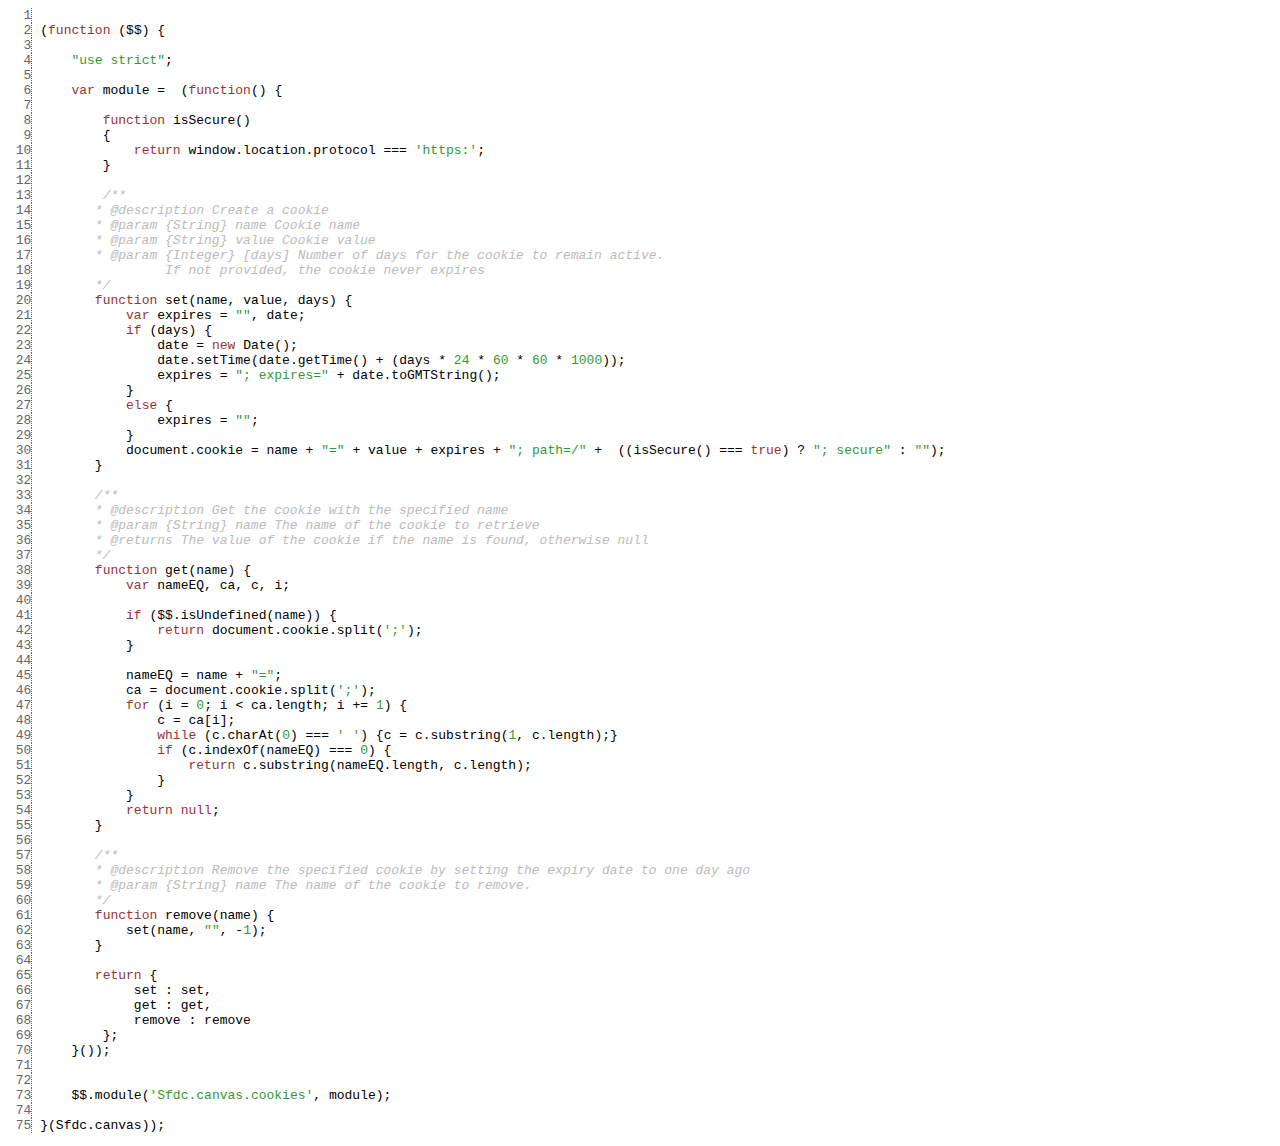
<file: src/main/webapp/sdk/docs/symbols/src/SalesforceCanvasJavascriptSDK_js_cookies.js.html>
<html><head><meta http-equiv="content-type" content="text/html; charset=utf-8"> <style>
	.KEYW {color: #933;}
	.COMM {color: #bbb; font-style: italic;}
	.NUMB {color: #393;}
	.STRN {color: #393;}
	.REGX {color: #339;}
	.line {border-right: 1px dotted #666; color: #666; font-style: normal;}
	</style></head><body><pre><span class='line'>  1</span> <span class="WHIT">
<span class='line'>  2</span> </span><span class="PUNC">(</span><span class="KEYW">function</span><span class="WHIT"> </span><span class="PUNC">(</span><span class="NAME">$$</span><span class="PUNC">)</span><span class="WHIT"> </span><span class="PUNC">{</span><span class="WHIT">
<span class='line'>  3</span> 
<span class='line'>  4</span> </span><span class="WHIT">    </span><span class="STRN">"use strict"</span><span class="PUNC">;</span><span class="WHIT">
<span class='line'>  5</span> 
<span class='line'>  6</span> </span><span class="WHIT">    </span><span class="KEYW">var</span><span class="WHIT"> </span><span class="NAME">module</span><span class="WHIT"> </span><span class="PUNC">=</span><span class="WHIT">  </span><span class="PUNC">(</span><span class="KEYW">function</span><span class="PUNC">(</span><span class="PUNC">)</span><span class="WHIT"> </span><span class="PUNC">{</span><span class="WHIT">
<span class='line'>  7</span> 
<span class='line'>  8</span> </span><span class="WHIT">        </span><span class="KEYW">function</span><span class="WHIT"> </span><span class="NAME">isSecure</span><span class="PUNC">(</span><span class="PUNC">)</span><span class="WHIT">
<span class='line'>  9</span> </span><span class="WHIT">        </span><span class="PUNC">{</span><span class="WHIT">
<span class='line'> 10</span> </span><span class="WHIT">            </span><span class="KEYW">return</span><span class="WHIT"> </span><span class="NAME">window.location.protocol</span><span class="WHIT"> </span><span class="PUNC">===</span><span class="WHIT"> </span><span class="STRN">'https:'</span><span class="PUNC">;</span><span class="WHIT">
<span class='line'> 11</span> </span><span class="WHIT">        </span><span class="PUNC">}</span><span class="WHIT">
<span class='line'> 12</span> 
<span class='line'> 13</span> </span><span class="WHIT">        </span><span class="COMM">/**
<span class='line'> 14</span>        * @description Create a cookie
<span class='line'> 15</span>        * @param {String} name Cookie name
<span class='line'> 16</span>        * @param {String} value Cookie value
<span class='line'> 17</span>        * @param {Integer} [days] Number of days for the cookie to remain active.
<span class='line'> 18</span>                 If not provided, the cookie never expires
<span class='line'> 19</span>        */</span><span class="WHIT">
<span class='line'> 20</span> </span><span class="WHIT">       </span><span class="KEYW">function</span><span class="WHIT"> </span><span class="NAME">set</span><span class="PUNC">(</span><span class="NAME">name</span><span class="PUNC">,</span><span class="WHIT"> </span><span class="NAME">value</span><span class="PUNC">,</span><span class="WHIT"> </span><span class="NAME">days</span><span class="PUNC">)</span><span class="WHIT"> </span><span class="PUNC">{</span><span class="WHIT">
<span class='line'> 21</span> </span><span class="WHIT">           </span><span class="KEYW">var</span><span class="WHIT"> </span><span class="NAME">expires</span><span class="WHIT"> </span><span class="PUNC">=</span><span class="WHIT"> </span><span class="STRN">""</span><span class="PUNC">,</span><span class="WHIT"> </span><span class="NAME">date</span><span class="PUNC">;</span><span class="WHIT">
<span class='line'> 22</span> </span><span class="WHIT">           </span><span class="KEYW">if</span><span class="WHIT"> </span><span class="PUNC">(</span><span class="NAME">days</span><span class="PUNC">)</span><span class="WHIT"> </span><span class="PUNC">{</span><span class="WHIT">
<span class='line'> 23</span> </span><span class="WHIT">               </span><span class="NAME">date</span><span class="WHIT"> </span><span class="PUNC">=</span><span class="WHIT"> </span><span class="KEYW">new</span><span class="WHIT"> </span><span class="NAME">Date</span><span class="PUNC">(</span><span class="PUNC">)</span><span class="PUNC">;</span><span class="WHIT">
<span class='line'> 24</span> </span><span class="WHIT">               </span><span class="NAME">date.setTime</span><span class="PUNC">(</span><span class="NAME">date.getTime</span><span class="PUNC">(</span><span class="PUNC">)</span><span class="WHIT"> </span><span class="PUNC">+</span><span class="WHIT"> </span><span class="PUNC">(</span><span class="NAME">days</span><span class="WHIT"> </span><span class="PUNC">*</span><span class="WHIT"> </span><span class="NUMB">24</span><span class="WHIT"> </span><span class="PUNC">*</span><span class="WHIT"> </span><span class="NUMB">60</span><span class="WHIT"> </span><span class="PUNC">*</span><span class="WHIT"> </span><span class="NUMB">60</span><span class="WHIT"> </span><span class="PUNC">*</span><span class="WHIT"> </span><span class="NUMB">1000</span><span class="PUNC">)</span><span class="PUNC">)</span><span class="PUNC">;</span><span class="WHIT">
<span class='line'> 25</span> </span><span class="WHIT">               </span><span class="NAME">expires</span><span class="WHIT"> </span><span class="PUNC">=</span><span class="WHIT"> </span><span class="STRN">"; expires="</span><span class="WHIT"> </span><span class="PUNC">+</span><span class="WHIT"> </span><span class="NAME">date.toGMTString</span><span class="PUNC">(</span><span class="PUNC">)</span><span class="PUNC">;</span><span class="WHIT">
<span class='line'> 26</span> </span><span class="WHIT">           </span><span class="PUNC">}</span><span class="WHIT">
<span class='line'> 27</span> </span><span class="WHIT">           </span><span class="KEYW">else</span><span class="WHIT"> </span><span class="PUNC">{</span><span class="WHIT">
<span class='line'> 28</span> </span><span class="WHIT">               </span><span class="NAME">expires</span><span class="WHIT"> </span><span class="PUNC">=</span><span class="WHIT"> </span><span class="STRN">""</span><span class="PUNC">;</span><span class="WHIT">
<span class='line'> 29</span> </span><span class="WHIT">           </span><span class="PUNC">}</span><span class="WHIT">
<span class='line'> 30</span> </span><span class="WHIT">           </span><span class="NAME">document.cookie</span><span class="WHIT"> </span><span class="PUNC">=</span><span class="WHIT"> </span><span class="NAME">name</span><span class="WHIT"> </span><span class="PUNC">+</span><span class="WHIT"> </span><span class="STRN">"="</span><span class="WHIT"> </span><span class="PUNC">+</span><span class="WHIT"> </span><span class="NAME">value</span><span class="WHIT"> </span><span class="PUNC">+</span><span class="WHIT"> </span><span class="NAME">expires</span><span class="WHIT"> </span><span class="PUNC">+</span><span class="WHIT"> </span><span class="STRN">"; path=/"</span><span class="WHIT"> </span><span class="PUNC">+</span><span class="WHIT">  </span><span class="PUNC">(</span><span class="PUNC">(</span><span class="NAME">isSecure</span><span class="PUNC">(</span><span class="PUNC">)</span><span class="WHIT"> </span><span class="PUNC">===</span><span class="WHIT"> </span><span class="KEYW">true</span><span class="PUNC">)</span><span class="WHIT"> </span><span class="PUNC">?</span><span class="WHIT"> </span><span class="STRN">"; secure"</span><span class="WHIT"> </span><span class="PUNC">:</span><span class="WHIT"> </span><span class="STRN">""</span><span class="PUNC">)</span><span class="PUNC">;</span><span class="WHIT">
<span class='line'> 31</span> </span><span class="WHIT">       </span><span class="PUNC">}</span><span class="WHIT">
<span class='line'> 32</span> </span><span class="WHIT">       
<span class='line'> 33</span>        </span><span class="COMM">/**
<span class='line'> 34</span>        * @description Get the cookie with the specified name
<span class='line'> 35</span>        * @param {String} name The name of the cookie to retrieve
<span class='line'> 36</span>        * @returns The value of the cookie if the name is found, otherwise null
<span class='line'> 37</span>        */</span><span class="WHIT">
<span class='line'> 38</span> </span><span class="WHIT">       </span><span class="KEYW">function</span><span class="WHIT"> </span><span class="NAME">get</span><span class="PUNC">(</span><span class="NAME">name</span><span class="PUNC">)</span><span class="WHIT"> </span><span class="PUNC">{</span><span class="WHIT">
<span class='line'> 39</span> </span><span class="WHIT">           </span><span class="KEYW">var</span><span class="WHIT"> </span><span class="NAME">nameEQ</span><span class="PUNC">,</span><span class="WHIT"> </span><span class="NAME">ca</span><span class="PUNC">,</span><span class="WHIT"> </span><span class="NAME">c</span><span class="PUNC">,</span><span class="WHIT"> </span><span class="NAME">i</span><span class="PUNC">;</span><span class="WHIT">
<span class='line'> 40</span> 
<span class='line'> 41</span> </span><span class="WHIT">           </span><span class="KEYW">if</span><span class="WHIT"> </span><span class="PUNC">(</span><span class="NAME">$$.isUndefined</span><span class="PUNC">(</span><span class="NAME">name</span><span class="PUNC">)</span><span class="PUNC">)</span><span class="WHIT"> </span><span class="PUNC">{</span><span class="WHIT">
<span class='line'> 42</span> </span><span class="WHIT">               </span><span class="KEYW">return</span><span class="WHIT"> </span><span class="NAME">document.cookie.split</span><span class="PUNC">(</span><span class="STRN">';'</span><span class="PUNC">)</span><span class="PUNC">;</span><span class="WHIT">
<span class='line'> 43</span> </span><span class="WHIT">           </span><span class="PUNC">}</span><span class="WHIT">
<span class='line'> 44</span> 
<span class='line'> 45</span> </span><span class="WHIT">           </span><span class="NAME">nameEQ</span><span class="WHIT"> </span><span class="PUNC">=</span><span class="WHIT"> </span><span class="NAME">name</span><span class="WHIT"> </span><span class="PUNC">+</span><span class="WHIT"> </span><span class="STRN">"="</span><span class="PUNC">;</span><span class="WHIT">
<span class='line'> 46</span> </span><span class="WHIT">           </span><span class="NAME">ca</span><span class="WHIT"> </span><span class="PUNC">=</span><span class="WHIT"> </span><span class="NAME">document.cookie.split</span><span class="PUNC">(</span><span class="STRN">';'</span><span class="PUNC">)</span><span class="PUNC">;</span><span class="WHIT">
<span class='line'> 47</span> </span><span class="WHIT">           </span><span class="KEYW">for</span><span class="WHIT"> </span><span class="PUNC">(</span><span class="NAME">i</span><span class="WHIT"> </span><span class="PUNC">=</span><span class="WHIT"> </span><span class="NUMB">0</span><span class="PUNC">;</span><span class="WHIT"> </span><span class="NAME">i</span><span class="WHIT"> </span><span class="PUNC">&lt;</span><span class="WHIT"> </span><span class="NAME">ca.length</span><span class="PUNC">;</span><span class="WHIT"> </span><span class="NAME">i</span><span class="WHIT"> </span><span class="PUNC">+</span><span class="PUNC">=</span><span class="WHIT"> </span><span class="NUMB">1</span><span class="PUNC">)</span><span class="WHIT"> </span><span class="PUNC">{</span><span class="WHIT">
<span class='line'> 48</span> </span><span class="WHIT">               </span><span class="NAME">c</span><span class="WHIT"> </span><span class="PUNC">=</span><span class="WHIT"> </span><span class="NAME">ca</span><span class="PUNC">[</span><span class="NAME">i</span><span class="PUNC">]</span><span class="PUNC">;</span><span class="WHIT">
<span class='line'> 49</span> </span><span class="WHIT">               </span><span class="KEYW">while</span><span class="WHIT"> </span><span class="PUNC">(</span><span class="NAME">c.charAt</span><span class="PUNC">(</span><span class="NUMB">0</span><span class="PUNC">)</span><span class="WHIT"> </span><span class="PUNC">===</span><span class="WHIT"> </span><span class="STRN">' '</span><span class="PUNC">)</span><span class="WHIT"> </span><span class="PUNC">{</span><span class="NAME">c</span><span class="WHIT"> </span><span class="PUNC">=</span><span class="WHIT"> </span><span class="NAME">c.substring</span><span class="PUNC">(</span><span class="NUMB">1</span><span class="PUNC">,</span><span class="WHIT"> </span><span class="NAME">c.length</span><span class="PUNC">)</span><span class="PUNC">;</span><span class="PUNC">}</span><span class="WHIT">
<span class='line'> 50</span> </span><span class="WHIT">               </span><span class="KEYW">if</span><span class="WHIT"> </span><span class="PUNC">(</span><span class="NAME">c.indexOf</span><span class="PUNC">(</span><span class="NAME">nameEQ</span><span class="PUNC">)</span><span class="WHIT"> </span><span class="PUNC">===</span><span class="WHIT"> </span><span class="NUMB">0</span><span class="PUNC">)</span><span class="WHIT"> </span><span class="PUNC">{</span><span class="WHIT">
<span class='line'> 51</span> </span><span class="WHIT">                   </span><span class="KEYW">return</span><span class="WHIT"> </span><span class="NAME">c.substring</span><span class="PUNC">(</span><span class="NAME">nameEQ.length</span><span class="PUNC">,</span><span class="WHIT"> </span><span class="NAME">c.length</span><span class="PUNC">)</span><span class="PUNC">;</span><span class="WHIT">
<span class='line'> 52</span> </span><span class="WHIT">               </span><span class="PUNC">}</span><span class="WHIT">
<span class='line'> 53</span> </span><span class="WHIT">           </span><span class="PUNC">}</span><span class="WHIT">
<span class='line'> 54</span> </span><span class="WHIT">           </span><span class="KEYW">return</span><span class="WHIT"> </span><span class="KEYW">null</span><span class="PUNC">;</span><span class="WHIT">
<span class='line'> 55</span> </span><span class="WHIT">       </span><span class="PUNC">}</span><span class="WHIT">
<span class='line'> 56</span> </span><span class="WHIT">       
<span class='line'> 57</span>        </span><span class="COMM">/**
<span class='line'> 58</span>        * @description Remove the specified cookie by setting the expiry date to one day ago
<span class='line'> 59</span>        * @param {String} name The name of the cookie to remove.
<span class='line'> 60</span>        */</span><span class="WHIT">
<span class='line'> 61</span> </span><span class="WHIT">       </span><span class="KEYW">function</span><span class="WHIT"> </span><span class="NAME">remove</span><span class="PUNC">(</span><span class="NAME">name</span><span class="PUNC">)</span><span class="WHIT"> </span><span class="PUNC">{</span><span class="WHIT">
<span class='line'> 62</span> </span><span class="WHIT">           </span><span class="NAME">set</span><span class="PUNC">(</span><span class="NAME">name</span><span class="PUNC">,</span><span class="WHIT"> </span><span class="STRN">""</span><span class="PUNC">,</span><span class="WHIT"> </span><span class="PUNC">-</span><span class="NUMB">1</span><span class="PUNC">)</span><span class="PUNC">;</span><span class="WHIT">
<span class='line'> 63</span> </span><span class="WHIT">       </span><span class="PUNC">}</span><span class="WHIT">
<span class='line'> 64</span> 
<span class='line'> 65</span> </span><span class="WHIT">       </span><span class="KEYW">return</span><span class="WHIT"> </span><span class="PUNC">{</span><span class="WHIT">
<span class='line'> 66</span> </span><span class="WHIT">            </span><span class="NAME">set</span><span class="WHIT"> </span><span class="PUNC">:</span><span class="WHIT"> </span><span class="NAME">set</span><span class="PUNC">,</span><span class="WHIT">
<span class='line'> 67</span> </span><span class="WHIT">            </span><span class="NAME">get</span><span class="WHIT"> </span><span class="PUNC">:</span><span class="WHIT"> </span><span class="NAME">get</span><span class="PUNC">,</span><span class="WHIT">
<span class='line'> 68</span> </span><span class="WHIT">            </span><span class="NAME">remove</span><span class="WHIT"> </span><span class="PUNC">:</span><span class="WHIT"> </span><span class="NAME">remove</span><span class="WHIT">
<span class='line'> 69</span> </span><span class="WHIT">        </span><span class="PUNC">}</span><span class="PUNC">;</span><span class="WHIT">
<span class='line'> 70</span> </span><span class="WHIT">    </span><span class="PUNC">}</span><span class="PUNC">(</span><span class="PUNC">)</span><span class="PUNC">)</span><span class="PUNC">;</span><span class="WHIT">
<span class='line'> 71</span> 
<span class='line'> 72</span> 
<span class='line'> 73</span> </span><span class="WHIT">    </span><span class="NAME">$$.module</span><span class="PUNC">(</span><span class="STRN">'Sfdc.canvas.cookies'</span><span class="PUNC">,</span><span class="WHIT"> </span><span class="NAME">module</span><span class="PUNC">)</span><span class="PUNC">;</span><span class="WHIT">
<span class='line'> 74</span> 
<span class='line'> 75</span> </span><span class="PUNC">}</span><span class="PUNC">(</span><span class="NAME">Sfdc.canvas</span><span class="PUNC">)</span><span class="PUNC">)</span><span class="PUNC">;</span></pre></body></html>
</file>
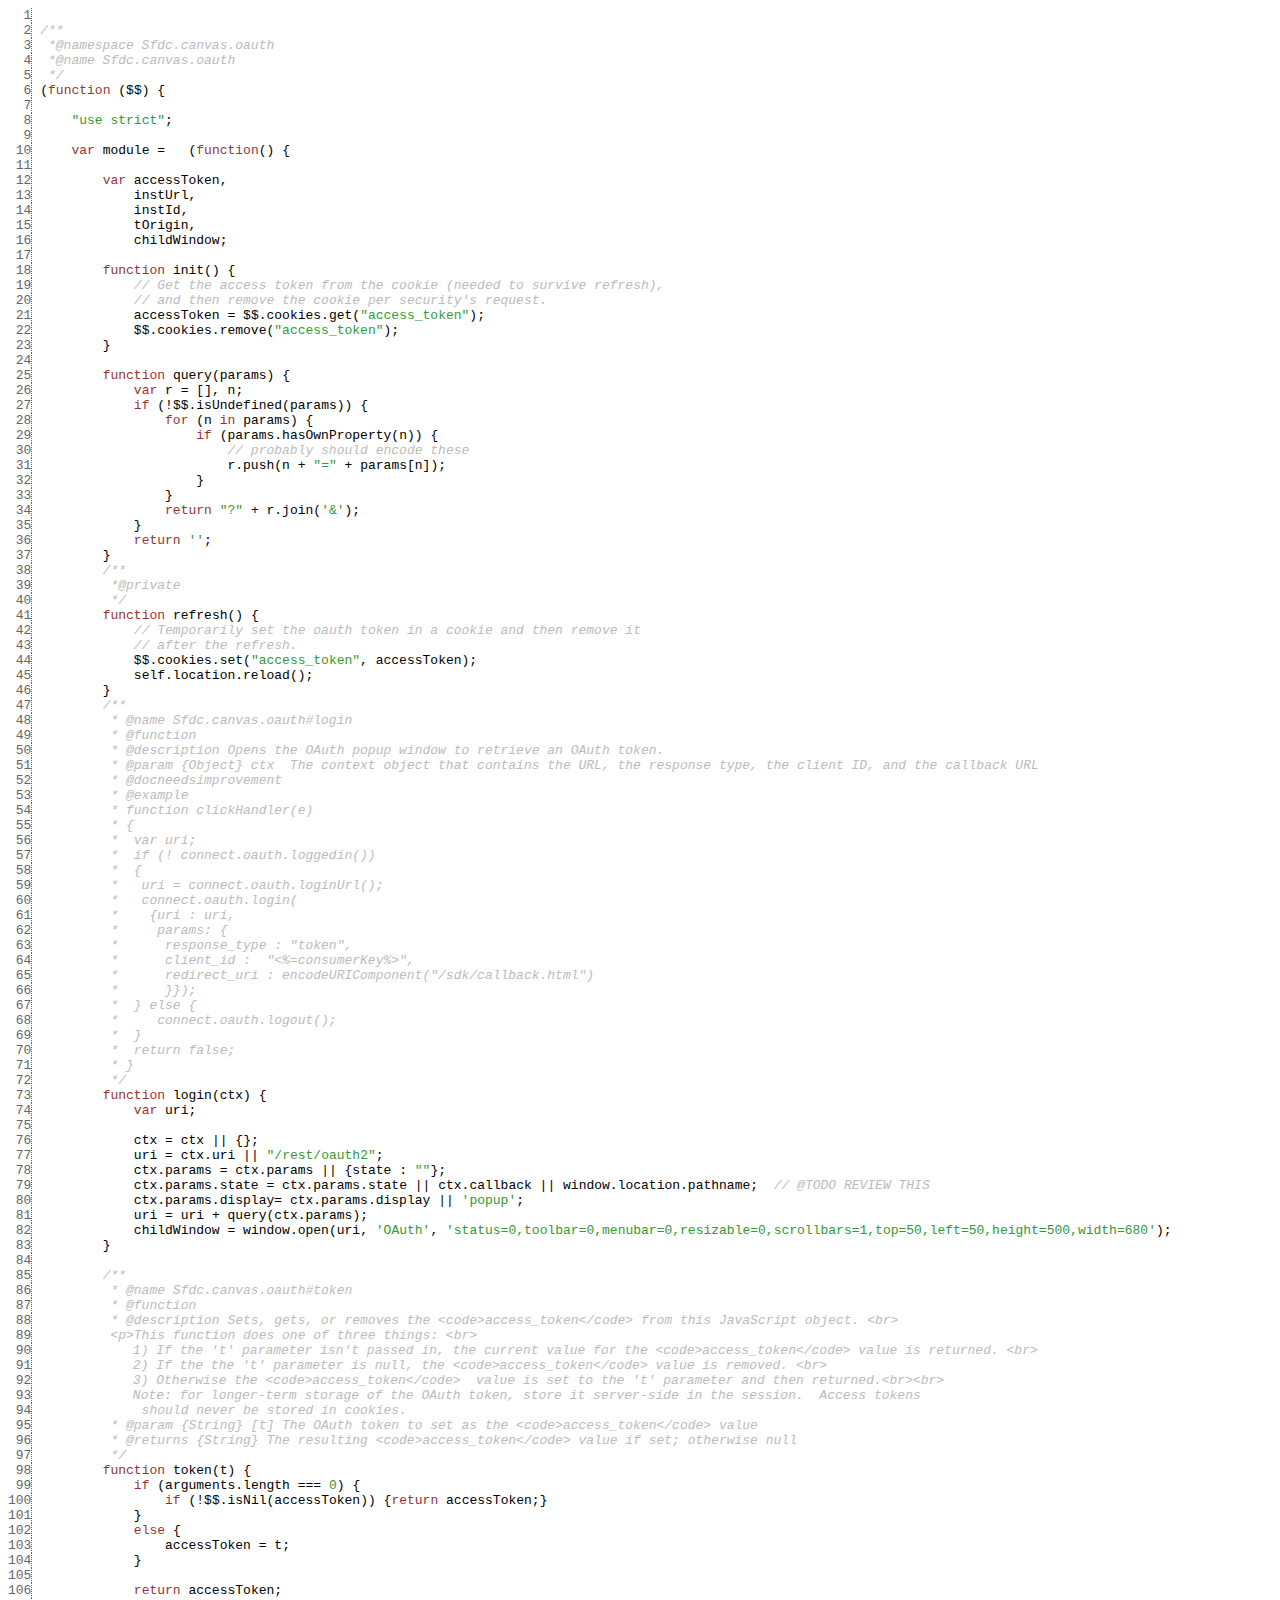
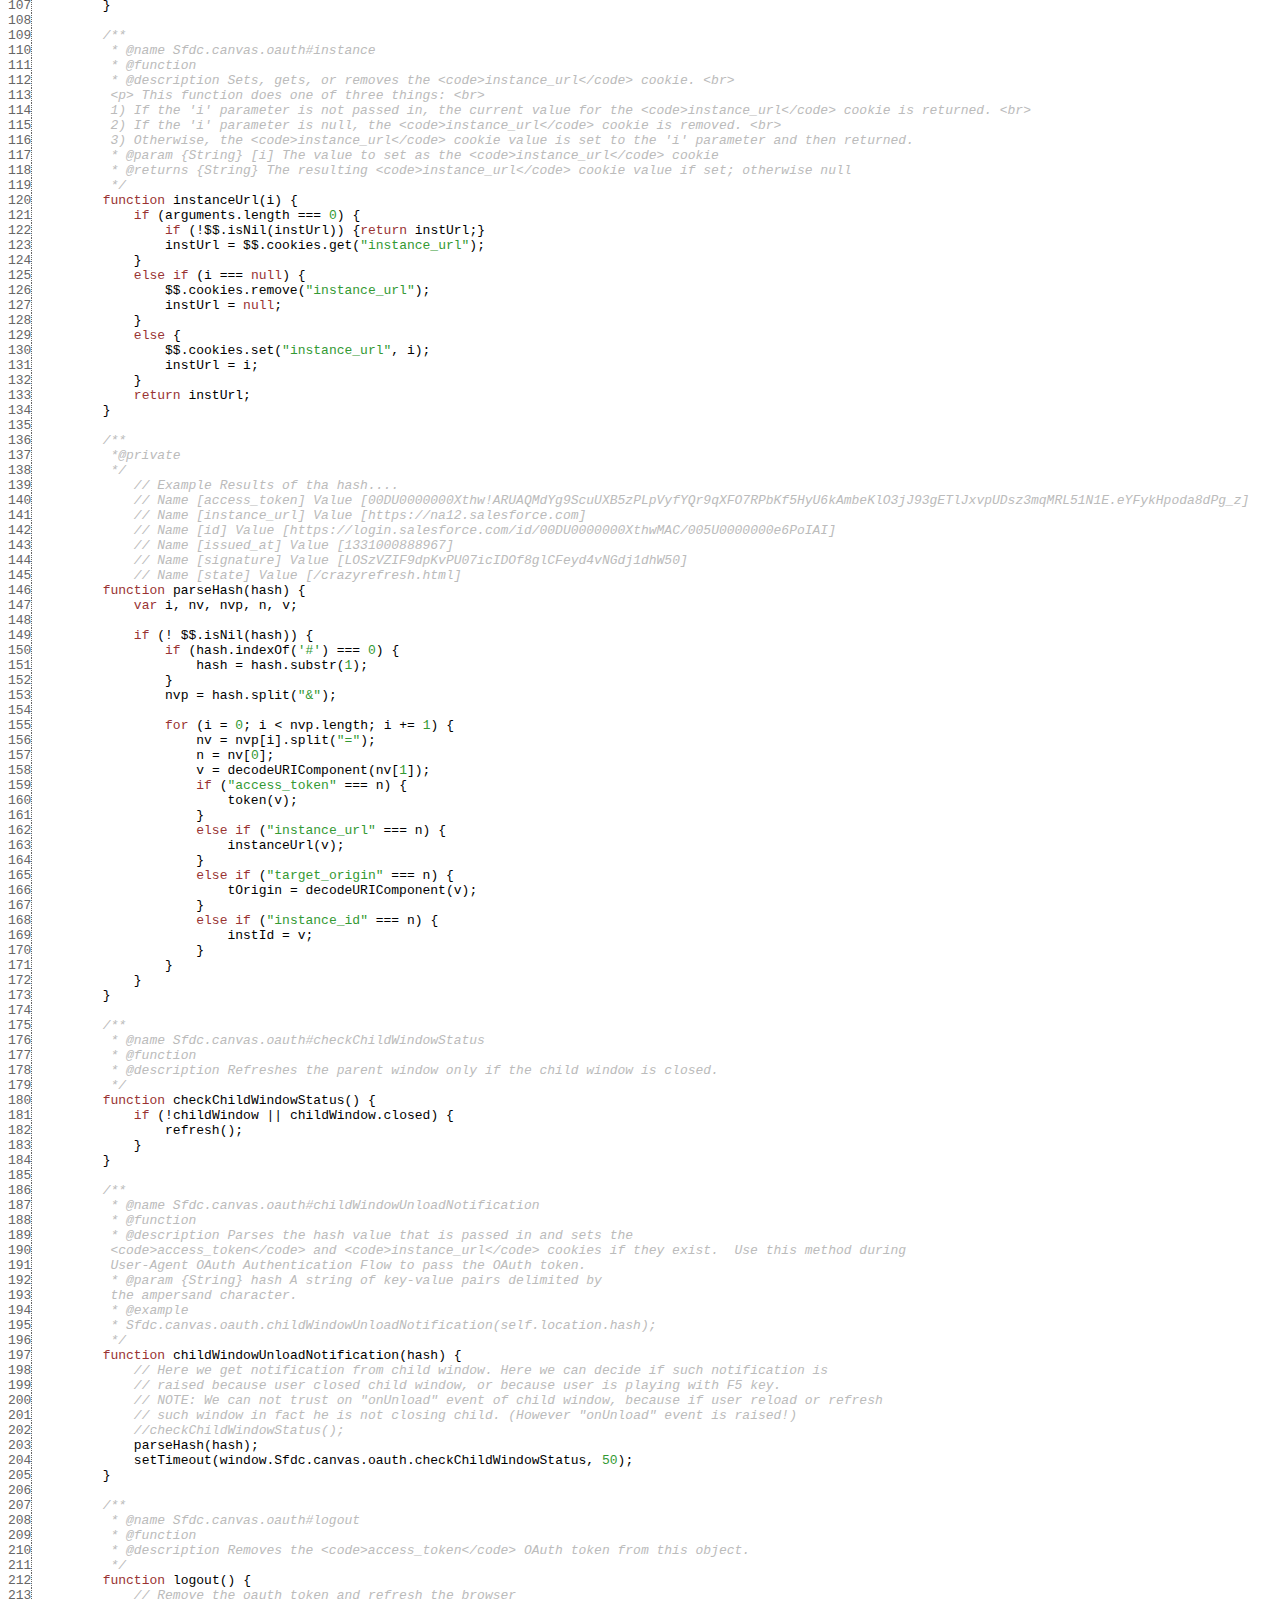
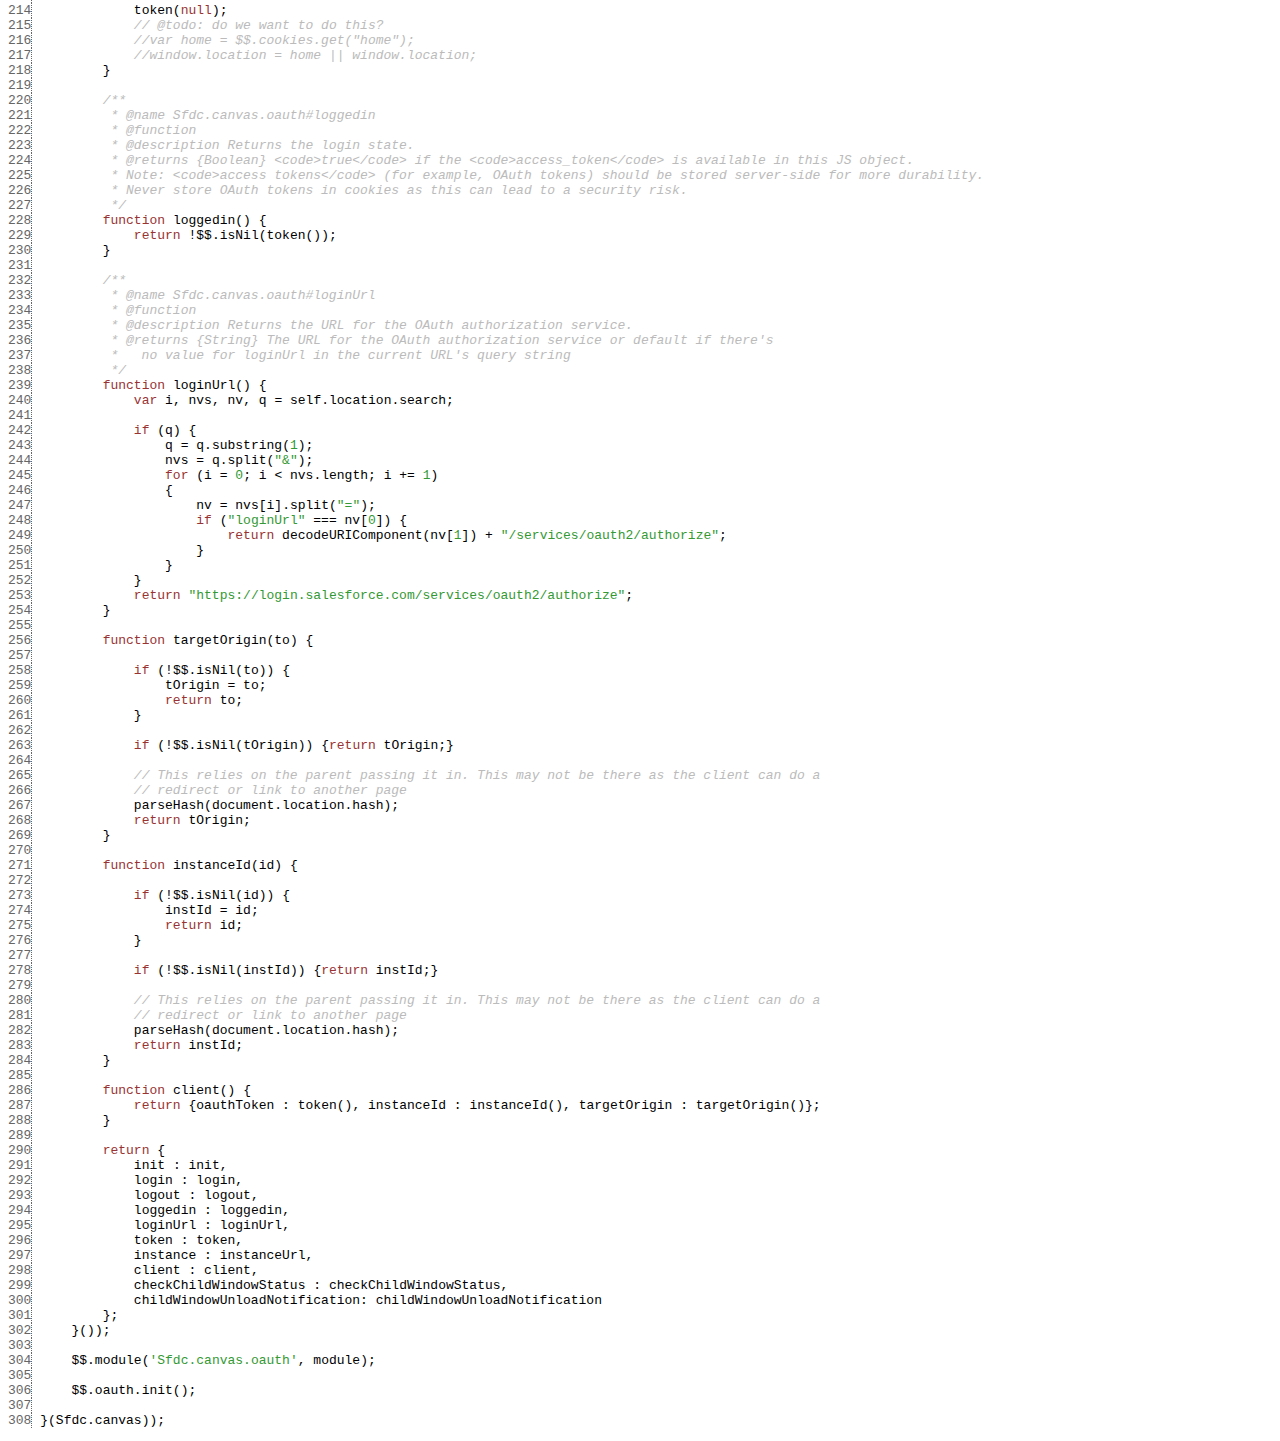
<file: src/main/webapp/sdk/docs/symbols/src/SalesforceCanvasJavascriptSDK_js_oauth.js.html>
<html><head><meta http-equiv="content-type" content="text/html; charset=utf-8"> <style>
	.KEYW {color: #933;}
	.COMM {color: #bbb; font-style: italic;}
	.NUMB {color: #393;}
	.STRN {color: #393;}
	.REGX {color: #339;}
	.line {border-right: 1px dotted #666; color: #666; font-style: normal;}
	</style></head><body><pre><span class='line'>  1</span> <span class="WHIT">
<span class='line'>  2</span> </span><span class="COMM">/**
<span class='line'>  3</span>  *@namespace Sfdc.canvas.oauth
<span class='line'>  4</span>  *@name Sfdc.canvas.oauth
<span class='line'>  5</span>  */</span><span class="WHIT">
<span class='line'>  6</span> </span><span class="PUNC">(</span><span class="KEYW">function</span><span class="WHIT"> </span><span class="PUNC">(</span><span class="NAME">$$</span><span class="PUNC">)</span><span class="WHIT"> </span><span class="PUNC">{</span><span class="WHIT">
<span class='line'>  7</span> 
<span class='line'>  8</span> </span><span class="WHIT">    </span><span class="STRN">"use strict"</span><span class="PUNC">;</span><span class="WHIT">
<span class='line'>  9</span> 
<span class='line'> 10</span> </span><span class="WHIT">    </span><span class="KEYW">var</span><span class="WHIT"> </span><span class="NAME">module</span><span class="WHIT"> </span><span class="PUNC">=</span><span class="WHIT">   </span><span class="PUNC">(</span><span class="KEYW">function</span><span class="PUNC">(</span><span class="PUNC">)</span><span class="WHIT"> </span><span class="PUNC">{</span><span class="WHIT">
<span class='line'> 11</span> 
<span class='line'> 12</span> </span><span class="WHIT">        </span><span class="KEYW">var</span><span class="WHIT"> </span><span class="NAME">accessToken</span><span class="PUNC">,</span><span class="WHIT">
<span class='line'> 13</span> </span><span class="WHIT">            </span><span class="NAME">instUrl</span><span class="PUNC">,</span><span class="WHIT">
<span class='line'> 14</span> </span><span class="WHIT">            </span><span class="NAME">instId</span><span class="PUNC">,</span><span class="WHIT">
<span class='line'> 15</span> </span><span class="WHIT">            </span><span class="NAME">tOrigin</span><span class="PUNC">,</span><span class="WHIT">
<span class='line'> 16</span> </span><span class="WHIT">            </span><span class="NAME">childWindow</span><span class="PUNC">;</span><span class="WHIT">
<span class='line'> 17</span> 
<span class='line'> 18</span> </span><span class="WHIT">        </span><span class="KEYW">function</span><span class="WHIT"> </span><span class="NAME">init</span><span class="PUNC">(</span><span class="PUNC">)</span><span class="WHIT"> </span><span class="PUNC">{</span><span class="WHIT">
<span class='line'> 19</span> </span><span class="WHIT">            </span><span class="COMM">// Get the access token from the cookie (needed to survive refresh),</span><span class="WHIT">
<span class='line'> 20</span> </span><span class="WHIT">            </span><span class="COMM">// and then remove the cookie per security's request.</span><span class="WHIT">
<span class='line'> 21</span> </span><span class="WHIT">            </span><span class="NAME">accessToken</span><span class="WHIT"> </span><span class="PUNC">=</span><span class="WHIT"> </span><span class="NAME">$$.cookies.get</span><span class="PUNC">(</span><span class="STRN">"access_token"</span><span class="PUNC">)</span><span class="PUNC">;</span><span class="WHIT">
<span class='line'> 22</span> </span><span class="WHIT">            </span><span class="NAME">$$.cookies.remove</span><span class="PUNC">(</span><span class="STRN">"access_token"</span><span class="PUNC">)</span><span class="PUNC">;</span><span class="WHIT">
<span class='line'> 23</span> </span><span class="WHIT">        </span><span class="PUNC">}</span><span class="WHIT">
<span class='line'> 24</span> 
<span class='line'> 25</span> </span><span class="WHIT">        </span><span class="KEYW">function</span><span class="WHIT"> </span><span class="NAME">query</span><span class="PUNC">(</span><span class="NAME">params</span><span class="PUNC">)</span><span class="WHIT"> </span><span class="PUNC">{</span><span class="WHIT">
<span class='line'> 26</span> </span><span class="WHIT">            </span><span class="KEYW">var</span><span class="WHIT"> </span><span class="NAME">r</span><span class="WHIT"> </span><span class="PUNC">=</span><span class="WHIT"> </span><span class="PUNC">[</span><span class="PUNC">]</span><span class="PUNC">,</span><span class="WHIT"> </span><span class="NAME">n</span><span class="PUNC">;</span><span class="WHIT">
<span class='line'> 27</span> </span><span class="WHIT">            </span><span class="KEYW">if</span><span class="WHIT"> </span><span class="PUNC">(</span><span class="PUNC">!</span><span class="NAME">$$.isUndefined</span><span class="PUNC">(</span><span class="NAME">params</span><span class="PUNC">)</span><span class="PUNC">)</span><span class="WHIT"> </span><span class="PUNC">{</span><span class="WHIT">
<span class='line'> 28</span> </span><span class="WHIT">                </span><span class="KEYW">for</span><span class="WHIT"> </span><span class="PUNC">(</span><span class="NAME">n</span><span class="WHIT"> </span><span class="KEYW">in</span><span class="WHIT"> </span><span class="NAME">params</span><span class="PUNC">)</span><span class="WHIT"> </span><span class="PUNC">{</span><span class="WHIT">
<span class='line'> 29</span> </span><span class="WHIT">                    </span><span class="KEYW">if</span><span class="WHIT"> </span><span class="PUNC">(</span><span class="NAME">params.hasOwnProperty</span><span class="PUNC">(</span><span class="NAME">n</span><span class="PUNC">)</span><span class="PUNC">)</span><span class="WHIT"> </span><span class="PUNC">{</span><span class="WHIT">
<span class='line'> 30</span> </span><span class="WHIT">                        </span><span class="COMM">// probably should encode these</span><span class="WHIT">
<span class='line'> 31</span> </span><span class="WHIT">                        </span><span class="NAME">r.push</span><span class="PUNC">(</span><span class="NAME">n</span><span class="WHIT"> </span><span class="PUNC">+</span><span class="WHIT"> </span><span class="STRN">"="</span><span class="WHIT"> </span><span class="PUNC">+</span><span class="WHIT"> </span><span class="NAME">params</span><span class="PUNC">[</span><span class="NAME">n</span><span class="PUNC">]</span><span class="PUNC">)</span><span class="PUNC">;</span><span class="WHIT">
<span class='line'> 32</span> </span><span class="WHIT">                    </span><span class="PUNC">}</span><span class="WHIT">
<span class='line'> 33</span> </span><span class="WHIT">                </span><span class="PUNC">}</span><span class="WHIT">
<span class='line'> 34</span> </span><span class="WHIT">                </span><span class="KEYW">return</span><span class="WHIT"> </span><span class="STRN">"?"</span><span class="WHIT"> </span><span class="PUNC">+</span><span class="WHIT"> </span><span class="NAME">r.join</span><span class="PUNC">(</span><span class="STRN">'&'</span><span class="PUNC">)</span><span class="PUNC">;</span><span class="WHIT">
<span class='line'> 35</span> </span><span class="WHIT">            </span><span class="PUNC">}</span><span class="WHIT">
<span class='line'> 36</span> </span><span class="WHIT">            </span><span class="KEYW">return</span><span class="WHIT"> </span><span class="STRN">''</span><span class="PUNC">;</span><span class="WHIT">
<span class='line'> 37</span> </span><span class="WHIT">        </span><span class="PUNC">}</span><span class="WHIT">
<span class='line'> 38</span> </span><span class="WHIT">        </span><span class="COMM">/**
<span class='line'> 39</span>          *@private
<span class='line'> 40</span>          */</span><span class="WHIT">
<span class='line'> 41</span> </span><span class="WHIT">        </span><span class="KEYW">function</span><span class="WHIT"> </span><span class="NAME">refresh</span><span class="PUNC">(</span><span class="PUNC">)</span><span class="WHIT"> </span><span class="PUNC">{</span><span class="WHIT">
<span class='line'> 42</span> </span><span class="WHIT">            </span><span class="COMM">// Temporarily set the oauth token in a cookie and then remove it</span><span class="WHIT">
<span class='line'> 43</span> </span><span class="WHIT">            </span><span class="COMM">// after the refresh.</span><span class="WHIT">
<span class='line'> 44</span> </span><span class="WHIT">            </span><span class="NAME">$$.cookies.set</span><span class="PUNC">(</span><span class="STRN">"access_token"</span><span class="PUNC">,</span><span class="WHIT"> </span><span class="NAME">accessToken</span><span class="PUNC">)</span><span class="PUNC">;</span><span class="WHIT">
<span class='line'> 45</span> </span><span class="WHIT">            </span><span class="NAME">self.location.reload</span><span class="PUNC">(</span><span class="PUNC">)</span><span class="PUNC">;</span><span class="WHIT">
<span class='line'> 46</span> </span><span class="WHIT">        </span><span class="PUNC">}</span><span class="WHIT">
<span class='line'> 47</span> </span><span class="WHIT">        </span><span class="COMM">/**
<span class='line'> 48</span>          * @name Sfdc.canvas.oauth#login
<span class='line'> 49</span>          * @function
<span class='line'> 50</span>          * @description Opens the OAuth popup window to retrieve an OAuth token.
<span class='line'> 51</span>          * @param {Object} ctx  The context object that contains the URL, the response type, the client ID, and the callback URL
<span class='line'> 52</span>          * @docneedsimprovement
<span class='line'> 53</span>          * @example
<span class='line'> 54</span>          * function clickHandler(e)
<span class='line'> 55</span>          * {
<span class='line'> 56</span>          *  var uri;
<span class='line'> 57</span>          *  if (! connect.oauth.loggedin())
<span class='line'> 58</span>          *  {
<span class='line'> 59</span>          *   uri = connect.oauth.loginUrl();
<span class='line'> 60</span>          *   connect.oauth.login(
<span class='line'> 61</span>          *    {uri : uri,
<span class='line'> 62</span>          *     params: {
<span class='line'> 63</span>          *      response_type : "token",
<span class='line'> 64</span>          *      client_id :  "&lt;%=consumerKey%>",
<span class='line'> 65</span>          *      redirect_uri : encodeURIComponent("/sdk/callback.html")
<span class='line'> 66</span>          *      }});
<span class='line'> 67</span>          *  } else {
<span class='line'> 68</span>          *     connect.oauth.logout();
<span class='line'> 69</span>          *  }
<span class='line'> 70</span>          *  return false;
<span class='line'> 71</span>          * }
<span class='line'> 72</span>          */</span><span class="WHIT">
<span class='line'> 73</span> </span><span class="WHIT">        </span><span class="KEYW">function</span><span class="WHIT"> </span><span class="NAME">login</span><span class="PUNC">(</span><span class="NAME">ctx</span><span class="PUNC">)</span><span class="WHIT"> </span><span class="PUNC">{</span><span class="WHIT">
<span class='line'> 74</span> </span><span class="WHIT">            </span><span class="KEYW">var</span><span class="WHIT"> </span><span class="NAME">uri</span><span class="PUNC">;</span><span class="WHIT">
<span class='line'> 75</span> 
<span class='line'> 76</span> </span><span class="WHIT">            </span><span class="NAME">ctx</span><span class="WHIT"> </span><span class="PUNC">=</span><span class="WHIT"> </span><span class="NAME">ctx</span><span class="WHIT"> </span><span class="PUNC">||</span><span class="WHIT"> </span><span class="PUNC">{</span><span class="PUNC">}</span><span class="PUNC">;</span><span class="WHIT">
<span class='line'> 77</span> </span><span class="WHIT">            </span><span class="NAME">uri</span><span class="WHIT"> </span><span class="PUNC">=</span><span class="WHIT"> </span><span class="NAME">ctx.uri</span><span class="WHIT"> </span><span class="PUNC">||</span><span class="WHIT"> </span><span class="STRN">"/rest/oauth2"</span><span class="PUNC">;</span><span class="WHIT">
<span class='line'> 78</span> </span><span class="WHIT">            </span><span class="NAME">ctx.params</span><span class="WHIT"> </span><span class="PUNC">=</span><span class="WHIT"> </span><span class="NAME">ctx.params</span><span class="WHIT"> </span><span class="PUNC">||</span><span class="WHIT"> </span><span class="PUNC">{</span><span class="NAME">state</span><span class="WHIT"> </span><span class="PUNC">:</span><span class="WHIT"> </span><span class="STRN">""</span><span class="PUNC">}</span><span class="PUNC">;</span><span class="WHIT">
<span class='line'> 79</span> </span><span class="WHIT">            </span><span class="NAME">ctx.params.state</span><span class="WHIT"> </span><span class="PUNC">=</span><span class="WHIT"> </span><span class="NAME">ctx.params.state</span><span class="WHIT"> </span><span class="PUNC">||</span><span class="WHIT"> </span><span class="NAME">ctx.callback</span><span class="WHIT"> </span><span class="PUNC">||</span><span class="WHIT"> </span><span class="NAME">window.location.pathname</span><span class="PUNC">;</span><span class="WHIT">  </span><span class="COMM">// @TODO REVIEW THIS</span><span class="WHIT">
<span class='line'> 80</span> </span><span class="WHIT">            </span><span class="NAME">ctx.params.display</span><span class="PUNC">=</span><span class="WHIT"> </span><span class="NAME">ctx.params.display</span><span class="WHIT"> </span><span class="PUNC">||</span><span class="WHIT"> </span><span class="STRN">'popup'</span><span class="PUNC">;</span><span class="WHIT">
<span class='line'> 81</span> </span><span class="WHIT">            </span><span class="NAME">uri</span><span class="WHIT"> </span><span class="PUNC">=</span><span class="WHIT"> </span><span class="NAME">uri</span><span class="WHIT"> </span><span class="PUNC">+</span><span class="WHIT"> </span><span class="NAME">query</span><span class="PUNC">(</span><span class="NAME">ctx.params</span><span class="PUNC">)</span><span class="PUNC">;</span><span class="WHIT">
<span class='line'> 82</span> </span><span class="WHIT">            </span><span class="NAME">childWindow</span><span class="WHIT"> </span><span class="PUNC">=</span><span class="WHIT"> </span><span class="NAME">window.open</span><span class="PUNC">(</span><span class="NAME">uri</span><span class="PUNC">,</span><span class="WHIT"> </span><span class="STRN">'OAuth'</span><span class="PUNC">,</span><span class="WHIT"> </span><span class="STRN">'status=0,toolbar=0,menubar=0,resizable=0,scrollbars=1,top=50,left=50,height=500,width=680'</span><span class="PUNC">)</span><span class="PUNC">;</span><span class="WHIT">
<span class='line'> 83</span> </span><span class="WHIT">        </span><span class="PUNC">}</span><span class="WHIT">
<span class='line'> 84</span> 
<span class='line'> 85</span> </span><span class="WHIT">        </span><span class="COMM">/**
<span class='line'> 86</span>          * @name Sfdc.canvas.oauth#token
<span class='line'> 87</span>          * @function
<span class='line'> 88</span>          * @description Sets, gets, or removes the &lt;code>access_token&lt;/code> from this JavaScript object. &lt;br>
<span class='line'> 89</span>          &lt;p>This function does one of three things: &lt;br>
<span class='line'> 90</span>          	1) If the 't' parameter isn't passed in, the current value for the &lt;code>access_token&lt;/code> value is returned. &lt;br>
<span class='line'> 91</span>          	2) If the the 't' parameter is null, the &lt;code>access_token&lt;/code> value is removed. &lt;br>
<span class='line'> 92</span>          	3) Otherwise the &lt;code>access_token&lt;/code>  value is set to the 't' parameter and then returned.&lt;br>&lt;br>
<span class='line'> 93</span>          	Note: for longer-term storage of the OAuth token, store it server-side in the session.  Access tokens
<span class='line'> 94</span>              should never be stored in cookies.
<span class='line'> 95</span>          * @param {String} [t] The OAuth token to set as the &lt;code>access_token&lt;/code> value
<span class='line'> 96</span>          * @returns {String} The resulting &lt;code>access_token&lt;/code> value if set; otherwise null
<span class='line'> 97</span>          */</span><span class="WHIT">
<span class='line'> 98</span> </span><span class="WHIT">        </span><span class="KEYW">function</span><span class="WHIT"> </span><span class="NAME">token</span><span class="PUNC">(</span><span class="NAME">t</span><span class="PUNC">)</span><span class="WHIT"> </span><span class="PUNC">{</span><span class="WHIT">
<span class='line'> 99</span> </span><span class="WHIT">            </span><span class="KEYW">if</span><span class="WHIT"> </span><span class="PUNC">(</span><span class="NAME">arguments.length</span><span class="WHIT"> </span><span class="PUNC">===</span><span class="WHIT"> </span><span class="NUMB">0</span><span class="PUNC">)</span><span class="WHIT"> </span><span class="PUNC">{</span><span class="WHIT">
<span class='line'>100</span> </span><span class="WHIT">                </span><span class="KEYW">if</span><span class="WHIT"> </span><span class="PUNC">(</span><span class="PUNC">!</span><span class="NAME">$$.isNil</span><span class="PUNC">(</span><span class="NAME">accessToken</span><span class="PUNC">)</span><span class="PUNC">)</span><span class="WHIT"> </span><span class="PUNC">{</span><span class="KEYW">return</span><span class="WHIT"> </span><span class="NAME">accessToken</span><span class="PUNC">;</span><span class="PUNC">}</span><span class="WHIT">
<span class='line'>101</span> </span><span class="WHIT">            </span><span class="PUNC">}</span><span class="WHIT">
<span class='line'>102</span> </span><span class="WHIT">            </span><span class="KEYW">else</span><span class="WHIT"> </span><span class="PUNC">{</span><span class="WHIT">
<span class='line'>103</span> </span><span class="WHIT">                </span><span class="NAME">accessToken</span><span class="WHIT"> </span><span class="PUNC">=</span><span class="WHIT"> </span><span class="NAME">t</span><span class="PUNC">;</span><span class="WHIT">
<span class='line'>104</span> </span><span class="WHIT">            </span><span class="PUNC">}</span><span class="WHIT">
<span class='line'>105</span> 
<span class='line'>106</span> </span><span class="WHIT">            </span><span class="KEYW">return</span><span class="WHIT"> </span><span class="NAME">accessToken</span><span class="PUNC">;</span><span class="WHIT">
<span class='line'>107</span> </span><span class="WHIT">        </span><span class="PUNC">}</span><span class="WHIT">
<span class='line'>108</span> 
<span class='line'>109</span> </span><span class="WHIT">        </span><span class="COMM">/**
<span class='line'>110</span>          * @name Sfdc.canvas.oauth#instance
<span class='line'>111</span>          * @function
<span class='line'>112</span>          * @description Sets, gets, or removes the &lt;code>instance_url&lt;/code> cookie. &lt;br>
<span class='line'>113</span>          &lt;p> This function does one of three things: &lt;br>
<span class='line'>114</span>          1) If the 'i' parameter is not passed in, the current value for the &lt;code>instance_url&lt;/code> cookie is returned. &lt;br>
<span class='line'>115</span>          2) If the 'i' parameter is null, the &lt;code>instance_url&lt;/code> cookie is removed. &lt;br>
<span class='line'>116</span>          3) Otherwise, the &lt;code>instance_url&lt;/code> cookie value is set to the 'i' parameter and then returned.
<span class='line'>117</span>          * @param {String} [i] The value to set as the &lt;code>instance_url&lt;/code> cookie
<span class='line'>118</span>          * @returns {String} The resulting &lt;code>instance_url&lt;/code> cookie value if set; otherwise null
<span class='line'>119</span>          */</span><span class="WHIT">
<span class='line'>120</span> </span><span class="WHIT">        </span><span class="KEYW">function</span><span class="WHIT"> </span><span class="NAME">instanceUrl</span><span class="PUNC">(</span><span class="NAME">i</span><span class="PUNC">)</span><span class="WHIT"> </span><span class="PUNC">{</span><span class="WHIT">
<span class='line'>121</span> </span><span class="WHIT">            </span><span class="KEYW">if</span><span class="WHIT"> </span><span class="PUNC">(</span><span class="NAME">arguments.length</span><span class="WHIT"> </span><span class="PUNC">===</span><span class="WHIT"> </span><span class="NUMB">0</span><span class="PUNC">)</span><span class="WHIT"> </span><span class="PUNC">{</span><span class="WHIT">
<span class='line'>122</span> </span><span class="WHIT">                </span><span class="KEYW">if</span><span class="WHIT"> </span><span class="PUNC">(</span><span class="PUNC">!</span><span class="NAME">$$.isNil</span><span class="PUNC">(</span><span class="NAME">instUrl</span><span class="PUNC">)</span><span class="PUNC">)</span><span class="WHIT"> </span><span class="PUNC">{</span><span class="KEYW">return</span><span class="WHIT"> </span><span class="NAME">instUrl</span><span class="PUNC">;</span><span class="PUNC">}</span><span class="WHIT">
<span class='line'>123</span> </span><span class="WHIT">                </span><span class="NAME">instUrl</span><span class="WHIT"> </span><span class="PUNC">=</span><span class="WHIT"> </span><span class="NAME">$$.cookies.get</span><span class="PUNC">(</span><span class="STRN">"instance_url"</span><span class="PUNC">)</span><span class="PUNC">;</span><span class="WHIT">
<span class='line'>124</span> </span><span class="WHIT">            </span><span class="PUNC">}</span><span class="WHIT">
<span class='line'>125</span> </span><span class="WHIT">            </span><span class="KEYW">else</span><span class="WHIT"> </span><span class="KEYW">if</span><span class="WHIT"> </span><span class="PUNC">(</span><span class="NAME">i</span><span class="WHIT"> </span><span class="PUNC">===</span><span class="WHIT"> </span><span class="KEYW">null</span><span class="PUNC">)</span><span class="WHIT"> </span><span class="PUNC">{</span><span class="WHIT">
<span class='line'>126</span> </span><span class="WHIT">                </span><span class="NAME">$$.cookies.remove</span><span class="PUNC">(</span><span class="STRN">"instance_url"</span><span class="PUNC">)</span><span class="PUNC">;</span><span class="WHIT">
<span class='line'>127</span> </span><span class="WHIT">                </span><span class="NAME">instUrl</span><span class="WHIT"> </span><span class="PUNC">=</span><span class="WHIT"> </span><span class="KEYW">null</span><span class="PUNC">;</span><span class="WHIT">
<span class='line'>128</span> </span><span class="WHIT">            </span><span class="PUNC">}</span><span class="WHIT">
<span class='line'>129</span> </span><span class="WHIT">            </span><span class="KEYW">else</span><span class="WHIT"> </span><span class="PUNC">{</span><span class="WHIT">
<span class='line'>130</span> </span><span class="WHIT">                </span><span class="NAME">$$.cookies.set</span><span class="PUNC">(</span><span class="STRN">"instance_url"</span><span class="PUNC">,</span><span class="WHIT"> </span><span class="NAME">i</span><span class="PUNC">)</span><span class="PUNC">;</span><span class="WHIT">
<span class='line'>131</span> </span><span class="WHIT">                </span><span class="NAME">instUrl</span><span class="WHIT"> </span><span class="PUNC">=</span><span class="WHIT"> </span><span class="NAME">i</span><span class="PUNC">;</span><span class="WHIT">
<span class='line'>132</span> </span><span class="WHIT">            </span><span class="PUNC">}</span><span class="WHIT">
<span class='line'>133</span> </span><span class="WHIT">            </span><span class="KEYW">return</span><span class="WHIT"> </span><span class="NAME">instUrl</span><span class="PUNC">;</span><span class="WHIT">
<span class='line'>134</span> </span><span class="WHIT">        </span><span class="PUNC">}</span><span class="WHIT">
<span class='line'>135</span> 
<span class='line'>136</span> </span><span class="WHIT">        </span><span class="COMM">/**
<span class='line'>137</span>          *@private
<span class='line'>138</span>          */</span><span class="WHIT">
<span class='line'>139</span> </span><span class="WHIT">            </span><span class="COMM">// Example Results of tha hash....</span><span class="WHIT">
<span class='line'>140</span> </span><span class="WHIT">            </span><span class="COMM">// Name [access_token] Value [00DU0000000Xthw!ARUAQMdYg9ScuUXB5zPLpVyfYQr9qXFO7RPbKf5HyU6kAmbeKlO3jJ93gETlJxvpUDsz3mqMRL51N1E.eYFykHpoda8dPg_z]</span><span class="WHIT">
<span class='line'>141</span> </span><span class="WHIT">            </span><span class="COMM">// Name [instance_url] Value [https://na12.salesforce.com]</span><span class="WHIT">
<span class='line'>142</span> </span><span class="WHIT">            </span><span class="COMM">// Name [id] Value [https://login.salesforce.com/id/00DU0000000XthwMAC/005U0000000e6PoIAI]</span><span class="WHIT">
<span class='line'>143</span> </span><span class="WHIT">            </span><span class="COMM">// Name [issued_at] Value [1331000888967]</span><span class="WHIT">
<span class='line'>144</span> </span><span class="WHIT">            </span><span class="COMM">// Name [signature] Value [LOSzVZIF9dpKvPU07icIDOf8glCFeyd4vNGdj1dhW50]</span><span class="WHIT">
<span class='line'>145</span> </span><span class="WHIT">            </span><span class="COMM">// Name [state] Value [/crazyrefresh.html]</span><span class="WHIT">
<span class='line'>146</span> </span><span class="WHIT">        </span><span class="KEYW">function</span><span class="WHIT"> </span><span class="NAME">parseHash</span><span class="PUNC">(</span><span class="NAME">hash</span><span class="PUNC">)</span><span class="WHIT"> </span><span class="PUNC">{</span><span class="WHIT">
<span class='line'>147</span> </span><span class="WHIT">            </span><span class="KEYW">var</span><span class="WHIT"> </span><span class="NAME">i</span><span class="PUNC">,</span><span class="WHIT"> </span><span class="NAME">nv</span><span class="PUNC">,</span><span class="WHIT"> </span><span class="NAME">nvp</span><span class="PUNC">,</span><span class="WHIT"> </span><span class="NAME">n</span><span class="PUNC">,</span><span class="WHIT"> </span><span class="NAME">v</span><span class="PUNC">;</span><span class="WHIT">
<span class='line'>148</span> 
<span class='line'>149</span> </span><span class="WHIT">            </span><span class="KEYW">if</span><span class="WHIT"> </span><span class="PUNC">(</span><span class="PUNC">!</span><span class="WHIT"> </span><span class="NAME">$$.isNil</span><span class="PUNC">(</span><span class="NAME">hash</span><span class="PUNC">)</span><span class="PUNC">)</span><span class="WHIT"> </span><span class="PUNC">{</span><span class="WHIT">
<span class='line'>150</span> </span><span class="WHIT">                </span><span class="KEYW">if</span><span class="WHIT"> </span><span class="PUNC">(</span><span class="NAME">hash.indexOf</span><span class="PUNC">(</span><span class="STRN">'#'</span><span class="PUNC">)</span><span class="WHIT"> </span><span class="PUNC">===</span><span class="WHIT"> </span><span class="NUMB">0</span><span class="PUNC">)</span><span class="WHIT"> </span><span class="PUNC">{</span><span class="WHIT">
<span class='line'>151</span> </span><span class="WHIT">                    </span><span class="NAME">hash</span><span class="WHIT"> </span><span class="PUNC">=</span><span class="WHIT"> </span><span class="NAME">hash.substr</span><span class="PUNC">(</span><span class="NUMB">1</span><span class="PUNC">)</span><span class="PUNC">;</span><span class="WHIT">
<span class='line'>152</span> </span><span class="WHIT">                </span><span class="PUNC">}</span><span class="WHIT">
<span class='line'>153</span> </span><span class="WHIT">                </span><span class="NAME">nvp</span><span class="WHIT"> </span><span class="PUNC">=</span><span class="WHIT"> </span><span class="NAME">hash.split</span><span class="PUNC">(</span><span class="STRN">"&"</span><span class="PUNC">)</span><span class="PUNC">;</span><span class="WHIT">
<span class='line'>154</span> 
<span class='line'>155</span> </span><span class="WHIT">                </span><span class="KEYW">for</span><span class="WHIT"> </span><span class="PUNC">(</span><span class="NAME">i</span><span class="WHIT"> </span><span class="PUNC">=</span><span class="WHIT"> </span><span class="NUMB">0</span><span class="PUNC">;</span><span class="WHIT"> </span><span class="NAME">i</span><span class="WHIT"> </span><span class="PUNC">&lt;</span><span class="WHIT"> </span><span class="NAME">nvp.length</span><span class="PUNC">;</span><span class="WHIT"> </span><span class="NAME">i</span><span class="WHIT"> </span><span class="PUNC">+</span><span class="PUNC">=</span><span class="WHIT"> </span><span class="NUMB">1</span><span class="PUNC">)</span><span class="WHIT"> </span><span class="PUNC">{</span><span class="WHIT">
<span class='line'>156</span> </span><span class="WHIT">                    </span><span class="NAME">nv</span><span class="WHIT"> </span><span class="PUNC">=</span><span class="WHIT"> </span><span class="NAME">nvp</span><span class="PUNC">[</span><span class="NAME">i</span><span class="PUNC">]</span><span class="PUNC">.</span><span class="NAME">split</span><span class="PUNC">(</span><span class="STRN">"="</span><span class="PUNC">)</span><span class="PUNC">;</span><span class="WHIT">
<span class='line'>157</span> </span><span class="WHIT">                    </span><span class="NAME">n</span><span class="WHIT"> </span><span class="PUNC">=</span><span class="WHIT"> </span><span class="NAME">nv</span><span class="PUNC">[</span><span class="NUMB">0</span><span class="PUNC">]</span><span class="PUNC">;</span><span class="WHIT">
<span class='line'>158</span> </span><span class="WHIT">                    </span><span class="NAME">v</span><span class="WHIT"> </span><span class="PUNC">=</span><span class="WHIT"> </span><span class="NAME">decodeURIComponent</span><span class="PUNC">(</span><span class="NAME">nv</span><span class="PUNC">[</span><span class="NUMB">1</span><span class="PUNC">]</span><span class="PUNC">)</span><span class="PUNC">;</span><span class="WHIT">
<span class='line'>159</span> </span><span class="WHIT">                    </span><span class="KEYW">if</span><span class="WHIT"> </span><span class="PUNC">(</span><span class="STRN">"access_token"</span><span class="WHIT"> </span><span class="PUNC">===</span><span class="WHIT"> </span><span class="NAME">n</span><span class="PUNC">)</span><span class="WHIT"> </span><span class="PUNC">{</span><span class="WHIT">
<span class='line'>160</span> </span><span class="WHIT">                        </span><span class="NAME">token</span><span class="PUNC">(</span><span class="NAME">v</span><span class="PUNC">)</span><span class="PUNC">;</span><span class="WHIT">
<span class='line'>161</span> </span><span class="WHIT">                    </span><span class="PUNC">}</span><span class="WHIT">
<span class='line'>162</span> </span><span class="WHIT">                    </span><span class="KEYW">else</span><span class="WHIT"> </span><span class="KEYW">if</span><span class="WHIT"> </span><span class="PUNC">(</span><span class="STRN">"instance_url"</span><span class="WHIT"> </span><span class="PUNC">===</span><span class="WHIT"> </span><span class="NAME">n</span><span class="PUNC">)</span><span class="WHIT"> </span><span class="PUNC">{</span><span class="WHIT">
<span class='line'>163</span> </span><span class="WHIT">                        </span><span class="NAME">instanceUrl</span><span class="PUNC">(</span><span class="NAME">v</span><span class="PUNC">)</span><span class="PUNC">;</span><span class="WHIT">
<span class='line'>164</span> </span><span class="WHIT">                    </span><span class="PUNC">}</span><span class="WHIT">
<span class='line'>165</span> </span><span class="WHIT">                    </span><span class="KEYW">else</span><span class="WHIT"> </span><span class="KEYW">if</span><span class="WHIT"> </span><span class="PUNC">(</span><span class="STRN">"target_origin"</span><span class="WHIT"> </span><span class="PUNC">===</span><span class="WHIT"> </span><span class="NAME">n</span><span class="PUNC">)</span><span class="WHIT"> </span><span class="PUNC">{</span><span class="WHIT">
<span class='line'>166</span> </span><span class="WHIT">                        </span><span class="NAME">tOrigin</span><span class="WHIT"> </span><span class="PUNC">=</span><span class="WHIT"> </span><span class="NAME">decodeURIComponent</span><span class="PUNC">(</span><span class="NAME">v</span><span class="PUNC">)</span><span class="PUNC">;</span><span class="WHIT">
<span class='line'>167</span> </span><span class="WHIT">                    </span><span class="PUNC">}</span><span class="WHIT">
<span class='line'>168</span> </span><span class="WHIT">                    </span><span class="KEYW">else</span><span class="WHIT"> </span><span class="KEYW">if</span><span class="WHIT"> </span><span class="PUNC">(</span><span class="STRN">"instance_id"</span><span class="WHIT"> </span><span class="PUNC">===</span><span class="WHIT"> </span><span class="NAME">n</span><span class="PUNC">)</span><span class="WHIT"> </span><span class="PUNC">{</span><span class="WHIT">
<span class='line'>169</span> </span><span class="WHIT">                        </span><span class="NAME">instId</span><span class="WHIT"> </span><span class="PUNC">=</span><span class="WHIT"> </span><span class="NAME">v</span><span class="PUNC">;</span><span class="WHIT">
<span class='line'>170</span> </span><span class="WHIT">                    </span><span class="PUNC">}</span><span class="WHIT">
<span class='line'>171</span> </span><span class="WHIT">                </span><span class="PUNC">}</span><span class="WHIT">
<span class='line'>172</span> </span><span class="WHIT">            </span><span class="PUNC">}</span><span class="WHIT">
<span class='line'>173</span> </span><span class="WHIT">        </span><span class="PUNC">}</span><span class="WHIT">
<span class='line'>174</span> 
<span class='line'>175</span> </span><span class="WHIT">        </span><span class="COMM">/**
<span class='line'>176</span>          * @name Sfdc.canvas.oauth#checkChildWindowStatus
<span class='line'>177</span>          * @function
<span class='line'>178</span>          * @description Refreshes the parent window only if the child window is closed.
<span class='line'>179</span>          */</span><span class="WHIT">
<span class='line'>180</span> </span><span class="WHIT">        </span><span class="KEYW">function</span><span class="WHIT"> </span><span class="NAME">checkChildWindowStatus</span><span class="PUNC">(</span><span class="PUNC">)</span><span class="WHIT"> </span><span class="PUNC">{</span><span class="WHIT">
<span class='line'>181</span> </span><span class="WHIT">            </span><span class="KEYW">if</span><span class="WHIT"> </span><span class="PUNC">(</span><span class="PUNC">!</span><span class="NAME">childWindow</span><span class="WHIT"> </span><span class="PUNC">||</span><span class="WHIT"> </span><span class="NAME">childWindow.closed</span><span class="PUNC">)</span><span class="WHIT"> </span><span class="PUNC">{</span><span class="WHIT">
<span class='line'>182</span> </span><span class="WHIT">                </span><span class="NAME">refresh</span><span class="PUNC">(</span><span class="PUNC">)</span><span class="PUNC">;</span><span class="WHIT">
<span class='line'>183</span> </span><span class="WHIT">            </span><span class="PUNC">}</span><span class="WHIT">
<span class='line'>184</span> </span><span class="WHIT">        </span><span class="PUNC">}</span><span class="WHIT">
<span class='line'>185</span> 
<span class='line'>186</span> </span><span class="WHIT">        </span><span class="COMM">/**
<span class='line'>187</span>          * @name Sfdc.canvas.oauth#childWindowUnloadNotification
<span class='line'>188</span>          * @function
<span class='line'>189</span>          * @description Parses the hash value that is passed in and sets the
<span class='line'>190</span>          &lt;code>access_token&lt;/code> and &lt;code>instance_url&lt;/code> cookies if they exist.  Use this method during
<span class='line'>191</span>          User-Agent OAuth Authentication Flow to pass the OAuth token.
<span class='line'>192</span>          * @param {String} hash A string of key-value pairs delimited by
<span class='line'>193</span>          the ampersand character.
<span class='line'>194</span>          * @example
<span class='line'>195</span>          * Sfdc.canvas.oauth.childWindowUnloadNotification(self.location.hash);
<span class='line'>196</span>          */</span><span class="WHIT">
<span class='line'>197</span> </span><span class="WHIT">        </span><span class="KEYW">function</span><span class="WHIT"> </span><span class="NAME">childWindowUnloadNotification</span><span class="PUNC">(</span><span class="NAME">hash</span><span class="PUNC">)</span><span class="WHIT"> </span><span class="PUNC">{</span><span class="WHIT">
<span class='line'>198</span> </span><span class="WHIT">            </span><span class="COMM">// Here we get notification from child window. Here we can decide if such notification is</span><span class="WHIT">
<span class='line'>199</span> </span><span class="WHIT">            </span><span class="COMM">// raised because user closed child window, or because user is playing with F5 key.</span><span class="WHIT">
<span class='line'>200</span> </span><span class="WHIT">            </span><span class="COMM">// NOTE: We can not trust on "onUnload" event of child window, because if user reload or refresh</span><span class="WHIT">
<span class='line'>201</span> </span><span class="WHIT">            </span><span class="COMM">// such window in fact he is not closing child. (However "onUnload" event is raised!)</span><span class="WHIT">
<span class='line'>202</span> </span><span class="WHIT">            </span><span class="COMM">//checkChildWindowStatus();</span><span class="WHIT">
<span class='line'>203</span> </span><span class="WHIT">            </span><span class="NAME">parseHash</span><span class="PUNC">(</span><span class="NAME">hash</span><span class="PUNC">)</span><span class="PUNC">;</span><span class="WHIT">
<span class='line'>204</span> </span><span class="WHIT">            </span><span class="NAME">setTimeout</span><span class="PUNC">(</span><span class="NAME">window.Sfdc.canvas.oauth.checkChildWindowStatus</span><span class="PUNC">,</span><span class="WHIT"> </span><span class="NUMB">50</span><span class="PUNC">)</span><span class="PUNC">;</span><span class="WHIT">
<span class='line'>205</span> </span><span class="WHIT">        </span><span class="PUNC">}</span><span class="WHIT">
<span class='line'>206</span> 
<span class='line'>207</span> </span><span class="WHIT">        </span><span class="COMM">/**
<span class='line'>208</span>          * @name Sfdc.canvas.oauth#logout
<span class='line'>209</span>          * @function
<span class='line'>210</span>          * @description Removes the &lt;code>access_token&lt;/code> OAuth token from this object.
<span class='line'>211</span>          */</span><span class="WHIT">
<span class='line'>212</span> </span><span class="WHIT">        </span><span class="KEYW">function</span><span class="WHIT"> </span><span class="NAME">logout</span><span class="PUNC">(</span><span class="PUNC">)</span><span class="WHIT"> </span><span class="PUNC">{</span><span class="WHIT">
<span class='line'>213</span> </span><span class="WHIT">            </span><span class="COMM">// Remove the oauth token and refresh the browser</span><span class="WHIT">
<span class='line'>214</span> </span><span class="WHIT">            </span><span class="NAME">token</span><span class="PUNC">(</span><span class="KEYW">null</span><span class="PUNC">)</span><span class="PUNC">;</span><span class="WHIT">
<span class='line'>215</span> </span><span class="WHIT">            </span><span class="COMM">// @todo: do we want to do this?</span><span class="WHIT">
<span class='line'>216</span> </span><span class="WHIT">            </span><span class="COMM">//var home = $$.cookies.get("home");</span><span class="WHIT">
<span class='line'>217</span> </span><span class="WHIT">            </span><span class="COMM">//window.location = home || window.location;</span><span class="WHIT">
<span class='line'>218</span> </span><span class="WHIT">        </span><span class="PUNC">}</span><span class="WHIT">
<span class='line'>219</span> 
<span class='line'>220</span> </span><span class="WHIT">        </span><span class="COMM">/**
<span class='line'>221</span>          * @name Sfdc.canvas.oauth#loggedin
<span class='line'>222</span>          * @function
<span class='line'>223</span>          * @description Returns the login state.
<span class='line'>224</span>          * @returns {Boolean} &lt;code>true&lt;/code> if the &lt;code>access_token&lt;/code> is available in this JS object.
<span class='line'>225</span>          * Note: &lt;code>access tokens&lt;/code> (for example, OAuth tokens) should be stored server-side for more durability.
<span class='line'>226</span>          * Never store OAuth tokens in cookies as this can lead to a security risk.
<span class='line'>227</span>          */</span><span class="WHIT">
<span class='line'>228</span> </span><span class="WHIT">        </span><span class="KEYW">function</span><span class="WHIT"> </span><span class="NAME">loggedin</span><span class="PUNC">(</span><span class="PUNC">)</span><span class="WHIT"> </span><span class="PUNC">{</span><span class="WHIT">
<span class='line'>229</span> </span><span class="WHIT">            </span><span class="KEYW">return</span><span class="WHIT"> </span><span class="PUNC">!</span><span class="NAME">$$.isNil</span><span class="PUNC">(</span><span class="NAME">token</span><span class="PUNC">(</span><span class="PUNC">)</span><span class="PUNC">)</span><span class="PUNC">;</span><span class="WHIT">
<span class='line'>230</span> </span><span class="WHIT">        </span><span class="PUNC">}</span><span class="WHIT">
<span class='line'>231</span> 
<span class='line'>232</span> </span><span class="WHIT">        </span><span class="COMM">/**
<span class='line'>233</span>          * @name Sfdc.canvas.oauth#loginUrl
<span class='line'>234</span>          * @function
<span class='line'>235</span>          * @description Returns the URL for the OAuth authorization service.
<span class='line'>236</span>          * @returns {String} The URL for the OAuth authorization service or default if there's
<span class='line'>237</span>          *   no value for loginUrl in the current URL's query string
<span class='line'>238</span>          */</span><span class="WHIT">
<span class='line'>239</span> </span><span class="WHIT">        </span><span class="KEYW">function</span><span class="WHIT"> </span><span class="NAME">loginUrl</span><span class="PUNC">(</span><span class="PUNC">)</span><span class="WHIT"> </span><span class="PUNC">{</span><span class="WHIT">
<span class='line'>240</span> </span><span class="WHIT">            </span><span class="KEYW">var</span><span class="WHIT"> </span><span class="NAME">i</span><span class="PUNC">,</span><span class="WHIT"> </span><span class="NAME">nvs</span><span class="PUNC">,</span><span class="WHIT"> </span><span class="NAME">nv</span><span class="PUNC">,</span><span class="WHIT"> </span><span class="NAME">q</span><span class="WHIT"> </span><span class="PUNC">=</span><span class="WHIT"> </span><span class="NAME">self.location.search</span><span class="PUNC">;</span><span class="WHIT">
<span class='line'>241</span> 
<span class='line'>242</span> </span><span class="WHIT">            </span><span class="KEYW">if</span><span class="WHIT"> </span><span class="PUNC">(</span><span class="NAME">q</span><span class="PUNC">)</span><span class="WHIT"> </span><span class="PUNC">{</span><span class="WHIT">
<span class='line'>243</span> </span><span class="WHIT">                </span><span class="NAME">q</span><span class="WHIT"> </span><span class="PUNC">=</span><span class="WHIT"> </span><span class="NAME">q.substring</span><span class="PUNC">(</span><span class="NUMB">1</span><span class="PUNC">)</span><span class="PUNC">;</span><span class="WHIT">
<span class='line'>244</span> </span><span class="WHIT">                </span><span class="NAME">nvs</span><span class="WHIT"> </span><span class="PUNC">=</span><span class="WHIT"> </span><span class="NAME">q.split</span><span class="PUNC">(</span><span class="STRN">"&"</span><span class="PUNC">)</span><span class="PUNC">;</span><span class="WHIT">
<span class='line'>245</span> </span><span class="WHIT">                </span><span class="KEYW">for</span><span class="WHIT"> </span><span class="PUNC">(</span><span class="NAME">i</span><span class="WHIT"> </span><span class="PUNC">=</span><span class="WHIT"> </span><span class="NUMB">0</span><span class="PUNC">;</span><span class="WHIT"> </span><span class="NAME">i</span><span class="WHIT"> </span><span class="PUNC">&lt;</span><span class="WHIT"> </span><span class="NAME">nvs.length</span><span class="PUNC">;</span><span class="WHIT"> </span><span class="NAME">i</span><span class="WHIT"> </span><span class="PUNC">+</span><span class="PUNC">=</span><span class="WHIT"> </span><span class="NUMB">1</span><span class="PUNC">)</span><span class="WHIT">
<span class='line'>246</span> </span><span class="WHIT">                </span><span class="PUNC">{</span><span class="WHIT">
<span class='line'>247</span> </span><span class="WHIT">                    </span><span class="NAME">nv</span><span class="WHIT"> </span><span class="PUNC">=</span><span class="WHIT"> </span><span class="NAME">nvs</span><span class="PUNC">[</span><span class="NAME">i</span><span class="PUNC">]</span><span class="PUNC">.</span><span class="NAME">split</span><span class="PUNC">(</span><span class="STRN">"="</span><span class="PUNC">)</span><span class="PUNC">;</span><span class="WHIT">
<span class='line'>248</span> </span><span class="WHIT">                    </span><span class="KEYW">if</span><span class="WHIT"> </span><span class="PUNC">(</span><span class="STRN">"loginUrl"</span><span class="WHIT"> </span><span class="PUNC">===</span><span class="WHIT"> </span><span class="NAME">nv</span><span class="PUNC">[</span><span class="NUMB">0</span><span class="PUNC">]</span><span class="PUNC">)</span><span class="WHIT"> </span><span class="PUNC">{</span><span class="WHIT">
<span class='line'>249</span> </span><span class="WHIT">                        </span><span class="KEYW">return</span><span class="WHIT"> </span><span class="NAME">decodeURIComponent</span><span class="PUNC">(</span><span class="NAME">nv</span><span class="PUNC">[</span><span class="NUMB">1</span><span class="PUNC">]</span><span class="PUNC">)</span><span class="WHIT"> </span><span class="PUNC">+</span><span class="WHIT"> </span><span class="STRN">"/services/oauth2/authorize"</span><span class="PUNC">;</span><span class="WHIT">
<span class='line'>250</span> </span><span class="WHIT">                    </span><span class="PUNC">}</span><span class="WHIT">
<span class='line'>251</span> </span><span class="WHIT">                </span><span class="PUNC">}</span><span class="WHIT">
<span class='line'>252</span> </span><span class="WHIT">            </span><span class="PUNC">}</span><span class="WHIT">
<span class='line'>253</span> </span><span class="WHIT">            </span><span class="KEYW">return</span><span class="WHIT"> </span><span class="STRN">"https://login.salesforce.com/services/oauth2/authorize"</span><span class="PUNC">;</span><span class="WHIT">
<span class='line'>254</span> </span><span class="WHIT">        </span><span class="PUNC">}</span><span class="WHIT">
<span class='line'>255</span> 
<span class='line'>256</span> </span><span class="WHIT">        </span><span class="KEYW">function</span><span class="WHIT"> </span><span class="NAME">targetOrigin</span><span class="PUNC">(</span><span class="NAME">to</span><span class="PUNC">)</span><span class="WHIT"> </span><span class="PUNC">{</span><span class="WHIT">
<span class='line'>257</span> 
<span class='line'>258</span> </span><span class="WHIT">            </span><span class="KEYW">if</span><span class="WHIT"> </span><span class="PUNC">(</span><span class="PUNC">!</span><span class="NAME">$$.isNil</span><span class="PUNC">(</span><span class="NAME">to</span><span class="PUNC">)</span><span class="PUNC">)</span><span class="WHIT"> </span><span class="PUNC">{</span><span class="WHIT">
<span class='line'>259</span> </span><span class="WHIT">                </span><span class="NAME">tOrigin</span><span class="WHIT"> </span><span class="PUNC">=</span><span class="WHIT"> </span><span class="NAME">to</span><span class="PUNC">;</span><span class="WHIT">
<span class='line'>260</span> </span><span class="WHIT">                </span><span class="KEYW">return</span><span class="WHIT"> </span><span class="NAME">to</span><span class="PUNC">;</span><span class="WHIT">
<span class='line'>261</span> </span><span class="WHIT">            </span><span class="PUNC">}</span><span class="WHIT">
<span class='line'>262</span> 
<span class='line'>263</span> </span><span class="WHIT">            </span><span class="KEYW">if</span><span class="WHIT"> </span><span class="PUNC">(</span><span class="PUNC">!</span><span class="NAME">$$.isNil</span><span class="PUNC">(</span><span class="NAME">tOrigin</span><span class="PUNC">)</span><span class="PUNC">)</span><span class="WHIT"> </span><span class="PUNC">{</span><span class="KEYW">return</span><span class="WHIT"> </span><span class="NAME">tOrigin</span><span class="PUNC">;</span><span class="PUNC">}</span><span class="WHIT">
<span class='line'>264</span> 
<span class='line'>265</span> </span><span class="WHIT">            </span><span class="COMM">// This relies on the parent passing it in. This may not be there as the client can do a</span><span class="WHIT">
<span class='line'>266</span> </span><span class="WHIT">            </span><span class="COMM">// redirect or link to another page</span><span class="WHIT">
<span class='line'>267</span> </span><span class="WHIT">            </span><span class="NAME">parseHash</span><span class="PUNC">(</span><span class="NAME">document.location.hash</span><span class="PUNC">)</span><span class="PUNC">;</span><span class="WHIT">
<span class='line'>268</span> </span><span class="WHIT">            </span><span class="KEYW">return</span><span class="WHIT"> </span><span class="NAME">tOrigin</span><span class="PUNC">;</span><span class="WHIT">
<span class='line'>269</span> </span><span class="WHIT">        </span><span class="PUNC">}</span><span class="WHIT">
<span class='line'>270</span> 
<span class='line'>271</span> </span><span class="WHIT">        </span><span class="KEYW">function</span><span class="WHIT"> </span><span class="NAME">instanceId</span><span class="PUNC">(</span><span class="NAME">id</span><span class="PUNC">)</span><span class="WHIT"> </span><span class="PUNC">{</span><span class="WHIT">
<span class='line'>272</span> 
<span class='line'>273</span> </span><span class="WHIT">            </span><span class="KEYW">if</span><span class="WHIT"> </span><span class="PUNC">(</span><span class="PUNC">!</span><span class="NAME">$$.isNil</span><span class="PUNC">(</span><span class="NAME">id</span><span class="PUNC">)</span><span class="PUNC">)</span><span class="WHIT"> </span><span class="PUNC">{</span><span class="WHIT">
<span class='line'>274</span> </span><span class="WHIT">                </span><span class="NAME">instId</span><span class="WHIT"> </span><span class="PUNC">=</span><span class="WHIT"> </span><span class="NAME">id</span><span class="PUNC">;</span><span class="WHIT">
<span class='line'>275</span> </span><span class="WHIT">                </span><span class="KEYW">return</span><span class="WHIT"> </span><span class="NAME">id</span><span class="PUNC">;</span><span class="WHIT">
<span class='line'>276</span> </span><span class="WHIT">            </span><span class="PUNC">}</span><span class="WHIT">
<span class='line'>277</span> 
<span class='line'>278</span> </span><span class="WHIT">            </span><span class="KEYW">if</span><span class="WHIT"> </span><span class="PUNC">(</span><span class="PUNC">!</span><span class="NAME">$$.isNil</span><span class="PUNC">(</span><span class="NAME">instId</span><span class="PUNC">)</span><span class="PUNC">)</span><span class="WHIT"> </span><span class="PUNC">{</span><span class="KEYW">return</span><span class="WHIT"> </span><span class="NAME">instId</span><span class="PUNC">;</span><span class="PUNC">}</span><span class="WHIT">
<span class='line'>279</span> 
<span class='line'>280</span> </span><span class="WHIT">            </span><span class="COMM">// This relies on the parent passing it in. This may not be there as the client can do a</span><span class="WHIT">
<span class='line'>281</span> </span><span class="WHIT">            </span><span class="COMM">// redirect or link to another page</span><span class="WHIT">
<span class='line'>282</span> </span><span class="WHIT">            </span><span class="NAME">parseHash</span><span class="PUNC">(</span><span class="NAME">document.location.hash</span><span class="PUNC">)</span><span class="PUNC">;</span><span class="WHIT">
<span class='line'>283</span> </span><span class="WHIT">            </span><span class="KEYW">return</span><span class="WHIT"> </span><span class="NAME">instId</span><span class="PUNC">;</span><span class="WHIT">
<span class='line'>284</span> </span><span class="WHIT">        </span><span class="PUNC">}</span><span class="WHIT">
<span class='line'>285</span> 
<span class='line'>286</span> </span><span class="WHIT">        </span><span class="KEYW">function</span><span class="WHIT"> </span><span class="NAME">client</span><span class="PUNC">(</span><span class="PUNC">)</span><span class="WHIT"> </span><span class="PUNC">{</span><span class="WHIT">
<span class='line'>287</span> </span><span class="WHIT">            </span><span class="KEYW">return</span><span class="WHIT"> </span><span class="PUNC">{</span><span class="NAME">oauthToken</span><span class="WHIT"> </span><span class="PUNC">:</span><span class="WHIT"> </span><span class="NAME">token</span><span class="PUNC">(</span><span class="PUNC">)</span><span class="PUNC">,</span><span class="WHIT"> </span><span class="NAME">instanceId</span><span class="WHIT"> </span><span class="PUNC">:</span><span class="WHIT"> </span><span class="NAME">instanceId</span><span class="PUNC">(</span><span class="PUNC">)</span><span class="PUNC">,</span><span class="WHIT"> </span><span class="NAME">targetOrigin</span><span class="WHIT"> </span><span class="PUNC">:</span><span class="WHIT"> </span><span class="NAME">targetOrigin</span><span class="PUNC">(</span><span class="PUNC">)</span><span class="PUNC">}</span><span class="PUNC">;</span><span class="WHIT">
<span class='line'>288</span> </span><span class="WHIT">        </span><span class="PUNC">}</span><span class="WHIT">
<span class='line'>289</span> 
<span class='line'>290</span> </span><span class="WHIT">        </span><span class="KEYW">return</span><span class="WHIT"> </span><span class="PUNC">{</span><span class="WHIT">
<span class='line'>291</span> </span><span class="WHIT">            </span><span class="NAME">init</span><span class="WHIT"> </span><span class="PUNC">:</span><span class="WHIT"> </span><span class="NAME">init</span><span class="PUNC">,</span><span class="WHIT">
<span class='line'>292</span> </span><span class="WHIT">            </span><span class="NAME">login</span><span class="WHIT"> </span><span class="PUNC">:</span><span class="WHIT"> </span><span class="NAME">login</span><span class="PUNC">,</span><span class="WHIT">
<span class='line'>293</span> </span><span class="WHIT">            </span><span class="NAME">logout</span><span class="WHIT"> </span><span class="PUNC">:</span><span class="WHIT"> </span><span class="NAME">logout</span><span class="PUNC">,</span><span class="WHIT">
<span class='line'>294</span> </span><span class="WHIT">            </span><span class="NAME">loggedin</span><span class="WHIT"> </span><span class="PUNC">:</span><span class="WHIT"> </span><span class="NAME">loggedin</span><span class="PUNC">,</span><span class="WHIT">
<span class='line'>295</span> </span><span class="WHIT">            </span><span class="NAME">loginUrl</span><span class="WHIT"> </span><span class="PUNC">:</span><span class="WHIT"> </span><span class="NAME">loginUrl</span><span class="PUNC">,</span><span class="WHIT">
<span class='line'>296</span> </span><span class="WHIT">            </span><span class="NAME">token</span><span class="WHIT"> </span><span class="PUNC">:</span><span class="WHIT"> </span><span class="NAME">token</span><span class="PUNC">,</span><span class="WHIT">
<span class='line'>297</span> </span><span class="WHIT">            </span><span class="NAME">instance</span><span class="WHIT"> </span><span class="PUNC">:</span><span class="WHIT"> </span><span class="NAME">instanceUrl</span><span class="PUNC">,</span><span class="WHIT">
<span class='line'>298</span> </span><span class="WHIT">            </span><span class="NAME">client</span><span class="WHIT"> </span><span class="PUNC">:</span><span class="WHIT"> </span><span class="NAME">client</span><span class="PUNC">,</span><span class="WHIT">
<span class='line'>299</span> </span><span class="WHIT">            </span><span class="NAME">checkChildWindowStatus</span><span class="WHIT"> </span><span class="PUNC">:</span><span class="WHIT"> </span><span class="NAME">checkChildWindowStatus</span><span class="PUNC">,</span><span class="WHIT">
<span class='line'>300</span> </span><span class="WHIT">            </span><span class="NAME">childWindowUnloadNotification</span><span class="PUNC">:</span><span class="WHIT"> </span><span class="NAME">childWindowUnloadNotification</span><span class="WHIT">
<span class='line'>301</span> </span><span class="WHIT">        </span><span class="PUNC">}</span><span class="PUNC">;</span><span class="WHIT">
<span class='line'>302</span> </span><span class="WHIT">    </span><span class="PUNC">}</span><span class="PUNC">(</span><span class="PUNC">)</span><span class="PUNC">)</span><span class="PUNC">;</span><span class="WHIT">
<span class='line'>303</span> 
<span class='line'>304</span> </span><span class="WHIT">    </span><span class="NAME">$$.module</span><span class="PUNC">(</span><span class="STRN">'Sfdc.canvas.oauth'</span><span class="PUNC">,</span><span class="WHIT"> </span><span class="NAME">module</span><span class="PUNC">)</span><span class="PUNC">;</span><span class="WHIT">
<span class='line'>305</span> 
<span class='line'>306</span> </span><span class="WHIT">    </span><span class="NAME">$$.oauth.init</span><span class="PUNC">(</span><span class="PUNC">)</span><span class="PUNC">;</span><span class="WHIT">
<span class='line'>307</span> 
<span class='line'>308</span> </span><span class="PUNC">}</span><span class="PUNC">(</span><span class="NAME">Sfdc.canvas</span><span class="PUNC">)</span><span class="PUNC">)</span><span class="PUNC">;</span></pre></body></html>
</file>
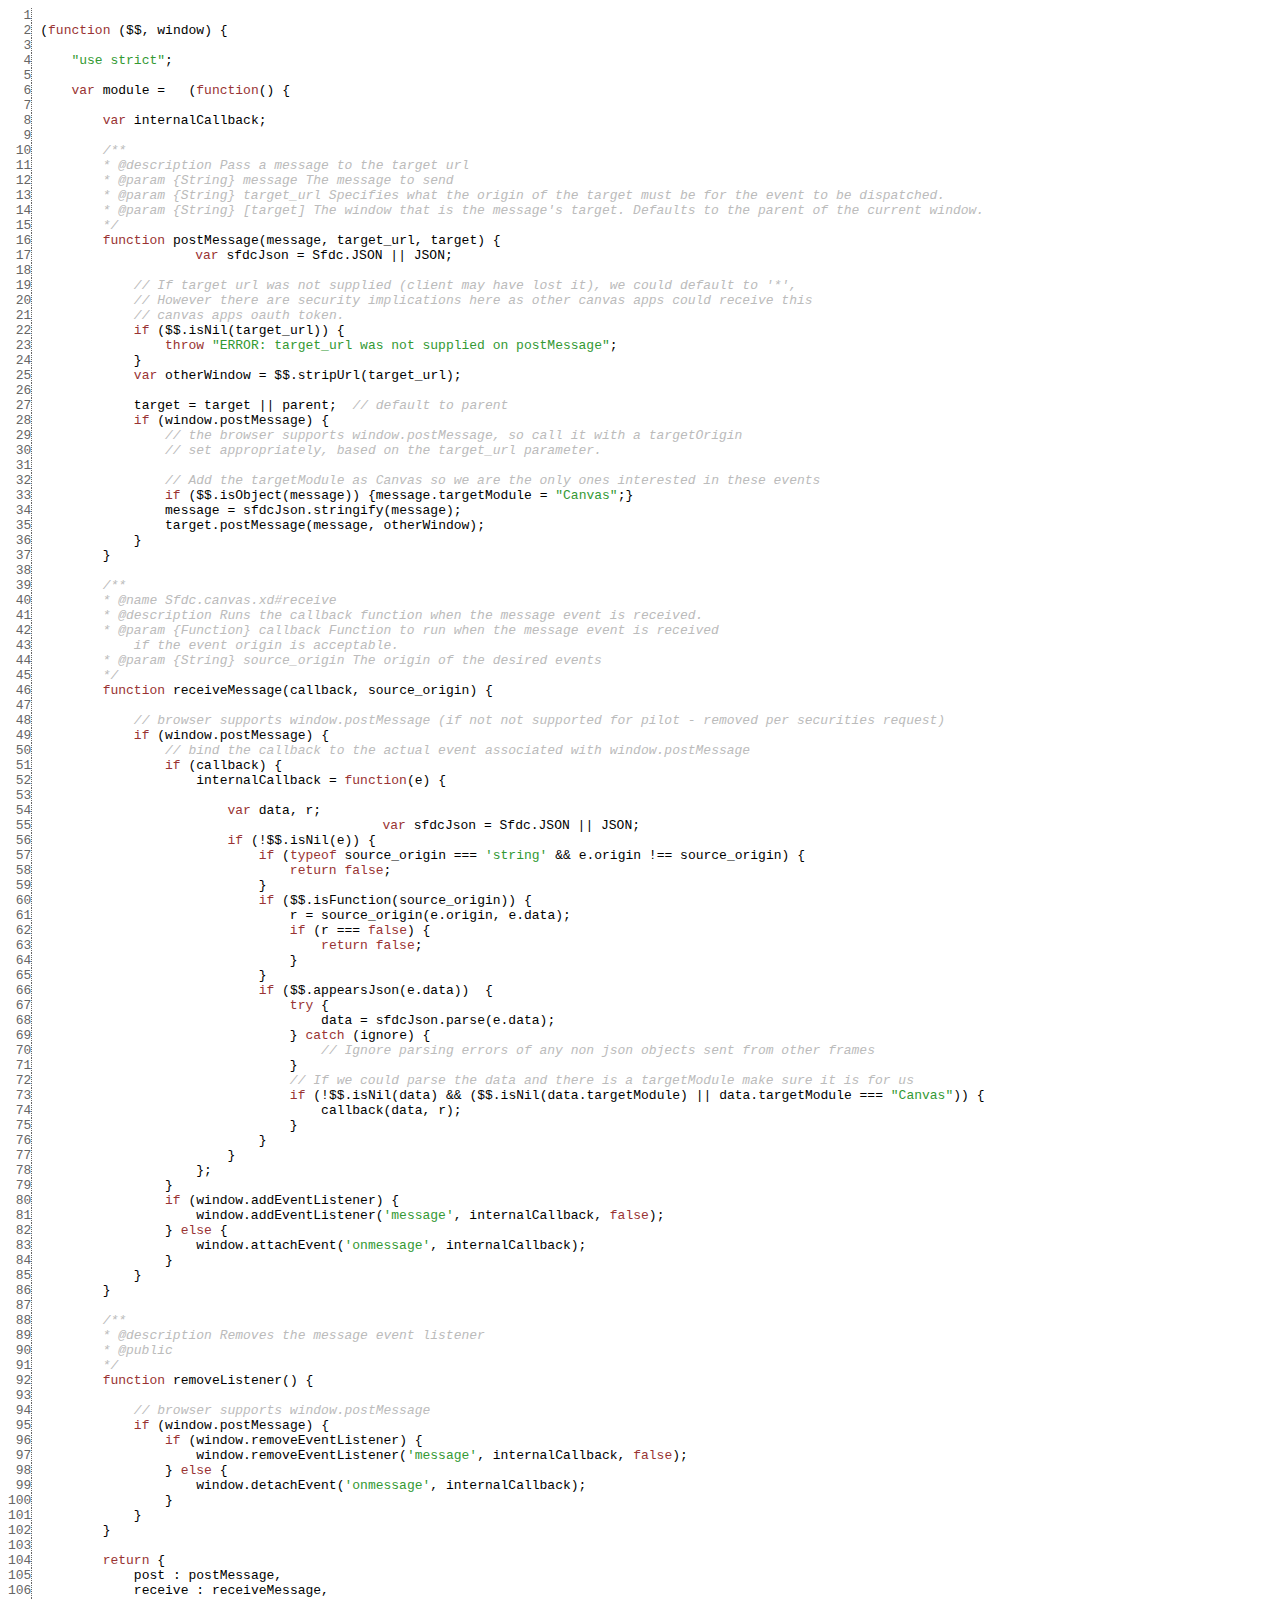
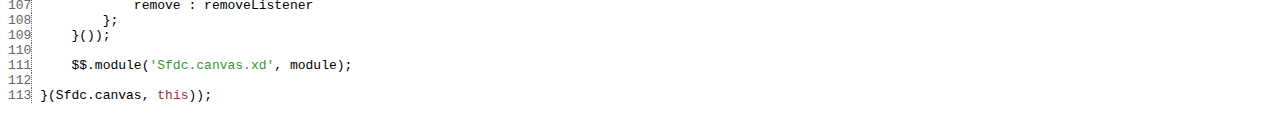
<file: src/main/webapp/sdk/docs/symbols/src/SalesforceCanvasJavascriptSDK_js_xd.js.html>
<html><head><meta http-equiv="content-type" content="text/html; charset=utf-8"> <style>
	.KEYW {color: #933;}
	.COMM {color: #bbb; font-style: italic;}
	.NUMB {color: #393;}
	.STRN {color: #393;}
	.REGX {color: #339;}
	.line {border-right: 1px dotted #666; color: #666; font-style: normal;}
	</style></head><body><pre><span class='line'>  1</span> <span class="WHIT">
<span class='line'>  2</span> </span><span class="PUNC">(</span><span class="KEYW">function</span><span class="WHIT"> </span><span class="PUNC">(</span><span class="NAME">$$</span><span class="PUNC">,</span><span class="WHIT"> </span><span class="NAME">window</span><span class="PUNC">)</span><span class="WHIT"> </span><span class="PUNC">{</span><span class="WHIT">
<span class='line'>  3</span> 
<span class='line'>  4</span> </span><span class="WHIT">    </span><span class="STRN">"use strict"</span><span class="PUNC">;</span><span class="WHIT">
<span class='line'>  5</span> 
<span class='line'>  6</span> </span><span class="WHIT">    </span><span class="KEYW">var</span><span class="WHIT"> </span><span class="NAME">module</span><span class="WHIT"> </span><span class="PUNC">=</span><span class="WHIT">   </span><span class="PUNC">(</span><span class="KEYW">function</span><span class="PUNC">(</span><span class="PUNC">)</span><span class="WHIT"> </span><span class="PUNC">{</span><span class="WHIT">
<span class='line'>  7</span> 
<span class='line'>  8</span> </span><span class="WHIT">        </span><span class="KEYW">var</span><span class="WHIT"> </span><span class="NAME">internalCallback</span><span class="PUNC">;</span><span class="WHIT">
<span class='line'>  9</span> 
<span class='line'> 10</span> </span><span class="WHIT">        </span><span class="COMM">/**
<span class='line'> 11</span>         * @description Pass a message to the target url
<span class='line'> 12</span>         * @param {String} message The message to send
<span class='line'> 13</span>         * @param {String} target_url Specifies what the origin of the target must be for the event to be dispatched.
<span class='line'> 14</span>         * @param {String} [target] The window that is the message's target. Defaults to the parent of the current window.
<span class='line'> 15</span>         */</span><span class="WHIT">
<span class='line'> 16</span> </span><span class="WHIT">        </span><span class="KEYW">function</span><span class="WHIT"> </span><span class="NAME">postMessage</span><span class="PUNC">(</span><span class="NAME">message</span><span class="PUNC">,</span><span class="WHIT"> </span><span class="NAME">target_url</span><span class="PUNC">,</span><span class="WHIT"> </span><span class="NAME">target</span><span class="PUNC">)</span><span class="WHIT"> </span><span class="PUNC">{</span><span class="WHIT">
<span class='line'> 17</span> </span><span class="WHIT">			</span><span class="KEYW">var</span><span class="WHIT"> </span><span class="NAME">sfdcJson</span><span class="WHIT"> </span><span class="PUNC">=</span><span class="WHIT"> </span><span class="NAME">Sfdc.JSON</span><span class="WHIT"> </span><span class="PUNC">||</span><span class="WHIT"> </span><span class="NAME">JSON</span><span class="PUNC">;</span><span class="WHIT">
<span class='line'> 18</span> 
<span class='line'> 19</span> </span><span class="WHIT">            </span><span class="COMM">// If target url was not supplied (client may have lost it), we could default to '*',</span><span class="WHIT">
<span class='line'> 20</span> </span><span class="WHIT">            </span><span class="COMM">// However there are security implications here as other canvas apps could receive this</span><span class="WHIT">
<span class='line'> 21</span> </span><span class="WHIT">            </span><span class="COMM">// canvas apps oauth token.</span><span class="WHIT">
<span class='line'> 22</span> </span><span class="WHIT">            </span><span class="KEYW">if</span><span class="WHIT"> </span><span class="PUNC">(</span><span class="NAME">$$.isNil</span><span class="PUNC">(</span><span class="NAME">target_url</span><span class="PUNC">)</span><span class="PUNC">)</span><span class="WHIT"> </span><span class="PUNC">{</span><span class="WHIT">
<span class='line'> 23</span> </span><span class="WHIT">                </span><span class="KEYW">throw</span><span class="WHIT"> </span><span class="STRN">"ERROR: target_url was not supplied on postMessage"</span><span class="PUNC">;</span><span class="WHIT">
<span class='line'> 24</span> </span><span class="WHIT">            </span><span class="PUNC">}</span><span class="WHIT">
<span class='line'> 25</span> </span><span class="WHIT">            </span><span class="KEYW">var</span><span class="WHIT"> </span><span class="NAME">otherWindow</span><span class="WHIT"> </span><span class="PUNC">=</span><span class="WHIT"> </span><span class="NAME">$$.stripUrl</span><span class="PUNC">(</span><span class="NAME">target_url</span><span class="PUNC">)</span><span class="PUNC">;</span><span class="WHIT">
<span class='line'> 26</span> 
<span class='line'> 27</span> </span><span class="WHIT">            </span><span class="NAME">target</span><span class="WHIT"> </span><span class="PUNC">=</span><span class="WHIT"> </span><span class="NAME">target</span><span class="WHIT"> </span><span class="PUNC">||</span><span class="WHIT"> </span><span class="NAME">parent</span><span class="PUNC">;</span><span class="WHIT">  </span><span class="COMM">// default to parent</span><span class="WHIT">
<span class='line'> 28</span> </span><span class="WHIT">            </span><span class="KEYW">if</span><span class="WHIT"> </span><span class="PUNC">(</span><span class="NAME">window.postMessage</span><span class="PUNC">)</span><span class="WHIT"> </span><span class="PUNC">{</span><span class="WHIT">
<span class='line'> 29</span> </span><span class="WHIT">                </span><span class="COMM">// the browser supports window.postMessage, so call it with a targetOrigin</span><span class="WHIT">
<span class='line'> 30</span> </span><span class="WHIT">                </span><span class="COMM">// set appropriately, based on the target_url parameter.</span><span class="WHIT">
<span class='line'> 31</span> 
<span class='line'> 32</span> </span><span class="WHIT">                </span><span class="COMM">// Add the targetModule as Canvas so we are the only ones interested in these events</span><span class="WHIT">
<span class='line'> 33</span> </span><span class="WHIT">                </span><span class="KEYW">if</span><span class="WHIT"> </span><span class="PUNC">(</span><span class="NAME">$$.isObject</span><span class="PUNC">(</span><span class="NAME">message</span><span class="PUNC">)</span><span class="PUNC">)</span><span class="WHIT"> </span><span class="PUNC">{</span><span class="NAME">message.targetModule</span><span class="WHIT"> </span><span class="PUNC">=</span><span class="WHIT"> </span><span class="STRN">"Canvas"</span><span class="PUNC">;</span><span class="PUNC">}</span><span class="WHIT">
<span class='line'> 34</span> </span><span class="WHIT">                </span><span class="NAME">message</span><span class="WHIT"> </span><span class="PUNC">=</span><span class="WHIT"> </span><span class="NAME">sfdcJson.stringify</span><span class="PUNC">(</span><span class="NAME">message</span><span class="PUNC">)</span><span class="PUNC">;</span><span class="WHIT">
<span class='line'> 35</span> </span><span class="WHIT">                </span><span class="NAME">target.postMessage</span><span class="PUNC">(</span><span class="NAME">message</span><span class="PUNC">,</span><span class="WHIT"> </span><span class="NAME">otherWindow</span><span class="PUNC">)</span><span class="PUNC">;</span><span class="WHIT">
<span class='line'> 36</span> </span><span class="WHIT">            </span><span class="PUNC">}</span><span class="WHIT">
<span class='line'> 37</span> </span><span class="WHIT">        </span><span class="PUNC">}</span><span class="WHIT">
<span class='line'> 38</span> </span><span class="WHIT">        
<span class='line'> 39</span>         </span><span class="COMM">/**
<span class='line'> 40</span>         * @name Sfdc.canvas.xd#receive
<span class='line'> 41</span>         * @description Runs the callback function when the message event is received.
<span class='line'> 42</span>         * @param {Function} callback Function to run when the message event is received 
<span class='line'> 43</span>             if the event origin is acceptable.
<span class='line'> 44</span>         * @param {String} source_origin The origin of the desired events
<span class='line'> 45</span>         */</span><span class="WHIT">
<span class='line'> 46</span> </span><span class="WHIT">        </span><span class="KEYW">function</span><span class="WHIT"> </span><span class="NAME">receiveMessage</span><span class="PUNC">(</span><span class="NAME">callback</span><span class="PUNC">,</span><span class="WHIT"> </span><span class="NAME">source_origin</span><span class="PUNC">)</span><span class="WHIT"> </span><span class="PUNC">{</span><span class="WHIT">
<span class='line'> 47</span> 
<span class='line'> 48</span> </span><span class="WHIT">            </span><span class="COMM">// browser supports window.postMessage (if not not supported for pilot - removed per securities request)</span><span class="WHIT">
<span class='line'> 49</span> </span><span class="WHIT">            </span><span class="KEYW">if</span><span class="WHIT"> </span><span class="PUNC">(</span><span class="NAME">window.postMessage</span><span class="PUNC">)</span><span class="WHIT"> </span><span class="PUNC">{</span><span class="WHIT">
<span class='line'> 50</span> </span><span class="WHIT">                </span><span class="COMM">// bind the callback to the actual event associated with window.postMessage</span><span class="WHIT">
<span class='line'> 51</span> </span><span class="WHIT">                </span><span class="KEYW">if</span><span class="WHIT"> </span><span class="PUNC">(</span><span class="NAME">callback</span><span class="PUNC">)</span><span class="WHIT"> </span><span class="PUNC">{</span><span class="WHIT">
<span class='line'> 52</span> </span><span class="WHIT">                    </span><span class="NAME">internalCallback</span><span class="WHIT"> </span><span class="PUNC">=</span><span class="WHIT"> </span><span class="KEYW">function</span><span class="PUNC">(</span><span class="NAME">e</span><span class="PUNC">)</span><span class="WHIT"> </span><span class="PUNC">{</span><span class="WHIT">
<span class='line'> 53</span> 
<span class='line'> 54</span> </span><span class="WHIT">                        </span><span class="KEYW">var</span><span class="WHIT"> </span><span class="NAME">data</span><span class="PUNC">,</span><span class="WHIT"> </span><span class="NAME">r</span><span class="PUNC">;</span><span class="WHIT">
<span class='line'> 55</span> </span><span class="WHIT">						</span><span class="KEYW">var</span><span class="WHIT"> </span><span class="NAME">sfdcJson</span><span class="WHIT"> </span><span class="PUNC">=</span><span class="WHIT"> </span><span class="NAME">Sfdc.JSON</span><span class="WHIT"> </span><span class="PUNC">||</span><span class="WHIT"> </span><span class="NAME">JSON</span><span class="PUNC">;</span><span class="WHIT">
<span class='line'> 56</span> </span><span class="WHIT">                        </span><span class="KEYW">if</span><span class="WHIT"> </span><span class="PUNC">(</span><span class="PUNC">!</span><span class="NAME">$$.isNil</span><span class="PUNC">(</span><span class="NAME">e</span><span class="PUNC">)</span><span class="PUNC">)</span><span class="WHIT"> </span><span class="PUNC">{</span><span class="WHIT">
<span class='line'> 57</span> </span><span class="WHIT">                            </span><span class="KEYW">if</span><span class="WHIT"> </span><span class="PUNC">(</span><span class="KEYW">typeof</span><span class="WHIT"> </span><span class="NAME">source_origin</span><span class="WHIT"> </span><span class="PUNC">===</span><span class="WHIT"> </span><span class="STRN">'string'</span><span class="WHIT"> </span><span class="PUNC">&&</span><span class="WHIT"> </span><span class="NAME">e.origin</span><span class="WHIT"> </span><span class="PUNC">!==</span><span class="WHIT"> </span><span class="NAME">source_origin</span><span class="PUNC">)</span><span class="WHIT"> </span><span class="PUNC">{</span><span class="WHIT">
<span class='line'> 58</span> </span><span class="WHIT">                                </span><span class="KEYW">return</span><span class="WHIT"> </span><span class="KEYW">false</span><span class="PUNC">;</span><span class="WHIT">
<span class='line'> 59</span> </span><span class="WHIT">                            </span><span class="PUNC">}</span><span class="WHIT">
<span class='line'> 60</span> </span><span class="WHIT">                            </span><span class="KEYW">if</span><span class="WHIT"> </span><span class="PUNC">(</span><span class="NAME">$$.isFunction</span><span class="PUNC">(</span><span class="NAME">source_origin</span><span class="PUNC">)</span><span class="PUNC">)</span><span class="WHIT"> </span><span class="PUNC">{</span><span class="WHIT">
<span class='line'> 61</span> </span><span class="WHIT">                                </span><span class="NAME">r</span><span class="WHIT"> </span><span class="PUNC">=</span><span class="WHIT"> </span><span class="NAME">source_origin</span><span class="PUNC">(</span><span class="NAME">e.origin</span><span class="PUNC">,</span><span class="WHIT"> </span><span class="NAME">e.data</span><span class="PUNC">)</span><span class="PUNC">;</span><span class="WHIT">
<span class='line'> 62</span> </span><span class="WHIT">                                </span><span class="KEYW">if</span><span class="WHIT"> </span><span class="PUNC">(</span><span class="NAME">r</span><span class="WHIT"> </span><span class="PUNC">===</span><span class="WHIT"> </span><span class="KEYW">false</span><span class="PUNC">)</span><span class="WHIT"> </span><span class="PUNC">{</span><span class="WHIT">
<span class='line'> 63</span> </span><span class="WHIT">                                    </span><span class="KEYW">return</span><span class="WHIT"> </span><span class="KEYW">false</span><span class="PUNC">;</span><span class="WHIT">
<span class='line'> 64</span> </span><span class="WHIT">                                </span><span class="PUNC">}</span><span class="WHIT">
<span class='line'> 65</span> </span><span class="WHIT">                            </span><span class="PUNC">}</span><span class="WHIT">
<span class='line'> 66</span> </span><span class="WHIT">                            </span><span class="KEYW">if</span><span class="WHIT"> </span><span class="PUNC">(</span><span class="NAME">$$.appearsJson</span><span class="PUNC">(</span><span class="NAME">e.data</span><span class="PUNC">)</span><span class="PUNC">)</span><span class="WHIT">  </span><span class="PUNC">{</span><span class="WHIT">
<span class='line'> 67</span> </span><span class="WHIT">                                </span><span class="KEYW">try</span><span class="WHIT"> </span><span class="PUNC">{</span><span class="WHIT">
<span class='line'> 68</span> </span><span class="WHIT">                                    </span><span class="NAME">data</span><span class="WHIT"> </span><span class="PUNC">=</span><span class="WHIT"> </span><span class="NAME">sfdcJson.parse</span><span class="PUNC">(</span><span class="NAME">e.data</span><span class="PUNC">)</span><span class="PUNC">;</span><span class="WHIT">
<span class='line'> 69</span> </span><span class="WHIT">                                </span><span class="PUNC">}</span><span class="WHIT"> </span><span class="KEYW">catch</span><span class="WHIT"> </span><span class="PUNC">(</span><span class="NAME">ignore</span><span class="PUNC">)</span><span class="WHIT"> </span><span class="PUNC">{</span><span class="WHIT">
<span class='line'> 70</span> </span><span class="WHIT">                                    </span><span class="COMM">// Ignore parsing errors of any non json objects sent from other frames</span><span class="WHIT">
<span class='line'> 71</span> </span><span class="WHIT">                                </span><span class="PUNC">}</span><span class="WHIT">
<span class='line'> 72</span> </span><span class="WHIT">                                </span><span class="COMM">// If we could parse the data and there is a targetModule make sure it is for us</span><span class="WHIT">
<span class='line'> 73</span> </span><span class="WHIT">                                </span><span class="KEYW">if</span><span class="WHIT"> </span><span class="PUNC">(</span><span class="PUNC">!</span><span class="NAME">$$.isNil</span><span class="PUNC">(</span><span class="NAME">data</span><span class="PUNC">)</span><span class="WHIT"> </span><span class="PUNC">&&</span><span class="WHIT"> </span><span class="PUNC">(</span><span class="NAME">$$.isNil</span><span class="PUNC">(</span><span class="NAME">data.targetModule</span><span class="PUNC">)</span><span class="WHIT"> </span><span class="PUNC">||</span><span class="WHIT"> </span><span class="NAME">data.targetModule</span><span class="WHIT"> </span><span class="PUNC">===</span><span class="WHIT"> </span><span class="STRN">"Canvas"</span><span class="PUNC">)</span><span class="PUNC">)</span><span class="WHIT"> </span><span class="PUNC">{</span><span class="WHIT">
<span class='line'> 74</span> </span><span class="WHIT">                                    </span><span class="NAME">callback</span><span class="PUNC">(</span><span class="NAME">data</span><span class="PUNC">,</span><span class="WHIT"> </span><span class="NAME">r</span><span class="PUNC">)</span><span class="PUNC">;</span><span class="WHIT">
<span class='line'> 75</span> </span><span class="WHIT">                                </span><span class="PUNC">}</span><span class="WHIT">
<span class='line'> 76</span> </span><span class="WHIT">                            </span><span class="PUNC">}</span><span class="WHIT">
<span class='line'> 77</span> </span><span class="WHIT">                        </span><span class="PUNC">}</span><span class="WHIT">
<span class='line'> 78</span> </span><span class="WHIT">                    </span><span class="PUNC">}</span><span class="PUNC">;</span><span class="WHIT">
<span class='line'> 79</span> </span><span class="WHIT">                </span><span class="PUNC">}</span><span class="WHIT">
<span class='line'> 80</span> </span><span class="WHIT">                </span><span class="KEYW">if</span><span class="WHIT"> </span><span class="PUNC">(</span><span class="NAME">window.addEventListener</span><span class="PUNC">)</span><span class="WHIT"> </span><span class="PUNC">{</span><span class="WHIT">
<span class='line'> 81</span> </span><span class="WHIT">                    </span><span class="NAME">window.addEventListener</span><span class="PUNC">(</span><span class="STRN">'message'</span><span class="PUNC">,</span><span class="WHIT"> </span><span class="NAME">internalCallback</span><span class="PUNC">,</span><span class="WHIT"> </span><span class="KEYW">false</span><span class="PUNC">)</span><span class="PUNC">;</span><span class="WHIT">
<span class='line'> 82</span> </span><span class="WHIT">                </span><span class="PUNC">}</span><span class="WHIT"> </span><span class="KEYW">else</span><span class="WHIT"> </span><span class="PUNC">{</span><span class="WHIT">
<span class='line'> 83</span> </span><span class="WHIT">                    </span><span class="NAME">window.attachEvent</span><span class="PUNC">(</span><span class="STRN">'onmessage'</span><span class="PUNC">,</span><span class="WHIT"> </span><span class="NAME">internalCallback</span><span class="PUNC">)</span><span class="PUNC">;</span><span class="WHIT">
<span class='line'> 84</span> </span><span class="WHIT">                </span><span class="PUNC">}</span><span class="WHIT">
<span class='line'> 85</span> </span><span class="WHIT">            </span><span class="PUNC">}</span><span class="WHIT">
<span class='line'> 86</span> </span><span class="WHIT">        </span><span class="PUNC">}</span><span class="WHIT">
<span class='line'> 87</span> </span><span class="WHIT">        
<span class='line'> 88</span>         </span><span class="COMM">/**
<span class='line'> 89</span>         * @description Removes the message event listener
<span class='line'> 90</span>         * @public     
<span class='line'> 91</span>         */</span><span class="WHIT">
<span class='line'> 92</span> </span><span class="WHIT">        </span><span class="KEYW">function</span><span class="WHIT"> </span><span class="NAME">removeListener</span><span class="PUNC">(</span><span class="PUNC">)</span><span class="WHIT"> </span><span class="PUNC">{</span><span class="WHIT">
<span class='line'> 93</span> 
<span class='line'> 94</span> </span><span class="WHIT">            </span><span class="COMM">// browser supports window.postMessage</span><span class="WHIT">
<span class='line'> 95</span> </span><span class="WHIT">            </span><span class="KEYW">if</span><span class="WHIT"> </span><span class="PUNC">(</span><span class="NAME">window.postMessage</span><span class="PUNC">)</span><span class="WHIT"> </span><span class="PUNC">{</span><span class="WHIT">
<span class='line'> 96</span> </span><span class="WHIT">                </span><span class="KEYW">if</span><span class="WHIT"> </span><span class="PUNC">(</span><span class="NAME">window.removeEventListener</span><span class="PUNC">)</span><span class="WHIT"> </span><span class="PUNC">{</span><span class="WHIT">
<span class='line'> 97</span> </span><span class="WHIT">                    </span><span class="NAME">window.removeEventListener</span><span class="PUNC">(</span><span class="STRN">'message'</span><span class="PUNC">,</span><span class="WHIT"> </span><span class="NAME">internalCallback</span><span class="PUNC">,</span><span class="WHIT"> </span><span class="KEYW">false</span><span class="PUNC">)</span><span class="PUNC">;</span><span class="WHIT">
<span class='line'> 98</span> </span><span class="WHIT">                </span><span class="PUNC">}</span><span class="WHIT"> </span><span class="KEYW">else</span><span class="WHIT"> </span><span class="PUNC">{</span><span class="WHIT">
<span class='line'> 99</span> </span><span class="WHIT">                    </span><span class="NAME">window.detachEvent</span><span class="PUNC">(</span><span class="STRN">'onmessage'</span><span class="PUNC">,</span><span class="WHIT"> </span><span class="NAME">internalCallback</span><span class="PUNC">)</span><span class="PUNC">;</span><span class="WHIT">
<span class='line'>100</span> </span><span class="WHIT">                </span><span class="PUNC">}</span><span class="WHIT">
<span class='line'>101</span> </span><span class="WHIT">            </span><span class="PUNC">}</span><span class="WHIT">
<span class='line'>102</span> </span><span class="WHIT">        </span><span class="PUNC">}</span><span class="WHIT">
<span class='line'>103</span> 
<span class='line'>104</span> </span><span class="WHIT">        </span><span class="KEYW">return</span><span class="WHIT"> </span><span class="PUNC">{</span><span class="WHIT">
<span class='line'>105</span> </span><span class="WHIT">            </span><span class="NAME">post</span><span class="WHIT"> </span><span class="PUNC">:</span><span class="WHIT"> </span><span class="NAME">postMessage</span><span class="PUNC">,</span><span class="WHIT">
<span class='line'>106</span> </span><span class="WHIT">            </span><span class="NAME">receive</span><span class="WHIT"> </span><span class="PUNC">:</span><span class="WHIT"> </span><span class="NAME">receiveMessage</span><span class="PUNC">,</span><span class="WHIT">
<span class='line'>107</span> </span><span class="WHIT">            </span><span class="NAME">remove</span><span class="WHIT"> </span><span class="PUNC">:</span><span class="WHIT"> </span><span class="NAME">removeListener</span><span class="WHIT">
<span class='line'>108</span> </span><span class="WHIT">        </span><span class="PUNC">}</span><span class="PUNC">;</span><span class="WHIT">
<span class='line'>109</span> </span><span class="WHIT">    </span><span class="PUNC">}</span><span class="PUNC">(</span><span class="PUNC">)</span><span class="PUNC">)</span><span class="PUNC">;</span><span class="WHIT">
<span class='line'>110</span> 
<span class='line'>111</span> </span><span class="WHIT">    </span><span class="NAME">$$.module</span><span class="PUNC">(</span><span class="STRN">'Sfdc.canvas.xd'</span><span class="PUNC">,</span><span class="WHIT"> </span><span class="NAME">module</span><span class="PUNC">)</span><span class="PUNC">;</span><span class="WHIT">
<span class='line'>112</span> 
<span class='line'>113</span> </span><span class="PUNC">}</span><span class="PUNC">(</span><span class="NAME">Sfdc.canvas</span><span class="PUNC">,</span><span class="WHIT"> </span><span class="KEYW">this</span><span class="PUNC">)</span><span class="PUNC">)</span><span class="PUNC">;</span></pre></body></html>
</file>
